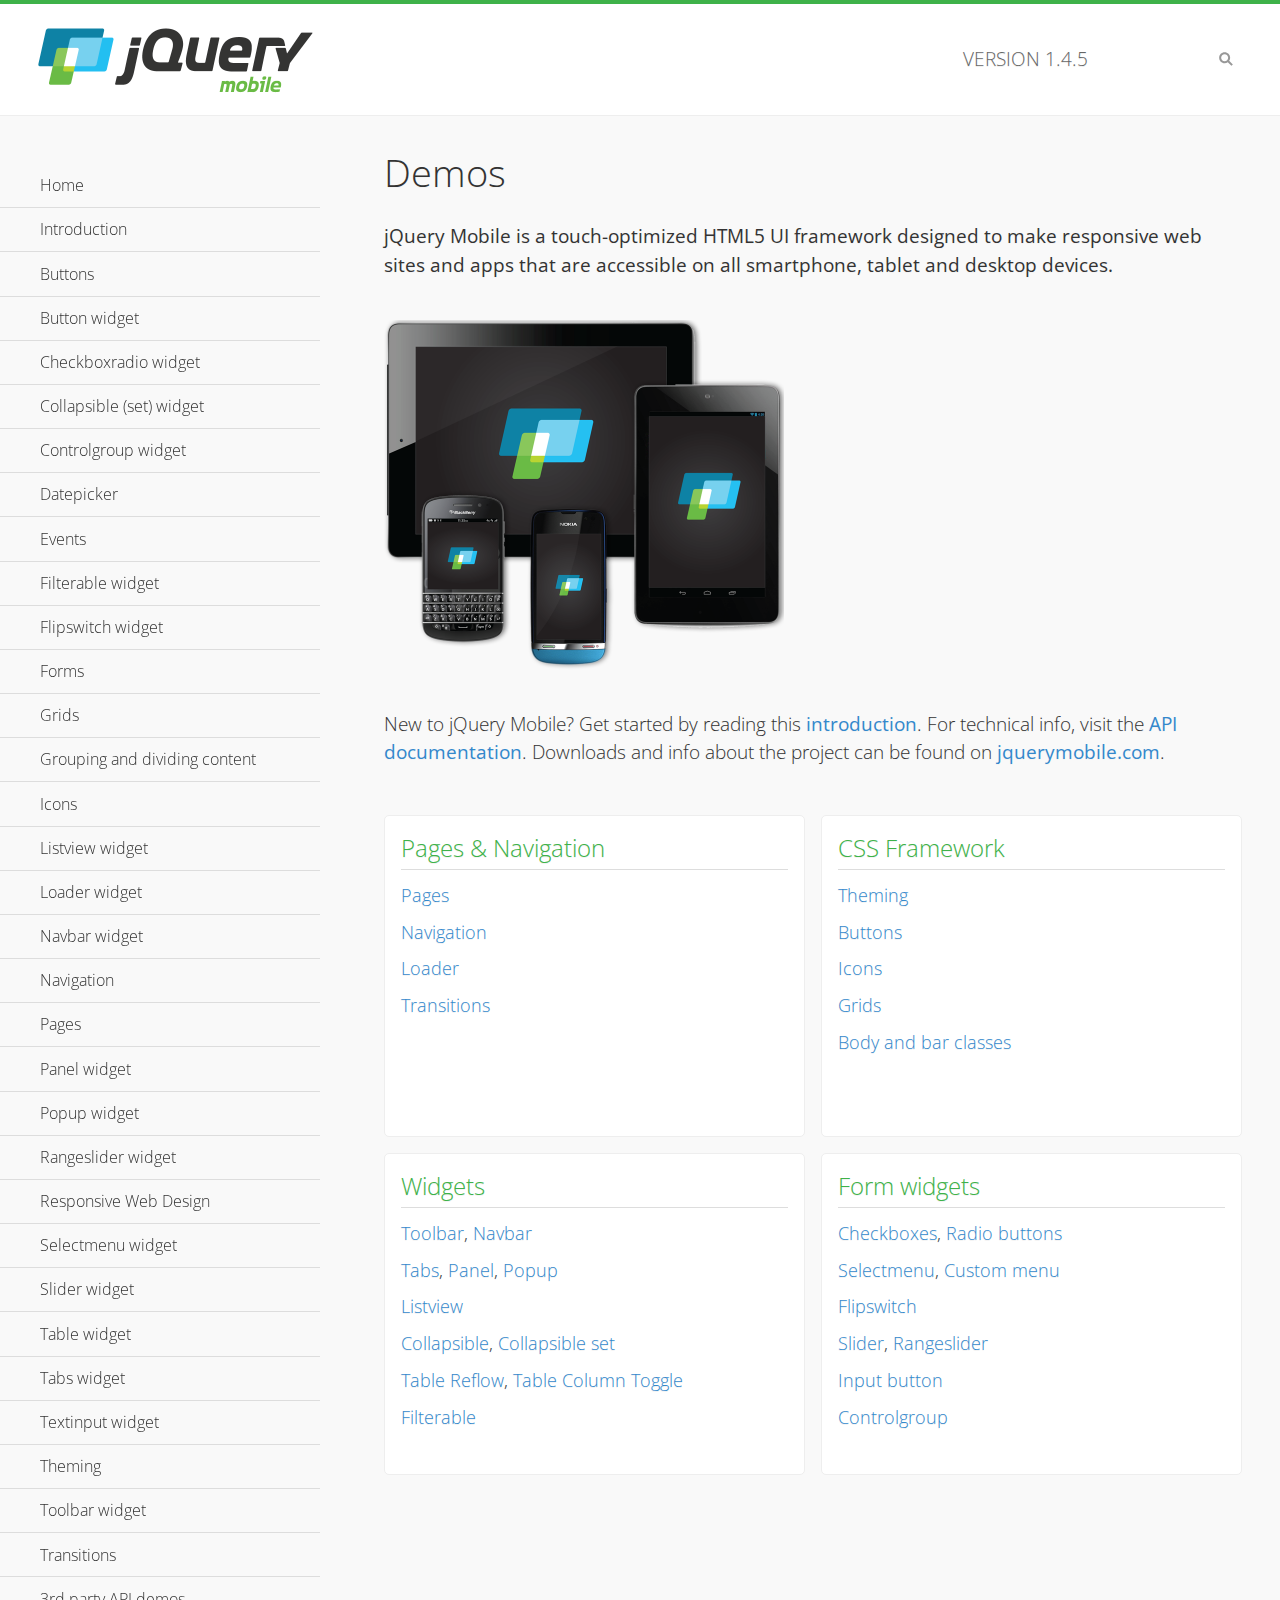
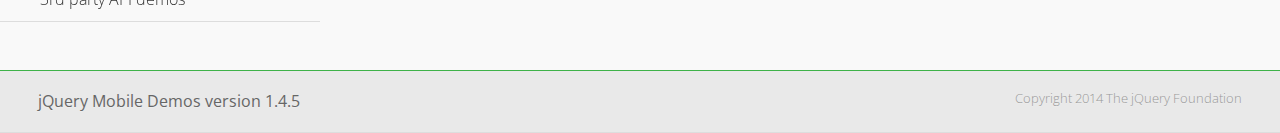
<file: flixme-app/demos/index.html>
<!DOCTYPE html>
<html>
<head>
	<meta charset="utf-8">
	<meta name="viewport" content="width=device-width, initial-scale=1">
	<title>jQuery Mobile Demos</title>
	<link rel="shortcut icon" href="favicon.ico">
	<link rel="stylesheet" href="css/themes/default/jquery.mobile-1.4.5.min.css">
	<link rel="stylesheet" href="_assets/css/jqm-demos.css">
    <link rel="stylesheet" href="http://fonts.googleapis.com/css?family=Open+Sans:300,400,700">
	<script src="js/jquery.js"></script>
	<script src="_assets/js/index.js"></script>
	<script src="js/jquery.mobile-1.4.5.min.js"></script>
</head>
<body>
<div data-role="page" class="jqm-demos jqm-home">

	<div data-role="header" class="jqm-header">
		<h2><img src="_assets/img/jquery-logo.png" alt="jQuery Mobile"></h2>
		<p>Version <span class="jqm-version"></span></p>
		<a href="#" class="jqm-navmenu-link ui-btn ui-btn-icon-notext ui-corner-all ui-icon-bars ui-nodisc-icon ui-alt-icon ui-btn-left">Menu</a>
		<a href="#" class="jqm-search-link ui-btn ui-btn-icon-notext ui-corner-all ui-icon-search ui-nodisc-icon ui-alt-icon ui-btn-right">Search</a>
	</div><!-- /header -->

	<div role="main" class="ui-content jqm-content">

		<h1>Demos</h1>

		<p><strong>jQuery Mobile is a touch-optimized HTML5 UI framework designed to make responsive web sites and apps that are accessible on all smartphone, tablet and desktop devices.</strong></p>

		<img src="_assets/img/devices.png">

		<p>New to jQuery Mobile? Get started by reading this <a href="intro/" data-ajax="false">introduction</a>. For technical info, visit the <a href="http://api.jquerymobile.com" title="jQuery Mobile API documentation" target="_blank">API documentation</a>. Downloads and info about the project can be found on <a href="http://jquerymobile.com" title="jQuery Mobile web site" target="_blank">jquerymobile.com</a>.</p>

        <div class="ui-grid-a ui-responsive">
        	<div class="ui-block-a">
        		<div class="jqm-block-content">
        			<h3>Pages &amp; Navigation</h3>

        			<p><a href="pages/" data-ajax="false">Pages</a></p>
        			<p><a href="navigation/" data-ajax="false">Navigation</a></p>
        			<p><a href="loader/" data-ajax="false">Loader</a></p>
        			<p><a href="transitions/" data-ajax="false">Transitions</a></p>
        		</div>
        	</div>
        	<div class="ui-block-b">
        		<div class="jqm-block-content">
        			<h3>CSS Framework</h3>

        			<p><a href="theme-default/" data-ajax="false">Theming</a></p>
        			<p><a href="button-markup/" data-ajax="false">Buttons</a></p>
        			<p><a href="icons/" data-ajax="false">Icons</a></p>
        			<p><a href="grids/" data-ajax="false">Grids</a></p>
        			<p><a href="../body-bar-classes/" data-ajax="false">Body and bar classes</a></p>
        		</div>
        	</div>        	
        	<div class="ui-block-a">
        		<div class="jqm-block-content">
        			<h3>Widgets</h3>

        			<p><a href="toolbar/" data-ajax="false">Toolbar</a>, <a href="navbar/" data-ajax="false">Navbar</a></p>
        			<p><a href="tabs/" data-ajax="false">Tabs</a>, <a href="panel/" data-ajax="false">Panel</a>, <a href="popup/" data-ajax="false">Popup</a></p>
        			<p><a href="listview/" data-ajax="false">Listview</a></p>
        			<p><a href="collapsible/" data-ajax="false">Collapsible</a>, <a href="collapsibleset/" data-ajax="false">Collapsible set</a></p>
        			<p><a href="table-reflow/" data-ajax="false">Table Reflow</a>, <a href="table-column-toggle/" data-ajax="false">Table Column Toggle</a></p>
        			<p><a href="filterable/" data-ajax="false">Filterable</a></p>
        		</div>
        	</div>
        	<div class="ui-block-b">
        		<div class="jqm-block-content">
        			<h3>Form widgets</h3>

        			<p><a href="checkboxradio-checkbox/" data-ajax="false">Checkboxes</a>, <a href="checkboxradio-radio/" data-ajax="false">Radio buttons</a></p>
        			<p><a href="selectmenu/" data-ajax="false">Selectmenu</a>, <a href="selectmenu-custom/" data-ajax="false">Custom menu</a></p>
        			<p><a href="flipswitch/" data-ajax="false">Flipswitch</a></p>
        			<p><a href="slider/" data-ajax="false">Slider</a>, <a href="rangeslider/" data-ajax="false">Rangeslider</a></p>
        			<p><a href="button/" data-ajax="false">Input button</a></p>
        			<p><a href="controlgroup/" data-ajax="false">Controlgroup</a></p>
        		</div>
        	</div>
        </div>

	</div><!-- /content -->
	    <div data-role="panel" class="jqm-navmenu-panel" data-position="left" data-display="overlay" data-theme="a">
	    	<ul class="jqm-list ui-alt-icon ui-nodisc-icon">
<li data-filtertext="demos homepage" data-icon="home"><a href=".././">Home</a></li>
<li data-filtertext="introduction overview getting started"><a href="../intro/" data-ajax="false">Introduction</a></li>
<li data-filtertext="buttons button markup buttonmarkup method anchor link button element"><a href="../button-markup/" data-ajax="false">Buttons</a></li>
<li data-filtertext="form button widget input button submit reset"><a href="../button/" data-ajax="false">Button widget</a></li>
<li data-role="collapsible" data-enhanced="true" data-collapsed-icon="carat-d" data-expanded-icon="carat-u" data-iconpos="right" data-inset="false" class="ui-collapsible ui-collapsible-themed-content ui-collapsible-collapsed">
	<h3 class="ui-collapsible-heading ui-collapsible-heading-collapsed">
		<a href="#" class="ui-collapsible-heading-toggle ui-btn ui-btn-icon-right ui-btn-inherit ui-icon-carat-d">
		    Checkboxradio widget<span class="ui-collapsible-heading-status"> click to expand contents</span>
		</a>
	</h3>
	<div class="ui-collapsible-content ui-body-inherit ui-collapsible-content-collapsed" aria-hidden="true">
		<ul>
			<li data-filtertext="form checkboxradio widget checkbox input checkboxes controlgroups"><a href="../checkboxradio-checkbox/" data-ajax="false">Checkboxes</a></li>
			<li data-filtertext="form checkboxradio widget radio input radio buttons controlgroups"><a href="../checkboxradio-radio/" data-ajax="false">Radio buttons</a></li>
		</ul>
	</div>
</li>
<li data-role="collapsible" data-enhanced="true" data-collapsed-icon="carat-d" data-expanded-icon="carat-u" data-iconpos="right" data-inset="false" class="ui-collapsible ui-collapsible-themed-content ui-collapsible-collapsed">
	<h3 class="ui-collapsible-heading ui-collapsible-heading-collapsed">
		<a href="#" class="ui-collapsible-heading-toggle ui-btn ui-btn-icon-right ui-btn-inherit ui-icon-carat-d">
			Collapsible (set) widget<span class="ui-collapsible-heading-status"> click to expand contents</span>
		</a>
	</h3>
	<div class="ui-collapsible-content ui-body-inherit ui-collapsible-content-collapsed" aria-hidden="true">
		<ul>
			<li data-filtertext="collapsibles content formatting"><a href="../collapsible/" data-ajax="false">Collapsible</a></li>
			<li data-filtertext="dynamic collapsible set accordion append expand"><a href="../collapsible-dynamic/" data-ajax="false">Dynamic collapsibles</a></li>
			<li data-filtertext="accordions collapsible set widget content formatting grouped collapsibles"><a href="../collapsibleset/" data-ajax="false">Collapsible set</a></li>
		</ul>
	</div>
</li>
<li data-role="collapsible" data-enhanced="true" data-collapsed-icon="carat-d" data-expanded-icon="carat-u" data-iconpos="right" data-inset="false" class="ui-collapsible ui-collapsible-themed-content ui-collapsible-collapsed">
	<h3 class="ui-collapsible-heading ui-collapsible-heading-collapsed">
		<a href="#" class="ui-collapsible-heading-toggle ui-btn ui-btn-icon-right ui-btn-inherit ui-icon-carat-d">
			Controlgroup widget<span class="ui-collapsible-heading-status"> click to expand contents</span>
		</a>
	</h3>
	<div class="ui-collapsible-content ui-body-inherit ui-collapsible-content-collapsed" aria-hidden="true">
		<ul>
			<li data-filtertext="controlgroups selectmenu checkboxradio input grouped buttons horizontal vertical"><a href="../controlgroup/" data-ajax="false">Controlgroup</a></li>
			<li data-filtertext="dynamic controlgroup dynamically add buttons"><a href="../controlgroup-dynamic/" data-ajax="false">Dynamic controlgroups</a></li>
		</ul>
	</div>
</li>
<li data-filtertext="form datepicker widget date input"><a href="../datepicker/" data-ajax="false">Datepicker</a></li>
<li data-role="collapsible" data-enhanced="true" data-collapsed-icon="carat-d" data-expanded-icon="carat-u" data-iconpos="right" data-inset="false" class="ui-collapsible ui-collapsible-themed-content ui-collapsible-collapsed">
	<h3 class="ui-collapsible-heading ui-collapsible-heading-collapsed">
		<a href="#" class="ui-collapsible-heading-toggle ui-btn ui-btn-icon-right ui-btn-inherit ui-icon-carat-d">
			Events<span class="ui-collapsible-heading-status"> click to expand contents</span>
		</a>
	</h3>
	<div class="ui-collapsible-content ui-body-inherit ui-collapsible-content-collapsed" aria-hidden="true">
		<ul>
			<li data-filtertext="swipe to delete list items listviews swipe events"><a href="../swipe-list/" data-ajax="false">Swipe list items</a></li>
			<li data-filtertext="swipe to navigate swipe page navigation swipe events"><a href="../swipe-page/" data-ajax="false">Swipe page navigation</a></li>
		</ul>
	</div>
</li>
<li data-filtertext="filterable filter elements sorting searching listview table"><a href="../filterable/" data-ajax="false">Filterable widget</a></li>
<li data-filtertext="form flipswitch widget flip toggle switch binary select checkbox input"><a href="../flipswitch/" data-ajax="false">Flipswitch widget</a></li>
<li data-role="collapsible" data-enhanced="true" data-collapsed-icon="carat-d" data-expanded-icon="carat-u" data-iconpos="right" data-inset="false" class="ui-collapsible ui-collapsible-themed-content ui-collapsible-collapsed">
	<h3 class="ui-collapsible-heading ui-collapsible-heading-collapsed">
		<a href="#" class="ui-collapsible-heading-toggle ui-btn ui-btn-icon-right ui-btn-inherit ui-icon-carat-d">
			Forms<span class="ui-collapsible-heading-status"> click to expand contents</span>
		</a>
	</h3>
	<div class="ui-collapsible-content ui-body-inherit ui-collapsible-content-collapsed" aria-hidden="true">
		<ul>
			<li data-filtertext="forms text checkbox radio range button submit reset inputs selects textarea slider flipswitch label form elements"><a href="../forms/" data-ajax="false">Forms</a></li>
			<li data-filtertext="form hide labels hidden accessible ui-hidden-accessible forms"><a href="../forms-label-hidden-accessible/" data-ajax="false">Hide labels</a></li>
			<li data-filtertext="form field containers fieldcontain ui-field-contain forms"><a href="../forms-field-contain/" data-ajax="false">Field containers</a></li>
			<li data-filtertext="forms disabled form elements"><a href="../forms-disabled/" data-ajax="false">Forms disabled</a></li>
			<li data-filtertext="forms gallery examples overview forms text checkbox radio range button submit reset inputs selects textarea slider flipswitch label form elements"><a href="../forms-gallery/" data-ajax="false">Forms gallery</a></li>
		</ul>
	</div>
</li>
<li data-role="collapsible" data-enhanced="true" data-collapsed-icon="carat-d" data-expanded-icon="carat-u" data-iconpos="right" data-inset="false" class="ui-collapsible ui-collapsible-themed-content ui-collapsible-collapsed">
	<h3 class="ui-collapsible-heading ui-collapsible-heading-collapsed">
		<a href="#" class="ui-collapsible-heading-toggle ui-btn ui-btn-icon-right ui-btn-inherit ui-icon-carat-d">
			Grids<span class="ui-collapsible-heading-status"> click to expand contents</span>
		</a>
	</h3>
	<div class="ui-collapsible-content ui-body-inherit ui-collapsible-content-collapsed" aria-hidden="true">
		<ul>
			<li data-filtertext="grids columns blocks content formatting rwd responsive css framework"><a href="../grids/" data-ajax="false">Grids</a></li>
			<li data-filtertext="buttons in grids css framework"><a href="../grids-buttons/" data-ajax="false">Buttons in grids</a></li>
			<li data-filtertext="custom responsive grids rwd css framework"><a href="../grids-custom-responsive/" data-ajax="false">Custom responsive grids</a></li>
		</ul>
	</div>
</li>
<li data-filtertext="blocks content formatting sections heading"><a href="../body-bar-classes/" data-ajax="false">Grouping and dividing content</a></li>
<li data-role="collapsible" data-enhanced="true" data-collapsed-icon="carat-d" data-expanded-icon="carat-u" data-iconpos="right" data-inset="false" class="ui-collapsible ui-collapsible-themed-content ui-collapsible-collapsed">
	<h3 class="ui-collapsible-heading ui-collapsible-heading-collapsed">
		<a href="#" class="ui-collapsible-heading-toggle ui-btn ui-btn-icon-right ui-btn-inherit ui-icon-carat-d">
			Icons<span class="ui-collapsible-heading-status"> click to expand contents</span>
		</a>
	</h3>
	<div class="ui-collapsible-content ui-body-inherit ui-collapsible-content-collapsed" aria-hidden="true">
		<ul>
			<li data-filtertext="button icons svg disc alt custom icon position"><a href="../icons/" data-ajax="false">Icons</a></li>
			<li data-filtertext=""><a href="../icons-grunticon/" data-ajax="false">Grunticon loader</a></li>
		</ul>
	</div>
</li>
<li data-role="collapsible" data-enhanced="true" data-collapsed-icon="carat-d" data-expanded-icon="carat-u" data-iconpos="right" data-inset="false" class="ui-collapsible ui-collapsible-themed-content ui-collapsible-collapsed">
	<h3 class="ui-collapsible-heading ui-collapsible-heading-collapsed">
		<a href="#" class="ui-collapsible-heading-toggle ui-btn ui-btn-icon-right ui-btn-inherit ui-icon-carat-d">
			Listview widget<span class="ui-collapsible-heading-status"> click to expand contents</span>
		</a>
	</h3>
	<div class="ui-collapsible-content ui-body-inherit ui-collapsible-content-collapsed" aria-hidden="true">
		<ul>
			<li data-filtertext="listview widget thumbnails icons nested split button collapsible ul ol"><a href="../listview/" data-ajax="false">Listview</a></li>
			<li data-filtertext="autocomplete filterable reveal listview filtertextbeforefilter placeholder"><a href="../listview-autocomplete/" data-ajax="false">Listview autocomplete</a></li>
			<li data-filtertext="autocomplete filterable reveal listview remote data filtertextbeforefilter placeholder"><a href="../listview-autocomplete-remote/" data-ajax="false">Listview autocomplete remote data</a></li>
			<li data-filtertext="autodividers anchor jump scroll linkbars listview lists ul ol"><a href="../listview-autodividers-linkbar/" data-ajax="false">Listview autodividers linkbar</a></li>
			<li data-filtertext="listview autodividers selector autodividersselector lists ul ol"><a href="../listview-autodividers-selector/" data-ajax="false">Listview autodividers selector</a></li>
			<li data-filtertext="listview nested list items"><a href="../listview-nested-lists/" data-ajax="false">Nested Listviews</a></li>
			<li data-filtertext="listview collapsible list items flat"><a href="../listview-collapsible-item-flat/" data-ajax="false">Listview collapsible list items (flat)</a></li>
			<li data-filtertext="listview collapsible list indented"><a href="../listview-collapsible-item-indented/" data-ajax="false">Listview collapsible list items (indented)</a></li>
			<li data-filtertext="grid listview responsive grids responsive listviews lists ul"><a href="../listview-grid/" data-ajax="false">Listview responsive grid</a></li>
		</ul>
	</div>
</li>
<li data-filtertext="loader widget page loading navigation overlay spinner"><a href="../loader/" data-ajax="false">Loader widget</a></li>
<li data-filtertext="navbar widget navmenu toolbars header footer"><a href="../navbar/" data-ajax="false">Navbar widget</a></li>
<li data-role="collapsible" data-enhanced="true" data-collapsed-icon="carat-d" data-expanded-icon="carat-u" data-iconpos="right" data-inset="false" class="ui-collapsible ui-collapsible-themed-content ui-collapsible-collapsed">
	<h3 class="ui-collapsible-heading ui-collapsible-heading-collapsed">
		<a href="#" class="ui-collapsible-heading-toggle ui-btn ui-btn-icon-right ui-btn-inherit ui-icon-carat-d">
			Navigation<span class="ui-collapsible-heading-status"> click to expand contents</span>
		</a>
	</h3>
	<div class="ui-collapsible-content ui-body-inherit ui-collapsible-content-collapsed" aria-hidden="true">
		<ul>
			<li data-filtertext="ajax navigation navigate widget history event method"><a href="../navigation/" data-ajax="false">Navigation</a></li>
			<li data-filtertext="linking pages page links navigation ajax prefetch cache"><a href="../navigation-linking-pages/" data-ajax="false">Linking pages</a></li>
			<!-- <li data-filtertext="php redirect server redirection server-side navigation"><a href="../navigation-php-redirect/" data-ajax="false">PHP redirect demo</a></li>-->
			<li data-filtertext="navigation redirection hash query"><a href="../navigation-hash-processing/" data-ajax="false">Hash processing demo</a></li>
			<li data-filtertext="navigation redirection hash query"><a href="../page-events/" data-ajax="false">Page Navigation Events</a></li>
		</ul>
	</div>
</li>
<li data-role="collapsible" data-enhanced="true" data-collapsed-icon="carat-d" data-expanded-icon="carat-u" data-iconpos="right" data-inset="false" class="ui-collapsible ui-collapsible-themed-content ui-collapsible-collapsed">
	<h3 class="ui-collapsible-heading ui-collapsible-heading-collapsed">
		<a href="#" class="ui-collapsible-heading-toggle ui-btn ui-btn-icon-right ui-btn-inherit ui-icon-carat-d">
			Pages<span class="ui-collapsible-heading-status"> click to expand contents</span>
		</a>
	</h3>
	<div class="ui-collapsible-content ui-body-inherit ui-collapsible-content-collapsed" aria-hidden="true">
		<ul>
			<li data-filtertext="pages page widget ajax navigation"><a href="../pages/" data-ajax="false">Pages</a></li>
			<li data-filtertext="single page"><a href="../pages-single-page/" data-ajax="false">Single page</a></li>
			<li data-filtertext="multipage multi-page page"><a href="../pages-multi-page/" data-ajax="false">Multi-page template</a></li>
			<li data-filtertext="dialog page widget modal popup"><a href="../pages-dialog/" data-ajax="false">Dialog page</a></li>
		</ul>
	</div>
</li>
<li data-role="collapsible" data-enhanced="true" data-collapsed-icon="carat-d" data-expanded-icon="carat-u" data-iconpos="right" data-inset="false" class="ui-collapsible ui-collapsible-themed-content ui-collapsible-collapsed">
	<h3 class="ui-collapsible-heading ui-collapsible-heading-collapsed">
		<a href="#" class="ui-collapsible-heading-toggle ui-btn ui-btn-icon-right ui-btn-inherit ui-icon-carat-d">
			Panel widget<span class="ui-collapsible-heading-status"> click to expand contents</span>
		</a>
	</h3>
	<div class="ui-collapsible-content ui-body-inherit ui-collapsible-content-collapsed" aria-hidden="true">
		<ul>
			<li data-filtertext="panel widget sliding panels reveal push overlay responsive"><a href="../panel/" data-ajax="false">Panel</a></li>
			<li data-filtertext=""><a href="../panel-external/" data-ajax="false">External panels</a></li>
			<li data-filtertext="panel "><a href="../panel-fixed/" data-ajax="false">Fixed panels</a></li>
			<li data-filtertext="panel slide panels sliding panels shadow rwd responsive breakpoint"><a href="../panel-responsive/" data-ajax="false">Panels responsive</a></li>
			<li data-filtertext="panel custom style custom panel width reveal shadow listview panel styling page background wrapper"><a href="../panel-styling/" data-ajax="false">Custom panel style</a></li>
			<li data-filtertext="panel open on swipe"><a href="../panel-swipe-open/" data-ajax="false">Panel open on swipe</a></li>
			<li data-filtertext="panels outside page internal external toolbars"><a href="../panel-external-internal/" data-ajax="false">Panel external and internal</a></li>
		</ul>
	</div>
</li>
<li data-role="collapsible" data-enhanced="true" data-collapsed-icon="carat-d" data-expanded-icon="carat-u" data-iconpos="right" data-inset="false" class="ui-collapsible ui-collapsible-themed-content ui-collapsible-collapsed">
	<h3 class="ui-collapsible-heading ui-collapsible-heading-collapsed">
		<a href="#" class="ui-collapsible-heading-toggle ui-btn ui-btn-icon-right ui-btn-inherit ui-icon-carat-d">
			Popup widget<span class="ui-collapsible-heading-status"> click to expand contents</span>
		</a>
	</h3>
	<div class="ui-collapsible-content ui-body-inherit ui-collapsible-content-collapsed" aria-hidden="true">
		<ul>
			<li data-filtertext="popup widget popups dialog modal transition tooltip lightbox form overlay screen flip pop fade transition"><a href="../popup/" data-ajax="false">Popup</a></li>
			<li data-filtertext="popup alignment position"><a href="../popup-alignment/" data-ajax="false">Popup alignment</a></li>
			<li data-filtertext="popup arrow size popups popover"><a href="../popup-arrow-size/" data-ajax="false">Popup arrow size</a></li>
			<li data-filtertext="dynamic popups popup images lightbox"><a href="../popup-dynamic/" data-ajax="false">Dynamic popups</a></li>
			<li data-filtertext="popups with iframes scaling"><a href="../popup-iframe/" data-ajax="false">Popups with iframes</a></li>
			<li data-filtertext="popup image scaling"><a href="../popup-image-scaling/" data-ajax="false">Popup image scaling</a></li>
			<li data-filtertext="external popup outside multi-page"><a href="../popup-outside-multipage/" data-ajax="false">Popup outside multi-page</a></li>
		</ul>
	</div>
</li>
<li data-filtertext="form rangeslider widget dual sliders dual handle sliders range input"><a href="../rangeslider/" data-ajax="false">Rangeslider widget</a></li>
<li data-filtertext="responsive web design rwd adaptive progressive enhancement PE accessible mobile breakpoints media query media queries"><a href="../rwd/" data-ajax="false">Responsive Web Design</a></li>
<li data-role="collapsible" data-enhanced="true" data-collapsed-icon="carat-d" data-expanded-icon="carat-u" data-iconpos="right" data-inset="false" class="ui-collapsible ui-collapsible-themed-content ui-collapsible-collapsed">
	<h3 class="ui-collapsible-heading ui-collapsible-heading-collapsed">
		<a href="#" class="ui-collapsible-heading-toggle ui-btn ui-btn-icon-right ui-btn-inherit ui-icon-carat-d">
			Selectmenu widget<span class="ui-collapsible-heading-status"> click to expand contents</span>
		</a>
	</h3>
	<div class="ui-collapsible-content ui-body-inherit ui-collapsible-content-collapsed" aria-hidden="true">
		<ul>
			<li data-filtertext="form selectmenu widget select input custom select menu selects"><a href="../selectmenu/" data-ajax="false">Selectmenu</a></li>
			<li data-filtertext="form custom select menu selectmenu widget custom menu option optgroup multiple selects"><a href="../selectmenu-custom/" data-ajax="false">Custom select menu</a></li>
			<li data-filtertext="filterable select filter popup dialog"><a href="../selectmenu-custom-filter/" data-ajax="false">Custom select menu with filter</a></li>
		</ul>
	</div>
</li>
<li data-role="collapsible" data-enhanced="true" data-collapsed-icon="carat-d" data-expanded-icon="carat-u" data-iconpos="right" data-inset="false" class="ui-collapsible ui-collapsible-themed-content ui-collapsible-collapsed">
	<h3 class="ui-collapsible-heading ui-collapsible-heading-collapsed">
		<a href="#" class="ui-collapsible-heading-toggle ui-btn ui-btn-icon-right ui-btn-inherit ui-icon-carat-d">
			Slider widget<span class="ui-collapsible-heading-status"> click to expand contents</span>
		</a>
	</h3>
	<div class="ui-collapsible-content ui-body-inherit ui-collapsible-content-collapsed" aria-hidden="true">
		<ul>
			<li data-filtertext="form slider widget range input single sliders"><a href="../slider/" data-ajax="false">Slider</a></li>
			<li data-filtertext="form slider widget flipswitch slider binary select flip toggle switch"><a href="../slider-flipswitch/" data-ajax="false">Slider flip toggle switch</a></li>
			<li data-filtertext="form slider tooltip handle value input range sliders"><a href="../slider-tooltip/" data-ajax="false">Slider tooltip</a></li>
		</ul>
	</div>
</li>
<li data-role="collapsible" data-enhanced="true" data-collapsed-icon="carat-d" data-expanded-icon="carat-u" data-iconpos="right" data-inset="false" class="ui-collapsible ui-collapsible-themed-content ui-collapsible-collapsed">
	<h3 class="ui-collapsible-heading ui-collapsible-heading-collapsed">
		<a href="#" class="ui-collapsible-heading-toggle ui-btn ui-btn-icon-right ui-btn-inherit ui-icon-carat-d">
			Table widget<span class="ui-collapsible-heading-status"> click to expand contents</span>
		</a>
	</h3>
	<div class="ui-collapsible-content ui-body-inherit ui-collapsible-content-collapsed" aria-hidden="true">
		<ul>
			<li data-filtertext="table widget reflow column toggle th td responsive tables rwd hide show tabular"><a href="../table-column-toggle/" data-ajax="false">Table Column Toggle</a></li>
			<li data-filtertext="table column toggle phone comparison demo"><a href="../table-column-toggle-example/" data-ajax="false">Table Column Toggle demo</a></li>
			<li data-filtertext="responsive tables table column toggle heading groups rwd breakpoint"><a href="../table-column-toggle-heading-groups/" data-ajax="false">Table Column Toggle heading groups</a></li>
			<li data-filtertext="responsive tables table column toggle hide rwd breakpoint customization options"><a href="../table-column-toggle-options/" data-ajax="false">Table Column Toggle options</a></li>
			<li data-filtertext="table reflow th td responsive rwd columns tabular"><a href="../table-reflow/" data-ajax="false">Table Reflow</a></li>
			<li data-filtertext="responsive tables table reflow heading groups rwd breakpoint"><a href="../table-reflow-heading-groups/" data-ajax="false">Table Reflow heading groups</a></li>
			<li data-filtertext="responsive tables table reflow stripes strokes table style"><a href="../table-reflow-stripes-strokes/" data-ajax="false">Table Reflow stripes and strokes</a></li>
			<li data-filtertext="responsive tables table reflow stack custom styles"><a href="../table-reflow-styling/" data-ajax="false">Table Reflow custom styles</a></li>
		</ul>
	</div>
</li>
<li data-filtertext="ui tabs widget"><a href="../tabs/" data-ajax="false">Tabs widget</a></li>
<li data-filtertext="form textinput widget text input textarea number date time tel email file color password"><a href="../textinput/" data-ajax="false">Textinput widget</a></li>
<li data-role="collapsible" data-enhanced="true" data-collapsed-icon="carat-d" data-expanded-icon="carat-u" data-iconpos="right" data-inset="false" class="ui-collapsible ui-collapsible-themed-content ui-collapsible-collapsed">
	<h3 class="ui-collapsible-heading ui-collapsible-heading-collapsed">
		<a href="#" class="ui-collapsible-heading-toggle ui-btn ui-btn-icon-right ui-btn-inherit ui-icon-carat-d">
			Theming<span class="ui-collapsible-heading-status"> click to expand contents</span>
		</a>
	</h3>
	<div class="ui-collapsible-content ui-body-inherit ui-collapsible-content-collapsed" aria-hidden="true">
		<ul>
			<li data-filtertext="default theme swatches theming style css"><a href="../theme-default/" data-ajax="false">Default theme</a></li>
			<li data-filtertext="classic theme old theme swatches theming style css"><a href="../theme-classic/" data-ajax="false">Classic theme</a></li>
		</ul>
	</div>
</li>
<li data-role="collapsible" data-enhanced="true" data-collapsed-icon="carat-d" data-expanded-icon="carat-u" data-iconpos="right" data-inset="false" class="ui-collapsible ui-collapsible-themed-content ui-collapsible-collapsed">
	<h3 class="ui-collapsible-heading ui-collapsible-heading-collapsed">
		<a href="#" class="ui-collapsible-heading-toggle ui-btn ui-btn-icon-right ui-btn-inherit ui-icon-carat-d">
			Toolbar widget<span class="ui-collapsible-heading-status"> click to expand contents</span>
		</a>
	</h3>
	<div class="ui-collapsible-content ui-body-inherit ui-collapsible-content-collapsed" aria-hidden="true">
		<ul>
			<li data-filtertext="toolbar widget header footer toolbars fixed fullscreen external sections"><a href="../toolbar/" data-ajax="false">Toolbar</a></li>
			<li data-filtertext="dynamic toolbars dynamically add toolbar header footer"><a href="../toolbar-dynamic/" data-ajax="false">Dynamic toolbars</a></li>
			<li data-filtertext="external toolbars header footer"><a href="../toolbar-external/" data-ajax="false">External toolbars</a></li>
			<li data-filtertext="fixed toolbars header footer"><a href="../toolbar-fixed/" data-ajax="false">Fixed toolbars</a></li>
			<li data-filtertext="fixed fullscreen toolbars header footer"><a href="../toolbar-fixed-fullscreen/" data-ajax="false">Fullscreen toolbars</a></li>
			<li data-filtertext="external fixed toolbars header footer"><a href="../toolbar-fixed-external/" data-ajax="false">Fixed external toolbars</a></li>
			<li data-filtertext="external persistent toolbars header footer navbar navmenu"><a href="../toolbar-fixed-persistent/" data-ajax="false">Persistent toolbars</a></li>
			<li data-filtertext="external ajax optimized toolbars persistent toolbars header footer navbar"><a href="../toolbar-fixed-persistent-optimized/" data-ajax="false">Ajax optimized toolbars</a></li>
			<li data-filtertext="form in toolbars header footer"><a href="../toolbar-fixed-forms/" data-ajax="false">Form in toolbar</a></li>
		</ul>
	</div>
</li>
<li data-filtertext="page transitions animated pages popup navigation flip slide fade pop"><a href="../transitions/" data-ajax="false">Transitions</a></li>
<li data-role="collapsible" data-enhanced="true" data-collapsed-icon="carat-d" data-expanded-icon="carat-u" data-iconpos="right" data-inset="false" class="ui-collapsible ui-collapsible-themed-content ui-collapsible-collapsed">
	<h3 class="ui-collapsible-heading ui-collapsible-heading-collapsed">
		<a href="#" class="ui-collapsible-heading-toggle ui-btn ui-btn-icon-right ui-btn-inherit ui-icon-carat-d">
			3rd party API demos<span class="ui-collapsible-heading-status"> click to expand contents</span>
		</a>
	</h3>
	<div class="ui-collapsible-content ui-body-inherit ui-collapsible-content-collapsed" aria-hidden="true">
		<ul>
			<li data-filtertext="backbone requirejs navigation router"><a href="../backbone-requirejs/" data-ajax="false">Backbone RequireJS</a></li>
			<li data-filtertext="google maps geolocation demo"><a href="../map-geolocation/" data-ajax="false">Google Maps geolocation</a></li>
			<li data-filtertext="google maps hybrid"><a href="../map-list-toggle/" data-ajax="false">Google Maps list toggle</a></li>
		</ul>
	</div>
</li>



		     </ul>
		</div><!-- /panel -->


	<div data-role="footer" data-position="fixed" data-tap-toggle="false" class="jqm-footer">
		<p>jQuery Mobile Demos version <span class="jqm-version"></span></p>
		<p>Copyright 2014 The jQuery Foundation</p>
	</div><!-- /footer -->
	<!-- TODO: This should become an external panel so we can add input to markup (unique ID) -->
    <div data-role="panel" class="jqm-search-panel" data-position="right" data-display="overlay" data-theme="a">
		<div class="jqm-search">
			<ul class="jqm-list" data-filter-placeholder="Search demos..." data-filter-reveal="true">
<li data-filtertext="demos homepage" data-icon="home"><a href=".././">Home</a></li>
<li data-filtertext="introduction overview getting started"><a href="../intro/" data-ajax="false">Introduction</a></li>
<li data-filtertext="buttons button markup buttonmarkup method anchor link button element"><a href="../button-markup/" data-ajax="false">Buttons</a></li>
<li data-filtertext="form button widget input button submit reset"><a href="../button/" data-ajax="false">Button widget</a></li>
<li data-role="collapsible" data-enhanced="true" data-collapsed-icon="carat-d" data-expanded-icon="carat-u" data-iconpos="right" data-inset="false" class="ui-collapsible ui-collapsible-themed-content ui-collapsible-collapsed">
	<h3 class="ui-collapsible-heading ui-collapsible-heading-collapsed">
		<a href="#" class="ui-collapsible-heading-toggle ui-btn ui-btn-icon-right ui-btn-inherit ui-icon-carat-d">
		    Checkboxradio widget<span class="ui-collapsible-heading-status"> click to expand contents</span>
		</a>
	</h3>
	<div class="ui-collapsible-content ui-body-inherit ui-collapsible-content-collapsed" aria-hidden="true">
		<ul>
			<li data-filtertext="form checkboxradio widget checkbox input checkboxes controlgroups"><a href="../checkboxradio-checkbox/" data-ajax="false">Checkboxes</a></li>
			<li data-filtertext="form checkboxradio widget radio input radio buttons controlgroups"><a href="../checkboxradio-radio/" data-ajax="false">Radio buttons</a></li>
		</ul>
	</div>
</li>
<li data-role="collapsible" data-enhanced="true" data-collapsed-icon="carat-d" data-expanded-icon="carat-u" data-iconpos="right" data-inset="false" class="ui-collapsible ui-collapsible-themed-content ui-collapsible-collapsed">
	<h3 class="ui-collapsible-heading ui-collapsible-heading-collapsed">
		<a href="#" class="ui-collapsible-heading-toggle ui-btn ui-btn-icon-right ui-btn-inherit ui-icon-carat-d">
			Collapsible (set) widget<span class="ui-collapsible-heading-status"> click to expand contents</span>
		</a>
	</h3>
	<div class="ui-collapsible-content ui-body-inherit ui-collapsible-content-collapsed" aria-hidden="true">
		<ul>
			<li data-filtertext="collapsibles content formatting"><a href="../collapsible/" data-ajax="false">Collapsible</a></li>
			<li data-filtertext="dynamic collapsible set accordion append expand"><a href="../collapsible-dynamic/" data-ajax="false">Dynamic collapsibles</a></li>
			<li data-filtertext="accordions collapsible set widget content formatting grouped collapsibles"><a href="../collapsibleset/" data-ajax="false">Collapsible set</a></li>
		</ul>
	</div>
</li>
<li data-role="collapsible" data-enhanced="true" data-collapsed-icon="carat-d" data-expanded-icon="carat-u" data-iconpos="right" data-inset="false" class="ui-collapsible ui-collapsible-themed-content ui-collapsible-collapsed">
	<h3 class="ui-collapsible-heading ui-collapsible-heading-collapsed">
		<a href="#" class="ui-collapsible-heading-toggle ui-btn ui-btn-icon-right ui-btn-inherit ui-icon-carat-d">
			Controlgroup widget<span class="ui-collapsible-heading-status"> click to expand contents</span>
		</a>
	</h3>
	<div class="ui-collapsible-content ui-body-inherit ui-collapsible-content-collapsed" aria-hidden="true">
		<ul>
			<li data-filtertext="controlgroups selectmenu checkboxradio input grouped buttons horizontal vertical"><a href="../controlgroup/" data-ajax="false">Controlgroup</a></li>
			<li data-filtertext="dynamic controlgroup dynamically add buttons"><a href="../controlgroup-dynamic/" data-ajax="false">Dynamic controlgroups</a></li>
		</ul>
	</div>
</li>
<li data-filtertext="form datepicker widget date input"><a href="../datepicker/" data-ajax="false">Datepicker</a></li>
<li data-role="collapsible" data-enhanced="true" data-collapsed-icon="carat-d" data-expanded-icon="carat-u" data-iconpos="right" data-inset="false" class="ui-collapsible ui-collapsible-themed-content ui-collapsible-collapsed">
	<h3 class="ui-collapsible-heading ui-collapsible-heading-collapsed">
		<a href="#" class="ui-collapsible-heading-toggle ui-btn ui-btn-icon-right ui-btn-inherit ui-icon-carat-d">
			Events<span class="ui-collapsible-heading-status"> click to expand contents</span>
		</a>
	</h3>
	<div class="ui-collapsible-content ui-body-inherit ui-collapsible-content-collapsed" aria-hidden="true">
		<ul>
			<li data-filtertext="swipe to delete list items listviews swipe events"><a href="../swipe-list/" data-ajax="false">Swipe list items</a></li>
			<li data-filtertext="swipe to navigate swipe page navigation swipe events"><a href="../swipe-page/" data-ajax="false">Swipe page navigation</a></li>
		</ul>
	</div>
</li>
<li data-filtertext="filterable filter elements sorting searching listview table"><a href="../filterable/" data-ajax="false">Filterable widget</a></li>
<li data-filtertext="form flipswitch widget flip toggle switch binary select checkbox input"><a href="../flipswitch/" data-ajax="false">Flipswitch widget</a></li>
<li data-role="collapsible" data-enhanced="true" data-collapsed-icon="carat-d" data-expanded-icon="carat-u" data-iconpos="right" data-inset="false" class="ui-collapsible ui-collapsible-themed-content ui-collapsible-collapsed">
	<h3 class="ui-collapsible-heading ui-collapsible-heading-collapsed">
		<a href="#" class="ui-collapsible-heading-toggle ui-btn ui-btn-icon-right ui-btn-inherit ui-icon-carat-d">
			Forms<span class="ui-collapsible-heading-status"> click to expand contents</span>
		</a>
	</h3>
	<div class="ui-collapsible-content ui-body-inherit ui-collapsible-content-collapsed" aria-hidden="true">
		<ul>
			<li data-filtertext="forms text checkbox radio range button submit reset inputs selects textarea slider flipswitch label form elements"><a href="../forms/" data-ajax="false">Forms</a></li>
			<li data-filtertext="form hide labels hidden accessible ui-hidden-accessible forms"><a href="../forms-label-hidden-accessible/" data-ajax="false">Hide labels</a></li>
			<li data-filtertext="form field containers fieldcontain ui-field-contain forms"><a href="../forms-field-contain/" data-ajax="false">Field containers</a></li>
			<li data-filtertext="forms disabled form elements"><a href="../forms-disabled/" data-ajax="false">Forms disabled</a></li>
			<li data-filtertext="forms gallery examples overview forms text checkbox radio range button submit reset inputs selects textarea slider flipswitch label form elements"><a href="../forms-gallery/" data-ajax="false">Forms gallery</a></li>
		</ul>
	</div>
</li>
<li data-role="collapsible" data-enhanced="true" data-collapsed-icon="carat-d" data-expanded-icon="carat-u" data-iconpos="right" data-inset="false" class="ui-collapsible ui-collapsible-themed-content ui-collapsible-collapsed">
	<h3 class="ui-collapsible-heading ui-collapsible-heading-collapsed">
		<a href="#" class="ui-collapsible-heading-toggle ui-btn ui-btn-icon-right ui-btn-inherit ui-icon-carat-d">
			Grids<span class="ui-collapsible-heading-status"> click to expand contents</span>
		</a>
	</h3>
	<div class="ui-collapsible-content ui-body-inherit ui-collapsible-content-collapsed" aria-hidden="true">
		<ul>
			<li data-filtertext="grids columns blocks content formatting rwd responsive css framework"><a href="../grids/" data-ajax="false">Grids</a></li>
			<li data-filtertext="buttons in grids css framework"><a href="../grids-buttons/" data-ajax="false">Buttons in grids</a></li>
			<li data-filtertext="custom responsive grids rwd css framework"><a href="../grids-custom-responsive/" data-ajax="false">Custom responsive grids</a></li>
		</ul>
	</div>
</li>
<li data-filtertext="blocks content formatting sections heading"><a href="../body-bar-classes/" data-ajax="false">Grouping and dividing content</a></li>
<li data-role="collapsible" data-enhanced="true" data-collapsed-icon="carat-d" data-expanded-icon="carat-u" data-iconpos="right" data-inset="false" class="ui-collapsible ui-collapsible-themed-content ui-collapsible-collapsed">
	<h3 class="ui-collapsible-heading ui-collapsible-heading-collapsed">
		<a href="#" class="ui-collapsible-heading-toggle ui-btn ui-btn-icon-right ui-btn-inherit ui-icon-carat-d">
			Icons<span class="ui-collapsible-heading-status"> click to expand contents</span>
		</a>
	</h3>
	<div class="ui-collapsible-content ui-body-inherit ui-collapsible-content-collapsed" aria-hidden="true">
		<ul>
			<li data-filtertext="button icons svg disc alt custom icon position"><a href="../icons/" data-ajax="false">Icons</a></li>
			<li data-filtertext=""><a href="../icons-grunticon/" data-ajax="false">Grunticon loader</a></li>
		</ul>
	</div>
</li>
<li data-role="collapsible" data-enhanced="true" data-collapsed-icon="carat-d" data-expanded-icon="carat-u" data-iconpos="right" data-inset="false" class="ui-collapsible ui-collapsible-themed-content ui-collapsible-collapsed">
	<h3 class="ui-collapsible-heading ui-collapsible-heading-collapsed">
		<a href="#" class="ui-collapsible-heading-toggle ui-btn ui-btn-icon-right ui-btn-inherit ui-icon-carat-d">
			Listview widget<span class="ui-collapsible-heading-status"> click to expand contents</span>
		</a>
	</h3>
	<div class="ui-collapsible-content ui-body-inherit ui-collapsible-content-collapsed" aria-hidden="true">
		<ul>
			<li data-filtertext="listview widget thumbnails icons nested split button collapsible ul ol"><a href="../listview/" data-ajax="false">Listview</a></li>
			<li data-filtertext="autocomplete filterable reveal listview filtertextbeforefilter placeholder"><a href="../listview-autocomplete/" data-ajax="false">Listview autocomplete</a></li>
			<li data-filtertext="autocomplete filterable reveal listview remote data filtertextbeforefilter placeholder"><a href="../listview-autocomplete-remote/" data-ajax="false">Listview autocomplete remote data</a></li>
			<li data-filtertext="autodividers anchor jump scroll linkbars listview lists ul ol"><a href="../listview-autodividers-linkbar/" data-ajax="false">Listview autodividers linkbar</a></li>
			<li data-filtertext="listview autodividers selector autodividersselector lists ul ol"><a href="../listview-autodividers-selector/" data-ajax="false">Listview autodividers selector</a></li>
			<li data-filtertext="listview nested list items"><a href="../listview-nested-lists/" data-ajax="false">Nested Listviews</a></li>
			<li data-filtertext="listview collapsible list items flat"><a href="../listview-collapsible-item-flat/" data-ajax="false">Listview collapsible list items (flat)</a></li>
			<li data-filtertext="listview collapsible list indented"><a href="../listview-collapsible-item-indented/" data-ajax="false">Listview collapsible list items (indented)</a></li>
			<li data-filtertext="grid listview responsive grids responsive listviews lists ul"><a href="../listview-grid/" data-ajax="false">Listview responsive grid</a></li>
		</ul>
	</div>
</li>
<li data-filtertext="loader widget page loading navigation overlay spinner"><a href="../loader/" data-ajax="false">Loader widget</a></li>
<li data-filtertext="navbar widget navmenu toolbars header footer"><a href="../navbar/" data-ajax="false">Navbar widget</a></li>
<li data-role="collapsible" data-enhanced="true" data-collapsed-icon="carat-d" data-expanded-icon="carat-u" data-iconpos="right" data-inset="false" class="ui-collapsible ui-collapsible-themed-content ui-collapsible-collapsed">
	<h3 class="ui-collapsible-heading ui-collapsible-heading-collapsed">
		<a href="#" class="ui-collapsible-heading-toggle ui-btn ui-btn-icon-right ui-btn-inherit ui-icon-carat-d">
			Navigation<span class="ui-collapsible-heading-status"> click to expand contents</span>
		</a>
	</h3>
	<div class="ui-collapsible-content ui-body-inherit ui-collapsible-content-collapsed" aria-hidden="true">
		<ul>
			<li data-filtertext="ajax navigation navigate widget history event method"><a href="../navigation/" data-ajax="false">Navigation</a></li>
			<li data-filtertext="linking pages page links navigation ajax prefetch cache"><a href="../navigation-linking-pages/" data-ajax="false">Linking pages</a></li>
			<!-- <li data-filtertext="php redirect server redirection server-side navigation"><a href="../navigation-php-redirect/" data-ajax="false">PHP redirect demo</a></li>-->
			<li data-filtertext="navigation redirection hash query"><a href="../navigation-hash-processing/" data-ajax="false">Hash processing demo</a></li>
			<li data-filtertext="navigation redirection hash query"><a href="../page-events/" data-ajax="false">Page Navigation Events</a></li>
		</ul>
	</div>
</li>
<li data-role="collapsible" data-enhanced="true" data-collapsed-icon="carat-d" data-expanded-icon="carat-u" data-iconpos="right" data-inset="false" class="ui-collapsible ui-collapsible-themed-content ui-collapsible-collapsed">
	<h3 class="ui-collapsible-heading ui-collapsible-heading-collapsed">
		<a href="#" class="ui-collapsible-heading-toggle ui-btn ui-btn-icon-right ui-btn-inherit ui-icon-carat-d">
			Pages<span class="ui-collapsible-heading-status"> click to expand contents</span>
		</a>
	</h3>
	<div class="ui-collapsible-content ui-body-inherit ui-collapsible-content-collapsed" aria-hidden="true">
		<ul>
			<li data-filtertext="pages page widget ajax navigation"><a href="../pages/" data-ajax="false">Pages</a></li>
			<li data-filtertext="single page"><a href="../pages-single-page/" data-ajax="false">Single page</a></li>
			<li data-filtertext="multipage multi-page page"><a href="../pages-multi-page/" data-ajax="false">Multi-page template</a></li>
			<li data-filtertext="dialog page widget modal popup"><a href="../pages-dialog/" data-ajax="false">Dialog page</a></li>
		</ul>
	</div>
</li>
<li data-role="collapsible" data-enhanced="true" data-collapsed-icon="carat-d" data-expanded-icon="carat-u" data-iconpos="right" data-inset="false" class="ui-collapsible ui-collapsible-themed-content ui-collapsible-collapsed">
	<h3 class="ui-collapsible-heading ui-collapsible-heading-collapsed">
		<a href="#" class="ui-collapsible-heading-toggle ui-btn ui-btn-icon-right ui-btn-inherit ui-icon-carat-d">
			Panel widget<span class="ui-collapsible-heading-status"> click to expand contents</span>
		</a>
	</h3>
	<div class="ui-collapsible-content ui-body-inherit ui-collapsible-content-collapsed" aria-hidden="true">
		<ul>
			<li data-filtertext="panel widget sliding panels reveal push overlay responsive"><a href="../panel/" data-ajax="false">Panel</a></li>
			<li data-filtertext=""><a href="../panel-external/" data-ajax="false">External panels</a></li>
			<li data-filtertext="panel "><a href="../panel-fixed/" data-ajax="false">Fixed panels</a></li>
			<li data-filtertext="panel slide panels sliding panels shadow rwd responsive breakpoint"><a href="../panel-responsive/" data-ajax="false">Panels responsive</a></li>
			<li data-filtertext="panel custom style custom panel width reveal shadow listview panel styling page background wrapper"><a href="../panel-styling/" data-ajax="false">Custom panel style</a></li>
			<li data-filtertext="panel open on swipe"><a href="../panel-swipe-open/" data-ajax="false">Panel open on swipe</a></li>
			<li data-filtertext="panels outside page internal external toolbars"><a href="../panel-external-internal/" data-ajax="false">Panel external and internal</a></li>
		</ul>
	</div>
</li>
<li data-role="collapsible" data-enhanced="true" data-collapsed-icon="carat-d" data-expanded-icon="carat-u" data-iconpos="right" data-inset="false" class="ui-collapsible ui-collapsible-themed-content ui-collapsible-collapsed">
	<h3 class="ui-collapsible-heading ui-collapsible-heading-collapsed">
		<a href="#" class="ui-collapsible-heading-toggle ui-btn ui-btn-icon-right ui-btn-inherit ui-icon-carat-d">
			Popup widget<span class="ui-collapsible-heading-status"> click to expand contents</span>
		</a>
	</h3>
	<div class="ui-collapsible-content ui-body-inherit ui-collapsible-content-collapsed" aria-hidden="true">
		<ul>
			<li data-filtertext="popup widget popups dialog modal transition tooltip lightbox form overlay screen flip pop fade transition"><a href="../popup/" data-ajax="false">Popup</a></li>
			<li data-filtertext="popup alignment position"><a href="../popup-alignment/" data-ajax="false">Popup alignment</a></li>
			<li data-filtertext="popup arrow size popups popover"><a href="../popup-arrow-size/" data-ajax="false">Popup arrow size</a></li>
			<li data-filtertext="dynamic popups popup images lightbox"><a href="../popup-dynamic/" data-ajax="false">Dynamic popups</a></li>
			<li data-filtertext="popups with iframes scaling"><a href="../popup-iframe/" data-ajax="false">Popups with iframes</a></li>
			<li data-filtertext="popup image scaling"><a href="../popup-image-scaling/" data-ajax="false">Popup image scaling</a></li>
			<li data-filtertext="external popup outside multi-page"><a href="../popup-outside-multipage/" data-ajax="false">Popup outside multi-page</a></li>
		</ul>
	</div>
</li>
<li data-filtertext="form rangeslider widget dual sliders dual handle sliders range input"><a href="../rangeslider/" data-ajax="false">Rangeslider widget</a></li>
<li data-filtertext="responsive web design rwd adaptive progressive enhancement PE accessible mobile breakpoints media query media queries"><a href="../rwd/" data-ajax="false">Responsive Web Design</a></li>
<li data-role="collapsible" data-enhanced="true" data-collapsed-icon="carat-d" data-expanded-icon="carat-u" data-iconpos="right" data-inset="false" class="ui-collapsible ui-collapsible-themed-content ui-collapsible-collapsed">
	<h3 class="ui-collapsible-heading ui-collapsible-heading-collapsed">
		<a href="#" class="ui-collapsible-heading-toggle ui-btn ui-btn-icon-right ui-btn-inherit ui-icon-carat-d">
			Selectmenu widget<span class="ui-collapsible-heading-status"> click to expand contents</span>
		</a>
	</h3>
	<div class="ui-collapsible-content ui-body-inherit ui-collapsible-content-collapsed" aria-hidden="true">
		<ul>
			<li data-filtertext="form selectmenu widget select input custom select menu selects"><a href="../selectmenu/" data-ajax="false">Selectmenu</a></li>
			<li data-filtertext="form custom select menu selectmenu widget custom menu option optgroup multiple selects"><a href="../selectmenu-custom/" data-ajax="false">Custom select menu</a></li>
			<li data-filtertext="filterable select filter popup dialog"><a href="../selectmenu-custom-filter/" data-ajax="false">Custom select menu with filter</a></li>
		</ul>
	</div>
</li>
<li data-role="collapsible" data-enhanced="true" data-collapsed-icon="carat-d" data-expanded-icon="carat-u" data-iconpos="right" data-inset="false" class="ui-collapsible ui-collapsible-themed-content ui-collapsible-collapsed">
	<h3 class="ui-collapsible-heading ui-collapsible-heading-collapsed">
		<a href="#" class="ui-collapsible-heading-toggle ui-btn ui-btn-icon-right ui-btn-inherit ui-icon-carat-d">
			Slider widget<span class="ui-collapsible-heading-status"> click to expand contents</span>
		</a>
	</h3>
	<div class="ui-collapsible-content ui-body-inherit ui-collapsible-content-collapsed" aria-hidden="true">
		<ul>
			<li data-filtertext="form slider widget range input single sliders"><a href="../slider/" data-ajax="false">Slider</a></li>
			<li data-filtertext="form slider widget flipswitch slider binary select flip toggle switch"><a href="../slider-flipswitch/" data-ajax="false">Slider flip toggle switch</a></li>
			<li data-filtertext="form slider tooltip handle value input range sliders"><a href="../slider-tooltip/" data-ajax="false">Slider tooltip</a></li>
		</ul>
	</div>
</li>
<li data-role="collapsible" data-enhanced="true" data-collapsed-icon="carat-d" data-expanded-icon="carat-u" data-iconpos="right" data-inset="false" class="ui-collapsible ui-collapsible-themed-content ui-collapsible-collapsed">
	<h3 class="ui-collapsible-heading ui-collapsible-heading-collapsed">
		<a href="#" class="ui-collapsible-heading-toggle ui-btn ui-btn-icon-right ui-btn-inherit ui-icon-carat-d">
			Table widget<span class="ui-collapsible-heading-status"> click to expand contents</span>
		</a>
	</h3>
	<div class="ui-collapsible-content ui-body-inherit ui-collapsible-content-collapsed" aria-hidden="true">
		<ul>
			<li data-filtertext="table widget reflow column toggle th td responsive tables rwd hide show tabular"><a href="../table-column-toggle/" data-ajax="false">Table Column Toggle</a></li>
			<li data-filtertext="table column toggle phone comparison demo"><a href="../table-column-toggle-example/" data-ajax="false">Table Column Toggle demo</a></li>
			<li data-filtertext="responsive tables table column toggle heading groups rwd breakpoint"><a href="../table-column-toggle-heading-groups/" data-ajax="false">Table Column Toggle heading groups</a></li>
			<li data-filtertext="responsive tables table column toggle hide rwd breakpoint customization options"><a href="../table-column-toggle-options/" data-ajax="false">Table Column Toggle options</a></li>
			<li data-filtertext="table reflow th td responsive rwd columns tabular"><a href="../table-reflow/" data-ajax="false">Table Reflow</a></li>
			<li data-filtertext="responsive tables table reflow heading groups rwd breakpoint"><a href="../table-reflow-heading-groups/" data-ajax="false">Table Reflow heading groups</a></li>
			<li data-filtertext="responsive tables table reflow stripes strokes table style"><a href="../table-reflow-stripes-strokes/" data-ajax="false">Table Reflow stripes and strokes</a></li>
			<li data-filtertext="responsive tables table reflow stack custom styles"><a href="../table-reflow-styling/" data-ajax="false">Table Reflow custom styles</a></li>
		</ul>
	</div>
</li>
<li data-filtertext="ui tabs widget"><a href="../tabs/" data-ajax="false">Tabs widget</a></li>
<li data-filtertext="form textinput widget text input textarea number date time tel email file color password"><a href="../textinput/" data-ajax="false">Textinput widget</a></li>
<li data-role="collapsible" data-enhanced="true" data-collapsed-icon="carat-d" data-expanded-icon="carat-u" data-iconpos="right" data-inset="false" class="ui-collapsible ui-collapsible-themed-content ui-collapsible-collapsed">
	<h3 class="ui-collapsible-heading ui-collapsible-heading-collapsed">
		<a href="#" class="ui-collapsible-heading-toggle ui-btn ui-btn-icon-right ui-btn-inherit ui-icon-carat-d">
			Theming<span class="ui-collapsible-heading-status"> click to expand contents</span>
		</a>
	</h3>
	<div class="ui-collapsible-content ui-body-inherit ui-collapsible-content-collapsed" aria-hidden="true">
		<ul>
			<li data-filtertext="default theme swatches theming style css"><a href="../theme-default/" data-ajax="false">Default theme</a></li>
			<li data-filtertext="classic theme old theme swatches theming style css"><a href="../theme-classic/" data-ajax="false">Classic theme</a></li>
		</ul>
	</div>
</li>
<li data-role="collapsible" data-enhanced="true" data-collapsed-icon="carat-d" data-expanded-icon="carat-u" data-iconpos="right" data-inset="false" class="ui-collapsible ui-collapsible-themed-content ui-collapsible-collapsed">
	<h3 class="ui-collapsible-heading ui-collapsible-heading-collapsed">
		<a href="#" class="ui-collapsible-heading-toggle ui-btn ui-btn-icon-right ui-btn-inherit ui-icon-carat-d">
			Toolbar widget<span class="ui-collapsible-heading-status"> click to expand contents</span>
		</a>
	</h3>
	<div class="ui-collapsible-content ui-body-inherit ui-collapsible-content-collapsed" aria-hidden="true">
		<ul>
			<li data-filtertext="toolbar widget header footer toolbars fixed fullscreen external sections"><a href="../toolbar/" data-ajax="false">Toolbar</a></li>
			<li data-filtertext="dynamic toolbars dynamically add toolbar header footer"><a href="../toolbar-dynamic/" data-ajax="false">Dynamic toolbars</a></li>
			<li data-filtertext="external toolbars header footer"><a href="../toolbar-external/" data-ajax="false">External toolbars</a></li>
			<li data-filtertext="fixed toolbars header footer"><a href="../toolbar-fixed/" data-ajax="false">Fixed toolbars</a></li>
			<li data-filtertext="fixed fullscreen toolbars header footer"><a href="../toolbar-fixed-fullscreen/" data-ajax="false">Fullscreen toolbars</a></li>
			<li data-filtertext="external fixed toolbars header footer"><a href="../toolbar-fixed-external/" data-ajax="false">Fixed external toolbars</a></li>
			<li data-filtertext="external persistent toolbars header footer navbar navmenu"><a href="../toolbar-fixed-persistent/" data-ajax="false">Persistent toolbars</a></li>
			<li data-filtertext="external ajax optimized toolbars persistent toolbars header footer navbar"><a href="../toolbar-fixed-persistent-optimized/" data-ajax="false">Ajax optimized toolbars</a></li>
			<li data-filtertext="form in toolbars header footer"><a href="../toolbar-fixed-forms/" data-ajax="false">Form in toolbar</a></li>
		</ul>
	</div>
</li>
<li data-filtertext="page transitions animated pages popup navigation flip slide fade pop"><a href="../transitions/" data-ajax="false">Transitions</a></li>
<li data-role="collapsible" data-enhanced="true" data-collapsed-icon="carat-d" data-expanded-icon="carat-u" data-iconpos="right" data-inset="false" class="ui-collapsible ui-collapsible-themed-content ui-collapsible-collapsed">
	<h3 class="ui-collapsible-heading ui-collapsible-heading-collapsed">
		<a href="#" class="ui-collapsible-heading-toggle ui-btn ui-btn-icon-right ui-btn-inherit ui-icon-carat-d">
			3rd party API demos<span class="ui-collapsible-heading-status"> click to expand contents</span>
		</a>
	</h3>
	<div class="ui-collapsible-content ui-body-inherit ui-collapsible-content-collapsed" aria-hidden="true">
		<ul>
			<li data-filtertext="backbone requirejs navigation router"><a href="../backbone-requirejs/" data-ajax="false">Backbone RequireJS</a></li>
			<li data-filtertext="google maps geolocation demo"><a href="../map-geolocation/" data-ajax="false">Google Maps geolocation</a></li>
			<li data-filtertext="google maps hybrid"><a href="../map-list-toggle/" data-ajax="false">Google Maps list toggle</a></li>
		</ul>
	</div>
</li>



			</ul>
		</div>
	</div><!-- /panel -->


</div><!-- /page -->

</body>
</html>
</file>
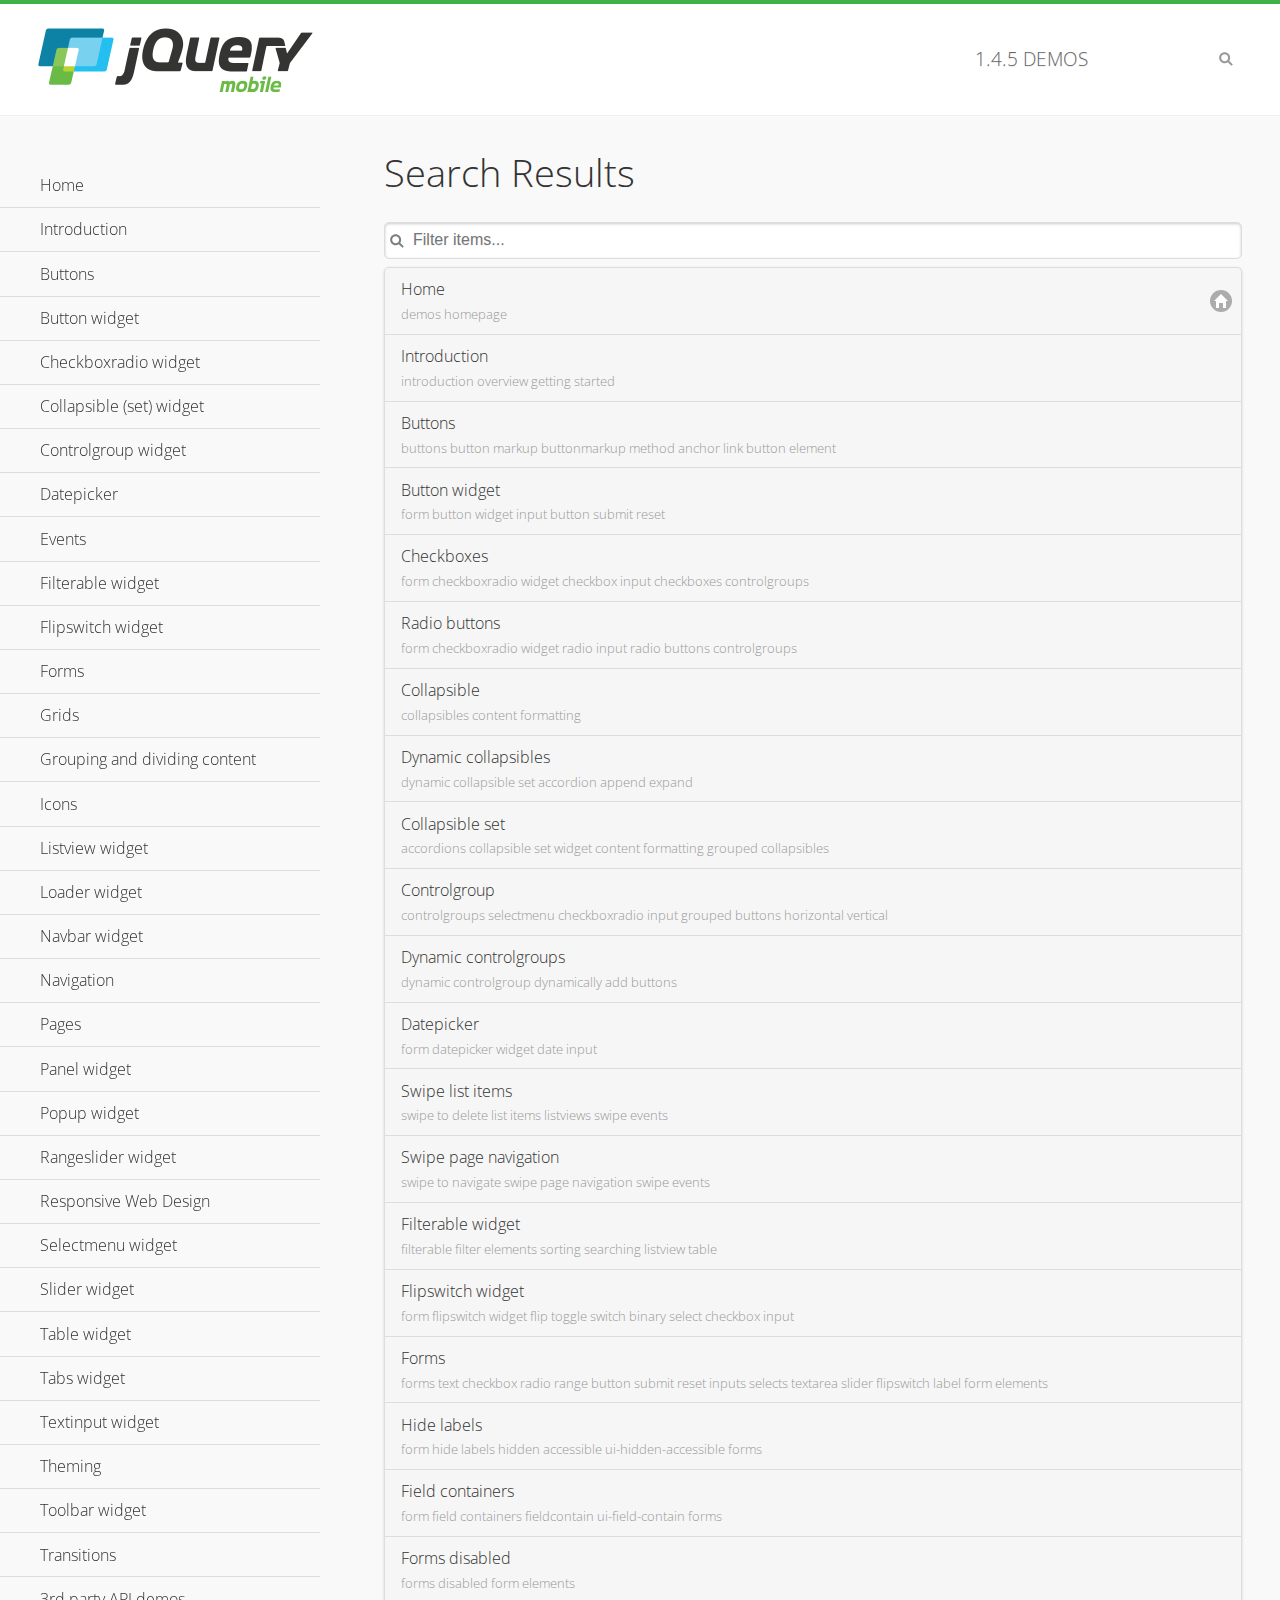
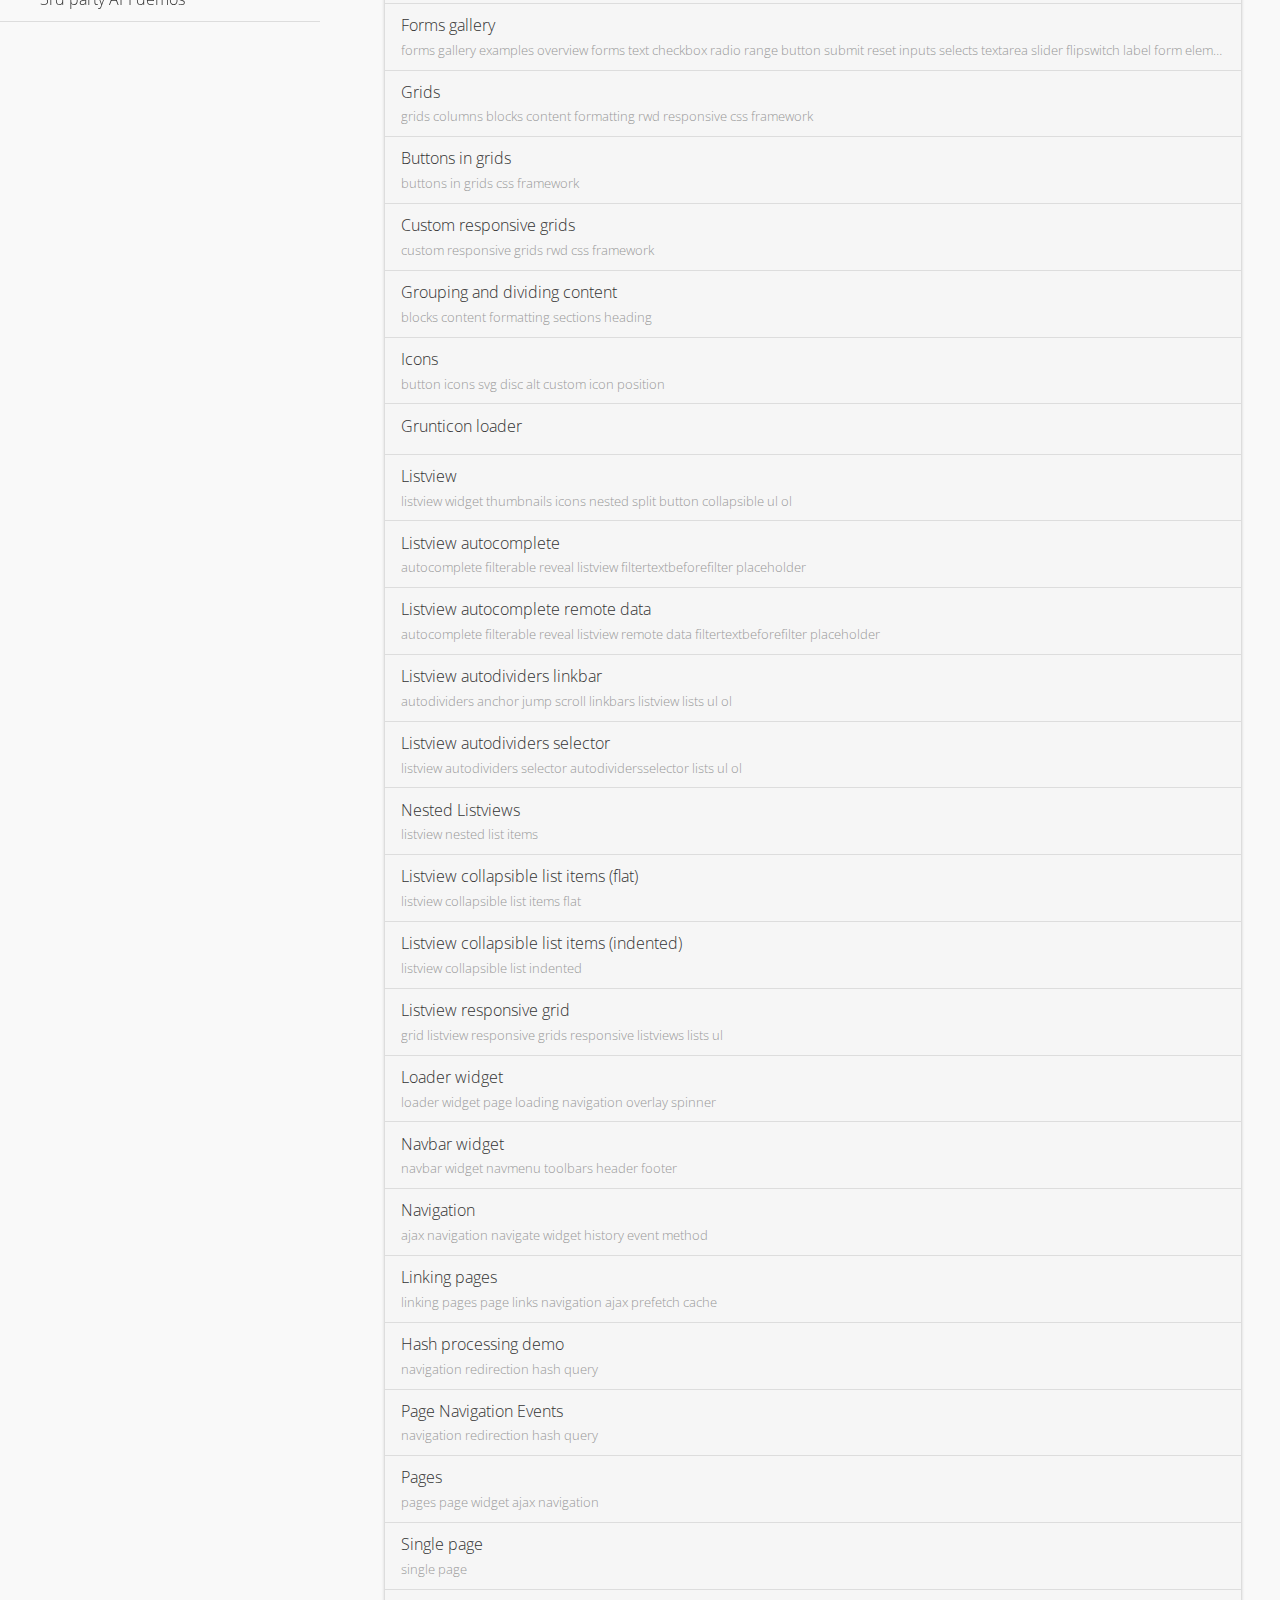
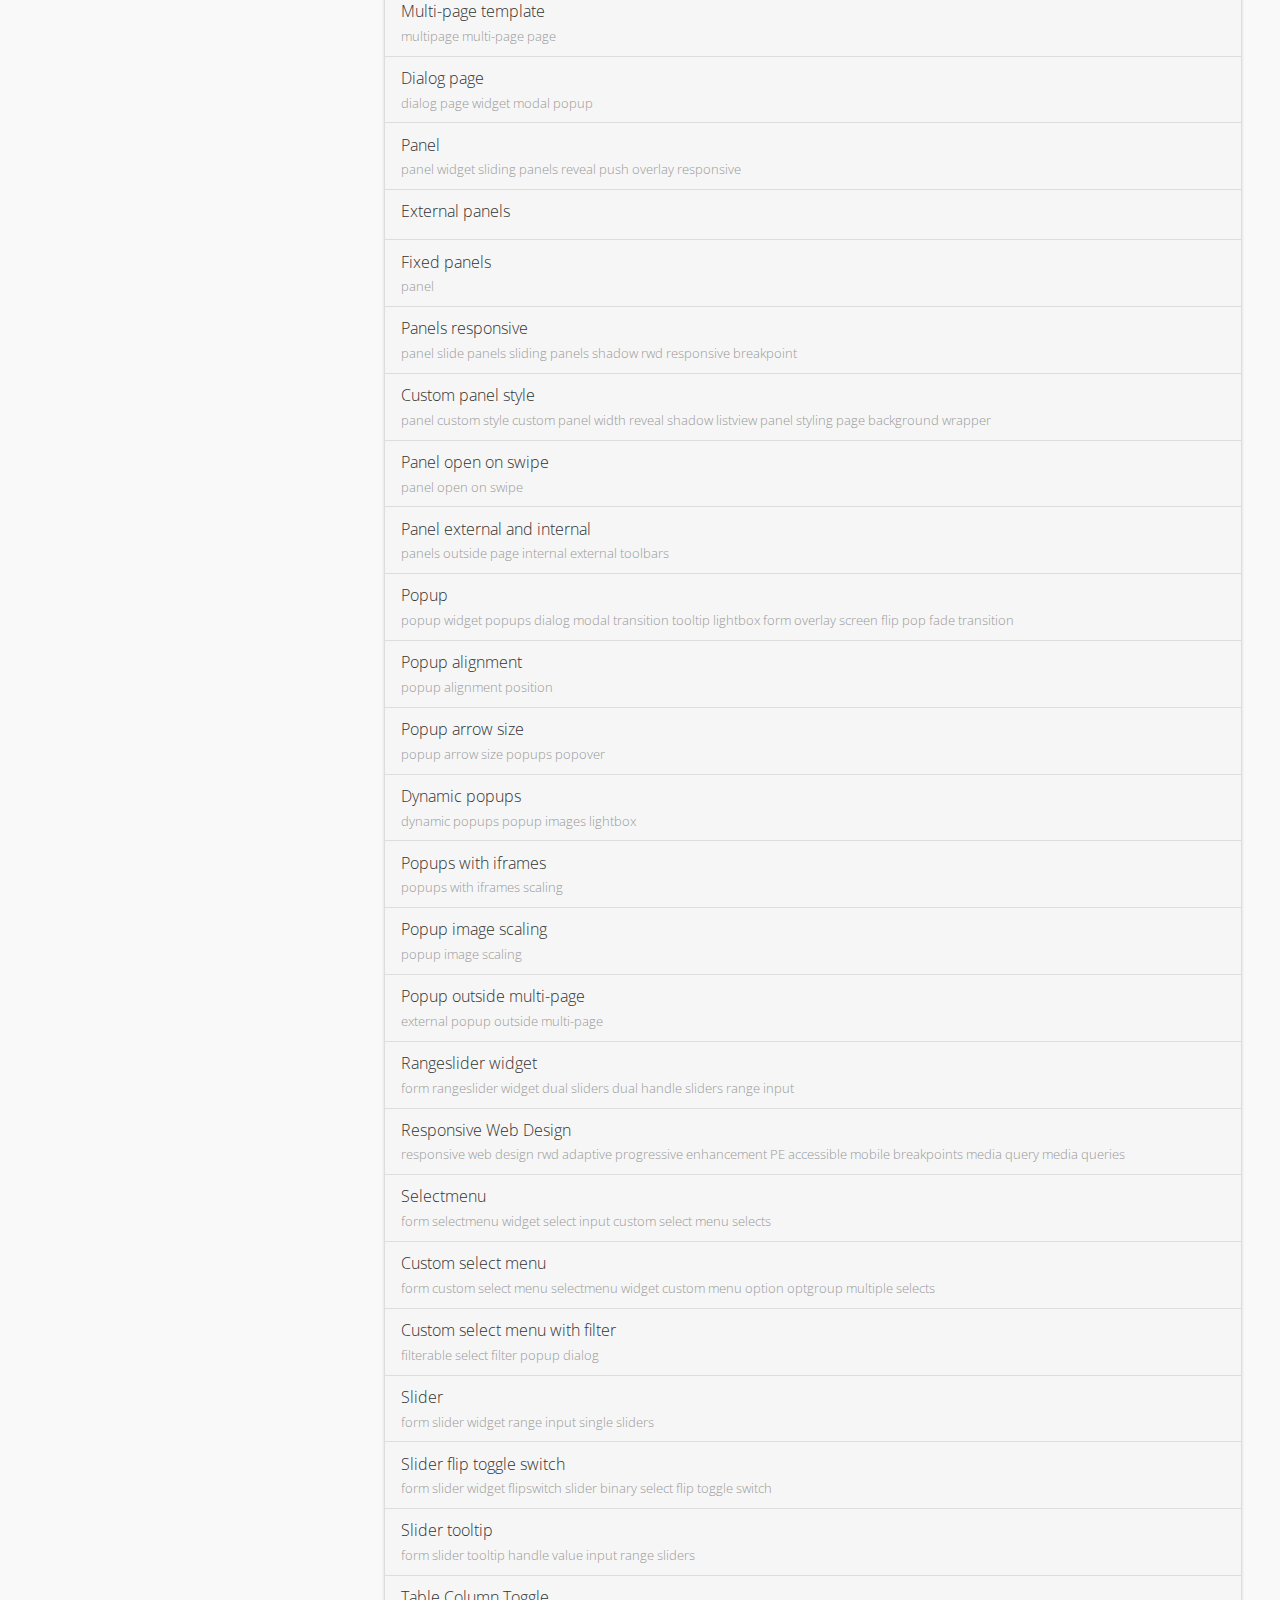
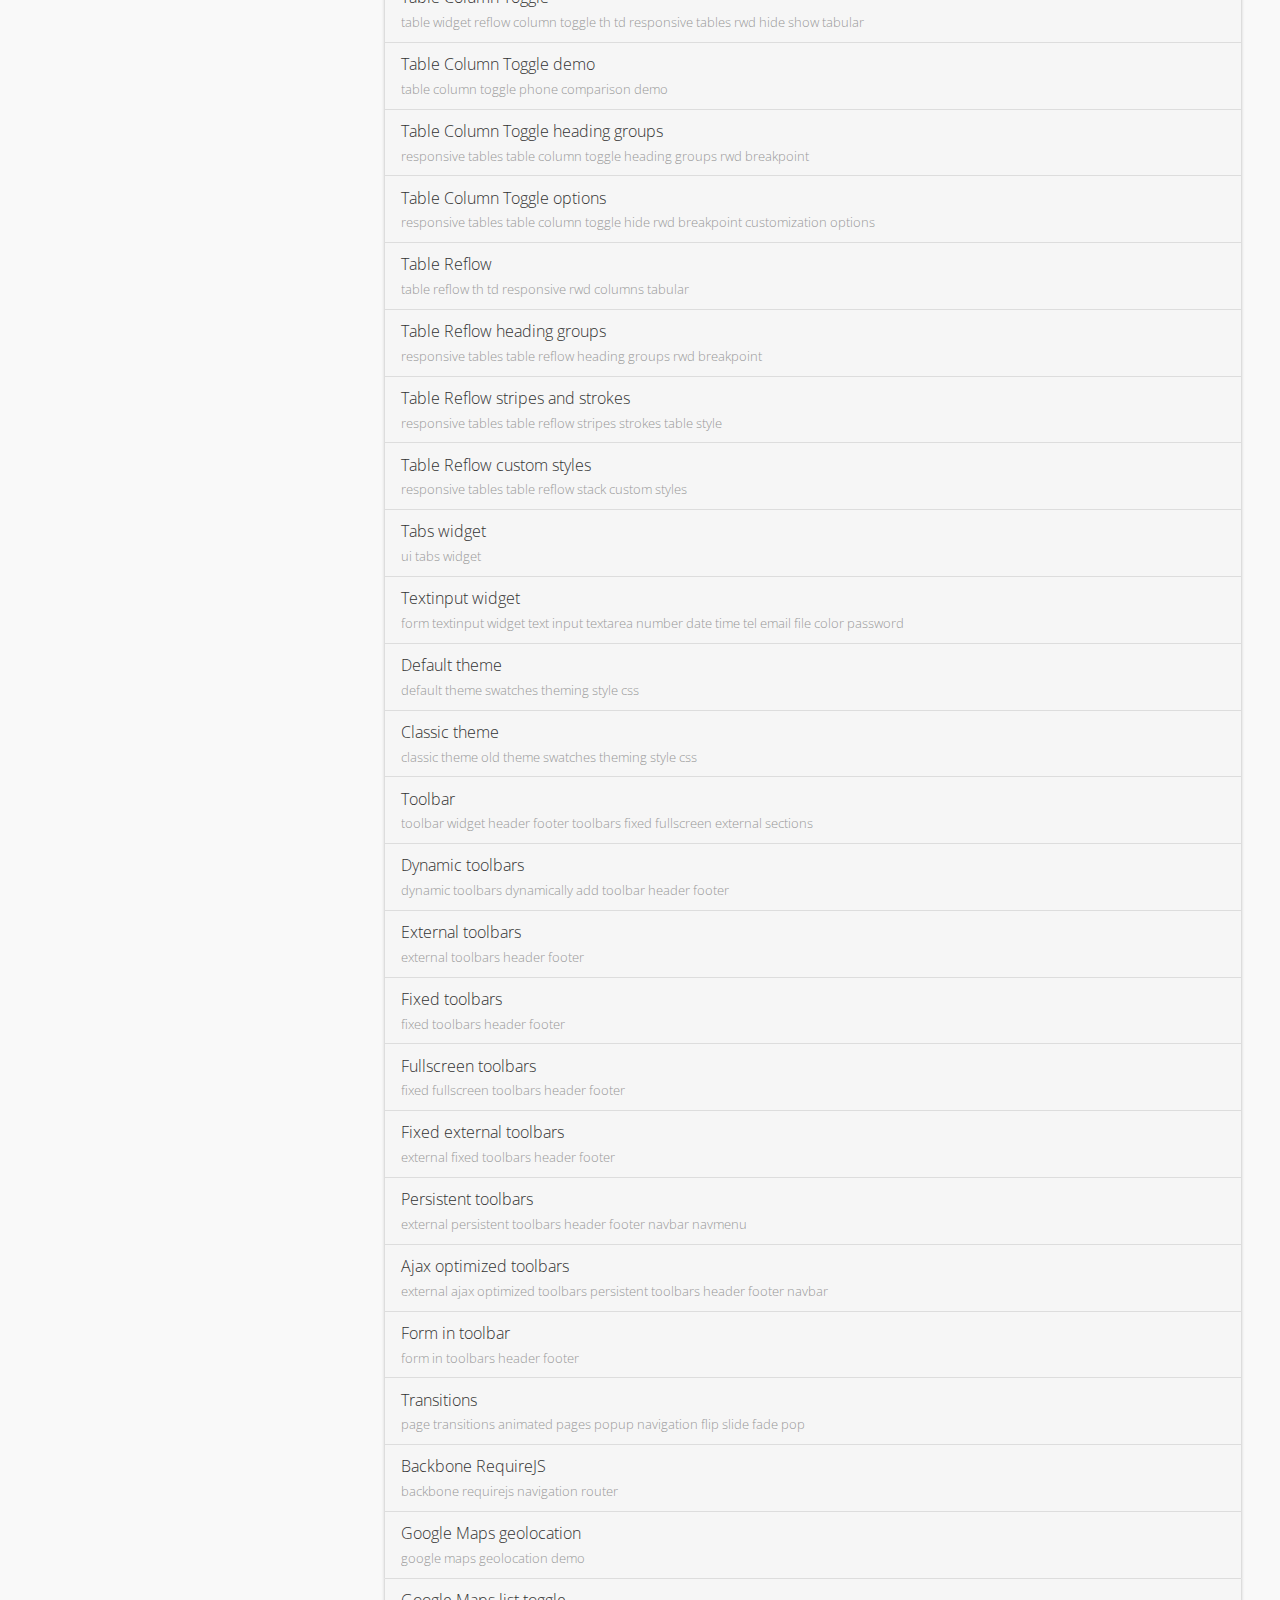
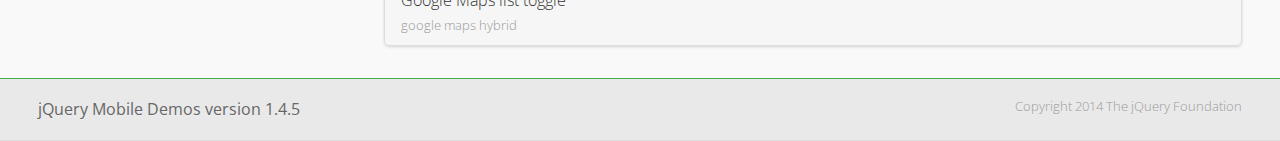
<file: flixme-app/demos/_search/index.html>
<!DOCTYPE html>
<html>
<head>
	<meta charset="utf-8">
	<meta name="viewport" content="width=device-width, initial-scale=1">
	<title>jQuery Mobile Demos</title>
	<link rel="stylesheet" href="../css/themes/default/jquery.mobile-1.4.5.min.css">
	<link rel="stylesheet" href="../_assets/css/jqm-demos.css">
	<link rel="shortcut icon" href="../_assets/favicon.ico">
    <link rel="stylesheet" href="http://fonts.googleapis.com/css?family=Open+Sans:300,400,700">
	<script src="../js/jquery.js"></script>
	<script src="../_assets/js/index.js"></script>
	<script src="../js/jquery.mobile-1.4.5.min.js"></script>

</head>
<body>
<div data-role="page" class="jqm-demos jqm-demos-index jqm-demos-search-results">

	<div data-role="header" class="jqm-header">
		<h2><a href="../" title="jQuery Mobile Demos home"><img src="../_assets/img/jquery-logo.png" alt="jQuery Mobile"></a></h2>
		<p><span class="jqm-version"></span> Demos</p>
		<a href="#" class="jqm-navmenu-link ui-btn ui-btn-icon-notext ui-corner-all ui-icon-bars ui-nodisc-icon ui-alt-icon ui-btn-left">Menu</a>
		<a href="#" class="jqm-search-link ui-btn ui-btn-icon-notext ui-corner-all ui-icon-search ui-nodisc-icon ui-alt-icon ui-btn-right">Search</a>
	</div><!-- /header -->

	<div role="main" class="ui-content jqm-content">

		<h1>Search Results</h1>

        <div class="jqm-search-results-wrap">
	        <ul class="jqm-list jqm-search-results-list">
<li data-filtertext="demos homepage" data-icon="home"><a href=".././">Home</a></li>
<li data-filtertext="introduction overview getting started"><a href="../intro/" data-ajax="false">Introduction</a></li>
<li data-filtertext="buttons button markup buttonmarkup method anchor link button element"><a href="../button-markup/" data-ajax="false">Buttons</a></li>
<li data-filtertext="form button widget input button submit reset"><a href="../button/" data-ajax="false">Button widget</a></li>
<li data-role="collapsible" data-enhanced="true" data-collapsed-icon="carat-d" data-expanded-icon="carat-u" data-iconpos="right" data-inset="false" class="ui-collapsible ui-collapsible-themed-content ui-collapsible-collapsed">
	<h3 class="ui-collapsible-heading ui-collapsible-heading-collapsed">
		<a href="#" class="ui-collapsible-heading-toggle ui-btn ui-btn-icon-right ui-btn-inherit ui-icon-carat-d">
		    Checkboxradio widget<span class="ui-collapsible-heading-status"> click to expand contents</span>
		</a>
	</h3>
	<div class="ui-collapsible-content ui-body-inherit ui-collapsible-content-collapsed" aria-hidden="true">
		<ul>
			<li data-filtertext="form checkboxradio widget checkbox input checkboxes controlgroups"><a href="../checkboxradio-checkbox/" data-ajax="false">Checkboxes</a></li>
			<li data-filtertext="form checkboxradio widget radio input radio buttons controlgroups"><a href="../checkboxradio-radio/" data-ajax="false">Radio buttons</a></li>
		</ul>
	</div>
</li>
<li data-role="collapsible" data-enhanced="true" data-collapsed-icon="carat-d" data-expanded-icon="carat-u" data-iconpos="right" data-inset="false" class="ui-collapsible ui-collapsible-themed-content ui-collapsible-collapsed">
	<h3 class="ui-collapsible-heading ui-collapsible-heading-collapsed">
		<a href="#" class="ui-collapsible-heading-toggle ui-btn ui-btn-icon-right ui-btn-inherit ui-icon-carat-d">
			Collapsible (set) widget<span class="ui-collapsible-heading-status"> click to expand contents</span>
		</a>
	</h3>
	<div class="ui-collapsible-content ui-body-inherit ui-collapsible-content-collapsed" aria-hidden="true">
		<ul>
			<li data-filtertext="collapsibles content formatting"><a href="../collapsible/" data-ajax="false">Collapsible</a></li>
			<li data-filtertext="dynamic collapsible set accordion append expand"><a href="../collapsible-dynamic/" data-ajax="false">Dynamic collapsibles</a></li>
			<li data-filtertext="accordions collapsible set widget content formatting grouped collapsibles"><a href="../collapsibleset/" data-ajax="false">Collapsible set</a></li>
		</ul>
	</div>
</li>
<li data-role="collapsible" data-enhanced="true" data-collapsed-icon="carat-d" data-expanded-icon="carat-u" data-iconpos="right" data-inset="false" class="ui-collapsible ui-collapsible-themed-content ui-collapsible-collapsed">
	<h3 class="ui-collapsible-heading ui-collapsible-heading-collapsed">
		<a href="#" class="ui-collapsible-heading-toggle ui-btn ui-btn-icon-right ui-btn-inherit ui-icon-carat-d">
			Controlgroup widget<span class="ui-collapsible-heading-status"> click to expand contents</span>
		</a>
	</h3>
	<div class="ui-collapsible-content ui-body-inherit ui-collapsible-content-collapsed" aria-hidden="true">
		<ul>
			<li data-filtertext="controlgroups selectmenu checkboxradio input grouped buttons horizontal vertical"><a href="../controlgroup/" data-ajax="false">Controlgroup</a></li>
			<li data-filtertext="dynamic controlgroup dynamically add buttons"><a href="../controlgroup-dynamic/" data-ajax="false">Dynamic controlgroups</a></li>
		</ul>
	</div>
</li>
<li data-filtertext="form datepicker widget date input"><a href="../datepicker/" data-ajax="false">Datepicker</a></li>
<li data-role="collapsible" data-enhanced="true" data-collapsed-icon="carat-d" data-expanded-icon="carat-u" data-iconpos="right" data-inset="false" class="ui-collapsible ui-collapsible-themed-content ui-collapsible-collapsed">
	<h3 class="ui-collapsible-heading ui-collapsible-heading-collapsed">
		<a href="#" class="ui-collapsible-heading-toggle ui-btn ui-btn-icon-right ui-btn-inherit ui-icon-carat-d">
			Events<span class="ui-collapsible-heading-status"> click to expand contents</span>
		</a>
	</h3>
	<div class="ui-collapsible-content ui-body-inherit ui-collapsible-content-collapsed" aria-hidden="true">
		<ul>
			<li data-filtertext="swipe to delete list items listviews swipe events"><a href="../swipe-list/" data-ajax="false">Swipe list items</a></li>
			<li data-filtertext="swipe to navigate swipe page navigation swipe events"><a href="../swipe-page/" data-ajax="false">Swipe page navigation</a></li>
		</ul>
	</div>
</li>
<li data-filtertext="filterable filter elements sorting searching listview table"><a href="../filterable/" data-ajax="false">Filterable widget</a></li>
<li data-filtertext="form flipswitch widget flip toggle switch binary select checkbox input"><a href="../flipswitch/" data-ajax="false">Flipswitch widget</a></li>
<li data-role="collapsible" data-enhanced="true" data-collapsed-icon="carat-d" data-expanded-icon="carat-u" data-iconpos="right" data-inset="false" class="ui-collapsible ui-collapsible-themed-content ui-collapsible-collapsed">
	<h3 class="ui-collapsible-heading ui-collapsible-heading-collapsed">
		<a href="#" class="ui-collapsible-heading-toggle ui-btn ui-btn-icon-right ui-btn-inherit ui-icon-carat-d">
			Forms<span class="ui-collapsible-heading-status"> click to expand contents</span>
		</a>
	</h3>
	<div class="ui-collapsible-content ui-body-inherit ui-collapsible-content-collapsed" aria-hidden="true">
		<ul>
			<li data-filtertext="forms text checkbox radio range button submit reset inputs selects textarea slider flipswitch label form elements"><a href="../forms/" data-ajax="false">Forms</a></li>
			<li data-filtertext="form hide labels hidden accessible ui-hidden-accessible forms"><a href="../forms-label-hidden-accessible/" data-ajax="false">Hide labels</a></li>
			<li data-filtertext="form field containers fieldcontain ui-field-contain forms"><a href="../forms-field-contain/" data-ajax="false">Field containers</a></li>
			<li data-filtertext="forms disabled form elements"><a href="../forms-disabled/" data-ajax="false">Forms disabled</a></li>
			<li data-filtertext="forms gallery examples overview forms text checkbox radio range button submit reset inputs selects textarea slider flipswitch label form elements"><a href="../forms-gallery/" data-ajax="false">Forms gallery</a></li>
		</ul>
	</div>
</li>
<li data-role="collapsible" data-enhanced="true" data-collapsed-icon="carat-d" data-expanded-icon="carat-u" data-iconpos="right" data-inset="false" class="ui-collapsible ui-collapsible-themed-content ui-collapsible-collapsed">
	<h3 class="ui-collapsible-heading ui-collapsible-heading-collapsed">
		<a href="#" class="ui-collapsible-heading-toggle ui-btn ui-btn-icon-right ui-btn-inherit ui-icon-carat-d">
			Grids<span class="ui-collapsible-heading-status"> click to expand contents</span>
		</a>
	</h3>
	<div class="ui-collapsible-content ui-body-inherit ui-collapsible-content-collapsed" aria-hidden="true">
		<ul>
			<li data-filtertext="grids columns blocks content formatting rwd responsive css framework"><a href="../grids/" data-ajax="false">Grids</a></li>
			<li data-filtertext="buttons in grids css framework"><a href="../grids-buttons/" data-ajax="false">Buttons in grids</a></li>
			<li data-filtertext="custom responsive grids rwd css framework"><a href="../grids-custom-responsive/" data-ajax="false">Custom responsive grids</a></li>
		</ul>
	</div>
</li>
<li data-filtertext="blocks content formatting sections heading"><a href="../body-bar-classes/" data-ajax="false">Grouping and dividing content</a></li>
<li data-role="collapsible" data-enhanced="true" data-collapsed-icon="carat-d" data-expanded-icon="carat-u" data-iconpos="right" data-inset="false" class="ui-collapsible ui-collapsible-themed-content ui-collapsible-collapsed">
	<h3 class="ui-collapsible-heading ui-collapsible-heading-collapsed">
		<a href="#" class="ui-collapsible-heading-toggle ui-btn ui-btn-icon-right ui-btn-inherit ui-icon-carat-d">
			Icons<span class="ui-collapsible-heading-status"> click to expand contents</span>
		</a>
	</h3>
	<div class="ui-collapsible-content ui-body-inherit ui-collapsible-content-collapsed" aria-hidden="true">
		<ul>
			<li data-filtertext="button icons svg disc alt custom icon position"><a href="../icons/" data-ajax="false">Icons</a></li>
			<li data-filtertext=""><a href="../icons-grunticon/" data-ajax="false">Grunticon loader</a></li>
		</ul>
	</div>
</li>
<li data-role="collapsible" data-enhanced="true" data-collapsed-icon="carat-d" data-expanded-icon="carat-u" data-iconpos="right" data-inset="false" class="ui-collapsible ui-collapsible-themed-content ui-collapsible-collapsed">
	<h3 class="ui-collapsible-heading ui-collapsible-heading-collapsed">
		<a href="#" class="ui-collapsible-heading-toggle ui-btn ui-btn-icon-right ui-btn-inherit ui-icon-carat-d">
			Listview widget<span class="ui-collapsible-heading-status"> click to expand contents</span>
		</a>
	</h3>
	<div class="ui-collapsible-content ui-body-inherit ui-collapsible-content-collapsed" aria-hidden="true">
		<ul>
			<li data-filtertext="listview widget thumbnails icons nested split button collapsible ul ol"><a href="../listview/" data-ajax="false">Listview</a></li>
			<li data-filtertext="autocomplete filterable reveal listview filtertextbeforefilter placeholder"><a href="../listview-autocomplete/" data-ajax="false">Listview autocomplete</a></li>
			<li data-filtertext="autocomplete filterable reveal listview remote data filtertextbeforefilter placeholder"><a href="../listview-autocomplete-remote/" data-ajax="false">Listview autocomplete remote data</a></li>
			<li data-filtertext="autodividers anchor jump scroll linkbars listview lists ul ol"><a href="../listview-autodividers-linkbar/" data-ajax="false">Listview autodividers linkbar</a></li>
			<li data-filtertext="listview autodividers selector autodividersselector lists ul ol"><a href="../listview-autodividers-selector/" data-ajax="false">Listview autodividers selector</a></li>
			<li data-filtertext="listview nested list items"><a href="../listview-nested-lists/" data-ajax="false">Nested Listviews</a></li>
			<li data-filtertext="listview collapsible list items flat"><a href="../listview-collapsible-item-flat/" data-ajax="false">Listview collapsible list items (flat)</a></li>
			<li data-filtertext="listview collapsible list indented"><a href="../listview-collapsible-item-indented/" data-ajax="false">Listview collapsible list items (indented)</a></li>
			<li data-filtertext="grid listview responsive grids responsive listviews lists ul"><a href="../listview-grid/" data-ajax="false">Listview responsive grid</a></li>
		</ul>
	</div>
</li>
<li data-filtertext="loader widget page loading navigation overlay spinner"><a href="../loader/" data-ajax="false">Loader widget</a></li>
<li data-filtertext="navbar widget navmenu toolbars header footer"><a href="../navbar/" data-ajax="false">Navbar widget</a></li>
<li data-role="collapsible" data-enhanced="true" data-collapsed-icon="carat-d" data-expanded-icon="carat-u" data-iconpos="right" data-inset="false" class="ui-collapsible ui-collapsible-themed-content ui-collapsible-collapsed">
	<h3 class="ui-collapsible-heading ui-collapsible-heading-collapsed">
		<a href="#" class="ui-collapsible-heading-toggle ui-btn ui-btn-icon-right ui-btn-inherit ui-icon-carat-d">
			Navigation<span class="ui-collapsible-heading-status"> click to expand contents</span>
		</a>
	</h3>
	<div class="ui-collapsible-content ui-body-inherit ui-collapsible-content-collapsed" aria-hidden="true">
		<ul>
			<li data-filtertext="ajax navigation navigate widget history event method"><a href="../navigation/" data-ajax="false">Navigation</a></li>
			<li data-filtertext="linking pages page links navigation ajax prefetch cache"><a href="../navigation-linking-pages/" data-ajax="false">Linking pages</a></li>
			<!-- <li data-filtertext="php redirect server redirection server-side navigation"><a href="../navigation-php-redirect/" data-ajax="false">PHP redirect demo</a></li>-->
			<li data-filtertext="navigation redirection hash query"><a href="../navigation-hash-processing/" data-ajax="false">Hash processing demo</a></li>
			<li data-filtertext="navigation redirection hash query"><a href="../page-events/" data-ajax="false">Page Navigation Events</a></li>
		</ul>
	</div>
</li>
<li data-role="collapsible" data-enhanced="true" data-collapsed-icon="carat-d" data-expanded-icon="carat-u" data-iconpos="right" data-inset="false" class="ui-collapsible ui-collapsible-themed-content ui-collapsible-collapsed">
	<h3 class="ui-collapsible-heading ui-collapsible-heading-collapsed">
		<a href="#" class="ui-collapsible-heading-toggle ui-btn ui-btn-icon-right ui-btn-inherit ui-icon-carat-d">
			Pages<span class="ui-collapsible-heading-status"> click to expand contents</span>
		</a>
	</h3>
	<div class="ui-collapsible-content ui-body-inherit ui-collapsible-content-collapsed" aria-hidden="true">
		<ul>
			<li data-filtertext="pages page widget ajax navigation"><a href="../pages/" data-ajax="false">Pages</a></li>
			<li data-filtertext="single page"><a href="../pages-single-page/" data-ajax="false">Single page</a></li>
			<li data-filtertext="multipage multi-page page"><a href="../pages-multi-page/" data-ajax="false">Multi-page template</a></li>
			<li data-filtertext="dialog page widget modal popup"><a href="../pages-dialog/" data-ajax="false">Dialog page</a></li>
		</ul>
	</div>
</li>
<li data-role="collapsible" data-enhanced="true" data-collapsed-icon="carat-d" data-expanded-icon="carat-u" data-iconpos="right" data-inset="false" class="ui-collapsible ui-collapsible-themed-content ui-collapsible-collapsed">
	<h3 class="ui-collapsible-heading ui-collapsible-heading-collapsed">
		<a href="#" class="ui-collapsible-heading-toggle ui-btn ui-btn-icon-right ui-btn-inherit ui-icon-carat-d">
			Panel widget<span class="ui-collapsible-heading-status"> click to expand contents</span>
		</a>
	</h3>
	<div class="ui-collapsible-content ui-body-inherit ui-collapsible-content-collapsed" aria-hidden="true">
		<ul>
			<li data-filtertext="panel widget sliding panels reveal push overlay responsive"><a href="../panel/" data-ajax="false">Panel</a></li>
			<li data-filtertext=""><a href="../panel-external/" data-ajax="false">External panels</a></li>
			<li data-filtertext="panel "><a href="../panel-fixed/" data-ajax="false">Fixed panels</a></li>
			<li data-filtertext="panel slide panels sliding panels shadow rwd responsive breakpoint"><a href="../panel-responsive/" data-ajax="false">Panels responsive</a></li>
			<li data-filtertext="panel custom style custom panel width reveal shadow listview panel styling page background wrapper"><a href="../panel-styling/" data-ajax="false">Custom panel style</a></li>
			<li data-filtertext="panel open on swipe"><a href="../panel-swipe-open/" data-ajax="false">Panel open on swipe</a></li>
			<li data-filtertext="panels outside page internal external toolbars"><a href="../panel-external-internal/" data-ajax="false">Panel external and internal</a></li>
		</ul>
	</div>
</li>
<li data-role="collapsible" data-enhanced="true" data-collapsed-icon="carat-d" data-expanded-icon="carat-u" data-iconpos="right" data-inset="false" class="ui-collapsible ui-collapsible-themed-content ui-collapsible-collapsed">
	<h3 class="ui-collapsible-heading ui-collapsible-heading-collapsed">
		<a href="#" class="ui-collapsible-heading-toggle ui-btn ui-btn-icon-right ui-btn-inherit ui-icon-carat-d">
			Popup widget<span class="ui-collapsible-heading-status"> click to expand contents</span>
		</a>
	</h3>
	<div class="ui-collapsible-content ui-body-inherit ui-collapsible-content-collapsed" aria-hidden="true">
		<ul>
			<li data-filtertext="popup widget popups dialog modal transition tooltip lightbox form overlay screen flip pop fade transition"><a href="../popup/" data-ajax="false">Popup</a></li>
			<li data-filtertext="popup alignment position"><a href="../popup-alignment/" data-ajax="false">Popup alignment</a></li>
			<li data-filtertext="popup arrow size popups popover"><a href="../popup-arrow-size/" data-ajax="false">Popup arrow size</a></li>
			<li data-filtertext="dynamic popups popup images lightbox"><a href="../popup-dynamic/" data-ajax="false">Dynamic popups</a></li>
			<li data-filtertext="popups with iframes scaling"><a href="../popup-iframe/" data-ajax="false">Popups with iframes</a></li>
			<li data-filtertext="popup image scaling"><a href="../popup-image-scaling/" data-ajax="false">Popup image scaling</a></li>
			<li data-filtertext="external popup outside multi-page"><a href="../popup-outside-multipage/" data-ajax="false">Popup outside multi-page</a></li>
		</ul>
	</div>
</li>
<li data-filtertext="form rangeslider widget dual sliders dual handle sliders range input"><a href="../rangeslider/" data-ajax="false">Rangeslider widget</a></li>
<li data-filtertext="responsive web design rwd adaptive progressive enhancement PE accessible mobile breakpoints media query media queries"><a href="../rwd/" data-ajax="false">Responsive Web Design</a></li>
<li data-role="collapsible" data-enhanced="true" data-collapsed-icon="carat-d" data-expanded-icon="carat-u" data-iconpos="right" data-inset="false" class="ui-collapsible ui-collapsible-themed-content ui-collapsible-collapsed">
	<h3 class="ui-collapsible-heading ui-collapsible-heading-collapsed">
		<a href="#" class="ui-collapsible-heading-toggle ui-btn ui-btn-icon-right ui-btn-inherit ui-icon-carat-d">
			Selectmenu widget<span class="ui-collapsible-heading-status"> click to expand contents</span>
		</a>
	</h3>
	<div class="ui-collapsible-content ui-body-inherit ui-collapsible-content-collapsed" aria-hidden="true">
		<ul>
			<li data-filtertext="form selectmenu widget select input custom select menu selects"><a href="../selectmenu/" data-ajax="false">Selectmenu</a></li>
			<li data-filtertext="form custom select menu selectmenu widget custom menu option optgroup multiple selects"><a href="../selectmenu-custom/" data-ajax="false">Custom select menu</a></li>
			<li data-filtertext="filterable select filter popup dialog"><a href="../selectmenu-custom-filter/" data-ajax="false">Custom select menu with filter</a></li>
		</ul>
	</div>
</li>
<li data-role="collapsible" data-enhanced="true" data-collapsed-icon="carat-d" data-expanded-icon="carat-u" data-iconpos="right" data-inset="false" class="ui-collapsible ui-collapsible-themed-content ui-collapsible-collapsed">
	<h3 class="ui-collapsible-heading ui-collapsible-heading-collapsed">
		<a href="#" class="ui-collapsible-heading-toggle ui-btn ui-btn-icon-right ui-btn-inherit ui-icon-carat-d">
			Slider widget<span class="ui-collapsible-heading-status"> click to expand contents</span>
		</a>
	</h3>
	<div class="ui-collapsible-content ui-body-inherit ui-collapsible-content-collapsed" aria-hidden="true">
		<ul>
			<li data-filtertext="form slider widget range input single sliders"><a href="../slider/" data-ajax="false">Slider</a></li>
			<li data-filtertext="form slider widget flipswitch slider binary select flip toggle switch"><a href="../slider-flipswitch/" data-ajax="false">Slider flip toggle switch</a></li>
			<li data-filtertext="form slider tooltip handle value input range sliders"><a href="../slider-tooltip/" data-ajax="false">Slider tooltip</a></li>
		</ul>
	</div>
</li>
<li data-role="collapsible" data-enhanced="true" data-collapsed-icon="carat-d" data-expanded-icon="carat-u" data-iconpos="right" data-inset="false" class="ui-collapsible ui-collapsible-themed-content ui-collapsible-collapsed">
	<h3 class="ui-collapsible-heading ui-collapsible-heading-collapsed">
		<a href="#" class="ui-collapsible-heading-toggle ui-btn ui-btn-icon-right ui-btn-inherit ui-icon-carat-d">
			Table widget<span class="ui-collapsible-heading-status"> click to expand contents</span>
		</a>
	</h3>
	<div class="ui-collapsible-content ui-body-inherit ui-collapsible-content-collapsed" aria-hidden="true">
		<ul>
			<li data-filtertext="table widget reflow column toggle th td responsive tables rwd hide show tabular"><a href="../table-column-toggle/" data-ajax="false">Table Column Toggle</a></li>
			<li data-filtertext="table column toggle phone comparison demo"><a href="../table-column-toggle-example/" data-ajax="false">Table Column Toggle demo</a></li>
			<li data-filtertext="responsive tables table column toggle heading groups rwd breakpoint"><a href="../table-column-toggle-heading-groups/" data-ajax="false">Table Column Toggle heading groups</a></li>
			<li data-filtertext="responsive tables table column toggle hide rwd breakpoint customization options"><a href="../table-column-toggle-options/" data-ajax="false">Table Column Toggle options</a></li>
			<li data-filtertext="table reflow th td responsive rwd columns tabular"><a href="../table-reflow/" data-ajax="false">Table Reflow</a></li>
			<li data-filtertext="responsive tables table reflow heading groups rwd breakpoint"><a href="../table-reflow-heading-groups/" data-ajax="false">Table Reflow heading groups</a></li>
			<li data-filtertext="responsive tables table reflow stripes strokes table style"><a href="../table-reflow-stripes-strokes/" data-ajax="false">Table Reflow stripes and strokes</a></li>
			<li data-filtertext="responsive tables table reflow stack custom styles"><a href="../table-reflow-styling/" data-ajax="false">Table Reflow custom styles</a></li>
		</ul>
	</div>
</li>
<li data-filtertext="ui tabs widget"><a href="../tabs/" data-ajax="false">Tabs widget</a></li>
<li data-filtertext="form textinput widget text input textarea number date time tel email file color password"><a href="../textinput/" data-ajax="false">Textinput widget</a></li>
<li data-role="collapsible" data-enhanced="true" data-collapsed-icon="carat-d" data-expanded-icon="carat-u" data-iconpos="right" data-inset="false" class="ui-collapsible ui-collapsible-themed-content ui-collapsible-collapsed">
	<h3 class="ui-collapsible-heading ui-collapsible-heading-collapsed">
		<a href="#" class="ui-collapsible-heading-toggle ui-btn ui-btn-icon-right ui-btn-inherit ui-icon-carat-d">
			Theming<span class="ui-collapsible-heading-status"> click to expand contents</span>
		</a>
	</h3>
	<div class="ui-collapsible-content ui-body-inherit ui-collapsible-content-collapsed" aria-hidden="true">
		<ul>
			<li data-filtertext="default theme swatches theming style css"><a href="../theme-default/" data-ajax="false">Default theme</a></li>
			<li data-filtertext="classic theme old theme swatches theming style css"><a href="../theme-classic/" data-ajax="false">Classic theme</a></li>
		</ul>
	</div>
</li>
<li data-role="collapsible" data-enhanced="true" data-collapsed-icon="carat-d" data-expanded-icon="carat-u" data-iconpos="right" data-inset="false" class="ui-collapsible ui-collapsible-themed-content ui-collapsible-collapsed">
	<h3 class="ui-collapsible-heading ui-collapsible-heading-collapsed">
		<a href="#" class="ui-collapsible-heading-toggle ui-btn ui-btn-icon-right ui-btn-inherit ui-icon-carat-d">
			Toolbar widget<span class="ui-collapsible-heading-status"> click to expand contents</span>
		</a>
	</h3>
	<div class="ui-collapsible-content ui-body-inherit ui-collapsible-content-collapsed" aria-hidden="true">
		<ul>
			<li data-filtertext="toolbar widget header footer toolbars fixed fullscreen external sections"><a href="../toolbar/" data-ajax="false">Toolbar</a></li>
			<li data-filtertext="dynamic toolbars dynamically add toolbar header footer"><a href="../toolbar-dynamic/" data-ajax="false">Dynamic toolbars</a></li>
			<li data-filtertext="external toolbars header footer"><a href="../toolbar-external/" data-ajax="false">External toolbars</a></li>
			<li data-filtertext="fixed toolbars header footer"><a href="../toolbar-fixed/" data-ajax="false">Fixed toolbars</a></li>
			<li data-filtertext="fixed fullscreen toolbars header footer"><a href="../toolbar-fixed-fullscreen/" data-ajax="false">Fullscreen toolbars</a></li>
			<li data-filtertext="external fixed toolbars header footer"><a href="../toolbar-fixed-external/" data-ajax="false">Fixed external toolbars</a></li>
			<li data-filtertext="external persistent toolbars header footer navbar navmenu"><a href="../toolbar-fixed-persistent/" data-ajax="false">Persistent toolbars</a></li>
			<li data-filtertext="external ajax optimized toolbars persistent toolbars header footer navbar"><a href="../toolbar-fixed-persistent-optimized/" data-ajax="false">Ajax optimized toolbars</a></li>
			<li data-filtertext="form in toolbars header footer"><a href="../toolbar-fixed-forms/" data-ajax="false">Form in toolbar</a></li>
		</ul>
	</div>
</li>
<li data-filtertext="page transitions animated pages popup navigation flip slide fade pop"><a href="../transitions/" data-ajax="false">Transitions</a></li>
<li data-role="collapsible" data-enhanced="true" data-collapsed-icon="carat-d" data-expanded-icon="carat-u" data-iconpos="right" data-inset="false" class="ui-collapsible ui-collapsible-themed-content ui-collapsible-collapsed">
	<h3 class="ui-collapsible-heading ui-collapsible-heading-collapsed">
		<a href="#" class="ui-collapsible-heading-toggle ui-btn ui-btn-icon-right ui-btn-inherit ui-icon-carat-d">
			3rd party API demos<span class="ui-collapsible-heading-status"> click to expand contents</span>
		</a>
	</h3>
	<div class="ui-collapsible-content ui-body-inherit ui-collapsible-content-collapsed" aria-hidden="true">
		<ul>
			<li data-filtertext="backbone requirejs navigation router"><a href="../backbone-requirejs/" data-ajax="false">Backbone RequireJS</a></li>
			<li data-filtertext="google maps geolocation demo"><a href="../map-geolocation/" data-ajax="false">Google Maps geolocation</a></li>
			<li data-filtertext="google maps hybrid"><a href="../map-list-toggle/" data-ajax="false">Google Maps list toggle</a></li>
		</ul>
	</div>
</li>



	        </ul>
	    </div>

	</div><!-- /content -->
	    <div data-role="panel" class="jqm-navmenu-panel" data-position="left" data-display="overlay" data-theme="a">
	    	<ul class="jqm-list ui-alt-icon ui-nodisc-icon">
<li data-filtertext="demos homepage" data-icon="home"><a href=".././">Home</a></li>
<li data-filtertext="introduction overview getting started"><a href="../intro/" data-ajax="false">Introduction</a></li>
<li data-filtertext="buttons button markup buttonmarkup method anchor link button element"><a href="../button-markup/" data-ajax="false">Buttons</a></li>
<li data-filtertext="form button widget input button submit reset"><a href="../button/" data-ajax="false">Button widget</a></li>
<li data-role="collapsible" data-enhanced="true" data-collapsed-icon="carat-d" data-expanded-icon="carat-u" data-iconpos="right" data-inset="false" class="ui-collapsible ui-collapsible-themed-content ui-collapsible-collapsed">
	<h3 class="ui-collapsible-heading ui-collapsible-heading-collapsed">
		<a href="#" class="ui-collapsible-heading-toggle ui-btn ui-btn-icon-right ui-btn-inherit ui-icon-carat-d">
		    Checkboxradio widget<span class="ui-collapsible-heading-status"> click to expand contents</span>
		</a>
	</h3>
	<div class="ui-collapsible-content ui-body-inherit ui-collapsible-content-collapsed" aria-hidden="true">
		<ul>
			<li data-filtertext="form checkboxradio widget checkbox input checkboxes controlgroups"><a href="../checkboxradio-checkbox/" data-ajax="false">Checkboxes</a></li>
			<li data-filtertext="form checkboxradio widget radio input radio buttons controlgroups"><a href="../checkboxradio-radio/" data-ajax="false">Radio buttons</a></li>
		</ul>
	</div>
</li>
<li data-role="collapsible" data-enhanced="true" data-collapsed-icon="carat-d" data-expanded-icon="carat-u" data-iconpos="right" data-inset="false" class="ui-collapsible ui-collapsible-themed-content ui-collapsible-collapsed">
	<h3 class="ui-collapsible-heading ui-collapsible-heading-collapsed">
		<a href="#" class="ui-collapsible-heading-toggle ui-btn ui-btn-icon-right ui-btn-inherit ui-icon-carat-d">
			Collapsible (set) widget<span class="ui-collapsible-heading-status"> click to expand contents</span>
		</a>
	</h3>
	<div class="ui-collapsible-content ui-body-inherit ui-collapsible-content-collapsed" aria-hidden="true">
		<ul>
			<li data-filtertext="collapsibles content formatting"><a href="../collapsible/" data-ajax="false">Collapsible</a></li>
			<li data-filtertext="dynamic collapsible set accordion append expand"><a href="../collapsible-dynamic/" data-ajax="false">Dynamic collapsibles</a></li>
			<li data-filtertext="accordions collapsible set widget content formatting grouped collapsibles"><a href="../collapsibleset/" data-ajax="false">Collapsible set</a></li>
		</ul>
	</div>
</li>
<li data-role="collapsible" data-enhanced="true" data-collapsed-icon="carat-d" data-expanded-icon="carat-u" data-iconpos="right" data-inset="false" class="ui-collapsible ui-collapsible-themed-content ui-collapsible-collapsed">
	<h3 class="ui-collapsible-heading ui-collapsible-heading-collapsed">
		<a href="#" class="ui-collapsible-heading-toggle ui-btn ui-btn-icon-right ui-btn-inherit ui-icon-carat-d">
			Controlgroup widget<span class="ui-collapsible-heading-status"> click to expand contents</span>
		</a>
	</h3>
	<div class="ui-collapsible-content ui-body-inherit ui-collapsible-content-collapsed" aria-hidden="true">
		<ul>
			<li data-filtertext="controlgroups selectmenu checkboxradio input grouped buttons horizontal vertical"><a href="../controlgroup/" data-ajax="false">Controlgroup</a></li>
			<li data-filtertext="dynamic controlgroup dynamically add buttons"><a href="../controlgroup-dynamic/" data-ajax="false">Dynamic controlgroups</a></li>
		</ul>
	</div>
</li>
<li data-filtertext="form datepicker widget date input"><a href="../datepicker/" data-ajax="false">Datepicker</a></li>
<li data-role="collapsible" data-enhanced="true" data-collapsed-icon="carat-d" data-expanded-icon="carat-u" data-iconpos="right" data-inset="false" class="ui-collapsible ui-collapsible-themed-content ui-collapsible-collapsed">
	<h3 class="ui-collapsible-heading ui-collapsible-heading-collapsed">
		<a href="#" class="ui-collapsible-heading-toggle ui-btn ui-btn-icon-right ui-btn-inherit ui-icon-carat-d">
			Events<span class="ui-collapsible-heading-status"> click to expand contents</span>
		</a>
	</h3>
	<div class="ui-collapsible-content ui-body-inherit ui-collapsible-content-collapsed" aria-hidden="true">
		<ul>
			<li data-filtertext="swipe to delete list items listviews swipe events"><a href="../swipe-list/" data-ajax="false">Swipe list items</a></li>
			<li data-filtertext="swipe to navigate swipe page navigation swipe events"><a href="../swipe-page/" data-ajax="false">Swipe page navigation</a></li>
		</ul>
	</div>
</li>
<li data-filtertext="filterable filter elements sorting searching listview table"><a href="../filterable/" data-ajax="false">Filterable widget</a></li>
<li data-filtertext="form flipswitch widget flip toggle switch binary select checkbox input"><a href="../flipswitch/" data-ajax="false">Flipswitch widget</a></li>
<li data-role="collapsible" data-enhanced="true" data-collapsed-icon="carat-d" data-expanded-icon="carat-u" data-iconpos="right" data-inset="false" class="ui-collapsible ui-collapsible-themed-content ui-collapsible-collapsed">
	<h3 class="ui-collapsible-heading ui-collapsible-heading-collapsed">
		<a href="#" class="ui-collapsible-heading-toggle ui-btn ui-btn-icon-right ui-btn-inherit ui-icon-carat-d">
			Forms<span class="ui-collapsible-heading-status"> click to expand contents</span>
		</a>
	</h3>
	<div class="ui-collapsible-content ui-body-inherit ui-collapsible-content-collapsed" aria-hidden="true">
		<ul>
			<li data-filtertext="forms text checkbox radio range button submit reset inputs selects textarea slider flipswitch label form elements"><a href="../forms/" data-ajax="false">Forms</a></li>
			<li data-filtertext="form hide labels hidden accessible ui-hidden-accessible forms"><a href="../forms-label-hidden-accessible/" data-ajax="false">Hide labels</a></li>
			<li data-filtertext="form field containers fieldcontain ui-field-contain forms"><a href="../forms-field-contain/" data-ajax="false">Field containers</a></li>
			<li data-filtertext="forms disabled form elements"><a href="../forms-disabled/" data-ajax="false">Forms disabled</a></li>
			<li data-filtertext="forms gallery examples overview forms text checkbox radio range button submit reset inputs selects textarea slider flipswitch label form elements"><a href="../forms-gallery/" data-ajax="false">Forms gallery</a></li>
		</ul>
	</div>
</li>
<li data-role="collapsible" data-enhanced="true" data-collapsed-icon="carat-d" data-expanded-icon="carat-u" data-iconpos="right" data-inset="false" class="ui-collapsible ui-collapsible-themed-content ui-collapsible-collapsed">
	<h3 class="ui-collapsible-heading ui-collapsible-heading-collapsed">
		<a href="#" class="ui-collapsible-heading-toggle ui-btn ui-btn-icon-right ui-btn-inherit ui-icon-carat-d">
			Grids<span class="ui-collapsible-heading-status"> click to expand contents</span>
		</a>
	</h3>
	<div class="ui-collapsible-content ui-body-inherit ui-collapsible-content-collapsed" aria-hidden="true">
		<ul>
			<li data-filtertext="grids columns blocks content formatting rwd responsive css framework"><a href="../grids/" data-ajax="false">Grids</a></li>
			<li data-filtertext="buttons in grids css framework"><a href="../grids-buttons/" data-ajax="false">Buttons in grids</a></li>
			<li data-filtertext="custom responsive grids rwd css framework"><a href="../grids-custom-responsive/" data-ajax="false">Custom responsive grids</a></li>
		</ul>
	</div>
</li>
<li data-filtertext="blocks content formatting sections heading"><a href="../body-bar-classes/" data-ajax="false">Grouping and dividing content</a></li>
<li data-role="collapsible" data-enhanced="true" data-collapsed-icon="carat-d" data-expanded-icon="carat-u" data-iconpos="right" data-inset="false" class="ui-collapsible ui-collapsible-themed-content ui-collapsible-collapsed">
	<h3 class="ui-collapsible-heading ui-collapsible-heading-collapsed">
		<a href="#" class="ui-collapsible-heading-toggle ui-btn ui-btn-icon-right ui-btn-inherit ui-icon-carat-d">
			Icons<span class="ui-collapsible-heading-status"> click to expand contents</span>
		</a>
	</h3>
	<div class="ui-collapsible-content ui-body-inherit ui-collapsible-content-collapsed" aria-hidden="true">
		<ul>
			<li data-filtertext="button icons svg disc alt custom icon position"><a href="../icons/" data-ajax="false">Icons</a></li>
			<li data-filtertext=""><a href="../icons-grunticon/" data-ajax="false">Grunticon loader</a></li>
		</ul>
	</div>
</li>
<li data-role="collapsible" data-enhanced="true" data-collapsed-icon="carat-d" data-expanded-icon="carat-u" data-iconpos="right" data-inset="false" class="ui-collapsible ui-collapsible-themed-content ui-collapsible-collapsed">
	<h3 class="ui-collapsible-heading ui-collapsible-heading-collapsed">
		<a href="#" class="ui-collapsible-heading-toggle ui-btn ui-btn-icon-right ui-btn-inherit ui-icon-carat-d">
			Listview widget<span class="ui-collapsible-heading-status"> click to expand contents</span>
		</a>
	</h3>
	<div class="ui-collapsible-content ui-body-inherit ui-collapsible-content-collapsed" aria-hidden="true">
		<ul>
			<li data-filtertext="listview widget thumbnails icons nested split button collapsible ul ol"><a href="../listview/" data-ajax="false">Listview</a></li>
			<li data-filtertext="autocomplete filterable reveal listview filtertextbeforefilter placeholder"><a href="../listview-autocomplete/" data-ajax="false">Listview autocomplete</a></li>
			<li data-filtertext="autocomplete filterable reveal listview remote data filtertextbeforefilter placeholder"><a href="../listview-autocomplete-remote/" data-ajax="false">Listview autocomplete remote data</a></li>
			<li data-filtertext="autodividers anchor jump scroll linkbars listview lists ul ol"><a href="../listview-autodividers-linkbar/" data-ajax="false">Listview autodividers linkbar</a></li>
			<li data-filtertext="listview autodividers selector autodividersselector lists ul ol"><a href="../listview-autodividers-selector/" data-ajax="false">Listview autodividers selector</a></li>
			<li data-filtertext="listview nested list items"><a href="../listview-nested-lists/" data-ajax="false">Nested Listviews</a></li>
			<li data-filtertext="listview collapsible list items flat"><a href="../listview-collapsible-item-flat/" data-ajax="false">Listview collapsible list items (flat)</a></li>
			<li data-filtertext="listview collapsible list indented"><a href="../listview-collapsible-item-indented/" data-ajax="false">Listview collapsible list items (indented)</a></li>
			<li data-filtertext="grid listview responsive grids responsive listviews lists ul"><a href="../listview-grid/" data-ajax="false">Listview responsive grid</a></li>
		</ul>
	</div>
</li>
<li data-filtertext="loader widget page loading navigation overlay spinner"><a href="../loader/" data-ajax="false">Loader widget</a></li>
<li data-filtertext="navbar widget navmenu toolbars header footer"><a href="../navbar/" data-ajax="false">Navbar widget</a></li>
<li data-role="collapsible" data-enhanced="true" data-collapsed-icon="carat-d" data-expanded-icon="carat-u" data-iconpos="right" data-inset="false" class="ui-collapsible ui-collapsible-themed-content ui-collapsible-collapsed">
	<h3 class="ui-collapsible-heading ui-collapsible-heading-collapsed">
		<a href="#" class="ui-collapsible-heading-toggle ui-btn ui-btn-icon-right ui-btn-inherit ui-icon-carat-d">
			Navigation<span class="ui-collapsible-heading-status"> click to expand contents</span>
		</a>
	</h3>
	<div class="ui-collapsible-content ui-body-inherit ui-collapsible-content-collapsed" aria-hidden="true">
		<ul>
			<li data-filtertext="ajax navigation navigate widget history event method"><a href="../navigation/" data-ajax="false">Navigation</a></li>
			<li data-filtertext="linking pages page links navigation ajax prefetch cache"><a href="../navigation-linking-pages/" data-ajax="false">Linking pages</a></li>
			<!-- <li data-filtertext="php redirect server redirection server-side navigation"><a href="../navigation-php-redirect/" data-ajax="false">PHP redirect demo</a></li>-->
			<li data-filtertext="navigation redirection hash query"><a href="../navigation-hash-processing/" data-ajax="false">Hash processing demo</a></li>
			<li data-filtertext="navigation redirection hash query"><a href="../page-events/" data-ajax="false">Page Navigation Events</a></li>
		</ul>
	</div>
</li>
<li data-role="collapsible" data-enhanced="true" data-collapsed-icon="carat-d" data-expanded-icon="carat-u" data-iconpos="right" data-inset="false" class="ui-collapsible ui-collapsible-themed-content ui-collapsible-collapsed">
	<h3 class="ui-collapsible-heading ui-collapsible-heading-collapsed">
		<a href="#" class="ui-collapsible-heading-toggle ui-btn ui-btn-icon-right ui-btn-inherit ui-icon-carat-d">
			Pages<span class="ui-collapsible-heading-status"> click to expand contents</span>
		</a>
	</h3>
	<div class="ui-collapsible-content ui-body-inherit ui-collapsible-content-collapsed" aria-hidden="true">
		<ul>
			<li data-filtertext="pages page widget ajax navigation"><a href="../pages/" data-ajax="false">Pages</a></li>
			<li data-filtertext="single page"><a href="../pages-single-page/" data-ajax="false">Single page</a></li>
			<li data-filtertext="multipage multi-page page"><a href="../pages-multi-page/" data-ajax="false">Multi-page template</a></li>
			<li data-filtertext="dialog page widget modal popup"><a href="../pages-dialog/" data-ajax="false">Dialog page</a></li>
		</ul>
	</div>
</li>
<li data-role="collapsible" data-enhanced="true" data-collapsed-icon="carat-d" data-expanded-icon="carat-u" data-iconpos="right" data-inset="false" class="ui-collapsible ui-collapsible-themed-content ui-collapsible-collapsed">
	<h3 class="ui-collapsible-heading ui-collapsible-heading-collapsed">
		<a href="#" class="ui-collapsible-heading-toggle ui-btn ui-btn-icon-right ui-btn-inherit ui-icon-carat-d">
			Panel widget<span class="ui-collapsible-heading-status"> click to expand contents</span>
		</a>
	</h3>
	<div class="ui-collapsible-content ui-body-inherit ui-collapsible-content-collapsed" aria-hidden="true">
		<ul>
			<li data-filtertext="panel widget sliding panels reveal push overlay responsive"><a href="../panel/" data-ajax="false">Panel</a></li>
			<li data-filtertext=""><a href="../panel-external/" data-ajax="false">External panels</a></li>
			<li data-filtertext="panel "><a href="../panel-fixed/" data-ajax="false">Fixed panels</a></li>
			<li data-filtertext="panel slide panels sliding panels shadow rwd responsive breakpoint"><a href="../panel-responsive/" data-ajax="false">Panels responsive</a></li>
			<li data-filtertext="panel custom style custom panel width reveal shadow listview panel styling page background wrapper"><a href="../panel-styling/" data-ajax="false">Custom panel style</a></li>
			<li data-filtertext="panel open on swipe"><a href="../panel-swipe-open/" data-ajax="false">Panel open on swipe</a></li>
			<li data-filtertext="panels outside page internal external toolbars"><a href="../panel-external-internal/" data-ajax="false">Panel external and internal</a></li>
		</ul>
	</div>
</li>
<li data-role="collapsible" data-enhanced="true" data-collapsed-icon="carat-d" data-expanded-icon="carat-u" data-iconpos="right" data-inset="false" class="ui-collapsible ui-collapsible-themed-content ui-collapsible-collapsed">
	<h3 class="ui-collapsible-heading ui-collapsible-heading-collapsed">
		<a href="#" class="ui-collapsible-heading-toggle ui-btn ui-btn-icon-right ui-btn-inherit ui-icon-carat-d">
			Popup widget<span class="ui-collapsible-heading-status"> click to expand contents</span>
		</a>
	</h3>
	<div class="ui-collapsible-content ui-body-inherit ui-collapsible-content-collapsed" aria-hidden="true">
		<ul>
			<li data-filtertext="popup widget popups dialog modal transition tooltip lightbox form overlay screen flip pop fade transition"><a href="../popup/" data-ajax="false">Popup</a></li>
			<li data-filtertext="popup alignment position"><a href="../popup-alignment/" data-ajax="false">Popup alignment</a></li>
			<li data-filtertext="popup arrow size popups popover"><a href="../popup-arrow-size/" data-ajax="false">Popup arrow size</a></li>
			<li data-filtertext="dynamic popups popup images lightbox"><a href="../popup-dynamic/" data-ajax="false">Dynamic popups</a></li>
			<li data-filtertext="popups with iframes scaling"><a href="../popup-iframe/" data-ajax="false">Popups with iframes</a></li>
			<li data-filtertext="popup image scaling"><a href="../popup-image-scaling/" data-ajax="false">Popup image scaling</a></li>
			<li data-filtertext="external popup outside multi-page"><a href="../popup-outside-multipage/" data-ajax="false">Popup outside multi-page</a></li>
		</ul>
	</div>
</li>
<li data-filtertext="form rangeslider widget dual sliders dual handle sliders range input"><a href="../rangeslider/" data-ajax="false">Rangeslider widget</a></li>
<li data-filtertext="responsive web design rwd adaptive progressive enhancement PE accessible mobile breakpoints media query media queries"><a href="../rwd/" data-ajax="false">Responsive Web Design</a></li>
<li data-role="collapsible" data-enhanced="true" data-collapsed-icon="carat-d" data-expanded-icon="carat-u" data-iconpos="right" data-inset="false" class="ui-collapsible ui-collapsible-themed-content ui-collapsible-collapsed">
	<h3 class="ui-collapsible-heading ui-collapsible-heading-collapsed">
		<a href="#" class="ui-collapsible-heading-toggle ui-btn ui-btn-icon-right ui-btn-inherit ui-icon-carat-d">
			Selectmenu widget<span class="ui-collapsible-heading-status"> click to expand contents</span>
		</a>
	</h3>
	<div class="ui-collapsible-content ui-body-inherit ui-collapsible-content-collapsed" aria-hidden="true">
		<ul>
			<li data-filtertext="form selectmenu widget select input custom select menu selects"><a href="../selectmenu/" data-ajax="false">Selectmenu</a></li>
			<li data-filtertext="form custom select menu selectmenu widget custom menu option optgroup multiple selects"><a href="../selectmenu-custom/" data-ajax="false">Custom select menu</a></li>
			<li data-filtertext="filterable select filter popup dialog"><a href="../selectmenu-custom-filter/" data-ajax="false">Custom select menu with filter</a></li>
		</ul>
	</div>
</li>
<li data-role="collapsible" data-enhanced="true" data-collapsed-icon="carat-d" data-expanded-icon="carat-u" data-iconpos="right" data-inset="false" class="ui-collapsible ui-collapsible-themed-content ui-collapsible-collapsed">
	<h3 class="ui-collapsible-heading ui-collapsible-heading-collapsed">
		<a href="#" class="ui-collapsible-heading-toggle ui-btn ui-btn-icon-right ui-btn-inherit ui-icon-carat-d">
			Slider widget<span class="ui-collapsible-heading-status"> click to expand contents</span>
		</a>
	</h3>
	<div class="ui-collapsible-content ui-body-inherit ui-collapsible-content-collapsed" aria-hidden="true">
		<ul>
			<li data-filtertext="form slider widget range input single sliders"><a href="../slider/" data-ajax="false">Slider</a></li>
			<li data-filtertext="form slider widget flipswitch slider binary select flip toggle switch"><a href="../slider-flipswitch/" data-ajax="false">Slider flip toggle switch</a></li>
			<li data-filtertext="form slider tooltip handle value input range sliders"><a href="../slider-tooltip/" data-ajax="false">Slider tooltip</a></li>
		</ul>
	</div>
</li>
<li data-role="collapsible" data-enhanced="true" data-collapsed-icon="carat-d" data-expanded-icon="carat-u" data-iconpos="right" data-inset="false" class="ui-collapsible ui-collapsible-themed-content ui-collapsible-collapsed">
	<h3 class="ui-collapsible-heading ui-collapsible-heading-collapsed">
		<a href="#" class="ui-collapsible-heading-toggle ui-btn ui-btn-icon-right ui-btn-inherit ui-icon-carat-d">
			Table widget<span class="ui-collapsible-heading-status"> click to expand contents</span>
		</a>
	</h3>
	<div class="ui-collapsible-content ui-body-inherit ui-collapsible-content-collapsed" aria-hidden="true">
		<ul>
			<li data-filtertext="table widget reflow column toggle th td responsive tables rwd hide show tabular"><a href="../table-column-toggle/" data-ajax="false">Table Column Toggle</a></li>
			<li data-filtertext="table column toggle phone comparison demo"><a href="../table-column-toggle-example/" data-ajax="false">Table Column Toggle demo</a></li>
			<li data-filtertext="responsive tables table column toggle heading groups rwd breakpoint"><a href="../table-column-toggle-heading-groups/" data-ajax="false">Table Column Toggle heading groups</a></li>
			<li data-filtertext="responsive tables table column toggle hide rwd breakpoint customization options"><a href="../table-column-toggle-options/" data-ajax="false">Table Column Toggle options</a></li>
			<li data-filtertext="table reflow th td responsive rwd columns tabular"><a href="../table-reflow/" data-ajax="false">Table Reflow</a></li>
			<li data-filtertext="responsive tables table reflow heading groups rwd breakpoint"><a href="../table-reflow-heading-groups/" data-ajax="false">Table Reflow heading groups</a></li>
			<li data-filtertext="responsive tables table reflow stripes strokes table style"><a href="../table-reflow-stripes-strokes/" data-ajax="false">Table Reflow stripes and strokes</a></li>
			<li data-filtertext="responsive tables table reflow stack custom styles"><a href="../table-reflow-styling/" data-ajax="false">Table Reflow custom styles</a></li>
		</ul>
	</div>
</li>
<li data-filtertext="ui tabs widget"><a href="../tabs/" data-ajax="false">Tabs widget</a></li>
<li data-filtertext="form textinput widget text input textarea number date time tel email file color password"><a href="../textinput/" data-ajax="false">Textinput widget</a></li>
<li data-role="collapsible" data-enhanced="true" data-collapsed-icon="carat-d" data-expanded-icon="carat-u" data-iconpos="right" data-inset="false" class="ui-collapsible ui-collapsible-themed-content ui-collapsible-collapsed">
	<h3 class="ui-collapsible-heading ui-collapsible-heading-collapsed">
		<a href="#" class="ui-collapsible-heading-toggle ui-btn ui-btn-icon-right ui-btn-inherit ui-icon-carat-d">
			Theming<span class="ui-collapsible-heading-status"> click to expand contents</span>
		</a>
	</h3>
	<div class="ui-collapsible-content ui-body-inherit ui-collapsible-content-collapsed" aria-hidden="true">
		<ul>
			<li data-filtertext="default theme swatches theming style css"><a href="../theme-default/" data-ajax="false">Default theme</a></li>
			<li data-filtertext="classic theme old theme swatches theming style css"><a href="../theme-classic/" data-ajax="false">Classic theme</a></li>
		</ul>
	</div>
</li>
<li data-role="collapsible" data-enhanced="true" data-collapsed-icon="carat-d" data-expanded-icon="carat-u" data-iconpos="right" data-inset="false" class="ui-collapsible ui-collapsible-themed-content ui-collapsible-collapsed">
	<h3 class="ui-collapsible-heading ui-collapsible-heading-collapsed">
		<a href="#" class="ui-collapsible-heading-toggle ui-btn ui-btn-icon-right ui-btn-inherit ui-icon-carat-d">
			Toolbar widget<span class="ui-collapsible-heading-status"> click to expand contents</span>
		</a>
	</h3>
	<div class="ui-collapsible-content ui-body-inherit ui-collapsible-content-collapsed" aria-hidden="true">
		<ul>
			<li data-filtertext="toolbar widget header footer toolbars fixed fullscreen external sections"><a href="../toolbar/" data-ajax="false">Toolbar</a></li>
			<li data-filtertext="dynamic toolbars dynamically add toolbar header footer"><a href="../toolbar-dynamic/" data-ajax="false">Dynamic toolbars</a></li>
			<li data-filtertext="external toolbars header footer"><a href="../toolbar-external/" data-ajax="false">External toolbars</a></li>
			<li data-filtertext="fixed toolbars header footer"><a href="../toolbar-fixed/" data-ajax="false">Fixed toolbars</a></li>
			<li data-filtertext="fixed fullscreen toolbars header footer"><a href="../toolbar-fixed-fullscreen/" data-ajax="false">Fullscreen toolbars</a></li>
			<li data-filtertext="external fixed toolbars header footer"><a href="../toolbar-fixed-external/" data-ajax="false">Fixed external toolbars</a></li>
			<li data-filtertext="external persistent toolbars header footer navbar navmenu"><a href="../toolbar-fixed-persistent/" data-ajax="false">Persistent toolbars</a></li>
			<li data-filtertext="external ajax optimized toolbars persistent toolbars header footer navbar"><a href="../toolbar-fixed-persistent-optimized/" data-ajax="false">Ajax optimized toolbars</a></li>
			<li data-filtertext="form in toolbars header footer"><a href="../toolbar-fixed-forms/" data-ajax="false">Form in toolbar</a></li>
		</ul>
	</div>
</li>
<li data-filtertext="page transitions animated pages popup navigation flip slide fade pop"><a href="../transitions/" data-ajax="false">Transitions</a></li>
<li data-role="collapsible" data-enhanced="true" data-collapsed-icon="carat-d" data-expanded-icon="carat-u" data-iconpos="right" data-inset="false" class="ui-collapsible ui-collapsible-themed-content ui-collapsible-collapsed">
	<h3 class="ui-collapsible-heading ui-collapsible-heading-collapsed">
		<a href="#" class="ui-collapsible-heading-toggle ui-btn ui-btn-icon-right ui-btn-inherit ui-icon-carat-d">
			3rd party API demos<span class="ui-collapsible-heading-status"> click to expand contents</span>
		</a>
	</h3>
	<div class="ui-collapsible-content ui-body-inherit ui-collapsible-content-collapsed" aria-hidden="true">
		<ul>
			<li data-filtertext="backbone requirejs navigation router"><a href="../backbone-requirejs/" data-ajax="false">Backbone RequireJS</a></li>
			<li data-filtertext="google maps geolocation demo"><a href="../map-geolocation/" data-ajax="false">Google Maps geolocation</a></li>
			<li data-filtertext="google maps hybrid"><a href="../map-list-toggle/" data-ajax="false">Google Maps list toggle</a></li>
		</ul>
	</div>
</li>



		     </ul>
		</div><!-- /panel -->


	<div data-role="footer" data-position="fixed" data-tap-toggle="false" class="jqm-footer">
		<p>jQuery Mobile Demos version <span class="jqm-version"></span></p>
		<p>Copyright 2014 The jQuery Foundation</p>
	</div><!-- /footer -->
	<!-- TODO: This should become an external panel so we can add input to markup (unique ID) -->
    <div data-role="panel" class="jqm-search-panel" data-position="right" data-display="overlay" data-theme="a">
		<div class="jqm-search">
			<ul class="jqm-list" data-filter-placeholder="Search demos..." data-filter-reveal="true">
<li data-filtertext="demos homepage" data-icon="home"><a href=".././">Home</a></li>
<li data-filtertext="introduction overview getting started"><a href="../intro/" data-ajax="false">Introduction</a></li>
<li data-filtertext="buttons button markup buttonmarkup method anchor link button element"><a href="../button-markup/" data-ajax="false">Buttons</a></li>
<li data-filtertext="form button widget input button submit reset"><a href="../button/" data-ajax="false">Button widget</a></li>
<li data-role="collapsible" data-enhanced="true" data-collapsed-icon="carat-d" data-expanded-icon="carat-u" data-iconpos="right" data-inset="false" class="ui-collapsible ui-collapsible-themed-content ui-collapsible-collapsed">
	<h3 class="ui-collapsible-heading ui-collapsible-heading-collapsed">
		<a href="#" class="ui-collapsible-heading-toggle ui-btn ui-btn-icon-right ui-btn-inherit ui-icon-carat-d">
		    Checkboxradio widget<span class="ui-collapsible-heading-status"> click to expand contents</span>
		</a>
	</h3>
	<div class="ui-collapsible-content ui-body-inherit ui-collapsible-content-collapsed" aria-hidden="true">
		<ul>
			<li data-filtertext="form checkboxradio widget checkbox input checkboxes controlgroups"><a href="../checkboxradio-checkbox/" data-ajax="false">Checkboxes</a></li>
			<li data-filtertext="form checkboxradio widget radio input radio buttons controlgroups"><a href="../checkboxradio-radio/" data-ajax="false">Radio buttons</a></li>
		</ul>
	</div>
</li>
<li data-role="collapsible" data-enhanced="true" data-collapsed-icon="carat-d" data-expanded-icon="carat-u" data-iconpos="right" data-inset="false" class="ui-collapsible ui-collapsible-themed-content ui-collapsible-collapsed">
	<h3 class="ui-collapsible-heading ui-collapsible-heading-collapsed">
		<a href="#" class="ui-collapsible-heading-toggle ui-btn ui-btn-icon-right ui-btn-inherit ui-icon-carat-d">
			Collapsible (set) widget<span class="ui-collapsible-heading-status"> click to expand contents</span>
		</a>
	</h3>
	<div class="ui-collapsible-content ui-body-inherit ui-collapsible-content-collapsed" aria-hidden="true">
		<ul>
			<li data-filtertext="collapsibles content formatting"><a href="../collapsible/" data-ajax="false">Collapsible</a></li>
			<li data-filtertext="dynamic collapsible set accordion append expand"><a href="../collapsible-dynamic/" data-ajax="false">Dynamic collapsibles</a></li>
			<li data-filtertext="accordions collapsible set widget content formatting grouped collapsibles"><a href="../collapsibleset/" data-ajax="false">Collapsible set</a></li>
		</ul>
	</div>
</li>
<li data-role="collapsible" data-enhanced="true" data-collapsed-icon="carat-d" data-expanded-icon="carat-u" data-iconpos="right" data-inset="false" class="ui-collapsible ui-collapsible-themed-content ui-collapsible-collapsed">
	<h3 class="ui-collapsible-heading ui-collapsible-heading-collapsed">
		<a href="#" class="ui-collapsible-heading-toggle ui-btn ui-btn-icon-right ui-btn-inherit ui-icon-carat-d">
			Controlgroup widget<span class="ui-collapsible-heading-status"> click to expand contents</span>
		</a>
	</h3>
	<div class="ui-collapsible-content ui-body-inherit ui-collapsible-content-collapsed" aria-hidden="true">
		<ul>
			<li data-filtertext="controlgroups selectmenu checkboxradio input grouped buttons horizontal vertical"><a href="../controlgroup/" data-ajax="false">Controlgroup</a></li>
			<li data-filtertext="dynamic controlgroup dynamically add buttons"><a href="../controlgroup-dynamic/" data-ajax="false">Dynamic controlgroups</a></li>
		</ul>
	</div>
</li>
<li data-filtertext="form datepicker widget date input"><a href="../datepicker/" data-ajax="false">Datepicker</a></li>
<li data-role="collapsible" data-enhanced="true" data-collapsed-icon="carat-d" data-expanded-icon="carat-u" data-iconpos="right" data-inset="false" class="ui-collapsible ui-collapsible-themed-content ui-collapsible-collapsed">
	<h3 class="ui-collapsible-heading ui-collapsible-heading-collapsed">
		<a href="#" class="ui-collapsible-heading-toggle ui-btn ui-btn-icon-right ui-btn-inherit ui-icon-carat-d">
			Events<span class="ui-collapsible-heading-status"> click to expand contents</span>
		</a>
	</h3>
	<div class="ui-collapsible-content ui-body-inherit ui-collapsible-content-collapsed" aria-hidden="true">
		<ul>
			<li data-filtertext="swipe to delete list items listviews swipe events"><a href="../swipe-list/" data-ajax="false">Swipe list items</a></li>
			<li data-filtertext="swipe to navigate swipe page navigation swipe events"><a href="../swipe-page/" data-ajax="false">Swipe page navigation</a></li>
		</ul>
	</div>
</li>
<li data-filtertext="filterable filter elements sorting searching listview table"><a href="../filterable/" data-ajax="false">Filterable widget</a></li>
<li data-filtertext="form flipswitch widget flip toggle switch binary select checkbox input"><a href="../flipswitch/" data-ajax="false">Flipswitch widget</a></li>
<li data-role="collapsible" data-enhanced="true" data-collapsed-icon="carat-d" data-expanded-icon="carat-u" data-iconpos="right" data-inset="false" class="ui-collapsible ui-collapsible-themed-content ui-collapsible-collapsed">
	<h3 class="ui-collapsible-heading ui-collapsible-heading-collapsed">
		<a href="#" class="ui-collapsible-heading-toggle ui-btn ui-btn-icon-right ui-btn-inherit ui-icon-carat-d">
			Forms<span class="ui-collapsible-heading-status"> click to expand contents</span>
		</a>
	</h3>
	<div class="ui-collapsible-content ui-body-inherit ui-collapsible-content-collapsed" aria-hidden="true">
		<ul>
			<li data-filtertext="forms text checkbox radio range button submit reset inputs selects textarea slider flipswitch label form elements"><a href="../forms/" data-ajax="false">Forms</a></li>
			<li data-filtertext="form hide labels hidden accessible ui-hidden-accessible forms"><a href="../forms-label-hidden-accessible/" data-ajax="false">Hide labels</a></li>
			<li data-filtertext="form field containers fieldcontain ui-field-contain forms"><a href="../forms-field-contain/" data-ajax="false">Field containers</a></li>
			<li data-filtertext="forms disabled form elements"><a href="../forms-disabled/" data-ajax="false">Forms disabled</a></li>
			<li data-filtertext="forms gallery examples overview forms text checkbox radio range button submit reset inputs selects textarea slider flipswitch label form elements"><a href="../forms-gallery/" data-ajax="false">Forms gallery</a></li>
		</ul>
	</div>
</li>
<li data-role="collapsible" data-enhanced="true" data-collapsed-icon="carat-d" data-expanded-icon="carat-u" data-iconpos="right" data-inset="false" class="ui-collapsible ui-collapsible-themed-content ui-collapsible-collapsed">
	<h3 class="ui-collapsible-heading ui-collapsible-heading-collapsed">
		<a href="#" class="ui-collapsible-heading-toggle ui-btn ui-btn-icon-right ui-btn-inherit ui-icon-carat-d">
			Grids<span class="ui-collapsible-heading-status"> click to expand contents</span>
		</a>
	</h3>
	<div class="ui-collapsible-content ui-body-inherit ui-collapsible-content-collapsed" aria-hidden="true">
		<ul>
			<li data-filtertext="grids columns blocks content formatting rwd responsive css framework"><a href="../grids/" data-ajax="false">Grids</a></li>
			<li data-filtertext="buttons in grids css framework"><a href="../grids-buttons/" data-ajax="false">Buttons in grids</a></li>
			<li data-filtertext="custom responsive grids rwd css framework"><a href="../grids-custom-responsive/" data-ajax="false">Custom responsive grids</a></li>
		</ul>
	</div>
</li>
<li data-filtertext="blocks content formatting sections heading"><a href="../body-bar-classes/" data-ajax="false">Grouping and dividing content</a></li>
<li data-role="collapsible" data-enhanced="true" data-collapsed-icon="carat-d" data-expanded-icon="carat-u" data-iconpos="right" data-inset="false" class="ui-collapsible ui-collapsible-themed-content ui-collapsible-collapsed">
	<h3 class="ui-collapsible-heading ui-collapsible-heading-collapsed">
		<a href="#" class="ui-collapsible-heading-toggle ui-btn ui-btn-icon-right ui-btn-inherit ui-icon-carat-d">
			Icons<span class="ui-collapsible-heading-status"> click to expand contents</span>
		</a>
	</h3>
	<div class="ui-collapsible-content ui-body-inherit ui-collapsible-content-collapsed" aria-hidden="true">
		<ul>
			<li data-filtertext="button icons svg disc alt custom icon position"><a href="../icons/" data-ajax="false">Icons</a></li>
			<li data-filtertext=""><a href="../icons-grunticon/" data-ajax="false">Grunticon loader</a></li>
		</ul>
	</div>
</li>
<li data-role="collapsible" data-enhanced="true" data-collapsed-icon="carat-d" data-expanded-icon="carat-u" data-iconpos="right" data-inset="false" class="ui-collapsible ui-collapsible-themed-content ui-collapsible-collapsed">
	<h3 class="ui-collapsible-heading ui-collapsible-heading-collapsed">
		<a href="#" class="ui-collapsible-heading-toggle ui-btn ui-btn-icon-right ui-btn-inherit ui-icon-carat-d">
			Listview widget<span class="ui-collapsible-heading-status"> click to expand contents</span>
		</a>
	</h3>
	<div class="ui-collapsible-content ui-body-inherit ui-collapsible-content-collapsed" aria-hidden="true">
		<ul>
			<li data-filtertext="listview widget thumbnails icons nested split button collapsible ul ol"><a href="../listview/" data-ajax="false">Listview</a></li>
			<li data-filtertext="autocomplete filterable reveal listview filtertextbeforefilter placeholder"><a href="../listview-autocomplete/" data-ajax="false">Listview autocomplete</a></li>
			<li data-filtertext="autocomplete filterable reveal listview remote data filtertextbeforefilter placeholder"><a href="../listview-autocomplete-remote/" data-ajax="false">Listview autocomplete remote data</a></li>
			<li data-filtertext="autodividers anchor jump scroll linkbars listview lists ul ol"><a href="../listview-autodividers-linkbar/" data-ajax="false">Listview autodividers linkbar</a></li>
			<li data-filtertext="listview autodividers selector autodividersselector lists ul ol"><a href="../listview-autodividers-selector/" data-ajax="false">Listview autodividers selector</a></li>
			<li data-filtertext="listview nested list items"><a href="../listview-nested-lists/" data-ajax="false">Nested Listviews</a></li>
			<li data-filtertext="listview collapsible list items flat"><a href="../listview-collapsible-item-flat/" data-ajax="false">Listview collapsible list items (flat)</a></li>
			<li data-filtertext="listview collapsible list indented"><a href="../listview-collapsible-item-indented/" data-ajax="false">Listview collapsible list items (indented)</a></li>
			<li data-filtertext="grid listview responsive grids responsive listviews lists ul"><a href="../listview-grid/" data-ajax="false">Listview responsive grid</a></li>
		</ul>
	</div>
</li>
<li data-filtertext="loader widget page loading navigation overlay spinner"><a href="../loader/" data-ajax="false">Loader widget</a></li>
<li data-filtertext="navbar widget navmenu toolbars header footer"><a href="../navbar/" data-ajax="false">Navbar widget</a></li>
<li data-role="collapsible" data-enhanced="true" data-collapsed-icon="carat-d" data-expanded-icon="carat-u" data-iconpos="right" data-inset="false" class="ui-collapsible ui-collapsible-themed-content ui-collapsible-collapsed">
	<h3 class="ui-collapsible-heading ui-collapsible-heading-collapsed">
		<a href="#" class="ui-collapsible-heading-toggle ui-btn ui-btn-icon-right ui-btn-inherit ui-icon-carat-d">
			Navigation<span class="ui-collapsible-heading-status"> click to expand contents</span>
		</a>
	</h3>
	<div class="ui-collapsible-content ui-body-inherit ui-collapsible-content-collapsed" aria-hidden="true">
		<ul>
			<li data-filtertext="ajax navigation navigate widget history event method"><a href="../navigation/" data-ajax="false">Navigation</a></li>
			<li data-filtertext="linking pages page links navigation ajax prefetch cache"><a href="../navigation-linking-pages/" data-ajax="false">Linking pages</a></li>
			<!-- <li data-filtertext="php redirect server redirection server-side navigation"><a href="../navigation-php-redirect/" data-ajax="false">PHP redirect demo</a></li>-->
			<li data-filtertext="navigation redirection hash query"><a href="../navigation-hash-processing/" data-ajax="false">Hash processing demo</a></li>
			<li data-filtertext="navigation redirection hash query"><a href="../page-events/" data-ajax="false">Page Navigation Events</a></li>
		</ul>
	</div>
</li>
<li data-role="collapsible" data-enhanced="true" data-collapsed-icon="carat-d" data-expanded-icon="carat-u" data-iconpos="right" data-inset="false" class="ui-collapsible ui-collapsible-themed-content ui-collapsible-collapsed">
	<h3 class="ui-collapsible-heading ui-collapsible-heading-collapsed">
		<a href="#" class="ui-collapsible-heading-toggle ui-btn ui-btn-icon-right ui-btn-inherit ui-icon-carat-d">
			Pages<span class="ui-collapsible-heading-status"> click to expand contents</span>
		</a>
	</h3>
	<div class="ui-collapsible-content ui-body-inherit ui-collapsible-content-collapsed" aria-hidden="true">
		<ul>
			<li data-filtertext="pages page widget ajax navigation"><a href="../pages/" data-ajax="false">Pages</a></li>
			<li data-filtertext="single page"><a href="../pages-single-page/" data-ajax="false">Single page</a></li>
			<li data-filtertext="multipage multi-page page"><a href="../pages-multi-page/" data-ajax="false">Multi-page template</a></li>
			<li data-filtertext="dialog page widget modal popup"><a href="../pages-dialog/" data-ajax="false">Dialog page</a></li>
		</ul>
	</div>
</li>
<li data-role="collapsible" data-enhanced="true" data-collapsed-icon="carat-d" data-expanded-icon="carat-u" data-iconpos="right" data-inset="false" class="ui-collapsible ui-collapsible-themed-content ui-collapsible-collapsed">
	<h3 class="ui-collapsible-heading ui-collapsible-heading-collapsed">
		<a href="#" class="ui-collapsible-heading-toggle ui-btn ui-btn-icon-right ui-btn-inherit ui-icon-carat-d">
			Panel widget<span class="ui-collapsible-heading-status"> click to expand contents</span>
		</a>
	</h3>
	<div class="ui-collapsible-content ui-body-inherit ui-collapsible-content-collapsed" aria-hidden="true">
		<ul>
			<li data-filtertext="panel widget sliding panels reveal push overlay responsive"><a href="../panel/" data-ajax="false">Panel</a></li>
			<li data-filtertext=""><a href="../panel-external/" data-ajax="false">External panels</a></li>
			<li data-filtertext="panel "><a href="../panel-fixed/" data-ajax="false">Fixed panels</a></li>
			<li data-filtertext="panel slide panels sliding panels shadow rwd responsive breakpoint"><a href="../panel-responsive/" data-ajax="false">Panels responsive</a></li>
			<li data-filtertext="panel custom style custom panel width reveal shadow listview panel styling page background wrapper"><a href="../panel-styling/" data-ajax="false">Custom panel style</a></li>
			<li data-filtertext="panel open on swipe"><a href="../panel-swipe-open/" data-ajax="false">Panel open on swipe</a></li>
			<li data-filtertext="panels outside page internal external toolbars"><a href="../panel-external-internal/" data-ajax="false">Panel external and internal</a></li>
		</ul>
	</div>
</li>
<li data-role="collapsible" data-enhanced="true" data-collapsed-icon="carat-d" data-expanded-icon="carat-u" data-iconpos="right" data-inset="false" class="ui-collapsible ui-collapsible-themed-content ui-collapsible-collapsed">
	<h3 class="ui-collapsible-heading ui-collapsible-heading-collapsed">
		<a href="#" class="ui-collapsible-heading-toggle ui-btn ui-btn-icon-right ui-btn-inherit ui-icon-carat-d">
			Popup widget<span class="ui-collapsible-heading-status"> click to expand contents</span>
		</a>
	</h3>
	<div class="ui-collapsible-content ui-body-inherit ui-collapsible-content-collapsed" aria-hidden="true">
		<ul>
			<li data-filtertext="popup widget popups dialog modal transition tooltip lightbox form overlay screen flip pop fade transition"><a href="../popup/" data-ajax="false">Popup</a></li>
			<li data-filtertext="popup alignment position"><a href="../popup-alignment/" data-ajax="false">Popup alignment</a></li>
			<li data-filtertext="popup arrow size popups popover"><a href="../popup-arrow-size/" data-ajax="false">Popup arrow size</a></li>
			<li data-filtertext="dynamic popups popup images lightbox"><a href="../popup-dynamic/" data-ajax="false">Dynamic popups</a></li>
			<li data-filtertext="popups with iframes scaling"><a href="../popup-iframe/" data-ajax="false">Popups with iframes</a></li>
			<li data-filtertext="popup image scaling"><a href="../popup-image-scaling/" data-ajax="false">Popup image scaling</a></li>
			<li data-filtertext="external popup outside multi-page"><a href="../popup-outside-multipage/" data-ajax="false">Popup outside multi-page</a></li>
		</ul>
	</div>
</li>
<li data-filtertext="form rangeslider widget dual sliders dual handle sliders range input"><a href="../rangeslider/" data-ajax="false">Rangeslider widget</a></li>
<li data-filtertext="responsive web design rwd adaptive progressive enhancement PE accessible mobile breakpoints media query media queries"><a href="../rwd/" data-ajax="false">Responsive Web Design</a></li>
<li data-role="collapsible" data-enhanced="true" data-collapsed-icon="carat-d" data-expanded-icon="carat-u" data-iconpos="right" data-inset="false" class="ui-collapsible ui-collapsible-themed-content ui-collapsible-collapsed">
	<h3 class="ui-collapsible-heading ui-collapsible-heading-collapsed">
		<a href="#" class="ui-collapsible-heading-toggle ui-btn ui-btn-icon-right ui-btn-inherit ui-icon-carat-d">
			Selectmenu widget<span class="ui-collapsible-heading-status"> click to expand contents</span>
		</a>
	</h3>
	<div class="ui-collapsible-content ui-body-inherit ui-collapsible-content-collapsed" aria-hidden="true">
		<ul>
			<li data-filtertext="form selectmenu widget select input custom select menu selects"><a href="../selectmenu/" data-ajax="false">Selectmenu</a></li>
			<li data-filtertext="form custom select menu selectmenu widget custom menu option optgroup multiple selects"><a href="../selectmenu-custom/" data-ajax="false">Custom select menu</a></li>
			<li data-filtertext="filterable select filter popup dialog"><a href="../selectmenu-custom-filter/" data-ajax="false">Custom select menu with filter</a></li>
		</ul>
	</div>
</li>
<li data-role="collapsible" data-enhanced="true" data-collapsed-icon="carat-d" data-expanded-icon="carat-u" data-iconpos="right" data-inset="false" class="ui-collapsible ui-collapsible-themed-content ui-collapsible-collapsed">
	<h3 class="ui-collapsible-heading ui-collapsible-heading-collapsed">
		<a href="#" class="ui-collapsible-heading-toggle ui-btn ui-btn-icon-right ui-btn-inherit ui-icon-carat-d">
			Slider widget<span class="ui-collapsible-heading-status"> click to expand contents</span>
		</a>
	</h3>
	<div class="ui-collapsible-content ui-body-inherit ui-collapsible-content-collapsed" aria-hidden="true">
		<ul>
			<li data-filtertext="form slider widget range input single sliders"><a href="../slider/" data-ajax="false">Slider</a></li>
			<li data-filtertext="form slider widget flipswitch slider binary select flip toggle switch"><a href="../slider-flipswitch/" data-ajax="false">Slider flip toggle switch</a></li>
			<li data-filtertext="form slider tooltip handle value input range sliders"><a href="../slider-tooltip/" data-ajax="false">Slider tooltip</a></li>
		</ul>
	</div>
</li>
<li data-role="collapsible" data-enhanced="true" data-collapsed-icon="carat-d" data-expanded-icon="carat-u" data-iconpos="right" data-inset="false" class="ui-collapsible ui-collapsible-themed-content ui-collapsible-collapsed">
	<h3 class="ui-collapsible-heading ui-collapsible-heading-collapsed">
		<a href="#" class="ui-collapsible-heading-toggle ui-btn ui-btn-icon-right ui-btn-inherit ui-icon-carat-d">
			Table widget<span class="ui-collapsible-heading-status"> click to expand contents</span>
		</a>
	</h3>
	<div class="ui-collapsible-content ui-body-inherit ui-collapsible-content-collapsed" aria-hidden="true">
		<ul>
			<li data-filtertext="table widget reflow column toggle th td responsive tables rwd hide show tabular"><a href="../table-column-toggle/" data-ajax="false">Table Column Toggle</a></li>
			<li data-filtertext="table column toggle phone comparison demo"><a href="../table-column-toggle-example/" data-ajax="false">Table Column Toggle demo</a></li>
			<li data-filtertext="responsive tables table column toggle heading groups rwd breakpoint"><a href="../table-column-toggle-heading-groups/" data-ajax="false">Table Column Toggle heading groups</a></li>
			<li data-filtertext="responsive tables table column toggle hide rwd breakpoint customization options"><a href="../table-column-toggle-options/" data-ajax="false">Table Column Toggle options</a></li>
			<li data-filtertext="table reflow th td responsive rwd columns tabular"><a href="../table-reflow/" data-ajax="false">Table Reflow</a></li>
			<li data-filtertext="responsive tables table reflow heading groups rwd breakpoint"><a href="../table-reflow-heading-groups/" data-ajax="false">Table Reflow heading groups</a></li>
			<li data-filtertext="responsive tables table reflow stripes strokes table style"><a href="../table-reflow-stripes-strokes/" data-ajax="false">Table Reflow stripes and strokes</a></li>
			<li data-filtertext="responsive tables table reflow stack custom styles"><a href="../table-reflow-styling/" data-ajax="false">Table Reflow custom styles</a></li>
		</ul>
	</div>
</li>
<li data-filtertext="ui tabs widget"><a href="../tabs/" data-ajax="false">Tabs widget</a></li>
<li data-filtertext="form textinput widget text input textarea number date time tel email file color password"><a href="../textinput/" data-ajax="false">Textinput widget</a></li>
<li data-role="collapsible" data-enhanced="true" data-collapsed-icon="carat-d" data-expanded-icon="carat-u" data-iconpos="right" data-inset="false" class="ui-collapsible ui-collapsible-themed-content ui-collapsible-collapsed">
	<h3 class="ui-collapsible-heading ui-collapsible-heading-collapsed">
		<a href="#" class="ui-collapsible-heading-toggle ui-btn ui-btn-icon-right ui-btn-inherit ui-icon-carat-d">
			Theming<span class="ui-collapsible-heading-status"> click to expand contents</span>
		</a>
	</h3>
	<div class="ui-collapsible-content ui-body-inherit ui-collapsible-content-collapsed" aria-hidden="true">
		<ul>
			<li data-filtertext="default theme swatches theming style css"><a href="../theme-default/" data-ajax="false">Default theme</a></li>
			<li data-filtertext="classic theme old theme swatches theming style css"><a href="../theme-classic/" data-ajax="false">Classic theme</a></li>
		</ul>
	</div>
</li>
<li data-role="collapsible" data-enhanced="true" data-collapsed-icon="carat-d" data-expanded-icon="carat-u" data-iconpos="right" data-inset="false" class="ui-collapsible ui-collapsible-themed-content ui-collapsible-collapsed">
	<h3 class="ui-collapsible-heading ui-collapsible-heading-collapsed">
		<a href="#" class="ui-collapsible-heading-toggle ui-btn ui-btn-icon-right ui-btn-inherit ui-icon-carat-d">
			Toolbar widget<span class="ui-collapsible-heading-status"> click to expand contents</span>
		</a>
	</h3>
	<div class="ui-collapsible-content ui-body-inherit ui-collapsible-content-collapsed" aria-hidden="true">
		<ul>
			<li data-filtertext="toolbar widget header footer toolbars fixed fullscreen external sections"><a href="../toolbar/" data-ajax="false">Toolbar</a></li>
			<li data-filtertext="dynamic toolbars dynamically add toolbar header footer"><a href="../toolbar-dynamic/" data-ajax="false">Dynamic toolbars</a></li>
			<li data-filtertext="external toolbars header footer"><a href="../toolbar-external/" data-ajax="false">External toolbars</a></li>
			<li data-filtertext="fixed toolbars header footer"><a href="../toolbar-fixed/" data-ajax="false">Fixed toolbars</a></li>
			<li data-filtertext="fixed fullscreen toolbars header footer"><a href="../toolbar-fixed-fullscreen/" data-ajax="false">Fullscreen toolbars</a></li>
			<li data-filtertext="external fixed toolbars header footer"><a href="../toolbar-fixed-external/" data-ajax="false">Fixed external toolbars</a></li>
			<li data-filtertext="external persistent toolbars header footer navbar navmenu"><a href="../toolbar-fixed-persistent/" data-ajax="false">Persistent toolbars</a></li>
			<li data-filtertext="external ajax optimized toolbars persistent toolbars header footer navbar"><a href="../toolbar-fixed-persistent-optimized/" data-ajax="false">Ajax optimized toolbars</a></li>
			<li data-filtertext="form in toolbars header footer"><a href="../toolbar-fixed-forms/" data-ajax="false">Form in toolbar</a></li>
		</ul>
	</div>
</li>
<li data-filtertext="page transitions animated pages popup navigation flip slide fade pop"><a href="../transitions/" data-ajax="false">Transitions</a></li>
<li data-role="collapsible" data-enhanced="true" data-collapsed-icon="carat-d" data-expanded-icon="carat-u" data-iconpos="right" data-inset="false" class="ui-collapsible ui-collapsible-themed-content ui-collapsible-collapsed">
	<h3 class="ui-collapsible-heading ui-collapsible-heading-collapsed">
		<a href="#" class="ui-collapsible-heading-toggle ui-btn ui-btn-icon-right ui-btn-inherit ui-icon-carat-d">
			3rd party API demos<span class="ui-collapsible-heading-status"> click to expand contents</span>
		</a>
	</h3>
	<div class="ui-collapsible-content ui-body-inherit ui-collapsible-content-collapsed" aria-hidden="true">
		<ul>
			<li data-filtertext="backbone requirejs navigation router"><a href="../backbone-requirejs/" data-ajax="false">Backbone RequireJS</a></li>
			<li data-filtertext="google maps geolocation demo"><a href="../map-geolocation/" data-ajax="false">Google Maps geolocation</a></li>
			<li data-filtertext="google maps hybrid"><a href="../map-list-toggle/" data-ajax="false">Google Maps list toggle</a></li>
		</ul>
	</div>
</li>



			</ul>
		</div>
	</div><!-- /panel -->


</div><!-- /page -->

</body>
</html>
</file>
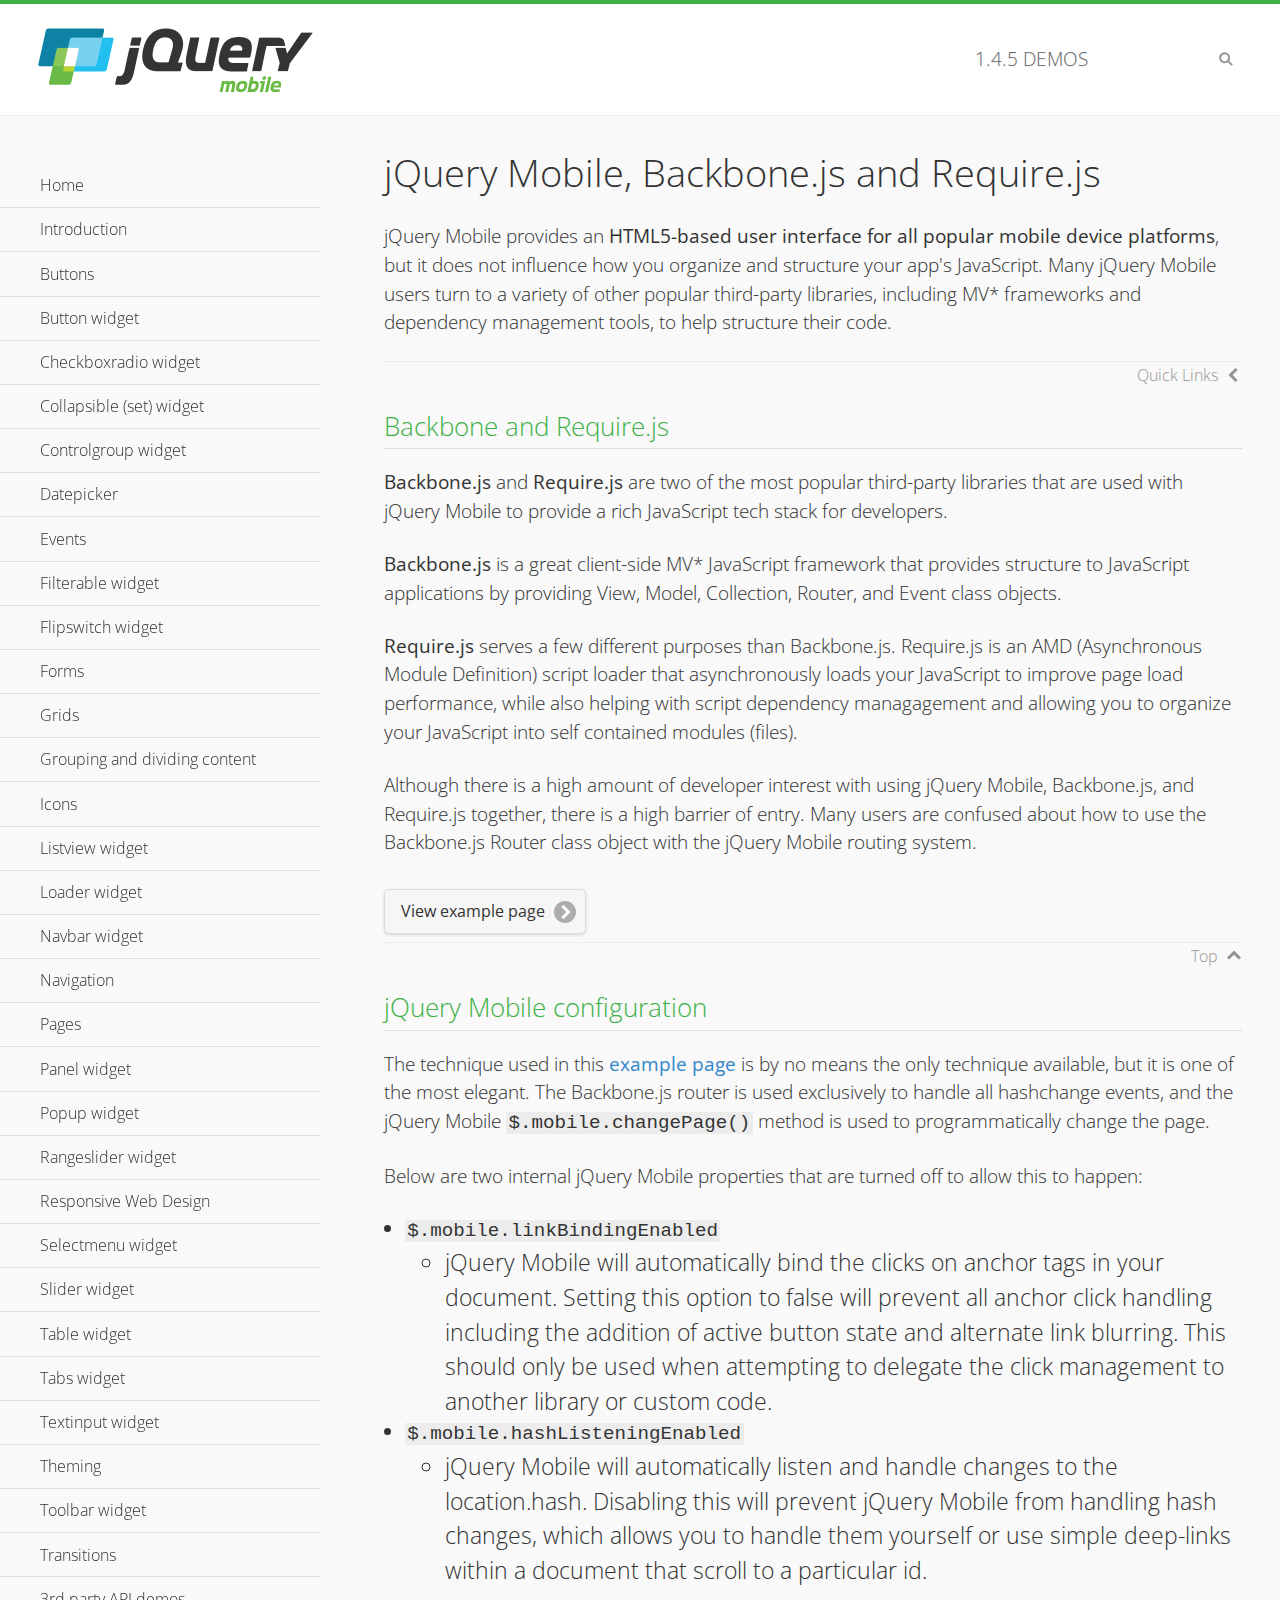
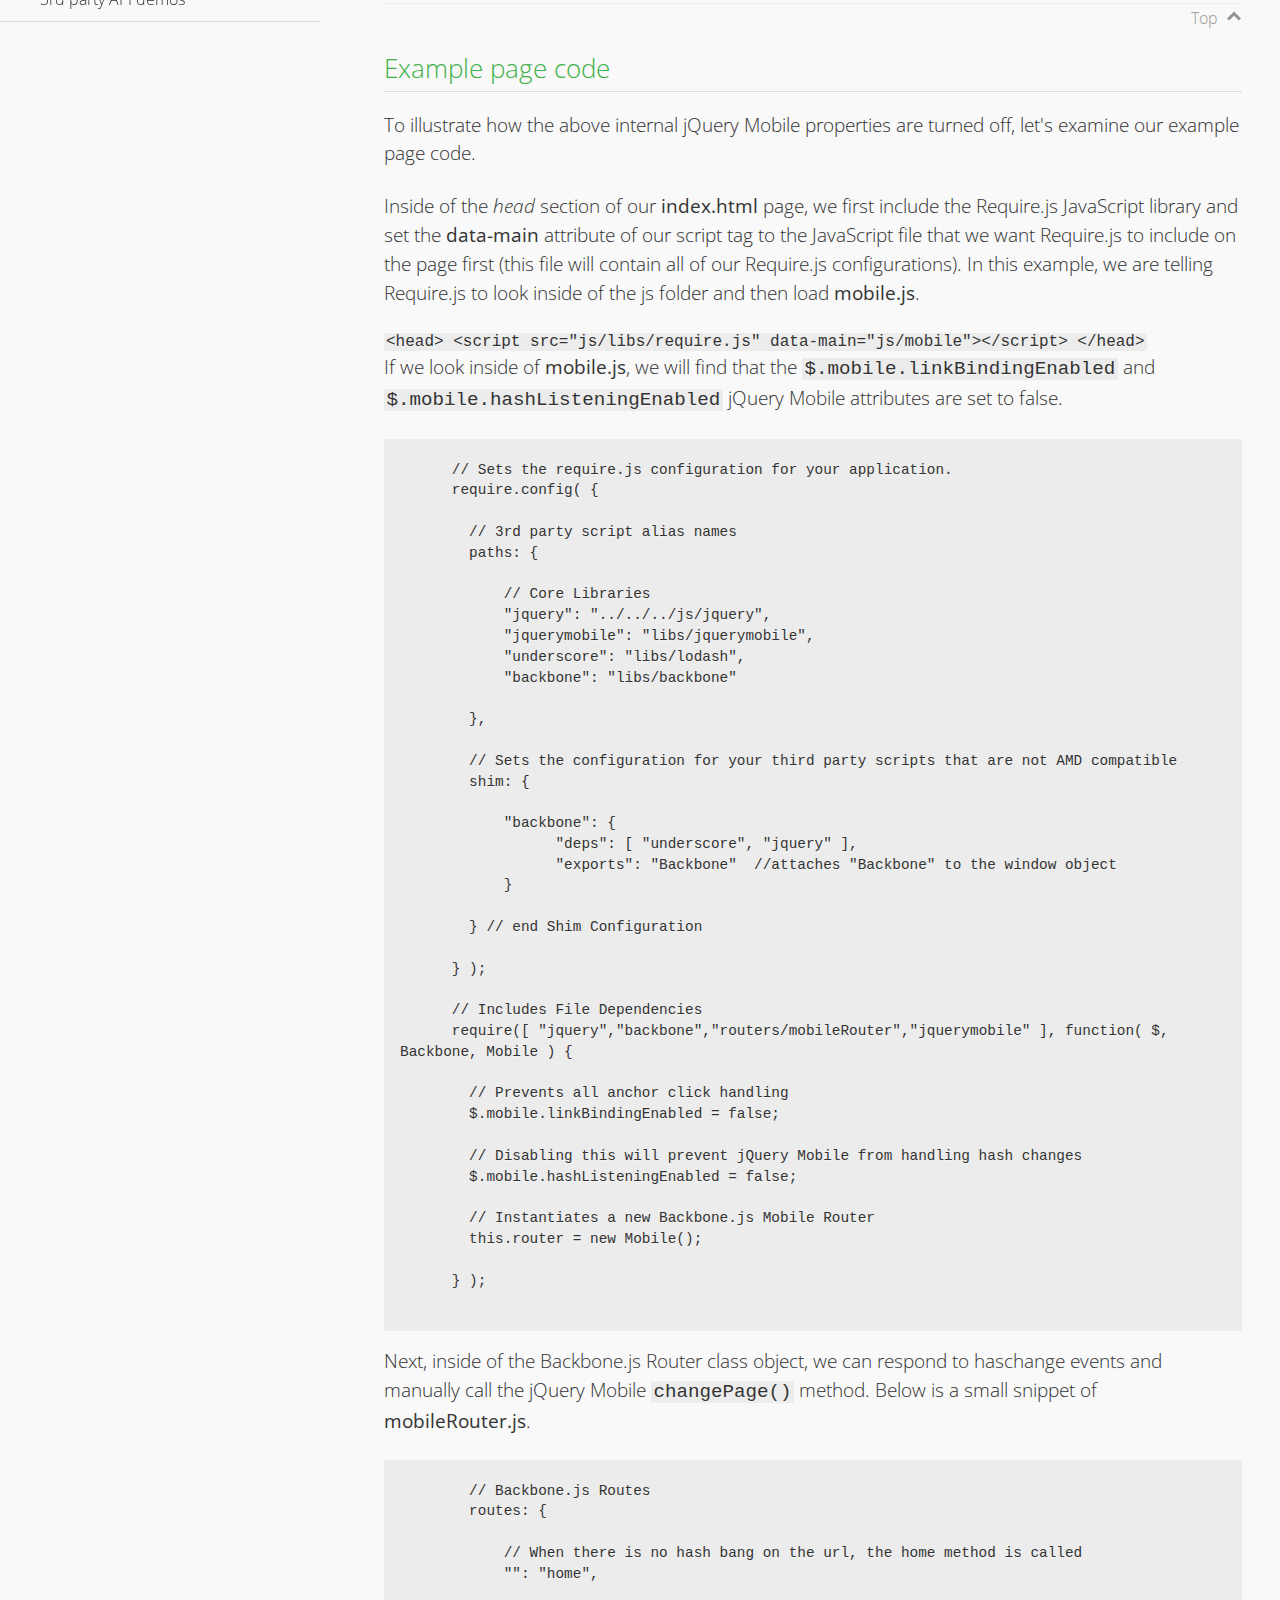
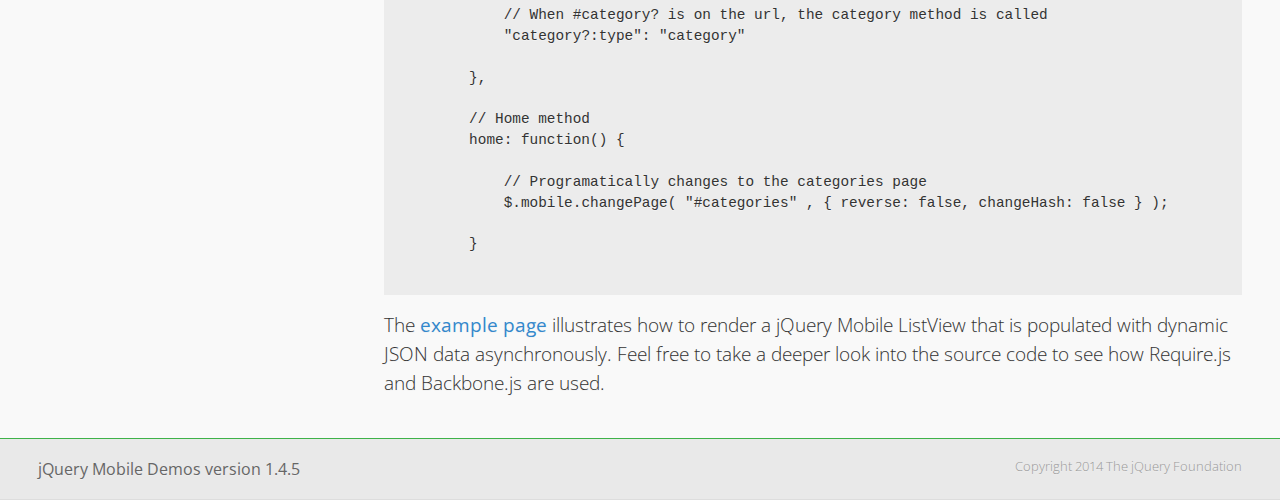
<file: flixme-app/demos/backbone-requirejs/index.html>
<!DOCTYPE html>
<html>
  <head>
  <meta charset="utf-8">
  <meta name="viewport" content="width=device-width, initial-scale=1">
  <title>jQuery Mobile - Backbone.js and Require.js Apps</title>
	<link rel="shortcut icon" href="../favicon.ico">
    <link rel="stylesheet" href="http://fonts.googleapis.com/css?family=Open+Sans:300,400,700">
	<link rel="stylesheet" href="../css/themes/default/jquery.mobile-1.4.5.min.css">
	<link rel="stylesheet" href="../_assets/css/jqm-demos.css">
	<script src="../js/jquery.js"></script>
	<script src="../_assets/js/index.js"></script>
	<script src="../js/jquery.mobile-1.4.5.min.js"></script>

</head>
<body>
<div data-role="page" class="jqm-demos" data-quicklinks="true">

    <div data-role="header" class="jqm-header">
		<h2><a href="../" title="jQuery Mobile Demos home"><img src="../_assets/img/jquery-logo.png" alt="jQuery Mobile"></a></h2>
		<p><span class="jqm-version"></span> Demos</p>
        <a href="#" class="jqm-navmenu-link ui-btn ui-btn-icon-notext ui-corner-all ui-icon-bars ui-nodisc-icon ui-alt-icon ui-btn-left">Menu</a>
        <a href="#" class="jqm-search-link ui-btn ui-btn-icon-notext ui-corner-all ui-icon-search ui-nodisc-icon ui-alt-icon ui-btn-right">Search</a>
    </div><!-- /header -->

	<div role="main" class="ui-content jqm-content">

      <h1>jQuery Mobile, Backbone.js and Require.js</h1>
      <p>jQuery Mobile provides an <strong>HTML5-based user interface for all popular mobile device platforms</strong>, but it does not influence how you organize and structure your app's JavaScript.  Many jQuery Mobile users turn to a variety of other popular third-party libraries, including MV* frameworks and dependency management tools, to help structure their code.
      </p>

	  <h2>Backbone and Require.js</h2>
      <p><strong>Backbone.js</strong> and <strong>Require.js</strong> are two of the most popular third-party libraries that are used with jQuery Mobile to provide a rich JavaScript tech stack for developers.
      </p>
      <p><strong>Backbone.js</strong> is a great client-side MV* JavaScript framework that provides structure to JavaScript applications by providing View, Model, Collection, Router, and Event class objects.
      </p>
      <p><strong>Require.js</strong> serves a few different purposes than Backbone.js. Require.js is an AMD (Asynchronous Module Definition) script loader that asynchronously loads your JavaScript to improve page load performance, while also helping with script dependency managagement and allowing you to organize your JavaScript into self contained modules (files).
      </p>
      <p>Although there is a high amount of developer interest with using jQuery Mobile, Backbone.js, and Require.js together, there is a high barrier of entry.  Many users are confused about how to use the Backbone.js Router class object with the jQuery Mobile routing system.</p>

	   <a href="backbone-require.html" rel="external" class="ui-btn ui-btn-inline ui-corner-all ui-shadow ui-btn-icon-right ui-icon-carat-r">View example page</a>

      <h2>jQuery Mobile configuration</h2>

      <p>The technique used in this <a href="backbone-require.html" rel="external">example page</a> is by no means the only technique available, but it is one of the most elegant.  The Backbone.js router is used exclusively to handle all hashchange events, and the jQuery Mobile <code>$.mobile.changePage()</code> method is used to programmatically change the page.</p>

      <p>Below are two internal jQuery Mobile properties that are turned off to allow this to happen:</p>

      <ul>
        <li><code>$.mobile.linkBindingEnabled</code>
          <ul>
            <li>jQuery Mobile will automatically bind the clicks on anchor tags in your document. Setting this option to false will prevent all anchor click handling including the addition of active button state and alternate link blurring. This should only be used when attempting to delegate the click management to another library or custom code.</li>
            </ul>
        </li>
        <li><code>$.mobile.hashListeningEnabled</code>
          <ul>
            <li>jQuery Mobile will automatically listen and handle changes to the location.hash. Disabling this will prevent jQuery Mobile from handling hash changes, which allows you to handle them yourself or use simple deep-links within a document that scroll to a particular id.</li>
            </ul>
        </li>
      </ul>

	  <h2>Example page code</h2>
      <p>To illustrate how the above internal jQuery Mobile properties are turned off, let's examine our example page code.</p>

      <p>Inside of the <em>head</em> section of our <strong>index.html</strong> page, we first include the Require.js JavaScript library and set the <strong>data-main</strong> attribute of our script tag to the JavaScript file that we want Require.js to include on the page first (this file will contain all of our Require.js configurations).  In this example, we are telling Require.js to look inside of the js folder and then load <strong>mobile.js</strong>.
      </p>

      <code>
        &lt;head&gt;
          &lt;script src=&quot;js/libs/require.js&quot; data-main=&quot;js/mobile&quot;&gt;&lt;/script&gt;
        &lt;/head&gt;
      </code>
      <p>If we look inside of <strong>mobile.js</strong>, we will find that the <code>$.mobile.linkBindingEnabled</code> and <code>$.mobile.hashListeningEnabled</code> jQuery Mobile attributes are set to false.
      </p>
      <pre>
      <code>
      // Sets the require.js configuration for your application.
      require.config( {

        // 3rd party script alias names
        paths: {

            // Core Libraries
            "jquery": "../../../js/jquery",
            "jquerymobile": "libs/jquerymobile",
            "underscore": "libs/lodash",
            "backbone": "libs/backbone"

        },

        // Sets the configuration for your third party scripts that are not AMD compatible
        shim: {

            "backbone": {
                  "deps": [ "underscore", "jquery" ],
                  "exports": "Backbone"  //attaches "Backbone" to the window object
            }

        } // end Shim Configuration

      } );

      // Includes File Dependencies
      require([ "jquery","backbone","routers/mobileRouter","jquerymobile" ], function( $, Backbone, Mobile ) {

        // Prevents all anchor click handling
        $.mobile.linkBindingEnabled = false;

        // Disabling this will prevent jQuery Mobile from handling hash changes
        $.mobile.hashListeningEnabled = false;

        // Instantiates a new Backbone.js Mobile Router
        this.router = new Mobile();

      } );
</code>
</pre>
<p>Next, inside of the Backbone.js Router class object, we can respond to haschange events and manually call the jQuery Mobile <code>changePage()</code> method.  Below is a small snippet of <strong>mobileRouter.js</strong>.</p>
<pre>
<code>
        // Backbone.js Routes
        routes: {

            // When there is no hash bang on the url, the home method is called
            "": "home",

            // When #category? is on the url, the category method is called
            "category?:type": "category"

        },

        // Home method
        home: function() {

            // Programatically changes to the categories page
            $.mobile.changePage( "#categories" , { reverse: false, changeHash: false } );

        }
</code>
</pre>

		<p>The <a href="backbone-require.html" rel="external">example page</a> illustrates how to render a jQuery Mobile ListView that is populated with dynamic JSON data asynchronously. Feel free to take a deeper look into the source code to see how Require.js and Backbone.js are used.</p>

    </div><!-- /content -->
	    <div data-role="panel" class="jqm-navmenu-panel" data-position="left" data-display="overlay" data-theme="a">
	    	<ul class="jqm-list ui-alt-icon ui-nodisc-icon">
<li data-filtertext="demos homepage" data-icon="home"><a href=".././">Home</a></li>
<li data-filtertext="introduction overview getting started"><a href="../intro/" data-ajax="false">Introduction</a></li>
<li data-filtertext="buttons button markup buttonmarkup method anchor link button element"><a href="../button-markup/" data-ajax="false">Buttons</a></li>
<li data-filtertext="form button widget input button submit reset"><a href="../button/" data-ajax="false">Button widget</a></li>
<li data-role="collapsible" data-enhanced="true" data-collapsed-icon="carat-d" data-expanded-icon="carat-u" data-iconpos="right" data-inset="false" class="ui-collapsible ui-collapsible-themed-content ui-collapsible-collapsed">
	<h3 class="ui-collapsible-heading ui-collapsible-heading-collapsed">
		<a href="#" class="ui-collapsible-heading-toggle ui-btn ui-btn-icon-right ui-btn-inherit ui-icon-carat-d">
		    Checkboxradio widget<span class="ui-collapsible-heading-status"> click to expand contents</span>
		</a>
	</h3>
	<div class="ui-collapsible-content ui-body-inherit ui-collapsible-content-collapsed" aria-hidden="true">
		<ul>
			<li data-filtertext="form checkboxradio widget checkbox input checkboxes controlgroups"><a href="../checkboxradio-checkbox/" data-ajax="false">Checkboxes</a></li>
			<li data-filtertext="form checkboxradio widget radio input radio buttons controlgroups"><a href="../checkboxradio-radio/" data-ajax="false">Radio buttons</a></li>
		</ul>
	</div>
</li>
<li data-role="collapsible" data-enhanced="true" data-collapsed-icon="carat-d" data-expanded-icon="carat-u" data-iconpos="right" data-inset="false" class="ui-collapsible ui-collapsible-themed-content ui-collapsible-collapsed">
	<h3 class="ui-collapsible-heading ui-collapsible-heading-collapsed">
		<a href="#" class="ui-collapsible-heading-toggle ui-btn ui-btn-icon-right ui-btn-inherit ui-icon-carat-d">
			Collapsible (set) widget<span class="ui-collapsible-heading-status"> click to expand contents</span>
		</a>
	</h3>
	<div class="ui-collapsible-content ui-body-inherit ui-collapsible-content-collapsed" aria-hidden="true">
		<ul>
			<li data-filtertext="collapsibles content formatting"><a href="../collapsible/" data-ajax="false">Collapsible</a></li>
			<li data-filtertext="dynamic collapsible set accordion append expand"><a href="../collapsible-dynamic/" data-ajax="false">Dynamic collapsibles</a></li>
			<li data-filtertext="accordions collapsible set widget content formatting grouped collapsibles"><a href="../collapsibleset/" data-ajax="false">Collapsible set</a></li>
		</ul>
	</div>
</li>
<li data-role="collapsible" data-enhanced="true" data-collapsed-icon="carat-d" data-expanded-icon="carat-u" data-iconpos="right" data-inset="false" class="ui-collapsible ui-collapsible-themed-content ui-collapsible-collapsed">
	<h3 class="ui-collapsible-heading ui-collapsible-heading-collapsed">
		<a href="#" class="ui-collapsible-heading-toggle ui-btn ui-btn-icon-right ui-btn-inherit ui-icon-carat-d">
			Controlgroup widget<span class="ui-collapsible-heading-status"> click to expand contents</span>
		</a>
	</h3>
	<div class="ui-collapsible-content ui-body-inherit ui-collapsible-content-collapsed" aria-hidden="true">
		<ul>
			<li data-filtertext="controlgroups selectmenu checkboxradio input grouped buttons horizontal vertical"><a href="../controlgroup/" data-ajax="false">Controlgroup</a></li>
			<li data-filtertext="dynamic controlgroup dynamically add buttons"><a href="../controlgroup-dynamic/" data-ajax="false">Dynamic controlgroups</a></li>
		</ul>
	</div>
</li>
<li data-filtertext="form datepicker widget date input"><a href="../datepicker/" data-ajax="false">Datepicker</a></li>
<li data-role="collapsible" data-enhanced="true" data-collapsed-icon="carat-d" data-expanded-icon="carat-u" data-iconpos="right" data-inset="false" class="ui-collapsible ui-collapsible-themed-content ui-collapsible-collapsed">
	<h3 class="ui-collapsible-heading ui-collapsible-heading-collapsed">
		<a href="#" class="ui-collapsible-heading-toggle ui-btn ui-btn-icon-right ui-btn-inherit ui-icon-carat-d">
			Events<span class="ui-collapsible-heading-status"> click to expand contents</span>
		</a>
	</h3>
	<div class="ui-collapsible-content ui-body-inherit ui-collapsible-content-collapsed" aria-hidden="true">
		<ul>
			<li data-filtertext="swipe to delete list items listviews swipe events"><a href="../swipe-list/" data-ajax="false">Swipe list items</a></li>
			<li data-filtertext="swipe to navigate swipe page navigation swipe events"><a href="../swipe-page/" data-ajax="false">Swipe page navigation</a></li>
		</ul>
	</div>
</li>
<li data-filtertext="filterable filter elements sorting searching listview table"><a href="../filterable/" data-ajax="false">Filterable widget</a></li>
<li data-filtertext="form flipswitch widget flip toggle switch binary select checkbox input"><a href="../flipswitch/" data-ajax="false">Flipswitch widget</a></li>
<li data-role="collapsible" data-enhanced="true" data-collapsed-icon="carat-d" data-expanded-icon="carat-u" data-iconpos="right" data-inset="false" class="ui-collapsible ui-collapsible-themed-content ui-collapsible-collapsed">
	<h3 class="ui-collapsible-heading ui-collapsible-heading-collapsed">
		<a href="#" class="ui-collapsible-heading-toggle ui-btn ui-btn-icon-right ui-btn-inherit ui-icon-carat-d">
			Forms<span class="ui-collapsible-heading-status"> click to expand contents</span>
		</a>
	</h3>
	<div class="ui-collapsible-content ui-body-inherit ui-collapsible-content-collapsed" aria-hidden="true">
		<ul>
			<li data-filtertext="forms text checkbox radio range button submit reset inputs selects textarea slider flipswitch label form elements"><a href="../forms/" data-ajax="false">Forms</a></li>
			<li data-filtertext="form hide labels hidden accessible ui-hidden-accessible forms"><a href="../forms-label-hidden-accessible/" data-ajax="false">Hide labels</a></li>
			<li data-filtertext="form field containers fieldcontain ui-field-contain forms"><a href="../forms-field-contain/" data-ajax="false">Field containers</a></li>
			<li data-filtertext="forms disabled form elements"><a href="../forms-disabled/" data-ajax="false">Forms disabled</a></li>
			<li data-filtertext="forms gallery examples overview forms text checkbox radio range button submit reset inputs selects textarea slider flipswitch label form elements"><a href="../forms-gallery/" data-ajax="false">Forms gallery</a></li>
		</ul>
	</div>
</li>
<li data-role="collapsible" data-enhanced="true" data-collapsed-icon="carat-d" data-expanded-icon="carat-u" data-iconpos="right" data-inset="false" class="ui-collapsible ui-collapsible-themed-content ui-collapsible-collapsed">
	<h3 class="ui-collapsible-heading ui-collapsible-heading-collapsed">
		<a href="#" class="ui-collapsible-heading-toggle ui-btn ui-btn-icon-right ui-btn-inherit ui-icon-carat-d">
			Grids<span class="ui-collapsible-heading-status"> click to expand contents</span>
		</a>
	</h3>
	<div class="ui-collapsible-content ui-body-inherit ui-collapsible-content-collapsed" aria-hidden="true">
		<ul>
			<li data-filtertext="grids columns blocks content formatting rwd responsive css framework"><a href="../grids/" data-ajax="false">Grids</a></li>
			<li data-filtertext="buttons in grids css framework"><a href="../grids-buttons/" data-ajax="false">Buttons in grids</a></li>
			<li data-filtertext="custom responsive grids rwd css framework"><a href="../grids-custom-responsive/" data-ajax="false">Custom responsive grids</a></li>
		</ul>
	</div>
</li>
<li data-filtertext="blocks content formatting sections heading"><a href="../body-bar-classes/" data-ajax="false">Grouping and dividing content</a></li>
<li data-role="collapsible" data-enhanced="true" data-collapsed-icon="carat-d" data-expanded-icon="carat-u" data-iconpos="right" data-inset="false" class="ui-collapsible ui-collapsible-themed-content ui-collapsible-collapsed">
	<h3 class="ui-collapsible-heading ui-collapsible-heading-collapsed">
		<a href="#" class="ui-collapsible-heading-toggle ui-btn ui-btn-icon-right ui-btn-inherit ui-icon-carat-d">
			Icons<span class="ui-collapsible-heading-status"> click to expand contents</span>
		</a>
	</h3>
	<div class="ui-collapsible-content ui-body-inherit ui-collapsible-content-collapsed" aria-hidden="true">
		<ul>
			<li data-filtertext="button icons svg disc alt custom icon position"><a href="../icons/" data-ajax="false">Icons</a></li>
			<li data-filtertext=""><a href="../icons-grunticon/" data-ajax="false">Grunticon loader</a></li>
		</ul>
	</div>
</li>
<li data-role="collapsible" data-enhanced="true" data-collapsed-icon="carat-d" data-expanded-icon="carat-u" data-iconpos="right" data-inset="false" class="ui-collapsible ui-collapsible-themed-content ui-collapsible-collapsed">
	<h3 class="ui-collapsible-heading ui-collapsible-heading-collapsed">
		<a href="#" class="ui-collapsible-heading-toggle ui-btn ui-btn-icon-right ui-btn-inherit ui-icon-carat-d">
			Listview widget<span class="ui-collapsible-heading-status"> click to expand contents</span>
		</a>
	</h3>
	<div class="ui-collapsible-content ui-body-inherit ui-collapsible-content-collapsed" aria-hidden="true">
		<ul>
			<li data-filtertext="listview widget thumbnails icons nested split button collapsible ul ol"><a href="../listview/" data-ajax="false">Listview</a></li>
			<li data-filtertext="autocomplete filterable reveal listview filtertextbeforefilter placeholder"><a href="../listview-autocomplete/" data-ajax="false">Listview autocomplete</a></li>
			<li data-filtertext="autocomplete filterable reveal listview remote data filtertextbeforefilter placeholder"><a href="../listview-autocomplete-remote/" data-ajax="false">Listview autocomplete remote data</a></li>
			<li data-filtertext="autodividers anchor jump scroll linkbars listview lists ul ol"><a href="../listview-autodividers-linkbar/" data-ajax="false">Listview autodividers linkbar</a></li>
			<li data-filtertext="listview autodividers selector autodividersselector lists ul ol"><a href="../listview-autodividers-selector/" data-ajax="false">Listview autodividers selector</a></li>
			<li data-filtertext="listview nested list items"><a href="../listview-nested-lists/" data-ajax="false">Nested Listviews</a></li>
			<li data-filtertext="listview collapsible list items flat"><a href="../listview-collapsible-item-flat/" data-ajax="false">Listview collapsible list items (flat)</a></li>
			<li data-filtertext="listview collapsible list indented"><a href="../listview-collapsible-item-indented/" data-ajax="false">Listview collapsible list items (indented)</a></li>
			<li data-filtertext="grid listview responsive grids responsive listviews lists ul"><a href="../listview-grid/" data-ajax="false">Listview responsive grid</a></li>
		</ul>
	</div>
</li>
<li data-filtertext="loader widget page loading navigation overlay spinner"><a href="../loader/" data-ajax="false">Loader widget</a></li>
<li data-filtertext="navbar widget navmenu toolbars header footer"><a href="../navbar/" data-ajax="false">Navbar widget</a></li>
<li data-role="collapsible" data-enhanced="true" data-collapsed-icon="carat-d" data-expanded-icon="carat-u" data-iconpos="right" data-inset="false" class="ui-collapsible ui-collapsible-themed-content ui-collapsible-collapsed">
	<h3 class="ui-collapsible-heading ui-collapsible-heading-collapsed">
		<a href="#" class="ui-collapsible-heading-toggle ui-btn ui-btn-icon-right ui-btn-inherit ui-icon-carat-d">
			Navigation<span class="ui-collapsible-heading-status"> click to expand contents</span>
		</a>
	</h3>
	<div class="ui-collapsible-content ui-body-inherit ui-collapsible-content-collapsed" aria-hidden="true">
		<ul>
			<li data-filtertext="ajax navigation navigate widget history event method"><a href="../navigation/" data-ajax="false">Navigation</a></li>
			<li data-filtertext="linking pages page links navigation ajax prefetch cache"><a href="../navigation-linking-pages/" data-ajax="false">Linking pages</a></li>
			<!-- <li data-filtertext="php redirect server redirection server-side navigation"><a href="../navigation-php-redirect/" data-ajax="false">PHP redirect demo</a></li>-->
			<li data-filtertext="navigation redirection hash query"><a href="../navigation-hash-processing/" data-ajax="false">Hash processing demo</a></li>
			<li data-filtertext="navigation redirection hash query"><a href="../page-events/" data-ajax="false">Page Navigation Events</a></li>
		</ul>
	</div>
</li>
<li data-role="collapsible" data-enhanced="true" data-collapsed-icon="carat-d" data-expanded-icon="carat-u" data-iconpos="right" data-inset="false" class="ui-collapsible ui-collapsible-themed-content ui-collapsible-collapsed">
	<h3 class="ui-collapsible-heading ui-collapsible-heading-collapsed">
		<a href="#" class="ui-collapsible-heading-toggle ui-btn ui-btn-icon-right ui-btn-inherit ui-icon-carat-d">
			Pages<span class="ui-collapsible-heading-status"> click to expand contents</span>
		</a>
	</h3>
	<div class="ui-collapsible-content ui-body-inherit ui-collapsible-content-collapsed" aria-hidden="true">
		<ul>
			<li data-filtertext="pages page widget ajax navigation"><a href="../pages/" data-ajax="false">Pages</a></li>
			<li data-filtertext="single page"><a href="../pages-single-page/" data-ajax="false">Single page</a></li>
			<li data-filtertext="multipage multi-page page"><a href="../pages-multi-page/" data-ajax="false">Multi-page template</a></li>
			<li data-filtertext="dialog page widget modal popup"><a href="../pages-dialog/" data-ajax="false">Dialog page</a></li>
		</ul>
	</div>
</li>
<li data-role="collapsible" data-enhanced="true" data-collapsed-icon="carat-d" data-expanded-icon="carat-u" data-iconpos="right" data-inset="false" class="ui-collapsible ui-collapsible-themed-content ui-collapsible-collapsed">
	<h3 class="ui-collapsible-heading ui-collapsible-heading-collapsed">
		<a href="#" class="ui-collapsible-heading-toggle ui-btn ui-btn-icon-right ui-btn-inherit ui-icon-carat-d">
			Panel widget<span class="ui-collapsible-heading-status"> click to expand contents</span>
		</a>
	</h3>
	<div class="ui-collapsible-content ui-body-inherit ui-collapsible-content-collapsed" aria-hidden="true">
		<ul>
			<li data-filtertext="panel widget sliding panels reveal push overlay responsive"><a href="../panel/" data-ajax="false">Panel</a></li>
			<li data-filtertext=""><a href="../panel-external/" data-ajax="false">External panels</a></li>
			<li data-filtertext="panel "><a href="../panel-fixed/" data-ajax="false">Fixed panels</a></li>
			<li data-filtertext="panel slide panels sliding panels shadow rwd responsive breakpoint"><a href="../panel-responsive/" data-ajax="false">Panels responsive</a></li>
			<li data-filtertext="panel custom style custom panel width reveal shadow listview panel styling page background wrapper"><a href="../panel-styling/" data-ajax="false">Custom panel style</a></li>
			<li data-filtertext="panel open on swipe"><a href="../panel-swipe-open/" data-ajax="false">Panel open on swipe</a></li>
			<li data-filtertext="panels outside page internal external toolbars"><a href="../panel-external-internal/" data-ajax="false">Panel external and internal</a></li>
		</ul>
	</div>
</li>
<li data-role="collapsible" data-enhanced="true" data-collapsed-icon="carat-d" data-expanded-icon="carat-u" data-iconpos="right" data-inset="false" class="ui-collapsible ui-collapsible-themed-content ui-collapsible-collapsed">
	<h3 class="ui-collapsible-heading ui-collapsible-heading-collapsed">
		<a href="#" class="ui-collapsible-heading-toggle ui-btn ui-btn-icon-right ui-btn-inherit ui-icon-carat-d">
			Popup widget<span class="ui-collapsible-heading-status"> click to expand contents</span>
		</a>
	</h3>
	<div class="ui-collapsible-content ui-body-inherit ui-collapsible-content-collapsed" aria-hidden="true">
		<ul>
			<li data-filtertext="popup widget popups dialog modal transition tooltip lightbox form overlay screen flip pop fade transition"><a href="../popup/" data-ajax="false">Popup</a></li>
			<li data-filtertext="popup alignment position"><a href="../popup-alignment/" data-ajax="false">Popup alignment</a></li>
			<li data-filtertext="popup arrow size popups popover"><a href="../popup-arrow-size/" data-ajax="false">Popup arrow size</a></li>
			<li data-filtertext="dynamic popups popup images lightbox"><a href="../popup-dynamic/" data-ajax="false">Dynamic popups</a></li>
			<li data-filtertext="popups with iframes scaling"><a href="../popup-iframe/" data-ajax="false">Popups with iframes</a></li>
			<li data-filtertext="popup image scaling"><a href="../popup-image-scaling/" data-ajax="false">Popup image scaling</a></li>
			<li data-filtertext="external popup outside multi-page"><a href="../popup-outside-multipage/" data-ajax="false">Popup outside multi-page</a></li>
		</ul>
	</div>
</li>
<li data-filtertext="form rangeslider widget dual sliders dual handle sliders range input"><a href="../rangeslider/" data-ajax="false">Rangeslider widget</a></li>
<li data-filtertext="responsive web design rwd adaptive progressive enhancement PE accessible mobile breakpoints media query media queries"><a href="../rwd/" data-ajax="false">Responsive Web Design</a></li>
<li data-role="collapsible" data-enhanced="true" data-collapsed-icon="carat-d" data-expanded-icon="carat-u" data-iconpos="right" data-inset="false" class="ui-collapsible ui-collapsible-themed-content ui-collapsible-collapsed">
	<h3 class="ui-collapsible-heading ui-collapsible-heading-collapsed">
		<a href="#" class="ui-collapsible-heading-toggle ui-btn ui-btn-icon-right ui-btn-inherit ui-icon-carat-d">
			Selectmenu widget<span class="ui-collapsible-heading-status"> click to expand contents</span>
		</a>
	</h3>
	<div class="ui-collapsible-content ui-body-inherit ui-collapsible-content-collapsed" aria-hidden="true">
		<ul>
			<li data-filtertext="form selectmenu widget select input custom select menu selects"><a href="../selectmenu/" data-ajax="false">Selectmenu</a></li>
			<li data-filtertext="form custom select menu selectmenu widget custom menu option optgroup multiple selects"><a href="../selectmenu-custom/" data-ajax="false">Custom select menu</a></li>
			<li data-filtertext="filterable select filter popup dialog"><a href="../selectmenu-custom-filter/" data-ajax="false">Custom select menu with filter</a></li>
		</ul>
	</div>
</li>
<li data-role="collapsible" data-enhanced="true" data-collapsed-icon="carat-d" data-expanded-icon="carat-u" data-iconpos="right" data-inset="false" class="ui-collapsible ui-collapsible-themed-content ui-collapsible-collapsed">
	<h3 class="ui-collapsible-heading ui-collapsible-heading-collapsed">
		<a href="#" class="ui-collapsible-heading-toggle ui-btn ui-btn-icon-right ui-btn-inherit ui-icon-carat-d">
			Slider widget<span class="ui-collapsible-heading-status"> click to expand contents</span>
		</a>
	</h3>
	<div class="ui-collapsible-content ui-body-inherit ui-collapsible-content-collapsed" aria-hidden="true">
		<ul>
			<li data-filtertext="form slider widget range input single sliders"><a href="../slider/" data-ajax="false">Slider</a></li>
			<li data-filtertext="form slider widget flipswitch slider binary select flip toggle switch"><a href="../slider-flipswitch/" data-ajax="false">Slider flip toggle switch</a></li>
			<li data-filtertext="form slider tooltip handle value input range sliders"><a href="../slider-tooltip/" data-ajax="false">Slider tooltip</a></li>
		</ul>
	</div>
</li>
<li data-role="collapsible" data-enhanced="true" data-collapsed-icon="carat-d" data-expanded-icon="carat-u" data-iconpos="right" data-inset="false" class="ui-collapsible ui-collapsible-themed-content ui-collapsible-collapsed">
	<h3 class="ui-collapsible-heading ui-collapsible-heading-collapsed">
		<a href="#" class="ui-collapsible-heading-toggle ui-btn ui-btn-icon-right ui-btn-inherit ui-icon-carat-d">
			Table widget<span class="ui-collapsible-heading-status"> click to expand contents</span>
		</a>
	</h3>
	<div class="ui-collapsible-content ui-body-inherit ui-collapsible-content-collapsed" aria-hidden="true">
		<ul>
			<li data-filtertext="table widget reflow column toggle th td responsive tables rwd hide show tabular"><a href="../table-column-toggle/" data-ajax="false">Table Column Toggle</a></li>
			<li data-filtertext="table column toggle phone comparison demo"><a href="../table-column-toggle-example/" data-ajax="false">Table Column Toggle demo</a></li>
			<li data-filtertext="responsive tables table column toggle heading groups rwd breakpoint"><a href="../table-column-toggle-heading-groups/" data-ajax="false">Table Column Toggle heading groups</a></li>
			<li data-filtertext="responsive tables table column toggle hide rwd breakpoint customization options"><a href="../table-column-toggle-options/" data-ajax="false">Table Column Toggle options</a></li>
			<li data-filtertext="table reflow th td responsive rwd columns tabular"><a href="../table-reflow/" data-ajax="false">Table Reflow</a></li>
			<li data-filtertext="responsive tables table reflow heading groups rwd breakpoint"><a href="../table-reflow-heading-groups/" data-ajax="false">Table Reflow heading groups</a></li>
			<li data-filtertext="responsive tables table reflow stripes strokes table style"><a href="../table-reflow-stripes-strokes/" data-ajax="false">Table Reflow stripes and strokes</a></li>
			<li data-filtertext="responsive tables table reflow stack custom styles"><a href="../table-reflow-styling/" data-ajax="false">Table Reflow custom styles</a></li>
		</ul>
	</div>
</li>
<li data-filtertext="ui tabs widget"><a href="../tabs/" data-ajax="false">Tabs widget</a></li>
<li data-filtertext="form textinput widget text input textarea number date time tel email file color password"><a href="../textinput/" data-ajax="false">Textinput widget</a></li>
<li data-role="collapsible" data-enhanced="true" data-collapsed-icon="carat-d" data-expanded-icon="carat-u" data-iconpos="right" data-inset="false" class="ui-collapsible ui-collapsible-themed-content ui-collapsible-collapsed">
	<h3 class="ui-collapsible-heading ui-collapsible-heading-collapsed">
		<a href="#" class="ui-collapsible-heading-toggle ui-btn ui-btn-icon-right ui-btn-inherit ui-icon-carat-d">
			Theming<span class="ui-collapsible-heading-status"> click to expand contents</span>
		</a>
	</h3>
	<div class="ui-collapsible-content ui-body-inherit ui-collapsible-content-collapsed" aria-hidden="true">
		<ul>
			<li data-filtertext="default theme swatches theming style css"><a href="../theme-default/" data-ajax="false">Default theme</a></li>
			<li data-filtertext="classic theme old theme swatches theming style css"><a href="../theme-classic/" data-ajax="false">Classic theme</a></li>
		</ul>
	</div>
</li>
<li data-role="collapsible" data-enhanced="true" data-collapsed-icon="carat-d" data-expanded-icon="carat-u" data-iconpos="right" data-inset="false" class="ui-collapsible ui-collapsible-themed-content ui-collapsible-collapsed">
	<h3 class="ui-collapsible-heading ui-collapsible-heading-collapsed">
		<a href="#" class="ui-collapsible-heading-toggle ui-btn ui-btn-icon-right ui-btn-inherit ui-icon-carat-d">
			Toolbar widget<span class="ui-collapsible-heading-status"> click to expand contents</span>
		</a>
	</h3>
	<div class="ui-collapsible-content ui-body-inherit ui-collapsible-content-collapsed" aria-hidden="true">
		<ul>
			<li data-filtertext="toolbar widget header footer toolbars fixed fullscreen external sections"><a href="../toolbar/" data-ajax="false">Toolbar</a></li>
			<li data-filtertext="dynamic toolbars dynamically add toolbar header footer"><a href="../toolbar-dynamic/" data-ajax="false">Dynamic toolbars</a></li>
			<li data-filtertext="external toolbars header footer"><a href="../toolbar-external/" data-ajax="false">External toolbars</a></li>
			<li data-filtertext="fixed toolbars header footer"><a href="../toolbar-fixed/" data-ajax="false">Fixed toolbars</a></li>
			<li data-filtertext="fixed fullscreen toolbars header footer"><a href="../toolbar-fixed-fullscreen/" data-ajax="false">Fullscreen toolbars</a></li>
			<li data-filtertext="external fixed toolbars header footer"><a href="../toolbar-fixed-external/" data-ajax="false">Fixed external toolbars</a></li>
			<li data-filtertext="external persistent toolbars header footer navbar navmenu"><a href="../toolbar-fixed-persistent/" data-ajax="false">Persistent toolbars</a></li>
			<li data-filtertext="external ajax optimized toolbars persistent toolbars header footer navbar"><a href="../toolbar-fixed-persistent-optimized/" data-ajax="false">Ajax optimized toolbars</a></li>
			<li data-filtertext="form in toolbars header footer"><a href="../toolbar-fixed-forms/" data-ajax="false">Form in toolbar</a></li>
		</ul>
	</div>
</li>
<li data-filtertext="page transitions animated pages popup navigation flip slide fade pop"><a href="../transitions/" data-ajax="false">Transitions</a></li>
<li data-role="collapsible" data-enhanced="true" data-collapsed-icon="carat-d" data-expanded-icon="carat-u" data-iconpos="right" data-inset="false" class="ui-collapsible ui-collapsible-themed-content ui-collapsible-collapsed">
	<h3 class="ui-collapsible-heading ui-collapsible-heading-collapsed">
		<a href="#" class="ui-collapsible-heading-toggle ui-btn ui-btn-icon-right ui-btn-inherit ui-icon-carat-d">
			3rd party API demos<span class="ui-collapsible-heading-status"> click to expand contents</span>
		</a>
	</h3>
	<div class="ui-collapsible-content ui-body-inherit ui-collapsible-content-collapsed" aria-hidden="true">
		<ul>
			<li data-filtertext="backbone requirejs navigation router"><a href="../backbone-requirejs/" data-ajax="false">Backbone RequireJS</a></li>
			<li data-filtertext="google maps geolocation demo"><a href="../map-geolocation/" data-ajax="false">Google Maps geolocation</a></li>
			<li data-filtertext="google maps hybrid"><a href="../map-list-toggle/" data-ajax="false">Google Maps list toggle</a></li>
		</ul>
	</div>
</li>



		     </ul>
		</div><!-- /panel -->


    <div data-role="footer" data-position="fixed" data-tap-toggle="false" class="jqm-footer">
        <p>jQuery Mobile Demos version <span class="jqm-version"></span></p>
        <p>Copyright 2014 The jQuery Foundation</p>
    </div><!-- /footer -->
	<!-- TODO: This should become an external panel so we can add input to markup (unique ID) -->
    <div data-role="panel" class="jqm-search-panel" data-position="right" data-display="overlay" data-theme="a">
		<div class="jqm-search">
			<ul class="jqm-list" data-filter-placeholder="Search demos..." data-filter-reveal="true">
<li data-filtertext="demos homepage" data-icon="home"><a href=".././">Home</a></li>
<li data-filtertext="introduction overview getting started"><a href="../intro/" data-ajax="false">Introduction</a></li>
<li data-filtertext="buttons button markup buttonmarkup method anchor link button element"><a href="../button-markup/" data-ajax="false">Buttons</a></li>
<li data-filtertext="form button widget input button submit reset"><a href="../button/" data-ajax="false">Button widget</a></li>
<li data-role="collapsible" data-enhanced="true" data-collapsed-icon="carat-d" data-expanded-icon="carat-u" data-iconpos="right" data-inset="false" class="ui-collapsible ui-collapsible-themed-content ui-collapsible-collapsed">
	<h3 class="ui-collapsible-heading ui-collapsible-heading-collapsed">
		<a href="#" class="ui-collapsible-heading-toggle ui-btn ui-btn-icon-right ui-btn-inherit ui-icon-carat-d">
		    Checkboxradio widget<span class="ui-collapsible-heading-status"> click to expand contents</span>
		</a>
	</h3>
	<div class="ui-collapsible-content ui-body-inherit ui-collapsible-content-collapsed" aria-hidden="true">
		<ul>
			<li data-filtertext="form checkboxradio widget checkbox input checkboxes controlgroups"><a href="../checkboxradio-checkbox/" data-ajax="false">Checkboxes</a></li>
			<li data-filtertext="form checkboxradio widget radio input radio buttons controlgroups"><a href="../checkboxradio-radio/" data-ajax="false">Radio buttons</a></li>
		</ul>
	</div>
</li>
<li data-role="collapsible" data-enhanced="true" data-collapsed-icon="carat-d" data-expanded-icon="carat-u" data-iconpos="right" data-inset="false" class="ui-collapsible ui-collapsible-themed-content ui-collapsible-collapsed">
	<h3 class="ui-collapsible-heading ui-collapsible-heading-collapsed">
		<a href="#" class="ui-collapsible-heading-toggle ui-btn ui-btn-icon-right ui-btn-inherit ui-icon-carat-d">
			Collapsible (set) widget<span class="ui-collapsible-heading-status"> click to expand contents</span>
		</a>
	</h3>
	<div class="ui-collapsible-content ui-body-inherit ui-collapsible-content-collapsed" aria-hidden="true">
		<ul>
			<li data-filtertext="collapsibles content formatting"><a href="../collapsible/" data-ajax="false">Collapsible</a></li>
			<li data-filtertext="dynamic collapsible set accordion append expand"><a href="../collapsible-dynamic/" data-ajax="false">Dynamic collapsibles</a></li>
			<li data-filtertext="accordions collapsible set widget content formatting grouped collapsibles"><a href="../collapsibleset/" data-ajax="false">Collapsible set</a></li>
		</ul>
	</div>
</li>
<li data-role="collapsible" data-enhanced="true" data-collapsed-icon="carat-d" data-expanded-icon="carat-u" data-iconpos="right" data-inset="false" class="ui-collapsible ui-collapsible-themed-content ui-collapsible-collapsed">
	<h3 class="ui-collapsible-heading ui-collapsible-heading-collapsed">
		<a href="#" class="ui-collapsible-heading-toggle ui-btn ui-btn-icon-right ui-btn-inherit ui-icon-carat-d">
			Controlgroup widget<span class="ui-collapsible-heading-status"> click to expand contents</span>
		</a>
	</h3>
	<div class="ui-collapsible-content ui-body-inherit ui-collapsible-content-collapsed" aria-hidden="true">
		<ul>
			<li data-filtertext="controlgroups selectmenu checkboxradio input grouped buttons horizontal vertical"><a href="../controlgroup/" data-ajax="false">Controlgroup</a></li>
			<li data-filtertext="dynamic controlgroup dynamically add buttons"><a href="../controlgroup-dynamic/" data-ajax="false">Dynamic controlgroups</a></li>
		</ul>
	</div>
</li>
<li data-filtertext="form datepicker widget date input"><a href="../datepicker/" data-ajax="false">Datepicker</a></li>
<li data-role="collapsible" data-enhanced="true" data-collapsed-icon="carat-d" data-expanded-icon="carat-u" data-iconpos="right" data-inset="false" class="ui-collapsible ui-collapsible-themed-content ui-collapsible-collapsed">
	<h3 class="ui-collapsible-heading ui-collapsible-heading-collapsed">
		<a href="#" class="ui-collapsible-heading-toggle ui-btn ui-btn-icon-right ui-btn-inherit ui-icon-carat-d">
			Events<span class="ui-collapsible-heading-status"> click to expand contents</span>
		</a>
	</h3>
	<div class="ui-collapsible-content ui-body-inherit ui-collapsible-content-collapsed" aria-hidden="true">
		<ul>
			<li data-filtertext="swipe to delete list items listviews swipe events"><a href="../swipe-list/" data-ajax="false">Swipe list items</a></li>
			<li data-filtertext="swipe to navigate swipe page navigation swipe events"><a href="../swipe-page/" data-ajax="false">Swipe page navigation</a></li>
		</ul>
	</div>
</li>
<li data-filtertext="filterable filter elements sorting searching listview table"><a href="../filterable/" data-ajax="false">Filterable widget</a></li>
<li data-filtertext="form flipswitch widget flip toggle switch binary select checkbox input"><a href="../flipswitch/" data-ajax="false">Flipswitch widget</a></li>
<li data-role="collapsible" data-enhanced="true" data-collapsed-icon="carat-d" data-expanded-icon="carat-u" data-iconpos="right" data-inset="false" class="ui-collapsible ui-collapsible-themed-content ui-collapsible-collapsed">
	<h3 class="ui-collapsible-heading ui-collapsible-heading-collapsed">
		<a href="#" class="ui-collapsible-heading-toggle ui-btn ui-btn-icon-right ui-btn-inherit ui-icon-carat-d">
			Forms<span class="ui-collapsible-heading-status"> click to expand contents</span>
		</a>
	</h3>
	<div class="ui-collapsible-content ui-body-inherit ui-collapsible-content-collapsed" aria-hidden="true">
		<ul>
			<li data-filtertext="forms text checkbox radio range button submit reset inputs selects textarea slider flipswitch label form elements"><a href="../forms/" data-ajax="false">Forms</a></li>
			<li data-filtertext="form hide labels hidden accessible ui-hidden-accessible forms"><a href="../forms-label-hidden-accessible/" data-ajax="false">Hide labels</a></li>
			<li data-filtertext="form field containers fieldcontain ui-field-contain forms"><a href="../forms-field-contain/" data-ajax="false">Field containers</a></li>
			<li data-filtertext="forms disabled form elements"><a href="../forms-disabled/" data-ajax="false">Forms disabled</a></li>
			<li data-filtertext="forms gallery examples overview forms text checkbox radio range button submit reset inputs selects textarea slider flipswitch label form elements"><a href="../forms-gallery/" data-ajax="false">Forms gallery</a></li>
		</ul>
	</div>
</li>
<li data-role="collapsible" data-enhanced="true" data-collapsed-icon="carat-d" data-expanded-icon="carat-u" data-iconpos="right" data-inset="false" class="ui-collapsible ui-collapsible-themed-content ui-collapsible-collapsed">
	<h3 class="ui-collapsible-heading ui-collapsible-heading-collapsed">
		<a href="#" class="ui-collapsible-heading-toggle ui-btn ui-btn-icon-right ui-btn-inherit ui-icon-carat-d">
			Grids<span class="ui-collapsible-heading-status"> click to expand contents</span>
		</a>
	</h3>
	<div class="ui-collapsible-content ui-body-inherit ui-collapsible-content-collapsed" aria-hidden="true">
		<ul>
			<li data-filtertext="grids columns blocks content formatting rwd responsive css framework"><a href="../grids/" data-ajax="false">Grids</a></li>
			<li data-filtertext="buttons in grids css framework"><a href="../grids-buttons/" data-ajax="false">Buttons in grids</a></li>
			<li data-filtertext="custom responsive grids rwd css framework"><a href="../grids-custom-responsive/" data-ajax="false">Custom responsive grids</a></li>
		</ul>
	</div>
</li>
<li data-filtertext="blocks content formatting sections heading"><a href="../body-bar-classes/" data-ajax="false">Grouping and dividing content</a></li>
<li data-role="collapsible" data-enhanced="true" data-collapsed-icon="carat-d" data-expanded-icon="carat-u" data-iconpos="right" data-inset="false" class="ui-collapsible ui-collapsible-themed-content ui-collapsible-collapsed">
	<h3 class="ui-collapsible-heading ui-collapsible-heading-collapsed">
		<a href="#" class="ui-collapsible-heading-toggle ui-btn ui-btn-icon-right ui-btn-inherit ui-icon-carat-d">
			Icons<span class="ui-collapsible-heading-status"> click to expand contents</span>
		</a>
	</h3>
	<div class="ui-collapsible-content ui-body-inherit ui-collapsible-content-collapsed" aria-hidden="true">
		<ul>
			<li data-filtertext="button icons svg disc alt custom icon position"><a href="../icons/" data-ajax="false">Icons</a></li>
			<li data-filtertext=""><a href="../icons-grunticon/" data-ajax="false">Grunticon loader</a></li>
		</ul>
	</div>
</li>
<li data-role="collapsible" data-enhanced="true" data-collapsed-icon="carat-d" data-expanded-icon="carat-u" data-iconpos="right" data-inset="false" class="ui-collapsible ui-collapsible-themed-content ui-collapsible-collapsed">
	<h3 class="ui-collapsible-heading ui-collapsible-heading-collapsed">
		<a href="#" class="ui-collapsible-heading-toggle ui-btn ui-btn-icon-right ui-btn-inherit ui-icon-carat-d">
			Listview widget<span class="ui-collapsible-heading-status"> click to expand contents</span>
		</a>
	</h3>
	<div class="ui-collapsible-content ui-body-inherit ui-collapsible-content-collapsed" aria-hidden="true">
		<ul>
			<li data-filtertext="listview widget thumbnails icons nested split button collapsible ul ol"><a href="../listview/" data-ajax="false">Listview</a></li>
			<li data-filtertext="autocomplete filterable reveal listview filtertextbeforefilter placeholder"><a href="../listview-autocomplete/" data-ajax="false">Listview autocomplete</a></li>
			<li data-filtertext="autocomplete filterable reveal listview remote data filtertextbeforefilter placeholder"><a href="../listview-autocomplete-remote/" data-ajax="false">Listview autocomplete remote data</a></li>
			<li data-filtertext="autodividers anchor jump scroll linkbars listview lists ul ol"><a href="../listview-autodividers-linkbar/" data-ajax="false">Listview autodividers linkbar</a></li>
			<li data-filtertext="listview autodividers selector autodividersselector lists ul ol"><a href="../listview-autodividers-selector/" data-ajax="false">Listview autodividers selector</a></li>
			<li data-filtertext="listview nested list items"><a href="../listview-nested-lists/" data-ajax="false">Nested Listviews</a></li>
			<li data-filtertext="listview collapsible list items flat"><a href="../listview-collapsible-item-flat/" data-ajax="false">Listview collapsible list items (flat)</a></li>
			<li data-filtertext="listview collapsible list indented"><a href="../listview-collapsible-item-indented/" data-ajax="false">Listview collapsible list items (indented)</a></li>
			<li data-filtertext="grid listview responsive grids responsive listviews lists ul"><a href="../listview-grid/" data-ajax="false">Listview responsive grid</a></li>
		</ul>
	</div>
</li>
<li data-filtertext="loader widget page loading navigation overlay spinner"><a href="../loader/" data-ajax="false">Loader widget</a></li>
<li data-filtertext="navbar widget navmenu toolbars header footer"><a href="../navbar/" data-ajax="false">Navbar widget</a></li>
<li data-role="collapsible" data-enhanced="true" data-collapsed-icon="carat-d" data-expanded-icon="carat-u" data-iconpos="right" data-inset="false" class="ui-collapsible ui-collapsible-themed-content ui-collapsible-collapsed">
	<h3 class="ui-collapsible-heading ui-collapsible-heading-collapsed">
		<a href="#" class="ui-collapsible-heading-toggle ui-btn ui-btn-icon-right ui-btn-inherit ui-icon-carat-d">
			Navigation<span class="ui-collapsible-heading-status"> click to expand contents</span>
		</a>
	</h3>
	<div class="ui-collapsible-content ui-body-inherit ui-collapsible-content-collapsed" aria-hidden="true">
		<ul>
			<li data-filtertext="ajax navigation navigate widget history event method"><a href="../navigation/" data-ajax="false">Navigation</a></li>
			<li data-filtertext="linking pages page links navigation ajax prefetch cache"><a href="../navigation-linking-pages/" data-ajax="false">Linking pages</a></li>
			<!-- <li data-filtertext="php redirect server redirection server-side navigation"><a href="../navigation-php-redirect/" data-ajax="false">PHP redirect demo</a></li>-->
			<li data-filtertext="navigation redirection hash query"><a href="../navigation-hash-processing/" data-ajax="false">Hash processing demo</a></li>
			<li data-filtertext="navigation redirection hash query"><a href="../page-events/" data-ajax="false">Page Navigation Events</a></li>
		</ul>
	</div>
</li>
<li data-role="collapsible" data-enhanced="true" data-collapsed-icon="carat-d" data-expanded-icon="carat-u" data-iconpos="right" data-inset="false" class="ui-collapsible ui-collapsible-themed-content ui-collapsible-collapsed">
	<h3 class="ui-collapsible-heading ui-collapsible-heading-collapsed">
		<a href="#" class="ui-collapsible-heading-toggle ui-btn ui-btn-icon-right ui-btn-inherit ui-icon-carat-d">
			Pages<span class="ui-collapsible-heading-status"> click to expand contents</span>
		</a>
	</h3>
	<div class="ui-collapsible-content ui-body-inherit ui-collapsible-content-collapsed" aria-hidden="true">
		<ul>
			<li data-filtertext="pages page widget ajax navigation"><a href="../pages/" data-ajax="false">Pages</a></li>
			<li data-filtertext="single page"><a href="../pages-single-page/" data-ajax="false">Single page</a></li>
			<li data-filtertext="multipage multi-page page"><a href="../pages-multi-page/" data-ajax="false">Multi-page template</a></li>
			<li data-filtertext="dialog page widget modal popup"><a href="../pages-dialog/" data-ajax="false">Dialog page</a></li>
		</ul>
	</div>
</li>
<li data-role="collapsible" data-enhanced="true" data-collapsed-icon="carat-d" data-expanded-icon="carat-u" data-iconpos="right" data-inset="false" class="ui-collapsible ui-collapsible-themed-content ui-collapsible-collapsed">
	<h3 class="ui-collapsible-heading ui-collapsible-heading-collapsed">
		<a href="#" class="ui-collapsible-heading-toggle ui-btn ui-btn-icon-right ui-btn-inherit ui-icon-carat-d">
			Panel widget<span class="ui-collapsible-heading-status"> click to expand contents</span>
		</a>
	</h3>
	<div class="ui-collapsible-content ui-body-inherit ui-collapsible-content-collapsed" aria-hidden="true">
		<ul>
			<li data-filtertext="panel widget sliding panels reveal push overlay responsive"><a href="../panel/" data-ajax="false">Panel</a></li>
			<li data-filtertext=""><a href="../panel-external/" data-ajax="false">External panels</a></li>
			<li data-filtertext="panel "><a href="../panel-fixed/" data-ajax="false">Fixed panels</a></li>
			<li data-filtertext="panel slide panels sliding panels shadow rwd responsive breakpoint"><a href="../panel-responsive/" data-ajax="false">Panels responsive</a></li>
			<li data-filtertext="panel custom style custom panel width reveal shadow listview panel styling page background wrapper"><a href="../panel-styling/" data-ajax="false">Custom panel style</a></li>
			<li data-filtertext="panel open on swipe"><a href="../panel-swipe-open/" data-ajax="false">Panel open on swipe</a></li>
			<li data-filtertext="panels outside page internal external toolbars"><a href="../panel-external-internal/" data-ajax="false">Panel external and internal</a></li>
		</ul>
	</div>
</li>
<li data-role="collapsible" data-enhanced="true" data-collapsed-icon="carat-d" data-expanded-icon="carat-u" data-iconpos="right" data-inset="false" class="ui-collapsible ui-collapsible-themed-content ui-collapsible-collapsed">
	<h3 class="ui-collapsible-heading ui-collapsible-heading-collapsed">
		<a href="#" class="ui-collapsible-heading-toggle ui-btn ui-btn-icon-right ui-btn-inherit ui-icon-carat-d">
			Popup widget<span class="ui-collapsible-heading-status"> click to expand contents</span>
		</a>
	</h3>
	<div class="ui-collapsible-content ui-body-inherit ui-collapsible-content-collapsed" aria-hidden="true">
		<ul>
			<li data-filtertext="popup widget popups dialog modal transition tooltip lightbox form overlay screen flip pop fade transition"><a href="../popup/" data-ajax="false">Popup</a></li>
			<li data-filtertext="popup alignment position"><a href="../popup-alignment/" data-ajax="false">Popup alignment</a></li>
			<li data-filtertext="popup arrow size popups popover"><a href="../popup-arrow-size/" data-ajax="false">Popup arrow size</a></li>
			<li data-filtertext="dynamic popups popup images lightbox"><a href="../popup-dynamic/" data-ajax="false">Dynamic popups</a></li>
			<li data-filtertext="popups with iframes scaling"><a href="../popup-iframe/" data-ajax="false">Popups with iframes</a></li>
			<li data-filtertext="popup image scaling"><a href="../popup-image-scaling/" data-ajax="false">Popup image scaling</a></li>
			<li data-filtertext="external popup outside multi-page"><a href="../popup-outside-multipage/" data-ajax="false">Popup outside multi-page</a></li>
		</ul>
	</div>
</li>
<li data-filtertext="form rangeslider widget dual sliders dual handle sliders range input"><a href="../rangeslider/" data-ajax="false">Rangeslider widget</a></li>
<li data-filtertext="responsive web design rwd adaptive progressive enhancement PE accessible mobile breakpoints media query media queries"><a href="../rwd/" data-ajax="false">Responsive Web Design</a></li>
<li data-role="collapsible" data-enhanced="true" data-collapsed-icon="carat-d" data-expanded-icon="carat-u" data-iconpos="right" data-inset="false" class="ui-collapsible ui-collapsible-themed-content ui-collapsible-collapsed">
	<h3 class="ui-collapsible-heading ui-collapsible-heading-collapsed">
		<a href="#" class="ui-collapsible-heading-toggle ui-btn ui-btn-icon-right ui-btn-inherit ui-icon-carat-d">
			Selectmenu widget<span class="ui-collapsible-heading-status"> click to expand contents</span>
		</a>
	</h3>
	<div class="ui-collapsible-content ui-body-inherit ui-collapsible-content-collapsed" aria-hidden="true">
		<ul>
			<li data-filtertext="form selectmenu widget select input custom select menu selects"><a href="../selectmenu/" data-ajax="false">Selectmenu</a></li>
			<li data-filtertext="form custom select menu selectmenu widget custom menu option optgroup multiple selects"><a href="../selectmenu-custom/" data-ajax="false">Custom select menu</a></li>
			<li data-filtertext="filterable select filter popup dialog"><a href="../selectmenu-custom-filter/" data-ajax="false">Custom select menu with filter</a></li>
		</ul>
	</div>
</li>
<li data-role="collapsible" data-enhanced="true" data-collapsed-icon="carat-d" data-expanded-icon="carat-u" data-iconpos="right" data-inset="false" class="ui-collapsible ui-collapsible-themed-content ui-collapsible-collapsed">
	<h3 class="ui-collapsible-heading ui-collapsible-heading-collapsed">
		<a href="#" class="ui-collapsible-heading-toggle ui-btn ui-btn-icon-right ui-btn-inherit ui-icon-carat-d">
			Slider widget<span class="ui-collapsible-heading-status"> click to expand contents</span>
		</a>
	</h3>
	<div class="ui-collapsible-content ui-body-inherit ui-collapsible-content-collapsed" aria-hidden="true">
		<ul>
			<li data-filtertext="form slider widget range input single sliders"><a href="../slider/" data-ajax="false">Slider</a></li>
			<li data-filtertext="form slider widget flipswitch slider binary select flip toggle switch"><a href="../slider-flipswitch/" data-ajax="false">Slider flip toggle switch</a></li>
			<li data-filtertext="form slider tooltip handle value input range sliders"><a href="../slider-tooltip/" data-ajax="false">Slider tooltip</a></li>
		</ul>
	</div>
</li>
<li data-role="collapsible" data-enhanced="true" data-collapsed-icon="carat-d" data-expanded-icon="carat-u" data-iconpos="right" data-inset="false" class="ui-collapsible ui-collapsible-themed-content ui-collapsible-collapsed">
	<h3 class="ui-collapsible-heading ui-collapsible-heading-collapsed">
		<a href="#" class="ui-collapsible-heading-toggle ui-btn ui-btn-icon-right ui-btn-inherit ui-icon-carat-d">
			Table widget<span class="ui-collapsible-heading-status"> click to expand contents</span>
		</a>
	</h3>
	<div class="ui-collapsible-content ui-body-inherit ui-collapsible-content-collapsed" aria-hidden="true">
		<ul>
			<li data-filtertext="table widget reflow column toggle th td responsive tables rwd hide show tabular"><a href="../table-column-toggle/" data-ajax="false">Table Column Toggle</a></li>
			<li data-filtertext="table column toggle phone comparison demo"><a href="../table-column-toggle-example/" data-ajax="false">Table Column Toggle demo</a></li>
			<li data-filtertext="responsive tables table column toggle heading groups rwd breakpoint"><a href="../table-column-toggle-heading-groups/" data-ajax="false">Table Column Toggle heading groups</a></li>
			<li data-filtertext="responsive tables table column toggle hide rwd breakpoint customization options"><a href="../table-column-toggle-options/" data-ajax="false">Table Column Toggle options</a></li>
			<li data-filtertext="table reflow th td responsive rwd columns tabular"><a href="../table-reflow/" data-ajax="false">Table Reflow</a></li>
			<li data-filtertext="responsive tables table reflow heading groups rwd breakpoint"><a href="../table-reflow-heading-groups/" data-ajax="false">Table Reflow heading groups</a></li>
			<li data-filtertext="responsive tables table reflow stripes strokes table style"><a href="../table-reflow-stripes-strokes/" data-ajax="false">Table Reflow stripes and strokes</a></li>
			<li data-filtertext="responsive tables table reflow stack custom styles"><a href="../table-reflow-styling/" data-ajax="false">Table Reflow custom styles</a></li>
		</ul>
	</div>
</li>
<li data-filtertext="ui tabs widget"><a href="../tabs/" data-ajax="false">Tabs widget</a></li>
<li data-filtertext="form textinput widget text input textarea number date time tel email file color password"><a href="../textinput/" data-ajax="false">Textinput widget</a></li>
<li data-role="collapsible" data-enhanced="true" data-collapsed-icon="carat-d" data-expanded-icon="carat-u" data-iconpos="right" data-inset="false" class="ui-collapsible ui-collapsible-themed-content ui-collapsible-collapsed">
	<h3 class="ui-collapsible-heading ui-collapsible-heading-collapsed">
		<a href="#" class="ui-collapsible-heading-toggle ui-btn ui-btn-icon-right ui-btn-inherit ui-icon-carat-d">
			Theming<span class="ui-collapsible-heading-status"> click to expand contents</span>
		</a>
	</h3>
	<div class="ui-collapsible-content ui-body-inherit ui-collapsible-content-collapsed" aria-hidden="true">
		<ul>
			<li data-filtertext="default theme swatches theming style css"><a href="../theme-default/" data-ajax="false">Default theme</a></li>
			<li data-filtertext="classic theme old theme swatches theming style css"><a href="../theme-classic/" data-ajax="false">Classic theme</a></li>
		</ul>
	</div>
</li>
<li data-role="collapsible" data-enhanced="true" data-collapsed-icon="carat-d" data-expanded-icon="carat-u" data-iconpos="right" data-inset="false" class="ui-collapsible ui-collapsible-themed-content ui-collapsible-collapsed">
	<h3 class="ui-collapsible-heading ui-collapsible-heading-collapsed">
		<a href="#" class="ui-collapsible-heading-toggle ui-btn ui-btn-icon-right ui-btn-inherit ui-icon-carat-d">
			Toolbar widget<span class="ui-collapsible-heading-status"> click to expand contents</span>
		</a>
	</h3>
	<div class="ui-collapsible-content ui-body-inherit ui-collapsible-content-collapsed" aria-hidden="true">
		<ul>
			<li data-filtertext="toolbar widget header footer toolbars fixed fullscreen external sections"><a href="../toolbar/" data-ajax="false">Toolbar</a></li>
			<li data-filtertext="dynamic toolbars dynamically add toolbar header footer"><a href="../toolbar-dynamic/" data-ajax="false">Dynamic toolbars</a></li>
			<li data-filtertext="external toolbars header footer"><a href="../toolbar-external/" data-ajax="false">External toolbars</a></li>
			<li data-filtertext="fixed toolbars header footer"><a href="../toolbar-fixed/" data-ajax="false">Fixed toolbars</a></li>
			<li data-filtertext="fixed fullscreen toolbars header footer"><a href="../toolbar-fixed-fullscreen/" data-ajax="false">Fullscreen toolbars</a></li>
			<li data-filtertext="external fixed toolbars header footer"><a href="../toolbar-fixed-external/" data-ajax="false">Fixed external toolbars</a></li>
			<li data-filtertext="external persistent toolbars header footer navbar navmenu"><a href="../toolbar-fixed-persistent/" data-ajax="false">Persistent toolbars</a></li>
			<li data-filtertext="external ajax optimized toolbars persistent toolbars header footer navbar"><a href="../toolbar-fixed-persistent-optimized/" data-ajax="false">Ajax optimized toolbars</a></li>
			<li data-filtertext="form in toolbars header footer"><a href="../toolbar-fixed-forms/" data-ajax="false">Form in toolbar</a></li>
		</ul>
	</div>
</li>
<li data-filtertext="page transitions animated pages popup navigation flip slide fade pop"><a href="../transitions/" data-ajax="false">Transitions</a></li>
<li data-role="collapsible" data-enhanced="true" data-collapsed-icon="carat-d" data-expanded-icon="carat-u" data-iconpos="right" data-inset="false" class="ui-collapsible ui-collapsible-themed-content ui-collapsible-collapsed">
	<h3 class="ui-collapsible-heading ui-collapsible-heading-collapsed">
		<a href="#" class="ui-collapsible-heading-toggle ui-btn ui-btn-icon-right ui-btn-inherit ui-icon-carat-d">
			3rd party API demos<span class="ui-collapsible-heading-status"> click to expand contents</span>
		</a>
	</h3>
	<div class="ui-collapsible-content ui-body-inherit ui-collapsible-content-collapsed" aria-hidden="true">
		<ul>
			<li data-filtertext="backbone requirejs navigation router"><a href="../backbone-requirejs/" data-ajax="false">Backbone RequireJS</a></li>
			<li data-filtertext="google maps geolocation demo"><a href="../map-geolocation/" data-ajax="false">Google Maps geolocation</a></li>
			<li data-filtertext="google maps hybrid"><a href="../map-list-toggle/" data-ajax="false">Google Maps list toggle</a></li>
		</ul>
	</div>
</li>



			</ul>
		</div>
	</div><!-- /panel -->


</div><!-- /page -->

</body>
</html>
</file>
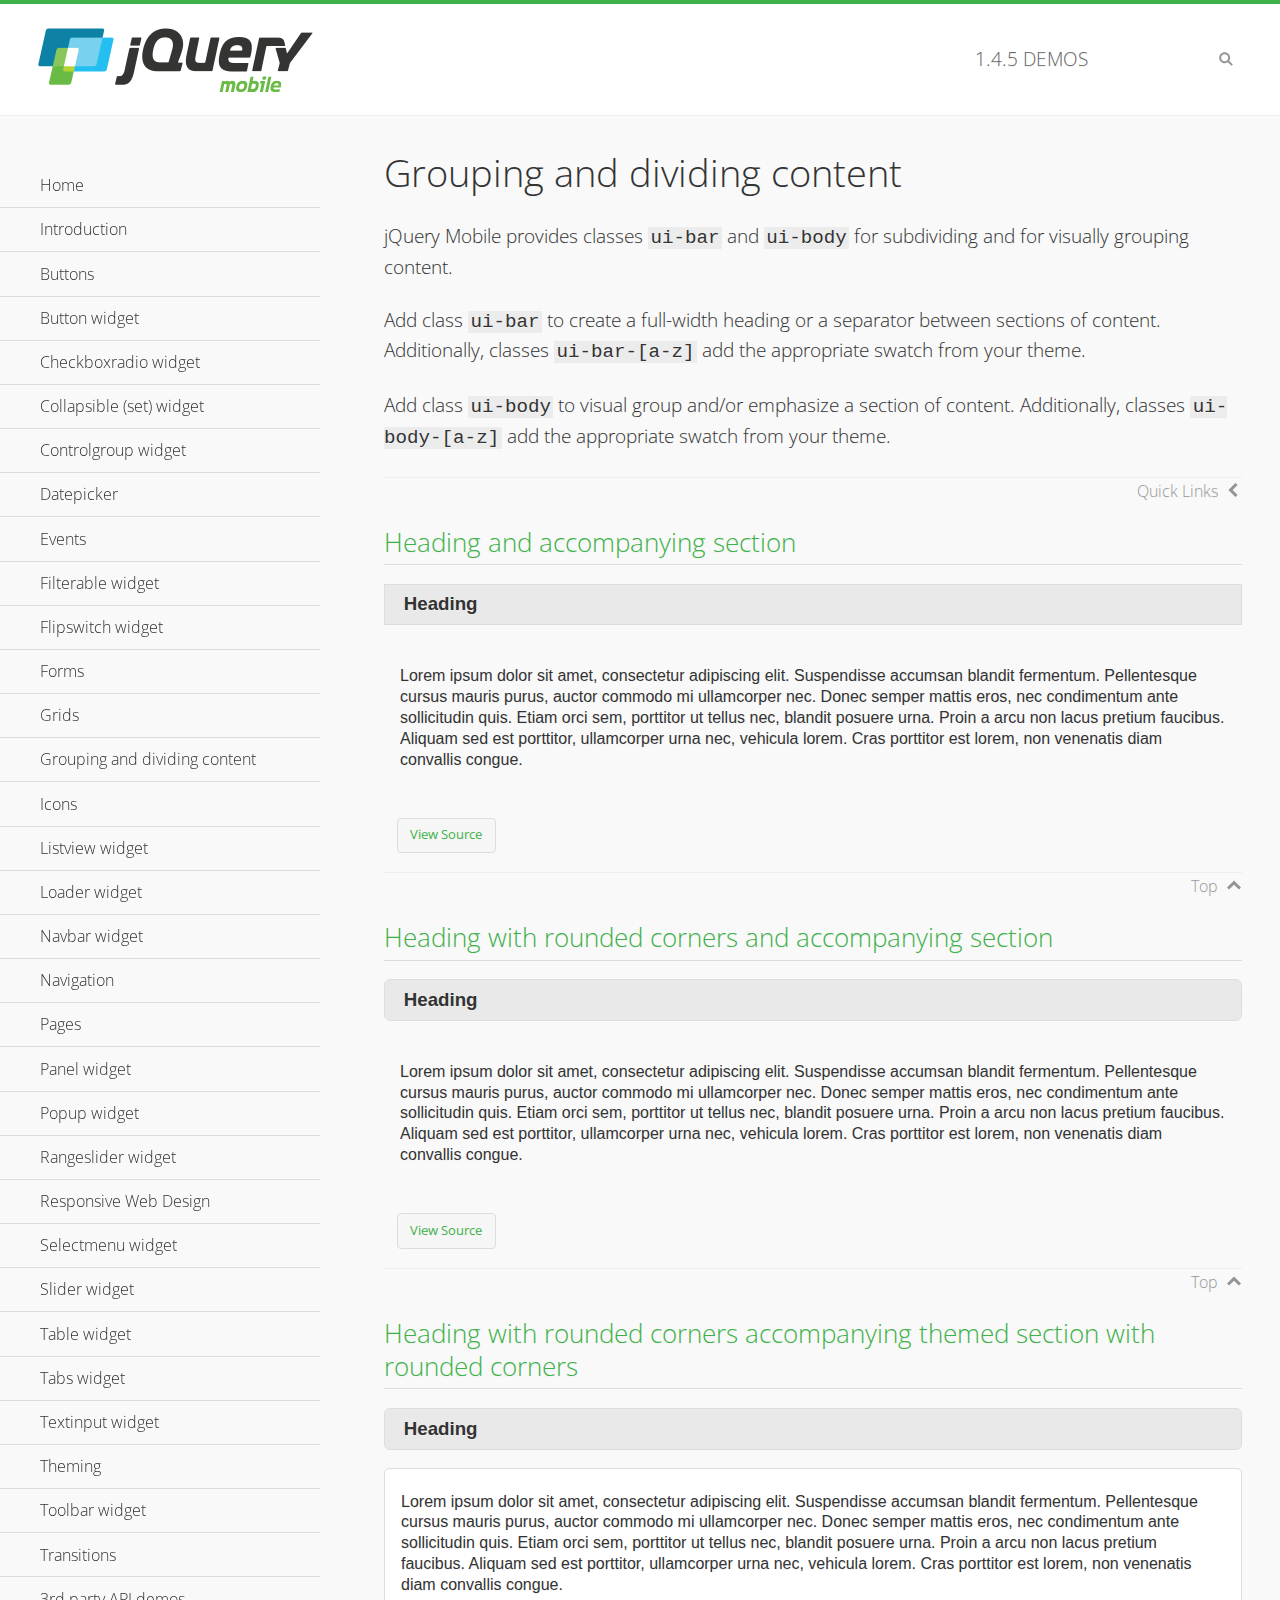
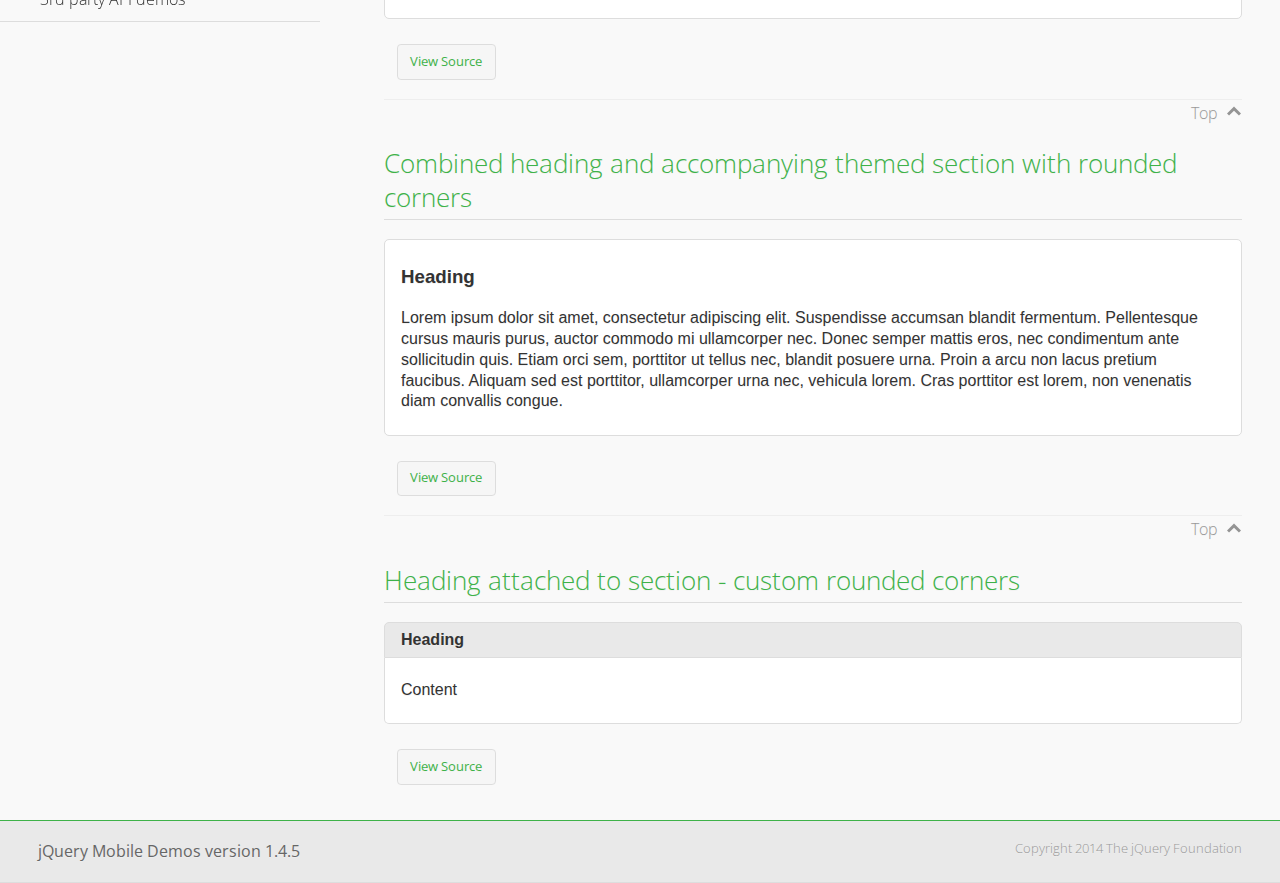
<file: flixme-app/demos/body-bar-classes/index.html>
<!DOCTYPE html>
<html>
	<head>
	<meta charset="utf-8">
	<meta name="viewport" content="width=device-width, initial-scale=1">
	<title>Grouping and dividing content - jQuery Mobile Demos</title>
	<link rel="shortcut icon" href="../favicon.ico">
	<link rel="stylesheet" href="http://fonts.googleapis.com/css?family=Open+Sans:300,400,700">
	<link rel="stylesheet" href="../css/themes/default/jquery.mobile-1.4.5.min.css">
	<link rel="stylesheet" href="../_assets/css/jqm-demos.css">
	<script src="../js/jquery.js"></script>
	<script src="../_assets/js/index.js"></script>
	<script src="../js/jquery.mobile-1.4.5.min.js"></script>
  <style id="combined-heading-and-section">
    .custom-corners .ui-bar {
      -webkit-border-top-left-radius: inherit;
      border-top-left-radius: inherit;
      -webkit-border-top-right-radius: inherit;
      border-top-right-radius: inherit;
    }
    .custom-corners .ui-body {
      border-top-width: 0;
      -webkit-border-bottom-left-radius: inherit;
      border-bottom-left-radius: inherit;
      -webkit-border-bottom-right-radius: inherit;
      border-bottom-right-radius: inherit;
    }
  </style>
</head>
<body>
<div data-role="page" class="jqm-demos" data-quicklinks="true">

	<div data-role="header" class="jqm-header">
		<h2><a href="../" title="jQuery Mobile Demos home"><img src="../_assets/img/jquery-logo.png" alt="jQuery Mobile"></a></h2>
		<p><span class="jqm-version"></span> Demos</p>
		<a href="#" class="jqm-navmenu-link ui-btn ui-btn-icon-notext ui-corner-all ui-icon-bars ui-nodisc-icon ui-alt-icon ui-btn-left">Menu</a>
		<a href="#" class="jqm-search-link ui-btn ui-btn-icon-notext ui-corner-all ui-icon-search ui-nodisc-icon ui-alt-icon ui-btn-right">Search</a>
	</div><!-- /header -->

	<div role="main" class="ui-content jqm-content">

		<h1>Grouping and dividing content</h1>

		<p>jQuery Mobile provides classes <code>ui-bar</code> and <code>ui-body</code> for subdividing and for visually grouping content.</p>
		<p>Add class <code>ui-bar</code> to create a full-width heading or a separator between sections of content. Additionally, classes <code>ui-bar-[a-z]</code> add the appropriate swatch from your theme.</p>
		<p>Add class <code>ui-body</code> to visual group and/or emphasize a section of content. Additionally, classes <code>ui-body-[a-z]</code> add the appropriate swatch from your theme.</p>

		<h2>Heading and accompanying section</h2>

		<div data-demo-html="true">
      <h3 class="ui-bar ui-bar-a">Heading</h3>
			<div class="ui-body">
				<p>Lorem ipsum dolor sit amet, consectetur adipiscing elit. Suspendisse accumsan blandit fermentum. Pellentesque cursus mauris purus, auctor commodo mi ullamcorper nec. Donec semper mattis eros, nec condimentum ante sollicitudin quis. Etiam orci sem, porttitor ut tellus nec, blandit posuere urna. Proin a arcu non lacus pretium faucibus. Aliquam sed est porttitor, ullamcorper urna nec, vehicula lorem. Cras porttitor est lorem, non venenatis diam convallis congue.</p>
			</div>
		</div>

		<h2>Heading with rounded corners and accompanying section</h2>

		<div data-demo-html="true">
      <h3 class="ui-bar ui-bar-a ui-corner-all">Heading</h3>
			<div class="ui-body">
				<p>Lorem ipsum dolor sit amet, consectetur adipiscing elit. Suspendisse accumsan blandit fermentum. Pellentesque cursus mauris purus, auctor commodo mi ullamcorper nec. Donec semper mattis eros, nec condimentum ante sollicitudin quis. Etiam orci sem, porttitor ut tellus nec, blandit posuere urna. Proin a arcu non lacus pretium faucibus. Aliquam sed est porttitor, ullamcorper urna nec, vehicula lorem. Cras porttitor est lorem, non venenatis diam convallis congue.</p>
			</div>
		</div>

		<h2>Heading with rounded corners accompanying themed section with rounded corners</h2>

		<div data-demo-html="true">
      <h3 class="ui-bar ui-bar-a ui-corner-all">Heading</h3>
			<div class="ui-body ui-body-a ui-corner-all">
				<p>Lorem ipsum dolor sit amet, consectetur adipiscing elit. Suspendisse accumsan blandit fermentum. Pellentesque cursus mauris purus, auctor commodo mi ullamcorper nec. Donec semper mattis eros, nec condimentum ante sollicitudin quis. Etiam orci sem, porttitor ut tellus nec, blandit posuere urna. Proin a arcu non lacus pretium faucibus. Aliquam sed est porttitor, ullamcorper urna nec, vehicula lorem. Cras porttitor est lorem, non venenatis diam convallis congue.</p>
			</div>
		</div>

		<h2>Combined heading and accompanying themed section with rounded corners</h2>

		<div data-demo-html="true">
			<div class="ui-body ui-body-a ui-corner-all">
	      <h3>Heading</h3>
				<p>Lorem ipsum dolor sit amet, consectetur adipiscing elit. Suspendisse accumsan blandit fermentum. Pellentesque cursus mauris purus, auctor commodo mi ullamcorper nec. Donec semper mattis eros, nec condimentum ante sollicitudin quis. Etiam orci sem, porttitor ut tellus nec, blandit posuere urna. Proin a arcu non lacus pretium faucibus. Aliquam sed est porttitor, ullamcorper urna nec, vehicula lorem. Cras porttitor est lorem, non venenatis diam convallis congue.</p>
			</div>
		</div>

		<h2>Heading attached to section - custom rounded corners</h2>

		<div data-demo-html="true" data-demo-css="#combined-heading-and-section">
      <div class="ui-corner-all custom-corners">
        <div class="ui-bar ui-bar-a">
          <h3>Heading</h3>
        </div>
        <div class="ui-body ui-body-a">
          <p>Content</p>
        </div>
      </div>
		</div>

	</div><!-- /content -->
	    <div data-role="panel" class="jqm-navmenu-panel" data-position="left" data-display="overlay" data-theme="a">
	    	<ul class="jqm-list ui-alt-icon ui-nodisc-icon">
<li data-filtertext="demos homepage" data-icon="home"><a href=".././">Home</a></li>
<li data-filtertext="introduction overview getting started"><a href="../intro/" data-ajax="false">Introduction</a></li>
<li data-filtertext="buttons button markup buttonmarkup method anchor link button element"><a href="../button-markup/" data-ajax="false">Buttons</a></li>
<li data-filtertext="form button widget input button submit reset"><a href="../button/" data-ajax="false">Button widget</a></li>
<li data-role="collapsible" data-enhanced="true" data-collapsed-icon="carat-d" data-expanded-icon="carat-u" data-iconpos="right" data-inset="false" class="ui-collapsible ui-collapsible-themed-content ui-collapsible-collapsed">
	<h3 class="ui-collapsible-heading ui-collapsible-heading-collapsed">
		<a href="#" class="ui-collapsible-heading-toggle ui-btn ui-btn-icon-right ui-btn-inherit ui-icon-carat-d">
		    Checkboxradio widget<span class="ui-collapsible-heading-status"> click to expand contents</span>
		</a>
	</h3>
	<div class="ui-collapsible-content ui-body-inherit ui-collapsible-content-collapsed" aria-hidden="true">
		<ul>
			<li data-filtertext="form checkboxradio widget checkbox input checkboxes controlgroups"><a href="../checkboxradio-checkbox/" data-ajax="false">Checkboxes</a></li>
			<li data-filtertext="form checkboxradio widget radio input radio buttons controlgroups"><a href="../checkboxradio-radio/" data-ajax="false">Radio buttons</a></li>
		</ul>
	</div>
</li>
<li data-role="collapsible" data-enhanced="true" data-collapsed-icon="carat-d" data-expanded-icon="carat-u" data-iconpos="right" data-inset="false" class="ui-collapsible ui-collapsible-themed-content ui-collapsible-collapsed">
	<h3 class="ui-collapsible-heading ui-collapsible-heading-collapsed">
		<a href="#" class="ui-collapsible-heading-toggle ui-btn ui-btn-icon-right ui-btn-inherit ui-icon-carat-d">
			Collapsible (set) widget<span class="ui-collapsible-heading-status"> click to expand contents</span>
		</a>
	</h3>
	<div class="ui-collapsible-content ui-body-inherit ui-collapsible-content-collapsed" aria-hidden="true">
		<ul>
			<li data-filtertext="collapsibles content formatting"><a href="../collapsible/" data-ajax="false">Collapsible</a></li>
			<li data-filtertext="dynamic collapsible set accordion append expand"><a href="../collapsible-dynamic/" data-ajax="false">Dynamic collapsibles</a></li>
			<li data-filtertext="accordions collapsible set widget content formatting grouped collapsibles"><a href="../collapsibleset/" data-ajax="false">Collapsible set</a></li>
		</ul>
	</div>
</li>
<li data-role="collapsible" data-enhanced="true" data-collapsed-icon="carat-d" data-expanded-icon="carat-u" data-iconpos="right" data-inset="false" class="ui-collapsible ui-collapsible-themed-content ui-collapsible-collapsed">
	<h3 class="ui-collapsible-heading ui-collapsible-heading-collapsed">
		<a href="#" class="ui-collapsible-heading-toggle ui-btn ui-btn-icon-right ui-btn-inherit ui-icon-carat-d">
			Controlgroup widget<span class="ui-collapsible-heading-status"> click to expand contents</span>
		</a>
	</h3>
	<div class="ui-collapsible-content ui-body-inherit ui-collapsible-content-collapsed" aria-hidden="true">
		<ul>
			<li data-filtertext="controlgroups selectmenu checkboxradio input grouped buttons horizontal vertical"><a href="../controlgroup/" data-ajax="false">Controlgroup</a></li>
			<li data-filtertext="dynamic controlgroup dynamically add buttons"><a href="../controlgroup-dynamic/" data-ajax="false">Dynamic controlgroups</a></li>
		</ul>
	</div>
</li>
<li data-filtertext="form datepicker widget date input"><a href="../datepicker/" data-ajax="false">Datepicker</a></li>
<li data-role="collapsible" data-enhanced="true" data-collapsed-icon="carat-d" data-expanded-icon="carat-u" data-iconpos="right" data-inset="false" class="ui-collapsible ui-collapsible-themed-content ui-collapsible-collapsed">
	<h3 class="ui-collapsible-heading ui-collapsible-heading-collapsed">
		<a href="#" class="ui-collapsible-heading-toggle ui-btn ui-btn-icon-right ui-btn-inherit ui-icon-carat-d">
			Events<span class="ui-collapsible-heading-status"> click to expand contents</span>
		</a>
	</h3>
	<div class="ui-collapsible-content ui-body-inherit ui-collapsible-content-collapsed" aria-hidden="true">
		<ul>
			<li data-filtertext="swipe to delete list items listviews swipe events"><a href="../swipe-list/" data-ajax="false">Swipe list items</a></li>
			<li data-filtertext="swipe to navigate swipe page navigation swipe events"><a href="../swipe-page/" data-ajax="false">Swipe page navigation</a></li>
		</ul>
	</div>
</li>
<li data-filtertext="filterable filter elements sorting searching listview table"><a href="../filterable/" data-ajax="false">Filterable widget</a></li>
<li data-filtertext="form flipswitch widget flip toggle switch binary select checkbox input"><a href="../flipswitch/" data-ajax="false">Flipswitch widget</a></li>
<li data-role="collapsible" data-enhanced="true" data-collapsed-icon="carat-d" data-expanded-icon="carat-u" data-iconpos="right" data-inset="false" class="ui-collapsible ui-collapsible-themed-content ui-collapsible-collapsed">
	<h3 class="ui-collapsible-heading ui-collapsible-heading-collapsed">
		<a href="#" class="ui-collapsible-heading-toggle ui-btn ui-btn-icon-right ui-btn-inherit ui-icon-carat-d">
			Forms<span class="ui-collapsible-heading-status"> click to expand contents</span>
		</a>
	</h3>
	<div class="ui-collapsible-content ui-body-inherit ui-collapsible-content-collapsed" aria-hidden="true">
		<ul>
			<li data-filtertext="forms text checkbox radio range button submit reset inputs selects textarea slider flipswitch label form elements"><a href="../forms/" data-ajax="false">Forms</a></li>
			<li data-filtertext="form hide labels hidden accessible ui-hidden-accessible forms"><a href="../forms-label-hidden-accessible/" data-ajax="false">Hide labels</a></li>
			<li data-filtertext="form field containers fieldcontain ui-field-contain forms"><a href="../forms-field-contain/" data-ajax="false">Field containers</a></li>
			<li data-filtertext="forms disabled form elements"><a href="../forms-disabled/" data-ajax="false">Forms disabled</a></li>
			<li data-filtertext="forms gallery examples overview forms text checkbox radio range button submit reset inputs selects textarea slider flipswitch label form elements"><a href="../forms-gallery/" data-ajax="false">Forms gallery</a></li>
		</ul>
	</div>
</li>
<li data-role="collapsible" data-enhanced="true" data-collapsed-icon="carat-d" data-expanded-icon="carat-u" data-iconpos="right" data-inset="false" class="ui-collapsible ui-collapsible-themed-content ui-collapsible-collapsed">
	<h3 class="ui-collapsible-heading ui-collapsible-heading-collapsed">
		<a href="#" class="ui-collapsible-heading-toggle ui-btn ui-btn-icon-right ui-btn-inherit ui-icon-carat-d">
			Grids<span class="ui-collapsible-heading-status"> click to expand contents</span>
		</a>
	</h3>
	<div class="ui-collapsible-content ui-body-inherit ui-collapsible-content-collapsed" aria-hidden="true">
		<ul>
			<li data-filtertext="grids columns blocks content formatting rwd responsive css framework"><a href="../grids/" data-ajax="false">Grids</a></li>
			<li data-filtertext="buttons in grids css framework"><a href="../grids-buttons/" data-ajax="false">Buttons in grids</a></li>
			<li data-filtertext="custom responsive grids rwd css framework"><a href="../grids-custom-responsive/" data-ajax="false">Custom responsive grids</a></li>
		</ul>
	</div>
</li>
<li data-filtertext="blocks content formatting sections heading"><a href="../body-bar-classes/" data-ajax="false">Grouping and dividing content</a></li>
<li data-role="collapsible" data-enhanced="true" data-collapsed-icon="carat-d" data-expanded-icon="carat-u" data-iconpos="right" data-inset="false" class="ui-collapsible ui-collapsible-themed-content ui-collapsible-collapsed">
	<h3 class="ui-collapsible-heading ui-collapsible-heading-collapsed">
		<a href="#" class="ui-collapsible-heading-toggle ui-btn ui-btn-icon-right ui-btn-inherit ui-icon-carat-d">
			Icons<span class="ui-collapsible-heading-status"> click to expand contents</span>
		</a>
	</h3>
	<div class="ui-collapsible-content ui-body-inherit ui-collapsible-content-collapsed" aria-hidden="true">
		<ul>
			<li data-filtertext="button icons svg disc alt custom icon position"><a href="../icons/" data-ajax="false">Icons</a></li>
			<li data-filtertext=""><a href="../icons-grunticon/" data-ajax="false">Grunticon loader</a></li>
		</ul>
	</div>
</li>
<li data-role="collapsible" data-enhanced="true" data-collapsed-icon="carat-d" data-expanded-icon="carat-u" data-iconpos="right" data-inset="false" class="ui-collapsible ui-collapsible-themed-content ui-collapsible-collapsed">
	<h3 class="ui-collapsible-heading ui-collapsible-heading-collapsed">
		<a href="#" class="ui-collapsible-heading-toggle ui-btn ui-btn-icon-right ui-btn-inherit ui-icon-carat-d">
			Listview widget<span class="ui-collapsible-heading-status"> click to expand contents</span>
		</a>
	</h3>
	<div class="ui-collapsible-content ui-body-inherit ui-collapsible-content-collapsed" aria-hidden="true">
		<ul>
			<li data-filtertext="listview widget thumbnails icons nested split button collapsible ul ol"><a href="../listview/" data-ajax="false">Listview</a></li>
			<li data-filtertext="autocomplete filterable reveal listview filtertextbeforefilter placeholder"><a href="../listview-autocomplete/" data-ajax="false">Listview autocomplete</a></li>
			<li data-filtertext="autocomplete filterable reveal listview remote data filtertextbeforefilter placeholder"><a href="../listview-autocomplete-remote/" data-ajax="false">Listview autocomplete remote data</a></li>
			<li data-filtertext="autodividers anchor jump scroll linkbars listview lists ul ol"><a href="../listview-autodividers-linkbar/" data-ajax="false">Listview autodividers linkbar</a></li>
			<li data-filtertext="listview autodividers selector autodividersselector lists ul ol"><a href="../listview-autodividers-selector/" data-ajax="false">Listview autodividers selector</a></li>
			<li data-filtertext="listview nested list items"><a href="../listview-nested-lists/" data-ajax="false">Nested Listviews</a></li>
			<li data-filtertext="listview collapsible list items flat"><a href="../listview-collapsible-item-flat/" data-ajax="false">Listview collapsible list items (flat)</a></li>
			<li data-filtertext="listview collapsible list indented"><a href="../listview-collapsible-item-indented/" data-ajax="false">Listview collapsible list items (indented)</a></li>
			<li data-filtertext="grid listview responsive grids responsive listviews lists ul"><a href="../listview-grid/" data-ajax="false">Listview responsive grid</a></li>
		</ul>
	</div>
</li>
<li data-filtertext="loader widget page loading navigation overlay spinner"><a href="../loader/" data-ajax="false">Loader widget</a></li>
<li data-filtertext="navbar widget navmenu toolbars header footer"><a href="../navbar/" data-ajax="false">Navbar widget</a></li>
<li data-role="collapsible" data-enhanced="true" data-collapsed-icon="carat-d" data-expanded-icon="carat-u" data-iconpos="right" data-inset="false" class="ui-collapsible ui-collapsible-themed-content ui-collapsible-collapsed">
	<h3 class="ui-collapsible-heading ui-collapsible-heading-collapsed">
		<a href="#" class="ui-collapsible-heading-toggle ui-btn ui-btn-icon-right ui-btn-inherit ui-icon-carat-d">
			Navigation<span class="ui-collapsible-heading-status"> click to expand contents</span>
		</a>
	</h3>
	<div class="ui-collapsible-content ui-body-inherit ui-collapsible-content-collapsed" aria-hidden="true">
		<ul>
			<li data-filtertext="ajax navigation navigate widget history event method"><a href="../navigation/" data-ajax="false">Navigation</a></li>
			<li data-filtertext="linking pages page links navigation ajax prefetch cache"><a href="../navigation-linking-pages/" data-ajax="false">Linking pages</a></li>
			<!-- <li data-filtertext="php redirect server redirection server-side navigation"><a href="../navigation-php-redirect/" data-ajax="false">PHP redirect demo</a></li>-->
			<li data-filtertext="navigation redirection hash query"><a href="../navigation-hash-processing/" data-ajax="false">Hash processing demo</a></li>
			<li data-filtertext="navigation redirection hash query"><a href="../page-events/" data-ajax="false">Page Navigation Events</a></li>
		</ul>
	</div>
</li>
<li data-role="collapsible" data-enhanced="true" data-collapsed-icon="carat-d" data-expanded-icon="carat-u" data-iconpos="right" data-inset="false" class="ui-collapsible ui-collapsible-themed-content ui-collapsible-collapsed">
	<h3 class="ui-collapsible-heading ui-collapsible-heading-collapsed">
		<a href="#" class="ui-collapsible-heading-toggle ui-btn ui-btn-icon-right ui-btn-inherit ui-icon-carat-d">
			Pages<span class="ui-collapsible-heading-status"> click to expand contents</span>
		</a>
	</h3>
	<div class="ui-collapsible-content ui-body-inherit ui-collapsible-content-collapsed" aria-hidden="true">
		<ul>
			<li data-filtertext="pages page widget ajax navigation"><a href="../pages/" data-ajax="false">Pages</a></li>
			<li data-filtertext="single page"><a href="../pages-single-page/" data-ajax="false">Single page</a></li>
			<li data-filtertext="multipage multi-page page"><a href="../pages-multi-page/" data-ajax="false">Multi-page template</a></li>
			<li data-filtertext="dialog page widget modal popup"><a href="../pages-dialog/" data-ajax="false">Dialog page</a></li>
		</ul>
	</div>
</li>
<li data-role="collapsible" data-enhanced="true" data-collapsed-icon="carat-d" data-expanded-icon="carat-u" data-iconpos="right" data-inset="false" class="ui-collapsible ui-collapsible-themed-content ui-collapsible-collapsed">
	<h3 class="ui-collapsible-heading ui-collapsible-heading-collapsed">
		<a href="#" class="ui-collapsible-heading-toggle ui-btn ui-btn-icon-right ui-btn-inherit ui-icon-carat-d">
			Panel widget<span class="ui-collapsible-heading-status"> click to expand contents</span>
		</a>
	</h3>
	<div class="ui-collapsible-content ui-body-inherit ui-collapsible-content-collapsed" aria-hidden="true">
		<ul>
			<li data-filtertext="panel widget sliding panels reveal push overlay responsive"><a href="../panel/" data-ajax="false">Panel</a></li>
			<li data-filtertext=""><a href="../panel-external/" data-ajax="false">External panels</a></li>
			<li data-filtertext="panel "><a href="../panel-fixed/" data-ajax="false">Fixed panels</a></li>
			<li data-filtertext="panel slide panels sliding panels shadow rwd responsive breakpoint"><a href="../panel-responsive/" data-ajax="false">Panels responsive</a></li>
			<li data-filtertext="panel custom style custom panel width reveal shadow listview panel styling page background wrapper"><a href="../panel-styling/" data-ajax="false">Custom panel style</a></li>
			<li data-filtertext="panel open on swipe"><a href="../panel-swipe-open/" data-ajax="false">Panel open on swipe</a></li>
			<li data-filtertext="panels outside page internal external toolbars"><a href="../panel-external-internal/" data-ajax="false">Panel external and internal</a></li>
		</ul>
	</div>
</li>
<li data-role="collapsible" data-enhanced="true" data-collapsed-icon="carat-d" data-expanded-icon="carat-u" data-iconpos="right" data-inset="false" class="ui-collapsible ui-collapsible-themed-content ui-collapsible-collapsed">
	<h3 class="ui-collapsible-heading ui-collapsible-heading-collapsed">
		<a href="#" class="ui-collapsible-heading-toggle ui-btn ui-btn-icon-right ui-btn-inherit ui-icon-carat-d">
			Popup widget<span class="ui-collapsible-heading-status"> click to expand contents</span>
		</a>
	</h3>
	<div class="ui-collapsible-content ui-body-inherit ui-collapsible-content-collapsed" aria-hidden="true">
		<ul>
			<li data-filtertext="popup widget popups dialog modal transition tooltip lightbox form overlay screen flip pop fade transition"><a href="../popup/" data-ajax="false">Popup</a></li>
			<li data-filtertext="popup alignment position"><a href="../popup-alignment/" data-ajax="false">Popup alignment</a></li>
			<li data-filtertext="popup arrow size popups popover"><a href="../popup-arrow-size/" data-ajax="false">Popup arrow size</a></li>
			<li data-filtertext="dynamic popups popup images lightbox"><a href="../popup-dynamic/" data-ajax="false">Dynamic popups</a></li>
			<li data-filtertext="popups with iframes scaling"><a href="../popup-iframe/" data-ajax="false">Popups with iframes</a></li>
			<li data-filtertext="popup image scaling"><a href="../popup-image-scaling/" data-ajax="false">Popup image scaling</a></li>
			<li data-filtertext="external popup outside multi-page"><a href="../popup-outside-multipage/" data-ajax="false">Popup outside multi-page</a></li>
		</ul>
	</div>
</li>
<li data-filtertext="form rangeslider widget dual sliders dual handle sliders range input"><a href="../rangeslider/" data-ajax="false">Rangeslider widget</a></li>
<li data-filtertext="responsive web design rwd adaptive progressive enhancement PE accessible mobile breakpoints media query media queries"><a href="../rwd/" data-ajax="false">Responsive Web Design</a></li>
<li data-role="collapsible" data-enhanced="true" data-collapsed-icon="carat-d" data-expanded-icon="carat-u" data-iconpos="right" data-inset="false" class="ui-collapsible ui-collapsible-themed-content ui-collapsible-collapsed">
	<h3 class="ui-collapsible-heading ui-collapsible-heading-collapsed">
		<a href="#" class="ui-collapsible-heading-toggle ui-btn ui-btn-icon-right ui-btn-inherit ui-icon-carat-d">
			Selectmenu widget<span class="ui-collapsible-heading-status"> click to expand contents</span>
		</a>
	</h3>
	<div class="ui-collapsible-content ui-body-inherit ui-collapsible-content-collapsed" aria-hidden="true">
		<ul>
			<li data-filtertext="form selectmenu widget select input custom select menu selects"><a href="../selectmenu/" data-ajax="false">Selectmenu</a></li>
			<li data-filtertext="form custom select menu selectmenu widget custom menu option optgroup multiple selects"><a href="../selectmenu-custom/" data-ajax="false">Custom select menu</a></li>
			<li data-filtertext="filterable select filter popup dialog"><a href="../selectmenu-custom-filter/" data-ajax="false">Custom select menu with filter</a></li>
		</ul>
	</div>
</li>
<li data-role="collapsible" data-enhanced="true" data-collapsed-icon="carat-d" data-expanded-icon="carat-u" data-iconpos="right" data-inset="false" class="ui-collapsible ui-collapsible-themed-content ui-collapsible-collapsed">
	<h3 class="ui-collapsible-heading ui-collapsible-heading-collapsed">
		<a href="#" class="ui-collapsible-heading-toggle ui-btn ui-btn-icon-right ui-btn-inherit ui-icon-carat-d">
			Slider widget<span class="ui-collapsible-heading-status"> click to expand contents</span>
		</a>
	</h3>
	<div class="ui-collapsible-content ui-body-inherit ui-collapsible-content-collapsed" aria-hidden="true">
		<ul>
			<li data-filtertext="form slider widget range input single sliders"><a href="../slider/" data-ajax="false">Slider</a></li>
			<li data-filtertext="form slider widget flipswitch slider binary select flip toggle switch"><a href="../slider-flipswitch/" data-ajax="false">Slider flip toggle switch</a></li>
			<li data-filtertext="form slider tooltip handle value input range sliders"><a href="../slider-tooltip/" data-ajax="false">Slider tooltip</a></li>
		</ul>
	</div>
</li>
<li data-role="collapsible" data-enhanced="true" data-collapsed-icon="carat-d" data-expanded-icon="carat-u" data-iconpos="right" data-inset="false" class="ui-collapsible ui-collapsible-themed-content ui-collapsible-collapsed">
	<h3 class="ui-collapsible-heading ui-collapsible-heading-collapsed">
		<a href="#" class="ui-collapsible-heading-toggle ui-btn ui-btn-icon-right ui-btn-inherit ui-icon-carat-d">
			Table widget<span class="ui-collapsible-heading-status"> click to expand contents</span>
		</a>
	</h3>
	<div class="ui-collapsible-content ui-body-inherit ui-collapsible-content-collapsed" aria-hidden="true">
		<ul>
			<li data-filtertext="table widget reflow column toggle th td responsive tables rwd hide show tabular"><a href="../table-column-toggle/" data-ajax="false">Table Column Toggle</a></li>
			<li data-filtertext="table column toggle phone comparison demo"><a href="../table-column-toggle-example/" data-ajax="false">Table Column Toggle demo</a></li>
			<li data-filtertext="responsive tables table column toggle heading groups rwd breakpoint"><a href="../table-column-toggle-heading-groups/" data-ajax="false">Table Column Toggle heading groups</a></li>
			<li data-filtertext="responsive tables table column toggle hide rwd breakpoint customization options"><a href="../table-column-toggle-options/" data-ajax="false">Table Column Toggle options</a></li>
			<li data-filtertext="table reflow th td responsive rwd columns tabular"><a href="../table-reflow/" data-ajax="false">Table Reflow</a></li>
			<li data-filtertext="responsive tables table reflow heading groups rwd breakpoint"><a href="../table-reflow-heading-groups/" data-ajax="false">Table Reflow heading groups</a></li>
			<li data-filtertext="responsive tables table reflow stripes strokes table style"><a href="../table-reflow-stripes-strokes/" data-ajax="false">Table Reflow stripes and strokes</a></li>
			<li data-filtertext="responsive tables table reflow stack custom styles"><a href="../table-reflow-styling/" data-ajax="false">Table Reflow custom styles</a></li>
		</ul>
	</div>
</li>
<li data-filtertext="ui tabs widget"><a href="../tabs/" data-ajax="false">Tabs widget</a></li>
<li data-filtertext="form textinput widget text input textarea number date time tel email file color password"><a href="../textinput/" data-ajax="false">Textinput widget</a></li>
<li data-role="collapsible" data-enhanced="true" data-collapsed-icon="carat-d" data-expanded-icon="carat-u" data-iconpos="right" data-inset="false" class="ui-collapsible ui-collapsible-themed-content ui-collapsible-collapsed">
	<h3 class="ui-collapsible-heading ui-collapsible-heading-collapsed">
		<a href="#" class="ui-collapsible-heading-toggle ui-btn ui-btn-icon-right ui-btn-inherit ui-icon-carat-d">
			Theming<span class="ui-collapsible-heading-status"> click to expand contents</span>
		</a>
	</h3>
	<div class="ui-collapsible-content ui-body-inherit ui-collapsible-content-collapsed" aria-hidden="true">
		<ul>
			<li data-filtertext="default theme swatches theming style css"><a href="../theme-default/" data-ajax="false">Default theme</a></li>
			<li data-filtertext="classic theme old theme swatches theming style css"><a href="../theme-classic/" data-ajax="false">Classic theme</a></li>
		</ul>
	</div>
</li>
<li data-role="collapsible" data-enhanced="true" data-collapsed-icon="carat-d" data-expanded-icon="carat-u" data-iconpos="right" data-inset="false" class="ui-collapsible ui-collapsible-themed-content ui-collapsible-collapsed">
	<h3 class="ui-collapsible-heading ui-collapsible-heading-collapsed">
		<a href="#" class="ui-collapsible-heading-toggle ui-btn ui-btn-icon-right ui-btn-inherit ui-icon-carat-d">
			Toolbar widget<span class="ui-collapsible-heading-status"> click to expand contents</span>
		</a>
	</h3>
	<div class="ui-collapsible-content ui-body-inherit ui-collapsible-content-collapsed" aria-hidden="true">
		<ul>
			<li data-filtertext="toolbar widget header footer toolbars fixed fullscreen external sections"><a href="../toolbar/" data-ajax="false">Toolbar</a></li>
			<li data-filtertext="dynamic toolbars dynamically add toolbar header footer"><a href="../toolbar-dynamic/" data-ajax="false">Dynamic toolbars</a></li>
			<li data-filtertext="external toolbars header footer"><a href="../toolbar-external/" data-ajax="false">External toolbars</a></li>
			<li data-filtertext="fixed toolbars header footer"><a href="../toolbar-fixed/" data-ajax="false">Fixed toolbars</a></li>
			<li data-filtertext="fixed fullscreen toolbars header footer"><a href="../toolbar-fixed-fullscreen/" data-ajax="false">Fullscreen toolbars</a></li>
			<li data-filtertext="external fixed toolbars header footer"><a href="../toolbar-fixed-external/" data-ajax="false">Fixed external toolbars</a></li>
			<li data-filtertext="external persistent toolbars header footer navbar navmenu"><a href="../toolbar-fixed-persistent/" data-ajax="false">Persistent toolbars</a></li>
			<li data-filtertext="external ajax optimized toolbars persistent toolbars header footer navbar"><a href="../toolbar-fixed-persistent-optimized/" data-ajax="false">Ajax optimized toolbars</a></li>
			<li data-filtertext="form in toolbars header footer"><a href="../toolbar-fixed-forms/" data-ajax="false">Form in toolbar</a></li>
		</ul>
	</div>
</li>
<li data-filtertext="page transitions animated pages popup navigation flip slide fade pop"><a href="../transitions/" data-ajax="false">Transitions</a></li>
<li data-role="collapsible" data-enhanced="true" data-collapsed-icon="carat-d" data-expanded-icon="carat-u" data-iconpos="right" data-inset="false" class="ui-collapsible ui-collapsible-themed-content ui-collapsible-collapsed">
	<h3 class="ui-collapsible-heading ui-collapsible-heading-collapsed">
		<a href="#" class="ui-collapsible-heading-toggle ui-btn ui-btn-icon-right ui-btn-inherit ui-icon-carat-d">
			3rd party API demos<span class="ui-collapsible-heading-status"> click to expand contents</span>
		</a>
	</h3>
	<div class="ui-collapsible-content ui-body-inherit ui-collapsible-content-collapsed" aria-hidden="true">
		<ul>
			<li data-filtertext="backbone requirejs navigation router"><a href="../backbone-requirejs/" data-ajax="false">Backbone RequireJS</a></li>
			<li data-filtertext="google maps geolocation demo"><a href="../map-geolocation/" data-ajax="false">Google Maps geolocation</a></li>
			<li data-filtertext="google maps hybrid"><a href="../map-list-toggle/" data-ajax="false">Google Maps list toggle</a></li>
		</ul>
	</div>
</li>



		     </ul>
		</div><!-- /panel -->


	<div data-role="footer" data-position="fixed" data-tap-toggle="false" class="jqm-footer">
		<p>jQuery Mobile Demos version <span class="jqm-version"></span></p>
		<p>Copyright 2014 The jQuery Foundation</p>
	</div><!-- /footer -->
	<!-- TODO: This should become an external panel so we can add input to markup (unique ID) -->
    <div data-role="panel" class="jqm-search-panel" data-position="right" data-display="overlay" data-theme="a">
		<div class="jqm-search">
			<ul class="jqm-list" data-filter-placeholder="Search demos..." data-filter-reveal="true">
<li data-filtertext="demos homepage" data-icon="home"><a href=".././">Home</a></li>
<li data-filtertext="introduction overview getting started"><a href="../intro/" data-ajax="false">Introduction</a></li>
<li data-filtertext="buttons button markup buttonmarkup method anchor link button element"><a href="../button-markup/" data-ajax="false">Buttons</a></li>
<li data-filtertext="form button widget input button submit reset"><a href="../button/" data-ajax="false">Button widget</a></li>
<li data-role="collapsible" data-enhanced="true" data-collapsed-icon="carat-d" data-expanded-icon="carat-u" data-iconpos="right" data-inset="false" class="ui-collapsible ui-collapsible-themed-content ui-collapsible-collapsed">
	<h3 class="ui-collapsible-heading ui-collapsible-heading-collapsed">
		<a href="#" class="ui-collapsible-heading-toggle ui-btn ui-btn-icon-right ui-btn-inherit ui-icon-carat-d">
		    Checkboxradio widget<span class="ui-collapsible-heading-status"> click to expand contents</span>
		</a>
	</h3>
	<div class="ui-collapsible-content ui-body-inherit ui-collapsible-content-collapsed" aria-hidden="true">
		<ul>
			<li data-filtertext="form checkboxradio widget checkbox input checkboxes controlgroups"><a href="../checkboxradio-checkbox/" data-ajax="false">Checkboxes</a></li>
			<li data-filtertext="form checkboxradio widget radio input radio buttons controlgroups"><a href="../checkboxradio-radio/" data-ajax="false">Radio buttons</a></li>
		</ul>
	</div>
</li>
<li data-role="collapsible" data-enhanced="true" data-collapsed-icon="carat-d" data-expanded-icon="carat-u" data-iconpos="right" data-inset="false" class="ui-collapsible ui-collapsible-themed-content ui-collapsible-collapsed">
	<h3 class="ui-collapsible-heading ui-collapsible-heading-collapsed">
		<a href="#" class="ui-collapsible-heading-toggle ui-btn ui-btn-icon-right ui-btn-inherit ui-icon-carat-d">
			Collapsible (set) widget<span class="ui-collapsible-heading-status"> click to expand contents</span>
		</a>
	</h3>
	<div class="ui-collapsible-content ui-body-inherit ui-collapsible-content-collapsed" aria-hidden="true">
		<ul>
			<li data-filtertext="collapsibles content formatting"><a href="../collapsible/" data-ajax="false">Collapsible</a></li>
			<li data-filtertext="dynamic collapsible set accordion append expand"><a href="../collapsible-dynamic/" data-ajax="false">Dynamic collapsibles</a></li>
			<li data-filtertext="accordions collapsible set widget content formatting grouped collapsibles"><a href="../collapsibleset/" data-ajax="false">Collapsible set</a></li>
		</ul>
	</div>
</li>
<li data-role="collapsible" data-enhanced="true" data-collapsed-icon="carat-d" data-expanded-icon="carat-u" data-iconpos="right" data-inset="false" class="ui-collapsible ui-collapsible-themed-content ui-collapsible-collapsed">
	<h3 class="ui-collapsible-heading ui-collapsible-heading-collapsed">
		<a href="#" class="ui-collapsible-heading-toggle ui-btn ui-btn-icon-right ui-btn-inherit ui-icon-carat-d">
			Controlgroup widget<span class="ui-collapsible-heading-status"> click to expand contents</span>
		</a>
	</h3>
	<div class="ui-collapsible-content ui-body-inherit ui-collapsible-content-collapsed" aria-hidden="true">
		<ul>
			<li data-filtertext="controlgroups selectmenu checkboxradio input grouped buttons horizontal vertical"><a href="../controlgroup/" data-ajax="false">Controlgroup</a></li>
			<li data-filtertext="dynamic controlgroup dynamically add buttons"><a href="../controlgroup-dynamic/" data-ajax="false">Dynamic controlgroups</a></li>
		</ul>
	</div>
</li>
<li data-filtertext="form datepicker widget date input"><a href="../datepicker/" data-ajax="false">Datepicker</a></li>
<li data-role="collapsible" data-enhanced="true" data-collapsed-icon="carat-d" data-expanded-icon="carat-u" data-iconpos="right" data-inset="false" class="ui-collapsible ui-collapsible-themed-content ui-collapsible-collapsed">
	<h3 class="ui-collapsible-heading ui-collapsible-heading-collapsed">
		<a href="#" class="ui-collapsible-heading-toggle ui-btn ui-btn-icon-right ui-btn-inherit ui-icon-carat-d">
			Events<span class="ui-collapsible-heading-status"> click to expand contents</span>
		</a>
	</h3>
	<div class="ui-collapsible-content ui-body-inherit ui-collapsible-content-collapsed" aria-hidden="true">
		<ul>
			<li data-filtertext="swipe to delete list items listviews swipe events"><a href="../swipe-list/" data-ajax="false">Swipe list items</a></li>
			<li data-filtertext="swipe to navigate swipe page navigation swipe events"><a href="../swipe-page/" data-ajax="false">Swipe page navigation</a></li>
		</ul>
	</div>
</li>
<li data-filtertext="filterable filter elements sorting searching listview table"><a href="../filterable/" data-ajax="false">Filterable widget</a></li>
<li data-filtertext="form flipswitch widget flip toggle switch binary select checkbox input"><a href="../flipswitch/" data-ajax="false">Flipswitch widget</a></li>
<li data-role="collapsible" data-enhanced="true" data-collapsed-icon="carat-d" data-expanded-icon="carat-u" data-iconpos="right" data-inset="false" class="ui-collapsible ui-collapsible-themed-content ui-collapsible-collapsed">
	<h3 class="ui-collapsible-heading ui-collapsible-heading-collapsed">
		<a href="#" class="ui-collapsible-heading-toggle ui-btn ui-btn-icon-right ui-btn-inherit ui-icon-carat-d">
			Forms<span class="ui-collapsible-heading-status"> click to expand contents</span>
		</a>
	</h3>
	<div class="ui-collapsible-content ui-body-inherit ui-collapsible-content-collapsed" aria-hidden="true">
		<ul>
			<li data-filtertext="forms text checkbox radio range button submit reset inputs selects textarea slider flipswitch label form elements"><a href="../forms/" data-ajax="false">Forms</a></li>
			<li data-filtertext="form hide labels hidden accessible ui-hidden-accessible forms"><a href="../forms-label-hidden-accessible/" data-ajax="false">Hide labels</a></li>
			<li data-filtertext="form field containers fieldcontain ui-field-contain forms"><a href="../forms-field-contain/" data-ajax="false">Field containers</a></li>
			<li data-filtertext="forms disabled form elements"><a href="../forms-disabled/" data-ajax="false">Forms disabled</a></li>
			<li data-filtertext="forms gallery examples overview forms text checkbox radio range button submit reset inputs selects textarea slider flipswitch label form elements"><a href="../forms-gallery/" data-ajax="false">Forms gallery</a></li>
		</ul>
	</div>
</li>
<li data-role="collapsible" data-enhanced="true" data-collapsed-icon="carat-d" data-expanded-icon="carat-u" data-iconpos="right" data-inset="false" class="ui-collapsible ui-collapsible-themed-content ui-collapsible-collapsed">
	<h3 class="ui-collapsible-heading ui-collapsible-heading-collapsed">
		<a href="#" class="ui-collapsible-heading-toggle ui-btn ui-btn-icon-right ui-btn-inherit ui-icon-carat-d">
			Grids<span class="ui-collapsible-heading-status"> click to expand contents</span>
		</a>
	</h3>
	<div class="ui-collapsible-content ui-body-inherit ui-collapsible-content-collapsed" aria-hidden="true">
		<ul>
			<li data-filtertext="grids columns blocks content formatting rwd responsive css framework"><a href="../grids/" data-ajax="false">Grids</a></li>
			<li data-filtertext="buttons in grids css framework"><a href="../grids-buttons/" data-ajax="false">Buttons in grids</a></li>
			<li data-filtertext="custom responsive grids rwd css framework"><a href="../grids-custom-responsive/" data-ajax="false">Custom responsive grids</a></li>
		</ul>
	</div>
</li>
<li data-filtertext="blocks content formatting sections heading"><a href="../body-bar-classes/" data-ajax="false">Grouping and dividing content</a></li>
<li data-role="collapsible" data-enhanced="true" data-collapsed-icon="carat-d" data-expanded-icon="carat-u" data-iconpos="right" data-inset="false" class="ui-collapsible ui-collapsible-themed-content ui-collapsible-collapsed">
	<h3 class="ui-collapsible-heading ui-collapsible-heading-collapsed">
		<a href="#" class="ui-collapsible-heading-toggle ui-btn ui-btn-icon-right ui-btn-inherit ui-icon-carat-d">
			Icons<span class="ui-collapsible-heading-status"> click to expand contents</span>
		</a>
	</h3>
	<div class="ui-collapsible-content ui-body-inherit ui-collapsible-content-collapsed" aria-hidden="true">
		<ul>
			<li data-filtertext="button icons svg disc alt custom icon position"><a href="../icons/" data-ajax="false">Icons</a></li>
			<li data-filtertext=""><a href="../icons-grunticon/" data-ajax="false">Grunticon loader</a></li>
		</ul>
	</div>
</li>
<li data-role="collapsible" data-enhanced="true" data-collapsed-icon="carat-d" data-expanded-icon="carat-u" data-iconpos="right" data-inset="false" class="ui-collapsible ui-collapsible-themed-content ui-collapsible-collapsed">
	<h3 class="ui-collapsible-heading ui-collapsible-heading-collapsed">
		<a href="#" class="ui-collapsible-heading-toggle ui-btn ui-btn-icon-right ui-btn-inherit ui-icon-carat-d">
			Listview widget<span class="ui-collapsible-heading-status"> click to expand contents</span>
		</a>
	</h3>
	<div class="ui-collapsible-content ui-body-inherit ui-collapsible-content-collapsed" aria-hidden="true">
		<ul>
			<li data-filtertext="listview widget thumbnails icons nested split button collapsible ul ol"><a href="../listview/" data-ajax="false">Listview</a></li>
			<li data-filtertext="autocomplete filterable reveal listview filtertextbeforefilter placeholder"><a href="../listview-autocomplete/" data-ajax="false">Listview autocomplete</a></li>
			<li data-filtertext="autocomplete filterable reveal listview remote data filtertextbeforefilter placeholder"><a href="../listview-autocomplete-remote/" data-ajax="false">Listview autocomplete remote data</a></li>
			<li data-filtertext="autodividers anchor jump scroll linkbars listview lists ul ol"><a href="../listview-autodividers-linkbar/" data-ajax="false">Listview autodividers linkbar</a></li>
			<li data-filtertext="listview autodividers selector autodividersselector lists ul ol"><a href="../listview-autodividers-selector/" data-ajax="false">Listview autodividers selector</a></li>
			<li data-filtertext="listview nested list items"><a href="../listview-nested-lists/" data-ajax="false">Nested Listviews</a></li>
			<li data-filtertext="listview collapsible list items flat"><a href="../listview-collapsible-item-flat/" data-ajax="false">Listview collapsible list items (flat)</a></li>
			<li data-filtertext="listview collapsible list indented"><a href="../listview-collapsible-item-indented/" data-ajax="false">Listview collapsible list items (indented)</a></li>
			<li data-filtertext="grid listview responsive grids responsive listviews lists ul"><a href="../listview-grid/" data-ajax="false">Listview responsive grid</a></li>
		</ul>
	</div>
</li>
<li data-filtertext="loader widget page loading navigation overlay spinner"><a href="../loader/" data-ajax="false">Loader widget</a></li>
<li data-filtertext="navbar widget navmenu toolbars header footer"><a href="../navbar/" data-ajax="false">Navbar widget</a></li>
<li data-role="collapsible" data-enhanced="true" data-collapsed-icon="carat-d" data-expanded-icon="carat-u" data-iconpos="right" data-inset="false" class="ui-collapsible ui-collapsible-themed-content ui-collapsible-collapsed">
	<h3 class="ui-collapsible-heading ui-collapsible-heading-collapsed">
		<a href="#" class="ui-collapsible-heading-toggle ui-btn ui-btn-icon-right ui-btn-inherit ui-icon-carat-d">
			Navigation<span class="ui-collapsible-heading-status"> click to expand contents</span>
		</a>
	</h3>
	<div class="ui-collapsible-content ui-body-inherit ui-collapsible-content-collapsed" aria-hidden="true">
		<ul>
			<li data-filtertext="ajax navigation navigate widget history event method"><a href="../navigation/" data-ajax="false">Navigation</a></li>
			<li data-filtertext="linking pages page links navigation ajax prefetch cache"><a href="../navigation-linking-pages/" data-ajax="false">Linking pages</a></li>
			<!-- <li data-filtertext="php redirect server redirection server-side navigation"><a href="../navigation-php-redirect/" data-ajax="false">PHP redirect demo</a></li>-->
			<li data-filtertext="navigation redirection hash query"><a href="../navigation-hash-processing/" data-ajax="false">Hash processing demo</a></li>
			<li data-filtertext="navigation redirection hash query"><a href="../page-events/" data-ajax="false">Page Navigation Events</a></li>
		</ul>
	</div>
</li>
<li data-role="collapsible" data-enhanced="true" data-collapsed-icon="carat-d" data-expanded-icon="carat-u" data-iconpos="right" data-inset="false" class="ui-collapsible ui-collapsible-themed-content ui-collapsible-collapsed">
	<h3 class="ui-collapsible-heading ui-collapsible-heading-collapsed">
		<a href="#" class="ui-collapsible-heading-toggle ui-btn ui-btn-icon-right ui-btn-inherit ui-icon-carat-d">
			Pages<span class="ui-collapsible-heading-status"> click to expand contents</span>
		</a>
	</h3>
	<div class="ui-collapsible-content ui-body-inherit ui-collapsible-content-collapsed" aria-hidden="true">
		<ul>
			<li data-filtertext="pages page widget ajax navigation"><a href="../pages/" data-ajax="false">Pages</a></li>
			<li data-filtertext="single page"><a href="../pages-single-page/" data-ajax="false">Single page</a></li>
			<li data-filtertext="multipage multi-page page"><a href="../pages-multi-page/" data-ajax="false">Multi-page template</a></li>
			<li data-filtertext="dialog page widget modal popup"><a href="../pages-dialog/" data-ajax="false">Dialog page</a></li>
		</ul>
	</div>
</li>
<li data-role="collapsible" data-enhanced="true" data-collapsed-icon="carat-d" data-expanded-icon="carat-u" data-iconpos="right" data-inset="false" class="ui-collapsible ui-collapsible-themed-content ui-collapsible-collapsed">
	<h3 class="ui-collapsible-heading ui-collapsible-heading-collapsed">
		<a href="#" class="ui-collapsible-heading-toggle ui-btn ui-btn-icon-right ui-btn-inherit ui-icon-carat-d">
			Panel widget<span class="ui-collapsible-heading-status"> click to expand contents</span>
		</a>
	</h3>
	<div class="ui-collapsible-content ui-body-inherit ui-collapsible-content-collapsed" aria-hidden="true">
		<ul>
			<li data-filtertext="panel widget sliding panels reveal push overlay responsive"><a href="../panel/" data-ajax="false">Panel</a></li>
			<li data-filtertext=""><a href="../panel-external/" data-ajax="false">External panels</a></li>
			<li data-filtertext="panel "><a href="../panel-fixed/" data-ajax="false">Fixed panels</a></li>
			<li data-filtertext="panel slide panels sliding panels shadow rwd responsive breakpoint"><a href="../panel-responsive/" data-ajax="false">Panels responsive</a></li>
			<li data-filtertext="panel custom style custom panel width reveal shadow listview panel styling page background wrapper"><a href="../panel-styling/" data-ajax="false">Custom panel style</a></li>
			<li data-filtertext="panel open on swipe"><a href="../panel-swipe-open/" data-ajax="false">Panel open on swipe</a></li>
			<li data-filtertext="panels outside page internal external toolbars"><a href="../panel-external-internal/" data-ajax="false">Panel external and internal</a></li>
		</ul>
	</div>
</li>
<li data-role="collapsible" data-enhanced="true" data-collapsed-icon="carat-d" data-expanded-icon="carat-u" data-iconpos="right" data-inset="false" class="ui-collapsible ui-collapsible-themed-content ui-collapsible-collapsed">
	<h3 class="ui-collapsible-heading ui-collapsible-heading-collapsed">
		<a href="#" class="ui-collapsible-heading-toggle ui-btn ui-btn-icon-right ui-btn-inherit ui-icon-carat-d">
			Popup widget<span class="ui-collapsible-heading-status"> click to expand contents</span>
		</a>
	</h3>
	<div class="ui-collapsible-content ui-body-inherit ui-collapsible-content-collapsed" aria-hidden="true">
		<ul>
			<li data-filtertext="popup widget popups dialog modal transition tooltip lightbox form overlay screen flip pop fade transition"><a href="../popup/" data-ajax="false">Popup</a></li>
			<li data-filtertext="popup alignment position"><a href="../popup-alignment/" data-ajax="false">Popup alignment</a></li>
			<li data-filtertext="popup arrow size popups popover"><a href="../popup-arrow-size/" data-ajax="false">Popup arrow size</a></li>
			<li data-filtertext="dynamic popups popup images lightbox"><a href="../popup-dynamic/" data-ajax="false">Dynamic popups</a></li>
			<li data-filtertext="popups with iframes scaling"><a href="../popup-iframe/" data-ajax="false">Popups with iframes</a></li>
			<li data-filtertext="popup image scaling"><a href="../popup-image-scaling/" data-ajax="false">Popup image scaling</a></li>
			<li data-filtertext="external popup outside multi-page"><a href="../popup-outside-multipage/" data-ajax="false">Popup outside multi-page</a></li>
		</ul>
	</div>
</li>
<li data-filtertext="form rangeslider widget dual sliders dual handle sliders range input"><a href="../rangeslider/" data-ajax="false">Rangeslider widget</a></li>
<li data-filtertext="responsive web design rwd adaptive progressive enhancement PE accessible mobile breakpoints media query media queries"><a href="../rwd/" data-ajax="false">Responsive Web Design</a></li>
<li data-role="collapsible" data-enhanced="true" data-collapsed-icon="carat-d" data-expanded-icon="carat-u" data-iconpos="right" data-inset="false" class="ui-collapsible ui-collapsible-themed-content ui-collapsible-collapsed">
	<h3 class="ui-collapsible-heading ui-collapsible-heading-collapsed">
		<a href="#" class="ui-collapsible-heading-toggle ui-btn ui-btn-icon-right ui-btn-inherit ui-icon-carat-d">
			Selectmenu widget<span class="ui-collapsible-heading-status"> click to expand contents</span>
		</a>
	</h3>
	<div class="ui-collapsible-content ui-body-inherit ui-collapsible-content-collapsed" aria-hidden="true">
		<ul>
			<li data-filtertext="form selectmenu widget select input custom select menu selects"><a href="../selectmenu/" data-ajax="false">Selectmenu</a></li>
			<li data-filtertext="form custom select menu selectmenu widget custom menu option optgroup multiple selects"><a href="../selectmenu-custom/" data-ajax="false">Custom select menu</a></li>
			<li data-filtertext="filterable select filter popup dialog"><a href="../selectmenu-custom-filter/" data-ajax="false">Custom select menu with filter</a></li>
		</ul>
	</div>
</li>
<li data-role="collapsible" data-enhanced="true" data-collapsed-icon="carat-d" data-expanded-icon="carat-u" data-iconpos="right" data-inset="false" class="ui-collapsible ui-collapsible-themed-content ui-collapsible-collapsed">
	<h3 class="ui-collapsible-heading ui-collapsible-heading-collapsed">
		<a href="#" class="ui-collapsible-heading-toggle ui-btn ui-btn-icon-right ui-btn-inherit ui-icon-carat-d">
			Slider widget<span class="ui-collapsible-heading-status"> click to expand contents</span>
		</a>
	</h3>
	<div class="ui-collapsible-content ui-body-inherit ui-collapsible-content-collapsed" aria-hidden="true">
		<ul>
			<li data-filtertext="form slider widget range input single sliders"><a href="../slider/" data-ajax="false">Slider</a></li>
			<li data-filtertext="form slider widget flipswitch slider binary select flip toggle switch"><a href="../slider-flipswitch/" data-ajax="false">Slider flip toggle switch</a></li>
			<li data-filtertext="form slider tooltip handle value input range sliders"><a href="../slider-tooltip/" data-ajax="false">Slider tooltip</a></li>
		</ul>
	</div>
</li>
<li data-role="collapsible" data-enhanced="true" data-collapsed-icon="carat-d" data-expanded-icon="carat-u" data-iconpos="right" data-inset="false" class="ui-collapsible ui-collapsible-themed-content ui-collapsible-collapsed">
	<h3 class="ui-collapsible-heading ui-collapsible-heading-collapsed">
		<a href="#" class="ui-collapsible-heading-toggle ui-btn ui-btn-icon-right ui-btn-inherit ui-icon-carat-d">
			Table widget<span class="ui-collapsible-heading-status"> click to expand contents</span>
		</a>
	</h3>
	<div class="ui-collapsible-content ui-body-inherit ui-collapsible-content-collapsed" aria-hidden="true">
		<ul>
			<li data-filtertext="table widget reflow column toggle th td responsive tables rwd hide show tabular"><a href="../table-column-toggle/" data-ajax="false">Table Column Toggle</a></li>
			<li data-filtertext="table column toggle phone comparison demo"><a href="../table-column-toggle-example/" data-ajax="false">Table Column Toggle demo</a></li>
			<li data-filtertext="responsive tables table column toggle heading groups rwd breakpoint"><a href="../table-column-toggle-heading-groups/" data-ajax="false">Table Column Toggle heading groups</a></li>
			<li data-filtertext="responsive tables table column toggle hide rwd breakpoint customization options"><a href="../table-column-toggle-options/" data-ajax="false">Table Column Toggle options</a></li>
			<li data-filtertext="table reflow th td responsive rwd columns tabular"><a href="../table-reflow/" data-ajax="false">Table Reflow</a></li>
			<li data-filtertext="responsive tables table reflow heading groups rwd breakpoint"><a href="../table-reflow-heading-groups/" data-ajax="false">Table Reflow heading groups</a></li>
			<li data-filtertext="responsive tables table reflow stripes strokes table style"><a href="../table-reflow-stripes-strokes/" data-ajax="false">Table Reflow stripes and strokes</a></li>
			<li data-filtertext="responsive tables table reflow stack custom styles"><a href="../table-reflow-styling/" data-ajax="false">Table Reflow custom styles</a></li>
		</ul>
	</div>
</li>
<li data-filtertext="ui tabs widget"><a href="../tabs/" data-ajax="false">Tabs widget</a></li>
<li data-filtertext="form textinput widget text input textarea number date time tel email file color password"><a href="../textinput/" data-ajax="false">Textinput widget</a></li>
<li data-role="collapsible" data-enhanced="true" data-collapsed-icon="carat-d" data-expanded-icon="carat-u" data-iconpos="right" data-inset="false" class="ui-collapsible ui-collapsible-themed-content ui-collapsible-collapsed">
	<h3 class="ui-collapsible-heading ui-collapsible-heading-collapsed">
		<a href="#" class="ui-collapsible-heading-toggle ui-btn ui-btn-icon-right ui-btn-inherit ui-icon-carat-d">
			Theming<span class="ui-collapsible-heading-status"> click to expand contents</span>
		</a>
	</h3>
	<div class="ui-collapsible-content ui-body-inherit ui-collapsible-content-collapsed" aria-hidden="true">
		<ul>
			<li data-filtertext="default theme swatches theming style css"><a href="../theme-default/" data-ajax="false">Default theme</a></li>
			<li data-filtertext="classic theme old theme swatches theming style css"><a href="../theme-classic/" data-ajax="false">Classic theme</a></li>
		</ul>
	</div>
</li>
<li data-role="collapsible" data-enhanced="true" data-collapsed-icon="carat-d" data-expanded-icon="carat-u" data-iconpos="right" data-inset="false" class="ui-collapsible ui-collapsible-themed-content ui-collapsible-collapsed">
	<h3 class="ui-collapsible-heading ui-collapsible-heading-collapsed">
		<a href="#" class="ui-collapsible-heading-toggle ui-btn ui-btn-icon-right ui-btn-inherit ui-icon-carat-d">
			Toolbar widget<span class="ui-collapsible-heading-status"> click to expand contents</span>
		</a>
	</h3>
	<div class="ui-collapsible-content ui-body-inherit ui-collapsible-content-collapsed" aria-hidden="true">
		<ul>
			<li data-filtertext="toolbar widget header footer toolbars fixed fullscreen external sections"><a href="../toolbar/" data-ajax="false">Toolbar</a></li>
			<li data-filtertext="dynamic toolbars dynamically add toolbar header footer"><a href="../toolbar-dynamic/" data-ajax="false">Dynamic toolbars</a></li>
			<li data-filtertext="external toolbars header footer"><a href="../toolbar-external/" data-ajax="false">External toolbars</a></li>
			<li data-filtertext="fixed toolbars header footer"><a href="../toolbar-fixed/" data-ajax="false">Fixed toolbars</a></li>
			<li data-filtertext="fixed fullscreen toolbars header footer"><a href="../toolbar-fixed-fullscreen/" data-ajax="false">Fullscreen toolbars</a></li>
			<li data-filtertext="external fixed toolbars header footer"><a href="../toolbar-fixed-external/" data-ajax="false">Fixed external toolbars</a></li>
			<li data-filtertext="external persistent toolbars header footer navbar navmenu"><a href="../toolbar-fixed-persistent/" data-ajax="false">Persistent toolbars</a></li>
			<li data-filtertext="external ajax optimized toolbars persistent toolbars header footer navbar"><a href="../toolbar-fixed-persistent-optimized/" data-ajax="false">Ajax optimized toolbars</a></li>
			<li data-filtertext="form in toolbars header footer"><a href="../toolbar-fixed-forms/" data-ajax="false">Form in toolbar</a></li>
		</ul>
	</div>
</li>
<li data-filtertext="page transitions animated pages popup navigation flip slide fade pop"><a href="../transitions/" data-ajax="false">Transitions</a></li>
<li data-role="collapsible" data-enhanced="true" data-collapsed-icon="carat-d" data-expanded-icon="carat-u" data-iconpos="right" data-inset="false" class="ui-collapsible ui-collapsible-themed-content ui-collapsible-collapsed">
	<h3 class="ui-collapsible-heading ui-collapsible-heading-collapsed">
		<a href="#" class="ui-collapsible-heading-toggle ui-btn ui-btn-icon-right ui-btn-inherit ui-icon-carat-d">
			3rd party API demos<span class="ui-collapsible-heading-status"> click to expand contents</span>
		</a>
	</h3>
	<div class="ui-collapsible-content ui-body-inherit ui-collapsible-content-collapsed" aria-hidden="true">
		<ul>
			<li data-filtertext="backbone requirejs navigation router"><a href="../backbone-requirejs/" data-ajax="false">Backbone RequireJS</a></li>
			<li data-filtertext="google maps geolocation demo"><a href="../map-geolocation/" data-ajax="false">Google Maps geolocation</a></li>
			<li data-filtertext="google maps hybrid"><a href="../map-list-toggle/" data-ajax="false">Google Maps list toggle</a></li>
		</ul>
	</div>
</li>



			</ul>
		</div>
	</div><!-- /panel -->


</div><!-- /page -->

</body>
</html>
</file>
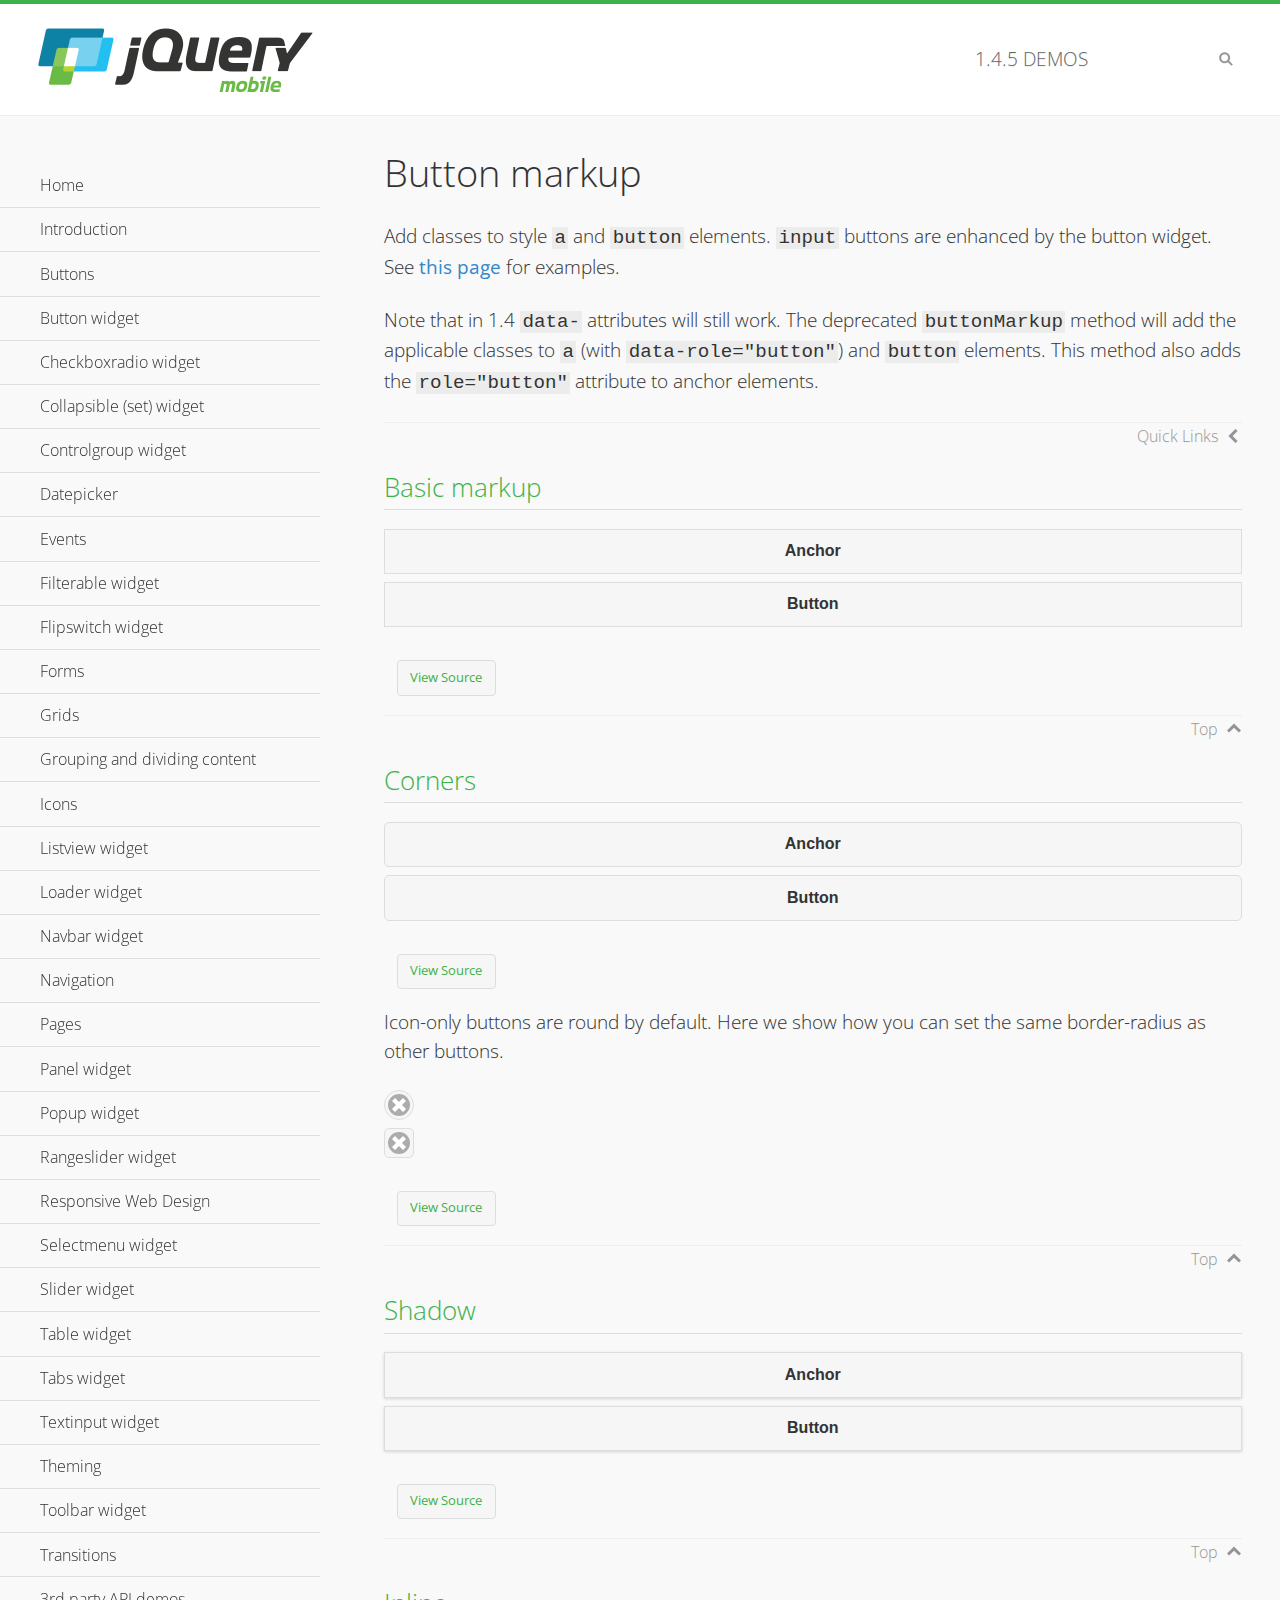
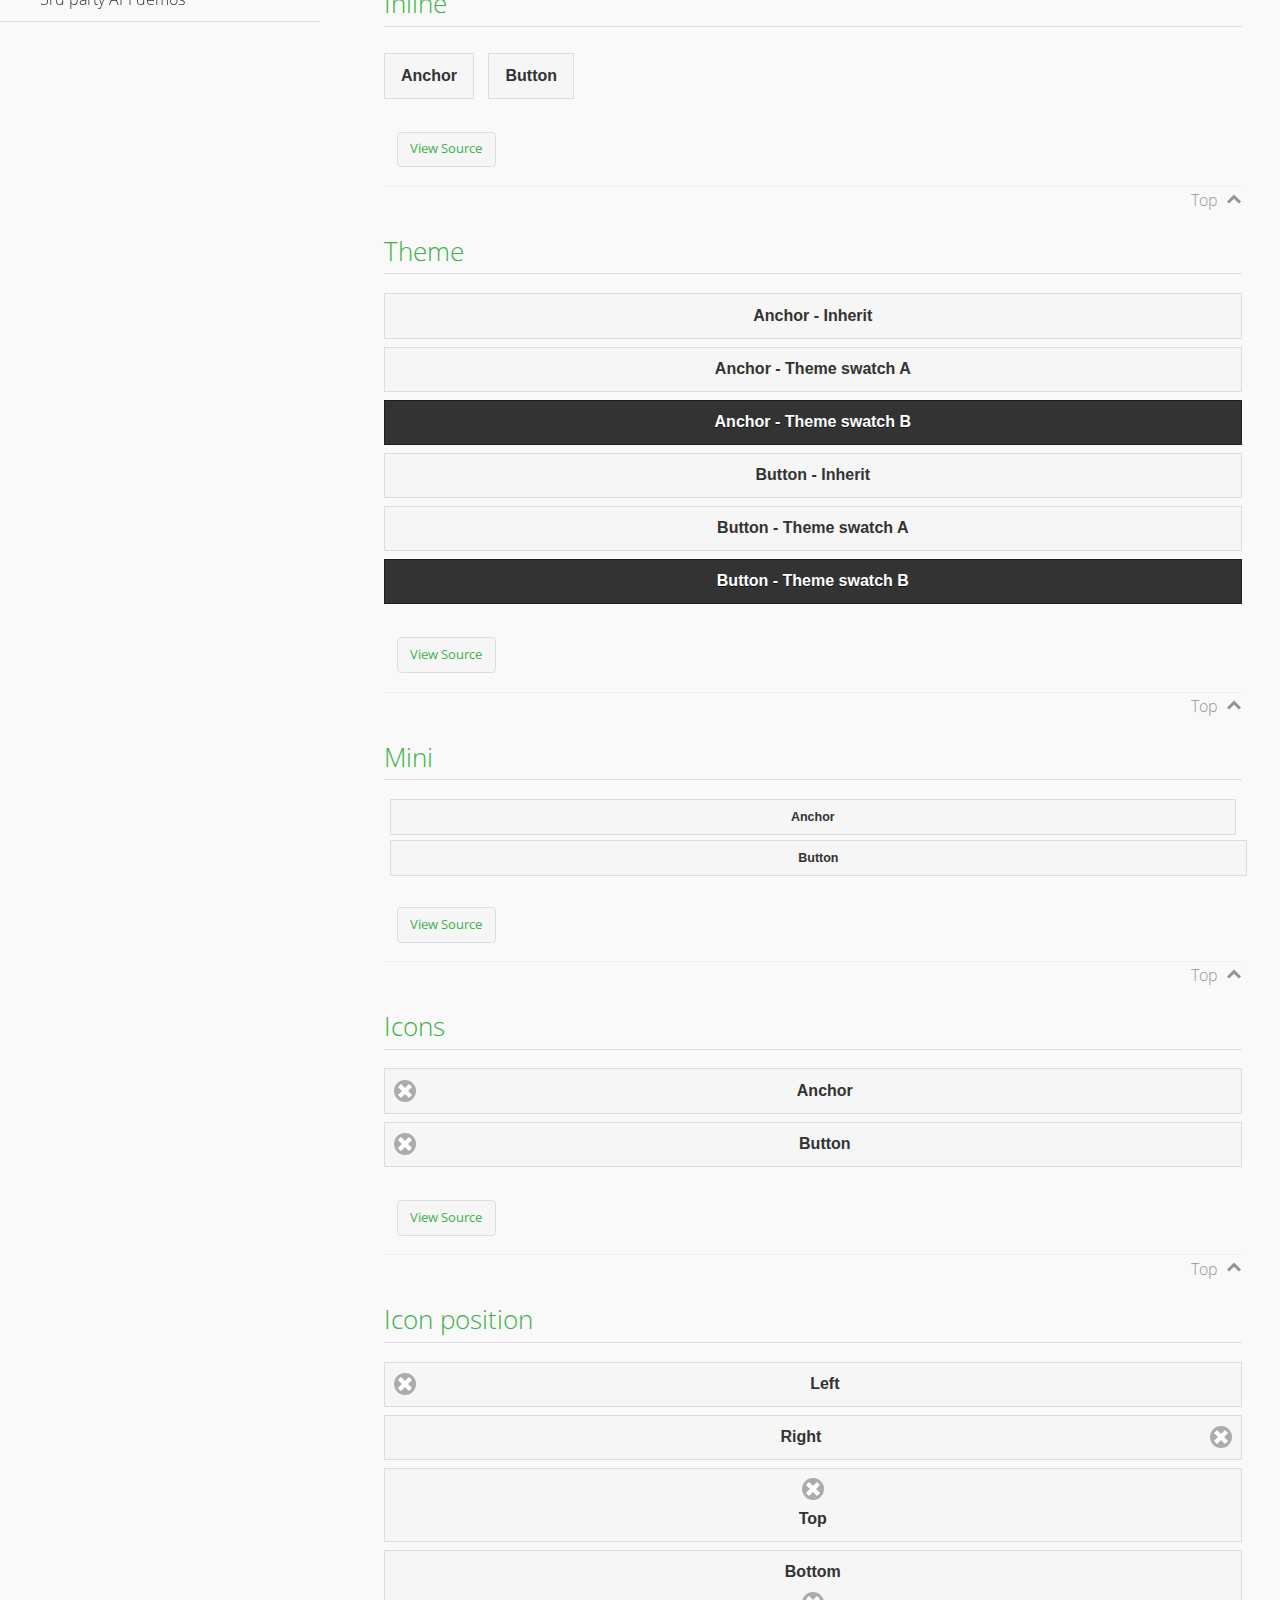
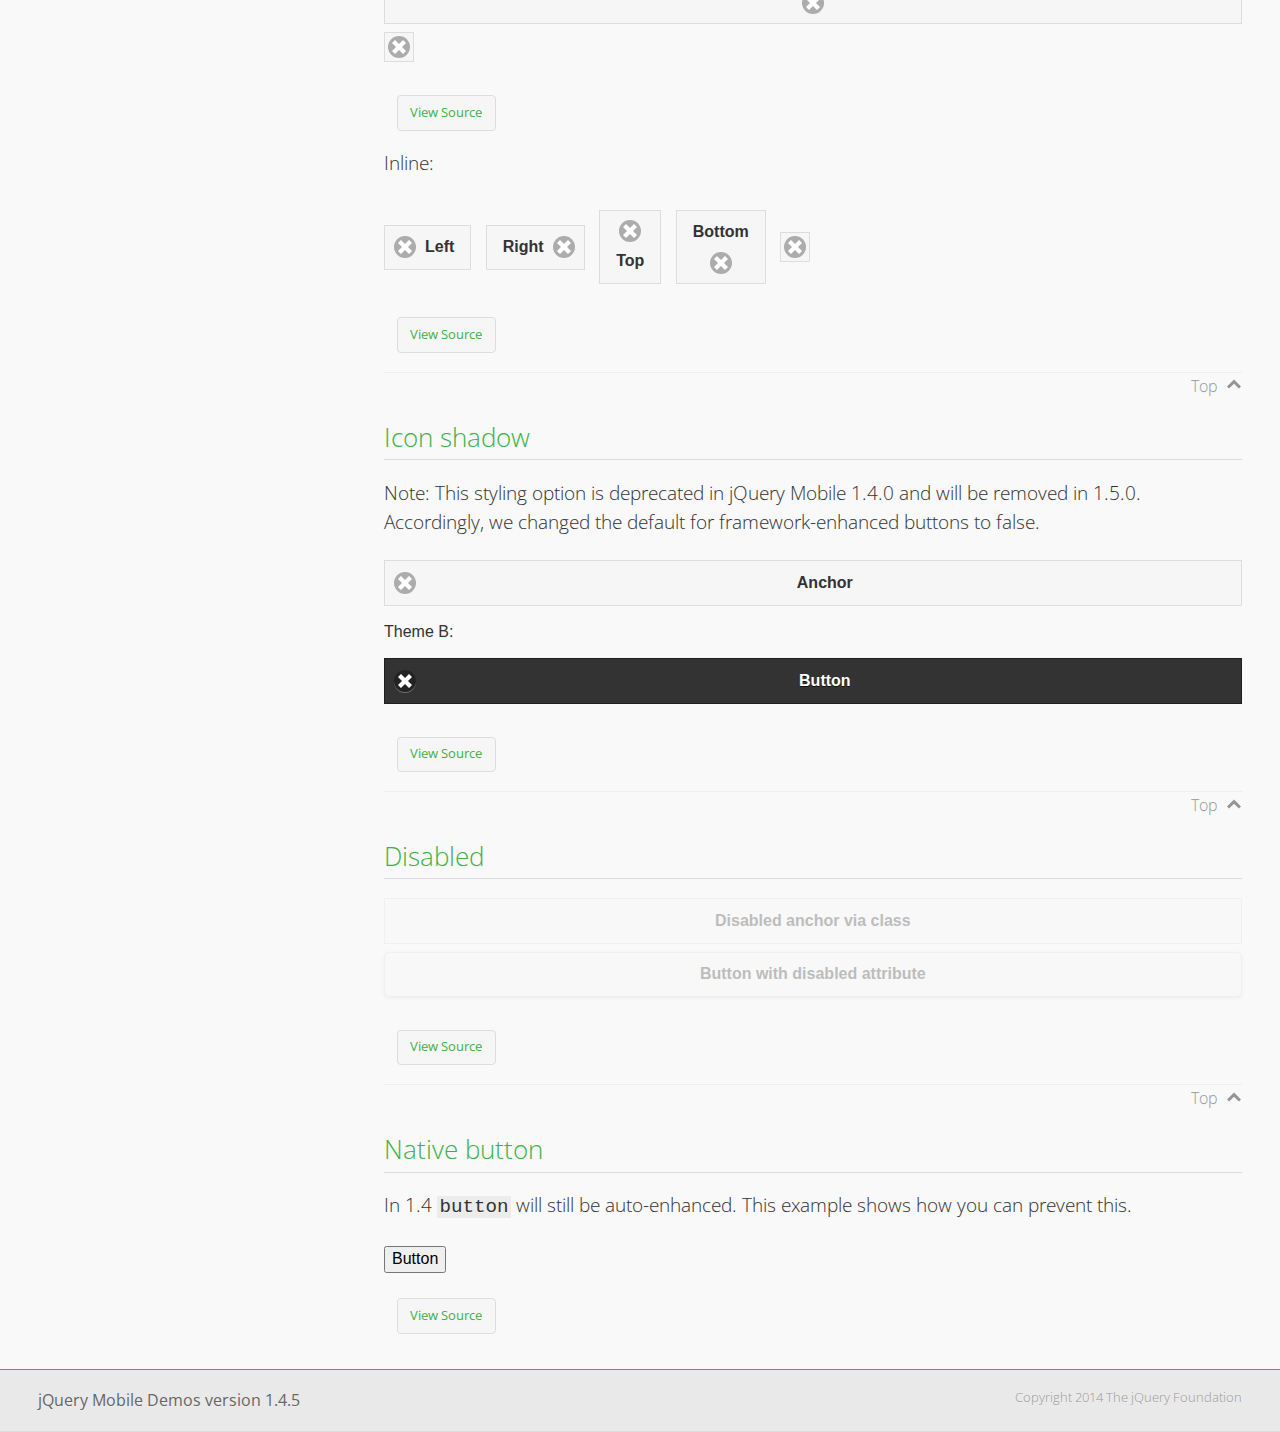
<file: flixme-app/demos/button-markup/index.html>
<!DOCTYPE html>
<html>
<head>
	<meta charset="utf-8">
	<meta name="viewport" content="width=device-width, initial-scale=1">
	<title>Button markup - jQuery Mobile Demos</title>
	<link rel="shortcut icon" href="../favicon.ico">
    <link rel="stylesheet" href="http://fonts.googleapis.com/css?family=Open+Sans:300,400,700">
	<link rel="stylesheet" href="../css/themes/default/jquery.mobile-1.4.5.min.css">
	<link rel="stylesheet" href="../_assets/css/jqm-demos.css">
	<script src="../js/jquery.js"></script>
	<script src="../_assets/js/index.js"></script>
	<script src="../js/jquery.mobile-1.4.5.min.js"></script>
	<style>
		#custom-border-radius .ui-btn-icon-notext.ui-corner-all {
			-webkit-border-radius: .3125em;
			border-radius: .3125em;
		}
	</style>
</head>
<body>
<div data-role="page" class="jqm-demos" data-quicklinks="true">

	<div data-role="header" class="jqm-header">
		<h2><a href="../" title="jQuery Mobile Demos home"><img src="../_assets/img/jquery-logo.png" alt="jQuery Mobile"></a></h2>
		<p><span class="jqm-version"></span> Demos</p>
		<a href="#" class="jqm-navmenu-link ui-btn ui-btn-icon-notext ui-corner-all ui-icon-bars ui-nodisc-icon ui-alt-icon ui-btn-left">Menu</a>
		<a href="#" class="jqm-search-link ui-btn ui-btn-icon-notext ui-corner-all ui-icon-search ui-nodisc-icon ui-alt-icon ui-btn-right">Search</a>
	</div><!-- /header -->

	<div role="main" class="ui-content jqm-content">

		<h1>Button markup</h1>

		<p>Add classes to style <code>a</code> and <code>button</code> elements. <code>input</code> buttons are enhanced by the button widget. See <a href="../button/" data-ajax="false">this page</a> for examples.</p>

		<p>Note that in 1.4 <code>data-</code> attributes will still work. The deprecated <code>buttonMarkup</code> method will add the applicable classes to <code>a</code> (with <code>data-role="button"</code>) and <code>button</code> elements. This method also adds the <code>role="button"</code> attribute to anchor elements.</p>

		<h2>Basic markup</h2>

		<div data-demo-html="true">
			<a href="#" class="ui-btn">Anchor</a>
			<button class="ui-btn">Button</button>
		</div><!--/demo-html -->

		<h2>Corners</h2>

		<div data-demo-html="true">
			<a href="#" class="ui-btn ui-corner-all">Anchor</a>
			<button class="ui-btn ui-corner-all">Button</button>
		</div><!--/demo-html -->

		<p>Icon-only buttons are round by default. Here we show how you can set the same border-radius as other buttons.</p>

		<div data-demo-html="true" data-demo-css="true">
			<a href="#" class="ui-btn ui-icon-delete ui-btn-icon-notext ui-corner-all">No text</a>
			<div id="custom-border-radius">
				<a href="#" class="ui-btn ui-icon-delete ui-btn-icon-notext ui-corner-all">No text</a>
			</div>
		</div><!--/demo-html -->

		<h2>Shadow</h2>

		<div data-demo-html="true">
			<a href="#" class="ui-btn ui-shadow">Anchor</a>
			<button class="ui-btn ui-shadow">Button</button>
		</div><!--/demo-html -->

		<h2>Inline</h2>

		<div data-demo-html="true">
			<a href="#" class="ui-btn ui-btn-inline">Anchor</a>
			<button class="ui-btn ui-btn-inline">Button</button>
		</div><!--/demo-html -->

		<h2>Theme</h2>

		<div data-demo-html="true">
			<a href="#" class="ui-btn">Anchor - Inherit</a>
			<a href="#" class="ui-btn ui-btn-a">Anchor - Theme swatch A</a>
			<a href="#" class="ui-btn ui-btn-b">Anchor - Theme swatch B</a>
			<button class="ui-btn">Button - Inherit</button>
			<button class="ui-btn ui-btn-a">Button - Theme swatch A</button>
			<button class="ui-btn ui-btn-b">Button - Theme swatch B</button>
		</div><!--/demo-html -->

		<h2>Mini</h2>

		<div data-demo-html="true">
			<a href="#" class="ui-btn ui-mini">Anchor</a>
			<button class="ui-btn ui-mini">Button</button>
		</div><!--/demo-html -->

		<h2>Icons</h2>

		<div data-demo-html="true">
			<a href="#" class="ui-btn ui-icon-delete ui-btn-icon-left">Anchor</a>
			<button class="ui-btn ui-icon-delete ui-btn-icon-left">Button</button>
		</div><!--/demo-html -->

		<h2>Icon position</h2>

		<div data-demo-html="true">
			<a href="#" class="ui-btn ui-icon-delete ui-btn-icon-left">Left</a>
			<a href="#" class="ui-btn ui-icon-delete ui-btn-icon-right">Right</a>
			<a href="#" class="ui-btn ui-icon-delete ui-btn-icon-top">Top</a>
			<a href="#" class="ui-btn ui-icon-delete ui-btn-icon-bottom">Bottom</a>
			<a href="#" class="ui-btn ui-icon-delete ui-btn-icon-notext">Icon only</a>
		</div><!--/demo-html -->

		<p>Inline:</p>

		<div data-demo-html="true">
			<a href="#" class="ui-btn ui-btn-inline ui-icon-delete ui-btn-icon-left">Left</a>
			<a href="#" class="ui-btn ui-btn-inline ui-icon-delete ui-btn-icon-right">Right</a>
			<a href="#" class="ui-btn ui-btn-inline ui-icon-delete ui-btn-icon-top">Top</a>
			<a href="#" class="ui-btn ui-btn-inline ui-icon-delete ui-btn-icon-bottom">Bottom</a>
			<a href="#" class="ui-btn ui-btn-inline ui-icon-delete ui-btn-icon-notext">Icon only</a>
		</div><!--/demo-html -->

		<h2>Icon shadow</h2>
		<p>Note: This styling option is deprecated in jQuery Mobile 1.4.0 and will be removed in 1.5.0. Accordingly, we changed the default for framework-enhanced buttons to false.</p>

		<div data-demo-html="true">
			<a href="#" class="ui-btn ui-icon-delete ui-btn-icon-left ui-shadow-icon">Anchor</a>
			<p>Theme B:</p>
			<button class="ui-btn ui-icon-delete ui-btn-icon-left ui-shadow-icon ui-btn-b">Button</button>
		</div><!--/demo-html -->

		<h2>Disabled</h2>

		<div data-demo-html="true">
			<a href="#" class="ui-btn ui-state-disabled">Disabled anchor via class</a>
			<button disabled>Button with disabled attribute</button>
		</div><!--/demo-html -->

		<h2>Native button</h2>
		<!-- TODO: Remove this demo in 1.5 -->
		<p>In 1.4 <code>button</code> will still be auto-enhanced. This example shows how you can prevent this.</p>

		<div data-demo-html="true">
			<button data-role="none">Button</button>
		</div><!--/demo-html -->

	</div><!-- /content -->
	    <div data-role="panel" class="jqm-navmenu-panel" data-position="left" data-display="overlay" data-theme="a">
	    	<ul class="jqm-list ui-alt-icon ui-nodisc-icon">
<li data-filtertext="demos homepage" data-icon="home"><a href=".././">Home</a></li>
<li data-filtertext="introduction overview getting started"><a href="../intro/" data-ajax="false">Introduction</a></li>
<li data-filtertext="buttons button markup buttonmarkup method anchor link button element"><a href="../button-markup/" data-ajax="false">Buttons</a></li>
<li data-filtertext="form button widget input button submit reset"><a href="../button/" data-ajax="false">Button widget</a></li>
<li data-role="collapsible" data-enhanced="true" data-collapsed-icon="carat-d" data-expanded-icon="carat-u" data-iconpos="right" data-inset="false" class="ui-collapsible ui-collapsible-themed-content ui-collapsible-collapsed">
	<h3 class="ui-collapsible-heading ui-collapsible-heading-collapsed">
		<a href="#" class="ui-collapsible-heading-toggle ui-btn ui-btn-icon-right ui-btn-inherit ui-icon-carat-d">
		    Checkboxradio widget<span class="ui-collapsible-heading-status"> click to expand contents</span>
		</a>
	</h3>
	<div class="ui-collapsible-content ui-body-inherit ui-collapsible-content-collapsed" aria-hidden="true">
		<ul>
			<li data-filtertext="form checkboxradio widget checkbox input checkboxes controlgroups"><a href="../checkboxradio-checkbox/" data-ajax="false">Checkboxes</a></li>
			<li data-filtertext="form checkboxradio widget radio input radio buttons controlgroups"><a href="../checkboxradio-radio/" data-ajax="false">Radio buttons</a></li>
		</ul>
	</div>
</li>
<li data-role="collapsible" data-enhanced="true" data-collapsed-icon="carat-d" data-expanded-icon="carat-u" data-iconpos="right" data-inset="false" class="ui-collapsible ui-collapsible-themed-content ui-collapsible-collapsed">
	<h3 class="ui-collapsible-heading ui-collapsible-heading-collapsed">
		<a href="#" class="ui-collapsible-heading-toggle ui-btn ui-btn-icon-right ui-btn-inherit ui-icon-carat-d">
			Collapsible (set) widget<span class="ui-collapsible-heading-status"> click to expand contents</span>
		</a>
	</h3>
	<div class="ui-collapsible-content ui-body-inherit ui-collapsible-content-collapsed" aria-hidden="true">
		<ul>
			<li data-filtertext="collapsibles content formatting"><a href="../collapsible/" data-ajax="false">Collapsible</a></li>
			<li data-filtertext="dynamic collapsible set accordion append expand"><a href="../collapsible-dynamic/" data-ajax="false">Dynamic collapsibles</a></li>
			<li data-filtertext="accordions collapsible set widget content formatting grouped collapsibles"><a href="../collapsibleset/" data-ajax="false">Collapsible set</a></li>
		</ul>
	</div>
</li>
<li data-role="collapsible" data-enhanced="true" data-collapsed-icon="carat-d" data-expanded-icon="carat-u" data-iconpos="right" data-inset="false" class="ui-collapsible ui-collapsible-themed-content ui-collapsible-collapsed">
	<h3 class="ui-collapsible-heading ui-collapsible-heading-collapsed">
		<a href="#" class="ui-collapsible-heading-toggle ui-btn ui-btn-icon-right ui-btn-inherit ui-icon-carat-d">
			Controlgroup widget<span class="ui-collapsible-heading-status"> click to expand contents</span>
		</a>
	</h3>
	<div class="ui-collapsible-content ui-body-inherit ui-collapsible-content-collapsed" aria-hidden="true">
		<ul>
			<li data-filtertext="controlgroups selectmenu checkboxradio input grouped buttons horizontal vertical"><a href="../controlgroup/" data-ajax="false">Controlgroup</a></li>
			<li data-filtertext="dynamic controlgroup dynamically add buttons"><a href="../controlgroup-dynamic/" data-ajax="false">Dynamic controlgroups</a></li>
		</ul>
	</div>
</li>
<li data-filtertext="form datepicker widget date input"><a href="../datepicker/" data-ajax="false">Datepicker</a></li>
<li data-role="collapsible" data-enhanced="true" data-collapsed-icon="carat-d" data-expanded-icon="carat-u" data-iconpos="right" data-inset="false" class="ui-collapsible ui-collapsible-themed-content ui-collapsible-collapsed">
	<h3 class="ui-collapsible-heading ui-collapsible-heading-collapsed">
		<a href="#" class="ui-collapsible-heading-toggle ui-btn ui-btn-icon-right ui-btn-inherit ui-icon-carat-d">
			Events<span class="ui-collapsible-heading-status"> click to expand contents</span>
		</a>
	</h3>
	<div class="ui-collapsible-content ui-body-inherit ui-collapsible-content-collapsed" aria-hidden="true">
		<ul>
			<li data-filtertext="swipe to delete list items listviews swipe events"><a href="../swipe-list/" data-ajax="false">Swipe list items</a></li>
			<li data-filtertext="swipe to navigate swipe page navigation swipe events"><a href="../swipe-page/" data-ajax="false">Swipe page navigation</a></li>
		</ul>
	</div>
</li>
<li data-filtertext="filterable filter elements sorting searching listview table"><a href="../filterable/" data-ajax="false">Filterable widget</a></li>
<li data-filtertext="form flipswitch widget flip toggle switch binary select checkbox input"><a href="../flipswitch/" data-ajax="false">Flipswitch widget</a></li>
<li data-role="collapsible" data-enhanced="true" data-collapsed-icon="carat-d" data-expanded-icon="carat-u" data-iconpos="right" data-inset="false" class="ui-collapsible ui-collapsible-themed-content ui-collapsible-collapsed">
	<h3 class="ui-collapsible-heading ui-collapsible-heading-collapsed">
		<a href="#" class="ui-collapsible-heading-toggle ui-btn ui-btn-icon-right ui-btn-inherit ui-icon-carat-d">
			Forms<span class="ui-collapsible-heading-status"> click to expand contents</span>
		</a>
	</h3>
	<div class="ui-collapsible-content ui-body-inherit ui-collapsible-content-collapsed" aria-hidden="true">
		<ul>
			<li data-filtertext="forms text checkbox radio range button submit reset inputs selects textarea slider flipswitch label form elements"><a href="../forms/" data-ajax="false">Forms</a></li>
			<li data-filtertext="form hide labels hidden accessible ui-hidden-accessible forms"><a href="../forms-label-hidden-accessible/" data-ajax="false">Hide labels</a></li>
			<li data-filtertext="form field containers fieldcontain ui-field-contain forms"><a href="../forms-field-contain/" data-ajax="false">Field containers</a></li>
			<li data-filtertext="forms disabled form elements"><a href="../forms-disabled/" data-ajax="false">Forms disabled</a></li>
			<li data-filtertext="forms gallery examples overview forms text checkbox radio range button submit reset inputs selects textarea slider flipswitch label form elements"><a href="../forms-gallery/" data-ajax="false">Forms gallery</a></li>
		</ul>
	</div>
</li>
<li data-role="collapsible" data-enhanced="true" data-collapsed-icon="carat-d" data-expanded-icon="carat-u" data-iconpos="right" data-inset="false" class="ui-collapsible ui-collapsible-themed-content ui-collapsible-collapsed">
	<h3 class="ui-collapsible-heading ui-collapsible-heading-collapsed">
		<a href="#" class="ui-collapsible-heading-toggle ui-btn ui-btn-icon-right ui-btn-inherit ui-icon-carat-d">
			Grids<span class="ui-collapsible-heading-status"> click to expand contents</span>
		</a>
	</h3>
	<div class="ui-collapsible-content ui-body-inherit ui-collapsible-content-collapsed" aria-hidden="true">
		<ul>
			<li data-filtertext="grids columns blocks content formatting rwd responsive css framework"><a href="../grids/" data-ajax="false">Grids</a></li>
			<li data-filtertext="buttons in grids css framework"><a href="../grids-buttons/" data-ajax="false">Buttons in grids</a></li>
			<li data-filtertext="custom responsive grids rwd css framework"><a href="../grids-custom-responsive/" data-ajax="false">Custom responsive grids</a></li>
		</ul>
	</div>
</li>
<li data-filtertext="blocks content formatting sections heading"><a href="../body-bar-classes/" data-ajax="false">Grouping and dividing content</a></li>
<li data-role="collapsible" data-enhanced="true" data-collapsed-icon="carat-d" data-expanded-icon="carat-u" data-iconpos="right" data-inset="false" class="ui-collapsible ui-collapsible-themed-content ui-collapsible-collapsed">
	<h3 class="ui-collapsible-heading ui-collapsible-heading-collapsed">
		<a href="#" class="ui-collapsible-heading-toggle ui-btn ui-btn-icon-right ui-btn-inherit ui-icon-carat-d">
			Icons<span class="ui-collapsible-heading-status"> click to expand contents</span>
		</a>
	</h3>
	<div class="ui-collapsible-content ui-body-inherit ui-collapsible-content-collapsed" aria-hidden="true">
		<ul>
			<li data-filtertext="button icons svg disc alt custom icon position"><a href="../icons/" data-ajax="false">Icons</a></li>
			<li data-filtertext=""><a href="../icons-grunticon/" data-ajax="false">Grunticon loader</a></li>
		</ul>
	</div>
</li>
<li data-role="collapsible" data-enhanced="true" data-collapsed-icon="carat-d" data-expanded-icon="carat-u" data-iconpos="right" data-inset="false" class="ui-collapsible ui-collapsible-themed-content ui-collapsible-collapsed">
	<h3 class="ui-collapsible-heading ui-collapsible-heading-collapsed">
		<a href="#" class="ui-collapsible-heading-toggle ui-btn ui-btn-icon-right ui-btn-inherit ui-icon-carat-d">
			Listview widget<span class="ui-collapsible-heading-status"> click to expand contents</span>
		</a>
	</h3>
	<div class="ui-collapsible-content ui-body-inherit ui-collapsible-content-collapsed" aria-hidden="true">
		<ul>
			<li data-filtertext="listview widget thumbnails icons nested split button collapsible ul ol"><a href="../listview/" data-ajax="false">Listview</a></li>
			<li data-filtertext="autocomplete filterable reveal listview filtertextbeforefilter placeholder"><a href="../listview-autocomplete/" data-ajax="false">Listview autocomplete</a></li>
			<li data-filtertext="autocomplete filterable reveal listview remote data filtertextbeforefilter placeholder"><a href="../listview-autocomplete-remote/" data-ajax="false">Listview autocomplete remote data</a></li>
			<li data-filtertext="autodividers anchor jump scroll linkbars listview lists ul ol"><a href="../listview-autodividers-linkbar/" data-ajax="false">Listview autodividers linkbar</a></li>
			<li data-filtertext="listview autodividers selector autodividersselector lists ul ol"><a href="../listview-autodividers-selector/" data-ajax="false">Listview autodividers selector</a></li>
			<li data-filtertext="listview nested list items"><a href="../listview-nested-lists/" data-ajax="false">Nested Listviews</a></li>
			<li data-filtertext="listview collapsible list items flat"><a href="../listview-collapsible-item-flat/" data-ajax="false">Listview collapsible list items (flat)</a></li>
			<li data-filtertext="listview collapsible list indented"><a href="../listview-collapsible-item-indented/" data-ajax="false">Listview collapsible list items (indented)</a></li>
			<li data-filtertext="grid listview responsive grids responsive listviews lists ul"><a href="../listview-grid/" data-ajax="false">Listview responsive grid</a></li>
		</ul>
	</div>
</li>
<li data-filtertext="loader widget page loading navigation overlay spinner"><a href="../loader/" data-ajax="false">Loader widget</a></li>
<li data-filtertext="navbar widget navmenu toolbars header footer"><a href="../navbar/" data-ajax="false">Navbar widget</a></li>
<li data-role="collapsible" data-enhanced="true" data-collapsed-icon="carat-d" data-expanded-icon="carat-u" data-iconpos="right" data-inset="false" class="ui-collapsible ui-collapsible-themed-content ui-collapsible-collapsed">
	<h3 class="ui-collapsible-heading ui-collapsible-heading-collapsed">
		<a href="#" class="ui-collapsible-heading-toggle ui-btn ui-btn-icon-right ui-btn-inherit ui-icon-carat-d">
			Navigation<span class="ui-collapsible-heading-status"> click to expand contents</span>
		</a>
	</h3>
	<div class="ui-collapsible-content ui-body-inherit ui-collapsible-content-collapsed" aria-hidden="true">
		<ul>
			<li data-filtertext="ajax navigation navigate widget history event method"><a href="../navigation/" data-ajax="false">Navigation</a></li>
			<li data-filtertext="linking pages page links navigation ajax prefetch cache"><a href="../navigation-linking-pages/" data-ajax="false">Linking pages</a></li>
			<!-- <li data-filtertext="php redirect server redirection server-side navigation"><a href="../navigation-php-redirect/" data-ajax="false">PHP redirect demo</a></li>-->
			<li data-filtertext="navigation redirection hash query"><a href="../navigation-hash-processing/" data-ajax="false">Hash processing demo</a></li>
			<li data-filtertext="navigation redirection hash query"><a href="../page-events/" data-ajax="false">Page Navigation Events</a></li>
		</ul>
	</div>
</li>
<li data-role="collapsible" data-enhanced="true" data-collapsed-icon="carat-d" data-expanded-icon="carat-u" data-iconpos="right" data-inset="false" class="ui-collapsible ui-collapsible-themed-content ui-collapsible-collapsed">
	<h3 class="ui-collapsible-heading ui-collapsible-heading-collapsed">
		<a href="#" class="ui-collapsible-heading-toggle ui-btn ui-btn-icon-right ui-btn-inherit ui-icon-carat-d">
			Pages<span class="ui-collapsible-heading-status"> click to expand contents</span>
		</a>
	</h3>
	<div class="ui-collapsible-content ui-body-inherit ui-collapsible-content-collapsed" aria-hidden="true">
		<ul>
			<li data-filtertext="pages page widget ajax navigation"><a href="../pages/" data-ajax="false">Pages</a></li>
			<li data-filtertext="single page"><a href="../pages-single-page/" data-ajax="false">Single page</a></li>
			<li data-filtertext="multipage multi-page page"><a href="../pages-multi-page/" data-ajax="false">Multi-page template</a></li>
			<li data-filtertext="dialog page widget modal popup"><a href="../pages-dialog/" data-ajax="false">Dialog page</a></li>
		</ul>
	</div>
</li>
<li data-role="collapsible" data-enhanced="true" data-collapsed-icon="carat-d" data-expanded-icon="carat-u" data-iconpos="right" data-inset="false" class="ui-collapsible ui-collapsible-themed-content ui-collapsible-collapsed">
	<h3 class="ui-collapsible-heading ui-collapsible-heading-collapsed">
		<a href="#" class="ui-collapsible-heading-toggle ui-btn ui-btn-icon-right ui-btn-inherit ui-icon-carat-d">
			Panel widget<span class="ui-collapsible-heading-status"> click to expand contents</span>
		</a>
	</h3>
	<div class="ui-collapsible-content ui-body-inherit ui-collapsible-content-collapsed" aria-hidden="true">
		<ul>
			<li data-filtertext="panel widget sliding panels reveal push overlay responsive"><a href="../panel/" data-ajax="false">Panel</a></li>
			<li data-filtertext=""><a href="../panel-external/" data-ajax="false">External panels</a></li>
			<li data-filtertext="panel "><a href="../panel-fixed/" data-ajax="false">Fixed panels</a></li>
			<li data-filtertext="panel slide panels sliding panels shadow rwd responsive breakpoint"><a href="../panel-responsive/" data-ajax="false">Panels responsive</a></li>
			<li data-filtertext="panel custom style custom panel width reveal shadow listview panel styling page background wrapper"><a href="../panel-styling/" data-ajax="false">Custom panel style</a></li>
			<li data-filtertext="panel open on swipe"><a href="../panel-swipe-open/" data-ajax="false">Panel open on swipe</a></li>
			<li data-filtertext="panels outside page internal external toolbars"><a href="../panel-external-internal/" data-ajax="false">Panel external and internal</a></li>
		</ul>
	</div>
</li>
<li data-role="collapsible" data-enhanced="true" data-collapsed-icon="carat-d" data-expanded-icon="carat-u" data-iconpos="right" data-inset="false" class="ui-collapsible ui-collapsible-themed-content ui-collapsible-collapsed">
	<h3 class="ui-collapsible-heading ui-collapsible-heading-collapsed">
		<a href="#" class="ui-collapsible-heading-toggle ui-btn ui-btn-icon-right ui-btn-inherit ui-icon-carat-d">
			Popup widget<span class="ui-collapsible-heading-status"> click to expand contents</span>
		</a>
	</h3>
	<div class="ui-collapsible-content ui-body-inherit ui-collapsible-content-collapsed" aria-hidden="true">
		<ul>
			<li data-filtertext="popup widget popups dialog modal transition tooltip lightbox form overlay screen flip pop fade transition"><a href="../popup/" data-ajax="false">Popup</a></li>
			<li data-filtertext="popup alignment position"><a href="../popup-alignment/" data-ajax="false">Popup alignment</a></li>
			<li data-filtertext="popup arrow size popups popover"><a href="../popup-arrow-size/" data-ajax="false">Popup arrow size</a></li>
			<li data-filtertext="dynamic popups popup images lightbox"><a href="../popup-dynamic/" data-ajax="false">Dynamic popups</a></li>
			<li data-filtertext="popups with iframes scaling"><a href="../popup-iframe/" data-ajax="false">Popups with iframes</a></li>
			<li data-filtertext="popup image scaling"><a href="../popup-image-scaling/" data-ajax="false">Popup image scaling</a></li>
			<li data-filtertext="external popup outside multi-page"><a href="../popup-outside-multipage/" data-ajax="false">Popup outside multi-page</a></li>
		</ul>
	</div>
</li>
<li data-filtertext="form rangeslider widget dual sliders dual handle sliders range input"><a href="../rangeslider/" data-ajax="false">Rangeslider widget</a></li>
<li data-filtertext="responsive web design rwd adaptive progressive enhancement PE accessible mobile breakpoints media query media queries"><a href="../rwd/" data-ajax="false">Responsive Web Design</a></li>
<li data-role="collapsible" data-enhanced="true" data-collapsed-icon="carat-d" data-expanded-icon="carat-u" data-iconpos="right" data-inset="false" class="ui-collapsible ui-collapsible-themed-content ui-collapsible-collapsed">
	<h3 class="ui-collapsible-heading ui-collapsible-heading-collapsed">
		<a href="#" class="ui-collapsible-heading-toggle ui-btn ui-btn-icon-right ui-btn-inherit ui-icon-carat-d">
			Selectmenu widget<span class="ui-collapsible-heading-status"> click to expand contents</span>
		</a>
	</h3>
	<div class="ui-collapsible-content ui-body-inherit ui-collapsible-content-collapsed" aria-hidden="true">
		<ul>
			<li data-filtertext="form selectmenu widget select input custom select menu selects"><a href="../selectmenu/" data-ajax="false">Selectmenu</a></li>
			<li data-filtertext="form custom select menu selectmenu widget custom menu option optgroup multiple selects"><a href="../selectmenu-custom/" data-ajax="false">Custom select menu</a></li>
			<li data-filtertext="filterable select filter popup dialog"><a href="../selectmenu-custom-filter/" data-ajax="false">Custom select menu with filter</a></li>
		</ul>
	</div>
</li>
<li data-role="collapsible" data-enhanced="true" data-collapsed-icon="carat-d" data-expanded-icon="carat-u" data-iconpos="right" data-inset="false" class="ui-collapsible ui-collapsible-themed-content ui-collapsible-collapsed">
	<h3 class="ui-collapsible-heading ui-collapsible-heading-collapsed">
		<a href="#" class="ui-collapsible-heading-toggle ui-btn ui-btn-icon-right ui-btn-inherit ui-icon-carat-d">
			Slider widget<span class="ui-collapsible-heading-status"> click to expand contents</span>
		</a>
	</h3>
	<div class="ui-collapsible-content ui-body-inherit ui-collapsible-content-collapsed" aria-hidden="true">
		<ul>
			<li data-filtertext="form slider widget range input single sliders"><a href="../slider/" data-ajax="false">Slider</a></li>
			<li data-filtertext="form slider widget flipswitch slider binary select flip toggle switch"><a href="../slider-flipswitch/" data-ajax="false">Slider flip toggle switch</a></li>
			<li data-filtertext="form slider tooltip handle value input range sliders"><a href="../slider-tooltip/" data-ajax="false">Slider tooltip</a></li>
		</ul>
	</div>
</li>
<li data-role="collapsible" data-enhanced="true" data-collapsed-icon="carat-d" data-expanded-icon="carat-u" data-iconpos="right" data-inset="false" class="ui-collapsible ui-collapsible-themed-content ui-collapsible-collapsed">
	<h3 class="ui-collapsible-heading ui-collapsible-heading-collapsed">
		<a href="#" class="ui-collapsible-heading-toggle ui-btn ui-btn-icon-right ui-btn-inherit ui-icon-carat-d">
			Table widget<span class="ui-collapsible-heading-status"> click to expand contents</span>
		</a>
	</h3>
	<div class="ui-collapsible-content ui-body-inherit ui-collapsible-content-collapsed" aria-hidden="true">
		<ul>
			<li data-filtertext="table widget reflow column toggle th td responsive tables rwd hide show tabular"><a href="../table-column-toggle/" data-ajax="false">Table Column Toggle</a></li>
			<li data-filtertext="table column toggle phone comparison demo"><a href="../table-column-toggle-example/" data-ajax="false">Table Column Toggle demo</a></li>
			<li data-filtertext="responsive tables table column toggle heading groups rwd breakpoint"><a href="../table-column-toggle-heading-groups/" data-ajax="false">Table Column Toggle heading groups</a></li>
			<li data-filtertext="responsive tables table column toggle hide rwd breakpoint customization options"><a href="../table-column-toggle-options/" data-ajax="false">Table Column Toggle options</a></li>
			<li data-filtertext="table reflow th td responsive rwd columns tabular"><a href="../table-reflow/" data-ajax="false">Table Reflow</a></li>
			<li data-filtertext="responsive tables table reflow heading groups rwd breakpoint"><a href="../table-reflow-heading-groups/" data-ajax="false">Table Reflow heading groups</a></li>
			<li data-filtertext="responsive tables table reflow stripes strokes table style"><a href="../table-reflow-stripes-strokes/" data-ajax="false">Table Reflow stripes and strokes</a></li>
			<li data-filtertext="responsive tables table reflow stack custom styles"><a href="../table-reflow-styling/" data-ajax="false">Table Reflow custom styles</a></li>
		</ul>
	</div>
</li>
<li data-filtertext="ui tabs widget"><a href="../tabs/" data-ajax="false">Tabs widget</a></li>
<li data-filtertext="form textinput widget text input textarea number date time tel email file color password"><a href="../textinput/" data-ajax="false">Textinput widget</a></li>
<li data-role="collapsible" data-enhanced="true" data-collapsed-icon="carat-d" data-expanded-icon="carat-u" data-iconpos="right" data-inset="false" class="ui-collapsible ui-collapsible-themed-content ui-collapsible-collapsed">
	<h3 class="ui-collapsible-heading ui-collapsible-heading-collapsed">
		<a href="#" class="ui-collapsible-heading-toggle ui-btn ui-btn-icon-right ui-btn-inherit ui-icon-carat-d">
			Theming<span class="ui-collapsible-heading-status"> click to expand contents</span>
		</a>
	</h3>
	<div class="ui-collapsible-content ui-body-inherit ui-collapsible-content-collapsed" aria-hidden="true">
		<ul>
			<li data-filtertext="default theme swatches theming style css"><a href="../theme-default/" data-ajax="false">Default theme</a></li>
			<li data-filtertext="classic theme old theme swatches theming style css"><a href="../theme-classic/" data-ajax="false">Classic theme</a></li>
		</ul>
	</div>
</li>
<li data-role="collapsible" data-enhanced="true" data-collapsed-icon="carat-d" data-expanded-icon="carat-u" data-iconpos="right" data-inset="false" class="ui-collapsible ui-collapsible-themed-content ui-collapsible-collapsed">
	<h3 class="ui-collapsible-heading ui-collapsible-heading-collapsed">
		<a href="#" class="ui-collapsible-heading-toggle ui-btn ui-btn-icon-right ui-btn-inherit ui-icon-carat-d">
			Toolbar widget<span class="ui-collapsible-heading-status"> click to expand contents</span>
		</a>
	</h3>
	<div class="ui-collapsible-content ui-body-inherit ui-collapsible-content-collapsed" aria-hidden="true">
		<ul>
			<li data-filtertext="toolbar widget header footer toolbars fixed fullscreen external sections"><a href="../toolbar/" data-ajax="false">Toolbar</a></li>
			<li data-filtertext="dynamic toolbars dynamically add toolbar header footer"><a href="../toolbar-dynamic/" data-ajax="false">Dynamic toolbars</a></li>
			<li data-filtertext="external toolbars header footer"><a href="../toolbar-external/" data-ajax="false">External toolbars</a></li>
			<li data-filtertext="fixed toolbars header footer"><a href="../toolbar-fixed/" data-ajax="false">Fixed toolbars</a></li>
			<li data-filtertext="fixed fullscreen toolbars header footer"><a href="../toolbar-fixed-fullscreen/" data-ajax="false">Fullscreen toolbars</a></li>
			<li data-filtertext="external fixed toolbars header footer"><a href="../toolbar-fixed-external/" data-ajax="false">Fixed external toolbars</a></li>
			<li data-filtertext="external persistent toolbars header footer navbar navmenu"><a href="../toolbar-fixed-persistent/" data-ajax="false">Persistent toolbars</a></li>
			<li data-filtertext="external ajax optimized toolbars persistent toolbars header footer navbar"><a href="../toolbar-fixed-persistent-optimized/" data-ajax="false">Ajax optimized toolbars</a></li>
			<li data-filtertext="form in toolbars header footer"><a href="../toolbar-fixed-forms/" data-ajax="false">Form in toolbar</a></li>
		</ul>
	</div>
</li>
<li data-filtertext="page transitions animated pages popup navigation flip slide fade pop"><a href="../transitions/" data-ajax="false">Transitions</a></li>
<li data-role="collapsible" data-enhanced="true" data-collapsed-icon="carat-d" data-expanded-icon="carat-u" data-iconpos="right" data-inset="false" class="ui-collapsible ui-collapsible-themed-content ui-collapsible-collapsed">
	<h3 class="ui-collapsible-heading ui-collapsible-heading-collapsed">
		<a href="#" class="ui-collapsible-heading-toggle ui-btn ui-btn-icon-right ui-btn-inherit ui-icon-carat-d">
			3rd party API demos<span class="ui-collapsible-heading-status"> click to expand contents</span>
		</a>
	</h3>
	<div class="ui-collapsible-content ui-body-inherit ui-collapsible-content-collapsed" aria-hidden="true">
		<ul>
			<li data-filtertext="backbone requirejs navigation router"><a href="../backbone-requirejs/" data-ajax="false">Backbone RequireJS</a></li>
			<li data-filtertext="google maps geolocation demo"><a href="../map-geolocation/" data-ajax="false">Google Maps geolocation</a></li>
			<li data-filtertext="google maps hybrid"><a href="../map-list-toggle/" data-ajax="false">Google Maps list toggle</a></li>
		</ul>
	</div>
</li>



		     </ul>
		</div><!-- /panel -->


	<div data-role="footer" data-position="fixed" data-tap-toggle="false" class="jqm-footer">
		<p>jQuery Mobile Demos version <span class="jqm-version"></span></p>
		<p>Copyright 2014 The jQuery Foundation</p>
	</div><!-- /footer -->
	<!-- TODO: This should become an external panel so we can add input to markup (unique ID) -->
    <div data-role="panel" class="jqm-search-panel" data-position="right" data-display="overlay" data-theme="a">
		<div class="jqm-search">
			<ul class="jqm-list" data-filter-placeholder="Search demos..." data-filter-reveal="true">
<li data-filtertext="demos homepage" data-icon="home"><a href=".././">Home</a></li>
<li data-filtertext="introduction overview getting started"><a href="../intro/" data-ajax="false">Introduction</a></li>
<li data-filtertext="buttons button markup buttonmarkup method anchor link button element"><a href="../button-markup/" data-ajax="false">Buttons</a></li>
<li data-filtertext="form button widget input button submit reset"><a href="../button/" data-ajax="false">Button widget</a></li>
<li data-role="collapsible" data-enhanced="true" data-collapsed-icon="carat-d" data-expanded-icon="carat-u" data-iconpos="right" data-inset="false" class="ui-collapsible ui-collapsible-themed-content ui-collapsible-collapsed">
	<h3 class="ui-collapsible-heading ui-collapsible-heading-collapsed">
		<a href="#" class="ui-collapsible-heading-toggle ui-btn ui-btn-icon-right ui-btn-inherit ui-icon-carat-d">
		    Checkboxradio widget<span class="ui-collapsible-heading-status"> click to expand contents</span>
		</a>
	</h3>
	<div class="ui-collapsible-content ui-body-inherit ui-collapsible-content-collapsed" aria-hidden="true">
		<ul>
			<li data-filtertext="form checkboxradio widget checkbox input checkboxes controlgroups"><a href="../checkboxradio-checkbox/" data-ajax="false">Checkboxes</a></li>
			<li data-filtertext="form checkboxradio widget radio input radio buttons controlgroups"><a href="../checkboxradio-radio/" data-ajax="false">Radio buttons</a></li>
		</ul>
	</div>
</li>
<li data-role="collapsible" data-enhanced="true" data-collapsed-icon="carat-d" data-expanded-icon="carat-u" data-iconpos="right" data-inset="false" class="ui-collapsible ui-collapsible-themed-content ui-collapsible-collapsed">
	<h3 class="ui-collapsible-heading ui-collapsible-heading-collapsed">
		<a href="#" class="ui-collapsible-heading-toggle ui-btn ui-btn-icon-right ui-btn-inherit ui-icon-carat-d">
			Collapsible (set) widget<span class="ui-collapsible-heading-status"> click to expand contents</span>
		</a>
	</h3>
	<div class="ui-collapsible-content ui-body-inherit ui-collapsible-content-collapsed" aria-hidden="true">
		<ul>
			<li data-filtertext="collapsibles content formatting"><a href="../collapsible/" data-ajax="false">Collapsible</a></li>
			<li data-filtertext="dynamic collapsible set accordion append expand"><a href="../collapsible-dynamic/" data-ajax="false">Dynamic collapsibles</a></li>
			<li data-filtertext="accordions collapsible set widget content formatting grouped collapsibles"><a href="../collapsibleset/" data-ajax="false">Collapsible set</a></li>
		</ul>
	</div>
</li>
<li data-role="collapsible" data-enhanced="true" data-collapsed-icon="carat-d" data-expanded-icon="carat-u" data-iconpos="right" data-inset="false" class="ui-collapsible ui-collapsible-themed-content ui-collapsible-collapsed">
	<h3 class="ui-collapsible-heading ui-collapsible-heading-collapsed">
		<a href="#" class="ui-collapsible-heading-toggle ui-btn ui-btn-icon-right ui-btn-inherit ui-icon-carat-d">
			Controlgroup widget<span class="ui-collapsible-heading-status"> click to expand contents</span>
		</a>
	</h3>
	<div class="ui-collapsible-content ui-body-inherit ui-collapsible-content-collapsed" aria-hidden="true">
		<ul>
			<li data-filtertext="controlgroups selectmenu checkboxradio input grouped buttons horizontal vertical"><a href="../controlgroup/" data-ajax="false">Controlgroup</a></li>
			<li data-filtertext="dynamic controlgroup dynamically add buttons"><a href="../controlgroup-dynamic/" data-ajax="false">Dynamic controlgroups</a></li>
		</ul>
	</div>
</li>
<li data-filtertext="form datepicker widget date input"><a href="../datepicker/" data-ajax="false">Datepicker</a></li>
<li data-role="collapsible" data-enhanced="true" data-collapsed-icon="carat-d" data-expanded-icon="carat-u" data-iconpos="right" data-inset="false" class="ui-collapsible ui-collapsible-themed-content ui-collapsible-collapsed">
	<h3 class="ui-collapsible-heading ui-collapsible-heading-collapsed">
		<a href="#" class="ui-collapsible-heading-toggle ui-btn ui-btn-icon-right ui-btn-inherit ui-icon-carat-d">
			Events<span class="ui-collapsible-heading-status"> click to expand contents</span>
		</a>
	</h3>
	<div class="ui-collapsible-content ui-body-inherit ui-collapsible-content-collapsed" aria-hidden="true">
		<ul>
			<li data-filtertext="swipe to delete list items listviews swipe events"><a href="../swipe-list/" data-ajax="false">Swipe list items</a></li>
			<li data-filtertext="swipe to navigate swipe page navigation swipe events"><a href="../swipe-page/" data-ajax="false">Swipe page navigation</a></li>
		</ul>
	</div>
</li>
<li data-filtertext="filterable filter elements sorting searching listview table"><a href="../filterable/" data-ajax="false">Filterable widget</a></li>
<li data-filtertext="form flipswitch widget flip toggle switch binary select checkbox input"><a href="../flipswitch/" data-ajax="false">Flipswitch widget</a></li>
<li data-role="collapsible" data-enhanced="true" data-collapsed-icon="carat-d" data-expanded-icon="carat-u" data-iconpos="right" data-inset="false" class="ui-collapsible ui-collapsible-themed-content ui-collapsible-collapsed">
	<h3 class="ui-collapsible-heading ui-collapsible-heading-collapsed">
		<a href="#" class="ui-collapsible-heading-toggle ui-btn ui-btn-icon-right ui-btn-inherit ui-icon-carat-d">
			Forms<span class="ui-collapsible-heading-status"> click to expand contents</span>
		</a>
	</h3>
	<div class="ui-collapsible-content ui-body-inherit ui-collapsible-content-collapsed" aria-hidden="true">
		<ul>
			<li data-filtertext="forms text checkbox radio range button submit reset inputs selects textarea slider flipswitch label form elements"><a href="../forms/" data-ajax="false">Forms</a></li>
			<li data-filtertext="form hide labels hidden accessible ui-hidden-accessible forms"><a href="../forms-label-hidden-accessible/" data-ajax="false">Hide labels</a></li>
			<li data-filtertext="form field containers fieldcontain ui-field-contain forms"><a href="../forms-field-contain/" data-ajax="false">Field containers</a></li>
			<li data-filtertext="forms disabled form elements"><a href="../forms-disabled/" data-ajax="false">Forms disabled</a></li>
			<li data-filtertext="forms gallery examples overview forms text checkbox radio range button submit reset inputs selects textarea slider flipswitch label form elements"><a href="../forms-gallery/" data-ajax="false">Forms gallery</a></li>
		</ul>
	</div>
</li>
<li data-role="collapsible" data-enhanced="true" data-collapsed-icon="carat-d" data-expanded-icon="carat-u" data-iconpos="right" data-inset="false" class="ui-collapsible ui-collapsible-themed-content ui-collapsible-collapsed">
	<h3 class="ui-collapsible-heading ui-collapsible-heading-collapsed">
		<a href="#" class="ui-collapsible-heading-toggle ui-btn ui-btn-icon-right ui-btn-inherit ui-icon-carat-d">
			Grids<span class="ui-collapsible-heading-status"> click to expand contents</span>
		</a>
	</h3>
	<div class="ui-collapsible-content ui-body-inherit ui-collapsible-content-collapsed" aria-hidden="true">
		<ul>
			<li data-filtertext="grids columns blocks content formatting rwd responsive css framework"><a href="../grids/" data-ajax="false">Grids</a></li>
			<li data-filtertext="buttons in grids css framework"><a href="../grids-buttons/" data-ajax="false">Buttons in grids</a></li>
			<li data-filtertext="custom responsive grids rwd css framework"><a href="../grids-custom-responsive/" data-ajax="false">Custom responsive grids</a></li>
		</ul>
	</div>
</li>
<li data-filtertext="blocks content formatting sections heading"><a href="../body-bar-classes/" data-ajax="false">Grouping and dividing content</a></li>
<li data-role="collapsible" data-enhanced="true" data-collapsed-icon="carat-d" data-expanded-icon="carat-u" data-iconpos="right" data-inset="false" class="ui-collapsible ui-collapsible-themed-content ui-collapsible-collapsed">
	<h3 class="ui-collapsible-heading ui-collapsible-heading-collapsed">
		<a href="#" class="ui-collapsible-heading-toggle ui-btn ui-btn-icon-right ui-btn-inherit ui-icon-carat-d">
			Icons<span class="ui-collapsible-heading-status"> click to expand contents</span>
		</a>
	</h3>
	<div class="ui-collapsible-content ui-body-inherit ui-collapsible-content-collapsed" aria-hidden="true">
		<ul>
			<li data-filtertext="button icons svg disc alt custom icon position"><a href="../icons/" data-ajax="false">Icons</a></li>
			<li data-filtertext=""><a href="../icons-grunticon/" data-ajax="false">Grunticon loader</a></li>
		</ul>
	</div>
</li>
<li data-role="collapsible" data-enhanced="true" data-collapsed-icon="carat-d" data-expanded-icon="carat-u" data-iconpos="right" data-inset="false" class="ui-collapsible ui-collapsible-themed-content ui-collapsible-collapsed">
	<h3 class="ui-collapsible-heading ui-collapsible-heading-collapsed">
		<a href="#" class="ui-collapsible-heading-toggle ui-btn ui-btn-icon-right ui-btn-inherit ui-icon-carat-d">
			Listview widget<span class="ui-collapsible-heading-status"> click to expand contents</span>
		</a>
	</h3>
	<div class="ui-collapsible-content ui-body-inherit ui-collapsible-content-collapsed" aria-hidden="true">
		<ul>
			<li data-filtertext="listview widget thumbnails icons nested split button collapsible ul ol"><a href="../listview/" data-ajax="false">Listview</a></li>
			<li data-filtertext="autocomplete filterable reveal listview filtertextbeforefilter placeholder"><a href="../listview-autocomplete/" data-ajax="false">Listview autocomplete</a></li>
			<li data-filtertext="autocomplete filterable reveal listview remote data filtertextbeforefilter placeholder"><a href="../listview-autocomplete-remote/" data-ajax="false">Listview autocomplete remote data</a></li>
			<li data-filtertext="autodividers anchor jump scroll linkbars listview lists ul ol"><a href="../listview-autodividers-linkbar/" data-ajax="false">Listview autodividers linkbar</a></li>
			<li data-filtertext="listview autodividers selector autodividersselector lists ul ol"><a href="../listview-autodividers-selector/" data-ajax="false">Listview autodividers selector</a></li>
			<li data-filtertext="listview nested list items"><a href="../listview-nested-lists/" data-ajax="false">Nested Listviews</a></li>
			<li data-filtertext="listview collapsible list items flat"><a href="../listview-collapsible-item-flat/" data-ajax="false">Listview collapsible list items (flat)</a></li>
			<li data-filtertext="listview collapsible list indented"><a href="../listview-collapsible-item-indented/" data-ajax="false">Listview collapsible list items (indented)</a></li>
			<li data-filtertext="grid listview responsive grids responsive listviews lists ul"><a href="../listview-grid/" data-ajax="false">Listview responsive grid</a></li>
		</ul>
	</div>
</li>
<li data-filtertext="loader widget page loading navigation overlay spinner"><a href="../loader/" data-ajax="false">Loader widget</a></li>
<li data-filtertext="navbar widget navmenu toolbars header footer"><a href="../navbar/" data-ajax="false">Navbar widget</a></li>
<li data-role="collapsible" data-enhanced="true" data-collapsed-icon="carat-d" data-expanded-icon="carat-u" data-iconpos="right" data-inset="false" class="ui-collapsible ui-collapsible-themed-content ui-collapsible-collapsed">
	<h3 class="ui-collapsible-heading ui-collapsible-heading-collapsed">
		<a href="#" class="ui-collapsible-heading-toggle ui-btn ui-btn-icon-right ui-btn-inherit ui-icon-carat-d">
			Navigation<span class="ui-collapsible-heading-status"> click to expand contents</span>
		</a>
	</h3>
	<div class="ui-collapsible-content ui-body-inherit ui-collapsible-content-collapsed" aria-hidden="true">
		<ul>
			<li data-filtertext="ajax navigation navigate widget history event method"><a href="../navigation/" data-ajax="false">Navigation</a></li>
			<li data-filtertext="linking pages page links navigation ajax prefetch cache"><a href="../navigation-linking-pages/" data-ajax="false">Linking pages</a></li>
			<!-- <li data-filtertext="php redirect server redirection server-side navigation"><a href="../navigation-php-redirect/" data-ajax="false">PHP redirect demo</a></li>-->
			<li data-filtertext="navigation redirection hash query"><a href="../navigation-hash-processing/" data-ajax="false">Hash processing demo</a></li>
			<li data-filtertext="navigation redirection hash query"><a href="../page-events/" data-ajax="false">Page Navigation Events</a></li>
		</ul>
	</div>
</li>
<li data-role="collapsible" data-enhanced="true" data-collapsed-icon="carat-d" data-expanded-icon="carat-u" data-iconpos="right" data-inset="false" class="ui-collapsible ui-collapsible-themed-content ui-collapsible-collapsed">
	<h3 class="ui-collapsible-heading ui-collapsible-heading-collapsed">
		<a href="#" class="ui-collapsible-heading-toggle ui-btn ui-btn-icon-right ui-btn-inherit ui-icon-carat-d">
			Pages<span class="ui-collapsible-heading-status"> click to expand contents</span>
		</a>
	</h3>
	<div class="ui-collapsible-content ui-body-inherit ui-collapsible-content-collapsed" aria-hidden="true">
		<ul>
			<li data-filtertext="pages page widget ajax navigation"><a href="../pages/" data-ajax="false">Pages</a></li>
			<li data-filtertext="single page"><a href="../pages-single-page/" data-ajax="false">Single page</a></li>
			<li data-filtertext="multipage multi-page page"><a href="../pages-multi-page/" data-ajax="false">Multi-page template</a></li>
			<li data-filtertext="dialog page widget modal popup"><a href="../pages-dialog/" data-ajax="false">Dialog page</a></li>
		</ul>
	</div>
</li>
<li data-role="collapsible" data-enhanced="true" data-collapsed-icon="carat-d" data-expanded-icon="carat-u" data-iconpos="right" data-inset="false" class="ui-collapsible ui-collapsible-themed-content ui-collapsible-collapsed">
	<h3 class="ui-collapsible-heading ui-collapsible-heading-collapsed">
		<a href="#" class="ui-collapsible-heading-toggle ui-btn ui-btn-icon-right ui-btn-inherit ui-icon-carat-d">
			Panel widget<span class="ui-collapsible-heading-status"> click to expand contents</span>
		</a>
	</h3>
	<div class="ui-collapsible-content ui-body-inherit ui-collapsible-content-collapsed" aria-hidden="true">
		<ul>
			<li data-filtertext="panel widget sliding panels reveal push overlay responsive"><a href="../panel/" data-ajax="false">Panel</a></li>
			<li data-filtertext=""><a href="../panel-external/" data-ajax="false">External panels</a></li>
			<li data-filtertext="panel "><a href="../panel-fixed/" data-ajax="false">Fixed panels</a></li>
			<li data-filtertext="panel slide panels sliding panels shadow rwd responsive breakpoint"><a href="../panel-responsive/" data-ajax="false">Panels responsive</a></li>
			<li data-filtertext="panel custom style custom panel width reveal shadow listview panel styling page background wrapper"><a href="../panel-styling/" data-ajax="false">Custom panel style</a></li>
			<li data-filtertext="panel open on swipe"><a href="../panel-swipe-open/" data-ajax="false">Panel open on swipe</a></li>
			<li data-filtertext="panels outside page internal external toolbars"><a href="../panel-external-internal/" data-ajax="false">Panel external and internal</a></li>
		</ul>
	</div>
</li>
<li data-role="collapsible" data-enhanced="true" data-collapsed-icon="carat-d" data-expanded-icon="carat-u" data-iconpos="right" data-inset="false" class="ui-collapsible ui-collapsible-themed-content ui-collapsible-collapsed">
	<h3 class="ui-collapsible-heading ui-collapsible-heading-collapsed">
		<a href="#" class="ui-collapsible-heading-toggle ui-btn ui-btn-icon-right ui-btn-inherit ui-icon-carat-d">
			Popup widget<span class="ui-collapsible-heading-status"> click to expand contents</span>
		</a>
	</h3>
	<div class="ui-collapsible-content ui-body-inherit ui-collapsible-content-collapsed" aria-hidden="true">
		<ul>
			<li data-filtertext="popup widget popups dialog modal transition tooltip lightbox form overlay screen flip pop fade transition"><a href="../popup/" data-ajax="false">Popup</a></li>
			<li data-filtertext="popup alignment position"><a href="../popup-alignment/" data-ajax="false">Popup alignment</a></li>
			<li data-filtertext="popup arrow size popups popover"><a href="../popup-arrow-size/" data-ajax="false">Popup arrow size</a></li>
			<li data-filtertext="dynamic popups popup images lightbox"><a href="../popup-dynamic/" data-ajax="false">Dynamic popups</a></li>
			<li data-filtertext="popups with iframes scaling"><a href="../popup-iframe/" data-ajax="false">Popups with iframes</a></li>
			<li data-filtertext="popup image scaling"><a href="../popup-image-scaling/" data-ajax="false">Popup image scaling</a></li>
			<li data-filtertext="external popup outside multi-page"><a href="../popup-outside-multipage/" data-ajax="false">Popup outside multi-page</a></li>
		</ul>
	</div>
</li>
<li data-filtertext="form rangeslider widget dual sliders dual handle sliders range input"><a href="../rangeslider/" data-ajax="false">Rangeslider widget</a></li>
<li data-filtertext="responsive web design rwd adaptive progressive enhancement PE accessible mobile breakpoints media query media queries"><a href="../rwd/" data-ajax="false">Responsive Web Design</a></li>
<li data-role="collapsible" data-enhanced="true" data-collapsed-icon="carat-d" data-expanded-icon="carat-u" data-iconpos="right" data-inset="false" class="ui-collapsible ui-collapsible-themed-content ui-collapsible-collapsed">
	<h3 class="ui-collapsible-heading ui-collapsible-heading-collapsed">
		<a href="#" class="ui-collapsible-heading-toggle ui-btn ui-btn-icon-right ui-btn-inherit ui-icon-carat-d">
			Selectmenu widget<span class="ui-collapsible-heading-status"> click to expand contents</span>
		</a>
	</h3>
	<div class="ui-collapsible-content ui-body-inherit ui-collapsible-content-collapsed" aria-hidden="true">
		<ul>
			<li data-filtertext="form selectmenu widget select input custom select menu selects"><a href="../selectmenu/" data-ajax="false">Selectmenu</a></li>
			<li data-filtertext="form custom select menu selectmenu widget custom menu option optgroup multiple selects"><a href="../selectmenu-custom/" data-ajax="false">Custom select menu</a></li>
			<li data-filtertext="filterable select filter popup dialog"><a href="../selectmenu-custom-filter/" data-ajax="false">Custom select menu with filter</a></li>
		</ul>
	</div>
</li>
<li data-role="collapsible" data-enhanced="true" data-collapsed-icon="carat-d" data-expanded-icon="carat-u" data-iconpos="right" data-inset="false" class="ui-collapsible ui-collapsible-themed-content ui-collapsible-collapsed">
	<h3 class="ui-collapsible-heading ui-collapsible-heading-collapsed">
		<a href="#" class="ui-collapsible-heading-toggle ui-btn ui-btn-icon-right ui-btn-inherit ui-icon-carat-d">
			Slider widget<span class="ui-collapsible-heading-status"> click to expand contents</span>
		</a>
	</h3>
	<div class="ui-collapsible-content ui-body-inherit ui-collapsible-content-collapsed" aria-hidden="true">
		<ul>
			<li data-filtertext="form slider widget range input single sliders"><a href="../slider/" data-ajax="false">Slider</a></li>
			<li data-filtertext="form slider widget flipswitch slider binary select flip toggle switch"><a href="../slider-flipswitch/" data-ajax="false">Slider flip toggle switch</a></li>
			<li data-filtertext="form slider tooltip handle value input range sliders"><a href="../slider-tooltip/" data-ajax="false">Slider tooltip</a></li>
		</ul>
	</div>
</li>
<li data-role="collapsible" data-enhanced="true" data-collapsed-icon="carat-d" data-expanded-icon="carat-u" data-iconpos="right" data-inset="false" class="ui-collapsible ui-collapsible-themed-content ui-collapsible-collapsed">
	<h3 class="ui-collapsible-heading ui-collapsible-heading-collapsed">
		<a href="#" class="ui-collapsible-heading-toggle ui-btn ui-btn-icon-right ui-btn-inherit ui-icon-carat-d">
			Table widget<span class="ui-collapsible-heading-status"> click to expand contents</span>
		</a>
	</h3>
	<div class="ui-collapsible-content ui-body-inherit ui-collapsible-content-collapsed" aria-hidden="true">
		<ul>
			<li data-filtertext="table widget reflow column toggle th td responsive tables rwd hide show tabular"><a href="../table-column-toggle/" data-ajax="false">Table Column Toggle</a></li>
			<li data-filtertext="table column toggle phone comparison demo"><a href="../table-column-toggle-example/" data-ajax="false">Table Column Toggle demo</a></li>
			<li data-filtertext="responsive tables table column toggle heading groups rwd breakpoint"><a href="../table-column-toggle-heading-groups/" data-ajax="false">Table Column Toggle heading groups</a></li>
			<li data-filtertext="responsive tables table column toggle hide rwd breakpoint customization options"><a href="../table-column-toggle-options/" data-ajax="false">Table Column Toggle options</a></li>
			<li data-filtertext="table reflow th td responsive rwd columns tabular"><a href="../table-reflow/" data-ajax="false">Table Reflow</a></li>
			<li data-filtertext="responsive tables table reflow heading groups rwd breakpoint"><a href="../table-reflow-heading-groups/" data-ajax="false">Table Reflow heading groups</a></li>
			<li data-filtertext="responsive tables table reflow stripes strokes table style"><a href="../table-reflow-stripes-strokes/" data-ajax="false">Table Reflow stripes and strokes</a></li>
			<li data-filtertext="responsive tables table reflow stack custom styles"><a href="../table-reflow-styling/" data-ajax="false">Table Reflow custom styles</a></li>
		</ul>
	</div>
</li>
<li data-filtertext="ui tabs widget"><a href="../tabs/" data-ajax="false">Tabs widget</a></li>
<li data-filtertext="form textinput widget text input textarea number date time tel email file color password"><a href="../textinput/" data-ajax="false">Textinput widget</a></li>
<li data-role="collapsible" data-enhanced="true" data-collapsed-icon="carat-d" data-expanded-icon="carat-u" data-iconpos="right" data-inset="false" class="ui-collapsible ui-collapsible-themed-content ui-collapsible-collapsed">
	<h3 class="ui-collapsible-heading ui-collapsible-heading-collapsed">
		<a href="#" class="ui-collapsible-heading-toggle ui-btn ui-btn-icon-right ui-btn-inherit ui-icon-carat-d">
			Theming<span class="ui-collapsible-heading-status"> click to expand contents</span>
		</a>
	</h3>
	<div class="ui-collapsible-content ui-body-inherit ui-collapsible-content-collapsed" aria-hidden="true">
		<ul>
			<li data-filtertext="default theme swatches theming style css"><a href="../theme-default/" data-ajax="false">Default theme</a></li>
			<li data-filtertext="classic theme old theme swatches theming style css"><a href="../theme-classic/" data-ajax="false">Classic theme</a></li>
		</ul>
	</div>
</li>
<li data-role="collapsible" data-enhanced="true" data-collapsed-icon="carat-d" data-expanded-icon="carat-u" data-iconpos="right" data-inset="false" class="ui-collapsible ui-collapsible-themed-content ui-collapsible-collapsed">
	<h3 class="ui-collapsible-heading ui-collapsible-heading-collapsed">
		<a href="#" class="ui-collapsible-heading-toggle ui-btn ui-btn-icon-right ui-btn-inherit ui-icon-carat-d">
			Toolbar widget<span class="ui-collapsible-heading-status"> click to expand contents</span>
		</a>
	</h3>
	<div class="ui-collapsible-content ui-body-inherit ui-collapsible-content-collapsed" aria-hidden="true">
		<ul>
			<li data-filtertext="toolbar widget header footer toolbars fixed fullscreen external sections"><a href="../toolbar/" data-ajax="false">Toolbar</a></li>
			<li data-filtertext="dynamic toolbars dynamically add toolbar header footer"><a href="../toolbar-dynamic/" data-ajax="false">Dynamic toolbars</a></li>
			<li data-filtertext="external toolbars header footer"><a href="../toolbar-external/" data-ajax="false">External toolbars</a></li>
			<li data-filtertext="fixed toolbars header footer"><a href="../toolbar-fixed/" data-ajax="false">Fixed toolbars</a></li>
			<li data-filtertext="fixed fullscreen toolbars header footer"><a href="../toolbar-fixed-fullscreen/" data-ajax="false">Fullscreen toolbars</a></li>
			<li data-filtertext="external fixed toolbars header footer"><a href="../toolbar-fixed-external/" data-ajax="false">Fixed external toolbars</a></li>
			<li data-filtertext="external persistent toolbars header footer navbar navmenu"><a href="../toolbar-fixed-persistent/" data-ajax="false">Persistent toolbars</a></li>
			<li data-filtertext="external ajax optimized toolbars persistent toolbars header footer navbar"><a href="../toolbar-fixed-persistent-optimized/" data-ajax="false">Ajax optimized toolbars</a></li>
			<li data-filtertext="form in toolbars header footer"><a href="../toolbar-fixed-forms/" data-ajax="false">Form in toolbar</a></li>
		</ul>
	</div>
</li>
<li data-filtertext="page transitions animated pages popup navigation flip slide fade pop"><a href="../transitions/" data-ajax="false">Transitions</a></li>
<li data-role="collapsible" data-enhanced="true" data-collapsed-icon="carat-d" data-expanded-icon="carat-u" data-iconpos="right" data-inset="false" class="ui-collapsible ui-collapsible-themed-content ui-collapsible-collapsed">
	<h3 class="ui-collapsible-heading ui-collapsible-heading-collapsed">
		<a href="#" class="ui-collapsible-heading-toggle ui-btn ui-btn-icon-right ui-btn-inherit ui-icon-carat-d">
			3rd party API demos<span class="ui-collapsible-heading-status"> click to expand contents</span>
		</a>
	</h3>
	<div class="ui-collapsible-content ui-body-inherit ui-collapsible-content-collapsed" aria-hidden="true">
		<ul>
			<li data-filtertext="backbone requirejs navigation router"><a href="../backbone-requirejs/" data-ajax="false">Backbone RequireJS</a></li>
			<li data-filtertext="google maps geolocation demo"><a href="../map-geolocation/" data-ajax="false">Google Maps geolocation</a></li>
			<li data-filtertext="google maps hybrid"><a href="../map-list-toggle/" data-ajax="false">Google Maps list toggle</a></li>
		</ul>
	</div>
</li>



			</ul>
		</div>
	</div><!-- /panel -->


</div><!-- /page -->

</body>
</html>
</file>
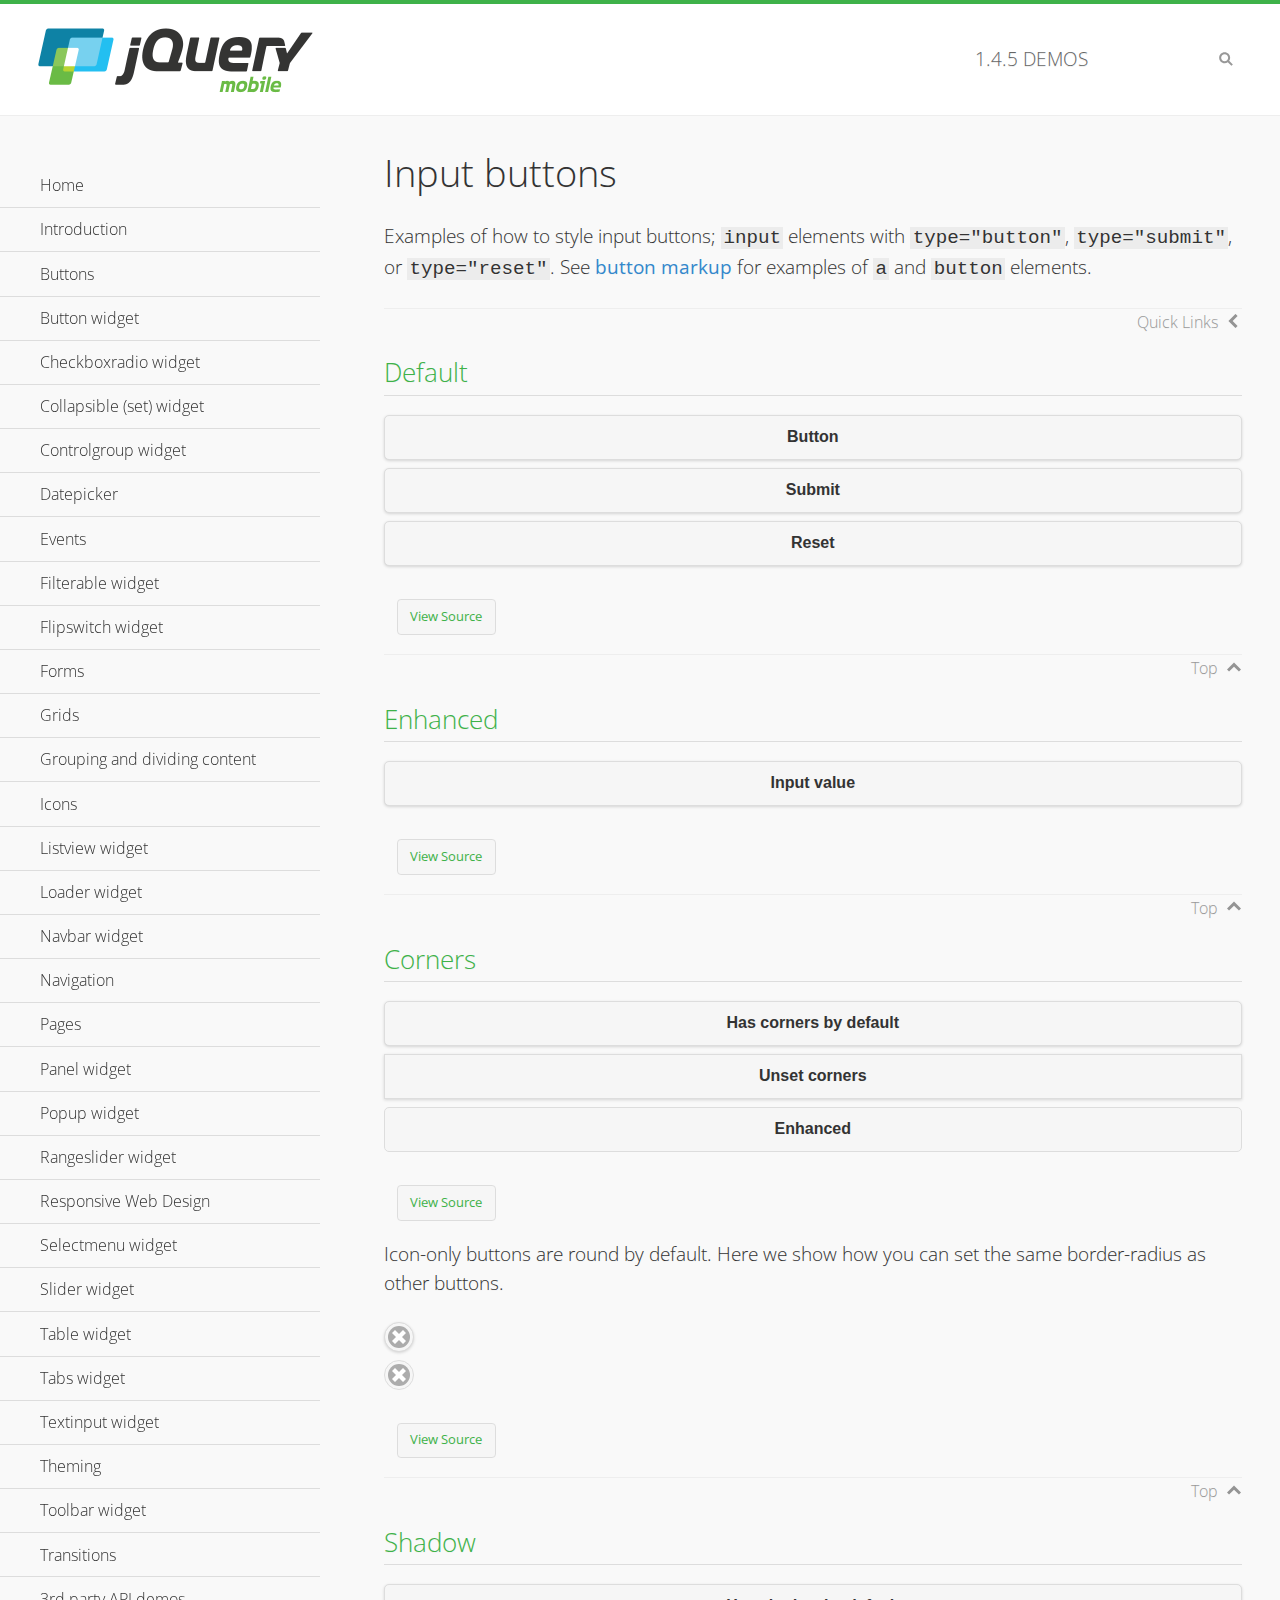
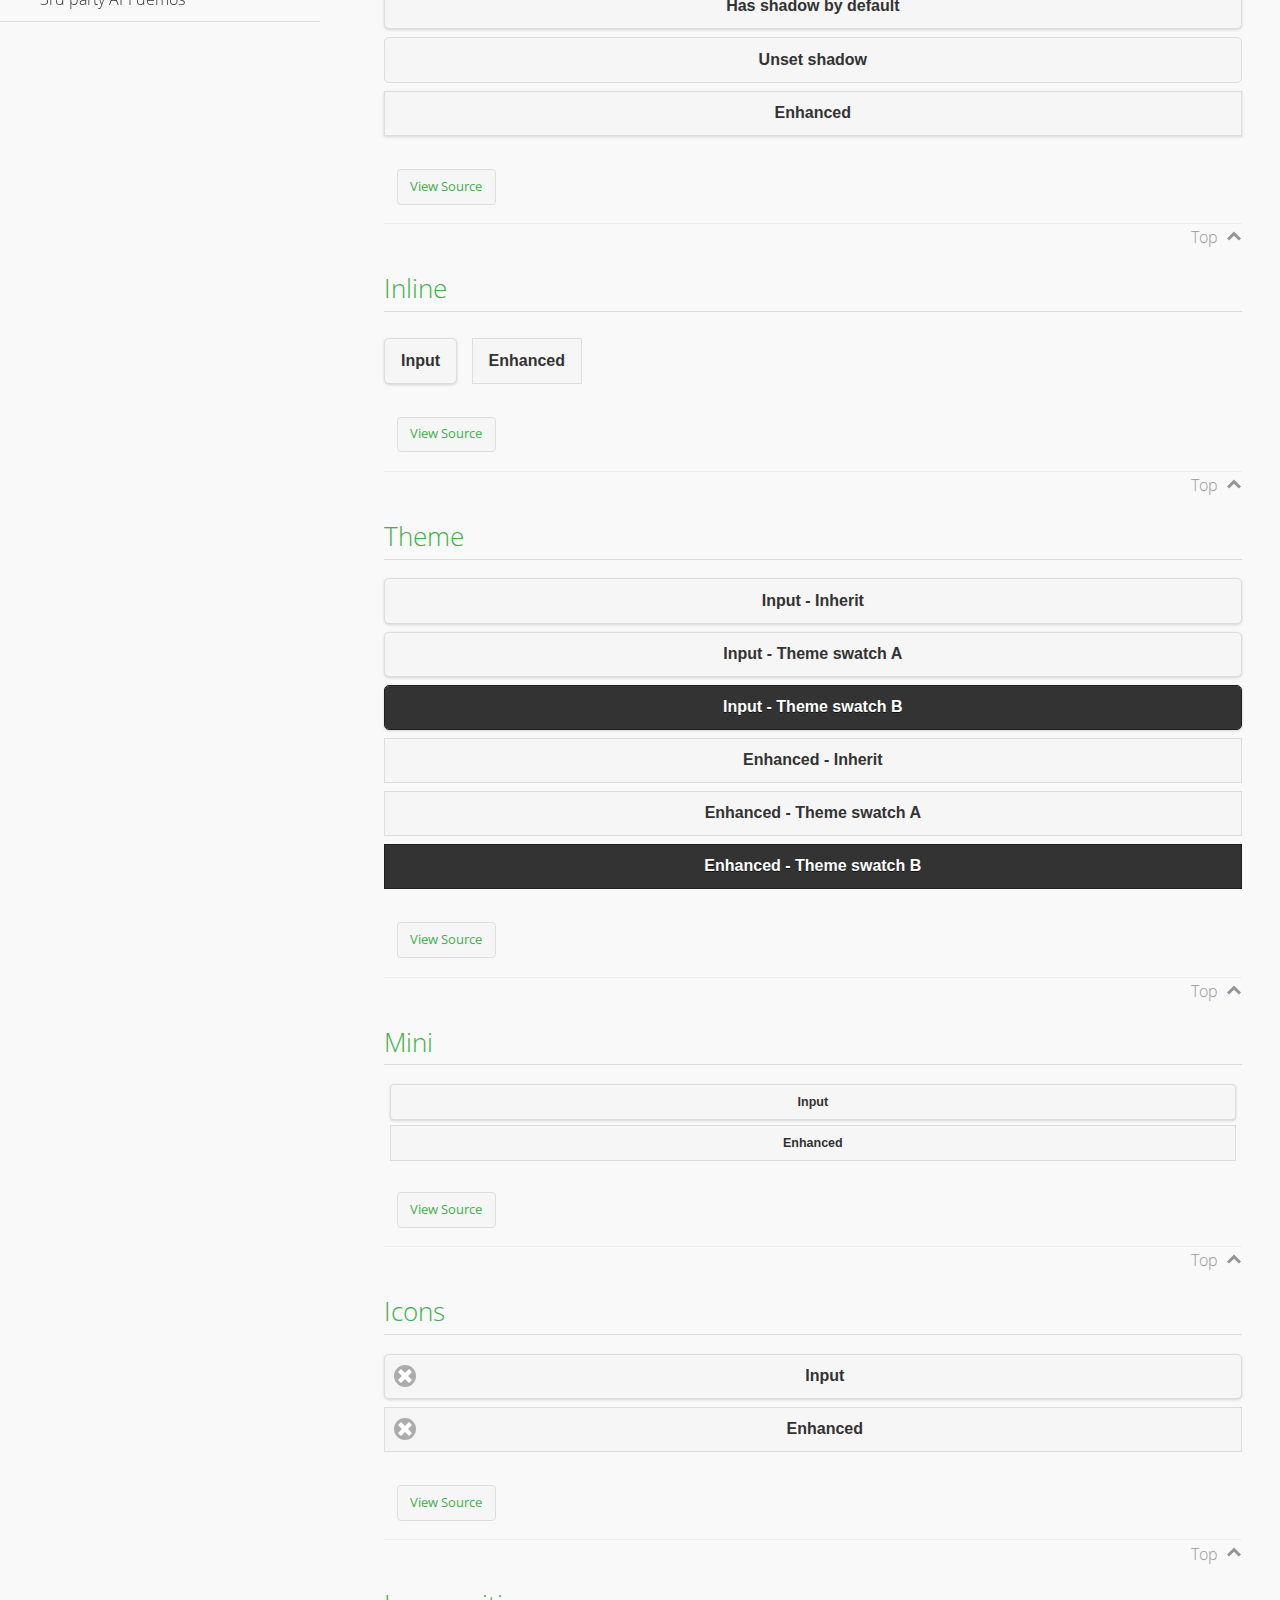
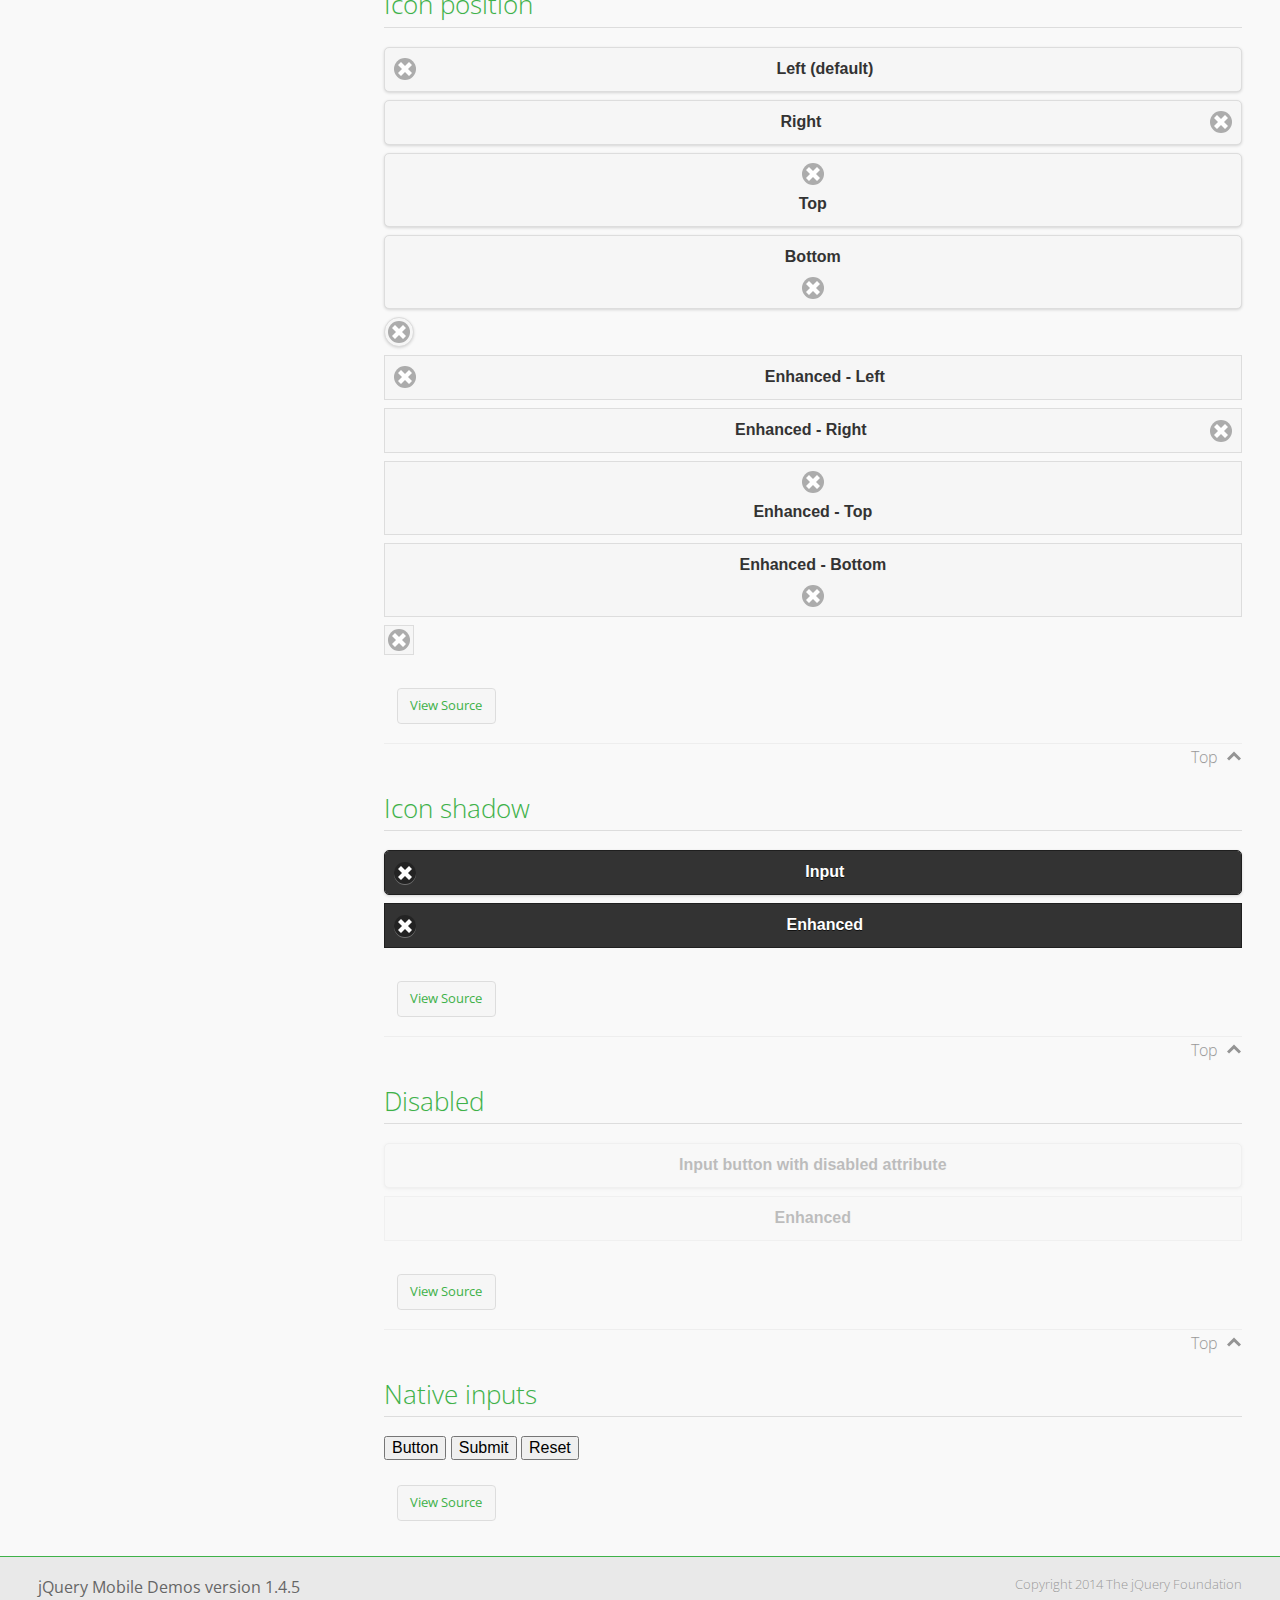
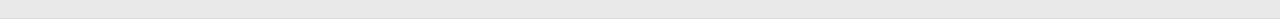
<file: flixme-app/demos/button/index.html>
<!DOCTYPE html>
<html>
<head>
	<meta charset="utf-8">
	<meta name="viewport" content="width=device-width, initial-scale=1">
	<title>Input buttons - jQuery Mobile Demos</title>
	<link rel="shortcut icon" href="../favicon.ico">
    <link rel="stylesheet" href="http://fonts.googleapis.com/css?family=Open+Sans:300,400,700">
	<link rel="stylesheet" href="../css/themes/default/jquery.mobile-1.4.5.min.css">
	<link rel="stylesheet" href="../_assets/css/jqm-demos.css">
	<script src="../js/jquery.js"></script>
	<script src="../_assets/js/index.js"></script>
	<script src="../js/jquery.mobile-1.4.5.min.js"></script>
</head>
<body>
<div data-role="page" class="jqm-demos" data-quicklinks="true">

	<div data-role="header" class="jqm-header">
		<h2><a href="../" title="jQuery Mobile Demos home"><img src="../_assets/img/jquery-logo.png" alt="jQuery Mobile"></a></h2>
		<p><span class="jqm-version"></span> Demos</p>
		<a href="#" class="jqm-navmenu-link ui-btn ui-btn-icon-notext ui-corner-all ui-icon-bars ui-nodisc-icon ui-alt-icon ui-btn-left">Menu</a>
		<a href="#" class="jqm-search-link ui-btn ui-btn-icon-notext ui-corner-all ui-icon-search ui-nodisc-icon ui-alt-icon ui-btn-right">Search</a>
	</div><!-- /header -->

	<div role="main" class="ui-content jqm-content">

		<h1>Input buttons</h1>

		<p>Examples of how to style input buttons; <code>input</code> elements with <code>type="button"</code>, <code>type="submit"</code>, or <code>type="reset"</code>. See <a href="../button-markup/">button markup</a> for examples of <code>a</code> and <code>button</code> elements.</p>

		<h2>Default</h2>

		<div data-demo-html="true">
			<form>
				<input type="button" value="Button">
				<input type="submit" value="Submit">
				<input type="reset" value="Reset">
			</form>
		</div><!--/demo-html -->

		<h2>Enhanced</h2>

		<div data-demo-html="true">
			<form>
				<div class="ui-input-btn ui-btn ui-corner-all ui-shadow">
					Input value
					<input type="button" data-enhanced="true" value="Input value">
				</div>
			</form>
		</div><!--/demo-html -->

		<h2>Corners</h2>

		<div data-demo-html="true">
			<form>
				<input type="button" value="Has corners by default">
				<input type="button" data-corners="false" value="Unset corners">
				<div class="ui-input-btn ui-btn ui-corner-all">
					Enhanced
					<input type="button" data-enhanced="true" value="Enhanced">
				</div>
			</form>
		</div><!--/demo-html -->

		<p>Icon-only buttons are round by default. Here we show how you can set the same border-radius as other buttons.</p>

		<div data-demo-html="true" data-demo-css="true">
			<form>
				<input type="button" data-icon="delete" data-iconpos="notext" value="Icon only">
				<div id="custom-border-radius">
					<div class="ui-input-btn ui-btn ui-icon-delete ui-btn-icon-notext ui-corner-all">
						Enhanced - Icon only
						<input type="button" data-enhanced="true" value="Enhanced - Icon only">
					</div>
				</div>
			</form>
		</div><!--/demo-html -->

		<h2>Shadow</h2>

		<div data-demo-html="true">
			<form>
				<input type="button" value="Has shadow by default">
				<input type="button" data-shadow="false" value="Unset shadow">
				<div class="ui-input-btn ui-btn ui-shadow">
					Enhanced
					<input type="button" data-enhanced="true" value="Enhanced">
				</div>
			</form>
		</div><!--/demo-html -->

		<h2>Inline</h2>

		<div data-demo-html="true">
			<form>
				<input type="button" data-inline="true" value="Input">
				<div class="ui-input-btn ui-btn ui-btn-inline">
					Enhanced
					<input type="button" data-enhanced="true" value="Enhanced">
				</div>
			</form>
		</div><!--/demo-html -->

		<h2>Theme</h2>

		<div data-demo-html="true">
			<form>
				<input type="button" value="Input - Inherit">
				<input type="button" data-theme="a" value="Input - Theme swatch A">
				<input type="button" data-theme="b" value="Input - Theme swatch B">
				<div class="ui-input-btn ui-btn">
					Enhanced - Inherit
					<input type="button" data-enhanced="true" value="Enhanced - Inherit">
				</div>
				<div class="ui-input-btn ui-btn ui-btn-a">
					Enhanced - Theme swatch A
					<input type="button" data-enhanced="true" value="Enhanced - Theme swatch A">
				</div>
				<div class="ui-input-btn ui-btn ui-btn-b">
					Enhanced - Theme swatch B
					<input type="button" data-enhanced="true" value="Enhanced - Theme swatch B">
				</div>
			</form>
		</div><!--/demo-html -->

		<h2>Mini</h2>

		<div data-demo-html="true">
			<form>
				<input type="button" data-mini="true" value="Input">
				<div class="ui-input-btn ui-btn ui-mini">
					Enhanced
					<input type="button" data-enhanced="true" value="Enhanced">
				</div>
			</form>
		</div><!--/demo-html -->

		<h2>Icons</h2>

		<div data-demo-html="true">
			<form>
				<input type="button" data-icon="delete" value="Input">
				<div class="ui-input-btn ui-btn ui-icon-delete ui-btn-icon-left">
					Enhanced
					<input type="button" data-enhanced="true" value="Enhanced">
				</div>
			</form>
		</div><!--/demo-html -->

		<h2>Icon position</h2>

		<div data-demo-html="true">
			<form>
				<input type="button" data-icon="delete" value="Left (default)">
				<input type="button" data-icon="delete" data-iconpos="right" value="Right">
				<input type="button" data-icon="delete" data-iconpos="top" value="Top">
				<input type="button" data-icon="delete" data-iconpos="bottom" value="Bottom">
				<input type="button" data-icon="delete" data-iconpos="notext" value="Icon only">
				<div class="ui-input-btn ui-btn ui-icon-delete ui-btn-icon-left">
					Enhanced - Left
					<input type="button" data-enhanced="true" value="Enhanced - Left">
				</div>
				<div class="ui-input-btn ui-btn ui-icon-delete ui-btn-icon-right">
					Enhanced - Right
					<input type="button" data-enhanced="true" value="Enhanced - Right">
				</div>
				<div class="ui-input-btn ui-btn ui-icon-delete ui-btn-icon-top">
					Enhanced - Top
					<input type="button" data-enhanced="true" value="Enhanced - Top">
				</div>
				<div class="ui-input-btn ui-btn ui-icon-delete ui-btn-icon-bottom">
					Enhanced - Bottom
					<input type="button" data-enhanced="true" value="Enhanced - Bottom">
				</div>
				<div class="ui-input-btn ui-btn ui-icon-delete ui-btn-icon-notext">
					Enhanced - Icon only
					<input type="button" data-enhanced="true" value="Enhanced - Icon only">
				</div>
			</form>
		</div><!--/demo-html -->

		<h2>Icon shadow</h2>

		<div data-demo-html="true">
			<form>
				<input type="button" data-theme="b" data-icon="delete" data-iconshadow="true" value="Input">
				<div class="ui-input-btn ui-btn ui-btn-b ui-icon-delete ui-btn-icon-left ui-shadow-icon">
					Enhanced
					<input type="button" data-enhanced="true" value="Enhanced">
				</div>
			</form>
		</div><!--/demo-html -->

		<h2>Disabled</h2>

		<div data-demo-html="true">
			<form>
				<input type="button" disabled value="Input button with disabled attribute">
				<div class="ui-input-btn ui-btn ui-state-disabled">
					Enhanced
					<input type="button" disabled data-enhanced="true" value="Enhanced">
				</div>
			</form>
		</div><!--/demo-html -->

		<h2>Native inputs</h2>

		<div data-demo-html="true">
			<form>
				<input type="button" data-role="none" value="Button">
				<input type="submit" data-role="none" value="Submit">
				<input type="reset" data-role="none" value="Reset">
			</form>
		</div><!--/demo-html -->

	</div><!-- /content -->
	    <div data-role="panel" class="jqm-navmenu-panel" data-position="left" data-display="overlay" data-theme="a">
	    	<ul class="jqm-list ui-alt-icon ui-nodisc-icon">
<li data-filtertext="demos homepage" data-icon="home"><a href=".././">Home</a></li>
<li data-filtertext="introduction overview getting started"><a href="../intro/" data-ajax="false">Introduction</a></li>
<li data-filtertext="buttons button markup buttonmarkup method anchor link button element"><a href="../button-markup/" data-ajax="false">Buttons</a></li>
<li data-filtertext="form button widget input button submit reset"><a href="../button/" data-ajax="false">Button widget</a></li>
<li data-role="collapsible" data-enhanced="true" data-collapsed-icon="carat-d" data-expanded-icon="carat-u" data-iconpos="right" data-inset="false" class="ui-collapsible ui-collapsible-themed-content ui-collapsible-collapsed">
	<h3 class="ui-collapsible-heading ui-collapsible-heading-collapsed">
		<a href="#" class="ui-collapsible-heading-toggle ui-btn ui-btn-icon-right ui-btn-inherit ui-icon-carat-d">
		    Checkboxradio widget<span class="ui-collapsible-heading-status"> click to expand contents</span>
		</a>
	</h3>
	<div class="ui-collapsible-content ui-body-inherit ui-collapsible-content-collapsed" aria-hidden="true">
		<ul>
			<li data-filtertext="form checkboxradio widget checkbox input checkboxes controlgroups"><a href="../checkboxradio-checkbox/" data-ajax="false">Checkboxes</a></li>
			<li data-filtertext="form checkboxradio widget radio input radio buttons controlgroups"><a href="../checkboxradio-radio/" data-ajax="false">Radio buttons</a></li>
		</ul>
	</div>
</li>
<li data-role="collapsible" data-enhanced="true" data-collapsed-icon="carat-d" data-expanded-icon="carat-u" data-iconpos="right" data-inset="false" class="ui-collapsible ui-collapsible-themed-content ui-collapsible-collapsed">
	<h3 class="ui-collapsible-heading ui-collapsible-heading-collapsed">
		<a href="#" class="ui-collapsible-heading-toggle ui-btn ui-btn-icon-right ui-btn-inherit ui-icon-carat-d">
			Collapsible (set) widget<span class="ui-collapsible-heading-status"> click to expand contents</span>
		</a>
	</h3>
	<div class="ui-collapsible-content ui-body-inherit ui-collapsible-content-collapsed" aria-hidden="true">
		<ul>
			<li data-filtertext="collapsibles content formatting"><a href="../collapsible/" data-ajax="false">Collapsible</a></li>
			<li data-filtertext="dynamic collapsible set accordion append expand"><a href="../collapsible-dynamic/" data-ajax="false">Dynamic collapsibles</a></li>
			<li data-filtertext="accordions collapsible set widget content formatting grouped collapsibles"><a href="../collapsibleset/" data-ajax="false">Collapsible set</a></li>
		</ul>
	</div>
</li>
<li data-role="collapsible" data-enhanced="true" data-collapsed-icon="carat-d" data-expanded-icon="carat-u" data-iconpos="right" data-inset="false" class="ui-collapsible ui-collapsible-themed-content ui-collapsible-collapsed">
	<h3 class="ui-collapsible-heading ui-collapsible-heading-collapsed">
		<a href="#" class="ui-collapsible-heading-toggle ui-btn ui-btn-icon-right ui-btn-inherit ui-icon-carat-d">
			Controlgroup widget<span class="ui-collapsible-heading-status"> click to expand contents</span>
		</a>
	</h3>
	<div class="ui-collapsible-content ui-body-inherit ui-collapsible-content-collapsed" aria-hidden="true">
		<ul>
			<li data-filtertext="controlgroups selectmenu checkboxradio input grouped buttons horizontal vertical"><a href="../controlgroup/" data-ajax="false">Controlgroup</a></li>
			<li data-filtertext="dynamic controlgroup dynamically add buttons"><a href="../controlgroup-dynamic/" data-ajax="false">Dynamic controlgroups</a></li>
		</ul>
	</div>
</li>
<li data-filtertext="form datepicker widget date input"><a href="../datepicker/" data-ajax="false">Datepicker</a></li>
<li data-role="collapsible" data-enhanced="true" data-collapsed-icon="carat-d" data-expanded-icon="carat-u" data-iconpos="right" data-inset="false" class="ui-collapsible ui-collapsible-themed-content ui-collapsible-collapsed">
	<h3 class="ui-collapsible-heading ui-collapsible-heading-collapsed">
		<a href="#" class="ui-collapsible-heading-toggle ui-btn ui-btn-icon-right ui-btn-inherit ui-icon-carat-d">
			Events<span class="ui-collapsible-heading-status"> click to expand contents</span>
		</a>
	</h3>
	<div class="ui-collapsible-content ui-body-inherit ui-collapsible-content-collapsed" aria-hidden="true">
		<ul>
			<li data-filtertext="swipe to delete list items listviews swipe events"><a href="../swipe-list/" data-ajax="false">Swipe list items</a></li>
			<li data-filtertext="swipe to navigate swipe page navigation swipe events"><a href="../swipe-page/" data-ajax="false">Swipe page navigation</a></li>
		</ul>
	</div>
</li>
<li data-filtertext="filterable filter elements sorting searching listview table"><a href="../filterable/" data-ajax="false">Filterable widget</a></li>
<li data-filtertext="form flipswitch widget flip toggle switch binary select checkbox input"><a href="../flipswitch/" data-ajax="false">Flipswitch widget</a></li>
<li data-role="collapsible" data-enhanced="true" data-collapsed-icon="carat-d" data-expanded-icon="carat-u" data-iconpos="right" data-inset="false" class="ui-collapsible ui-collapsible-themed-content ui-collapsible-collapsed">
	<h3 class="ui-collapsible-heading ui-collapsible-heading-collapsed">
		<a href="#" class="ui-collapsible-heading-toggle ui-btn ui-btn-icon-right ui-btn-inherit ui-icon-carat-d">
			Forms<span class="ui-collapsible-heading-status"> click to expand contents</span>
		</a>
	</h3>
	<div class="ui-collapsible-content ui-body-inherit ui-collapsible-content-collapsed" aria-hidden="true">
		<ul>
			<li data-filtertext="forms text checkbox radio range button submit reset inputs selects textarea slider flipswitch label form elements"><a href="../forms/" data-ajax="false">Forms</a></li>
			<li data-filtertext="form hide labels hidden accessible ui-hidden-accessible forms"><a href="../forms-label-hidden-accessible/" data-ajax="false">Hide labels</a></li>
			<li data-filtertext="form field containers fieldcontain ui-field-contain forms"><a href="../forms-field-contain/" data-ajax="false">Field containers</a></li>
			<li data-filtertext="forms disabled form elements"><a href="../forms-disabled/" data-ajax="false">Forms disabled</a></li>
			<li data-filtertext="forms gallery examples overview forms text checkbox radio range button submit reset inputs selects textarea slider flipswitch label form elements"><a href="../forms-gallery/" data-ajax="false">Forms gallery</a></li>
		</ul>
	</div>
</li>
<li data-role="collapsible" data-enhanced="true" data-collapsed-icon="carat-d" data-expanded-icon="carat-u" data-iconpos="right" data-inset="false" class="ui-collapsible ui-collapsible-themed-content ui-collapsible-collapsed">
	<h3 class="ui-collapsible-heading ui-collapsible-heading-collapsed">
		<a href="#" class="ui-collapsible-heading-toggle ui-btn ui-btn-icon-right ui-btn-inherit ui-icon-carat-d">
			Grids<span class="ui-collapsible-heading-status"> click to expand contents</span>
		</a>
	</h3>
	<div class="ui-collapsible-content ui-body-inherit ui-collapsible-content-collapsed" aria-hidden="true">
		<ul>
			<li data-filtertext="grids columns blocks content formatting rwd responsive css framework"><a href="../grids/" data-ajax="false">Grids</a></li>
			<li data-filtertext="buttons in grids css framework"><a href="../grids-buttons/" data-ajax="false">Buttons in grids</a></li>
			<li data-filtertext="custom responsive grids rwd css framework"><a href="../grids-custom-responsive/" data-ajax="false">Custom responsive grids</a></li>
		</ul>
	</div>
</li>
<li data-filtertext="blocks content formatting sections heading"><a href="../body-bar-classes/" data-ajax="false">Grouping and dividing content</a></li>
<li data-role="collapsible" data-enhanced="true" data-collapsed-icon="carat-d" data-expanded-icon="carat-u" data-iconpos="right" data-inset="false" class="ui-collapsible ui-collapsible-themed-content ui-collapsible-collapsed">
	<h3 class="ui-collapsible-heading ui-collapsible-heading-collapsed">
		<a href="#" class="ui-collapsible-heading-toggle ui-btn ui-btn-icon-right ui-btn-inherit ui-icon-carat-d">
			Icons<span class="ui-collapsible-heading-status"> click to expand contents</span>
		</a>
	</h3>
	<div class="ui-collapsible-content ui-body-inherit ui-collapsible-content-collapsed" aria-hidden="true">
		<ul>
			<li data-filtertext="button icons svg disc alt custom icon position"><a href="../icons/" data-ajax="false">Icons</a></li>
			<li data-filtertext=""><a href="../icons-grunticon/" data-ajax="false">Grunticon loader</a></li>
		</ul>
	</div>
</li>
<li data-role="collapsible" data-enhanced="true" data-collapsed-icon="carat-d" data-expanded-icon="carat-u" data-iconpos="right" data-inset="false" class="ui-collapsible ui-collapsible-themed-content ui-collapsible-collapsed">
	<h3 class="ui-collapsible-heading ui-collapsible-heading-collapsed">
		<a href="#" class="ui-collapsible-heading-toggle ui-btn ui-btn-icon-right ui-btn-inherit ui-icon-carat-d">
			Listview widget<span class="ui-collapsible-heading-status"> click to expand contents</span>
		</a>
	</h3>
	<div class="ui-collapsible-content ui-body-inherit ui-collapsible-content-collapsed" aria-hidden="true">
		<ul>
			<li data-filtertext="listview widget thumbnails icons nested split button collapsible ul ol"><a href="../listview/" data-ajax="false">Listview</a></li>
			<li data-filtertext="autocomplete filterable reveal listview filtertextbeforefilter placeholder"><a href="../listview-autocomplete/" data-ajax="false">Listview autocomplete</a></li>
			<li data-filtertext="autocomplete filterable reveal listview remote data filtertextbeforefilter placeholder"><a href="../listview-autocomplete-remote/" data-ajax="false">Listview autocomplete remote data</a></li>
			<li data-filtertext="autodividers anchor jump scroll linkbars listview lists ul ol"><a href="../listview-autodividers-linkbar/" data-ajax="false">Listview autodividers linkbar</a></li>
			<li data-filtertext="listview autodividers selector autodividersselector lists ul ol"><a href="../listview-autodividers-selector/" data-ajax="false">Listview autodividers selector</a></li>
			<li data-filtertext="listview nested list items"><a href="../listview-nested-lists/" data-ajax="false">Nested Listviews</a></li>
			<li data-filtertext="listview collapsible list items flat"><a href="../listview-collapsible-item-flat/" data-ajax="false">Listview collapsible list items (flat)</a></li>
			<li data-filtertext="listview collapsible list indented"><a href="../listview-collapsible-item-indented/" data-ajax="false">Listview collapsible list items (indented)</a></li>
			<li data-filtertext="grid listview responsive grids responsive listviews lists ul"><a href="../listview-grid/" data-ajax="false">Listview responsive grid</a></li>
		</ul>
	</div>
</li>
<li data-filtertext="loader widget page loading navigation overlay spinner"><a href="../loader/" data-ajax="false">Loader widget</a></li>
<li data-filtertext="navbar widget navmenu toolbars header footer"><a href="../navbar/" data-ajax="false">Navbar widget</a></li>
<li data-role="collapsible" data-enhanced="true" data-collapsed-icon="carat-d" data-expanded-icon="carat-u" data-iconpos="right" data-inset="false" class="ui-collapsible ui-collapsible-themed-content ui-collapsible-collapsed">
	<h3 class="ui-collapsible-heading ui-collapsible-heading-collapsed">
		<a href="#" class="ui-collapsible-heading-toggle ui-btn ui-btn-icon-right ui-btn-inherit ui-icon-carat-d">
			Navigation<span class="ui-collapsible-heading-status"> click to expand contents</span>
		</a>
	</h3>
	<div class="ui-collapsible-content ui-body-inherit ui-collapsible-content-collapsed" aria-hidden="true">
		<ul>
			<li data-filtertext="ajax navigation navigate widget history event method"><a href="../navigation/" data-ajax="false">Navigation</a></li>
			<li data-filtertext="linking pages page links navigation ajax prefetch cache"><a href="../navigation-linking-pages/" data-ajax="false">Linking pages</a></li>
			<!-- <li data-filtertext="php redirect server redirection server-side navigation"><a href="../navigation-php-redirect/" data-ajax="false">PHP redirect demo</a></li>-->
			<li data-filtertext="navigation redirection hash query"><a href="../navigation-hash-processing/" data-ajax="false">Hash processing demo</a></li>
			<li data-filtertext="navigation redirection hash query"><a href="../page-events/" data-ajax="false">Page Navigation Events</a></li>
		</ul>
	</div>
</li>
<li data-role="collapsible" data-enhanced="true" data-collapsed-icon="carat-d" data-expanded-icon="carat-u" data-iconpos="right" data-inset="false" class="ui-collapsible ui-collapsible-themed-content ui-collapsible-collapsed">
	<h3 class="ui-collapsible-heading ui-collapsible-heading-collapsed">
		<a href="#" class="ui-collapsible-heading-toggle ui-btn ui-btn-icon-right ui-btn-inherit ui-icon-carat-d">
			Pages<span class="ui-collapsible-heading-status"> click to expand contents</span>
		</a>
	</h3>
	<div class="ui-collapsible-content ui-body-inherit ui-collapsible-content-collapsed" aria-hidden="true">
		<ul>
			<li data-filtertext="pages page widget ajax navigation"><a href="../pages/" data-ajax="false">Pages</a></li>
			<li data-filtertext="single page"><a href="../pages-single-page/" data-ajax="false">Single page</a></li>
			<li data-filtertext="multipage multi-page page"><a href="../pages-multi-page/" data-ajax="false">Multi-page template</a></li>
			<li data-filtertext="dialog page widget modal popup"><a href="../pages-dialog/" data-ajax="false">Dialog page</a></li>
		</ul>
	</div>
</li>
<li data-role="collapsible" data-enhanced="true" data-collapsed-icon="carat-d" data-expanded-icon="carat-u" data-iconpos="right" data-inset="false" class="ui-collapsible ui-collapsible-themed-content ui-collapsible-collapsed">
	<h3 class="ui-collapsible-heading ui-collapsible-heading-collapsed">
		<a href="#" class="ui-collapsible-heading-toggle ui-btn ui-btn-icon-right ui-btn-inherit ui-icon-carat-d">
			Panel widget<span class="ui-collapsible-heading-status"> click to expand contents</span>
		</a>
	</h3>
	<div class="ui-collapsible-content ui-body-inherit ui-collapsible-content-collapsed" aria-hidden="true">
		<ul>
			<li data-filtertext="panel widget sliding panels reveal push overlay responsive"><a href="../panel/" data-ajax="false">Panel</a></li>
			<li data-filtertext=""><a href="../panel-external/" data-ajax="false">External panels</a></li>
			<li data-filtertext="panel "><a href="../panel-fixed/" data-ajax="false">Fixed panels</a></li>
			<li data-filtertext="panel slide panels sliding panels shadow rwd responsive breakpoint"><a href="../panel-responsive/" data-ajax="false">Panels responsive</a></li>
			<li data-filtertext="panel custom style custom panel width reveal shadow listview panel styling page background wrapper"><a href="../panel-styling/" data-ajax="false">Custom panel style</a></li>
			<li data-filtertext="panel open on swipe"><a href="../panel-swipe-open/" data-ajax="false">Panel open on swipe</a></li>
			<li data-filtertext="panels outside page internal external toolbars"><a href="../panel-external-internal/" data-ajax="false">Panel external and internal</a></li>
		</ul>
	</div>
</li>
<li data-role="collapsible" data-enhanced="true" data-collapsed-icon="carat-d" data-expanded-icon="carat-u" data-iconpos="right" data-inset="false" class="ui-collapsible ui-collapsible-themed-content ui-collapsible-collapsed">
	<h3 class="ui-collapsible-heading ui-collapsible-heading-collapsed">
		<a href="#" class="ui-collapsible-heading-toggle ui-btn ui-btn-icon-right ui-btn-inherit ui-icon-carat-d">
			Popup widget<span class="ui-collapsible-heading-status"> click to expand contents</span>
		</a>
	</h3>
	<div class="ui-collapsible-content ui-body-inherit ui-collapsible-content-collapsed" aria-hidden="true">
		<ul>
			<li data-filtertext="popup widget popups dialog modal transition tooltip lightbox form overlay screen flip pop fade transition"><a href="../popup/" data-ajax="false">Popup</a></li>
			<li data-filtertext="popup alignment position"><a href="../popup-alignment/" data-ajax="false">Popup alignment</a></li>
			<li data-filtertext="popup arrow size popups popover"><a href="../popup-arrow-size/" data-ajax="false">Popup arrow size</a></li>
			<li data-filtertext="dynamic popups popup images lightbox"><a href="../popup-dynamic/" data-ajax="false">Dynamic popups</a></li>
			<li data-filtertext="popups with iframes scaling"><a href="../popup-iframe/" data-ajax="false">Popups with iframes</a></li>
			<li data-filtertext="popup image scaling"><a href="../popup-image-scaling/" data-ajax="false">Popup image scaling</a></li>
			<li data-filtertext="external popup outside multi-page"><a href="../popup-outside-multipage/" data-ajax="false">Popup outside multi-page</a></li>
		</ul>
	</div>
</li>
<li data-filtertext="form rangeslider widget dual sliders dual handle sliders range input"><a href="../rangeslider/" data-ajax="false">Rangeslider widget</a></li>
<li data-filtertext="responsive web design rwd adaptive progressive enhancement PE accessible mobile breakpoints media query media queries"><a href="../rwd/" data-ajax="false">Responsive Web Design</a></li>
<li data-role="collapsible" data-enhanced="true" data-collapsed-icon="carat-d" data-expanded-icon="carat-u" data-iconpos="right" data-inset="false" class="ui-collapsible ui-collapsible-themed-content ui-collapsible-collapsed">
	<h3 class="ui-collapsible-heading ui-collapsible-heading-collapsed">
		<a href="#" class="ui-collapsible-heading-toggle ui-btn ui-btn-icon-right ui-btn-inherit ui-icon-carat-d">
			Selectmenu widget<span class="ui-collapsible-heading-status"> click to expand contents</span>
		</a>
	</h3>
	<div class="ui-collapsible-content ui-body-inherit ui-collapsible-content-collapsed" aria-hidden="true">
		<ul>
			<li data-filtertext="form selectmenu widget select input custom select menu selects"><a href="../selectmenu/" data-ajax="false">Selectmenu</a></li>
			<li data-filtertext="form custom select menu selectmenu widget custom menu option optgroup multiple selects"><a href="../selectmenu-custom/" data-ajax="false">Custom select menu</a></li>
			<li data-filtertext="filterable select filter popup dialog"><a href="../selectmenu-custom-filter/" data-ajax="false">Custom select menu with filter</a></li>
		</ul>
	</div>
</li>
<li data-role="collapsible" data-enhanced="true" data-collapsed-icon="carat-d" data-expanded-icon="carat-u" data-iconpos="right" data-inset="false" class="ui-collapsible ui-collapsible-themed-content ui-collapsible-collapsed">
	<h3 class="ui-collapsible-heading ui-collapsible-heading-collapsed">
		<a href="#" class="ui-collapsible-heading-toggle ui-btn ui-btn-icon-right ui-btn-inherit ui-icon-carat-d">
			Slider widget<span class="ui-collapsible-heading-status"> click to expand contents</span>
		</a>
	</h3>
	<div class="ui-collapsible-content ui-body-inherit ui-collapsible-content-collapsed" aria-hidden="true">
		<ul>
			<li data-filtertext="form slider widget range input single sliders"><a href="../slider/" data-ajax="false">Slider</a></li>
			<li data-filtertext="form slider widget flipswitch slider binary select flip toggle switch"><a href="../slider-flipswitch/" data-ajax="false">Slider flip toggle switch</a></li>
			<li data-filtertext="form slider tooltip handle value input range sliders"><a href="../slider-tooltip/" data-ajax="false">Slider tooltip</a></li>
		</ul>
	</div>
</li>
<li data-role="collapsible" data-enhanced="true" data-collapsed-icon="carat-d" data-expanded-icon="carat-u" data-iconpos="right" data-inset="false" class="ui-collapsible ui-collapsible-themed-content ui-collapsible-collapsed">
	<h3 class="ui-collapsible-heading ui-collapsible-heading-collapsed">
		<a href="#" class="ui-collapsible-heading-toggle ui-btn ui-btn-icon-right ui-btn-inherit ui-icon-carat-d">
			Table widget<span class="ui-collapsible-heading-status"> click to expand contents</span>
		</a>
	</h3>
	<div class="ui-collapsible-content ui-body-inherit ui-collapsible-content-collapsed" aria-hidden="true">
		<ul>
			<li data-filtertext="table widget reflow column toggle th td responsive tables rwd hide show tabular"><a href="../table-column-toggle/" data-ajax="false">Table Column Toggle</a></li>
			<li data-filtertext="table column toggle phone comparison demo"><a href="../table-column-toggle-example/" data-ajax="false">Table Column Toggle demo</a></li>
			<li data-filtertext="responsive tables table column toggle heading groups rwd breakpoint"><a href="../table-column-toggle-heading-groups/" data-ajax="false">Table Column Toggle heading groups</a></li>
			<li data-filtertext="responsive tables table column toggle hide rwd breakpoint customization options"><a href="../table-column-toggle-options/" data-ajax="false">Table Column Toggle options</a></li>
			<li data-filtertext="table reflow th td responsive rwd columns tabular"><a href="../table-reflow/" data-ajax="false">Table Reflow</a></li>
			<li data-filtertext="responsive tables table reflow heading groups rwd breakpoint"><a href="../table-reflow-heading-groups/" data-ajax="false">Table Reflow heading groups</a></li>
			<li data-filtertext="responsive tables table reflow stripes strokes table style"><a href="../table-reflow-stripes-strokes/" data-ajax="false">Table Reflow stripes and strokes</a></li>
			<li data-filtertext="responsive tables table reflow stack custom styles"><a href="../table-reflow-styling/" data-ajax="false">Table Reflow custom styles</a></li>
		</ul>
	</div>
</li>
<li data-filtertext="ui tabs widget"><a href="../tabs/" data-ajax="false">Tabs widget</a></li>
<li data-filtertext="form textinput widget text input textarea number date time tel email file color password"><a href="../textinput/" data-ajax="false">Textinput widget</a></li>
<li data-role="collapsible" data-enhanced="true" data-collapsed-icon="carat-d" data-expanded-icon="carat-u" data-iconpos="right" data-inset="false" class="ui-collapsible ui-collapsible-themed-content ui-collapsible-collapsed">
	<h3 class="ui-collapsible-heading ui-collapsible-heading-collapsed">
		<a href="#" class="ui-collapsible-heading-toggle ui-btn ui-btn-icon-right ui-btn-inherit ui-icon-carat-d">
			Theming<span class="ui-collapsible-heading-status"> click to expand contents</span>
		</a>
	</h3>
	<div class="ui-collapsible-content ui-body-inherit ui-collapsible-content-collapsed" aria-hidden="true">
		<ul>
			<li data-filtertext="default theme swatches theming style css"><a href="../theme-default/" data-ajax="false">Default theme</a></li>
			<li data-filtertext="classic theme old theme swatches theming style css"><a href="../theme-classic/" data-ajax="false">Classic theme</a></li>
		</ul>
	</div>
</li>
<li data-role="collapsible" data-enhanced="true" data-collapsed-icon="carat-d" data-expanded-icon="carat-u" data-iconpos="right" data-inset="false" class="ui-collapsible ui-collapsible-themed-content ui-collapsible-collapsed">
	<h3 class="ui-collapsible-heading ui-collapsible-heading-collapsed">
		<a href="#" class="ui-collapsible-heading-toggle ui-btn ui-btn-icon-right ui-btn-inherit ui-icon-carat-d">
			Toolbar widget<span class="ui-collapsible-heading-status"> click to expand contents</span>
		</a>
	</h3>
	<div class="ui-collapsible-content ui-body-inherit ui-collapsible-content-collapsed" aria-hidden="true">
		<ul>
			<li data-filtertext="toolbar widget header footer toolbars fixed fullscreen external sections"><a href="../toolbar/" data-ajax="false">Toolbar</a></li>
			<li data-filtertext="dynamic toolbars dynamically add toolbar header footer"><a href="../toolbar-dynamic/" data-ajax="false">Dynamic toolbars</a></li>
			<li data-filtertext="external toolbars header footer"><a href="../toolbar-external/" data-ajax="false">External toolbars</a></li>
			<li data-filtertext="fixed toolbars header footer"><a href="../toolbar-fixed/" data-ajax="false">Fixed toolbars</a></li>
			<li data-filtertext="fixed fullscreen toolbars header footer"><a href="../toolbar-fixed-fullscreen/" data-ajax="false">Fullscreen toolbars</a></li>
			<li data-filtertext="external fixed toolbars header footer"><a href="../toolbar-fixed-external/" data-ajax="false">Fixed external toolbars</a></li>
			<li data-filtertext="external persistent toolbars header footer navbar navmenu"><a href="../toolbar-fixed-persistent/" data-ajax="false">Persistent toolbars</a></li>
			<li data-filtertext="external ajax optimized toolbars persistent toolbars header footer navbar"><a href="../toolbar-fixed-persistent-optimized/" data-ajax="false">Ajax optimized toolbars</a></li>
			<li data-filtertext="form in toolbars header footer"><a href="../toolbar-fixed-forms/" data-ajax="false">Form in toolbar</a></li>
		</ul>
	</div>
</li>
<li data-filtertext="page transitions animated pages popup navigation flip slide fade pop"><a href="../transitions/" data-ajax="false">Transitions</a></li>
<li data-role="collapsible" data-enhanced="true" data-collapsed-icon="carat-d" data-expanded-icon="carat-u" data-iconpos="right" data-inset="false" class="ui-collapsible ui-collapsible-themed-content ui-collapsible-collapsed">
	<h3 class="ui-collapsible-heading ui-collapsible-heading-collapsed">
		<a href="#" class="ui-collapsible-heading-toggle ui-btn ui-btn-icon-right ui-btn-inherit ui-icon-carat-d">
			3rd party API demos<span class="ui-collapsible-heading-status"> click to expand contents</span>
		</a>
	</h3>
	<div class="ui-collapsible-content ui-body-inherit ui-collapsible-content-collapsed" aria-hidden="true">
		<ul>
			<li data-filtertext="backbone requirejs navigation router"><a href="../backbone-requirejs/" data-ajax="false">Backbone RequireJS</a></li>
			<li data-filtertext="google maps geolocation demo"><a href="../map-geolocation/" data-ajax="false">Google Maps geolocation</a></li>
			<li data-filtertext="google maps hybrid"><a href="../map-list-toggle/" data-ajax="false">Google Maps list toggle</a></li>
		</ul>
	</div>
</li>



		     </ul>
		</div><!-- /panel -->


	<div data-role="footer" data-position="fixed" data-tap-toggle="false" class="jqm-footer">
		<p>jQuery Mobile Demos version <span class="jqm-version"></span></p>
		<p>Copyright 2014 The jQuery Foundation</p>
	</div><!-- /footer -->
	<!-- TODO: This should become an external panel so we can add input to markup (unique ID) -->
    <div data-role="panel" class="jqm-search-panel" data-position="right" data-display="overlay" data-theme="a">
		<div class="jqm-search">
			<ul class="jqm-list" data-filter-placeholder="Search demos..." data-filter-reveal="true">
<li data-filtertext="demos homepage" data-icon="home"><a href=".././">Home</a></li>
<li data-filtertext="introduction overview getting started"><a href="../intro/" data-ajax="false">Introduction</a></li>
<li data-filtertext="buttons button markup buttonmarkup method anchor link button element"><a href="../button-markup/" data-ajax="false">Buttons</a></li>
<li data-filtertext="form button widget input button submit reset"><a href="../button/" data-ajax="false">Button widget</a></li>
<li data-role="collapsible" data-enhanced="true" data-collapsed-icon="carat-d" data-expanded-icon="carat-u" data-iconpos="right" data-inset="false" class="ui-collapsible ui-collapsible-themed-content ui-collapsible-collapsed">
	<h3 class="ui-collapsible-heading ui-collapsible-heading-collapsed">
		<a href="#" class="ui-collapsible-heading-toggle ui-btn ui-btn-icon-right ui-btn-inherit ui-icon-carat-d">
		    Checkboxradio widget<span class="ui-collapsible-heading-status"> click to expand contents</span>
		</a>
	</h3>
	<div class="ui-collapsible-content ui-body-inherit ui-collapsible-content-collapsed" aria-hidden="true">
		<ul>
			<li data-filtertext="form checkboxradio widget checkbox input checkboxes controlgroups"><a href="../checkboxradio-checkbox/" data-ajax="false">Checkboxes</a></li>
			<li data-filtertext="form checkboxradio widget radio input radio buttons controlgroups"><a href="../checkboxradio-radio/" data-ajax="false">Radio buttons</a></li>
		</ul>
	</div>
</li>
<li data-role="collapsible" data-enhanced="true" data-collapsed-icon="carat-d" data-expanded-icon="carat-u" data-iconpos="right" data-inset="false" class="ui-collapsible ui-collapsible-themed-content ui-collapsible-collapsed">
	<h3 class="ui-collapsible-heading ui-collapsible-heading-collapsed">
		<a href="#" class="ui-collapsible-heading-toggle ui-btn ui-btn-icon-right ui-btn-inherit ui-icon-carat-d">
			Collapsible (set) widget<span class="ui-collapsible-heading-status"> click to expand contents</span>
		</a>
	</h3>
	<div class="ui-collapsible-content ui-body-inherit ui-collapsible-content-collapsed" aria-hidden="true">
		<ul>
			<li data-filtertext="collapsibles content formatting"><a href="../collapsible/" data-ajax="false">Collapsible</a></li>
			<li data-filtertext="dynamic collapsible set accordion append expand"><a href="../collapsible-dynamic/" data-ajax="false">Dynamic collapsibles</a></li>
			<li data-filtertext="accordions collapsible set widget content formatting grouped collapsibles"><a href="../collapsibleset/" data-ajax="false">Collapsible set</a></li>
		</ul>
	</div>
</li>
<li data-role="collapsible" data-enhanced="true" data-collapsed-icon="carat-d" data-expanded-icon="carat-u" data-iconpos="right" data-inset="false" class="ui-collapsible ui-collapsible-themed-content ui-collapsible-collapsed">
	<h3 class="ui-collapsible-heading ui-collapsible-heading-collapsed">
		<a href="#" class="ui-collapsible-heading-toggle ui-btn ui-btn-icon-right ui-btn-inherit ui-icon-carat-d">
			Controlgroup widget<span class="ui-collapsible-heading-status"> click to expand contents</span>
		</a>
	</h3>
	<div class="ui-collapsible-content ui-body-inherit ui-collapsible-content-collapsed" aria-hidden="true">
		<ul>
			<li data-filtertext="controlgroups selectmenu checkboxradio input grouped buttons horizontal vertical"><a href="../controlgroup/" data-ajax="false">Controlgroup</a></li>
			<li data-filtertext="dynamic controlgroup dynamically add buttons"><a href="../controlgroup-dynamic/" data-ajax="false">Dynamic controlgroups</a></li>
		</ul>
	</div>
</li>
<li data-filtertext="form datepicker widget date input"><a href="../datepicker/" data-ajax="false">Datepicker</a></li>
<li data-role="collapsible" data-enhanced="true" data-collapsed-icon="carat-d" data-expanded-icon="carat-u" data-iconpos="right" data-inset="false" class="ui-collapsible ui-collapsible-themed-content ui-collapsible-collapsed">
	<h3 class="ui-collapsible-heading ui-collapsible-heading-collapsed">
		<a href="#" class="ui-collapsible-heading-toggle ui-btn ui-btn-icon-right ui-btn-inherit ui-icon-carat-d">
			Events<span class="ui-collapsible-heading-status"> click to expand contents</span>
		</a>
	</h3>
	<div class="ui-collapsible-content ui-body-inherit ui-collapsible-content-collapsed" aria-hidden="true">
		<ul>
			<li data-filtertext="swipe to delete list items listviews swipe events"><a href="../swipe-list/" data-ajax="false">Swipe list items</a></li>
			<li data-filtertext="swipe to navigate swipe page navigation swipe events"><a href="../swipe-page/" data-ajax="false">Swipe page navigation</a></li>
		</ul>
	</div>
</li>
<li data-filtertext="filterable filter elements sorting searching listview table"><a href="../filterable/" data-ajax="false">Filterable widget</a></li>
<li data-filtertext="form flipswitch widget flip toggle switch binary select checkbox input"><a href="../flipswitch/" data-ajax="false">Flipswitch widget</a></li>
<li data-role="collapsible" data-enhanced="true" data-collapsed-icon="carat-d" data-expanded-icon="carat-u" data-iconpos="right" data-inset="false" class="ui-collapsible ui-collapsible-themed-content ui-collapsible-collapsed">
	<h3 class="ui-collapsible-heading ui-collapsible-heading-collapsed">
		<a href="#" class="ui-collapsible-heading-toggle ui-btn ui-btn-icon-right ui-btn-inherit ui-icon-carat-d">
			Forms<span class="ui-collapsible-heading-status"> click to expand contents</span>
		</a>
	</h3>
	<div class="ui-collapsible-content ui-body-inherit ui-collapsible-content-collapsed" aria-hidden="true">
		<ul>
			<li data-filtertext="forms text checkbox radio range button submit reset inputs selects textarea slider flipswitch label form elements"><a href="../forms/" data-ajax="false">Forms</a></li>
			<li data-filtertext="form hide labels hidden accessible ui-hidden-accessible forms"><a href="../forms-label-hidden-accessible/" data-ajax="false">Hide labels</a></li>
			<li data-filtertext="form field containers fieldcontain ui-field-contain forms"><a href="../forms-field-contain/" data-ajax="false">Field containers</a></li>
			<li data-filtertext="forms disabled form elements"><a href="../forms-disabled/" data-ajax="false">Forms disabled</a></li>
			<li data-filtertext="forms gallery examples overview forms text checkbox radio range button submit reset inputs selects textarea slider flipswitch label form elements"><a href="../forms-gallery/" data-ajax="false">Forms gallery</a></li>
		</ul>
	</div>
</li>
<li data-role="collapsible" data-enhanced="true" data-collapsed-icon="carat-d" data-expanded-icon="carat-u" data-iconpos="right" data-inset="false" class="ui-collapsible ui-collapsible-themed-content ui-collapsible-collapsed">
	<h3 class="ui-collapsible-heading ui-collapsible-heading-collapsed">
		<a href="#" class="ui-collapsible-heading-toggle ui-btn ui-btn-icon-right ui-btn-inherit ui-icon-carat-d">
			Grids<span class="ui-collapsible-heading-status"> click to expand contents</span>
		</a>
	</h3>
	<div class="ui-collapsible-content ui-body-inherit ui-collapsible-content-collapsed" aria-hidden="true">
		<ul>
			<li data-filtertext="grids columns blocks content formatting rwd responsive css framework"><a href="../grids/" data-ajax="false">Grids</a></li>
			<li data-filtertext="buttons in grids css framework"><a href="../grids-buttons/" data-ajax="false">Buttons in grids</a></li>
			<li data-filtertext="custom responsive grids rwd css framework"><a href="../grids-custom-responsive/" data-ajax="false">Custom responsive grids</a></li>
		</ul>
	</div>
</li>
<li data-filtertext="blocks content formatting sections heading"><a href="../body-bar-classes/" data-ajax="false">Grouping and dividing content</a></li>
<li data-role="collapsible" data-enhanced="true" data-collapsed-icon="carat-d" data-expanded-icon="carat-u" data-iconpos="right" data-inset="false" class="ui-collapsible ui-collapsible-themed-content ui-collapsible-collapsed">
	<h3 class="ui-collapsible-heading ui-collapsible-heading-collapsed">
		<a href="#" class="ui-collapsible-heading-toggle ui-btn ui-btn-icon-right ui-btn-inherit ui-icon-carat-d">
			Icons<span class="ui-collapsible-heading-status"> click to expand contents</span>
		</a>
	</h3>
	<div class="ui-collapsible-content ui-body-inherit ui-collapsible-content-collapsed" aria-hidden="true">
		<ul>
			<li data-filtertext="button icons svg disc alt custom icon position"><a href="../icons/" data-ajax="false">Icons</a></li>
			<li data-filtertext=""><a href="../icons-grunticon/" data-ajax="false">Grunticon loader</a></li>
		</ul>
	</div>
</li>
<li data-role="collapsible" data-enhanced="true" data-collapsed-icon="carat-d" data-expanded-icon="carat-u" data-iconpos="right" data-inset="false" class="ui-collapsible ui-collapsible-themed-content ui-collapsible-collapsed">
	<h3 class="ui-collapsible-heading ui-collapsible-heading-collapsed">
		<a href="#" class="ui-collapsible-heading-toggle ui-btn ui-btn-icon-right ui-btn-inherit ui-icon-carat-d">
			Listview widget<span class="ui-collapsible-heading-status"> click to expand contents</span>
		</a>
	</h3>
	<div class="ui-collapsible-content ui-body-inherit ui-collapsible-content-collapsed" aria-hidden="true">
		<ul>
			<li data-filtertext="listview widget thumbnails icons nested split button collapsible ul ol"><a href="../listview/" data-ajax="false">Listview</a></li>
			<li data-filtertext="autocomplete filterable reveal listview filtertextbeforefilter placeholder"><a href="../listview-autocomplete/" data-ajax="false">Listview autocomplete</a></li>
			<li data-filtertext="autocomplete filterable reveal listview remote data filtertextbeforefilter placeholder"><a href="../listview-autocomplete-remote/" data-ajax="false">Listview autocomplete remote data</a></li>
			<li data-filtertext="autodividers anchor jump scroll linkbars listview lists ul ol"><a href="../listview-autodividers-linkbar/" data-ajax="false">Listview autodividers linkbar</a></li>
			<li data-filtertext="listview autodividers selector autodividersselector lists ul ol"><a href="../listview-autodividers-selector/" data-ajax="false">Listview autodividers selector</a></li>
			<li data-filtertext="listview nested list items"><a href="../listview-nested-lists/" data-ajax="false">Nested Listviews</a></li>
			<li data-filtertext="listview collapsible list items flat"><a href="../listview-collapsible-item-flat/" data-ajax="false">Listview collapsible list items (flat)</a></li>
			<li data-filtertext="listview collapsible list indented"><a href="../listview-collapsible-item-indented/" data-ajax="false">Listview collapsible list items (indented)</a></li>
			<li data-filtertext="grid listview responsive grids responsive listviews lists ul"><a href="../listview-grid/" data-ajax="false">Listview responsive grid</a></li>
		</ul>
	</div>
</li>
<li data-filtertext="loader widget page loading navigation overlay spinner"><a href="../loader/" data-ajax="false">Loader widget</a></li>
<li data-filtertext="navbar widget navmenu toolbars header footer"><a href="../navbar/" data-ajax="false">Navbar widget</a></li>
<li data-role="collapsible" data-enhanced="true" data-collapsed-icon="carat-d" data-expanded-icon="carat-u" data-iconpos="right" data-inset="false" class="ui-collapsible ui-collapsible-themed-content ui-collapsible-collapsed">
	<h3 class="ui-collapsible-heading ui-collapsible-heading-collapsed">
		<a href="#" class="ui-collapsible-heading-toggle ui-btn ui-btn-icon-right ui-btn-inherit ui-icon-carat-d">
			Navigation<span class="ui-collapsible-heading-status"> click to expand contents</span>
		</a>
	</h3>
	<div class="ui-collapsible-content ui-body-inherit ui-collapsible-content-collapsed" aria-hidden="true">
		<ul>
			<li data-filtertext="ajax navigation navigate widget history event method"><a href="../navigation/" data-ajax="false">Navigation</a></li>
			<li data-filtertext="linking pages page links navigation ajax prefetch cache"><a href="../navigation-linking-pages/" data-ajax="false">Linking pages</a></li>
			<!-- <li data-filtertext="php redirect server redirection server-side navigation"><a href="../navigation-php-redirect/" data-ajax="false">PHP redirect demo</a></li>-->
			<li data-filtertext="navigation redirection hash query"><a href="../navigation-hash-processing/" data-ajax="false">Hash processing demo</a></li>
			<li data-filtertext="navigation redirection hash query"><a href="../page-events/" data-ajax="false">Page Navigation Events</a></li>
		</ul>
	</div>
</li>
<li data-role="collapsible" data-enhanced="true" data-collapsed-icon="carat-d" data-expanded-icon="carat-u" data-iconpos="right" data-inset="false" class="ui-collapsible ui-collapsible-themed-content ui-collapsible-collapsed">
	<h3 class="ui-collapsible-heading ui-collapsible-heading-collapsed">
		<a href="#" class="ui-collapsible-heading-toggle ui-btn ui-btn-icon-right ui-btn-inherit ui-icon-carat-d">
			Pages<span class="ui-collapsible-heading-status"> click to expand contents</span>
		</a>
	</h3>
	<div class="ui-collapsible-content ui-body-inherit ui-collapsible-content-collapsed" aria-hidden="true">
		<ul>
			<li data-filtertext="pages page widget ajax navigation"><a href="../pages/" data-ajax="false">Pages</a></li>
			<li data-filtertext="single page"><a href="../pages-single-page/" data-ajax="false">Single page</a></li>
			<li data-filtertext="multipage multi-page page"><a href="../pages-multi-page/" data-ajax="false">Multi-page template</a></li>
			<li data-filtertext="dialog page widget modal popup"><a href="../pages-dialog/" data-ajax="false">Dialog page</a></li>
		</ul>
	</div>
</li>
<li data-role="collapsible" data-enhanced="true" data-collapsed-icon="carat-d" data-expanded-icon="carat-u" data-iconpos="right" data-inset="false" class="ui-collapsible ui-collapsible-themed-content ui-collapsible-collapsed">
	<h3 class="ui-collapsible-heading ui-collapsible-heading-collapsed">
		<a href="#" class="ui-collapsible-heading-toggle ui-btn ui-btn-icon-right ui-btn-inherit ui-icon-carat-d">
			Panel widget<span class="ui-collapsible-heading-status"> click to expand contents</span>
		</a>
	</h3>
	<div class="ui-collapsible-content ui-body-inherit ui-collapsible-content-collapsed" aria-hidden="true">
		<ul>
			<li data-filtertext="panel widget sliding panels reveal push overlay responsive"><a href="../panel/" data-ajax="false">Panel</a></li>
			<li data-filtertext=""><a href="../panel-external/" data-ajax="false">External panels</a></li>
			<li data-filtertext="panel "><a href="../panel-fixed/" data-ajax="false">Fixed panels</a></li>
			<li data-filtertext="panel slide panels sliding panels shadow rwd responsive breakpoint"><a href="../panel-responsive/" data-ajax="false">Panels responsive</a></li>
			<li data-filtertext="panel custom style custom panel width reveal shadow listview panel styling page background wrapper"><a href="../panel-styling/" data-ajax="false">Custom panel style</a></li>
			<li data-filtertext="panel open on swipe"><a href="../panel-swipe-open/" data-ajax="false">Panel open on swipe</a></li>
			<li data-filtertext="panels outside page internal external toolbars"><a href="../panel-external-internal/" data-ajax="false">Panel external and internal</a></li>
		</ul>
	</div>
</li>
<li data-role="collapsible" data-enhanced="true" data-collapsed-icon="carat-d" data-expanded-icon="carat-u" data-iconpos="right" data-inset="false" class="ui-collapsible ui-collapsible-themed-content ui-collapsible-collapsed">
	<h3 class="ui-collapsible-heading ui-collapsible-heading-collapsed">
		<a href="#" class="ui-collapsible-heading-toggle ui-btn ui-btn-icon-right ui-btn-inherit ui-icon-carat-d">
			Popup widget<span class="ui-collapsible-heading-status"> click to expand contents</span>
		</a>
	</h3>
	<div class="ui-collapsible-content ui-body-inherit ui-collapsible-content-collapsed" aria-hidden="true">
		<ul>
			<li data-filtertext="popup widget popups dialog modal transition tooltip lightbox form overlay screen flip pop fade transition"><a href="../popup/" data-ajax="false">Popup</a></li>
			<li data-filtertext="popup alignment position"><a href="../popup-alignment/" data-ajax="false">Popup alignment</a></li>
			<li data-filtertext="popup arrow size popups popover"><a href="../popup-arrow-size/" data-ajax="false">Popup arrow size</a></li>
			<li data-filtertext="dynamic popups popup images lightbox"><a href="../popup-dynamic/" data-ajax="false">Dynamic popups</a></li>
			<li data-filtertext="popups with iframes scaling"><a href="../popup-iframe/" data-ajax="false">Popups with iframes</a></li>
			<li data-filtertext="popup image scaling"><a href="../popup-image-scaling/" data-ajax="false">Popup image scaling</a></li>
			<li data-filtertext="external popup outside multi-page"><a href="../popup-outside-multipage/" data-ajax="false">Popup outside multi-page</a></li>
		</ul>
	</div>
</li>
<li data-filtertext="form rangeslider widget dual sliders dual handle sliders range input"><a href="../rangeslider/" data-ajax="false">Rangeslider widget</a></li>
<li data-filtertext="responsive web design rwd adaptive progressive enhancement PE accessible mobile breakpoints media query media queries"><a href="../rwd/" data-ajax="false">Responsive Web Design</a></li>
<li data-role="collapsible" data-enhanced="true" data-collapsed-icon="carat-d" data-expanded-icon="carat-u" data-iconpos="right" data-inset="false" class="ui-collapsible ui-collapsible-themed-content ui-collapsible-collapsed">
	<h3 class="ui-collapsible-heading ui-collapsible-heading-collapsed">
		<a href="#" class="ui-collapsible-heading-toggle ui-btn ui-btn-icon-right ui-btn-inherit ui-icon-carat-d">
			Selectmenu widget<span class="ui-collapsible-heading-status"> click to expand contents</span>
		</a>
	</h3>
	<div class="ui-collapsible-content ui-body-inherit ui-collapsible-content-collapsed" aria-hidden="true">
		<ul>
			<li data-filtertext="form selectmenu widget select input custom select menu selects"><a href="../selectmenu/" data-ajax="false">Selectmenu</a></li>
			<li data-filtertext="form custom select menu selectmenu widget custom menu option optgroup multiple selects"><a href="../selectmenu-custom/" data-ajax="false">Custom select menu</a></li>
			<li data-filtertext="filterable select filter popup dialog"><a href="../selectmenu-custom-filter/" data-ajax="false">Custom select menu with filter</a></li>
		</ul>
	</div>
</li>
<li data-role="collapsible" data-enhanced="true" data-collapsed-icon="carat-d" data-expanded-icon="carat-u" data-iconpos="right" data-inset="false" class="ui-collapsible ui-collapsible-themed-content ui-collapsible-collapsed">
	<h3 class="ui-collapsible-heading ui-collapsible-heading-collapsed">
		<a href="#" class="ui-collapsible-heading-toggle ui-btn ui-btn-icon-right ui-btn-inherit ui-icon-carat-d">
			Slider widget<span class="ui-collapsible-heading-status"> click to expand contents</span>
		</a>
	</h3>
	<div class="ui-collapsible-content ui-body-inherit ui-collapsible-content-collapsed" aria-hidden="true">
		<ul>
			<li data-filtertext="form slider widget range input single sliders"><a href="../slider/" data-ajax="false">Slider</a></li>
			<li data-filtertext="form slider widget flipswitch slider binary select flip toggle switch"><a href="../slider-flipswitch/" data-ajax="false">Slider flip toggle switch</a></li>
			<li data-filtertext="form slider tooltip handle value input range sliders"><a href="../slider-tooltip/" data-ajax="false">Slider tooltip</a></li>
		</ul>
	</div>
</li>
<li data-role="collapsible" data-enhanced="true" data-collapsed-icon="carat-d" data-expanded-icon="carat-u" data-iconpos="right" data-inset="false" class="ui-collapsible ui-collapsible-themed-content ui-collapsible-collapsed">
	<h3 class="ui-collapsible-heading ui-collapsible-heading-collapsed">
		<a href="#" class="ui-collapsible-heading-toggle ui-btn ui-btn-icon-right ui-btn-inherit ui-icon-carat-d">
			Table widget<span class="ui-collapsible-heading-status"> click to expand contents</span>
		</a>
	</h3>
	<div class="ui-collapsible-content ui-body-inherit ui-collapsible-content-collapsed" aria-hidden="true">
		<ul>
			<li data-filtertext="table widget reflow column toggle th td responsive tables rwd hide show tabular"><a href="../table-column-toggle/" data-ajax="false">Table Column Toggle</a></li>
			<li data-filtertext="table column toggle phone comparison demo"><a href="../table-column-toggle-example/" data-ajax="false">Table Column Toggle demo</a></li>
			<li data-filtertext="responsive tables table column toggle heading groups rwd breakpoint"><a href="../table-column-toggle-heading-groups/" data-ajax="false">Table Column Toggle heading groups</a></li>
			<li data-filtertext="responsive tables table column toggle hide rwd breakpoint customization options"><a href="../table-column-toggle-options/" data-ajax="false">Table Column Toggle options</a></li>
			<li data-filtertext="table reflow th td responsive rwd columns tabular"><a href="../table-reflow/" data-ajax="false">Table Reflow</a></li>
			<li data-filtertext="responsive tables table reflow heading groups rwd breakpoint"><a href="../table-reflow-heading-groups/" data-ajax="false">Table Reflow heading groups</a></li>
			<li data-filtertext="responsive tables table reflow stripes strokes table style"><a href="../table-reflow-stripes-strokes/" data-ajax="false">Table Reflow stripes and strokes</a></li>
			<li data-filtertext="responsive tables table reflow stack custom styles"><a href="../table-reflow-styling/" data-ajax="false">Table Reflow custom styles</a></li>
		</ul>
	</div>
</li>
<li data-filtertext="ui tabs widget"><a href="../tabs/" data-ajax="false">Tabs widget</a></li>
<li data-filtertext="form textinput widget text input textarea number date time tel email file color password"><a href="../textinput/" data-ajax="false">Textinput widget</a></li>
<li data-role="collapsible" data-enhanced="true" data-collapsed-icon="carat-d" data-expanded-icon="carat-u" data-iconpos="right" data-inset="false" class="ui-collapsible ui-collapsible-themed-content ui-collapsible-collapsed">
	<h3 class="ui-collapsible-heading ui-collapsible-heading-collapsed">
		<a href="#" class="ui-collapsible-heading-toggle ui-btn ui-btn-icon-right ui-btn-inherit ui-icon-carat-d">
			Theming<span class="ui-collapsible-heading-status"> click to expand contents</span>
		</a>
	</h3>
	<div class="ui-collapsible-content ui-body-inherit ui-collapsible-content-collapsed" aria-hidden="true">
		<ul>
			<li data-filtertext="default theme swatches theming style css"><a href="../theme-default/" data-ajax="false">Default theme</a></li>
			<li data-filtertext="classic theme old theme swatches theming style css"><a href="../theme-classic/" data-ajax="false">Classic theme</a></li>
		</ul>
	</div>
</li>
<li data-role="collapsible" data-enhanced="true" data-collapsed-icon="carat-d" data-expanded-icon="carat-u" data-iconpos="right" data-inset="false" class="ui-collapsible ui-collapsible-themed-content ui-collapsible-collapsed">
	<h3 class="ui-collapsible-heading ui-collapsible-heading-collapsed">
		<a href="#" class="ui-collapsible-heading-toggle ui-btn ui-btn-icon-right ui-btn-inherit ui-icon-carat-d">
			Toolbar widget<span class="ui-collapsible-heading-status"> click to expand contents</span>
		</a>
	</h3>
	<div class="ui-collapsible-content ui-body-inherit ui-collapsible-content-collapsed" aria-hidden="true">
		<ul>
			<li data-filtertext="toolbar widget header footer toolbars fixed fullscreen external sections"><a href="../toolbar/" data-ajax="false">Toolbar</a></li>
			<li data-filtertext="dynamic toolbars dynamically add toolbar header footer"><a href="../toolbar-dynamic/" data-ajax="false">Dynamic toolbars</a></li>
			<li data-filtertext="external toolbars header footer"><a href="../toolbar-external/" data-ajax="false">External toolbars</a></li>
			<li data-filtertext="fixed toolbars header footer"><a href="../toolbar-fixed/" data-ajax="false">Fixed toolbars</a></li>
			<li data-filtertext="fixed fullscreen toolbars header footer"><a href="../toolbar-fixed-fullscreen/" data-ajax="false">Fullscreen toolbars</a></li>
			<li data-filtertext="external fixed toolbars header footer"><a href="../toolbar-fixed-external/" data-ajax="false">Fixed external toolbars</a></li>
			<li data-filtertext="external persistent toolbars header footer navbar navmenu"><a href="../toolbar-fixed-persistent/" data-ajax="false">Persistent toolbars</a></li>
			<li data-filtertext="external ajax optimized toolbars persistent toolbars header footer navbar"><a href="../toolbar-fixed-persistent-optimized/" data-ajax="false">Ajax optimized toolbars</a></li>
			<li data-filtertext="form in toolbars header footer"><a href="../toolbar-fixed-forms/" data-ajax="false">Form in toolbar</a></li>
		</ul>
	</div>
</li>
<li data-filtertext="page transitions animated pages popup navigation flip slide fade pop"><a href="../transitions/" data-ajax="false">Transitions</a></li>
<li data-role="collapsible" data-enhanced="true" data-collapsed-icon="carat-d" data-expanded-icon="carat-u" data-iconpos="right" data-inset="false" class="ui-collapsible ui-collapsible-themed-content ui-collapsible-collapsed">
	<h3 class="ui-collapsible-heading ui-collapsible-heading-collapsed">
		<a href="#" class="ui-collapsible-heading-toggle ui-btn ui-btn-icon-right ui-btn-inherit ui-icon-carat-d">
			3rd party API demos<span class="ui-collapsible-heading-status"> click to expand contents</span>
		</a>
	</h3>
	<div class="ui-collapsible-content ui-body-inherit ui-collapsible-content-collapsed" aria-hidden="true">
		<ul>
			<li data-filtertext="backbone requirejs navigation router"><a href="../backbone-requirejs/" data-ajax="false">Backbone RequireJS</a></li>
			<li data-filtertext="google maps geolocation demo"><a href="../map-geolocation/" data-ajax="false">Google Maps geolocation</a></li>
			<li data-filtertext="google maps hybrid"><a href="../map-list-toggle/" data-ajax="false">Google Maps list toggle</a></li>
		</ul>
	</div>
</li>



			</ul>
		</div>
	</div><!-- /panel -->


</div><!-- /page -->

</body>
</html>
</file>
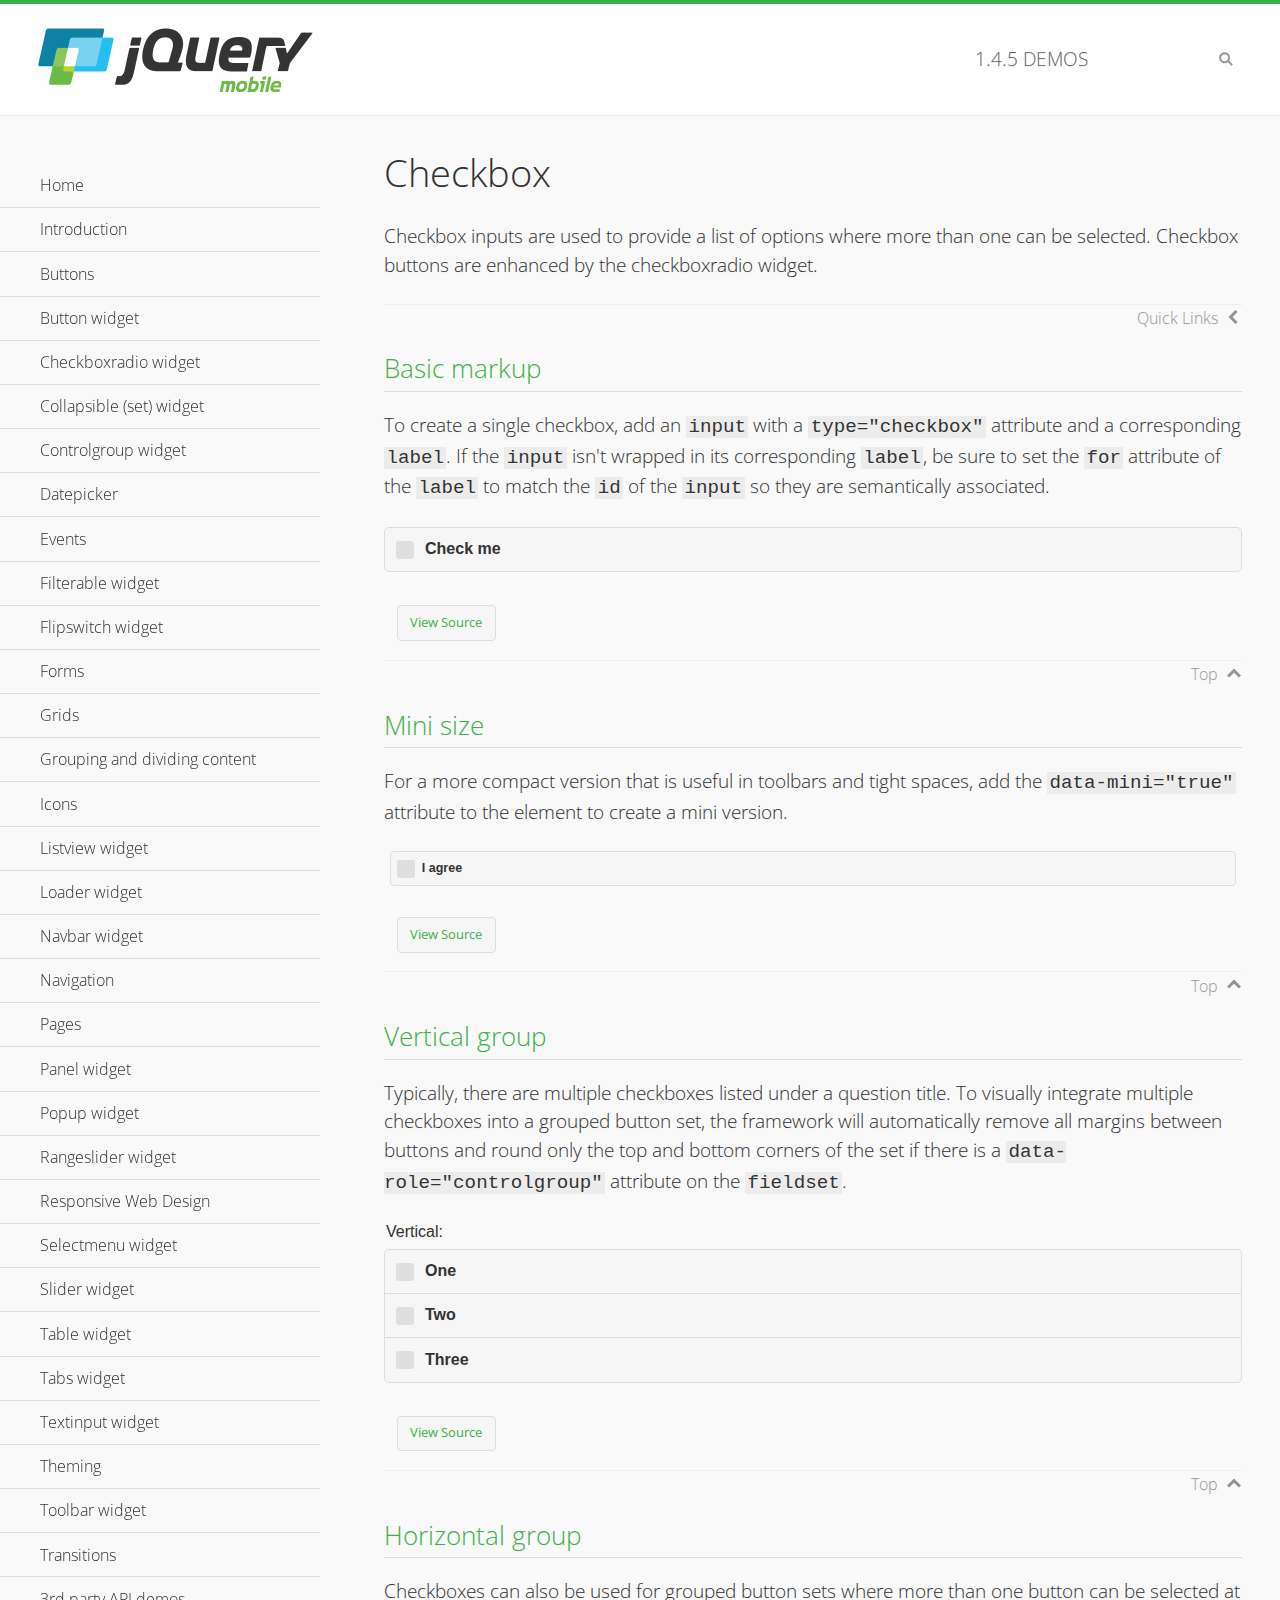
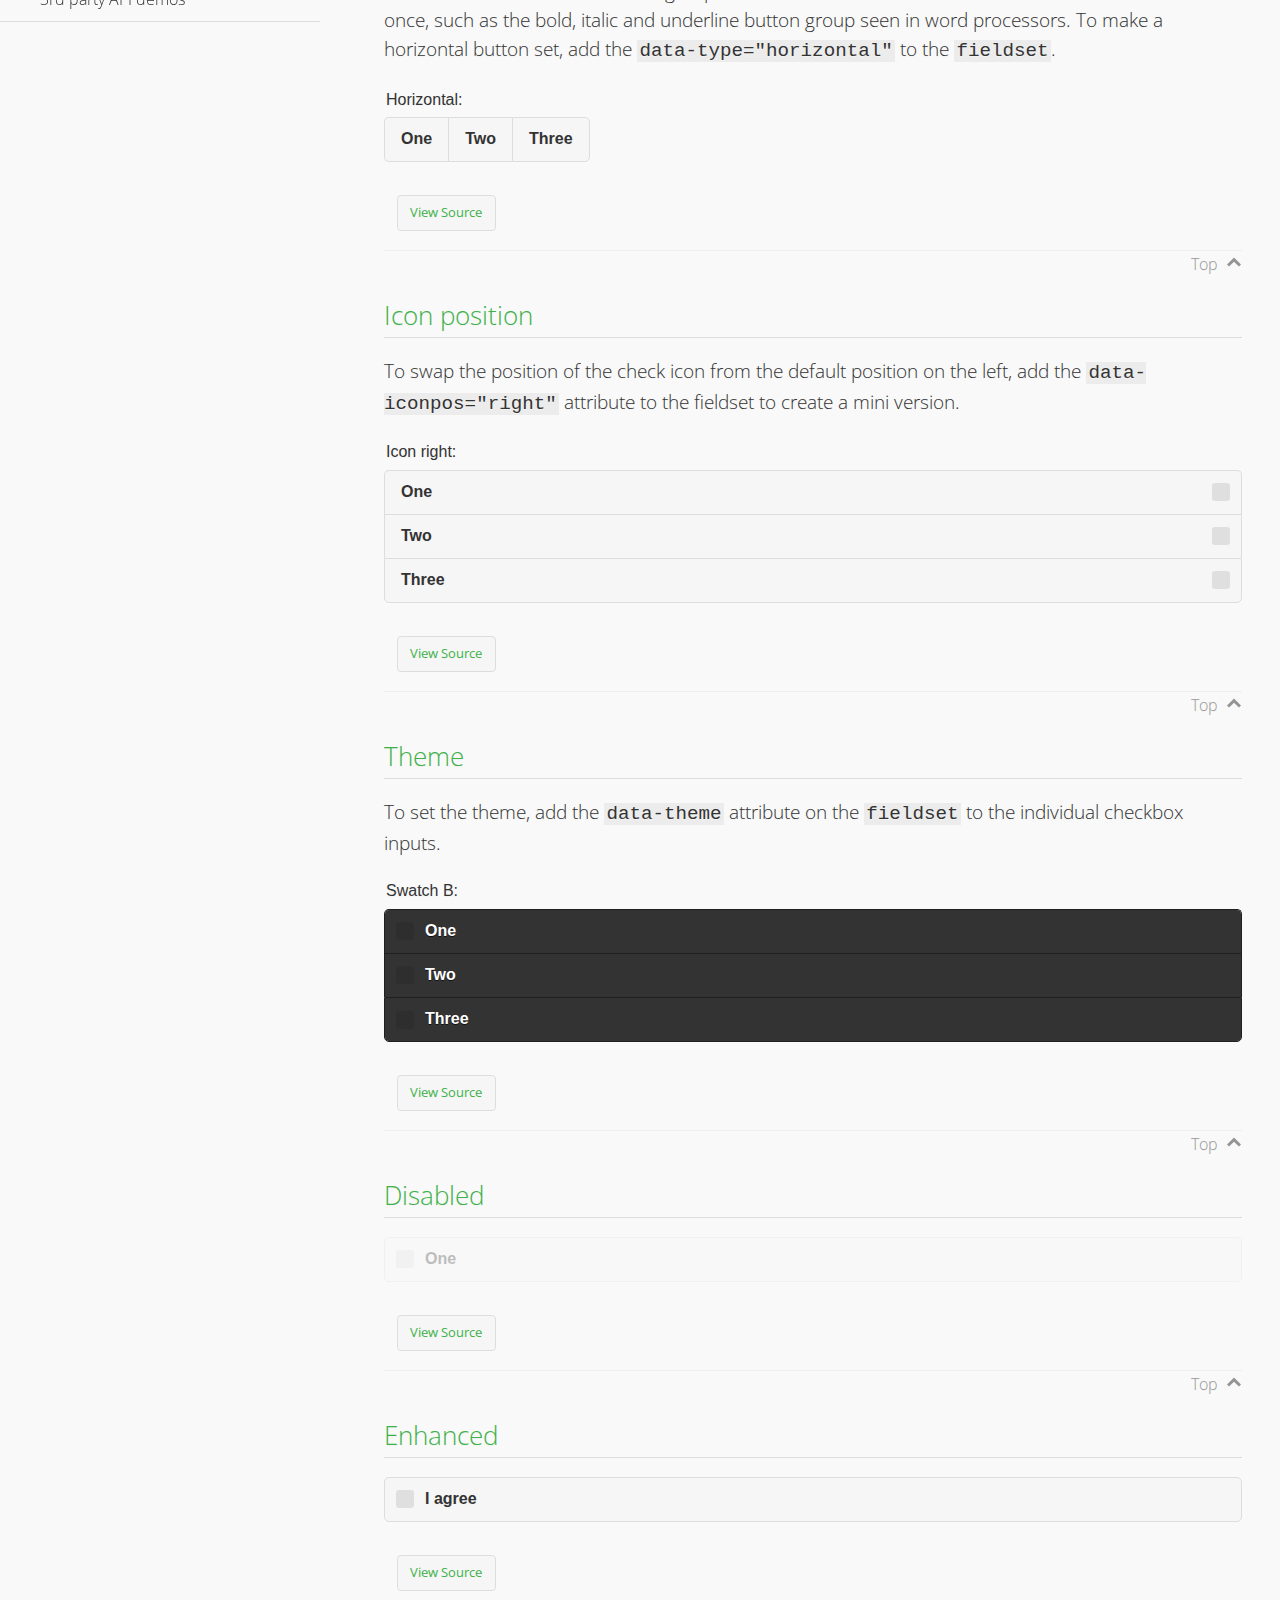
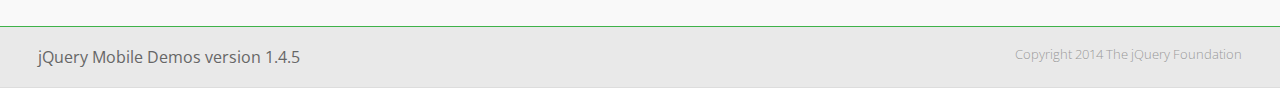
<file: flixme-app/demos/checkboxradio-checkbox/index.html>
<!DOCTYPE html>
<html>
<head>
	<meta charset="utf-8">
	<meta name="viewport" content="width=device-width, initial-scale=1">
	<title>Checkbox - jQuery Mobile Demos</title>
	<link rel="shortcut icon" href="../favicon.ico">
	<link rel="stylesheet" href="http://fonts.googleapis.com/css?family=Open+Sans:300,400,700">
	<link rel="stylesheet" href="../css/themes/default/jquery.mobile-1.4.5.min.css">
	<link rel="stylesheet" href="../_assets/css/jqm-demos.css">
	<script src="../js/jquery.js"></script>
	<script src="../_assets/js/index.js"></script>
	<script src="../js/jquery.mobile-1.4.5.min.js"></script>
</head>
<body>
<div data-role="page" class="jqm-demos" data-quicklinks="true">

	<div data-role="header" class="jqm-header">
		<h2><a href="../" title="jQuery Mobile Demos home"><img src="../_assets/img/jquery-logo.png" alt="jQuery Mobile"></a></h2>
		<p><span class="jqm-version"></span> Demos</p>
		<a href="#" class="jqm-navmenu-link ui-btn ui-btn-icon-notext ui-corner-all ui-icon-bars ui-nodisc-icon ui-alt-icon ui-btn-left">Menu</a>
		<a href="#" class="jqm-search-link ui-btn ui-btn-icon-notext ui-corner-all ui-icon-search ui-nodisc-icon ui-alt-icon ui-btn-right">Search</a>
	</div><!-- /header -->

	<div role="main" class="ui-content jqm-content">

		<h1>Checkbox</h1>

		<p>Checkbox inputs are used to provide a list of options where more than one can be selected. Checkbox buttons are enhanced by the checkboxradio widget.</p>

		<h2>Basic markup</h2>

		<p>To create a single checkbox, add an <code>input</code> with a <code>type="checkbox"</code> attribute and a corresponding <code>label</code>. If the <code>input</code> isn't wrapped in its corresponding <code>label</code>, be sure to set the <code>for</code> attribute of the <code>label</code> to match the <code>id</code> of the <code>input</code> so they are semantically associated.</p>

		<div data-demo-html="true">
			<form>
				<label>
					<input type="checkbox" name="checkbox-0 ">Check me
				</label>
			</form>
		</div><!--/demo-html -->

		<h2>Mini size</h2>

		<p>For a more compact version that is useful in toolbars and tight spaces, add the <code>data-mini="true"</code> attribute to the element to create a mini version. </p>

		<div data-demo-html="true">
			<form>
				<input type="checkbox" name="checkbox-mini-0" id="checkbox-mini-0" data-mini="true">
				<label for="checkbox-mini-0">I agree</label>
			</form>
		</div><!--/demo-html -->

		<h2>Vertical group</h2>

		<p>Typically, there are multiple checkboxes listed under a question title. To visually integrate multiple checkboxes into a grouped button set, the framework will automatically remove all margins between buttons and round only the top and bottom corners of the set if there is a <code> data-role="controlgroup"</code> attribute on the <code>fieldset</code>.</p>

		<div data-demo-html="true">
			<form>
				<fieldset data-role="controlgroup">
					<legend>Vertical:</legend>
					<input type="checkbox" name="checkbox-v-2a" id="checkbox-v-2a">
					<label for="checkbox-v-2a">One</label>
					<input type="checkbox" name="checkbox-v-2b" id="checkbox-v-2b">
					<label for="checkbox-v-2b">Two</label>
					<input type="checkbox" name="checkbox-v-2c" id="checkbox-v-2c">
					<label for="checkbox-v-2c">Three</label>
				</fieldset>
			</form>
		</div><!--/demo-html -->

		<h2>Horizontal group</h2>

		<p>Checkboxes can also be used for grouped button sets where more than one button can be selected at once, such as the bold, italic and underline button group seen in word processors. To make a horizontal button set, add the <code> data-type="horizontal"</code> to the <code>fieldset</code>.</p>

		<div data-demo-html="true">
			<form>
				<fieldset data-role="controlgroup" data-type="horizontal">
					<legend>Horizontal:</legend>
					<input type="checkbox" name="checkbox-h-2a" id="checkbox-h-2a">
					<label for="checkbox-h-2a">One</label>
					<input type="checkbox" name="checkbox-h-2b" id="checkbox-h-2b">
					<label for="checkbox-h-2b">Two</label>
					<input type="checkbox" name="checkbox-h-2c" id="checkbox-h-2c">
					<label for="checkbox-h-2c">Three</label>
				</fieldset>
			</form>
		</div><!--/demo-html -->

		<h2>Icon position</h2>

		<p>To swap the position of the check icon from the default position on the left, add the <code>data-iconpos="right"</code> attribute to the fieldset to create a mini version. </p>

		<div data-demo-html="true">
			<form>
				<fieldset data-role="controlgroup" data-iconpos="right">
					<legend>Icon right:</legend>
					<input type="checkbox" name="checkbox-h-6a" id="checkbox-h-6a">
					<label for="checkbox-h-6a">One</label>
					<input type="checkbox" name="checkbox-h-6b" id="checkbox-h-6b">
					<label for="checkbox-h-6b">Two</label>
					<input type="checkbox" name="checkbox-h-6c" id="checkbox-h-6c">
					<label for="checkbox-h-6c">Three</label>
				</fieldset>
			</form>
		</div><!--/demo-html -->

		<h2>Theme</h2>

		<p>To set the theme, add the <code>data-theme</code> attribute on the <code>fieldset</code> to the individual checkbox inputs.</p>

		<div data-demo-html="true">
			<form>
				<fieldset data-role="controlgroup">
					<legend>Swatch B:</legend>
					<input type="checkbox" name="checkbox-t-2a" id="checkbox-t-2a" data-theme="b">
					<label for="checkbox-t-2a">One</label>
					<input type="checkbox" name="checkbox-t-2b" id="checkbox-t-2b" data-theme="b">
					<label for="checkbox-t-2b">Two</label>
					<input type="checkbox" name="checkbox-t-2c" id="checkbox-t-2c" data-theme="b">
					<label for="checkbox-t-2c">Three</label>
				</fieldset>
			</form>
		</div><!--/demo-html -->

		<h2>Disabled</h2>

		<div data-demo-html="true">
			<form>
				<input disabled type="checkbox" name="checkbox-t-3a" id="checkbox-t-3a" data-theme="a">
				<label for="checkbox-t-3a">One</label>
			</form>
		</div><!--/demo-html -->

		<h2>Enhanced</h2>

		<div data-demo-html="true">
			<div class="ui-checkbox">
				<label for="checkbox-enhanced" class="ui-btn ui-corner-all ui-btn-inherit ui-btn-icon-left ui-checkbox-off">I agree</label>
				<input type="checkbox" name="checkbox-enhanced" id="checkbox-enhanced" data-enhanced="true">
			</div>
		</div><!--/demo-html -->

	</div><!-- /content -->
	    <div data-role="panel" class="jqm-navmenu-panel" data-position="left" data-display="overlay" data-theme="a">
	    	<ul class="jqm-list ui-alt-icon ui-nodisc-icon">
<li data-filtertext="demos homepage" data-icon="home"><a href=".././">Home</a></li>
<li data-filtertext="introduction overview getting started"><a href="../intro/" data-ajax="false">Introduction</a></li>
<li data-filtertext="buttons button markup buttonmarkup method anchor link button element"><a href="../button-markup/" data-ajax="false">Buttons</a></li>
<li data-filtertext="form button widget input button submit reset"><a href="../button/" data-ajax="false">Button widget</a></li>
<li data-role="collapsible" data-enhanced="true" data-collapsed-icon="carat-d" data-expanded-icon="carat-u" data-iconpos="right" data-inset="false" class="ui-collapsible ui-collapsible-themed-content ui-collapsible-collapsed">
	<h3 class="ui-collapsible-heading ui-collapsible-heading-collapsed">
		<a href="#" class="ui-collapsible-heading-toggle ui-btn ui-btn-icon-right ui-btn-inherit ui-icon-carat-d">
		    Checkboxradio widget<span class="ui-collapsible-heading-status"> click to expand contents</span>
		</a>
	</h3>
	<div class="ui-collapsible-content ui-body-inherit ui-collapsible-content-collapsed" aria-hidden="true">
		<ul>
			<li data-filtertext="form checkboxradio widget checkbox input checkboxes controlgroups"><a href="../checkboxradio-checkbox/" data-ajax="false">Checkboxes</a></li>
			<li data-filtertext="form checkboxradio widget radio input radio buttons controlgroups"><a href="../checkboxradio-radio/" data-ajax="false">Radio buttons</a></li>
		</ul>
	</div>
</li>
<li data-role="collapsible" data-enhanced="true" data-collapsed-icon="carat-d" data-expanded-icon="carat-u" data-iconpos="right" data-inset="false" class="ui-collapsible ui-collapsible-themed-content ui-collapsible-collapsed">
	<h3 class="ui-collapsible-heading ui-collapsible-heading-collapsed">
		<a href="#" class="ui-collapsible-heading-toggle ui-btn ui-btn-icon-right ui-btn-inherit ui-icon-carat-d">
			Collapsible (set) widget<span class="ui-collapsible-heading-status"> click to expand contents</span>
		</a>
	</h3>
	<div class="ui-collapsible-content ui-body-inherit ui-collapsible-content-collapsed" aria-hidden="true">
		<ul>
			<li data-filtertext="collapsibles content formatting"><a href="../collapsible/" data-ajax="false">Collapsible</a></li>
			<li data-filtertext="dynamic collapsible set accordion append expand"><a href="../collapsible-dynamic/" data-ajax="false">Dynamic collapsibles</a></li>
			<li data-filtertext="accordions collapsible set widget content formatting grouped collapsibles"><a href="../collapsibleset/" data-ajax="false">Collapsible set</a></li>
		</ul>
	</div>
</li>
<li data-role="collapsible" data-enhanced="true" data-collapsed-icon="carat-d" data-expanded-icon="carat-u" data-iconpos="right" data-inset="false" class="ui-collapsible ui-collapsible-themed-content ui-collapsible-collapsed">
	<h3 class="ui-collapsible-heading ui-collapsible-heading-collapsed">
		<a href="#" class="ui-collapsible-heading-toggle ui-btn ui-btn-icon-right ui-btn-inherit ui-icon-carat-d">
			Controlgroup widget<span class="ui-collapsible-heading-status"> click to expand contents</span>
		</a>
	</h3>
	<div class="ui-collapsible-content ui-body-inherit ui-collapsible-content-collapsed" aria-hidden="true">
		<ul>
			<li data-filtertext="controlgroups selectmenu checkboxradio input grouped buttons horizontal vertical"><a href="../controlgroup/" data-ajax="false">Controlgroup</a></li>
			<li data-filtertext="dynamic controlgroup dynamically add buttons"><a href="../controlgroup-dynamic/" data-ajax="false">Dynamic controlgroups</a></li>
		</ul>
	</div>
</li>
<li data-filtertext="form datepicker widget date input"><a href="../datepicker/" data-ajax="false">Datepicker</a></li>
<li data-role="collapsible" data-enhanced="true" data-collapsed-icon="carat-d" data-expanded-icon="carat-u" data-iconpos="right" data-inset="false" class="ui-collapsible ui-collapsible-themed-content ui-collapsible-collapsed">
	<h3 class="ui-collapsible-heading ui-collapsible-heading-collapsed">
		<a href="#" class="ui-collapsible-heading-toggle ui-btn ui-btn-icon-right ui-btn-inherit ui-icon-carat-d">
			Events<span class="ui-collapsible-heading-status"> click to expand contents</span>
		</a>
	</h3>
	<div class="ui-collapsible-content ui-body-inherit ui-collapsible-content-collapsed" aria-hidden="true">
		<ul>
			<li data-filtertext="swipe to delete list items listviews swipe events"><a href="../swipe-list/" data-ajax="false">Swipe list items</a></li>
			<li data-filtertext="swipe to navigate swipe page navigation swipe events"><a href="../swipe-page/" data-ajax="false">Swipe page navigation</a></li>
		</ul>
	</div>
</li>
<li data-filtertext="filterable filter elements sorting searching listview table"><a href="../filterable/" data-ajax="false">Filterable widget</a></li>
<li data-filtertext="form flipswitch widget flip toggle switch binary select checkbox input"><a href="../flipswitch/" data-ajax="false">Flipswitch widget</a></li>
<li data-role="collapsible" data-enhanced="true" data-collapsed-icon="carat-d" data-expanded-icon="carat-u" data-iconpos="right" data-inset="false" class="ui-collapsible ui-collapsible-themed-content ui-collapsible-collapsed">
	<h3 class="ui-collapsible-heading ui-collapsible-heading-collapsed">
		<a href="#" class="ui-collapsible-heading-toggle ui-btn ui-btn-icon-right ui-btn-inherit ui-icon-carat-d">
			Forms<span class="ui-collapsible-heading-status"> click to expand contents</span>
		</a>
	</h3>
	<div class="ui-collapsible-content ui-body-inherit ui-collapsible-content-collapsed" aria-hidden="true">
		<ul>
			<li data-filtertext="forms text checkbox radio range button submit reset inputs selects textarea slider flipswitch label form elements"><a href="../forms/" data-ajax="false">Forms</a></li>
			<li data-filtertext="form hide labels hidden accessible ui-hidden-accessible forms"><a href="../forms-label-hidden-accessible/" data-ajax="false">Hide labels</a></li>
			<li data-filtertext="form field containers fieldcontain ui-field-contain forms"><a href="../forms-field-contain/" data-ajax="false">Field containers</a></li>
			<li data-filtertext="forms disabled form elements"><a href="../forms-disabled/" data-ajax="false">Forms disabled</a></li>
			<li data-filtertext="forms gallery examples overview forms text checkbox radio range button submit reset inputs selects textarea slider flipswitch label form elements"><a href="../forms-gallery/" data-ajax="false">Forms gallery</a></li>
		</ul>
	</div>
</li>
<li data-role="collapsible" data-enhanced="true" data-collapsed-icon="carat-d" data-expanded-icon="carat-u" data-iconpos="right" data-inset="false" class="ui-collapsible ui-collapsible-themed-content ui-collapsible-collapsed">
	<h3 class="ui-collapsible-heading ui-collapsible-heading-collapsed">
		<a href="#" class="ui-collapsible-heading-toggle ui-btn ui-btn-icon-right ui-btn-inherit ui-icon-carat-d">
			Grids<span class="ui-collapsible-heading-status"> click to expand contents</span>
		</a>
	</h3>
	<div class="ui-collapsible-content ui-body-inherit ui-collapsible-content-collapsed" aria-hidden="true">
		<ul>
			<li data-filtertext="grids columns blocks content formatting rwd responsive css framework"><a href="../grids/" data-ajax="false">Grids</a></li>
			<li data-filtertext="buttons in grids css framework"><a href="../grids-buttons/" data-ajax="false">Buttons in grids</a></li>
			<li data-filtertext="custom responsive grids rwd css framework"><a href="../grids-custom-responsive/" data-ajax="false">Custom responsive grids</a></li>
		</ul>
	</div>
</li>
<li data-filtertext="blocks content formatting sections heading"><a href="../body-bar-classes/" data-ajax="false">Grouping and dividing content</a></li>
<li data-role="collapsible" data-enhanced="true" data-collapsed-icon="carat-d" data-expanded-icon="carat-u" data-iconpos="right" data-inset="false" class="ui-collapsible ui-collapsible-themed-content ui-collapsible-collapsed">
	<h3 class="ui-collapsible-heading ui-collapsible-heading-collapsed">
		<a href="#" class="ui-collapsible-heading-toggle ui-btn ui-btn-icon-right ui-btn-inherit ui-icon-carat-d">
			Icons<span class="ui-collapsible-heading-status"> click to expand contents</span>
		</a>
	</h3>
	<div class="ui-collapsible-content ui-body-inherit ui-collapsible-content-collapsed" aria-hidden="true">
		<ul>
			<li data-filtertext="button icons svg disc alt custom icon position"><a href="../icons/" data-ajax="false">Icons</a></li>
			<li data-filtertext=""><a href="../icons-grunticon/" data-ajax="false">Grunticon loader</a></li>
		</ul>
	</div>
</li>
<li data-role="collapsible" data-enhanced="true" data-collapsed-icon="carat-d" data-expanded-icon="carat-u" data-iconpos="right" data-inset="false" class="ui-collapsible ui-collapsible-themed-content ui-collapsible-collapsed">
	<h3 class="ui-collapsible-heading ui-collapsible-heading-collapsed">
		<a href="#" class="ui-collapsible-heading-toggle ui-btn ui-btn-icon-right ui-btn-inherit ui-icon-carat-d">
			Listview widget<span class="ui-collapsible-heading-status"> click to expand contents</span>
		</a>
	</h3>
	<div class="ui-collapsible-content ui-body-inherit ui-collapsible-content-collapsed" aria-hidden="true">
		<ul>
			<li data-filtertext="listview widget thumbnails icons nested split button collapsible ul ol"><a href="../listview/" data-ajax="false">Listview</a></li>
			<li data-filtertext="autocomplete filterable reveal listview filtertextbeforefilter placeholder"><a href="../listview-autocomplete/" data-ajax="false">Listview autocomplete</a></li>
			<li data-filtertext="autocomplete filterable reveal listview remote data filtertextbeforefilter placeholder"><a href="../listview-autocomplete-remote/" data-ajax="false">Listview autocomplete remote data</a></li>
			<li data-filtertext="autodividers anchor jump scroll linkbars listview lists ul ol"><a href="../listview-autodividers-linkbar/" data-ajax="false">Listview autodividers linkbar</a></li>
			<li data-filtertext="listview autodividers selector autodividersselector lists ul ol"><a href="../listview-autodividers-selector/" data-ajax="false">Listview autodividers selector</a></li>
			<li data-filtertext="listview nested list items"><a href="../listview-nested-lists/" data-ajax="false">Nested Listviews</a></li>
			<li data-filtertext="listview collapsible list items flat"><a href="../listview-collapsible-item-flat/" data-ajax="false">Listview collapsible list items (flat)</a></li>
			<li data-filtertext="listview collapsible list indented"><a href="../listview-collapsible-item-indented/" data-ajax="false">Listview collapsible list items (indented)</a></li>
			<li data-filtertext="grid listview responsive grids responsive listviews lists ul"><a href="../listview-grid/" data-ajax="false">Listview responsive grid</a></li>
		</ul>
	</div>
</li>
<li data-filtertext="loader widget page loading navigation overlay spinner"><a href="../loader/" data-ajax="false">Loader widget</a></li>
<li data-filtertext="navbar widget navmenu toolbars header footer"><a href="../navbar/" data-ajax="false">Navbar widget</a></li>
<li data-role="collapsible" data-enhanced="true" data-collapsed-icon="carat-d" data-expanded-icon="carat-u" data-iconpos="right" data-inset="false" class="ui-collapsible ui-collapsible-themed-content ui-collapsible-collapsed">
	<h3 class="ui-collapsible-heading ui-collapsible-heading-collapsed">
		<a href="#" class="ui-collapsible-heading-toggle ui-btn ui-btn-icon-right ui-btn-inherit ui-icon-carat-d">
			Navigation<span class="ui-collapsible-heading-status"> click to expand contents</span>
		</a>
	</h3>
	<div class="ui-collapsible-content ui-body-inherit ui-collapsible-content-collapsed" aria-hidden="true">
		<ul>
			<li data-filtertext="ajax navigation navigate widget history event method"><a href="../navigation/" data-ajax="false">Navigation</a></li>
			<li data-filtertext="linking pages page links navigation ajax prefetch cache"><a href="../navigation-linking-pages/" data-ajax="false">Linking pages</a></li>
			<!-- <li data-filtertext="php redirect server redirection server-side navigation"><a href="../navigation-php-redirect/" data-ajax="false">PHP redirect demo</a></li>-->
			<li data-filtertext="navigation redirection hash query"><a href="../navigation-hash-processing/" data-ajax="false">Hash processing demo</a></li>
			<li data-filtertext="navigation redirection hash query"><a href="../page-events/" data-ajax="false">Page Navigation Events</a></li>
		</ul>
	</div>
</li>
<li data-role="collapsible" data-enhanced="true" data-collapsed-icon="carat-d" data-expanded-icon="carat-u" data-iconpos="right" data-inset="false" class="ui-collapsible ui-collapsible-themed-content ui-collapsible-collapsed">
	<h3 class="ui-collapsible-heading ui-collapsible-heading-collapsed">
		<a href="#" class="ui-collapsible-heading-toggle ui-btn ui-btn-icon-right ui-btn-inherit ui-icon-carat-d">
			Pages<span class="ui-collapsible-heading-status"> click to expand contents</span>
		</a>
	</h3>
	<div class="ui-collapsible-content ui-body-inherit ui-collapsible-content-collapsed" aria-hidden="true">
		<ul>
			<li data-filtertext="pages page widget ajax navigation"><a href="../pages/" data-ajax="false">Pages</a></li>
			<li data-filtertext="single page"><a href="../pages-single-page/" data-ajax="false">Single page</a></li>
			<li data-filtertext="multipage multi-page page"><a href="../pages-multi-page/" data-ajax="false">Multi-page template</a></li>
			<li data-filtertext="dialog page widget modal popup"><a href="../pages-dialog/" data-ajax="false">Dialog page</a></li>
		</ul>
	</div>
</li>
<li data-role="collapsible" data-enhanced="true" data-collapsed-icon="carat-d" data-expanded-icon="carat-u" data-iconpos="right" data-inset="false" class="ui-collapsible ui-collapsible-themed-content ui-collapsible-collapsed">
	<h3 class="ui-collapsible-heading ui-collapsible-heading-collapsed">
		<a href="#" class="ui-collapsible-heading-toggle ui-btn ui-btn-icon-right ui-btn-inherit ui-icon-carat-d">
			Panel widget<span class="ui-collapsible-heading-status"> click to expand contents</span>
		</a>
	</h3>
	<div class="ui-collapsible-content ui-body-inherit ui-collapsible-content-collapsed" aria-hidden="true">
		<ul>
			<li data-filtertext="panel widget sliding panels reveal push overlay responsive"><a href="../panel/" data-ajax="false">Panel</a></li>
			<li data-filtertext=""><a href="../panel-external/" data-ajax="false">External panels</a></li>
			<li data-filtertext="panel "><a href="../panel-fixed/" data-ajax="false">Fixed panels</a></li>
			<li data-filtertext="panel slide panels sliding panels shadow rwd responsive breakpoint"><a href="../panel-responsive/" data-ajax="false">Panels responsive</a></li>
			<li data-filtertext="panel custom style custom panel width reveal shadow listview panel styling page background wrapper"><a href="../panel-styling/" data-ajax="false">Custom panel style</a></li>
			<li data-filtertext="panel open on swipe"><a href="../panel-swipe-open/" data-ajax="false">Panel open on swipe</a></li>
			<li data-filtertext="panels outside page internal external toolbars"><a href="../panel-external-internal/" data-ajax="false">Panel external and internal</a></li>
		</ul>
	</div>
</li>
<li data-role="collapsible" data-enhanced="true" data-collapsed-icon="carat-d" data-expanded-icon="carat-u" data-iconpos="right" data-inset="false" class="ui-collapsible ui-collapsible-themed-content ui-collapsible-collapsed">
	<h3 class="ui-collapsible-heading ui-collapsible-heading-collapsed">
		<a href="#" class="ui-collapsible-heading-toggle ui-btn ui-btn-icon-right ui-btn-inherit ui-icon-carat-d">
			Popup widget<span class="ui-collapsible-heading-status"> click to expand contents</span>
		</a>
	</h3>
	<div class="ui-collapsible-content ui-body-inherit ui-collapsible-content-collapsed" aria-hidden="true">
		<ul>
			<li data-filtertext="popup widget popups dialog modal transition tooltip lightbox form overlay screen flip pop fade transition"><a href="../popup/" data-ajax="false">Popup</a></li>
			<li data-filtertext="popup alignment position"><a href="../popup-alignment/" data-ajax="false">Popup alignment</a></li>
			<li data-filtertext="popup arrow size popups popover"><a href="../popup-arrow-size/" data-ajax="false">Popup arrow size</a></li>
			<li data-filtertext="dynamic popups popup images lightbox"><a href="../popup-dynamic/" data-ajax="false">Dynamic popups</a></li>
			<li data-filtertext="popups with iframes scaling"><a href="../popup-iframe/" data-ajax="false">Popups with iframes</a></li>
			<li data-filtertext="popup image scaling"><a href="../popup-image-scaling/" data-ajax="false">Popup image scaling</a></li>
			<li data-filtertext="external popup outside multi-page"><a href="../popup-outside-multipage/" data-ajax="false">Popup outside multi-page</a></li>
		</ul>
	</div>
</li>
<li data-filtertext="form rangeslider widget dual sliders dual handle sliders range input"><a href="../rangeslider/" data-ajax="false">Rangeslider widget</a></li>
<li data-filtertext="responsive web design rwd adaptive progressive enhancement PE accessible mobile breakpoints media query media queries"><a href="../rwd/" data-ajax="false">Responsive Web Design</a></li>
<li data-role="collapsible" data-enhanced="true" data-collapsed-icon="carat-d" data-expanded-icon="carat-u" data-iconpos="right" data-inset="false" class="ui-collapsible ui-collapsible-themed-content ui-collapsible-collapsed">
	<h3 class="ui-collapsible-heading ui-collapsible-heading-collapsed">
		<a href="#" class="ui-collapsible-heading-toggle ui-btn ui-btn-icon-right ui-btn-inherit ui-icon-carat-d">
			Selectmenu widget<span class="ui-collapsible-heading-status"> click to expand contents</span>
		</a>
	</h3>
	<div class="ui-collapsible-content ui-body-inherit ui-collapsible-content-collapsed" aria-hidden="true">
		<ul>
			<li data-filtertext="form selectmenu widget select input custom select menu selects"><a href="../selectmenu/" data-ajax="false">Selectmenu</a></li>
			<li data-filtertext="form custom select menu selectmenu widget custom menu option optgroup multiple selects"><a href="../selectmenu-custom/" data-ajax="false">Custom select menu</a></li>
			<li data-filtertext="filterable select filter popup dialog"><a href="../selectmenu-custom-filter/" data-ajax="false">Custom select menu with filter</a></li>
		</ul>
	</div>
</li>
<li data-role="collapsible" data-enhanced="true" data-collapsed-icon="carat-d" data-expanded-icon="carat-u" data-iconpos="right" data-inset="false" class="ui-collapsible ui-collapsible-themed-content ui-collapsible-collapsed">
	<h3 class="ui-collapsible-heading ui-collapsible-heading-collapsed">
		<a href="#" class="ui-collapsible-heading-toggle ui-btn ui-btn-icon-right ui-btn-inherit ui-icon-carat-d">
			Slider widget<span class="ui-collapsible-heading-status"> click to expand contents</span>
		</a>
	</h3>
	<div class="ui-collapsible-content ui-body-inherit ui-collapsible-content-collapsed" aria-hidden="true">
		<ul>
			<li data-filtertext="form slider widget range input single sliders"><a href="../slider/" data-ajax="false">Slider</a></li>
			<li data-filtertext="form slider widget flipswitch slider binary select flip toggle switch"><a href="../slider-flipswitch/" data-ajax="false">Slider flip toggle switch</a></li>
			<li data-filtertext="form slider tooltip handle value input range sliders"><a href="../slider-tooltip/" data-ajax="false">Slider tooltip</a></li>
		</ul>
	</div>
</li>
<li data-role="collapsible" data-enhanced="true" data-collapsed-icon="carat-d" data-expanded-icon="carat-u" data-iconpos="right" data-inset="false" class="ui-collapsible ui-collapsible-themed-content ui-collapsible-collapsed">
	<h3 class="ui-collapsible-heading ui-collapsible-heading-collapsed">
		<a href="#" class="ui-collapsible-heading-toggle ui-btn ui-btn-icon-right ui-btn-inherit ui-icon-carat-d">
			Table widget<span class="ui-collapsible-heading-status"> click to expand contents</span>
		</a>
	</h3>
	<div class="ui-collapsible-content ui-body-inherit ui-collapsible-content-collapsed" aria-hidden="true">
		<ul>
			<li data-filtertext="table widget reflow column toggle th td responsive tables rwd hide show tabular"><a href="../table-column-toggle/" data-ajax="false">Table Column Toggle</a></li>
			<li data-filtertext="table column toggle phone comparison demo"><a href="../table-column-toggle-example/" data-ajax="false">Table Column Toggle demo</a></li>
			<li data-filtertext="responsive tables table column toggle heading groups rwd breakpoint"><a href="../table-column-toggle-heading-groups/" data-ajax="false">Table Column Toggle heading groups</a></li>
			<li data-filtertext="responsive tables table column toggle hide rwd breakpoint customization options"><a href="../table-column-toggle-options/" data-ajax="false">Table Column Toggle options</a></li>
			<li data-filtertext="table reflow th td responsive rwd columns tabular"><a href="../table-reflow/" data-ajax="false">Table Reflow</a></li>
			<li data-filtertext="responsive tables table reflow heading groups rwd breakpoint"><a href="../table-reflow-heading-groups/" data-ajax="false">Table Reflow heading groups</a></li>
			<li data-filtertext="responsive tables table reflow stripes strokes table style"><a href="../table-reflow-stripes-strokes/" data-ajax="false">Table Reflow stripes and strokes</a></li>
			<li data-filtertext="responsive tables table reflow stack custom styles"><a href="../table-reflow-styling/" data-ajax="false">Table Reflow custom styles</a></li>
		</ul>
	</div>
</li>
<li data-filtertext="ui tabs widget"><a href="../tabs/" data-ajax="false">Tabs widget</a></li>
<li data-filtertext="form textinput widget text input textarea number date time tel email file color password"><a href="../textinput/" data-ajax="false">Textinput widget</a></li>
<li data-role="collapsible" data-enhanced="true" data-collapsed-icon="carat-d" data-expanded-icon="carat-u" data-iconpos="right" data-inset="false" class="ui-collapsible ui-collapsible-themed-content ui-collapsible-collapsed">
	<h3 class="ui-collapsible-heading ui-collapsible-heading-collapsed">
		<a href="#" class="ui-collapsible-heading-toggle ui-btn ui-btn-icon-right ui-btn-inherit ui-icon-carat-d">
			Theming<span class="ui-collapsible-heading-status"> click to expand contents</span>
		</a>
	</h3>
	<div class="ui-collapsible-content ui-body-inherit ui-collapsible-content-collapsed" aria-hidden="true">
		<ul>
			<li data-filtertext="default theme swatches theming style css"><a href="../theme-default/" data-ajax="false">Default theme</a></li>
			<li data-filtertext="classic theme old theme swatches theming style css"><a href="../theme-classic/" data-ajax="false">Classic theme</a></li>
		</ul>
	</div>
</li>
<li data-role="collapsible" data-enhanced="true" data-collapsed-icon="carat-d" data-expanded-icon="carat-u" data-iconpos="right" data-inset="false" class="ui-collapsible ui-collapsible-themed-content ui-collapsible-collapsed">
	<h3 class="ui-collapsible-heading ui-collapsible-heading-collapsed">
		<a href="#" class="ui-collapsible-heading-toggle ui-btn ui-btn-icon-right ui-btn-inherit ui-icon-carat-d">
			Toolbar widget<span class="ui-collapsible-heading-status"> click to expand contents</span>
		</a>
	</h3>
	<div class="ui-collapsible-content ui-body-inherit ui-collapsible-content-collapsed" aria-hidden="true">
		<ul>
			<li data-filtertext="toolbar widget header footer toolbars fixed fullscreen external sections"><a href="../toolbar/" data-ajax="false">Toolbar</a></li>
			<li data-filtertext="dynamic toolbars dynamically add toolbar header footer"><a href="../toolbar-dynamic/" data-ajax="false">Dynamic toolbars</a></li>
			<li data-filtertext="external toolbars header footer"><a href="../toolbar-external/" data-ajax="false">External toolbars</a></li>
			<li data-filtertext="fixed toolbars header footer"><a href="../toolbar-fixed/" data-ajax="false">Fixed toolbars</a></li>
			<li data-filtertext="fixed fullscreen toolbars header footer"><a href="../toolbar-fixed-fullscreen/" data-ajax="false">Fullscreen toolbars</a></li>
			<li data-filtertext="external fixed toolbars header footer"><a href="../toolbar-fixed-external/" data-ajax="false">Fixed external toolbars</a></li>
			<li data-filtertext="external persistent toolbars header footer navbar navmenu"><a href="../toolbar-fixed-persistent/" data-ajax="false">Persistent toolbars</a></li>
			<li data-filtertext="external ajax optimized toolbars persistent toolbars header footer navbar"><a href="../toolbar-fixed-persistent-optimized/" data-ajax="false">Ajax optimized toolbars</a></li>
			<li data-filtertext="form in toolbars header footer"><a href="../toolbar-fixed-forms/" data-ajax="false">Form in toolbar</a></li>
		</ul>
	</div>
</li>
<li data-filtertext="page transitions animated pages popup navigation flip slide fade pop"><a href="../transitions/" data-ajax="false">Transitions</a></li>
<li data-role="collapsible" data-enhanced="true" data-collapsed-icon="carat-d" data-expanded-icon="carat-u" data-iconpos="right" data-inset="false" class="ui-collapsible ui-collapsible-themed-content ui-collapsible-collapsed">
	<h3 class="ui-collapsible-heading ui-collapsible-heading-collapsed">
		<a href="#" class="ui-collapsible-heading-toggle ui-btn ui-btn-icon-right ui-btn-inherit ui-icon-carat-d">
			3rd party API demos<span class="ui-collapsible-heading-status"> click to expand contents</span>
		</a>
	</h3>
	<div class="ui-collapsible-content ui-body-inherit ui-collapsible-content-collapsed" aria-hidden="true">
		<ul>
			<li data-filtertext="backbone requirejs navigation router"><a href="../backbone-requirejs/" data-ajax="false">Backbone RequireJS</a></li>
			<li data-filtertext="google maps geolocation demo"><a href="../map-geolocation/" data-ajax="false">Google Maps geolocation</a></li>
			<li data-filtertext="google maps hybrid"><a href="../map-list-toggle/" data-ajax="false">Google Maps list toggle</a></li>
		</ul>
	</div>
</li>



		     </ul>
		</div><!-- /panel -->


	<div data-role="footer" data-position="fixed" data-tap-toggle="false" class="jqm-footer">
		<p>jQuery Mobile Demos version <span class="jqm-version"></span></p>
		<p>Copyright 2014 The jQuery Foundation</p>
	</div><!-- /footer -->
	<!-- TODO: This should become an external panel so we can add input to markup (unique ID) -->
    <div data-role="panel" class="jqm-search-panel" data-position="right" data-display="overlay" data-theme="a">
		<div class="jqm-search">
			<ul class="jqm-list" data-filter-placeholder="Search demos..." data-filter-reveal="true">
<li data-filtertext="demos homepage" data-icon="home"><a href=".././">Home</a></li>
<li data-filtertext="introduction overview getting started"><a href="../intro/" data-ajax="false">Introduction</a></li>
<li data-filtertext="buttons button markup buttonmarkup method anchor link button element"><a href="../button-markup/" data-ajax="false">Buttons</a></li>
<li data-filtertext="form button widget input button submit reset"><a href="../button/" data-ajax="false">Button widget</a></li>
<li data-role="collapsible" data-enhanced="true" data-collapsed-icon="carat-d" data-expanded-icon="carat-u" data-iconpos="right" data-inset="false" class="ui-collapsible ui-collapsible-themed-content ui-collapsible-collapsed">
	<h3 class="ui-collapsible-heading ui-collapsible-heading-collapsed">
		<a href="#" class="ui-collapsible-heading-toggle ui-btn ui-btn-icon-right ui-btn-inherit ui-icon-carat-d">
		    Checkboxradio widget<span class="ui-collapsible-heading-status"> click to expand contents</span>
		</a>
	</h3>
	<div class="ui-collapsible-content ui-body-inherit ui-collapsible-content-collapsed" aria-hidden="true">
		<ul>
			<li data-filtertext="form checkboxradio widget checkbox input checkboxes controlgroups"><a href="../checkboxradio-checkbox/" data-ajax="false">Checkboxes</a></li>
			<li data-filtertext="form checkboxradio widget radio input radio buttons controlgroups"><a href="../checkboxradio-radio/" data-ajax="false">Radio buttons</a></li>
		</ul>
	</div>
</li>
<li data-role="collapsible" data-enhanced="true" data-collapsed-icon="carat-d" data-expanded-icon="carat-u" data-iconpos="right" data-inset="false" class="ui-collapsible ui-collapsible-themed-content ui-collapsible-collapsed">
	<h3 class="ui-collapsible-heading ui-collapsible-heading-collapsed">
		<a href="#" class="ui-collapsible-heading-toggle ui-btn ui-btn-icon-right ui-btn-inherit ui-icon-carat-d">
			Collapsible (set) widget<span class="ui-collapsible-heading-status"> click to expand contents</span>
		</a>
	</h3>
	<div class="ui-collapsible-content ui-body-inherit ui-collapsible-content-collapsed" aria-hidden="true">
		<ul>
			<li data-filtertext="collapsibles content formatting"><a href="../collapsible/" data-ajax="false">Collapsible</a></li>
			<li data-filtertext="dynamic collapsible set accordion append expand"><a href="../collapsible-dynamic/" data-ajax="false">Dynamic collapsibles</a></li>
			<li data-filtertext="accordions collapsible set widget content formatting grouped collapsibles"><a href="../collapsibleset/" data-ajax="false">Collapsible set</a></li>
		</ul>
	</div>
</li>
<li data-role="collapsible" data-enhanced="true" data-collapsed-icon="carat-d" data-expanded-icon="carat-u" data-iconpos="right" data-inset="false" class="ui-collapsible ui-collapsible-themed-content ui-collapsible-collapsed">
	<h3 class="ui-collapsible-heading ui-collapsible-heading-collapsed">
		<a href="#" class="ui-collapsible-heading-toggle ui-btn ui-btn-icon-right ui-btn-inherit ui-icon-carat-d">
			Controlgroup widget<span class="ui-collapsible-heading-status"> click to expand contents</span>
		</a>
	</h3>
	<div class="ui-collapsible-content ui-body-inherit ui-collapsible-content-collapsed" aria-hidden="true">
		<ul>
			<li data-filtertext="controlgroups selectmenu checkboxradio input grouped buttons horizontal vertical"><a href="../controlgroup/" data-ajax="false">Controlgroup</a></li>
			<li data-filtertext="dynamic controlgroup dynamically add buttons"><a href="../controlgroup-dynamic/" data-ajax="false">Dynamic controlgroups</a></li>
		</ul>
	</div>
</li>
<li data-filtertext="form datepicker widget date input"><a href="../datepicker/" data-ajax="false">Datepicker</a></li>
<li data-role="collapsible" data-enhanced="true" data-collapsed-icon="carat-d" data-expanded-icon="carat-u" data-iconpos="right" data-inset="false" class="ui-collapsible ui-collapsible-themed-content ui-collapsible-collapsed">
	<h3 class="ui-collapsible-heading ui-collapsible-heading-collapsed">
		<a href="#" class="ui-collapsible-heading-toggle ui-btn ui-btn-icon-right ui-btn-inherit ui-icon-carat-d">
			Events<span class="ui-collapsible-heading-status"> click to expand contents</span>
		</a>
	</h3>
	<div class="ui-collapsible-content ui-body-inherit ui-collapsible-content-collapsed" aria-hidden="true">
		<ul>
			<li data-filtertext="swipe to delete list items listviews swipe events"><a href="../swipe-list/" data-ajax="false">Swipe list items</a></li>
			<li data-filtertext="swipe to navigate swipe page navigation swipe events"><a href="../swipe-page/" data-ajax="false">Swipe page navigation</a></li>
		</ul>
	</div>
</li>
<li data-filtertext="filterable filter elements sorting searching listview table"><a href="../filterable/" data-ajax="false">Filterable widget</a></li>
<li data-filtertext="form flipswitch widget flip toggle switch binary select checkbox input"><a href="../flipswitch/" data-ajax="false">Flipswitch widget</a></li>
<li data-role="collapsible" data-enhanced="true" data-collapsed-icon="carat-d" data-expanded-icon="carat-u" data-iconpos="right" data-inset="false" class="ui-collapsible ui-collapsible-themed-content ui-collapsible-collapsed">
	<h3 class="ui-collapsible-heading ui-collapsible-heading-collapsed">
		<a href="#" class="ui-collapsible-heading-toggle ui-btn ui-btn-icon-right ui-btn-inherit ui-icon-carat-d">
			Forms<span class="ui-collapsible-heading-status"> click to expand contents</span>
		</a>
	</h3>
	<div class="ui-collapsible-content ui-body-inherit ui-collapsible-content-collapsed" aria-hidden="true">
		<ul>
			<li data-filtertext="forms text checkbox radio range button submit reset inputs selects textarea slider flipswitch label form elements"><a href="../forms/" data-ajax="false">Forms</a></li>
			<li data-filtertext="form hide labels hidden accessible ui-hidden-accessible forms"><a href="../forms-label-hidden-accessible/" data-ajax="false">Hide labels</a></li>
			<li data-filtertext="form field containers fieldcontain ui-field-contain forms"><a href="../forms-field-contain/" data-ajax="false">Field containers</a></li>
			<li data-filtertext="forms disabled form elements"><a href="../forms-disabled/" data-ajax="false">Forms disabled</a></li>
			<li data-filtertext="forms gallery examples overview forms text checkbox radio range button submit reset inputs selects textarea slider flipswitch label form elements"><a href="../forms-gallery/" data-ajax="false">Forms gallery</a></li>
		</ul>
	</div>
</li>
<li data-role="collapsible" data-enhanced="true" data-collapsed-icon="carat-d" data-expanded-icon="carat-u" data-iconpos="right" data-inset="false" class="ui-collapsible ui-collapsible-themed-content ui-collapsible-collapsed">
	<h3 class="ui-collapsible-heading ui-collapsible-heading-collapsed">
		<a href="#" class="ui-collapsible-heading-toggle ui-btn ui-btn-icon-right ui-btn-inherit ui-icon-carat-d">
			Grids<span class="ui-collapsible-heading-status"> click to expand contents</span>
		</a>
	</h3>
	<div class="ui-collapsible-content ui-body-inherit ui-collapsible-content-collapsed" aria-hidden="true">
		<ul>
			<li data-filtertext="grids columns blocks content formatting rwd responsive css framework"><a href="../grids/" data-ajax="false">Grids</a></li>
			<li data-filtertext="buttons in grids css framework"><a href="../grids-buttons/" data-ajax="false">Buttons in grids</a></li>
			<li data-filtertext="custom responsive grids rwd css framework"><a href="../grids-custom-responsive/" data-ajax="false">Custom responsive grids</a></li>
		</ul>
	</div>
</li>
<li data-filtertext="blocks content formatting sections heading"><a href="../body-bar-classes/" data-ajax="false">Grouping and dividing content</a></li>
<li data-role="collapsible" data-enhanced="true" data-collapsed-icon="carat-d" data-expanded-icon="carat-u" data-iconpos="right" data-inset="false" class="ui-collapsible ui-collapsible-themed-content ui-collapsible-collapsed">
	<h3 class="ui-collapsible-heading ui-collapsible-heading-collapsed">
		<a href="#" class="ui-collapsible-heading-toggle ui-btn ui-btn-icon-right ui-btn-inherit ui-icon-carat-d">
			Icons<span class="ui-collapsible-heading-status"> click to expand contents</span>
		</a>
	</h3>
	<div class="ui-collapsible-content ui-body-inherit ui-collapsible-content-collapsed" aria-hidden="true">
		<ul>
			<li data-filtertext="button icons svg disc alt custom icon position"><a href="../icons/" data-ajax="false">Icons</a></li>
			<li data-filtertext=""><a href="../icons-grunticon/" data-ajax="false">Grunticon loader</a></li>
		</ul>
	</div>
</li>
<li data-role="collapsible" data-enhanced="true" data-collapsed-icon="carat-d" data-expanded-icon="carat-u" data-iconpos="right" data-inset="false" class="ui-collapsible ui-collapsible-themed-content ui-collapsible-collapsed">
	<h3 class="ui-collapsible-heading ui-collapsible-heading-collapsed">
		<a href="#" class="ui-collapsible-heading-toggle ui-btn ui-btn-icon-right ui-btn-inherit ui-icon-carat-d">
			Listview widget<span class="ui-collapsible-heading-status"> click to expand contents</span>
		</a>
	</h3>
	<div class="ui-collapsible-content ui-body-inherit ui-collapsible-content-collapsed" aria-hidden="true">
		<ul>
			<li data-filtertext="listview widget thumbnails icons nested split button collapsible ul ol"><a href="../listview/" data-ajax="false">Listview</a></li>
			<li data-filtertext="autocomplete filterable reveal listview filtertextbeforefilter placeholder"><a href="../listview-autocomplete/" data-ajax="false">Listview autocomplete</a></li>
			<li data-filtertext="autocomplete filterable reveal listview remote data filtertextbeforefilter placeholder"><a href="../listview-autocomplete-remote/" data-ajax="false">Listview autocomplete remote data</a></li>
			<li data-filtertext="autodividers anchor jump scroll linkbars listview lists ul ol"><a href="../listview-autodividers-linkbar/" data-ajax="false">Listview autodividers linkbar</a></li>
			<li data-filtertext="listview autodividers selector autodividersselector lists ul ol"><a href="../listview-autodividers-selector/" data-ajax="false">Listview autodividers selector</a></li>
			<li data-filtertext="listview nested list items"><a href="../listview-nested-lists/" data-ajax="false">Nested Listviews</a></li>
			<li data-filtertext="listview collapsible list items flat"><a href="../listview-collapsible-item-flat/" data-ajax="false">Listview collapsible list items (flat)</a></li>
			<li data-filtertext="listview collapsible list indented"><a href="../listview-collapsible-item-indented/" data-ajax="false">Listview collapsible list items (indented)</a></li>
			<li data-filtertext="grid listview responsive grids responsive listviews lists ul"><a href="../listview-grid/" data-ajax="false">Listview responsive grid</a></li>
		</ul>
	</div>
</li>
<li data-filtertext="loader widget page loading navigation overlay spinner"><a href="../loader/" data-ajax="false">Loader widget</a></li>
<li data-filtertext="navbar widget navmenu toolbars header footer"><a href="../navbar/" data-ajax="false">Navbar widget</a></li>
<li data-role="collapsible" data-enhanced="true" data-collapsed-icon="carat-d" data-expanded-icon="carat-u" data-iconpos="right" data-inset="false" class="ui-collapsible ui-collapsible-themed-content ui-collapsible-collapsed">
	<h3 class="ui-collapsible-heading ui-collapsible-heading-collapsed">
		<a href="#" class="ui-collapsible-heading-toggle ui-btn ui-btn-icon-right ui-btn-inherit ui-icon-carat-d">
			Navigation<span class="ui-collapsible-heading-status"> click to expand contents</span>
		</a>
	</h3>
	<div class="ui-collapsible-content ui-body-inherit ui-collapsible-content-collapsed" aria-hidden="true">
		<ul>
			<li data-filtertext="ajax navigation navigate widget history event method"><a href="../navigation/" data-ajax="false">Navigation</a></li>
			<li data-filtertext="linking pages page links navigation ajax prefetch cache"><a href="../navigation-linking-pages/" data-ajax="false">Linking pages</a></li>
			<!-- <li data-filtertext="php redirect server redirection server-side navigation"><a href="../navigation-php-redirect/" data-ajax="false">PHP redirect demo</a></li>-->
			<li data-filtertext="navigation redirection hash query"><a href="../navigation-hash-processing/" data-ajax="false">Hash processing demo</a></li>
			<li data-filtertext="navigation redirection hash query"><a href="../page-events/" data-ajax="false">Page Navigation Events</a></li>
		</ul>
	</div>
</li>
<li data-role="collapsible" data-enhanced="true" data-collapsed-icon="carat-d" data-expanded-icon="carat-u" data-iconpos="right" data-inset="false" class="ui-collapsible ui-collapsible-themed-content ui-collapsible-collapsed">
	<h3 class="ui-collapsible-heading ui-collapsible-heading-collapsed">
		<a href="#" class="ui-collapsible-heading-toggle ui-btn ui-btn-icon-right ui-btn-inherit ui-icon-carat-d">
			Pages<span class="ui-collapsible-heading-status"> click to expand contents</span>
		</a>
	</h3>
	<div class="ui-collapsible-content ui-body-inherit ui-collapsible-content-collapsed" aria-hidden="true">
		<ul>
			<li data-filtertext="pages page widget ajax navigation"><a href="../pages/" data-ajax="false">Pages</a></li>
			<li data-filtertext="single page"><a href="../pages-single-page/" data-ajax="false">Single page</a></li>
			<li data-filtertext="multipage multi-page page"><a href="../pages-multi-page/" data-ajax="false">Multi-page template</a></li>
			<li data-filtertext="dialog page widget modal popup"><a href="../pages-dialog/" data-ajax="false">Dialog page</a></li>
		</ul>
	</div>
</li>
<li data-role="collapsible" data-enhanced="true" data-collapsed-icon="carat-d" data-expanded-icon="carat-u" data-iconpos="right" data-inset="false" class="ui-collapsible ui-collapsible-themed-content ui-collapsible-collapsed">
	<h3 class="ui-collapsible-heading ui-collapsible-heading-collapsed">
		<a href="#" class="ui-collapsible-heading-toggle ui-btn ui-btn-icon-right ui-btn-inherit ui-icon-carat-d">
			Panel widget<span class="ui-collapsible-heading-status"> click to expand contents</span>
		</a>
	</h3>
	<div class="ui-collapsible-content ui-body-inherit ui-collapsible-content-collapsed" aria-hidden="true">
		<ul>
			<li data-filtertext="panel widget sliding panels reveal push overlay responsive"><a href="../panel/" data-ajax="false">Panel</a></li>
			<li data-filtertext=""><a href="../panel-external/" data-ajax="false">External panels</a></li>
			<li data-filtertext="panel "><a href="../panel-fixed/" data-ajax="false">Fixed panels</a></li>
			<li data-filtertext="panel slide panels sliding panels shadow rwd responsive breakpoint"><a href="../panel-responsive/" data-ajax="false">Panels responsive</a></li>
			<li data-filtertext="panel custom style custom panel width reveal shadow listview panel styling page background wrapper"><a href="../panel-styling/" data-ajax="false">Custom panel style</a></li>
			<li data-filtertext="panel open on swipe"><a href="../panel-swipe-open/" data-ajax="false">Panel open on swipe</a></li>
			<li data-filtertext="panels outside page internal external toolbars"><a href="../panel-external-internal/" data-ajax="false">Panel external and internal</a></li>
		</ul>
	</div>
</li>
<li data-role="collapsible" data-enhanced="true" data-collapsed-icon="carat-d" data-expanded-icon="carat-u" data-iconpos="right" data-inset="false" class="ui-collapsible ui-collapsible-themed-content ui-collapsible-collapsed">
	<h3 class="ui-collapsible-heading ui-collapsible-heading-collapsed">
		<a href="#" class="ui-collapsible-heading-toggle ui-btn ui-btn-icon-right ui-btn-inherit ui-icon-carat-d">
			Popup widget<span class="ui-collapsible-heading-status"> click to expand contents</span>
		</a>
	</h3>
	<div class="ui-collapsible-content ui-body-inherit ui-collapsible-content-collapsed" aria-hidden="true">
		<ul>
			<li data-filtertext="popup widget popups dialog modal transition tooltip lightbox form overlay screen flip pop fade transition"><a href="../popup/" data-ajax="false">Popup</a></li>
			<li data-filtertext="popup alignment position"><a href="../popup-alignment/" data-ajax="false">Popup alignment</a></li>
			<li data-filtertext="popup arrow size popups popover"><a href="../popup-arrow-size/" data-ajax="false">Popup arrow size</a></li>
			<li data-filtertext="dynamic popups popup images lightbox"><a href="../popup-dynamic/" data-ajax="false">Dynamic popups</a></li>
			<li data-filtertext="popups with iframes scaling"><a href="../popup-iframe/" data-ajax="false">Popups with iframes</a></li>
			<li data-filtertext="popup image scaling"><a href="../popup-image-scaling/" data-ajax="false">Popup image scaling</a></li>
			<li data-filtertext="external popup outside multi-page"><a href="../popup-outside-multipage/" data-ajax="false">Popup outside multi-page</a></li>
		</ul>
	</div>
</li>
<li data-filtertext="form rangeslider widget dual sliders dual handle sliders range input"><a href="../rangeslider/" data-ajax="false">Rangeslider widget</a></li>
<li data-filtertext="responsive web design rwd adaptive progressive enhancement PE accessible mobile breakpoints media query media queries"><a href="../rwd/" data-ajax="false">Responsive Web Design</a></li>
<li data-role="collapsible" data-enhanced="true" data-collapsed-icon="carat-d" data-expanded-icon="carat-u" data-iconpos="right" data-inset="false" class="ui-collapsible ui-collapsible-themed-content ui-collapsible-collapsed">
	<h3 class="ui-collapsible-heading ui-collapsible-heading-collapsed">
		<a href="#" class="ui-collapsible-heading-toggle ui-btn ui-btn-icon-right ui-btn-inherit ui-icon-carat-d">
			Selectmenu widget<span class="ui-collapsible-heading-status"> click to expand contents</span>
		</a>
	</h3>
	<div class="ui-collapsible-content ui-body-inherit ui-collapsible-content-collapsed" aria-hidden="true">
		<ul>
			<li data-filtertext="form selectmenu widget select input custom select menu selects"><a href="../selectmenu/" data-ajax="false">Selectmenu</a></li>
			<li data-filtertext="form custom select menu selectmenu widget custom menu option optgroup multiple selects"><a href="../selectmenu-custom/" data-ajax="false">Custom select menu</a></li>
			<li data-filtertext="filterable select filter popup dialog"><a href="../selectmenu-custom-filter/" data-ajax="false">Custom select menu with filter</a></li>
		</ul>
	</div>
</li>
<li data-role="collapsible" data-enhanced="true" data-collapsed-icon="carat-d" data-expanded-icon="carat-u" data-iconpos="right" data-inset="false" class="ui-collapsible ui-collapsible-themed-content ui-collapsible-collapsed">
	<h3 class="ui-collapsible-heading ui-collapsible-heading-collapsed">
		<a href="#" class="ui-collapsible-heading-toggle ui-btn ui-btn-icon-right ui-btn-inherit ui-icon-carat-d">
			Slider widget<span class="ui-collapsible-heading-status"> click to expand contents</span>
		</a>
	</h3>
	<div class="ui-collapsible-content ui-body-inherit ui-collapsible-content-collapsed" aria-hidden="true">
		<ul>
			<li data-filtertext="form slider widget range input single sliders"><a href="../slider/" data-ajax="false">Slider</a></li>
			<li data-filtertext="form slider widget flipswitch slider binary select flip toggle switch"><a href="../slider-flipswitch/" data-ajax="false">Slider flip toggle switch</a></li>
			<li data-filtertext="form slider tooltip handle value input range sliders"><a href="../slider-tooltip/" data-ajax="false">Slider tooltip</a></li>
		</ul>
	</div>
</li>
<li data-role="collapsible" data-enhanced="true" data-collapsed-icon="carat-d" data-expanded-icon="carat-u" data-iconpos="right" data-inset="false" class="ui-collapsible ui-collapsible-themed-content ui-collapsible-collapsed">
	<h3 class="ui-collapsible-heading ui-collapsible-heading-collapsed">
		<a href="#" class="ui-collapsible-heading-toggle ui-btn ui-btn-icon-right ui-btn-inherit ui-icon-carat-d">
			Table widget<span class="ui-collapsible-heading-status"> click to expand contents</span>
		</a>
	</h3>
	<div class="ui-collapsible-content ui-body-inherit ui-collapsible-content-collapsed" aria-hidden="true">
		<ul>
			<li data-filtertext="table widget reflow column toggle th td responsive tables rwd hide show tabular"><a href="../table-column-toggle/" data-ajax="false">Table Column Toggle</a></li>
			<li data-filtertext="table column toggle phone comparison demo"><a href="../table-column-toggle-example/" data-ajax="false">Table Column Toggle demo</a></li>
			<li data-filtertext="responsive tables table column toggle heading groups rwd breakpoint"><a href="../table-column-toggle-heading-groups/" data-ajax="false">Table Column Toggle heading groups</a></li>
			<li data-filtertext="responsive tables table column toggle hide rwd breakpoint customization options"><a href="../table-column-toggle-options/" data-ajax="false">Table Column Toggle options</a></li>
			<li data-filtertext="table reflow th td responsive rwd columns tabular"><a href="../table-reflow/" data-ajax="false">Table Reflow</a></li>
			<li data-filtertext="responsive tables table reflow heading groups rwd breakpoint"><a href="../table-reflow-heading-groups/" data-ajax="false">Table Reflow heading groups</a></li>
			<li data-filtertext="responsive tables table reflow stripes strokes table style"><a href="../table-reflow-stripes-strokes/" data-ajax="false">Table Reflow stripes and strokes</a></li>
			<li data-filtertext="responsive tables table reflow stack custom styles"><a href="../table-reflow-styling/" data-ajax="false">Table Reflow custom styles</a></li>
		</ul>
	</div>
</li>
<li data-filtertext="ui tabs widget"><a href="../tabs/" data-ajax="false">Tabs widget</a></li>
<li data-filtertext="form textinput widget text input textarea number date time tel email file color password"><a href="../textinput/" data-ajax="false">Textinput widget</a></li>
<li data-role="collapsible" data-enhanced="true" data-collapsed-icon="carat-d" data-expanded-icon="carat-u" data-iconpos="right" data-inset="false" class="ui-collapsible ui-collapsible-themed-content ui-collapsible-collapsed">
	<h3 class="ui-collapsible-heading ui-collapsible-heading-collapsed">
		<a href="#" class="ui-collapsible-heading-toggle ui-btn ui-btn-icon-right ui-btn-inherit ui-icon-carat-d">
			Theming<span class="ui-collapsible-heading-status"> click to expand contents</span>
		</a>
	</h3>
	<div class="ui-collapsible-content ui-body-inherit ui-collapsible-content-collapsed" aria-hidden="true">
		<ul>
			<li data-filtertext="default theme swatches theming style css"><a href="../theme-default/" data-ajax="false">Default theme</a></li>
			<li data-filtertext="classic theme old theme swatches theming style css"><a href="../theme-classic/" data-ajax="false">Classic theme</a></li>
		</ul>
	</div>
</li>
<li data-role="collapsible" data-enhanced="true" data-collapsed-icon="carat-d" data-expanded-icon="carat-u" data-iconpos="right" data-inset="false" class="ui-collapsible ui-collapsible-themed-content ui-collapsible-collapsed">
	<h3 class="ui-collapsible-heading ui-collapsible-heading-collapsed">
		<a href="#" class="ui-collapsible-heading-toggle ui-btn ui-btn-icon-right ui-btn-inherit ui-icon-carat-d">
			Toolbar widget<span class="ui-collapsible-heading-status"> click to expand contents</span>
		</a>
	</h3>
	<div class="ui-collapsible-content ui-body-inherit ui-collapsible-content-collapsed" aria-hidden="true">
		<ul>
			<li data-filtertext="toolbar widget header footer toolbars fixed fullscreen external sections"><a href="../toolbar/" data-ajax="false">Toolbar</a></li>
			<li data-filtertext="dynamic toolbars dynamically add toolbar header footer"><a href="../toolbar-dynamic/" data-ajax="false">Dynamic toolbars</a></li>
			<li data-filtertext="external toolbars header footer"><a href="../toolbar-external/" data-ajax="false">External toolbars</a></li>
			<li data-filtertext="fixed toolbars header footer"><a href="../toolbar-fixed/" data-ajax="false">Fixed toolbars</a></li>
			<li data-filtertext="fixed fullscreen toolbars header footer"><a href="../toolbar-fixed-fullscreen/" data-ajax="false">Fullscreen toolbars</a></li>
			<li data-filtertext="external fixed toolbars header footer"><a href="../toolbar-fixed-external/" data-ajax="false">Fixed external toolbars</a></li>
			<li data-filtertext="external persistent toolbars header footer navbar navmenu"><a href="../toolbar-fixed-persistent/" data-ajax="false">Persistent toolbars</a></li>
			<li data-filtertext="external ajax optimized toolbars persistent toolbars header footer navbar"><a href="../toolbar-fixed-persistent-optimized/" data-ajax="false">Ajax optimized toolbars</a></li>
			<li data-filtertext="form in toolbars header footer"><a href="../toolbar-fixed-forms/" data-ajax="false">Form in toolbar</a></li>
		</ul>
	</div>
</li>
<li data-filtertext="page transitions animated pages popup navigation flip slide fade pop"><a href="../transitions/" data-ajax="false">Transitions</a></li>
<li data-role="collapsible" data-enhanced="true" data-collapsed-icon="carat-d" data-expanded-icon="carat-u" data-iconpos="right" data-inset="false" class="ui-collapsible ui-collapsible-themed-content ui-collapsible-collapsed">
	<h3 class="ui-collapsible-heading ui-collapsible-heading-collapsed">
		<a href="#" class="ui-collapsible-heading-toggle ui-btn ui-btn-icon-right ui-btn-inherit ui-icon-carat-d">
			3rd party API demos<span class="ui-collapsible-heading-status"> click to expand contents</span>
		</a>
	</h3>
	<div class="ui-collapsible-content ui-body-inherit ui-collapsible-content-collapsed" aria-hidden="true">
		<ul>
			<li data-filtertext="backbone requirejs navigation router"><a href="../backbone-requirejs/" data-ajax="false">Backbone RequireJS</a></li>
			<li data-filtertext="google maps geolocation demo"><a href="../map-geolocation/" data-ajax="false">Google Maps geolocation</a></li>
			<li data-filtertext="google maps hybrid"><a href="../map-list-toggle/" data-ajax="false">Google Maps list toggle</a></li>
		</ul>
	</div>
</li>



			</ul>
		</div>
	</div><!-- /panel -->


</div><!-- /page -->

</body>
</html>
</file>
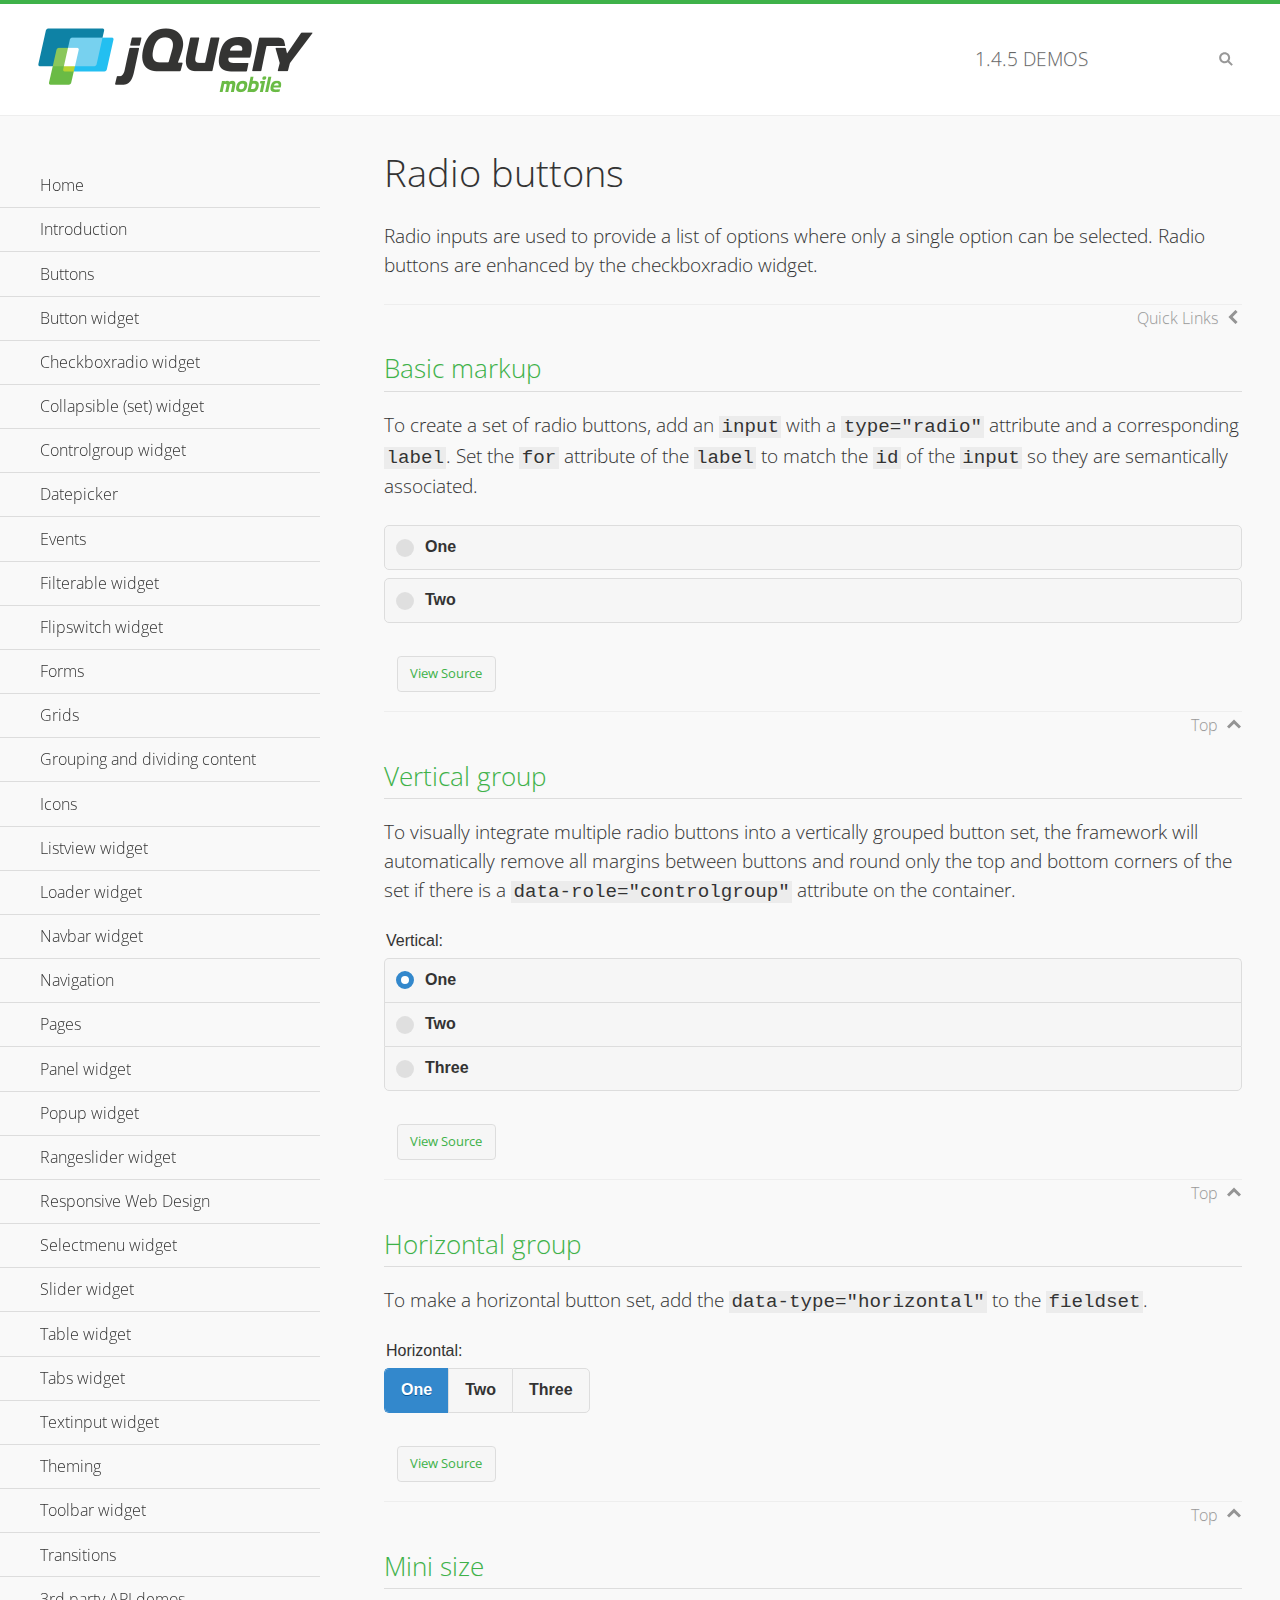
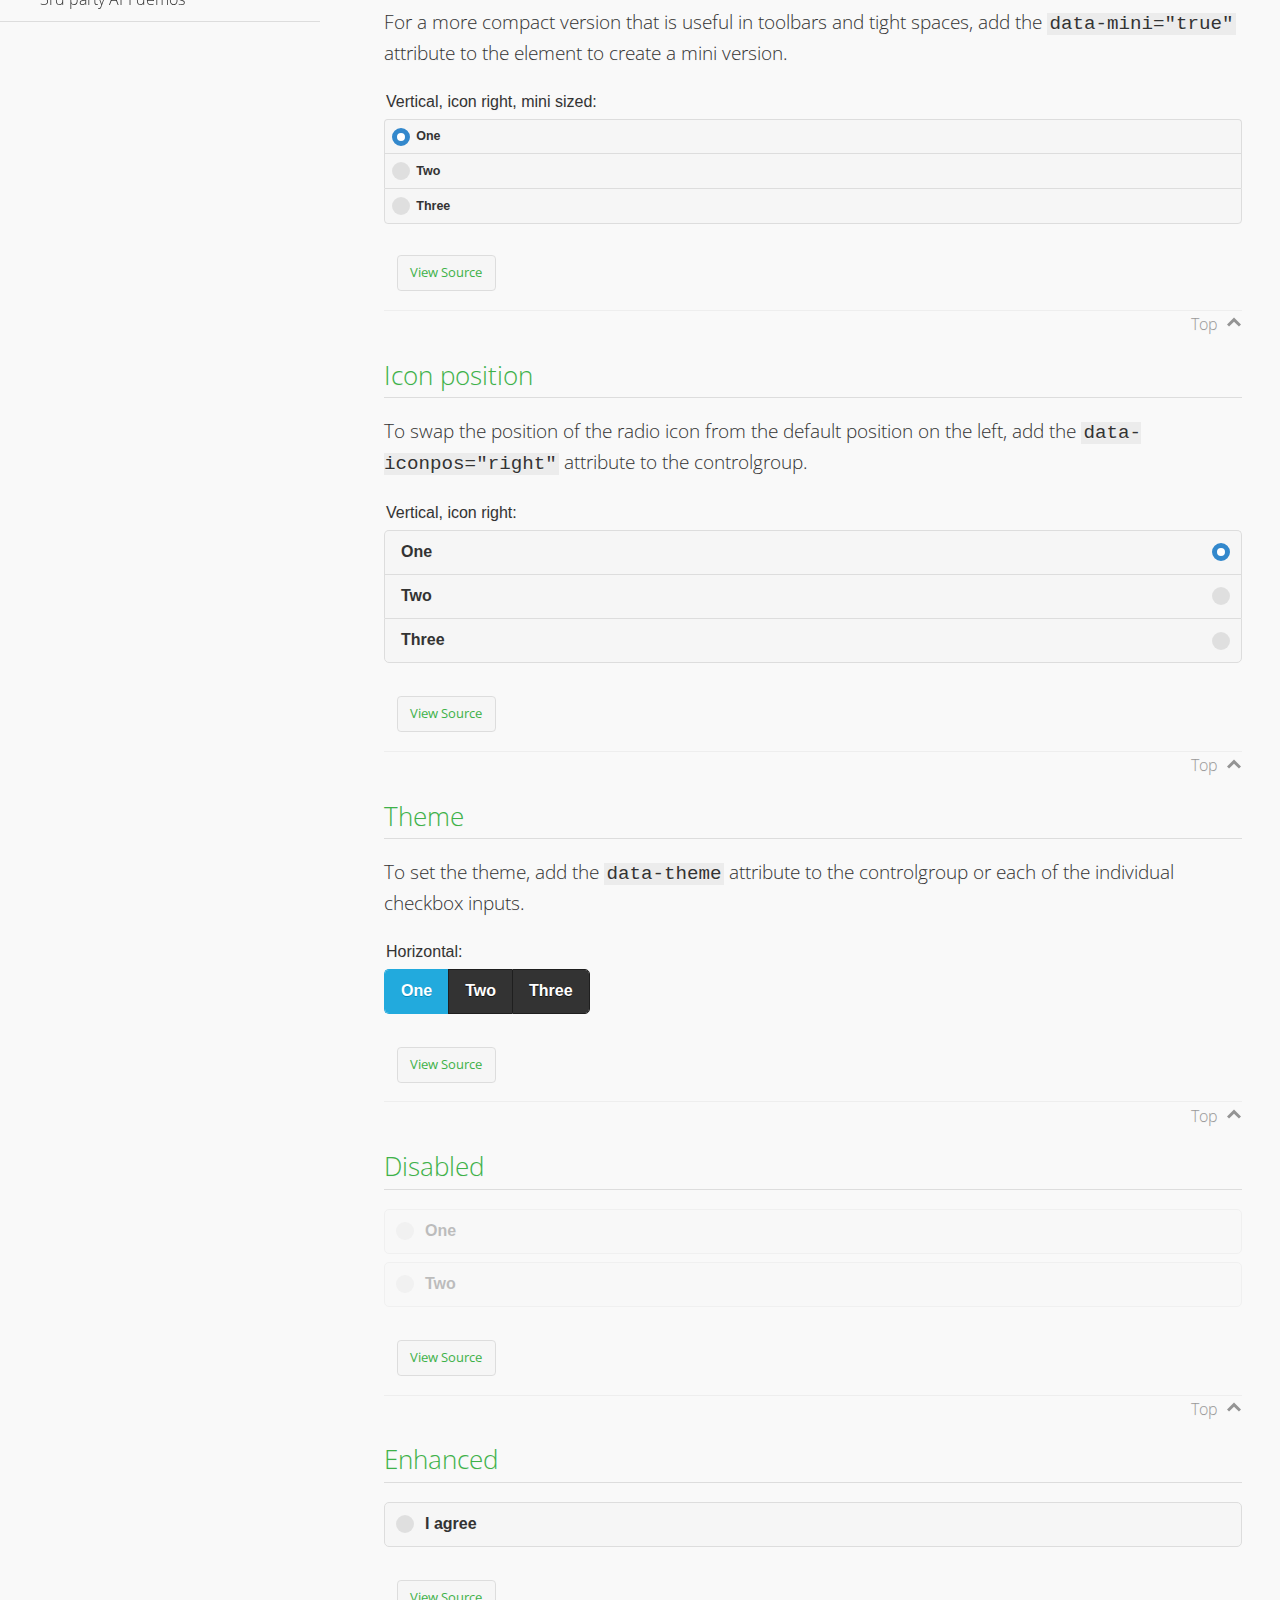
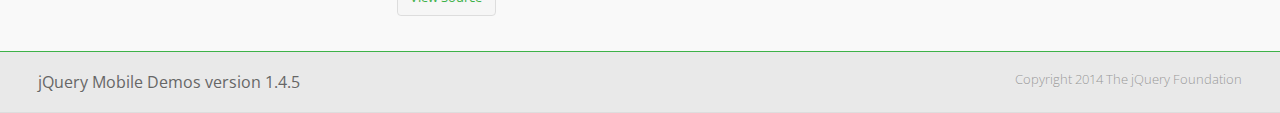
<file: flixme-app/demos/checkboxradio-radio/index.html>
<!DOCTYPE html>
<html>
<head>
	<meta charset="utf-8">
	<meta name="viewport" content="width=device-width, initial-scale=1">
	<title>Radio buttons - jQuery Mobile Demos</title>
	<link rel="shortcut icon" href="../favicon.ico">
	<link rel="stylesheet" href="http://fonts.googleapis.com/css?family=Open+Sans:300,400,700">
	<link rel="stylesheet" href="../css/themes/default/jquery.mobile-1.4.5.min.css">
	<link rel="stylesheet" href="../_assets/css/jqm-demos.css">
	<script src="../js/jquery.js"></script>
	<script src="../_assets/js/index.js"></script>
	<script src="../js/jquery.mobile-1.4.5.min.js"></script>
</head>
<body>
<div data-role="page" class="jqm-demos" data-quicklinks="true">

	<div data-role="header" class="jqm-header">
		<h2><a href="../" title="jQuery Mobile Demos home"><img src="../_assets/img/jquery-logo.png" alt="jQuery Mobile"></a></h2>
		<p><span class="jqm-version"></span> Demos</p>
		<a href="#" class="jqm-navmenu-link ui-btn ui-btn-icon-notext ui-corner-all ui-icon-bars ui-nodisc-icon ui-alt-icon ui-btn-left">Menu</a>
		<a href="#" class="jqm-search-link ui-btn ui-btn-icon-notext ui-corner-all ui-icon-search ui-nodisc-icon ui-alt-icon ui-btn-right">Search</a>
	</div><!-- /header -->

	<div role="main" class="ui-content jqm-content">

		<h1>Radio buttons</h1>

		<p>Radio inputs are used to provide a list of options where only a single option can be selected. Radio buttons are enhanced by the checkboxradio widget.</p>

		<h2>Basic markup</h2>

		<p>To create a set of radio buttons, add an <code>input</code> with a <code>type="radio"</code> attribute and a corresponding <code>label</code>. Set the <code>for</code> attribute of the <code>label</code> to match the <code>id</code> of the <code>input</code> so they are semantically associated.</p>

		<div data-demo-html="true">
			<form>
				<label>
					<input type="radio" name="radio-choice-0" id="radio-choice-0a">One
				</label>

				<label for="radio-choice-0b">Two</label>
				<input type="radio" name="radio-choice-0" id="radio-choice-0b" class="custom">
			</form>
		</div><!--/demo-html -->

		<h2>Vertical group</h2>

		<p>To visually integrate multiple radio buttons into a vertically grouped button set, the framework will automatically remove all margins between buttons and round only the top and bottom corners of the set if there is a <code> data-role="controlgroup"</code> attribute on the container.</p>

		<div data-demo-html="true">
			<form>
					<fieldset data-role="controlgroup">
					<legend>Vertical:</legend>
					<input type="radio" name="radio-choice-v-2" id="radio-choice-v-2a" value="on" checked="checked">
					<label for="radio-choice-v-2a">One</label>
					<input type="radio" name="radio-choice-v-2" id="radio-choice-v-2b" value="off">
					<label for="radio-choice-v-2b">Two</label>
					<input type="radio" name="radio-choice-v-2" id="radio-choice-v-2c" value="other">
					<label for="radio-choice-v-2c">Three</label>
				</fieldset>
			</form>
		</div><!--/demo-html -->

		<h2>Horizontal group</h2>

		<p>To make a horizontal button set, add the <code> data-type="horizontal"</code> to the <code>fieldset</code>.</p>

		<div data-demo-html="true">
			<form>
				<fieldset data-role="controlgroup" data-type="horizontal">
					<legend>Horizontal:</legend>
					<input type="radio" name="radio-choice-h-2" id="radio-choice-h-2a" value="on" checked="checked">
					<label for="radio-choice-h-2a">One</label>
					<input type="radio" name="radio-choice-h-2" id="radio-choice-h-2b" value="off">
					<label for="radio-choice-h-2b">Two</label>
					<input type="radio" name="radio-choice-h-2" id="radio-choice-h-2c" value="other">
					<label for="radio-choice-h-2c">Three</label>
				</fieldset>
			</form>
		</div><!--/demo-html -->

		<h2>Mini size</h2>

		<p>For a more compact version that is useful in toolbars and tight spaces, add the <code>data-mini="true"</code> attribute to the element to create a mini version. </p>

		<div data-demo-html="true">
			<form>
				<fieldset data-role="controlgroup" data-mini="true">
					<legend>Vertical, icon right, mini sized:</legend>
					<input type="radio" name="radio-choice-v-6" id="radio-choice-v-6a" value="on" checked="checked">
					<label for="radio-choice-v-6a">One</label>
					<input type="radio" name="radio-choice-v-6" id="radio-choice-v-6b" value="off">
					<label for="radio-choice-v-6b">Two</label>
					<input type="radio" name="radio-choice-v-6" id="radio-choice-v-6c" value="other">
					<label for="radio-choice-v-6c">Three</label>
				</fieldset>
			</form>
		</div><!--/demo-html -->

		<h2>Icon position</h2>

		<p>To swap the position of the radio icon from the default position on the left, add the <code>data-iconpos="right"</code> attribute to the controlgroup.</p>

		<div data-demo-html="true">
			<form>
				<fieldset data-role="controlgroup" data-iconpos="right">
					<legend>Vertical, icon right:</legend>
					<input type="radio" name="radio-choice-w-6" id="radio-choice-w-6a" value="on" checked="checked">
					<label for="radio-choice-w-6a">One</label>
					<input type="radio" name="radio-choice-w-6" id="radio-choice-w-6b" value="off">
					<label for="radio-choice-w-6b">Two</label>
					<input type="radio" name="radio-choice-w-6" id="radio-choice-w-6c" value="other">
					<label for="radio-choice-w-6c">Three</label>
				</fieldset>
			</form>
		</div><!--/demo-html -->

		<h2>Theme</h2>

		<p>To set the theme, add the <code>data-theme</code> attribute to the controlgroup or each of the individual checkbox inputs.</p>

		<div data-demo-html="true">
			<form>
				<fieldset data-role="controlgroup" data-theme="b" data-type="horizontal">
					<legend>Horizontal:</legend>
					<input type="radio" name="radio-choice-t-6" id="radio-choice-t-6a" value="on" checked="checked">
					<label for="radio-choice-t-6a">One</label>
					<input type="radio" name="radio-choice-t-6" id="radio-choice-t-6b" value="off">
					<label for="radio-choice-t-6b">Two</label>
					<input type="radio" name="radio-choice-t-6" id="radio-choice-t-6c" value="other">
					<label for="radio-choice-t-6c">Three</label>
				</fieldset>
			</form>
		</div><!--/demo-html -->

		<h2>Disabled</h2>

		<div data-demo-html="true">
			<form>
				<label>
					<input type="radio" name="radio-choice-7" id="radio-choice-7a" disabled="disabled">One
				</label>
				<label for="radio-choice-7b">Two</label>
				<input type="radio" name="radio-choice-7" id="radio-choice-7b" disabled="disabled">
			</form>
		</div><!--/demo-html -->

		<h2>Enhanced</h2>

		<div data-demo-html="true">
			<div class="ui-radio">
				<label for="radio-enhanced" class="ui-btn ui-corner-all ui-btn-inherit ui-btn-icon-left ui-radio-off">I agree</label>
				<input type="radio" name="radio-enhanced" id="radio-enhanced" data-enhanced="true">
			</div>
		</div><!--/demo-html -->

	</div><!-- /content -->
	    <div data-role="panel" class="jqm-navmenu-panel" data-position="left" data-display="overlay" data-theme="a">
	    	<ul class="jqm-list ui-alt-icon ui-nodisc-icon">
<li data-filtertext="demos homepage" data-icon="home"><a href=".././">Home</a></li>
<li data-filtertext="introduction overview getting started"><a href="../intro/" data-ajax="false">Introduction</a></li>
<li data-filtertext="buttons button markup buttonmarkup method anchor link button element"><a href="../button-markup/" data-ajax="false">Buttons</a></li>
<li data-filtertext="form button widget input button submit reset"><a href="../button/" data-ajax="false">Button widget</a></li>
<li data-role="collapsible" data-enhanced="true" data-collapsed-icon="carat-d" data-expanded-icon="carat-u" data-iconpos="right" data-inset="false" class="ui-collapsible ui-collapsible-themed-content ui-collapsible-collapsed">
	<h3 class="ui-collapsible-heading ui-collapsible-heading-collapsed">
		<a href="#" class="ui-collapsible-heading-toggle ui-btn ui-btn-icon-right ui-btn-inherit ui-icon-carat-d">
		    Checkboxradio widget<span class="ui-collapsible-heading-status"> click to expand contents</span>
		</a>
	</h3>
	<div class="ui-collapsible-content ui-body-inherit ui-collapsible-content-collapsed" aria-hidden="true">
		<ul>
			<li data-filtertext="form checkboxradio widget checkbox input checkboxes controlgroups"><a href="../checkboxradio-checkbox/" data-ajax="false">Checkboxes</a></li>
			<li data-filtertext="form checkboxradio widget radio input radio buttons controlgroups"><a href="../checkboxradio-radio/" data-ajax="false">Radio buttons</a></li>
		</ul>
	</div>
</li>
<li data-role="collapsible" data-enhanced="true" data-collapsed-icon="carat-d" data-expanded-icon="carat-u" data-iconpos="right" data-inset="false" class="ui-collapsible ui-collapsible-themed-content ui-collapsible-collapsed">
	<h3 class="ui-collapsible-heading ui-collapsible-heading-collapsed">
		<a href="#" class="ui-collapsible-heading-toggle ui-btn ui-btn-icon-right ui-btn-inherit ui-icon-carat-d">
			Collapsible (set) widget<span class="ui-collapsible-heading-status"> click to expand contents</span>
		</a>
	</h3>
	<div class="ui-collapsible-content ui-body-inherit ui-collapsible-content-collapsed" aria-hidden="true">
		<ul>
			<li data-filtertext="collapsibles content formatting"><a href="../collapsible/" data-ajax="false">Collapsible</a></li>
			<li data-filtertext="dynamic collapsible set accordion append expand"><a href="../collapsible-dynamic/" data-ajax="false">Dynamic collapsibles</a></li>
			<li data-filtertext="accordions collapsible set widget content formatting grouped collapsibles"><a href="../collapsibleset/" data-ajax="false">Collapsible set</a></li>
		</ul>
	</div>
</li>
<li data-role="collapsible" data-enhanced="true" data-collapsed-icon="carat-d" data-expanded-icon="carat-u" data-iconpos="right" data-inset="false" class="ui-collapsible ui-collapsible-themed-content ui-collapsible-collapsed">
	<h3 class="ui-collapsible-heading ui-collapsible-heading-collapsed">
		<a href="#" class="ui-collapsible-heading-toggle ui-btn ui-btn-icon-right ui-btn-inherit ui-icon-carat-d">
			Controlgroup widget<span class="ui-collapsible-heading-status"> click to expand contents</span>
		</a>
	</h3>
	<div class="ui-collapsible-content ui-body-inherit ui-collapsible-content-collapsed" aria-hidden="true">
		<ul>
			<li data-filtertext="controlgroups selectmenu checkboxradio input grouped buttons horizontal vertical"><a href="../controlgroup/" data-ajax="false">Controlgroup</a></li>
			<li data-filtertext="dynamic controlgroup dynamically add buttons"><a href="../controlgroup-dynamic/" data-ajax="false">Dynamic controlgroups</a></li>
		</ul>
	</div>
</li>
<li data-filtertext="form datepicker widget date input"><a href="../datepicker/" data-ajax="false">Datepicker</a></li>
<li data-role="collapsible" data-enhanced="true" data-collapsed-icon="carat-d" data-expanded-icon="carat-u" data-iconpos="right" data-inset="false" class="ui-collapsible ui-collapsible-themed-content ui-collapsible-collapsed">
	<h3 class="ui-collapsible-heading ui-collapsible-heading-collapsed">
		<a href="#" class="ui-collapsible-heading-toggle ui-btn ui-btn-icon-right ui-btn-inherit ui-icon-carat-d">
			Events<span class="ui-collapsible-heading-status"> click to expand contents</span>
		</a>
	</h3>
	<div class="ui-collapsible-content ui-body-inherit ui-collapsible-content-collapsed" aria-hidden="true">
		<ul>
			<li data-filtertext="swipe to delete list items listviews swipe events"><a href="../swipe-list/" data-ajax="false">Swipe list items</a></li>
			<li data-filtertext="swipe to navigate swipe page navigation swipe events"><a href="../swipe-page/" data-ajax="false">Swipe page navigation</a></li>
		</ul>
	</div>
</li>
<li data-filtertext="filterable filter elements sorting searching listview table"><a href="../filterable/" data-ajax="false">Filterable widget</a></li>
<li data-filtertext="form flipswitch widget flip toggle switch binary select checkbox input"><a href="../flipswitch/" data-ajax="false">Flipswitch widget</a></li>
<li data-role="collapsible" data-enhanced="true" data-collapsed-icon="carat-d" data-expanded-icon="carat-u" data-iconpos="right" data-inset="false" class="ui-collapsible ui-collapsible-themed-content ui-collapsible-collapsed">
	<h3 class="ui-collapsible-heading ui-collapsible-heading-collapsed">
		<a href="#" class="ui-collapsible-heading-toggle ui-btn ui-btn-icon-right ui-btn-inherit ui-icon-carat-d">
			Forms<span class="ui-collapsible-heading-status"> click to expand contents</span>
		</a>
	</h3>
	<div class="ui-collapsible-content ui-body-inherit ui-collapsible-content-collapsed" aria-hidden="true">
		<ul>
			<li data-filtertext="forms text checkbox radio range button submit reset inputs selects textarea slider flipswitch label form elements"><a href="../forms/" data-ajax="false">Forms</a></li>
			<li data-filtertext="form hide labels hidden accessible ui-hidden-accessible forms"><a href="../forms-label-hidden-accessible/" data-ajax="false">Hide labels</a></li>
			<li data-filtertext="form field containers fieldcontain ui-field-contain forms"><a href="../forms-field-contain/" data-ajax="false">Field containers</a></li>
			<li data-filtertext="forms disabled form elements"><a href="../forms-disabled/" data-ajax="false">Forms disabled</a></li>
			<li data-filtertext="forms gallery examples overview forms text checkbox radio range button submit reset inputs selects textarea slider flipswitch label form elements"><a href="../forms-gallery/" data-ajax="false">Forms gallery</a></li>
		</ul>
	</div>
</li>
<li data-role="collapsible" data-enhanced="true" data-collapsed-icon="carat-d" data-expanded-icon="carat-u" data-iconpos="right" data-inset="false" class="ui-collapsible ui-collapsible-themed-content ui-collapsible-collapsed">
	<h3 class="ui-collapsible-heading ui-collapsible-heading-collapsed">
		<a href="#" class="ui-collapsible-heading-toggle ui-btn ui-btn-icon-right ui-btn-inherit ui-icon-carat-d">
			Grids<span class="ui-collapsible-heading-status"> click to expand contents</span>
		</a>
	</h3>
	<div class="ui-collapsible-content ui-body-inherit ui-collapsible-content-collapsed" aria-hidden="true">
		<ul>
			<li data-filtertext="grids columns blocks content formatting rwd responsive css framework"><a href="../grids/" data-ajax="false">Grids</a></li>
			<li data-filtertext="buttons in grids css framework"><a href="../grids-buttons/" data-ajax="false">Buttons in grids</a></li>
			<li data-filtertext="custom responsive grids rwd css framework"><a href="../grids-custom-responsive/" data-ajax="false">Custom responsive grids</a></li>
		</ul>
	</div>
</li>
<li data-filtertext="blocks content formatting sections heading"><a href="../body-bar-classes/" data-ajax="false">Grouping and dividing content</a></li>
<li data-role="collapsible" data-enhanced="true" data-collapsed-icon="carat-d" data-expanded-icon="carat-u" data-iconpos="right" data-inset="false" class="ui-collapsible ui-collapsible-themed-content ui-collapsible-collapsed">
	<h3 class="ui-collapsible-heading ui-collapsible-heading-collapsed">
		<a href="#" class="ui-collapsible-heading-toggle ui-btn ui-btn-icon-right ui-btn-inherit ui-icon-carat-d">
			Icons<span class="ui-collapsible-heading-status"> click to expand contents</span>
		</a>
	</h3>
	<div class="ui-collapsible-content ui-body-inherit ui-collapsible-content-collapsed" aria-hidden="true">
		<ul>
			<li data-filtertext="button icons svg disc alt custom icon position"><a href="../icons/" data-ajax="false">Icons</a></li>
			<li data-filtertext=""><a href="../icons-grunticon/" data-ajax="false">Grunticon loader</a></li>
		</ul>
	</div>
</li>
<li data-role="collapsible" data-enhanced="true" data-collapsed-icon="carat-d" data-expanded-icon="carat-u" data-iconpos="right" data-inset="false" class="ui-collapsible ui-collapsible-themed-content ui-collapsible-collapsed">
	<h3 class="ui-collapsible-heading ui-collapsible-heading-collapsed">
		<a href="#" class="ui-collapsible-heading-toggle ui-btn ui-btn-icon-right ui-btn-inherit ui-icon-carat-d">
			Listview widget<span class="ui-collapsible-heading-status"> click to expand contents</span>
		</a>
	</h3>
	<div class="ui-collapsible-content ui-body-inherit ui-collapsible-content-collapsed" aria-hidden="true">
		<ul>
			<li data-filtertext="listview widget thumbnails icons nested split button collapsible ul ol"><a href="../listview/" data-ajax="false">Listview</a></li>
			<li data-filtertext="autocomplete filterable reveal listview filtertextbeforefilter placeholder"><a href="../listview-autocomplete/" data-ajax="false">Listview autocomplete</a></li>
			<li data-filtertext="autocomplete filterable reveal listview remote data filtertextbeforefilter placeholder"><a href="../listview-autocomplete-remote/" data-ajax="false">Listview autocomplete remote data</a></li>
			<li data-filtertext="autodividers anchor jump scroll linkbars listview lists ul ol"><a href="../listview-autodividers-linkbar/" data-ajax="false">Listview autodividers linkbar</a></li>
			<li data-filtertext="listview autodividers selector autodividersselector lists ul ol"><a href="../listview-autodividers-selector/" data-ajax="false">Listview autodividers selector</a></li>
			<li data-filtertext="listview nested list items"><a href="../listview-nested-lists/" data-ajax="false">Nested Listviews</a></li>
			<li data-filtertext="listview collapsible list items flat"><a href="../listview-collapsible-item-flat/" data-ajax="false">Listview collapsible list items (flat)</a></li>
			<li data-filtertext="listview collapsible list indented"><a href="../listview-collapsible-item-indented/" data-ajax="false">Listview collapsible list items (indented)</a></li>
			<li data-filtertext="grid listview responsive grids responsive listviews lists ul"><a href="../listview-grid/" data-ajax="false">Listview responsive grid</a></li>
		</ul>
	</div>
</li>
<li data-filtertext="loader widget page loading navigation overlay spinner"><a href="../loader/" data-ajax="false">Loader widget</a></li>
<li data-filtertext="navbar widget navmenu toolbars header footer"><a href="../navbar/" data-ajax="false">Navbar widget</a></li>
<li data-role="collapsible" data-enhanced="true" data-collapsed-icon="carat-d" data-expanded-icon="carat-u" data-iconpos="right" data-inset="false" class="ui-collapsible ui-collapsible-themed-content ui-collapsible-collapsed">
	<h3 class="ui-collapsible-heading ui-collapsible-heading-collapsed">
		<a href="#" class="ui-collapsible-heading-toggle ui-btn ui-btn-icon-right ui-btn-inherit ui-icon-carat-d">
			Navigation<span class="ui-collapsible-heading-status"> click to expand contents</span>
		</a>
	</h3>
	<div class="ui-collapsible-content ui-body-inherit ui-collapsible-content-collapsed" aria-hidden="true">
		<ul>
			<li data-filtertext="ajax navigation navigate widget history event method"><a href="../navigation/" data-ajax="false">Navigation</a></li>
			<li data-filtertext="linking pages page links navigation ajax prefetch cache"><a href="../navigation-linking-pages/" data-ajax="false">Linking pages</a></li>
			<!-- <li data-filtertext="php redirect server redirection server-side navigation"><a href="../navigation-php-redirect/" data-ajax="false">PHP redirect demo</a></li>-->
			<li data-filtertext="navigation redirection hash query"><a href="../navigation-hash-processing/" data-ajax="false">Hash processing demo</a></li>
			<li data-filtertext="navigation redirection hash query"><a href="../page-events/" data-ajax="false">Page Navigation Events</a></li>
		</ul>
	</div>
</li>
<li data-role="collapsible" data-enhanced="true" data-collapsed-icon="carat-d" data-expanded-icon="carat-u" data-iconpos="right" data-inset="false" class="ui-collapsible ui-collapsible-themed-content ui-collapsible-collapsed">
	<h3 class="ui-collapsible-heading ui-collapsible-heading-collapsed">
		<a href="#" class="ui-collapsible-heading-toggle ui-btn ui-btn-icon-right ui-btn-inherit ui-icon-carat-d">
			Pages<span class="ui-collapsible-heading-status"> click to expand contents</span>
		</a>
	</h3>
	<div class="ui-collapsible-content ui-body-inherit ui-collapsible-content-collapsed" aria-hidden="true">
		<ul>
			<li data-filtertext="pages page widget ajax navigation"><a href="../pages/" data-ajax="false">Pages</a></li>
			<li data-filtertext="single page"><a href="../pages-single-page/" data-ajax="false">Single page</a></li>
			<li data-filtertext="multipage multi-page page"><a href="../pages-multi-page/" data-ajax="false">Multi-page template</a></li>
			<li data-filtertext="dialog page widget modal popup"><a href="../pages-dialog/" data-ajax="false">Dialog page</a></li>
		</ul>
	</div>
</li>
<li data-role="collapsible" data-enhanced="true" data-collapsed-icon="carat-d" data-expanded-icon="carat-u" data-iconpos="right" data-inset="false" class="ui-collapsible ui-collapsible-themed-content ui-collapsible-collapsed">
	<h3 class="ui-collapsible-heading ui-collapsible-heading-collapsed">
		<a href="#" class="ui-collapsible-heading-toggle ui-btn ui-btn-icon-right ui-btn-inherit ui-icon-carat-d">
			Panel widget<span class="ui-collapsible-heading-status"> click to expand contents</span>
		</a>
	</h3>
	<div class="ui-collapsible-content ui-body-inherit ui-collapsible-content-collapsed" aria-hidden="true">
		<ul>
			<li data-filtertext="panel widget sliding panels reveal push overlay responsive"><a href="../panel/" data-ajax="false">Panel</a></li>
			<li data-filtertext=""><a href="../panel-external/" data-ajax="false">External panels</a></li>
			<li data-filtertext="panel "><a href="../panel-fixed/" data-ajax="false">Fixed panels</a></li>
			<li data-filtertext="panel slide panels sliding panels shadow rwd responsive breakpoint"><a href="../panel-responsive/" data-ajax="false">Panels responsive</a></li>
			<li data-filtertext="panel custom style custom panel width reveal shadow listview panel styling page background wrapper"><a href="../panel-styling/" data-ajax="false">Custom panel style</a></li>
			<li data-filtertext="panel open on swipe"><a href="../panel-swipe-open/" data-ajax="false">Panel open on swipe</a></li>
			<li data-filtertext="panels outside page internal external toolbars"><a href="../panel-external-internal/" data-ajax="false">Panel external and internal</a></li>
		</ul>
	</div>
</li>
<li data-role="collapsible" data-enhanced="true" data-collapsed-icon="carat-d" data-expanded-icon="carat-u" data-iconpos="right" data-inset="false" class="ui-collapsible ui-collapsible-themed-content ui-collapsible-collapsed">
	<h3 class="ui-collapsible-heading ui-collapsible-heading-collapsed">
		<a href="#" class="ui-collapsible-heading-toggle ui-btn ui-btn-icon-right ui-btn-inherit ui-icon-carat-d">
			Popup widget<span class="ui-collapsible-heading-status"> click to expand contents</span>
		</a>
	</h3>
	<div class="ui-collapsible-content ui-body-inherit ui-collapsible-content-collapsed" aria-hidden="true">
		<ul>
			<li data-filtertext="popup widget popups dialog modal transition tooltip lightbox form overlay screen flip pop fade transition"><a href="../popup/" data-ajax="false">Popup</a></li>
			<li data-filtertext="popup alignment position"><a href="../popup-alignment/" data-ajax="false">Popup alignment</a></li>
			<li data-filtertext="popup arrow size popups popover"><a href="../popup-arrow-size/" data-ajax="false">Popup arrow size</a></li>
			<li data-filtertext="dynamic popups popup images lightbox"><a href="../popup-dynamic/" data-ajax="false">Dynamic popups</a></li>
			<li data-filtertext="popups with iframes scaling"><a href="../popup-iframe/" data-ajax="false">Popups with iframes</a></li>
			<li data-filtertext="popup image scaling"><a href="../popup-image-scaling/" data-ajax="false">Popup image scaling</a></li>
			<li data-filtertext="external popup outside multi-page"><a href="../popup-outside-multipage/" data-ajax="false">Popup outside multi-page</a></li>
		</ul>
	</div>
</li>
<li data-filtertext="form rangeslider widget dual sliders dual handle sliders range input"><a href="../rangeslider/" data-ajax="false">Rangeslider widget</a></li>
<li data-filtertext="responsive web design rwd adaptive progressive enhancement PE accessible mobile breakpoints media query media queries"><a href="../rwd/" data-ajax="false">Responsive Web Design</a></li>
<li data-role="collapsible" data-enhanced="true" data-collapsed-icon="carat-d" data-expanded-icon="carat-u" data-iconpos="right" data-inset="false" class="ui-collapsible ui-collapsible-themed-content ui-collapsible-collapsed">
	<h3 class="ui-collapsible-heading ui-collapsible-heading-collapsed">
		<a href="#" class="ui-collapsible-heading-toggle ui-btn ui-btn-icon-right ui-btn-inherit ui-icon-carat-d">
			Selectmenu widget<span class="ui-collapsible-heading-status"> click to expand contents</span>
		</a>
	</h3>
	<div class="ui-collapsible-content ui-body-inherit ui-collapsible-content-collapsed" aria-hidden="true">
		<ul>
			<li data-filtertext="form selectmenu widget select input custom select menu selects"><a href="../selectmenu/" data-ajax="false">Selectmenu</a></li>
			<li data-filtertext="form custom select menu selectmenu widget custom menu option optgroup multiple selects"><a href="../selectmenu-custom/" data-ajax="false">Custom select menu</a></li>
			<li data-filtertext="filterable select filter popup dialog"><a href="../selectmenu-custom-filter/" data-ajax="false">Custom select menu with filter</a></li>
		</ul>
	</div>
</li>
<li data-role="collapsible" data-enhanced="true" data-collapsed-icon="carat-d" data-expanded-icon="carat-u" data-iconpos="right" data-inset="false" class="ui-collapsible ui-collapsible-themed-content ui-collapsible-collapsed">
	<h3 class="ui-collapsible-heading ui-collapsible-heading-collapsed">
		<a href="#" class="ui-collapsible-heading-toggle ui-btn ui-btn-icon-right ui-btn-inherit ui-icon-carat-d">
			Slider widget<span class="ui-collapsible-heading-status"> click to expand contents</span>
		</a>
	</h3>
	<div class="ui-collapsible-content ui-body-inherit ui-collapsible-content-collapsed" aria-hidden="true">
		<ul>
			<li data-filtertext="form slider widget range input single sliders"><a href="../slider/" data-ajax="false">Slider</a></li>
			<li data-filtertext="form slider widget flipswitch slider binary select flip toggle switch"><a href="../slider-flipswitch/" data-ajax="false">Slider flip toggle switch</a></li>
			<li data-filtertext="form slider tooltip handle value input range sliders"><a href="../slider-tooltip/" data-ajax="false">Slider tooltip</a></li>
		</ul>
	</div>
</li>
<li data-role="collapsible" data-enhanced="true" data-collapsed-icon="carat-d" data-expanded-icon="carat-u" data-iconpos="right" data-inset="false" class="ui-collapsible ui-collapsible-themed-content ui-collapsible-collapsed">
	<h3 class="ui-collapsible-heading ui-collapsible-heading-collapsed">
		<a href="#" class="ui-collapsible-heading-toggle ui-btn ui-btn-icon-right ui-btn-inherit ui-icon-carat-d">
			Table widget<span class="ui-collapsible-heading-status"> click to expand contents</span>
		</a>
	</h3>
	<div class="ui-collapsible-content ui-body-inherit ui-collapsible-content-collapsed" aria-hidden="true">
		<ul>
			<li data-filtertext="table widget reflow column toggle th td responsive tables rwd hide show tabular"><a href="../table-column-toggle/" data-ajax="false">Table Column Toggle</a></li>
			<li data-filtertext="table column toggle phone comparison demo"><a href="../table-column-toggle-example/" data-ajax="false">Table Column Toggle demo</a></li>
			<li data-filtertext="responsive tables table column toggle heading groups rwd breakpoint"><a href="../table-column-toggle-heading-groups/" data-ajax="false">Table Column Toggle heading groups</a></li>
			<li data-filtertext="responsive tables table column toggle hide rwd breakpoint customization options"><a href="../table-column-toggle-options/" data-ajax="false">Table Column Toggle options</a></li>
			<li data-filtertext="table reflow th td responsive rwd columns tabular"><a href="../table-reflow/" data-ajax="false">Table Reflow</a></li>
			<li data-filtertext="responsive tables table reflow heading groups rwd breakpoint"><a href="../table-reflow-heading-groups/" data-ajax="false">Table Reflow heading groups</a></li>
			<li data-filtertext="responsive tables table reflow stripes strokes table style"><a href="../table-reflow-stripes-strokes/" data-ajax="false">Table Reflow stripes and strokes</a></li>
			<li data-filtertext="responsive tables table reflow stack custom styles"><a href="../table-reflow-styling/" data-ajax="false">Table Reflow custom styles</a></li>
		</ul>
	</div>
</li>
<li data-filtertext="ui tabs widget"><a href="../tabs/" data-ajax="false">Tabs widget</a></li>
<li data-filtertext="form textinput widget text input textarea number date time tel email file color password"><a href="../textinput/" data-ajax="false">Textinput widget</a></li>
<li data-role="collapsible" data-enhanced="true" data-collapsed-icon="carat-d" data-expanded-icon="carat-u" data-iconpos="right" data-inset="false" class="ui-collapsible ui-collapsible-themed-content ui-collapsible-collapsed">
	<h3 class="ui-collapsible-heading ui-collapsible-heading-collapsed">
		<a href="#" class="ui-collapsible-heading-toggle ui-btn ui-btn-icon-right ui-btn-inherit ui-icon-carat-d">
			Theming<span class="ui-collapsible-heading-status"> click to expand contents</span>
		</a>
	</h3>
	<div class="ui-collapsible-content ui-body-inherit ui-collapsible-content-collapsed" aria-hidden="true">
		<ul>
			<li data-filtertext="default theme swatches theming style css"><a href="../theme-default/" data-ajax="false">Default theme</a></li>
			<li data-filtertext="classic theme old theme swatches theming style css"><a href="../theme-classic/" data-ajax="false">Classic theme</a></li>
		</ul>
	</div>
</li>
<li data-role="collapsible" data-enhanced="true" data-collapsed-icon="carat-d" data-expanded-icon="carat-u" data-iconpos="right" data-inset="false" class="ui-collapsible ui-collapsible-themed-content ui-collapsible-collapsed">
	<h3 class="ui-collapsible-heading ui-collapsible-heading-collapsed">
		<a href="#" class="ui-collapsible-heading-toggle ui-btn ui-btn-icon-right ui-btn-inherit ui-icon-carat-d">
			Toolbar widget<span class="ui-collapsible-heading-status"> click to expand contents</span>
		</a>
	</h3>
	<div class="ui-collapsible-content ui-body-inherit ui-collapsible-content-collapsed" aria-hidden="true">
		<ul>
			<li data-filtertext="toolbar widget header footer toolbars fixed fullscreen external sections"><a href="../toolbar/" data-ajax="false">Toolbar</a></li>
			<li data-filtertext="dynamic toolbars dynamically add toolbar header footer"><a href="../toolbar-dynamic/" data-ajax="false">Dynamic toolbars</a></li>
			<li data-filtertext="external toolbars header footer"><a href="../toolbar-external/" data-ajax="false">External toolbars</a></li>
			<li data-filtertext="fixed toolbars header footer"><a href="../toolbar-fixed/" data-ajax="false">Fixed toolbars</a></li>
			<li data-filtertext="fixed fullscreen toolbars header footer"><a href="../toolbar-fixed-fullscreen/" data-ajax="false">Fullscreen toolbars</a></li>
			<li data-filtertext="external fixed toolbars header footer"><a href="../toolbar-fixed-external/" data-ajax="false">Fixed external toolbars</a></li>
			<li data-filtertext="external persistent toolbars header footer navbar navmenu"><a href="../toolbar-fixed-persistent/" data-ajax="false">Persistent toolbars</a></li>
			<li data-filtertext="external ajax optimized toolbars persistent toolbars header footer navbar"><a href="../toolbar-fixed-persistent-optimized/" data-ajax="false">Ajax optimized toolbars</a></li>
			<li data-filtertext="form in toolbars header footer"><a href="../toolbar-fixed-forms/" data-ajax="false">Form in toolbar</a></li>
		</ul>
	</div>
</li>
<li data-filtertext="page transitions animated pages popup navigation flip slide fade pop"><a href="../transitions/" data-ajax="false">Transitions</a></li>
<li data-role="collapsible" data-enhanced="true" data-collapsed-icon="carat-d" data-expanded-icon="carat-u" data-iconpos="right" data-inset="false" class="ui-collapsible ui-collapsible-themed-content ui-collapsible-collapsed">
	<h3 class="ui-collapsible-heading ui-collapsible-heading-collapsed">
		<a href="#" class="ui-collapsible-heading-toggle ui-btn ui-btn-icon-right ui-btn-inherit ui-icon-carat-d">
			3rd party API demos<span class="ui-collapsible-heading-status"> click to expand contents</span>
		</a>
	</h3>
	<div class="ui-collapsible-content ui-body-inherit ui-collapsible-content-collapsed" aria-hidden="true">
		<ul>
			<li data-filtertext="backbone requirejs navigation router"><a href="../backbone-requirejs/" data-ajax="false">Backbone RequireJS</a></li>
			<li data-filtertext="google maps geolocation demo"><a href="../map-geolocation/" data-ajax="false">Google Maps geolocation</a></li>
			<li data-filtertext="google maps hybrid"><a href="../map-list-toggle/" data-ajax="false">Google Maps list toggle</a></li>
		</ul>
	</div>
</li>



		     </ul>
		</div><!-- /panel -->


	<div data-role="footer" data-position="fixed" data-tap-toggle="false" class="jqm-footer">
		<p>jQuery Mobile Demos version <span class="jqm-version"></span></p>
		<p>Copyright 2014 The jQuery Foundation</p>
	</div><!-- /footer -->
	<!-- TODO: This should become an external panel so we can add input to markup (unique ID) -->
    <div data-role="panel" class="jqm-search-panel" data-position="right" data-display="overlay" data-theme="a">
		<div class="jqm-search">
			<ul class="jqm-list" data-filter-placeholder="Search demos..." data-filter-reveal="true">
<li data-filtertext="demos homepage" data-icon="home"><a href=".././">Home</a></li>
<li data-filtertext="introduction overview getting started"><a href="../intro/" data-ajax="false">Introduction</a></li>
<li data-filtertext="buttons button markup buttonmarkup method anchor link button element"><a href="../button-markup/" data-ajax="false">Buttons</a></li>
<li data-filtertext="form button widget input button submit reset"><a href="../button/" data-ajax="false">Button widget</a></li>
<li data-role="collapsible" data-enhanced="true" data-collapsed-icon="carat-d" data-expanded-icon="carat-u" data-iconpos="right" data-inset="false" class="ui-collapsible ui-collapsible-themed-content ui-collapsible-collapsed">
	<h3 class="ui-collapsible-heading ui-collapsible-heading-collapsed">
		<a href="#" class="ui-collapsible-heading-toggle ui-btn ui-btn-icon-right ui-btn-inherit ui-icon-carat-d">
		    Checkboxradio widget<span class="ui-collapsible-heading-status"> click to expand contents</span>
		</a>
	</h3>
	<div class="ui-collapsible-content ui-body-inherit ui-collapsible-content-collapsed" aria-hidden="true">
		<ul>
			<li data-filtertext="form checkboxradio widget checkbox input checkboxes controlgroups"><a href="../checkboxradio-checkbox/" data-ajax="false">Checkboxes</a></li>
			<li data-filtertext="form checkboxradio widget radio input radio buttons controlgroups"><a href="../checkboxradio-radio/" data-ajax="false">Radio buttons</a></li>
		</ul>
	</div>
</li>
<li data-role="collapsible" data-enhanced="true" data-collapsed-icon="carat-d" data-expanded-icon="carat-u" data-iconpos="right" data-inset="false" class="ui-collapsible ui-collapsible-themed-content ui-collapsible-collapsed">
	<h3 class="ui-collapsible-heading ui-collapsible-heading-collapsed">
		<a href="#" class="ui-collapsible-heading-toggle ui-btn ui-btn-icon-right ui-btn-inherit ui-icon-carat-d">
			Collapsible (set) widget<span class="ui-collapsible-heading-status"> click to expand contents</span>
		</a>
	</h3>
	<div class="ui-collapsible-content ui-body-inherit ui-collapsible-content-collapsed" aria-hidden="true">
		<ul>
			<li data-filtertext="collapsibles content formatting"><a href="../collapsible/" data-ajax="false">Collapsible</a></li>
			<li data-filtertext="dynamic collapsible set accordion append expand"><a href="../collapsible-dynamic/" data-ajax="false">Dynamic collapsibles</a></li>
			<li data-filtertext="accordions collapsible set widget content formatting grouped collapsibles"><a href="../collapsibleset/" data-ajax="false">Collapsible set</a></li>
		</ul>
	</div>
</li>
<li data-role="collapsible" data-enhanced="true" data-collapsed-icon="carat-d" data-expanded-icon="carat-u" data-iconpos="right" data-inset="false" class="ui-collapsible ui-collapsible-themed-content ui-collapsible-collapsed">
	<h3 class="ui-collapsible-heading ui-collapsible-heading-collapsed">
		<a href="#" class="ui-collapsible-heading-toggle ui-btn ui-btn-icon-right ui-btn-inherit ui-icon-carat-d">
			Controlgroup widget<span class="ui-collapsible-heading-status"> click to expand contents</span>
		</a>
	</h3>
	<div class="ui-collapsible-content ui-body-inherit ui-collapsible-content-collapsed" aria-hidden="true">
		<ul>
			<li data-filtertext="controlgroups selectmenu checkboxradio input grouped buttons horizontal vertical"><a href="../controlgroup/" data-ajax="false">Controlgroup</a></li>
			<li data-filtertext="dynamic controlgroup dynamically add buttons"><a href="../controlgroup-dynamic/" data-ajax="false">Dynamic controlgroups</a></li>
		</ul>
	</div>
</li>
<li data-filtertext="form datepicker widget date input"><a href="../datepicker/" data-ajax="false">Datepicker</a></li>
<li data-role="collapsible" data-enhanced="true" data-collapsed-icon="carat-d" data-expanded-icon="carat-u" data-iconpos="right" data-inset="false" class="ui-collapsible ui-collapsible-themed-content ui-collapsible-collapsed">
	<h3 class="ui-collapsible-heading ui-collapsible-heading-collapsed">
		<a href="#" class="ui-collapsible-heading-toggle ui-btn ui-btn-icon-right ui-btn-inherit ui-icon-carat-d">
			Events<span class="ui-collapsible-heading-status"> click to expand contents</span>
		</a>
	</h3>
	<div class="ui-collapsible-content ui-body-inherit ui-collapsible-content-collapsed" aria-hidden="true">
		<ul>
			<li data-filtertext="swipe to delete list items listviews swipe events"><a href="../swipe-list/" data-ajax="false">Swipe list items</a></li>
			<li data-filtertext="swipe to navigate swipe page navigation swipe events"><a href="../swipe-page/" data-ajax="false">Swipe page navigation</a></li>
		</ul>
	</div>
</li>
<li data-filtertext="filterable filter elements sorting searching listview table"><a href="../filterable/" data-ajax="false">Filterable widget</a></li>
<li data-filtertext="form flipswitch widget flip toggle switch binary select checkbox input"><a href="../flipswitch/" data-ajax="false">Flipswitch widget</a></li>
<li data-role="collapsible" data-enhanced="true" data-collapsed-icon="carat-d" data-expanded-icon="carat-u" data-iconpos="right" data-inset="false" class="ui-collapsible ui-collapsible-themed-content ui-collapsible-collapsed">
	<h3 class="ui-collapsible-heading ui-collapsible-heading-collapsed">
		<a href="#" class="ui-collapsible-heading-toggle ui-btn ui-btn-icon-right ui-btn-inherit ui-icon-carat-d">
			Forms<span class="ui-collapsible-heading-status"> click to expand contents</span>
		</a>
	</h3>
	<div class="ui-collapsible-content ui-body-inherit ui-collapsible-content-collapsed" aria-hidden="true">
		<ul>
			<li data-filtertext="forms text checkbox radio range button submit reset inputs selects textarea slider flipswitch label form elements"><a href="../forms/" data-ajax="false">Forms</a></li>
			<li data-filtertext="form hide labels hidden accessible ui-hidden-accessible forms"><a href="../forms-label-hidden-accessible/" data-ajax="false">Hide labels</a></li>
			<li data-filtertext="form field containers fieldcontain ui-field-contain forms"><a href="../forms-field-contain/" data-ajax="false">Field containers</a></li>
			<li data-filtertext="forms disabled form elements"><a href="../forms-disabled/" data-ajax="false">Forms disabled</a></li>
			<li data-filtertext="forms gallery examples overview forms text checkbox radio range button submit reset inputs selects textarea slider flipswitch label form elements"><a href="../forms-gallery/" data-ajax="false">Forms gallery</a></li>
		</ul>
	</div>
</li>
<li data-role="collapsible" data-enhanced="true" data-collapsed-icon="carat-d" data-expanded-icon="carat-u" data-iconpos="right" data-inset="false" class="ui-collapsible ui-collapsible-themed-content ui-collapsible-collapsed">
	<h3 class="ui-collapsible-heading ui-collapsible-heading-collapsed">
		<a href="#" class="ui-collapsible-heading-toggle ui-btn ui-btn-icon-right ui-btn-inherit ui-icon-carat-d">
			Grids<span class="ui-collapsible-heading-status"> click to expand contents</span>
		</a>
	</h3>
	<div class="ui-collapsible-content ui-body-inherit ui-collapsible-content-collapsed" aria-hidden="true">
		<ul>
			<li data-filtertext="grids columns blocks content formatting rwd responsive css framework"><a href="../grids/" data-ajax="false">Grids</a></li>
			<li data-filtertext="buttons in grids css framework"><a href="../grids-buttons/" data-ajax="false">Buttons in grids</a></li>
			<li data-filtertext="custom responsive grids rwd css framework"><a href="../grids-custom-responsive/" data-ajax="false">Custom responsive grids</a></li>
		</ul>
	</div>
</li>
<li data-filtertext="blocks content formatting sections heading"><a href="../body-bar-classes/" data-ajax="false">Grouping and dividing content</a></li>
<li data-role="collapsible" data-enhanced="true" data-collapsed-icon="carat-d" data-expanded-icon="carat-u" data-iconpos="right" data-inset="false" class="ui-collapsible ui-collapsible-themed-content ui-collapsible-collapsed">
	<h3 class="ui-collapsible-heading ui-collapsible-heading-collapsed">
		<a href="#" class="ui-collapsible-heading-toggle ui-btn ui-btn-icon-right ui-btn-inherit ui-icon-carat-d">
			Icons<span class="ui-collapsible-heading-status"> click to expand contents</span>
		</a>
	</h3>
	<div class="ui-collapsible-content ui-body-inherit ui-collapsible-content-collapsed" aria-hidden="true">
		<ul>
			<li data-filtertext="button icons svg disc alt custom icon position"><a href="../icons/" data-ajax="false">Icons</a></li>
			<li data-filtertext=""><a href="../icons-grunticon/" data-ajax="false">Grunticon loader</a></li>
		</ul>
	</div>
</li>
<li data-role="collapsible" data-enhanced="true" data-collapsed-icon="carat-d" data-expanded-icon="carat-u" data-iconpos="right" data-inset="false" class="ui-collapsible ui-collapsible-themed-content ui-collapsible-collapsed">
	<h3 class="ui-collapsible-heading ui-collapsible-heading-collapsed">
		<a href="#" class="ui-collapsible-heading-toggle ui-btn ui-btn-icon-right ui-btn-inherit ui-icon-carat-d">
			Listview widget<span class="ui-collapsible-heading-status"> click to expand contents</span>
		</a>
	</h3>
	<div class="ui-collapsible-content ui-body-inherit ui-collapsible-content-collapsed" aria-hidden="true">
		<ul>
			<li data-filtertext="listview widget thumbnails icons nested split button collapsible ul ol"><a href="../listview/" data-ajax="false">Listview</a></li>
			<li data-filtertext="autocomplete filterable reveal listview filtertextbeforefilter placeholder"><a href="../listview-autocomplete/" data-ajax="false">Listview autocomplete</a></li>
			<li data-filtertext="autocomplete filterable reveal listview remote data filtertextbeforefilter placeholder"><a href="../listview-autocomplete-remote/" data-ajax="false">Listview autocomplete remote data</a></li>
			<li data-filtertext="autodividers anchor jump scroll linkbars listview lists ul ol"><a href="../listview-autodividers-linkbar/" data-ajax="false">Listview autodividers linkbar</a></li>
			<li data-filtertext="listview autodividers selector autodividersselector lists ul ol"><a href="../listview-autodividers-selector/" data-ajax="false">Listview autodividers selector</a></li>
			<li data-filtertext="listview nested list items"><a href="../listview-nested-lists/" data-ajax="false">Nested Listviews</a></li>
			<li data-filtertext="listview collapsible list items flat"><a href="../listview-collapsible-item-flat/" data-ajax="false">Listview collapsible list items (flat)</a></li>
			<li data-filtertext="listview collapsible list indented"><a href="../listview-collapsible-item-indented/" data-ajax="false">Listview collapsible list items (indented)</a></li>
			<li data-filtertext="grid listview responsive grids responsive listviews lists ul"><a href="../listview-grid/" data-ajax="false">Listview responsive grid</a></li>
		</ul>
	</div>
</li>
<li data-filtertext="loader widget page loading navigation overlay spinner"><a href="../loader/" data-ajax="false">Loader widget</a></li>
<li data-filtertext="navbar widget navmenu toolbars header footer"><a href="../navbar/" data-ajax="false">Navbar widget</a></li>
<li data-role="collapsible" data-enhanced="true" data-collapsed-icon="carat-d" data-expanded-icon="carat-u" data-iconpos="right" data-inset="false" class="ui-collapsible ui-collapsible-themed-content ui-collapsible-collapsed">
	<h3 class="ui-collapsible-heading ui-collapsible-heading-collapsed">
		<a href="#" class="ui-collapsible-heading-toggle ui-btn ui-btn-icon-right ui-btn-inherit ui-icon-carat-d">
			Navigation<span class="ui-collapsible-heading-status"> click to expand contents</span>
		</a>
	</h3>
	<div class="ui-collapsible-content ui-body-inherit ui-collapsible-content-collapsed" aria-hidden="true">
		<ul>
			<li data-filtertext="ajax navigation navigate widget history event method"><a href="../navigation/" data-ajax="false">Navigation</a></li>
			<li data-filtertext="linking pages page links navigation ajax prefetch cache"><a href="../navigation-linking-pages/" data-ajax="false">Linking pages</a></li>
			<!-- <li data-filtertext="php redirect server redirection server-side navigation"><a href="../navigation-php-redirect/" data-ajax="false">PHP redirect demo</a></li>-->
			<li data-filtertext="navigation redirection hash query"><a href="../navigation-hash-processing/" data-ajax="false">Hash processing demo</a></li>
			<li data-filtertext="navigation redirection hash query"><a href="../page-events/" data-ajax="false">Page Navigation Events</a></li>
		</ul>
	</div>
</li>
<li data-role="collapsible" data-enhanced="true" data-collapsed-icon="carat-d" data-expanded-icon="carat-u" data-iconpos="right" data-inset="false" class="ui-collapsible ui-collapsible-themed-content ui-collapsible-collapsed">
	<h3 class="ui-collapsible-heading ui-collapsible-heading-collapsed">
		<a href="#" class="ui-collapsible-heading-toggle ui-btn ui-btn-icon-right ui-btn-inherit ui-icon-carat-d">
			Pages<span class="ui-collapsible-heading-status"> click to expand contents</span>
		</a>
	</h3>
	<div class="ui-collapsible-content ui-body-inherit ui-collapsible-content-collapsed" aria-hidden="true">
		<ul>
			<li data-filtertext="pages page widget ajax navigation"><a href="../pages/" data-ajax="false">Pages</a></li>
			<li data-filtertext="single page"><a href="../pages-single-page/" data-ajax="false">Single page</a></li>
			<li data-filtertext="multipage multi-page page"><a href="../pages-multi-page/" data-ajax="false">Multi-page template</a></li>
			<li data-filtertext="dialog page widget modal popup"><a href="../pages-dialog/" data-ajax="false">Dialog page</a></li>
		</ul>
	</div>
</li>
<li data-role="collapsible" data-enhanced="true" data-collapsed-icon="carat-d" data-expanded-icon="carat-u" data-iconpos="right" data-inset="false" class="ui-collapsible ui-collapsible-themed-content ui-collapsible-collapsed">
	<h3 class="ui-collapsible-heading ui-collapsible-heading-collapsed">
		<a href="#" class="ui-collapsible-heading-toggle ui-btn ui-btn-icon-right ui-btn-inherit ui-icon-carat-d">
			Panel widget<span class="ui-collapsible-heading-status"> click to expand contents</span>
		</a>
	</h3>
	<div class="ui-collapsible-content ui-body-inherit ui-collapsible-content-collapsed" aria-hidden="true">
		<ul>
			<li data-filtertext="panel widget sliding panels reveal push overlay responsive"><a href="../panel/" data-ajax="false">Panel</a></li>
			<li data-filtertext=""><a href="../panel-external/" data-ajax="false">External panels</a></li>
			<li data-filtertext="panel "><a href="../panel-fixed/" data-ajax="false">Fixed panels</a></li>
			<li data-filtertext="panel slide panels sliding panels shadow rwd responsive breakpoint"><a href="../panel-responsive/" data-ajax="false">Panels responsive</a></li>
			<li data-filtertext="panel custom style custom panel width reveal shadow listview panel styling page background wrapper"><a href="../panel-styling/" data-ajax="false">Custom panel style</a></li>
			<li data-filtertext="panel open on swipe"><a href="../panel-swipe-open/" data-ajax="false">Panel open on swipe</a></li>
			<li data-filtertext="panels outside page internal external toolbars"><a href="../panel-external-internal/" data-ajax="false">Panel external and internal</a></li>
		</ul>
	</div>
</li>
<li data-role="collapsible" data-enhanced="true" data-collapsed-icon="carat-d" data-expanded-icon="carat-u" data-iconpos="right" data-inset="false" class="ui-collapsible ui-collapsible-themed-content ui-collapsible-collapsed">
	<h3 class="ui-collapsible-heading ui-collapsible-heading-collapsed">
		<a href="#" class="ui-collapsible-heading-toggle ui-btn ui-btn-icon-right ui-btn-inherit ui-icon-carat-d">
			Popup widget<span class="ui-collapsible-heading-status"> click to expand contents</span>
		</a>
	</h3>
	<div class="ui-collapsible-content ui-body-inherit ui-collapsible-content-collapsed" aria-hidden="true">
		<ul>
			<li data-filtertext="popup widget popups dialog modal transition tooltip lightbox form overlay screen flip pop fade transition"><a href="../popup/" data-ajax="false">Popup</a></li>
			<li data-filtertext="popup alignment position"><a href="../popup-alignment/" data-ajax="false">Popup alignment</a></li>
			<li data-filtertext="popup arrow size popups popover"><a href="../popup-arrow-size/" data-ajax="false">Popup arrow size</a></li>
			<li data-filtertext="dynamic popups popup images lightbox"><a href="../popup-dynamic/" data-ajax="false">Dynamic popups</a></li>
			<li data-filtertext="popups with iframes scaling"><a href="../popup-iframe/" data-ajax="false">Popups with iframes</a></li>
			<li data-filtertext="popup image scaling"><a href="../popup-image-scaling/" data-ajax="false">Popup image scaling</a></li>
			<li data-filtertext="external popup outside multi-page"><a href="../popup-outside-multipage/" data-ajax="false">Popup outside multi-page</a></li>
		</ul>
	</div>
</li>
<li data-filtertext="form rangeslider widget dual sliders dual handle sliders range input"><a href="../rangeslider/" data-ajax="false">Rangeslider widget</a></li>
<li data-filtertext="responsive web design rwd adaptive progressive enhancement PE accessible mobile breakpoints media query media queries"><a href="../rwd/" data-ajax="false">Responsive Web Design</a></li>
<li data-role="collapsible" data-enhanced="true" data-collapsed-icon="carat-d" data-expanded-icon="carat-u" data-iconpos="right" data-inset="false" class="ui-collapsible ui-collapsible-themed-content ui-collapsible-collapsed">
	<h3 class="ui-collapsible-heading ui-collapsible-heading-collapsed">
		<a href="#" class="ui-collapsible-heading-toggle ui-btn ui-btn-icon-right ui-btn-inherit ui-icon-carat-d">
			Selectmenu widget<span class="ui-collapsible-heading-status"> click to expand contents</span>
		</a>
	</h3>
	<div class="ui-collapsible-content ui-body-inherit ui-collapsible-content-collapsed" aria-hidden="true">
		<ul>
			<li data-filtertext="form selectmenu widget select input custom select menu selects"><a href="../selectmenu/" data-ajax="false">Selectmenu</a></li>
			<li data-filtertext="form custom select menu selectmenu widget custom menu option optgroup multiple selects"><a href="../selectmenu-custom/" data-ajax="false">Custom select menu</a></li>
			<li data-filtertext="filterable select filter popup dialog"><a href="../selectmenu-custom-filter/" data-ajax="false">Custom select menu with filter</a></li>
		</ul>
	</div>
</li>
<li data-role="collapsible" data-enhanced="true" data-collapsed-icon="carat-d" data-expanded-icon="carat-u" data-iconpos="right" data-inset="false" class="ui-collapsible ui-collapsible-themed-content ui-collapsible-collapsed">
	<h3 class="ui-collapsible-heading ui-collapsible-heading-collapsed">
		<a href="#" class="ui-collapsible-heading-toggle ui-btn ui-btn-icon-right ui-btn-inherit ui-icon-carat-d">
			Slider widget<span class="ui-collapsible-heading-status"> click to expand contents</span>
		</a>
	</h3>
	<div class="ui-collapsible-content ui-body-inherit ui-collapsible-content-collapsed" aria-hidden="true">
		<ul>
			<li data-filtertext="form slider widget range input single sliders"><a href="../slider/" data-ajax="false">Slider</a></li>
			<li data-filtertext="form slider widget flipswitch slider binary select flip toggle switch"><a href="../slider-flipswitch/" data-ajax="false">Slider flip toggle switch</a></li>
			<li data-filtertext="form slider tooltip handle value input range sliders"><a href="../slider-tooltip/" data-ajax="false">Slider tooltip</a></li>
		</ul>
	</div>
</li>
<li data-role="collapsible" data-enhanced="true" data-collapsed-icon="carat-d" data-expanded-icon="carat-u" data-iconpos="right" data-inset="false" class="ui-collapsible ui-collapsible-themed-content ui-collapsible-collapsed">
	<h3 class="ui-collapsible-heading ui-collapsible-heading-collapsed">
		<a href="#" class="ui-collapsible-heading-toggle ui-btn ui-btn-icon-right ui-btn-inherit ui-icon-carat-d">
			Table widget<span class="ui-collapsible-heading-status"> click to expand contents</span>
		</a>
	</h3>
	<div class="ui-collapsible-content ui-body-inherit ui-collapsible-content-collapsed" aria-hidden="true">
		<ul>
			<li data-filtertext="table widget reflow column toggle th td responsive tables rwd hide show tabular"><a href="../table-column-toggle/" data-ajax="false">Table Column Toggle</a></li>
			<li data-filtertext="table column toggle phone comparison demo"><a href="../table-column-toggle-example/" data-ajax="false">Table Column Toggle demo</a></li>
			<li data-filtertext="responsive tables table column toggle heading groups rwd breakpoint"><a href="../table-column-toggle-heading-groups/" data-ajax="false">Table Column Toggle heading groups</a></li>
			<li data-filtertext="responsive tables table column toggle hide rwd breakpoint customization options"><a href="../table-column-toggle-options/" data-ajax="false">Table Column Toggle options</a></li>
			<li data-filtertext="table reflow th td responsive rwd columns tabular"><a href="../table-reflow/" data-ajax="false">Table Reflow</a></li>
			<li data-filtertext="responsive tables table reflow heading groups rwd breakpoint"><a href="../table-reflow-heading-groups/" data-ajax="false">Table Reflow heading groups</a></li>
			<li data-filtertext="responsive tables table reflow stripes strokes table style"><a href="../table-reflow-stripes-strokes/" data-ajax="false">Table Reflow stripes and strokes</a></li>
			<li data-filtertext="responsive tables table reflow stack custom styles"><a href="../table-reflow-styling/" data-ajax="false">Table Reflow custom styles</a></li>
		</ul>
	</div>
</li>
<li data-filtertext="ui tabs widget"><a href="../tabs/" data-ajax="false">Tabs widget</a></li>
<li data-filtertext="form textinput widget text input textarea number date time tel email file color password"><a href="../textinput/" data-ajax="false">Textinput widget</a></li>
<li data-role="collapsible" data-enhanced="true" data-collapsed-icon="carat-d" data-expanded-icon="carat-u" data-iconpos="right" data-inset="false" class="ui-collapsible ui-collapsible-themed-content ui-collapsible-collapsed">
	<h3 class="ui-collapsible-heading ui-collapsible-heading-collapsed">
		<a href="#" class="ui-collapsible-heading-toggle ui-btn ui-btn-icon-right ui-btn-inherit ui-icon-carat-d">
			Theming<span class="ui-collapsible-heading-status"> click to expand contents</span>
		</a>
	</h3>
	<div class="ui-collapsible-content ui-body-inherit ui-collapsible-content-collapsed" aria-hidden="true">
		<ul>
			<li data-filtertext="default theme swatches theming style css"><a href="../theme-default/" data-ajax="false">Default theme</a></li>
			<li data-filtertext="classic theme old theme swatches theming style css"><a href="../theme-classic/" data-ajax="false">Classic theme</a></li>
		</ul>
	</div>
</li>
<li data-role="collapsible" data-enhanced="true" data-collapsed-icon="carat-d" data-expanded-icon="carat-u" data-iconpos="right" data-inset="false" class="ui-collapsible ui-collapsible-themed-content ui-collapsible-collapsed">
	<h3 class="ui-collapsible-heading ui-collapsible-heading-collapsed">
		<a href="#" class="ui-collapsible-heading-toggle ui-btn ui-btn-icon-right ui-btn-inherit ui-icon-carat-d">
			Toolbar widget<span class="ui-collapsible-heading-status"> click to expand contents</span>
		</a>
	</h3>
	<div class="ui-collapsible-content ui-body-inherit ui-collapsible-content-collapsed" aria-hidden="true">
		<ul>
			<li data-filtertext="toolbar widget header footer toolbars fixed fullscreen external sections"><a href="../toolbar/" data-ajax="false">Toolbar</a></li>
			<li data-filtertext="dynamic toolbars dynamically add toolbar header footer"><a href="../toolbar-dynamic/" data-ajax="false">Dynamic toolbars</a></li>
			<li data-filtertext="external toolbars header footer"><a href="../toolbar-external/" data-ajax="false">External toolbars</a></li>
			<li data-filtertext="fixed toolbars header footer"><a href="../toolbar-fixed/" data-ajax="false">Fixed toolbars</a></li>
			<li data-filtertext="fixed fullscreen toolbars header footer"><a href="../toolbar-fixed-fullscreen/" data-ajax="false">Fullscreen toolbars</a></li>
			<li data-filtertext="external fixed toolbars header footer"><a href="../toolbar-fixed-external/" data-ajax="false">Fixed external toolbars</a></li>
			<li data-filtertext="external persistent toolbars header footer navbar navmenu"><a href="../toolbar-fixed-persistent/" data-ajax="false">Persistent toolbars</a></li>
			<li data-filtertext="external ajax optimized toolbars persistent toolbars header footer navbar"><a href="../toolbar-fixed-persistent-optimized/" data-ajax="false">Ajax optimized toolbars</a></li>
			<li data-filtertext="form in toolbars header footer"><a href="../toolbar-fixed-forms/" data-ajax="false">Form in toolbar</a></li>
		</ul>
	</div>
</li>
<li data-filtertext="page transitions animated pages popup navigation flip slide fade pop"><a href="../transitions/" data-ajax="false">Transitions</a></li>
<li data-role="collapsible" data-enhanced="true" data-collapsed-icon="carat-d" data-expanded-icon="carat-u" data-iconpos="right" data-inset="false" class="ui-collapsible ui-collapsible-themed-content ui-collapsible-collapsed">
	<h3 class="ui-collapsible-heading ui-collapsible-heading-collapsed">
		<a href="#" class="ui-collapsible-heading-toggle ui-btn ui-btn-icon-right ui-btn-inherit ui-icon-carat-d">
			3rd party API demos<span class="ui-collapsible-heading-status"> click to expand contents</span>
		</a>
	</h3>
	<div class="ui-collapsible-content ui-body-inherit ui-collapsible-content-collapsed" aria-hidden="true">
		<ul>
			<li data-filtertext="backbone requirejs navigation router"><a href="../backbone-requirejs/" data-ajax="false">Backbone RequireJS</a></li>
			<li data-filtertext="google maps geolocation demo"><a href="../map-geolocation/" data-ajax="false">Google Maps geolocation</a></li>
			<li data-filtertext="google maps hybrid"><a href="../map-list-toggle/" data-ajax="false">Google Maps list toggle</a></li>
		</ul>
	</div>
</li>



			</ul>
		</div>
	</div><!-- /panel -->


</div><!-- /page -->

</body>
</html>
</file>
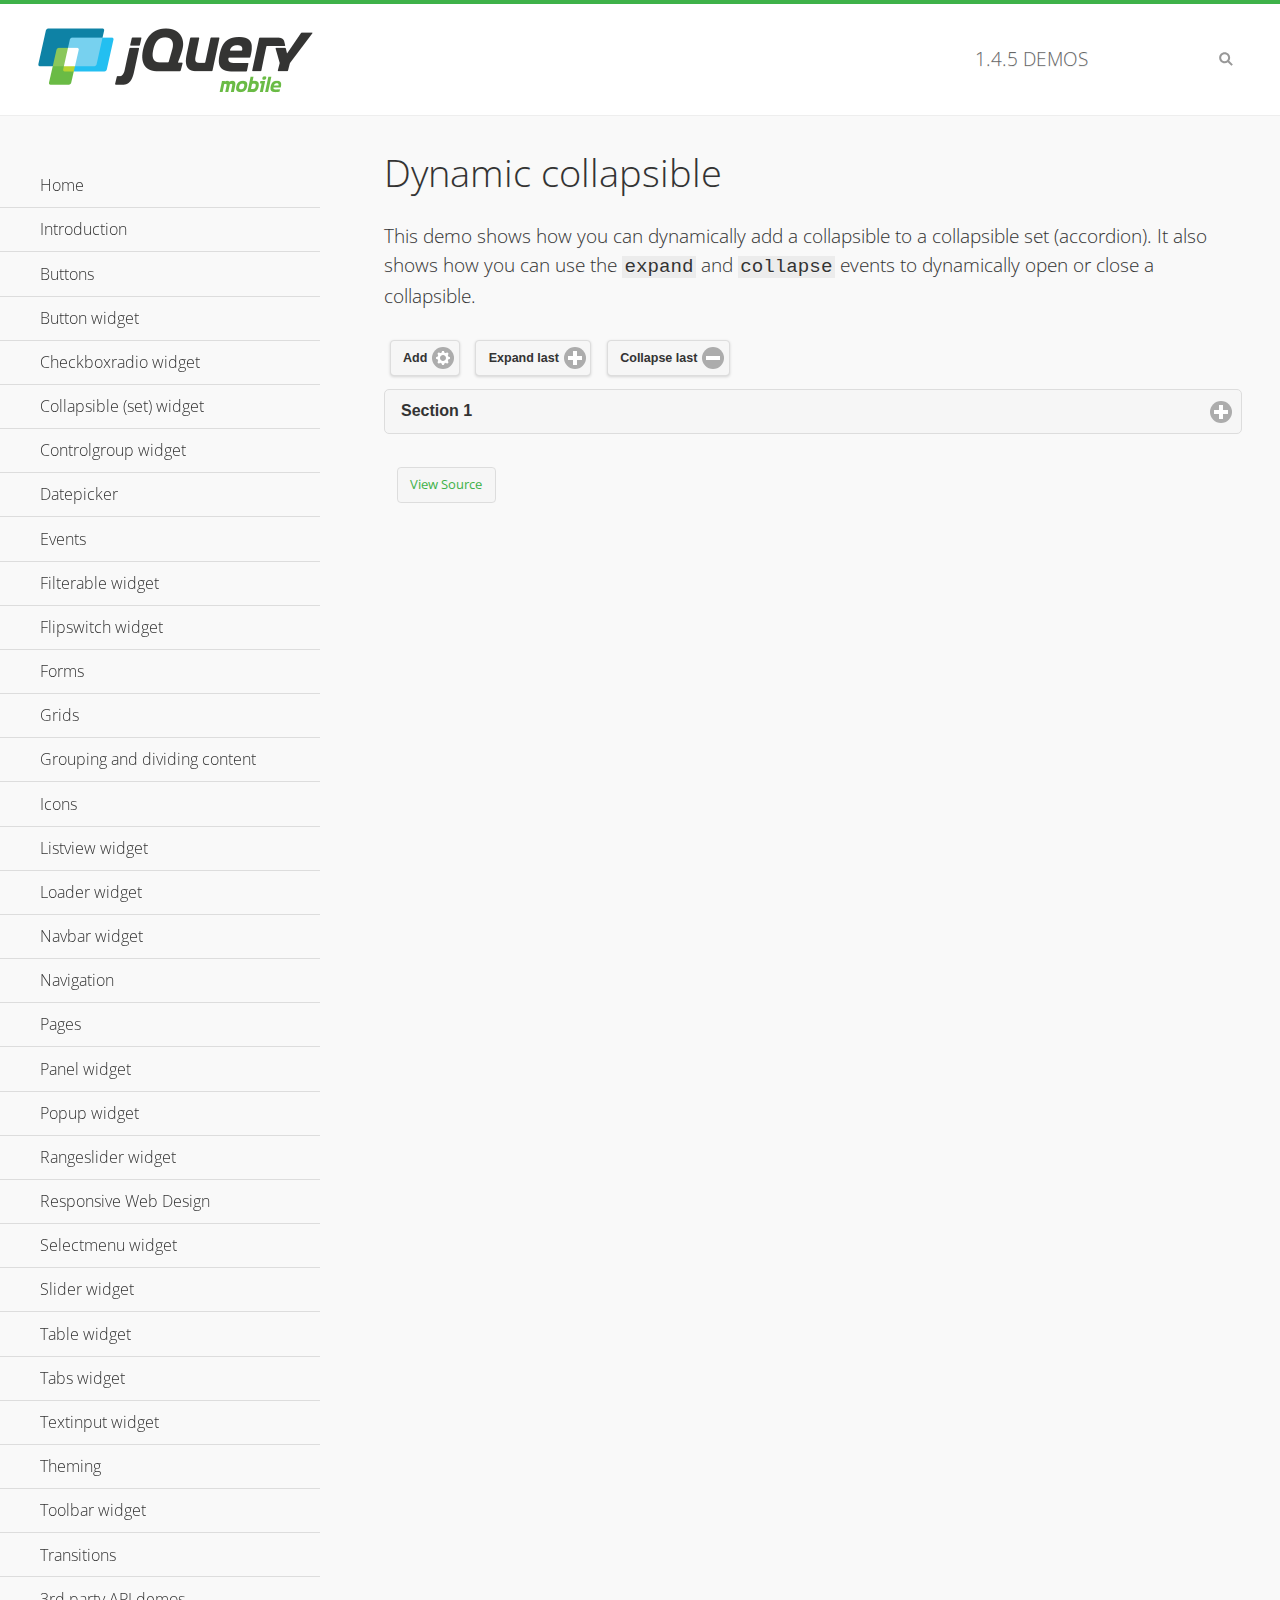
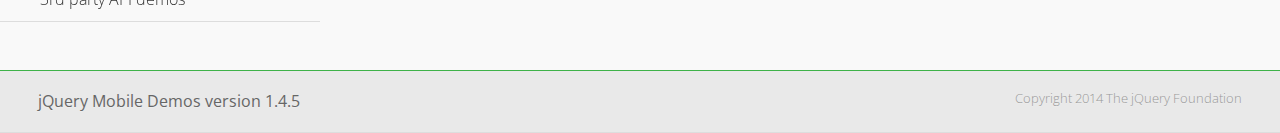
<file: flixme-app/demos/collapsible-dynamic/index.html>
<!DOCTYPE html>
<html>
<head>
	<meta charset="utf-8">
	<meta name="viewport" content="width=device-width, initial-scale=1">
	<title>Dynamic collapsible - jQuery Mobile Demos</title>
	<link rel="shortcut icon" href="../favicon.ico">
    <link rel="stylesheet" href="http://fonts.googleapis.com/css?family=Open+Sans:300,400,700">
	<link rel="stylesheet" href="../css/themes/default/jquery.mobile-1.4.5.min.css">
	<link rel="stylesheet" href="../_assets/css/jqm-demos.css">
	<script src="../js/jquery.js"></script>
	<script src="../_assets/js/index.js"></script>
	<script src="../js/jquery.mobile-1.4.5.min.js"></script>
	<script>
		$( document ).on( "pagecreate", function() {
			var nextId = 1;

			$("#add").click(function() {
				nextId++;
				var content = "<div data-role='collapsible' id='set" + nextId + "'><h3>Section " + nextId + "</h3><p>I am the collapsible content in a set so this feels like an accordion. I am hidden by default because I have the 'collapsed' state; you need to expand the header to see me.</p></div>";

				$( "#set" ).append( content ).collapsibleset( "refresh" );
			});

			$( "#expand" ).click(function() {
				$("#set").children(":last").collapsible( "expand" );
			});

			$( "#collapse" ).click(function() {
				$( "#set" ).children( ":last" ).collapsible( "collapse" );
			});
		});
	</script>
</head>
<body>
<div data-role="page" class="jqm-demos">

	<div data-role="header" class="jqm-header">
		<h2><a href="../" title="jQuery Mobile Demos home"><img src="../_assets/img/jquery-logo.png" alt="jQuery Mobile"></a></h2>
		<p><span class="jqm-version"></span> Demos</p>
		<a href="#" class="jqm-navmenu-link ui-btn ui-btn-icon-notext ui-corner-all ui-icon-bars ui-nodisc-icon ui-alt-icon ui-btn-left">Menu</a>
		<a href="#" class="jqm-search-link ui-btn ui-btn-icon-notext ui-corner-all ui-icon-search ui-nodisc-icon ui-alt-icon ui-btn-right">Search</a>
	</div><!-- /header -->

	<div role="main" class="ui-content jqm-content">

        <h1>Dynamic collapsible</h1>

        <p>This demo shows how you can dynamically add a collapsible to a collapsible set (accordion). It also shows how you can use the <code>expand</code> and <code>collapse</code> events to dynamically open or close a collapsible.</p>

        <div data-demo-html="true" data-demo-js="true">
            <button type="button" data-icon="gear" data-iconpos="right" data-mini="true" data-inline="true" id="add">Add</button>
            <button type="button" data-icon="plus" data-iconpos="right" data-mini="true" data-inline="true" id="expand">Expand last</button>
            <button type="button" data-icon="minus" data-iconpos="right" data-mini="true" data-inline="true" id="collapse">Collapse last</button>

            <div data-role="collapsibleset" data-content-theme="a" data-iconpos="right" id="set">
                <div data-role="collapsible" id="set1" data-collapsed="true">
                    <h3>Section 1</h3>
                    <p>I'm the collapsible content.</p>
                </div>
            </div>

        </div><!--/demo-html -->

	</div><!-- /content -->
	    <div data-role="panel" class="jqm-navmenu-panel" data-position="left" data-display="overlay" data-theme="a">
	    	<ul class="jqm-list ui-alt-icon ui-nodisc-icon">
<li data-filtertext="demos homepage" data-icon="home"><a href=".././">Home</a></li>
<li data-filtertext="introduction overview getting started"><a href="../intro/" data-ajax="false">Introduction</a></li>
<li data-filtertext="buttons button markup buttonmarkup method anchor link button element"><a href="../button-markup/" data-ajax="false">Buttons</a></li>
<li data-filtertext="form button widget input button submit reset"><a href="../button/" data-ajax="false">Button widget</a></li>
<li data-role="collapsible" data-enhanced="true" data-collapsed-icon="carat-d" data-expanded-icon="carat-u" data-iconpos="right" data-inset="false" class="ui-collapsible ui-collapsible-themed-content ui-collapsible-collapsed">
	<h3 class="ui-collapsible-heading ui-collapsible-heading-collapsed">
		<a href="#" class="ui-collapsible-heading-toggle ui-btn ui-btn-icon-right ui-btn-inherit ui-icon-carat-d">
		    Checkboxradio widget<span class="ui-collapsible-heading-status"> click to expand contents</span>
		</a>
	</h3>
	<div class="ui-collapsible-content ui-body-inherit ui-collapsible-content-collapsed" aria-hidden="true">
		<ul>
			<li data-filtertext="form checkboxradio widget checkbox input checkboxes controlgroups"><a href="../checkboxradio-checkbox/" data-ajax="false">Checkboxes</a></li>
			<li data-filtertext="form checkboxradio widget radio input radio buttons controlgroups"><a href="../checkboxradio-radio/" data-ajax="false">Radio buttons</a></li>
		</ul>
	</div>
</li>
<li data-role="collapsible" data-enhanced="true" data-collapsed-icon="carat-d" data-expanded-icon="carat-u" data-iconpos="right" data-inset="false" class="ui-collapsible ui-collapsible-themed-content ui-collapsible-collapsed">
	<h3 class="ui-collapsible-heading ui-collapsible-heading-collapsed">
		<a href="#" class="ui-collapsible-heading-toggle ui-btn ui-btn-icon-right ui-btn-inherit ui-icon-carat-d">
			Collapsible (set) widget<span class="ui-collapsible-heading-status"> click to expand contents</span>
		</a>
	</h3>
	<div class="ui-collapsible-content ui-body-inherit ui-collapsible-content-collapsed" aria-hidden="true">
		<ul>
			<li data-filtertext="collapsibles content formatting"><a href="../collapsible/" data-ajax="false">Collapsible</a></li>
			<li data-filtertext="dynamic collapsible set accordion append expand"><a href="../collapsible-dynamic/" data-ajax="false">Dynamic collapsibles</a></li>
			<li data-filtertext="accordions collapsible set widget content formatting grouped collapsibles"><a href="../collapsibleset/" data-ajax="false">Collapsible set</a></li>
		</ul>
	</div>
</li>
<li data-role="collapsible" data-enhanced="true" data-collapsed-icon="carat-d" data-expanded-icon="carat-u" data-iconpos="right" data-inset="false" class="ui-collapsible ui-collapsible-themed-content ui-collapsible-collapsed">
	<h3 class="ui-collapsible-heading ui-collapsible-heading-collapsed">
		<a href="#" class="ui-collapsible-heading-toggle ui-btn ui-btn-icon-right ui-btn-inherit ui-icon-carat-d">
			Controlgroup widget<span class="ui-collapsible-heading-status"> click to expand contents</span>
		</a>
	</h3>
	<div class="ui-collapsible-content ui-body-inherit ui-collapsible-content-collapsed" aria-hidden="true">
		<ul>
			<li data-filtertext="controlgroups selectmenu checkboxradio input grouped buttons horizontal vertical"><a href="../controlgroup/" data-ajax="false">Controlgroup</a></li>
			<li data-filtertext="dynamic controlgroup dynamically add buttons"><a href="../controlgroup-dynamic/" data-ajax="false">Dynamic controlgroups</a></li>
		</ul>
	</div>
</li>
<li data-filtertext="form datepicker widget date input"><a href="../datepicker/" data-ajax="false">Datepicker</a></li>
<li data-role="collapsible" data-enhanced="true" data-collapsed-icon="carat-d" data-expanded-icon="carat-u" data-iconpos="right" data-inset="false" class="ui-collapsible ui-collapsible-themed-content ui-collapsible-collapsed">
	<h3 class="ui-collapsible-heading ui-collapsible-heading-collapsed">
		<a href="#" class="ui-collapsible-heading-toggle ui-btn ui-btn-icon-right ui-btn-inherit ui-icon-carat-d">
			Events<span class="ui-collapsible-heading-status"> click to expand contents</span>
		</a>
	</h3>
	<div class="ui-collapsible-content ui-body-inherit ui-collapsible-content-collapsed" aria-hidden="true">
		<ul>
			<li data-filtertext="swipe to delete list items listviews swipe events"><a href="../swipe-list/" data-ajax="false">Swipe list items</a></li>
			<li data-filtertext="swipe to navigate swipe page navigation swipe events"><a href="../swipe-page/" data-ajax="false">Swipe page navigation</a></li>
		</ul>
	</div>
</li>
<li data-filtertext="filterable filter elements sorting searching listview table"><a href="../filterable/" data-ajax="false">Filterable widget</a></li>
<li data-filtertext="form flipswitch widget flip toggle switch binary select checkbox input"><a href="../flipswitch/" data-ajax="false">Flipswitch widget</a></li>
<li data-role="collapsible" data-enhanced="true" data-collapsed-icon="carat-d" data-expanded-icon="carat-u" data-iconpos="right" data-inset="false" class="ui-collapsible ui-collapsible-themed-content ui-collapsible-collapsed">
	<h3 class="ui-collapsible-heading ui-collapsible-heading-collapsed">
		<a href="#" class="ui-collapsible-heading-toggle ui-btn ui-btn-icon-right ui-btn-inherit ui-icon-carat-d">
			Forms<span class="ui-collapsible-heading-status"> click to expand contents</span>
		</a>
	</h3>
	<div class="ui-collapsible-content ui-body-inherit ui-collapsible-content-collapsed" aria-hidden="true">
		<ul>
			<li data-filtertext="forms text checkbox radio range button submit reset inputs selects textarea slider flipswitch label form elements"><a href="../forms/" data-ajax="false">Forms</a></li>
			<li data-filtertext="form hide labels hidden accessible ui-hidden-accessible forms"><a href="../forms-label-hidden-accessible/" data-ajax="false">Hide labels</a></li>
			<li data-filtertext="form field containers fieldcontain ui-field-contain forms"><a href="../forms-field-contain/" data-ajax="false">Field containers</a></li>
			<li data-filtertext="forms disabled form elements"><a href="../forms-disabled/" data-ajax="false">Forms disabled</a></li>
			<li data-filtertext="forms gallery examples overview forms text checkbox radio range button submit reset inputs selects textarea slider flipswitch label form elements"><a href="../forms-gallery/" data-ajax="false">Forms gallery</a></li>
		</ul>
	</div>
</li>
<li data-role="collapsible" data-enhanced="true" data-collapsed-icon="carat-d" data-expanded-icon="carat-u" data-iconpos="right" data-inset="false" class="ui-collapsible ui-collapsible-themed-content ui-collapsible-collapsed">
	<h3 class="ui-collapsible-heading ui-collapsible-heading-collapsed">
		<a href="#" class="ui-collapsible-heading-toggle ui-btn ui-btn-icon-right ui-btn-inherit ui-icon-carat-d">
			Grids<span class="ui-collapsible-heading-status"> click to expand contents</span>
		</a>
	</h3>
	<div class="ui-collapsible-content ui-body-inherit ui-collapsible-content-collapsed" aria-hidden="true">
		<ul>
			<li data-filtertext="grids columns blocks content formatting rwd responsive css framework"><a href="../grids/" data-ajax="false">Grids</a></li>
			<li data-filtertext="buttons in grids css framework"><a href="../grids-buttons/" data-ajax="false">Buttons in grids</a></li>
			<li data-filtertext="custom responsive grids rwd css framework"><a href="../grids-custom-responsive/" data-ajax="false">Custom responsive grids</a></li>
		</ul>
	</div>
</li>
<li data-filtertext="blocks content formatting sections heading"><a href="../body-bar-classes/" data-ajax="false">Grouping and dividing content</a></li>
<li data-role="collapsible" data-enhanced="true" data-collapsed-icon="carat-d" data-expanded-icon="carat-u" data-iconpos="right" data-inset="false" class="ui-collapsible ui-collapsible-themed-content ui-collapsible-collapsed">
	<h3 class="ui-collapsible-heading ui-collapsible-heading-collapsed">
		<a href="#" class="ui-collapsible-heading-toggle ui-btn ui-btn-icon-right ui-btn-inherit ui-icon-carat-d">
			Icons<span class="ui-collapsible-heading-status"> click to expand contents</span>
		</a>
	</h3>
	<div class="ui-collapsible-content ui-body-inherit ui-collapsible-content-collapsed" aria-hidden="true">
		<ul>
			<li data-filtertext="button icons svg disc alt custom icon position"><a href="../icons/" data-ajax="false">Icons</a></li>
			<li data-filtertext=""><a href="../icons-grunticon/" data-ajax="false">Grunticon loader</a></li>
		</ul>
	</div>
</li>
<li data-role="collapsible" data-enhanced="true" data-collapsed-icon="carat-d" data-expanded-icon="carat-u" data-iconpos="right" data-inset="false" class="ui-collapsible ui-collapsible-themed-content ui-collapsible-collapsed">
	<h3 class="ui-collapsible-heading ui-collapsible-heading-collapsed">
		<a href="#" class="ui-collapsible-heading-toggle ui-btn ui-btn-icon-right ui-btn-inherit ui-icon-carat-d">
			Listview widget<span class="ui-collapsible-heading-status"> click to expand contents</span>
		</a>
	</h3>
	<div class="ui-collapsible-content ui-body-inherit ui-collapsible-content-collapsed" aria-hidden="true">
		<ul>
			<li data-filtertext="listview widget thumbnails icons nested split button collapsible ul ol"><a href="../listview/" data-ajax="false">Listview</a></li>
			<li data-filtertext="autocomplete filterable reveal listview filtertextbeforefilter placeholder"><a href="../listview-autocomplete/" data-ajax="false">Listview autocomplete</a></li>
			<li data-filtertext="autocomplete filterable reveal listview remote data filtertextbeforefilter placeholder"><a href="../listview-autocomplete-remote/" data-ajax="false">Listview autocomplete remote data</a></li>
			<li data-filtertext="autodividers anchor jump scroll linkbars listview lists ul ol"><a href="../listview-autodividers-linkbar/" data-ajax="false">Listview autodividers linkbar</a></li>
			<li data-filtertext="listview autodividers selector autodividersselector lists ul ol"><a href="../listview-autodividers-selector/" data-ajax="false">Listview autodividers selector</a></li>
			<li data-filtertext="listview nested list items"><a href="../listview-nested-lists/" data-ajax="false">Nested Listviews</a></li>
			<li data-filtertext="listview collapsible list items flat"><a href="../listview-collapsible-item-flat/" data-ajax="false">Listview collapsible list items (flat)</a></li>
			<li data-filtertext="listview collapsible list indented"><a href="../listview-collapsible-item-indented/" data-ajax="false">Listview collapsible list items (indented)</a></li>
			<li data-filtertext="grid listview responsive grids responsive listviews lists ul"><a href="../listview-grid/" data-ajax="false">Listview responsive grid</a></li>
		</ul>
	</div>
</li>
<li data-filtertext="loader widget page loading navigation overlay spinner"><a href="../loader/" data-ajax="false">Loader widget</a></li>
<li data-filtertext="navbar widget navmenu toolbars header footer"><a href="../navbar/" data-ajax="false">Navbar widget</a></li>
<li data-role="collapsible" data-enhanced="true" data-collapsed-icon="carat-d" data-expanded-icon="carat-u" data-iconpos="right" data-inset="false" class="ui-collapsible ui-collapsible-themed-content ui-collapsible-collapsed">
	<h3 class="ui-collapsible-heading ui-collapsible-heading-collapsed">
		<a href="#" class="ui-collapsible-heading-toggle ui-btn ui-btn-icon-right ui-btn-inherit ui-icon-carat-d">
			Navigation<span class="ui-collapsible-heading-status"> click to expand contents</span>
		</a>
	</h3>
	<div class="ui-collapsible-content ui-body-inherit ui-collapsible-content-collapsed" aria-hidden="true">
		<ul>
			<li data-filtertext="ajax navigation navigate widget history event method"><a href="../navigation/" data-ajax="false">Navigation</a></li>
			<li data-filtertext="linking pages page links navigation ajax prefetch cache"><a href="../navigation-linking-pages/" data-ajax="false">Linking pages</a></li>
			<!-- <li data-filtertext="php redirect server redirection server-side navigation"><a href="../navigation-php-redirect/" data-ajax="false">PHP redirect demo</a></li>-->
			<li data-filtertext="navigation redirection hash query"><a href="../navigation-hash-processing/" data-ajax="false">Hash processing demo</a></li>
			<li data-filtertext="navigation redirection hash query"><a href="../page-events/" data-ajax="false">Page Navigation Events</a></li>
		</ul>
	</div>
</li>
<li data-role="collapsible" data-enhanced="true" data-collapsed-icon="carat-d" data-expanded-icon="carat-u" data-iconpos="right" data-inset="false" class="ui-collapsible ui-collapsible-themed-content ui-collapsible-collapsed">
	<h3 class="ui-collapsible-heading ui-collapsible-heading-collapsed">
		<a href="#" class="ui-collapsible-heading-toggle ui-btn ui-btn-icon-right ui-btn-inherit ui-icon-carat-d">
			Pages<span class="ui-collapsible-heading-status"> click to expand contents</span>
		</a>
	</h3>
	<div class="ui-collapsible-content ui-body-inherit ui-collapsible-content-collapsed" aria-hidden="true">
		<ul>
			<li data-filtertext="pages page widget ajax navigation"><a href="../pages/" data-ajax="false">Pages</a></li>
			<li data-filtertext="single page"><a href="../pages-single-page/" data-ajax="false">Single page</a></li>
			<li data-filtertext="multipage multi-page page"><a href="../pages-multi-page/" data-ajax="false">Multi-page template</a></li>
			<li data-filtertext="dialog page widget modal popup"><a href="../pages-dialog/" data-ajax="false">Dialog page</a></li>
		</ul>
	</div>
</li>
<li data-role="collapsible" data-enhanced="true" data-collapsed-icon="carat-d" data-expanded-icon="carat-u" data-iconpos="right" data-inset="false" class="ui-collapsible ui-collapsible-themed-content ui-collapsible-collapsed">
	<h3 class="ui-collapsible-heading ui-collapsible-heading-collapsed">
		<a href="#" class="ui-collapsible-heading-toggle ui-btn ui-btn-icon-right ui-btn-inherit ui-icon-carat-d">
			Panel widget<span class="ui-collapsible-heading-status"> click to expand contents</span>
		</a>
	</h3>
	<div class="ui-collapsible-content ui-body-inherit ui-collapsible-content-collapsed" aria-hidden="true">
		<ul>
			<li data-filtertext="panel widget sliding panels reveal push overlay responsive"><a href="../panel/" data-ajax="false">Panel</a></li>
			<li data-filtertext=""><a href="../panel-external/" data-ajax="false">External panels</a></li>
			<li data-filtertext="panel "><a href="../panel-fixed/" data-ajax="false">Fixed panels</a></li>
			<li data-filtertext="panel slide panels sliding panels shadow rwd responsive breakpoint"><a href="../panel-responsive/" data-ajax="false">Panels responsive</a></li>
			<li data-filtertext="panel custom style custom panel width reveal shadow listview panel styling page background wrapper"><a href="../panel-styling/" data-ajax="false">Custom panel style</a></li>
			<li data-filtertext="panel open on swipe"><a href="../panel-swipe-open/" data-ajax="false">Panel open on swipe</a></li>
			<li data-filtertext="panels outside page internal external toolbars"><a href="../panel-external-internal/" data-ajax="false">Panel external and internal</a></li>
		</ul>
	</div>
</li>
<li data-role="collapsible" data-enhanced="true" data-collapsed-icon="carat-d" data-expanded-icon="carat-u" data-iconpos="right" data-inset="false" class="ui-collapsible ui-collapsible-themed-content ui-collapsible-collapsed">
	<h3 class="ui-collapsible-heading ui-collapsible-heading-collapsed">
		<a href="#" class="ui-collapsible-heading-toggle ui-btn ui-btn-icon-right ui-btn-inherit ui-icon-carat-d">
			Popup widget<span class="ui-collapsible-heading-status"> click to expand contents</span>
		</a>
	</h3>
	<div class="ui-collapsible-content ui-body-inherit ui-collapsible-content-collapsed" aria-hidden="true">
		<ul>
			<li data-filtertext="popup widget popups dialog modal transition tooltip lightbox form overlay screen flip pop fade transition"><a href="../popup/" data-ajax="false">Popup</a></li>
			<li data-filtertext="popup alignment position"><a href="../popup-alignment/" data-ajax="false">Popup alignment</a></li>
			<li data-filtertext="popup arrow size popups popover"><a href="../popup-arrow-size/" data-ajax="false">Popup arrow size</a></li>
			<li data-filtertext="dynamic popups popup images lightbox"><a href="../popup-dynamic/" data-ajax="false">Dynamic popups</a></li>
			<li data-filtertext="popups with iframes scaling"><a href="../popup-iframe/" data-ajax="false">Popups with iframes</a></li>
			<li data-filtertext="popup image scaling"><a href="../popup-image-scaling/" data-ajax="false">Popup image scaling</a></li>
			<li data-filtertext="external popup outside multi-page"><a href="../popup-outside-multipage/" data-ajax="false">Popup outside multi-page</a></li>
		</ul>
	</div>
</li>
<li data-filtertext="form rangeslider widget dual sliders dual handle sliders range input"><a href="../rangeslider/" data-ajax="false">Rangeslider widget</a></li>
<li data-filtertext="responsive web design rwd adaptive progressive enhancement PE accessible mobile breakpoints media query media queries"><a href="../rwd/" data-ajax="false">Responsive Web Design</a></li>
<li data-role="collapsible" data-enhanced="true" data-collapsed-icon="carat-d" data-expanded-icon="carat-u" data-iconpos="right" data-inset="false" class="ui-collapsible ui-collapsible-themed-content ui-collapsible-collapsed">
	<h3 class="ui-collapsible-heading ui-collapsible-heading-collapsed">
		<a href="#" class="ui-collapsible-heading-toggle ui-btn ui-btn-icon-right ui-btn-inherit ui-icon-carat-d">
			Selectmenu widget<span class="ui-collapsible-heading-status"> click to expand contents</span>
		</a>
	</h3>
	<div class="ui-collapsible-content ui-body-inherit ui-collapsible-content-collapsed" aria-hidden="true">
		<ul>
			<li data-filtertext="form selectmenu widget select input custom select menu selects"><a href="../selectmenu/" data-ajax="false">Selectmenu</a></li>
			<li data-filtertext="form custom select menu selectmenu widget custom menu option optgroup multiple selects"><a href="../selectmenu-custom/" data-ajax="false">Custom select menu</a></li>
			<li data-filtertext="filterable select filter popup dialog"><a href="../selectmenu-custom-filter/" data-ajax="false">Custom select menu with filter</a></li>
		</ul>
	</div>
</li>
<li data-role="collapsible" data-enhanced="true" data-collapsed-icon="carat-d" data-expanded-icon="carat-u" data-iconpos="right" data-inset="false" class="ui-collapsible ui-collapsible-themed-content ui-collapsible-collapsed">
	<h3 class="ui-collapsible-heading ui-collapsible-heading-collapsed">
		<a href="#" class="ui-collapsible-heading-toggle ui-btn ui-btn-icon-right ui-btn-inherit ui-icon-carat-d">
			Slider widget<span class="ui-collapsible-heading-status"> click to expand contents</span>
		</a>
	</h3>
	<div class="ui-collapsible-content ui-body-inherit ui-collapsible-content-collapsed" aria-hidden="true">
		<ul>
			<li data-filtertext="form slider widget range input single sliders"><a href="../slider/" data-ajax="false">Slider</a></li>
			<li data-filtertext="form slider widget flipswitch slider binary select flip toggle switch"><a href="../slider-flipswitch/" data-ajax="false">Slider flip toggle switch</a></li>
			<li data-filtertext="form slider tooltip handle value input range sliders"><a href="../slider-tooltip/" data-ajax="false">Slider tooltip</a></li>
		</ul>
	</div>
</li>
<li data-role="collapsible" data-enhanced="true" data-collapsed-icon="carat-d" data-expanded-icon="carat-u" data-iconpos="right" data-inset="false" class="ui-collapsible ui-collapsible-themed-content ui-collapsible-collapsed">
	<h3 class="ui-collapsible-heading ui-collapsible-heading-collapsed">
		<a href="#" class="ui-collapsible-heading-toggle ui-btn ui-btn-icon-right ui-btn-inherit ui-icon-carat-d">
			Table widget<span class="ui-collapsible-heading-status"> click to expand contents</span>
		</a>
	</h3>
	<div class="ui-collapsible-content ui-body-inherit ui-collapsible-content-collapsed" aria-hidden="true">
		<ul>
			<li data-filtertext="table widget reflow column toggle th td responsive tables rwd hide show tabular"><a href="../table-column-toggle/" data-ajax="false">Table Column Toggle</a></li>
			<li data-filtertext="table column toggle phone comparison demo"><a href="../table-column-toggle-example/" data-ajax="false">Table Column Toggle demo</a></li>
			<li data-filtertext="responsive tables table column toggle heading groups rwd breakpoint"><a href="../table-column-toggle-heading-groups/" data-ajax="false">Table Column Toggle heading groups</a></li>
			<li data-filtertext="responsive tables table column toggle hide rwd breakpoint customization options"><a href="../table-column-toggle-options/" data-ajax="false">Table Column Toggle options</a></li>
			<li data-filtertext="table reflow th td responsive rwd columns tabular"><a href="../table-reflow/" data-ajax="false">Table Reflow</a></li>
			<li data-filtertext="responsive tables table reflow heading groups rwd breakpoint"><a href="../table-reflow-heading-groups/" data-ajax="false">Table Reflow heading groups</a></li>
			<li data-filtertext="responsive tables table reflow stripes strokes table style"><a href="../table-reflow-stripes-strokes/" data-ajax="false">Table Reflow stripes and strokes</a></li>
			<li data-filtertext="responsive tables table reflow stack custom styles"><a href="../table-reflow-styling/" data-ajax="false">Table Reflow custom styles</a></li>
		</ul>
	</div>
</li>
<li data-filtertext="ui tabs widget"><a href="../tabs/" data-ajax="false">Tabs widget</a></li>
<li data-filtertext="form textinput widget text input textarea number date time tel email file color password"><a href="../textinput/" data-ajax="false">Textinput widget</a></li>
<li data-role="collapsible" data-enhanced="true" data-collapsed-icon="carat-d" data-expanded-icon="carat-u" data-iconpos="right" data-inset="false" class="ui-collapsible ui-collapsible-themed-content ui-collapsible-collapsed">
	<h3 class="ui-collapsible-heading ui-collapsible-heading-collapsed">
		<a href="#" class="ui-collapsible-heading-toggle ui-btn ui-btn-icon-right ui-btn-inherit ui-icon-carat-d">
			Theming<span class="ui-collapsible-heading-status"> click to expand contents</span>
		</a>
	</h3>
	<div class="ui-collapsible-content ui-body-inherit ui-collapsible-content-collapsed" aria-hidden="true">
		<ul>
			<li data-filtertext="default theme swatches theming style css"><a href="../theme-default/" data-ajax="false">Default theme</a></li>
			<li data-filtertext="classic theme old theme swatches theming style css"><a href="../theme-classic/" data-ajax="false">Classic theme</a></li>
		</ul>
	</div>
</li>
<li data-role="collapsible" data-enhanced="true" data-collapsed-icon="carat-d" data-expanded-icon="carat-u" data-iconpos="right" data-inset="false" class="ui-collapsible ui-collapsible-themed-content ui-collapsible-collapsed">
	<h3 class="ui-collapsible-heading ui-collapsible-heading-collapsed">
		<a href="#" class="ui-collapsible-heading-toggle ui-btn ui-btn-icon-right ui-btn-inherit ui-icon-carat-d">
			Toolbar widget<span class="ui-collapsible-heading-status"> click to expand contents</span>
		</a>
	</h3>
	<div class="ui-collapsible-content ui-body-inherit ui-collapsible-content-collapsed" aria-hidden="true">
		<ul>
			<li data-filtertext="toolbar widget header footer toolbars fixed fullscreen external sections"><a href="../toolbar/" data-ajax="false">Toolbar</a></li>
			<li data-filtertext="dynamic toolbars dynamically add toolbar header footer"><a href="../toolbar-dynamic/" data-ajax="false">Dynamic toolbars</a></li>
			<li data-filtertext="external toolbars header footer"><a href="../toolbar-external/" data-ajax="false">External toolbars</a></li>
			<li data-filtertext="fixed toolbars header footer"><a href="../toolbar-fixed/" data-ajax="false">Fixed toolbars</a></li>
			<li data-filtertext="fixed fullscreen toolbars header footer"><a href="../toolbar-fixed-fullscreen/" data-ajax="false">Fullscreen toolbars</a></li>
			<li data-filtertext="external fixed toolbars header footer"><a href="../toolbar-fixed-external/" data-ajax="false">Fixed external toolbars</a></li>
			<li data-filtertext="external persistent toolbars header footer navbar navmenu"><a href="../toolbar-fixed-persistent/" data-ajax="false">Persistent toolbars</a></li>
			<li data-filtertext="external ajax optimized toolbars persistent toolbars header footer navbar"><a href="../toolbar-fixed-persistent-optimized/" data-ajax="false">Ajax optimized toolbars</a></li>
			<li data-filtertext="form in toolbars header footer"><a href="../toolbar-fixed-forms/" data-ajax="false">Form in toolbar</a></li>
		</ul>
	</div>
</li>
<li data-filtertext="page transitions animated pages popup navigation flip slide fade pop"><a href="../transitions/" data-ajax="false">Transitions</a></li>
<li data-role="collapsible" data-enhanced="true" data-collapsed-icon="carat-d" data-expanded-icon="carat-u" data-iconpos="right" data-inset="false" class="ui-collapsible ui-collapsible-themed-content ui-collapsible-collapsed">
	<h3 class="ui-collapsible-heading ui-collapsible-heading-collapsed">
		<a href="#" class="ui-collapsible-heading-toggle ui-btn ui-btn-icon-right ui-btn-inherit ui-icon-carat-d">
			3rd party API demos<span class="ui-collapsible-heading-status"> click to expand contents</span>
		</a>
	</h3>
	<div class="ui-collapsible-content ui-body-inherit ui-collapsible-content-collapsed" aria-hidden="true">
		<ul>
			<li data-filtertext="backbone requirejs navigation router"><a href="../backbone-requirejs/" data-ajax="false">Backbone RequireJS</a></li>
			<li data-filtertext="google maps geolocation demo"><a href="../map-geolocation/" data-ajax="false">Google Maps geolocation</a></li>
			<li data-filtertext="google maps hybrid"><a href="../map-list-toggle/" data-ajax="false">Google Maps list toggle</a></li>
		</ul>
	</div>
</li>



		     </ul>
		</div><!-- /panel -->


	<div data-role="footer" data-position="fixed" data-tap-toggle="false" class="jqm-footer">
		<p>jQuery Mobile Demos version <span class="jqm-version"></span></p>
		<p>Copyright 2014 The jQuery Foundation</p>
	</div><!-- /footer -->
	<!-- TODO: This should become an external panel so we can add input to markup (unique ID) -->
    <div data-role="panel" class="jqm-search-panel" data-position="right" data-display="overlay" data-theme="a">
		<div class="jqm-search">
			<ul class="jqm-list" data-filter-placeholder="Search demos..." data-filter-reveal="true">
<li data-filtertext="demos homepage" data-icon="home"><a href=".././">Home</a></li>
<li data-filtertext="introduction overview getting started"><a href="../intro/" data-ajax="false">Introduction</a></li>
<li data-filtertext="buttons button markup buttonmarkup method anchor link button element"><a href="../button-markup/" data-ajax="false">Buttons</a></li>
<li data-filtertext="form button widget input button submit reset"><a href="../button/" data-ajax="false">Button widget</a></li>
<li data-role="collapsible" data-enhanced="true" data-collapsed-icon="carat-d" data-expanded-icon="carat-u" data-iconpos="right" data-inset="false" class="ui-collapsible ui-collapsible-themed-content ui-collapsible-collapsed">
	<h3 class="ui-collapsible-heading ui-collapsible-heading-collapsed">
		<a href="#" class="ui-collapsible-heading-toggle ui-btn ui-btn-icon-right ui-btn-inherit ui-icon-carat-d">
		    Checkboxradio widget<span class="ui-collapsible-heading-status"> click to expand contents</span>
		</a>
	</h3>
	<div class="ui-collapsible-content ui-body-inherit ui-collapsible-content-collapsed" aria-hidden="true">
		<ul>
			<li data-filtertext="form checkboxradio widget checkbox input checkboxes controlgroups"><a href="../checkboxradio-checkbox/" data-ajax="false">Checkboxes</a></li>
			<li data-filtertext="form checkboxradio widget radio input radio buttons controlgroups"><a href="../checkboxradio-radio/" data-ajax="false">Radio buttons</a></li>
		</ul>
	</div>
</li>
<li data-role="collapsible" data-enhanced="true" data-collapsed-icon="carat-d" data-expanded-icon="carat-u" data-iconpos="right" data-inset="false" class="ui-collapsible ui-collapsible-themed-content ui-collapsible-collapsed">
	<h3 class="ui-collapsible-heading ui-collapsible-heading-collapsed">
		<a href="#" class="ui-collapsible-heading-toggle ui-btn ui-btn-icon-right ui-btn-inherit ui-icon-carat-d">
			Collapsible (set) widget<span class="ui-collapsible-heading-status"> click to expand contents</span>
		</a>
	</h3>
	<div class="ui-collapsible-content ui-body-inherit ui-collapsible-content-collapsed" aria-hidden="true">
		<ul>
			<li data-filtertext="collapsibles content formatting"><a href="../collapsible/" data-ajax="false">Collapsible</a></li>
			<li data-filtertext="dynamic collapsible set accordion append expand"><a href="../collapsible-dynamic/" data-ajax="false">Dynamic collapsibles</a></li>
			<li data-filtertext="accordions collapsible set widget content formatting grouped collapsibles"><a href="../collapsibleset/" data-ajax="false">Collapsible set</a></li>
		</ul>
	</div>
</li>
<li data-role="collapsible" data-enhanced="true" data-collapsed-icon="carat-d" data-expanded-icon="carat-u" data-iconpos="right" data-inset="false" class="ui-collapsible ui-collapsible-themed-content ui-collapsible-collapsed">
	<h3 class="ui-collapsible-heading ui-collapsible-heading-collapsed">
		<a href="#" class="ui-collapsible-heading-toggle ui-btn ui-btn-icon-right ui-btn-inherit ui-icon-carat-d">
			Controlgroup widget<span class="ui-collapsible-heading-status"> click to expand contents</span>
		</a>
	</h3>
	<div class="ui-collapsible-content ui-body-inherit ui-collapsible-content-collapsed" aria-hidden="true">
		<ul>
			<li data-filtertext="controlgroups selectmenu checkboxradio input grouped buttons horizontal vertical"><a href="../controlgroup/" data-ajax="false">Controlgroup</a></li>
			<li data-filtertext="dynamic controlgroup dynamically add buttons"><a href="../controlgroup-dynamic/" data-ajax="false">Dynamic controlgroups</a></li>
		</ul>
	</div>
</li>
<li data-filtertext="form datepicker widget date input"><a href="../datepicker/" data-ajax="false">Datepicker</a></li>
<li data-role="collapsible" data-enhanced="true" data-collapsed-icon="carat-d" data-expanded-icon="carat-u" data-iconpos="right" data-inset="false" class="ui-collapsible ui-collapsible-themed-content ui-collapsible-collapsed">
	<h3 class="ui-collapsible-heading ui-collapsible-heading-collapsed">
		<a href="#" class="ui-collapsible-heading-toggle ui-btn ui-btn-icon-right ui-btn-inherit ui-icon-carat-d">
			Events<span class="ui-collapsible-heading-status"> click to expand contents</span>
		</a>
	</h3>
	<div class="ui-collapsible-content ui-body-inherit ui-collapsible-content-collapsed" aria-hidden="true">
		<ul>
			<li data-filtertext="swipe to delete list items listviews swipe events"><a href="../swipe-list/" data-ajax="false">Swipe list items</a></li>
			<li data-filtertext="swipe to navigate swipe page navigation swipe events"><a href="../swipe-page/" data-ajax="false">Swipe page navigation</a></li>
		</ul>
	</div>
</li>
<li data-filtertext="filterable filter elements sorting searching listview table"><a href="../filterable/" data-ajax="false">Filterable widget</a></li>
<li data-filtertext="form flipswitch widget flip toggle switch binary select checkbox input"><a href="../flipswitch/" data-ajax="false">Flipswitch widget</a></li>
<li data-role="collapsible" data-enhanced="true" data-collapsed-icon="carat-d" data-expanded-icon="carat-u" data-iconpos="right" data-inset="false" class="ui-collapsible ui-collapsible-themed-content ui-collapsible-collapsed">
	<h3 class="ui-collapsible-heading ui-collapsible-heading-collapsed">
		<a href="#" class="ui-collapsible-heading-toggle ui-btn ui-btn-icon-right ui-btn-inherit ui-icon-carat-d">
			Forms<span class="ui-collapsible-heading-status"> click to expand contents</span>
		</a>
	</h3>
	<div class="ui-collapsible-content ui-body-inherit ui-collapsible-content-collapsed" aria-hidden="true">
		<ul>
			<li data-filtertext="forms text checkbox radio range button submit reset inputs selects textarea slider flipswitch label form elements"><a href="../forms/" data-ajax="false">Forms</a></li>
			<li data-filtertext="form hide labels hidden accessible ui-hidden-accessible forms"><a href="../forms-label-hidden-accessible/" data-ajax="false">Hide labels</a></li>
			<li data-filtertext="form field containers fieldcontain ui-field-contain forms"><a href="../forms-field-contain/" data-ajax="false">Field containers</a></li>
			<li data-filtertext="forms disabled form elements"><a href="../forms-disabled/" data-ajax="false">Forms disabled</a></li>
			<li data-filtertext="forms gallery examples overview forms text checkbox radio range button submit reset inputs selects textarea slider flipswitch label form elements"><a href="../forms-gallery/" data-ajax="false">Forms gallery</a></li>
		</ul>
	</div>
</li>
<li data-role="collapsible" data-enhanced="true" data-collapsed-icon="carat-d" data-expanded-icon="carat-u" data-iconpos="right" data-inset="false" class="ui-collapsible ui-collapsible-themed-content ui-collapsible-collapsed">
	<h3 class="ui-collapsible-heading ui-collapsible-heading-collapsed">
		<a href="#" class="ui-collapsible-heading-toggle ui-btn ui-btn-icon-right ui-btn-inherit ui-icon-carat-d">
			Grids<span class="ui-collapsible-heading-status"> click to expand contents</span>
		</a>
	</h3>
	<div class="ui-collapsible-content ui-body-inherit ui-collapsible-content-collapsed" aria-hidden="true">
		<ul>
			<li data-filtertext="grids columns blocks content formatting rwd responsive css framework"><a href="../grids/" data-ajax="false">Grids</a></li>
			<li data-filtertext="buttons in grids css framework"><a href="../grids-buttons/" data-ajax="false">Buttons in grids</a></li>
			<li data-filtertext="custom responsive grids rwd css framework"><a href="../grids-custom-responsive/" data-ajax="false">Custom responsive grids</a></li>
		</ul>
	</div>
</li>
<li data-filtertext="blocks content formatting sections heading"><a href="../body-bar-classes/" data-ajax="false">Grouping and dividing content</a></li>
<li data-role="collapsible" data-enhanced="true" data-collapsed-icon="carat-d" data-expanded-icon="carat-u" data-iconpos="right" data-inset="false" class="ui-collapsible ui-collapsible-themed-content ui-collapsible-collapsed">
	<h3 class="ui-collapsible-heading ui-collapsible-heading-collapsed">
		<a href="#" class="ui-collapsible-heading-toggle ui-btn ui-btn-icon-right ui-btn-inherit ui-icon-carat-d">
			Icons<span class="ui-collapsible-heading-status"> click to expand contents</span>
		</a>
	</h3>
	<div class="ui-collapsible-content ui-body-inherit ui-collapsible-content-collapsed" aria-hidden="true">
		<ul>
			<li data-filtertext="button icons svg disc alt custom icon position"><a href="../icons/" data-ajax="false">Icons</a></li>
			<li data-filtertext=""><a href="../icons-grunticon/" data-ajax="false">Grunticon loader</a></li>
		</ul>
	</div>
</li>
<li data-role="collapsible" data-enhanced="true" data-collapsed-icon="carat-d" data-expanded-icon="carat-u" data-iconpos="right" data-inset="false" class="ui-collapsible ui-collapsible-themed-content ui-collapsible-collapsed">
	<h3 class="ui-collapsible-heading ui-collapsible-heading-collapsed">
		<a href="#" class="ui-collapsible-heading-toggle ui-btn ui-btn-icon-right ui-btn-inherit ui-icon-carat-d">
			Listview widget<span class="ui-collapsible-heading-status"> click to expand contents</span>
		</a>
	</h3>
	<div class="ui-collapsible-content ui-body-inherit ui-collapsible-content-collapsed" aria-hidden="true">
		<ul>
			<li data-filtertext="listview widget thumbnails icons nested split button collapsible ul ol"><a href="../listview/" data-ajax="false">Listview</a></li>
			<li data-filtertext="autocomplete filterable reveal listview filtertextbeforefilter placeholder"><a href="../listview-autocomplete/" data-ajax="false">Listview autocomplete</a></li>
			<li data-filtertext="autocomplete filterable reveal listview remote data filtertextbeforefilter placeholder"><a href="../listview-autocomplete-remote/" data-ajax="false">Listview autocomplete remote data</a></li>
			<li data-filtertext="autodividers anchor jump scroll linkbars listview lists ul ol"><a href="../listview-autodividers-linkbar/" data-ajax="false">Listview autodividers linkbar</a></li>
			<li data-filtertext="listview autodividers selector autodividersselector lists ul ol"><a href="../listview-autodividers-selector/" data-ajax="false">Listview autodividers selector</a></li>
			<li data-filtertext="listview nested list items"><a href="../listview-nested-lists/" data-ajax="false">Nested Listviews</a></li>
			<li data-filtertext="listview collapsible list items flat"><a href="../listview-collapsible-item-flat/" data-ajax="false">Listview collapsible list items (flat)</a></li>
			<li data-filtertext="listview collapsible list indented"><a href="../listview-collapsible-item-indented/" data-ajax="false">Listview collapsible list items (indented)</a></li>
			<li data-filtertext="grid listview responsive grids responsive listviews lists ul"><a href="../listview-grid/" data-ajax="false">Listview responsive grid</a></li>
		</ul>
	</div>
</li>
<li data-filtertext="loader widget page loading navigation overlay spinner"><a href="../loader/" data-ajax="false">Loader widget</a></li>
<li data-filtertext="navbar widget navmenu toolbars header footer"><a href="../navbar/" data-ajax="false">Navbar widget</a></li>
<li data-role="collapsible" data-enhanced="true" data-collapsed-icon="carat-d" data-expanded-icon="carat-u" data-iconpos="right" data-inset="false" class="ui-collapsible ui-collapsible-themed-content ui-collapsible-collapsed">
	<h3 class="ui-collapsible-heading ui-collapsible-heading-collapsed">
		<a href="#" class="ui-collapsible-heading-toggle ui-btn ui-btn-icon-right ui-btn-inherit ui-icon-carat-d">
			Navigation<span class="ui-collapsible-heading-status"> click to expand contents</span>
		</a>
	</h3>
	<div class="ui-collapsible-content ui-body-inherit ui-collapsible-content-collapsed" aria-hidden="true">
		<ul>
			<li data-filtertext="ajax navigation navigate widget history event method"><a href="../navigation/" data-ajax="false">Navigation</a></li>
			<li data-filtertext="linking pages page links navigation ajax prefetch cache"><a href="../navigation-linking-pages/" data-ajax="false">Linking pages</a></li>
			<!-- <li data-filtertext="php redirect server redirection server-side navigation"><a href="../navigation-php-redirect/" data-ajax="false">PHP redirect demo</a></li>-->
			<li data-filtertext="navigation redirection hash query"><a href="../navigation-hash-processing/" data-ajax="false">Hash processing demo</a></li>
			<li data-filtertext="navigation redirection hash query"><a href="../page-events/" data-ajax="false">Page Navigation Events</a></li>
		</ul>
	</div>
</li>
<li data-role="collapsible" data-enhanced="true" data-collapsed-icon="carat-d" data-expanded-icon="carat-u" data-iconpos="right" data-inset="false" class="ui-collapsible ui-collapsible-themed-content ui-collapsible-collapsed">
	<h3 class="ui-collapsible-heading ui-collapsible-heading-collapsed">
		<a href="#" class="ui-collapsible-heading-toggle ui-btn ui-btn-icon-right ui-btn-inherit ui-icon-carat-d">
			Pages<span class="ui-collapsible-heading-status"> click to expand contents</span>
		</a>
	</h3>
	<div class="ui-collapsible-content ui-body-inherit ui-collapsible-content-collapsed" aria-hidden="true">
		<ul>
			<li data-filtertext="pages page widget ajax navigation"><a href="../pages/" data-ajax="false">Pages</a></li>
			<li data-filtertext="single page"><a href="../pages-single-page/" data-ajax="false">Single page</a></li>
			<li data-filtertext="multipage multi-page page"><a href="../pages-multi-page/" data-ajax="false">Multi-page template</a></li>
			<li data-filtertext="dialog page widget modal popup"><a href="../pages-dialog/" data-ajax="false">Dialog page</a></li>
		</ul>
	</div>
</li>
<li data-role="collapsible" data-enhanced="true" data-collapsed-icon="carat-d" data-expanded-icon="carat-u" data-iconpos="right" data-inset="false" class="ui-collapsible ui-collapsible-themed-content ui-collapsible-collapsed">
	<h3 class="ui-collapsible-heading ui-collapsible-heading-collapsed">
		<a href="#" class="ui-collapsible-heading-toggle ui-btn ui-btn-icon-right ui-btn-inherit ui-icon-carat-d">
			Panel widget<span class="ui-collapsible-heading-status"> click to expand contents</span>
		</a>
	</h3>
	<div class="ui-collapsible-content ui-body-inherit ui-collapsible-content-collapsed" aria-hidden="true">
		<ul>
			<li data-filtertext="panel widget sliding panels reveal push overlay responsive"><a href="../panel/" data-ajax="false">Panel</a></li>
			<li data-filtertext=""><a href="../panel-external/" data-ajax="false">External panels</a></li>
			<li data-filtertext="panel "><a href="../panel-fixed/" data-ajax="false">Fixed panels</a></li>
			<li data-filtertext="panel slide panels sliding panels shadow rwd responsive breakpoint"><a href="../panel-responsive/" data-ajax="false">Panels responsive</a></li>
			<li data-filtertext="panel custom style custom panel width reveal shadow listview panel styling page background wrapper"><a href="../panel-styling/" data-ajax="false">Custom panel style</a></li>
			<li data-filtertext="panel open on swipe"><a href="../panel-swipe-open/" data-ajax="false">Panel open on swipe</a></li>
			<li data-filtertext="panels outside page internal external toolbars"><a href="../panel-external-internal/" data-ajax="false">Panel external and internal</a></li>
		</ul>
	</div>
</li>
<li data-role="collapsible" data-enhanced="true" data-collapsed-icon="carat-d" data-expanded-icon="carat-u" data-iconpos="right" data-inset="false" class="ui-collapsible ui-collapsible-themed-content ui-collapsible-collapsed">
	<h3 class="ui-collapsible-heading ui-collapsible-heading-collapsed">
		<a href="#" class="ui-collapsible-heading-toggle ui-btn ui-btn-icon-right ui-btn-inherit ui-icon-carat-d">
			Popup widget<span class="ui-collapsible-heading-status"> click to expand contents</span>
		</a>
	</h3>
	<div class="ui-collapsible-content ui-body-inherit ui-collapsible-content-collapsed" aria-hidden="true">
		<ul>
			<li data-filtertext="popup widget popups dialog modal transition tooltip lightbox form overlay screen flip pop fade transition"><a href="../popup/" data-ajax="false">Popup</a></li>
			<li data-filtertext="popup alignment position"><a href="../popup-alignment/" data-ajax="false">Popup alignment</a></li>
			<li data-filtertext="popup arrow size popups popover"><a href="../popup-arrow-size/" data-ajax="false">Popup arrow size</a></li>
			<li data-filtertext="dynamic popups popup images lightbox"><a href="../popup-dynamic/" data-ajax="false">Dynamic popups</a></li>
			<li data-filtertext="popups with iframes scaling"><a href="../popup-iframe/" data-ajax="false">Popups with iframes</a></li>
			<li data-filtertext="popup image scaling"><a href="../popup-image-scaling/" data-ajax="false">Popup image scaling</a></li>
			<li data-filtertext="external popup outside multi-page"><a href="../popup-outside-multipage/" data-ajax="false">Popup outside multi-page</a></li>
		</ul>
	</div>
</li>
<li data-filtertext="form rangeslider widget dual sliders dual handle sliders range input"><a href="../rangeslider/" data-ajax="false">Rangeslider widget</a></li>
<li data-filtertext="responsive web design rwd adaptive progressive enhancement PE accessible mobile breakpoints media query media queries"><a href="../rwd/" data-ajax="false">Responsive Web Design</a></li>
<li data-role="collapsible" data-enhanced="true" data-collapsed-icon="carat-d" data-expanded-icon="carat-u" data-iconpos="right" data-inset="false" class="ui-collapsible ui-collapsible-themed-content ui-collapsible-collapsed">
	<h3 class="ui-collapsible-heading ui-collapsible-heading-collapsed">
		<a href="#" class="ui-collapsible-heading-toggle ui-btn ui-btn-icon-right ui-btn-inherit ui-icon-carat-d">
			Selectmenu widget<span class="ui-collapsible-heading-status"> click to expand contents</span>
		</a>
	</h3>
	<div class="ui-collapsible-content ui-body-inherit ui-collapsible-content-collapsed" aria-hidden="true">
		<ul>
			<li data-filtertext="form selectmenu widget select input custom select menu selects"><a href="../selectmenu/" data-ajax="false">Selectmenu</a></li>
			<li data-filtertext="form custom select menu selectmenu widget custom menu option optgroup multiple selects"><a href="../selectmenu-custom/" data-ajax="false">Custom select menu</a></li>
			<li data-filtertext="filterable select filter popup dialog"><a href="../selectmenu-custom-filter/" data-ajax="false">Custom select menu with filter</a></li>
		</ul>
	</div>
</li>
<li data-role="collapsible" data-enhanced="true" data-collapsed-icon="carat-d" data-expanded-icon="carat-u" data-iconpos="right" data-inset="false" class="ui-collapsible ui-collapsible-themed-content ui-collapsible-collapsed">
	<h3 class="ui-collapsible-heading ui-collapsible-heading-collapsed">
		<a href="#" class="ui-collapsible-heading-toggle ui-btn ui-btn-icon-right ui-btn-inherit ui-icon-carat-d">
			Slider widget<span class="ui-collapsible-heading-status"> click to expand contents</span>
		</a>
	</h3>
	<div class="ui-collapsible-content ui-body-inherit ui-collapsible-content-collapsed" aria-hidden="true">
		<ul>
			<li data-filtertext="form slider widget range input single sliders"><a href="../slider/" data-ajax="false">Slider</a></li>
			<li data-filtertext="form slider widget flipswitch slider binary select flip toggle switch"><a href="../slider-flipswitch/" data-ajax="false">Slider flip toggle switch</a></li>
			<li data-filtertext="form slider tooltip handle value input range sliders"><a href="../slider-tooltip/" data-ajax="false">Slider tooltip</a></li>
		</ul>
	</div>
</li>
<li data-role="collapsible" data-enhanced="true" data-collapsed-icon="carat-d" data-expanded-icon="carat-u" data-iconpos="right" data-inset="false" class="ui-collapsible ui-collapsible-themed-content ui-collapsible-collapsed">
	<h3 class="ui-collapsible-heading ui-collapsible-heading-collapsed">
		<a href="#" class="ui-collapsible-heading-toggle ui-btn ui-btn-icon-right ui-btn-inherit ui-icon-carat-d">
			Table widget<span class="ui-collapsible-heading-status"> click to expand contents</span>
		</a>
	</h3>
	<div class="ui-collapsible-content ui-body-inherit ui-collapsible-content-collapsed" aria-hidden="true">
		<ul>
			<li data-filtertext="table widget reflow column toggle th td responsive tables rwd hide show tabular"><a href="../table-column-toggle/" data-ajax="false">Table Column Toggle</a></li>
			<li data-filtertext="table column toggle phone comparison demo"><a href="../table-column-toggle-example/" data-ajax="false">Table Column Toggle demo</a></li>
			<li data-filtertext="responsive tables table column toggle heading groups rwd breakpoint"><a href="../table-column-toggle-heading-groups/" data-ajax="false">Table Column Toggle heading groups</a></li>
			<li data-filtertext="responsive tables table column toggle hide rwd breakpoint customization options"><a href="../table-column-toggle-options/" data-ajax="false">Table Column Toggle options</a></li>
			<li data-filtertext="table reflow th td responsive rwd columns tabular"><a href="../table-reflow/" data-ajax="false">Table Reflow</a></li>
			<li data-filtertext="responsive tables table reflow heading groups rwd breakpoint"><a href="../table-reflow-heading-groups/" data-ajax="false">Table Reflow heading groups</a></li>
			<li data-filtertext="responsive tables table reflow stripes strokes table style"><a href="../table-reflow-stripes-strokes/" data-ajax="false">Table Reflow stripes and strokes</a></li>
			<li data-filtertext="responsive tables table reflow stack custom styles"><a href="../table-reflow-styling/" data-ajax="false">Table Reflow custom styles</a></li>
		</ul>
	</div>
</li>
<li data-filtertext="ui tabs widget"><a href="../tabs/" data-ajax="false">Tabs widget</a></li>
<li data-filtertext="form textinput widget text input textarea number date time tel email file color password"><a href="../textinput/" data-ajax="false">Textinput widget</a></li>
<li data-role="collapsible" data-enhanced="true" data-collapsed-icon="carat-d" data-expanded-icon="carat-u" data-iconpos="right" data-inset="false" class="ui-collapsible ui-collapsible-themed-content ui-collapsible-collapsed">
	<h3 class="ui-collapsible-heading ui-collapsible-heading-collapsed">
		<a href="#" class="ui-collapsible-heading-toggle ui-btn ui-btn-icon-right ui-btn-inherit ui-icon-carat-d">
			Theming<span class="ui-collapsible-heading-status"> click to expand contents</span>
		</a>
	</h3>
	<div class="ui-collapsible-content ui-body-inherit ui-collapsible-content-collapsed" aria-hidden="true">
		<ul>
			<li data-filtertext="default theme swatches theming style css"><a href="../theme-default/" data-ajax="false">Default theme</a></li>
			<li data-filtertext="classic theme old theme swatches theming style css"><a href="../theme-classic/" data-ajax="false">Classic theme</a></li>
		</ul>
	</div>
</li>
<li data-role="collapsible" data-enhanced="true" data-collapsed-icon="carat-d" data-expanded-icon="carat-u" data-iconpos="right" data-inset="false" class="ui-collapsible ui-collapsible-themed-content ui-collapsible-collapsed">
	<h3 class="ui-collapsible-heading ui-collapsible-heading-collapsed">
		<a href="#" class="ui-collapsible-heading-toggle ui-btn ui-btn-icon-right ui-btn-inherit ui-icon-carat-d">
			Toolbar widget<span class="ui-collapsible-heading-status"> click to expand contents</span>
		</a>
	</h3>
	<div class="ui-collapsible-content ui-body-inherit ui-collapsible-content-collapsed" aria-hidden="true">
		<ul>
			<li data-filtertext="toolbar widget header footer toolbars fixed fullscreen external sections"><a href="../toolbar/" data-ajax="false">Toolbar</a></li>
			<li data-filtertext="dynamic toolbars dynamically add toolbar header footer"><a href="../toolbar-dynamic/" data-ajax="false">Dynamic toolbars</a></li>
			<li data-filtertext="external toolbars header footer"><a href="../toolbar-external/" data-ajax="false">External toolbars</a></li>
			<li data-filtertext="fixed toolbars header footer"><a href="../toolbar-fixed/" data-ajax="false">Fixed toolbars</a></li>
			<li data-filtertext="fixed fullscreen toolbars header footer"><a href="../toolbar-fixed-fullscreen/" data-ajax="false">Fullscreen toolbars</a></li>
			<li data-filtertext="external fixed toolbars header footer"><a href="../toolbar-fixed-external/" data-ajax="false">Fixed external toolbars</a></li>
			<li data-filtertext="external persistent toolbars header footer navbar navmenu"><a href="../toolbar-fixed-persistent/" data-ajax="false">Persistent toolbars</a></li>
			<li data-filtertext="external ajax optimized toolbars persistent toolbars header footer navbar"><a href="../toolbar-fixed-persistent-optimized/" data-ajax="false">Ajax optimized toolbars</a></li>
			<li data-filtertext="form in toolbars header footer"><a href="../toolbar-fixed-forms/" data-ajax="false">Form in toolbar</a></li>
		</ul>
	</div>
</li>
<li data-filtertext="page transitions animated pages popup navigation flip slide fade pop"><a href="../transitions/" data-ajax="false">Transitions</a></li>
<li data-role="collapsible" data-enhanced="true" data-collapsed-icon="carat-d" data-expanded-icon="carat-u" data-iconpos="right" data-inset="false" class="ui-collapsible ui-collapsible-themed-content ui-collapsible-collapsed">
	<h3 class="ui-collapsible-heading ui-collapsible-heading-collapsed">
		<a href="#" class="ui-collapsible-heading-toggle ui-btn ui-btn-icon-right ui-btn-inherit ui-icon-carat-d">
			3rd party API demos<span class="ui-collapsible-heading-status"> click to expand contents</span>
		</a>
	</h3>
	<div class="ui-collapsible-content ui-body-inherit ui-collapsible-content-collapsed" aria-hidden="true">
		<ul>
			<li data-filtertext="backbone requirejs navigation router"><a href="../backbone-requirejs/" data-ajax="false">Backbone RequireJS</a></li>
			<li data-filtertext="google maps geolocation demo"><a href="../map-geolocation/" data-ajax="false">Google Maps geolocation</a></li>
			<li data-filtertext="google maps hybrid"><a href="../map-list-toggle/" data-ajax="false">Google Maps list toggle</a></li>
		</ul>
	</div>
</li>



			</ul>
		</div>
	</div><!-- /panel -->


</div><!-- /page -->

</body>
</html>
</file>
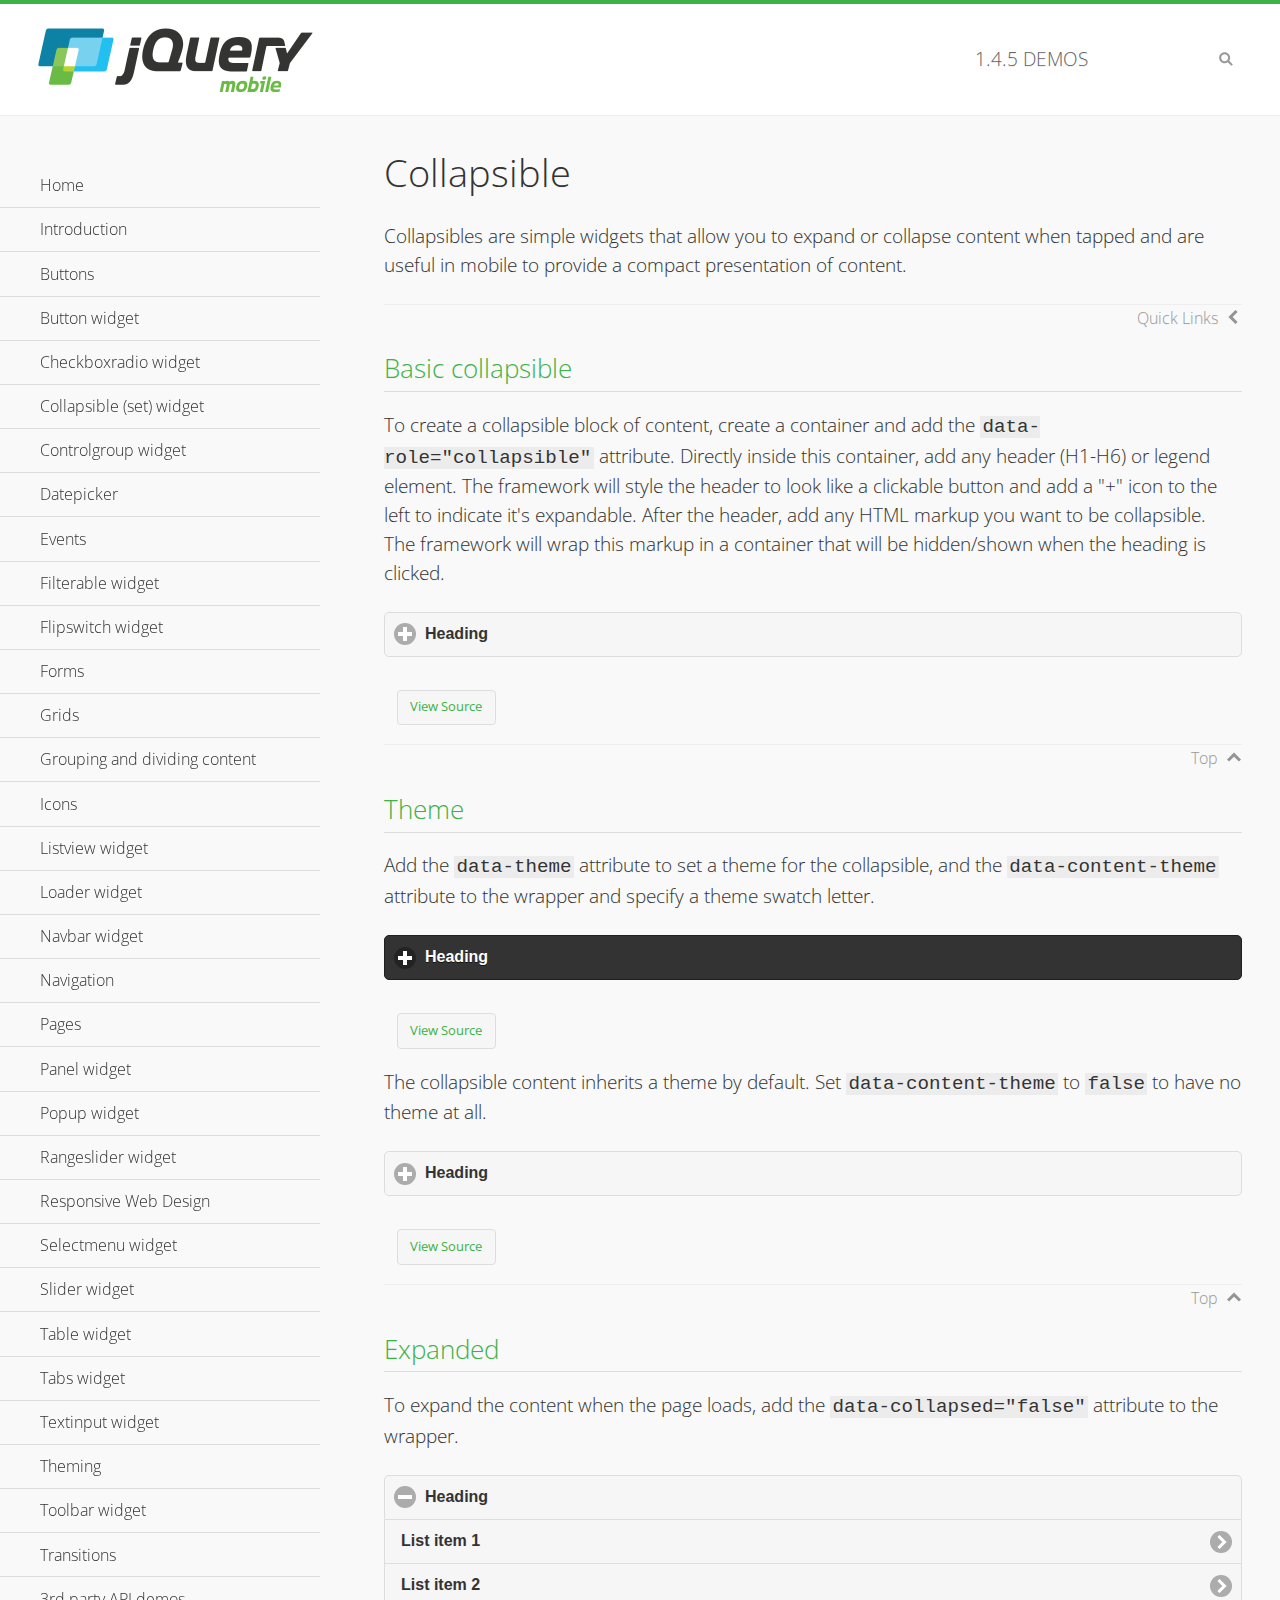
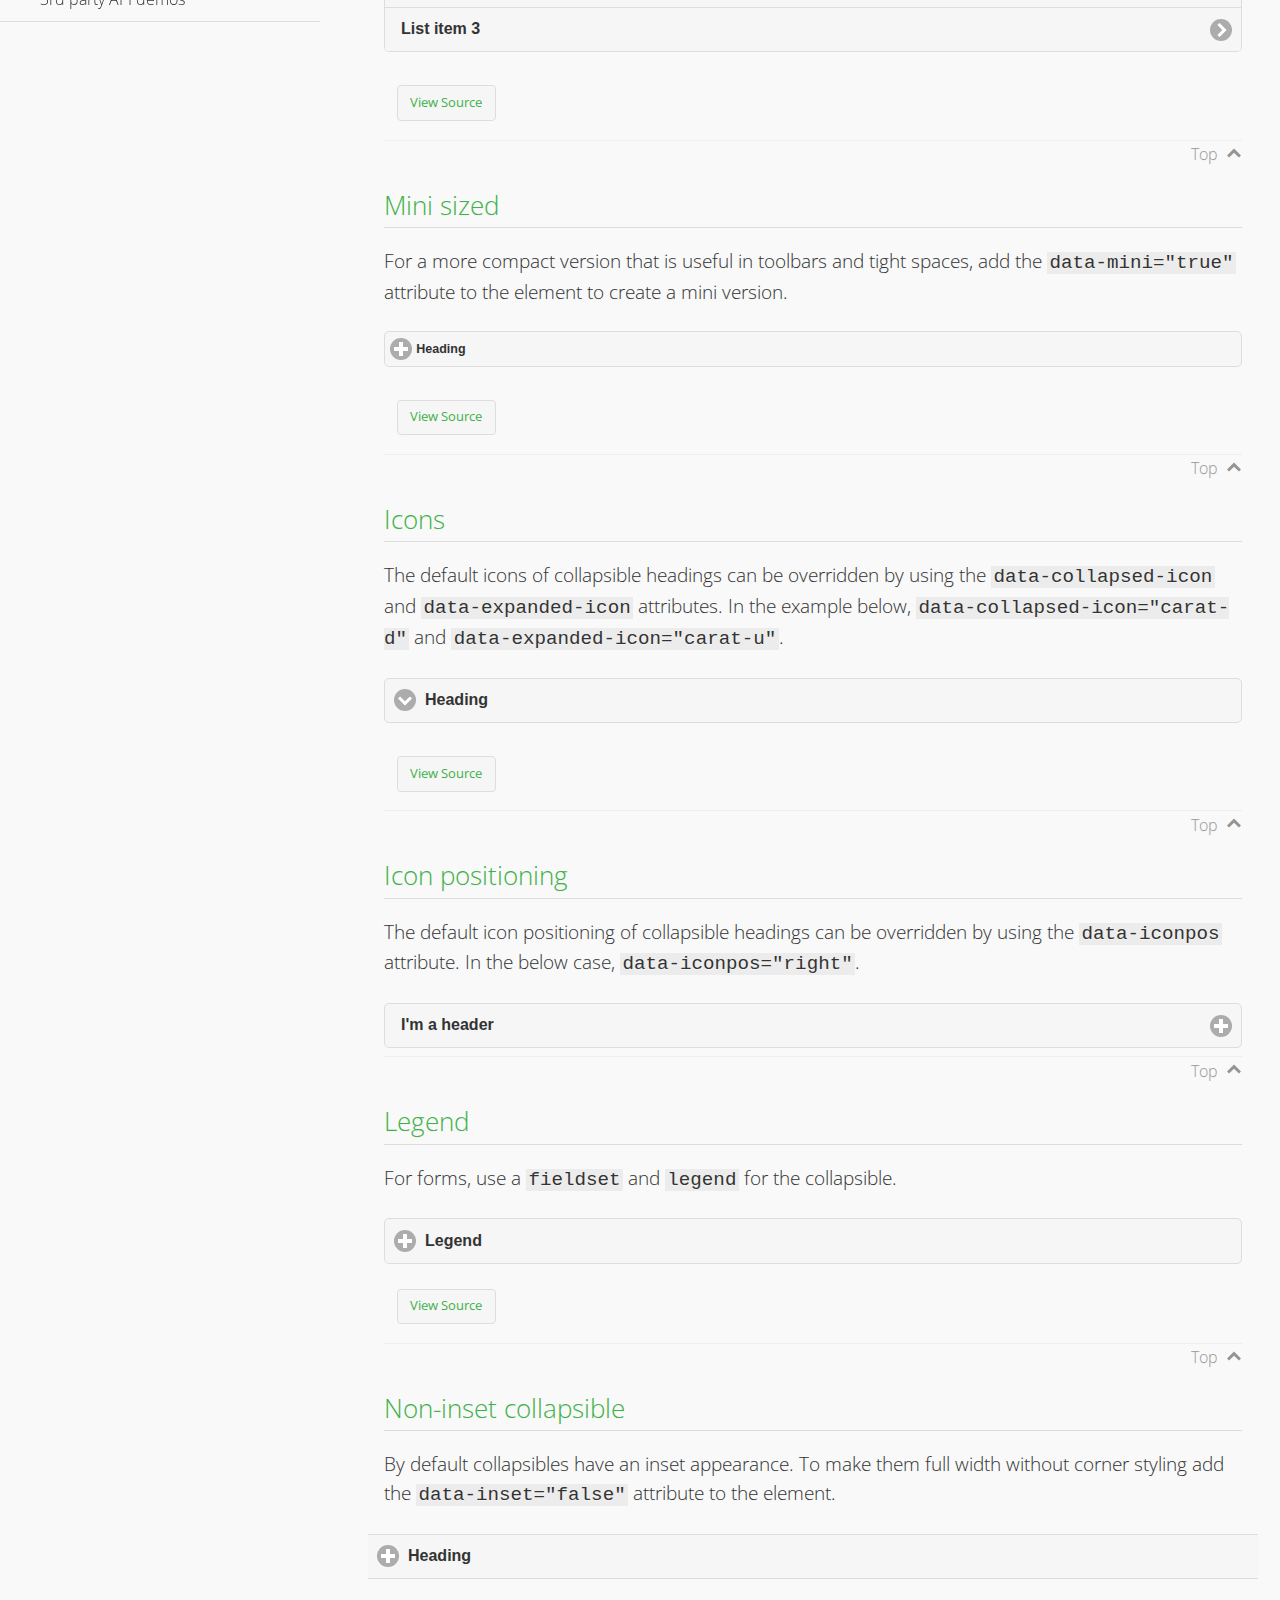
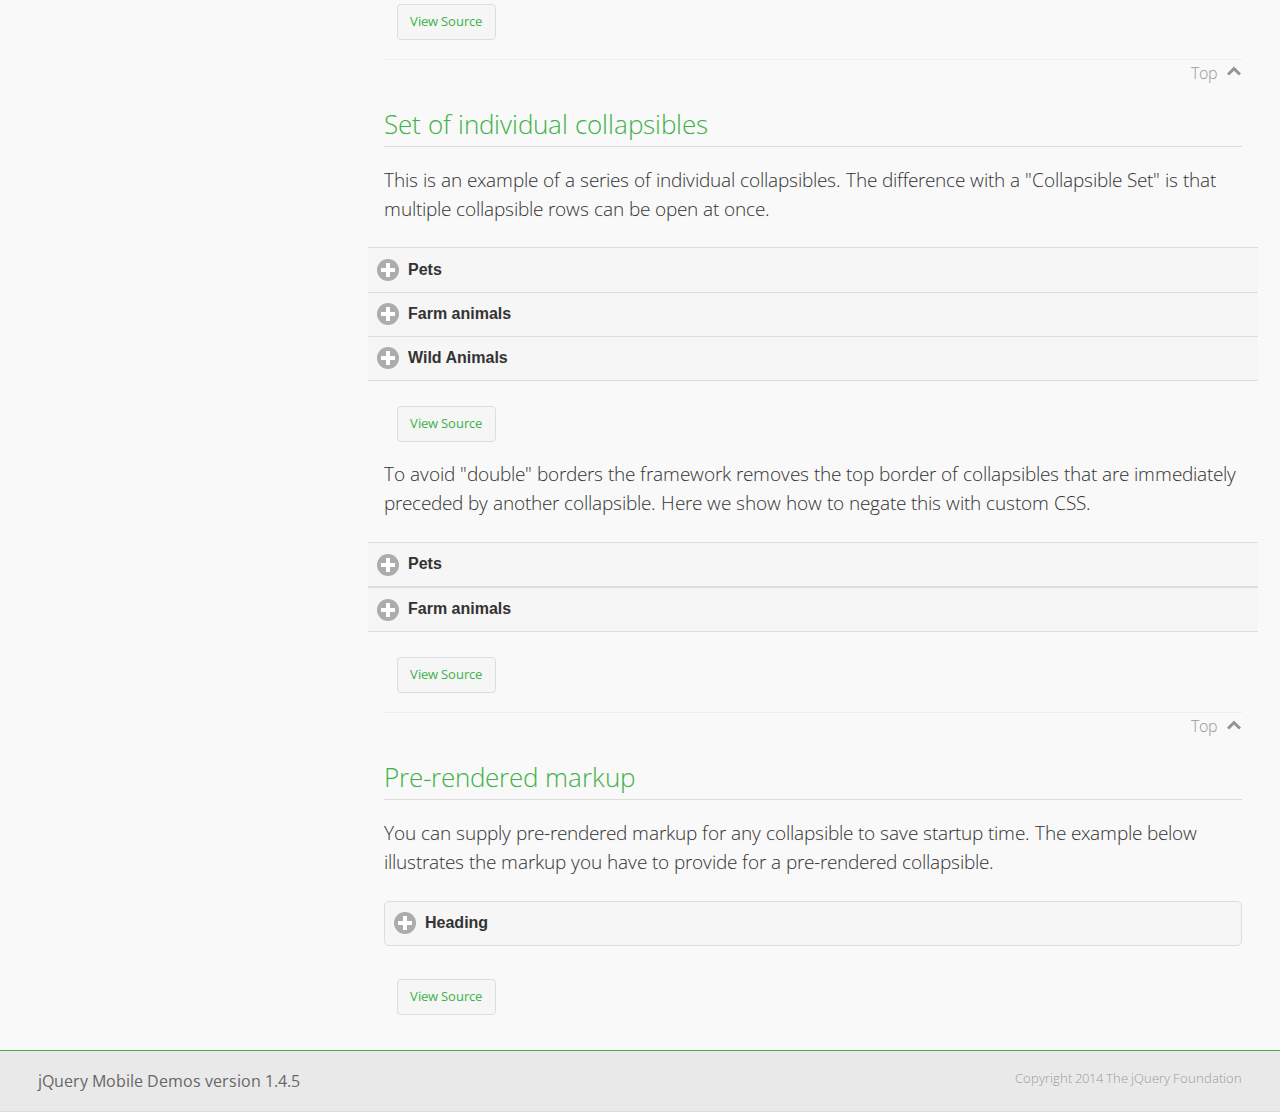
<file: flixme-app/demos/collapsible/index.html>
<!DOCTYPE html>
<html>
<head>
	<meta charset="utf-8">
	<meta name="viewport" content="width=device-width, initial-scale=1">
	<title>Collapsible - jQuery Mobile Demos</title>
    <link rel="stylesheet" href="../css/themes/default/jquery.mobile-1.4.5.min.css">
    <link rel="stylesheet" href="../_assets/css/jqm-demos.css">
    <link rel="shortcut icon" href="../favicon.ico">
    <link rel="stylesheet" href="http://fonts.googleapis.com/css?family=Open+Sans:300,400,700">
    <script src="../js/jquery.js"></script>
    <script src="../_assets/js/index.js"></script>
    <script src="../js/jquery.mobile-1.4.5.min.js"></script>
    <style id="negateDoubleBorder">
        #demo-borders .ui-collapsible-heading .ui-btn { border-top-width: 1px !important; }
    </style>
</head>
<body>
<div data-role="page" class="jqm-demos" data-quicklinks="true">

    <div data-role="header" class="jqm-header">
		<h2><a href="../" title="jQuery Mobile Demos home"><img src="../_assets/img/jquery-logo.png" alt="jQuery Mobile"></a></h2>
		<p><span class="jqm-version"></span> Demos</p>
        <a href="#" class="jqm-navmenu-link ui-btn ui-btn-icon-notext ui-corner-all ui-icon-bars ui-nodisc-icon ui-alt-icon ui-btn-left">Menu</a>
        <a href="#" class="jqm-search-link ui-btn ui-btn-icon-notext ui-corner-all ui-icon-search ui-nodisc-icon ui-alt-icon ui-btn-right">Search</a>
    </div><!-- /header -->

    <div role="main" class="ui-content jqm-content">

        <h1>Collapsible</h1>

        <p>Collapsibles are simple widgets that allow you to expand or collapse content when tapped and are useful in mobile to provide a compact presentation of content.</p>

        <h2>Basic collapsible</h2>

        <p>To create a collapsible block of content, create a container and add the <code> data-role="collapsible"</code> attribute. Directly inside this container, add any header (H1-H6) or legend element. The framework will style the header to look like a clickable button and add a "+" icon to the left to indicate it's expandable. After the header, add any HTML markup you want to be collapsible. The framework will wrap this markup in a container that will be hidden/shown when the heading is clicked.</p>

        <div data-demo-html="true">
            <div data-role="collapsible">
                <h4>Heading</h4>
                <p>I'm the collapsible content. By default I'm closed, but you can click the header to open me.</p>
            </div>
        </div><!--/demo-html -->

        <h2>Theme</h2>

        <p>Add the <code>data-theme</code> attribute to set a theme for the collapsible, and the <code>data-content-theme</code> attribute to the wrapper and specify a theme swatch letter.</p>

        <div data-demo-html="true">
            <div data-role="collapsible" data-theme="b" data-content-theme="b">
                <h4>Heading</h4>
                <p>I'm the collapsible content with a themed content block set to "b".</p>
            </div>
        </div><!--/demo-html -->

        <p>The collapsible content inherits a theme by default. Set <code>data-content-theme</code> to <code>false</code> to have no theme at all.</p>

        <div data-demo-html="true">
            <div data-role="collapsible" data-content-theme="false">
                <h4>Heading</h4>
                <p>I'm the collapsible content without a theme.</p>
            </div>
        </div><!--/demo-html -->

        <h2>Expanded</h2>

        <p>To expand the content when the page loads, add the <code>data-collapsed="false"</code> attribute to the wrapper.</p>

        <div data-demo-html="true">
            <div data-role="collapsible" data-collapsed="false">
                <h4>Heading</h4>
                <ul data-role="listview">
                    <li><a href="#">List item 1</a></li>
                    <li><a href="#">List item 2</a></li>
                    <li><a href="#">List item 3</a></li>
                </ul>
            </div>
        </div><!--/demo-html -->

        <h2>Mini sized</h2>

        <p>For a more compact version that is useful in toolbars and tight spaces, add the <code>data-mini="true"</code> attribute to the element to create a mini version. </p>

        <div data-demo-html="true">
            <div data-role="collapsible" data-mini="true">
                <h4>Heading</h4>
                <ul data-role="listview">
                    <li><a href="#">List item 1</a></li>
                    <li><a href="#">List item 2</a></li>
                    <li><a href="#">List item 3</a></li>
                </ul>
            </div>
        </div><!--/demo-html -->

            <h2>Icons</h2>

            <p>The default icons of collapsible headings can be overridden by using the <code>data-collapsed-icon</code> and <code>data-expanded-icon</code> attributes. In the example below, <code>data-collapsed-icon="carat-d"</code> and <code>data-expanded-icon="carat-u"</code>.</p>

            <div data-demo-html="true">
                <div data-role="collapsible" data-collapsed-icon="carat-d" data-expanded-icon="carat-u">
                    <h4>Heading</h4>
                    <ul data-role="listview" data-inset="false">
                        <li>Read-only list item 1</li>
                        <li>Read-only list item 2</li>
                        <li>Read-only list item 3</li>
                    </ul>
                </div>
            </div><!--/demo-html -->

            <h2>Icon positioning</h2>

            <p>The default icon positioning of collapsible headings can be overridden by using the <code>data-iconpos</code> attribute. In the below case, <code>data-iconpos="right"</code>.</p>

            <div data-role="collapsible" data-iconpos="right">
                <h3>I'm a header</h3>
                <p><code>data-iconpos="right"</code></p>
            </div>

        <h2>Legend</h2>

        <p>For forms, use a <code>fieldset</code> and <code>legend</code> for the collapsible.</p>
        <div data-demo-html="true">
            <form>
                <fieldset data-role="collapsible">
                    <legend>Legend</legend>

                    <label for="textinput-f">Text Input:</label>
                    <input type="text" name="textinput-f" id="textinput-f" placeholder="Text input" value="">

                    <div data-role="controlgroup">
                        <input type="checkbox" name="checkbox-1-a" id="checkbox-1-a">
                        <label for="checkbox-1-a">One</label>
                        <input type="checkbox" name="checkbox-2-a" id="checkbox-2-a">
                        <label for="checkbox-2-a">Two</label>
                        <input type="checkbox" name="checkbox-3-a" id="checkbox-3-a">
                        <label for="checkbox-3-a">Three</label>
                    </div>
                </fieldset>
            </form>
        </div><!--/demo-html -->

        <h2>Non-inset collapsible</h2>

        <p>By default collapsibles have an inset appearance. To make them full width without corner styling add the <code>data-inset="false"</code> attribute to the element.</p>

        <div data-demo-html="true">
            <div data-role="collapsible" data-inset="false">
                <h4>Heading</h4>
                <p>I'm the collapsible content. By default I'm closed, but you can click the header to open me.</p>
            </div>
        </div><!--/demo-html -->

        <h2>Set of individual collapsibles</h2>

        <p>This is an example of a series of individual collapsibles. The difference with a "Collapsible Set" is that multiple collapsible rows can be open at once.</p>

        <div data-demo-html="true">
            <div data-role="collapsible" data-inset="false">
                <h3>Pets</h3>
                <ul data-role="listview">
                    <li><a href="#">Canary</a></li>
                    <li><a href="#">Cat</a></li>
                    <li><a href="#">Dog</a></li>
                    <li><a href="#">Gerbil</a></li>
                    <li><a href="#">Iguana</a></li>
                    <li><a href="#">Mouse</a></li>
                </ul>
            </div><!-- /collapsible -->
            <div data-role="collapsible" data-inset="false">
                <h3>Farm animals</h3>
                <ul data-role="listview">
                    <li><a href="#">Chicken</a></li>
                    <li><a href="#">Cow</a></li>
                    <li><a href="#">Duck</a></li>
                    <li><a href="#">Horse</a></li>
                    <li><a href="#">Pig</a></li>
                    <li><a href="#">Sheep</a></li>
                </ul>
            </div><!-- /collapsible -->
            <div data-role="collapsible" data-inset="false">
                <h3>Wild Animals</h3>
                <ul data-role="listview">
                    <li><a href="#">Aardvark</a></li>
                    <li><a href="#">Alligator</a></li>
                    <li><a href="#">Ant</a></li>
                    <li><a href="#">Bear</a></li>
                    <li><a href="#">Beaver</a></li>
                    <li><a href="#">Cougar</a></li>
                    <li><a href="#">Dingo</a></li>
                </ul>
            </div><!-- /collapsible -->
        </div><!--/demo-html -->

        <p>To avoid "double" borders the framework removes the top border of collapsibles that are immediately preceded by another collapsible. Here we show how to negate this with custom CSS.</p>

        <div data-demo-html="true" data-demo-css="#negateDoubleBorder">
            <div id="demo-borders">
                <div data-role="collapsible" data-inset="false">
                    <h3>Pets</h3>
                    <ul data-role="listview">
                        <li><a href="#">Canary</a></li>
                        <li><a href="#">Cat</a></li>
                        <li><a href="#">Dog</a></li>
                        <li><a href="#">Gerbil</a></li>
                        <li><a href="#">Iguana</a></li>
                        <li><a href="#">Mouse</a></li>
                    </ul>
                </div><!-- /collapsible -->
                <div data-role="collapsible" data-inset="false">
                    <h3>Farm animals</h3>
                    <ul data-role="listview">
                        <li><a href="#">Chicken</a></li>
                        <li><a href="#">Cow</a></li>
                        <li><a href="#">Duck</a></li>
                        <li><a href="#">Horse</a></li>
                        <li><a href="#">Pig</a></li>
                        <li><a href="#">Sheep</a></li>
                    </ul>
                </div><!-- /collapsible -->
            </div>
        </div><!--/demo-html -->

			<h2>Pre-rendered markup</h2>
			<p>You can supply pre-rendered markup for any collapsible to save startup time. The example below illustrates the markup you have to provide for a pre-rendered collapsible.</p>
				<div data-demo-html="true">
					<div data-role="collapsible" data-enhanced="true" class="ui-collapsible ui-collapsible-inset ui-corner-all ui-collapsible-collapsed">
						<h4 class="ui-collapsible-heading ui-collapsible-heading-collapsed">
							<a href="#" class="ui-collapsible-heading-toggle ui-btn ui-btn-icon-left ui-icon-plus">
							Heading
							<div class="ui-collapsible-heading-status"> click to expand contents</div>
							</a>
						</h4>
						<div class="ui-collapsible-content ui-collapsible-content-collapsed" aria-hidden="true">
						<p>I'm the collapsible content. By default I'm closed, but you can click the header to open me.</p>
						</div>
					</div>
				</div>

	</div><!-- /content -->
	    <div data-role="panel" class="jqm-navmenu-panel" data-position="left" data-display="overlay" data-theme="a">
	    	<ul class="jqm-list ui-alt-icon ui-nodisc-icon">
<li data-filtertext="demos homepage" data-icon="home"><a href=".././">Home</a></li>
<li data-filtertext="introduction overview getting started"><a href="../intro/" data-ajax="false">Introduction</a></li>
<li data-filtertext="buttons button markup buttonmarkup method anchor link button element"><a href="../button-markup/" data-ajax="false">Buttons</a></li>
<li data-filtertext="form button widget input button submit reset"><a href="../button/" data-ajax="false">Button widget</a></li>
<li data-role="collapsible" data-enhanced="true" data-collapsed-icon="carat-d" data-expanded-icon="carat-u" data-iconpos="right" data-inset="false" class="ui-collapsible ui-collapsible-themed-content ui-collapsible-collapsed">
	<h3 class="ui-collapsible-heading ui-collapsible-heading-collapsed">
		<a href="#" class="ui-collapsible-heading-toggle ui-btn ui-btn-icon-right ui-btn-inherit ui-icon-carat-d">
		    Checkboxradio widget<span class="ui-collapsible-heading-status"> click to expand contents</span>
		</a>
	</h3>
	<div class="ui-collapsible-content ui-body-inherit ui-collapsible-content-collapsed" aria-hidden="true">
		<ul>
			<li data-filtertext="form checkboxradio widget checkbox input checkboxes controlgroups"><a href="../checkboxradio-checkbox/" data-ajax="false">Checkboxes</a></li>
			<li data-filtertext="form checkboxradio widget radio input radio buttons controlgroups"><a href="../checkboxradio-radio/" data-ajax="false">Radio buttons</a></li>
		</ul>
	</div>
</li>
<li data-role="collapsible" data-enhanced="true" data-collapsed-icon="carat-d" data-expanded-icon="carat-u" data-iconpos="right" data-inset="false" class="ui-collapsible ui-collapsible-themed-content ui-collapsible-collapsed">
	<h3 class="ui-collapsible-heading ui-collapsible-heading-collapsed">
		<a href="#" class="ui-collapsible-heading-toggle ui-btn ui-btn-icon-right ui-btn-inherit ui-icon-carat-d">
			Collapsible (set) widget<span class="ui-collapsible-heading-status"> click to expand contents</span>
		</a>
	</h3>
	<div class="ui-collapsible-content ui-body-inherit ui-collapsible-content-collapsed" aria-hidden="true">
		<ul>
			<li data-filtertext="collapsibles content formatting"><a href="../collapsible/" data-ajax="false">Collapsible</a></li>
			<li data-filtertext="dynamic collapsible set accordion append expand"><a href="../collapsible-dynamic/" data-ajax="false">Dynamic collapsibles</a></li>
			<li data-filtertext="accordions collapsible set widget content formatting grouped collapsibles"><a href="../collapsibleset/" data-ajax="false">Collapsible set</a></li>
		</ul>
	</div>
</li>
<li data-role="collapsible" data-enhanced="true" data-collapsed-icon="carat-d" data-expanded-icon="carat-u" data-iconpos="right" data-inset="false" class="ui-collapsible ui-collapsible-themed-content ui-collapsible-collapsed">
	<h3 class="ui-collapsible-heading ui-collapsible-heading-collapsed">
		<a href="#" class="ui-collapsible-heading-toggle ui-btn ui-btn-icon-right ui-btn-inherit ui-icon-carat-d">
			Controlgroup widget<span class="ui-collapsible-heading-status"> click to expand contents</span>
		</a>
	</h3>
	<div class="ui-collapsible-content ui-body-inherit ui-collapsible-content-collapsed" aria-hidden="true">
		<ul>
			<li data-filtertext="controlgroups selectmenu checkboxradio input grouped buttons horizontal vertical"><a href="../controlgroup/" data-ajax="false">Controlgroup</a></li>
			<li data-filtertext="dynamic controlgroup dynamically add buttons"><a href="../controlgroup-dynamic/" data-ajax="false">Dynamic controlgroups</a></li>
		</ul>
	</div>
</li>
<li data-filtertext="form datepicker widget date input"><a href="../datepicker/" data-ajax="false">Datepicker</a></li>
<li data-role="collapsible" data-enhanced="true" data-collapsed-icon="carat-d" data-expanded-icon="carat-u" data-iconpos="right" data-inset="false" class="ui-collapsible ui-collapsible-themed-content ui-collapsible-collapsed">
	<h3 class="ui-collapsible-heading ui-collapsible-heading-collapsed">
		<a href="#" class="ui-collapsible-heading-toggle ui-btn ui-btn-icon-right ui-btn-inherit ui-icon-carat-d">
			Events<span class="ui-collapsible-heading-status"> click to expand contents</span>
		</a>
	</h3>
	<div class="ui-collapsible-content ui-body-inherit ui-collapsible-content-collapsed" aria-hidden="true">
		<ul>
			<li data-filtertext="swipe to delete list items listviews swipe events"><a href="../swipe-list/" data-ajax="false">Swipe list items</a></li>
			<li data-filtertext="swipe to navigate swipe page navigation swipe events"><a href="../swipe-page/" data-ajax="false">Swipe page navigation</a></li>
		</ul>
	</div>
</li>
<li data-filtertext="filterable filter elements sorting searching listview table"><a href="../filterable/" data-ajax="false">Filterable widget</a></li>
<li data-filtertext="form flipswitch widget flip toggle switch binary select checkbox input"><a href="../flipswitch/" data-ajax="false">Flipswitch widget</a></li>
<li data-role="collapsible" data-enhanced="true" data-collapsed-icon="carat-d" data-expanded-icon="carat-u" data-iconpos="right" data-inset="false" class="ui-collapsible ui-collapsible-themed-content ui-collapsible-collapsed">
	<h3 class="ui-collapsible-heading ui-collapsible-heading-collapsed">
		<a href="#" class="ui-collapsible-heading-toggle ui-btn ui-btn-icon-right ui-btn-inherit ui-icon-carat-d">
			Forms<span class="ui-collapsible-heading-status"> click to expand contents</span>
		</a>
	</h3>
	<div class="ui-collapsible-content ui-body-inherit ui-collapsible-content-collapsed" aria-hidden="true">
		<ul>
			<li data-filtertext="forms text checkbox radio range button submit reset inputs selects textarea slider flipswitch label form elements"><a href="../forms/" data-ajax="false">Forms</a></li>
			<li data-filtertext="form hide labels hidden accessible ui-hidden-accessible forms"><a href="../forms-label-hidden-accessible/" data-ajax="false">Hide labels</a></li>
			<li data-filtertext="form field containers fieldcontain ui-field-contain forms"><a href="../forms-field-contain/" data-ajax="false">Field containers</a></li>
			<li data-filtertext="forms disabled form elements"><a href="../forms-disabled/" data-ajax="false">Forms disabled</a></li>
			<li data-filtertext="forms gallery examples overview forms text checkbox radio range button submit reset inputs selects textarea slider flipswitch label form elements"><a href="../forms-gallery/" data-ajax="false">Forms gallery</a></li>
		</ul>
	</div>
</li>
<li data-role="collapsible" data-enhanced="true" data-collapsed-icon="carat-d" data-expanded-icon="carat-u" data-iconpos="right" data-inset="false" class="ui-collapsible ui-collapsible-themed-content ui-collapsible-collapsed">
	<h3 class="ui-collapsible-heading ui-collapsible-heading-collapsed">
		<a href="#" class="ui-collapsible-heading-toggle ui-btn ui-btn-icon-right ui-btn-inherit ui-icon-carat-d">
			Grids<span class="ui-collapsible-heading-status"> click to expand contents</span>
		</a>
	</h3>
	<div class="ui-collapsible-content ui-body-inherit ui-collapsible-content-collapsed" aria-hidden="true">
		<ul>
			<li data-filtertext="grids columns blocks content formatting rwd responsive css framework"><a href="../grids/" data-ajax="false">Grids</a></li>
			<li data-filtertext="buttons in grids css framework"><a href="../grids-buttons/" data-ajax="false">Buttons in grids</a></li>
			<li data-filtertext="custom responsive grids rwd css framework"><a href="../grids-custom-responsive/" data-ajax="false">Custom responsive grids</a></li>
		</ul>
	</div>
</li>
<li data-filtertext="blocks content formatting sections heading"><a href="../body-bar-classes/" data-ajax="false">Grouping and dividing content</a></li>
<li data-role="collapsible" data-enhanced="true" data-collapsed-icon="carat-d" data-expanded-icon="carat-u" data-iconpos="right" data-inset="false" class="ui-collapsible ui-collapsible-themed-content ui-collapsible-collapsed">
	<h3 class="ui-collapsible-heading ui-collapsible-heading-collapsed">
		<a href="#" class="ui-collapsible-heading-toggle ui-btn ui-btn-icon-right ui-btn-inherit ui-icon-carat-d">
			Icons<span class="ui-collapsible-heading-status"> click to expand contents</span>
		</a>
	</h3>
	<div class="ui-collapsible-content ui-body-inherit ui-collapsible-content-collapsed" aria-hidden="true">
		<ul>
			<li data-filtertext="button icons svg disc alt custom icon position"><a href="../icons/" data-ajax="false">Icons</a></li>
			<li data-filtertext=""><a href="../icons-grunticon/" data-ajax="false">Grunticon loader</a></li>
		</ul>
	</div>
</li>
<li data-role="collapsible" data-enhanced="true" data-collapsed-icon="carat-d" data-expanded-icon="carat-u" data-iconpos="right" data-inset="false" class="ui-collapsible ui-collapsible-themed-content ui-collapsible-collapsed">
	<h3 class="ui-collapsible-heading ui-collapsible-heading-collapsed">
		<a href="#" class="ui-collapsible-heading-toggle ui-btn ui-btn-icon-right ui-btn-inherit ui-icon-carat-d">
			Listview widget<span class="ui-collapsible-heading-status"> click to expand contents</span>
		</a>
	</h3>
	<div class="ui-collapsible-content ui-body-inherit ui-collapsible-content-collapsed" aria-hidden="true">
		<ul>
			<li data-filtertext="listview widget thumbnails icons nested split button collapsible ul ol"><a href="../listview/" data-ajax="false">Listview</a></li>
			<li data-filtertext="autocomplete filterable reveal listview filtertextbeforefilter placeholder"><a href="../listview-autocomplete/" data-ajax="false">Listview autocomplete</a></li>
			<li data-filtertext="autocomplete filterable reveal listview remote data filtertextbeforefilter placeholder"><a href="../listview-autocomplete-remote/" data-ajax="false">Listview autocomplete remote data</a></li>
			<li data-filtertext="autodividers anchor jump scroll linkbars listview lists ul ol"><a href="../listview-autodividers-linkbar/" data-ajax="false">Listview autodividers linkbar</a></li>
			<li data-filtertext="listview autodividers selector autodividersselector lists ul ol"><a href="../listview-autodividers-selector/" data-ajax="false">Listview autodividers selector</a></li>
			<li data-filtertext="listview nested list items"><a href="../listview-nested-lists/" data-ajax="false">Nested Listviews</a></li>
			<li data-filtertext="listview collapsible list items flat"><a href="../listview-collapsible-item-flat/" data-ajax="false">Listview collapsible list items (flat)</a></li>
			<li data-filtertext="listview collapsible list indented"><a href="../listview-collapsible-item-indented/" data-ajax="false">Listview collapsible list items (indented)</a></li>
			<li data-filtertext="grid listview responsive grids responsive listviews lists ul"><a href="../listview-grid/" data-ajax="false">Listview responsive grid</a></li>
		</ul>
	</div>
</li>
<li data-filtertext="loader widget page loading navigation overlay spinner"><a href="../loader/" data-ajax="false">Loader widget</a></li>
<li data-filtertext="navbar widget navmenu toolbars header footer"><a href="../navbar/" data-ajax="false">Navbar widget</a></li>
<li data-role="collapsible" data-enhanced="true" data-collapsed-icon="carat-d" data-expanded-icon="carat-u" data-iconpos="right" data-inset="false" class="ui-collapsible ui-collapsible-themed-content ui-collapsible-collapsed">
	<h3 class="ui-collapsible-heading ui-collapsible-heading-collapsed">
		<a href="#" class="ui-collapsible-heading-toggle ui-btn ui-btn-icon-right ui-btn-inherit ui-icon-carat-d">
			Navigation<span class="ui-collapsible-heading-status"> click to expand contents</span>
		</a>
	</h3>
	<div class="ui-collapsible-content ui-body-inherit ui-collapsible-content-collapsed" aria-hidden="true">
		<ul>
			<li data-filtertext="ajax navigation navigate widget history event method"><a href="../navigation/" data-ajax="false">Navigation</a></li>
			<li data-filtertext="linking pages page links navigation ajax prefetch cache"><a href="../navigation-linking-pages/" data-ajax="false">Linking pages</a></li>
			<!-- <li data-filtertext="php redirect server redirection server-side navigation"><a href="../navigation-php-redirect/" data-ajax="false">PHP redirect demo</a></li>-->
			<li data-filtertext="navigation redirection hash query"><a href="../navigation-hash-processing/" data-ajax="false">Hash processing demo</a></li>
			<li data-filtertext="navigation redirection hash query"><a href="../page-events/" data-ajax="false">Page Navigation Events</a></li>
		</ul>
	</div>
</li>
<li data-role="collapsible" data-enhanced="true" data-collapsed-icon="carat-d" data-expanded-icon="carat-u" data-iconpos="right" data-inset="false" class="ui-collapsible ui-collapsible-themed-content ui-collapsible-collapsed">
	<h3 class="ui-collapsible-heading ui-collapsible-heading-collapsed">
		<a href="#" class="ui-collapsible-heading-toggle ui-btn ui-btn-icon-right ui-btn-inherit ui-icon-carat-d">
			Pages<span class="ui-collapsible-heading-status"> click to expand contents</span>
		</a>
	</h3>
	<div class="ui-collapsible-content ui-body-inherit ui-collapsible-content-collapsed" aria-hidden="true">
		<ul>
			<li data-filtertext="pages page widget ajax navigation"><a href="../pages/" data-ajax="false">Pages</a></li>
			<li data-filtertext="single page"><a href="../pages-single-page/" data-ajax="false">Single page</a></li>
			<li data-filtertext="multipage multi-page page"><a href="../pages-multi-page/" data-ajax="false">Multi-page template</a></li>
			<li data-filtertext="dialog page widget modal popup"><a href="../pages-dialog/" data-ajax="false">Dialog page</a></li>
		</ul>
	</div>
</li>
<li data-role="collapsible" data-enhanced="true" data-collapsed-icon="carat-d" data-expanded-icon="carat-u" data-iconpos="right" data-inset="false" class="ui-collapsible ui-collapsible-themed-content ui-collapsible-collapsed">
	<h3 class="ui-collapsible-heading ui-collapsible-heading-collapsed">
		<a href="#" class="ui-collapsible-heading-toggle ui-btn ui-btn-icon-right ui-btn-inherit ui-icon-carat-d">
			Panel widget<span class="ui-collapsible-heading-status"> click to expand contents</span>
		</a>
	</h3>
	<div class="ui-collapsible-content ui-body-inherit ui-collapsible-content-collapsed" aria-hidden="true">
		<ul>
			<li data-filtertext="panel widget sliding panels reveal push overlay responsive"><a href="../panel/" data-ajax="false">Panel</a></li>
			<li data-filtertext=""><a href="../panel-external/" data-ajax="false">External panels</a></li>
			<li data-filtertext="panel "><a href="../panel-fixed/" data-ajax="false">Fixed panels</a></li>
			<li data-filtertext="panel slide panels sliding panels shadow rwd responsive breakpoint"><a href="../panel-responsive/" data-ajax="false">Panels responsive</a></li>
			<li data-filtertext="panel custom style custom panel width reveal shadow listview panel styling page background wrapper"><a href="../panel-styling/" data-ajax="false">Custom panel style</a></li>
			<li data-filtertext="panel open on swipe"><a href="../panel-swipe-open/" data-ajax="false">Panel open on swipe</a></li>
			<li data-filtertext="panels outside page internal external toolbars"><a href="../panel-external-internal/" data-ajax="false">Panel external and internal</a></li>
		</ul>
	</div>
</li>
<li data-role="collapsible" data-enhanced="true" data-collapsed-icon="carat-d" data-expanded-icon="carat-u" data-iconpos="right" data-inset="false" class="ui-collapsible ui-collapsible-themed-content ui-collapsible-collapsed">
	<h3 class="ui-collapsible-heading ui-collapsible-heading-collapsed">
		<a href="#" class="ui-collapsible-heading-toggle ui-btn ui-btn-icon-right ui-btn-inherit ui-icon-carat-d">
			Popup widget<span class="ui-collapsible-heading-status"> click to expand contents</span>
		</a>
	</h3>
	<div class="ui-collapsible-content ui-body-inherit ui-collapsible-content-collapsed" aria-hidden="true">
		<ul>
			<li data-filtertext="popup widget popups dialog modal transition tooltip lightbox form overlay screen flip pop fade transition"><a href="../popup/" data-ajax="false">Popup</a></li>
			<li data-filtertext="popup alignment position"><a href="../popup-alignment/" data-ajax="false">Popup alignment</a></li>
			<li data-filtertext="popup arrow size popups popover"><a href="../popup-arrow-size/" data-ajax="false">Popup arrow size</a></li>
			<li data-filtertext="dynamic popups popup images lightbox"><a href="../popup-dynamic/" data-ajax="false">Dynamic popups</a></li>
			<li data-filtertext="popups with iframes scaling"><a href="../popup-iframe/" data-ajax="false">Popups with iframes</a></li>
			<li data-filtertext="popup image scaling"><a href="../popup-image-scaling/" data-ajax="false">Popup image scaling</a></li>
			<li data-filtertext="external popup outside multi-page"><a href="../popup-outside-multipage/" data-ajax="false">Popup outside multi-page</a></li>
		</ul>
	</div>
</li>
<li data-filtertext="form rangeslider widget dual sliders dual handle sliders range input"><a href="../rangeslider/" data-ajax="false">Rangeslider widget</a></li>
<li data-filtertext="responsive web design rwd adaptive progressive enhancement PE accessible mobile breakpoints media query media queries"><a href="../rwd/" data-ajax="false">Responsive Web Design</a></li>
<li data-role="collapsible" data-enhanced="true" data-collapsed-icon="carat-d" data-expanded-icon="carat-u" data-iconpos="right" data-inset="false" class="ui-collapsible ui-collapsible-themed-content ui-collapsible-collapsed">
	<h3 class="ui-collapsible-heading ui-collapsible-heading-collapsed">
		<a href="#" class="ui-collapsible-heading-toggle ui-btn ui-btn-icon-right ui-btn-inherit ui-icon-carat-d">
			Selectmenu widget<span class="ui-collapsible-heading-status"> click to expand contents</span>
		</a>
	</h3>
	<div class="ui-collapsible-content ui-body-inherit ui-collapsible-content-collapsed" aria-hidden="true">
		<ul>
			<li data-filtertext="form selectmenu widget select input custom select menu selects"><a href="../selectmenu/" data-ajax="false">Selectmenu</a></li>
			<li data-filtertext="form custom select menu selectmenu widget custom menu option optgroup multiple selects"><a href="../selectmenu-custom/" data-ajax="false">Custom select menu</a></li>
			<li data-filtertext="filterable select filter popup dialog"><a href="../selectmenu-custom-filter/" data-ajax="false">Custom select menu with filter</a></li>
		</ul>
	</div>
</li>
<li data-role="collapsible" data-enhanced="true" data-collapsed-icon="carat-d" data-expanded-icon="carat-u" data-iconpos="right" data-inset="false" class="ui-collapsible ui-collapsible-themed-content ui-collapsible-collapsed">
	<h3 class="ui-collapsible-heading ui-collapsible-heading-collapsed">
		<a href="#" class="ui-collapsible-heading-toggle ui-btn ui-btn-icon-right ui-btn-inherit ui-icon-carat-d">
			Slider widget<span class="ui-collapsible-heading-status"> click to expand contents</span>
		</a>
	</h3>
	<div class="ui-collapsible-content ui-body-inherit ui-collapsible-content-collapsed" aria-hidden="true">
		<ul>
			<li data-filtertext="form slider widget range input single sliders"><a href="../slider/" data-ajax="false">Slider</a></li>
			<li data-filtertext="form slider widget flipswitch slider binary select flip toggle switch"><a href="../slider-flipswitch/" data-ajax="false">Slider flip toggle switch</a></li>
			<li data-filtertext="form slider tooltip handle value input range sliders"><a href="../slider-tooltip/" data-ajax="false">Slider tooltip</a></li>
		</ul>
	</div>
</li>
<li data-role="collapsible" data-enhanced="true" data-collapsed-icon="carat-d" data-expanded-icon="carat-u" data-iconpos="right" data-inset="false" class="ui-collapsible ui-collapsible-themed-content ui-collapsible-collapsed">
	<h3 class="ui-collapsible-heading ui-collapsible-heading-collapsed">
		<a href="#" class="ui-collapsible-heading-toggle ui-btn ui-btn-icon-right ui-btn-inherit ui-icon-carat-d">
			Table widget<span class="ui-collapsible-heading-status"> click to expand contents</span>
		</a>
	</h3>
	<div class="ui-collapsible-content ui-body-inherit ui-collapsible-content-collapsed" aria-hidden="true">
		<ul>
			<li data-filtertext="table widget reflow column toggle th td responsive tables rwd hide show tabular"><a href="../table-column-toggle/" data-ajax="false">Table Column Toggle</a></li>
			<li data-filtertext="table column toggle phone comparison demo"><a href="../table-column-toggle-example/" data-ajax="false">Table Column Toggle demo</a></li>
			<li data-filtertext="responsive tables table column toggle heading groups rwd breakpoint"><a href="../table-column-toggle-heading-groups/" data-ajax="false">Table Column Toggle heading groups</a></li>
			<li data-filtertext="responsive tables table column toggle hide rwd breakpoint customization options"><a href="../table-column-toggle-options/" data-ajax="false">Table Column Toggle options</a></li>
			<li data-filtertext="table reflow th td responsive rwd columns tabular"><a href="../table-reflow/" data-ajax="false">Table Reflow</a></li>
			<li data-filtertext="responsive tables table reflow heading groups rwd breakpoint"><a href="../table-reflow-heading-groups/" data-ajax="false">Table Reflow heading groups</a></li>
			<li data-filtertext="responsive tables table reflow stripes strokes table style"><a href="../table-reflow-stripes-strokes/" data-ajax="false">Table Reflow stripes and strokes</a></li>
			<li data-filtertext="responsive tables table reflow stack custom styles"><a href="../table-reflow-styling/" data-ajax="false">Table Reflow custom styles</a></li>
		</ul>
	</div>
</li>
<li data-filtertext="ui tabs widget"><a href="../tabs/" data-ajax="false">Tabs widget</a></li>
<li data-filtertext="form textinput widget text input textarea number date time tel email file color password"><a href="../textinput/" data-ajax="false">Textinput widget</a></li>
<li data-role="collapsible" data-enhanced="true" data-collapsed-icon="carat-d" data-expanded-icon="carat-u" data-iconpos="right" data-inset="false" class="ui-collapsible ui-collapsible-themed-content ui-collapsible-collapsed">
	<h3 class="ui-collapsible-heading ui-collapsible-heading-collapsed">
		<a href="#" class="ui-collapsible-heading-toggle ui-btn ui-btn-icon-right ui-btn-inherit ui-icon-carat-d">
			Theming<span class="ui-collapsible-heading-status"> click to expand contents</span>
		</a>
	</h3>
	<div class="ui-collapsible-content ui-body-inherit ui-collapsible-content-collapsed" aria-hidden="true">
		<ul>
			<li data-filtertext="default theme swatches theming style css"><a href="../theme-default/" data-ajax="false">Default theme</a></li>
			<li data-filtertext="classic theme old theme swatches theming style css"><a href="../theme-classic/" data-ajax="false">Classic theme</a></li>
		</ul>
	</div>
</li>
<li data-role="collapsible" data-enhanced="true" data-collapsed-icon="carat-d" data-expanded-icon="carat-u" data-iconpos="right" data-inset="false" class="ui-collapsible ui-collapsible-themed-content ui-collapsible-collapsed">
	<h3 class="ui-collapsible-heading ui-collapsible-heading-collapsed">
		<a href="#" class="ui-collapsible-heading-toggle ui-btn ui-btn-icon-right ui-btn-inherit ui-icon-carat-d">
			Toolbar widget<span class="ui-collapsible-heading-status"> click to expand contents</span>
		</a>
	</h3>
	<div class="ui-collapsible-content ui-body-inherit ui-collapsible-content-collapsed" aria-hidden="true">
		<ul>
			<li data-filtertext="toolbar widget header footer toolbars fixed fullscreen external sections"><a href="../toolbar/" data-ajax="false">Toolbar</a></li>
			<li data-filtertext="dynamic toolbars dynamically add toolbar header footer"><a href="../toolbar-dynamic/" data-ajax="false">Dynamic toolbars</a></li>
			<li data-filtertext="external toolbars header footer"><a href="../toolbar-external/" data-ajax="false">External toolbars</a></li>
			<li data-filtertext="fixed toolbars header footer"><a href="../toolbar-fixed/" data-ajax="false">Fixed toolbars</a></li>
			<li data-filtertext="fixed fullscreen toolbars header footer"><a href="../toolbar-fixed-fullscreen/" data-ajax="false">Fullscreen toolbars</a></li>
			<li data-filtertext="external fixed toolbars header footer"><a href="../toolbar-fixed-external/" data-ajax="false">Fixed external toolbars</a></li>
			<li data-filtertext="external persistent toolbars header footer navbar navmenu"><a href="../toolbar-fixed-persistent/" data-ajax="false">Persistent toolbars</a></li>
			<li data-filtertext="external ajax optimized toolbars persistent toolbars header footer navbar"><a href="../toolbar-fixed-persistent-optimized/" data-ajax="false">Ajax optimized toolbars</a></li>
			<li data-filtertext="form in toolbars header footer"><a href="../toolbar-fixed-forms/" data-ajax="false">Form in toolbar</a></li>
		</ul>
	</div>
</li>
<li data-filtertext="page transitions animated pages popup navigation flip slide fade pop"><a href="../transitions/" data-ajax="false">Transitions</a></li>
<li data-role="collapsible" data-enhanced="true" data-collapsed-icon="carat-d" data-expanded-icon="carat-u" data-iconpos="right" data-inset="false" class="ui-collapsible ui-collapsible-themed-content ui-collapsible-collapsed">
	<h3 class="ui-collapsible-heading ui-collapsible-heading-collapsed">
		<a href="#" class="ui-collapsible-heading-toggle ui-btn ui-btn-icon-right ui-btn-inherit ui-icon-carat-d">
			3rd party API demos<span class="ui-collapsible-heading-status"> click to expand contents</span>
		</a>
	</h3>
	<div class="ui-collapsible-content ui-body-inherit ui-collapsible-content-collapsed" aria-hidden="true">
		<ul>
			<li data-filtertext="backbone requirejs navigation router"><a href="../backbone-requirejs/" data-ajax="false">Backbone RequireJS</a></li>
			<li data-filtertext="google maps geolocation demo"><a href="../map-geolocation/" data-ajax="false">Google Maps geolocation</a></li>
			<li data-filtertext="google maps hybrid"><a href="../map-list-toggle/" data-ajax="false">Google Maps list toggle</a></li>
		</ul>
	</div>
</li>



		     </ul>
		</div><!-- /panel -->


	<div data-role="footer" data-position="fixed" data-tap-toggle="false" class="jqm-footer">
		<p>jQuery Mobile Demos version <span class="jqm-version"></span></p>
		<p>Copyright 2014 The jQuery Foundation</p>
	</div><!-- /footer -->
	<!-- TODO: This should become an external panel so we can add input to markup (unique ID) -->
    <div data-role="panel" class="jqm-search-panel" data-position="right" data-display="overlay" data-theme="a">
		<div class="jqm-search">
			<ul class="jqm-list" data-filter-placeholder="Search demos..." data-filter-reveal="true">
<li data-filtertext="demos homepage" data-icon="home"><a href=".././">Home</a></li>
<li data-filtertext="introduction overview getting started"><a href="../intro/" data-ajax="false">Introduction</a></li>
<li data-filtertext="buttons button markup buttonmarkup method anchor link button element"><a href="../button-markup/" data-ajax="false">Buttons</a></li>
<li data-filtertext="form button widget input button submit reset"><a href="../button/" data-ajax="false">Button widget</a></li>
<li data-role="collapsible" data-enhanced="true" data-collapsed-icon="carat-d" data-expanded-icon="carat-u" data-iconpos="right" data-inset="false" class="ui-collapsible ui-collapsible-themed-content ui-collapsible-collapsed">
	<h3 class="ui-collapsible-heading ui-collapsible-heading-collapsed">
		<a href="#" class="ui-collapsible-heading-toggle ui-btn ui-btn-icon-right ui-btn-inherit ui-icon-carat-d">
		    Checkboxradio widget<span class="ui-collapsible-heading-status"> click to expand contents</span>
		</a>
	</h3>
	<div class="ui-collapsible-content ui-body-inherit ui-collapsible-content-collapsed" aria-hidden="true">
		<ul>
			<li data-filtertext="form checkboxradio widget checkbox input checkboxes controlgroups"><a href="../checkboxradio-checkbox/" data-ajax="false">Checkboxes</a></li>
			<li data-filtertext="form checkboxradio widget radio input radio buttons controlgroups"><a href="../checkboxradio-radio/" data-ajax="false">Radio buttons</a></li>
		</ul>
	</div>
</li>
<li data-role="collapsible" data-enhanced="true" data-collapsed-icon="carat-d" data-expanded-icon="carat-u" data-iconpos="right" data-inset="false" class="ui-collapsible ui-collapsible-themed-content ui-collapsible-collapsed">
	<h3 class="ui-collapsible-heading ui-collapsible-heading-collapsed">
		<a href="#" class="ui-collapsible-heading-toggle ui-btn ui-btn-icon-right ui-btn-inherit ui-icon-carat-d">
			Collapsible (set) widget<span class="ui-collapsible-heading-status"> click to expand contents</span>
		</a>
	</h3>
	<div class="ui-collapsible-content ui-body-inherit ui-collapsible-content-collapsed" aria-hidden="true">
		<ul>
			<li data-filtertext="collapsibles content formatting"><a href="../collapsible/" data-ajax="false">Collapsible</a></li>
			<li data-filtertext="dynamic collapsible set accordion append expand"><a href="../collapsible-dynamic/" data-ajax="false">Dynamic collapsibles</a></li>
			<li data-filtertext="accordions collapsible set widget content formatting grouped collapsibles"><a href="../collapsibleset/" data-ajax="false">Collapsible set</a></li>
		</ul>
	</div>
</li>
<li data-role="collapsible" data-enhanced="true" data-collapsed-icon="carat-d" data-expanded-icon="carat-u" data-iconpos="right" data-inset="false" class="ui-collapsible ui-collapsible-themed-content ui-collapsible-collapsed">
	<h3 class="ui-collapsible-heading ui-collapsible-heading-collapsed">
		<a href="#" class="ui-collapsible-heading-toggle ui-btn ui-btn-icon-right ui-btn-inherit ui-icon-carat-d">
			Controlgroup widget<span class="ui-collapsible-heading-status"> click to expand contents</span>
		</a>
	</h3>
	<div class="ui-collapsible-content ui-body-inherit ui-collapsible-content-collapsed" aria-hidden="true">
		<ul>
			<li data-filtertext="controlgroups selectmenu checkboxradio input grouped buttons horizontal vertical"><a href="../controlgroup/" data-ajax="false">Controlgroup</a></li>
			<li data-filtertext="dynamic controlgroup dynamically add buttons"><a href="../controlgroup-dynamic/" data-ajax="false">Dynamic controlgroups</a></li>
		</ul>
	</div>
</li>
<li data-filtertext="form datepicker widget date input"><a href="../datepicker/" data-ajax="false">Datepicker</a></li>
<li data-role="collapsible" data-enhanced="true" data-collapsed-icon="carat-d" data-expanded-icon="carat-u" data-iconpos="right" data-inset="false" class="ui-collapsible ui-collapsible-themed-content ui-collapsible-collapsed">
	<h3 class="ui-collapsible-heading ui-collapsible-heading-collapsed">
		<a href="#" class="ui-collapsible-heading-toggle ui-btn ui-btn-icon-right ui-btn-inherit ui-icon-carat-d">
			Events<span class="ui-collapsible-heading-status"> click to expand contents</span>
		</a>
	</h3>
	<div class="ui-collapsible-content ui-body-inherit ui-collapsible-content-collapsed" aria-hidden="true">
		<ul>
			<li data-filtertext="swipe to delete list items listviews swipe events"><a href="../swipe-list/" data-ajax="false">Swipe list items</a></li>
			<li data-filtertext="swipe to navigate swipe page navigation swipe events"><a href="../swipe-page/" data-ajax="false">Swipe page navigation</a></li>
		</ul>
	</div>
</li>
<li data-filtertext="filterable filter elements sorting searching listview table"><a href="../filterable/" data-ajax="false">Filterable widget</a></li>
<li data-filtertext="form flipswitch widget flip toggle switch binary select checkbox input"><a href="../flipswitch/" data-ajax="false">Flipswitch widget</a></li>
<li data-role="collapsible" data-enhanced="true" data-collapsed-icon="carat-d" data-expanded-icon="carat-u" data-iconpos="right" data-inset="false" class="ui-collapsible ui-collapsible-themed-content ui-collapsible-collapsed">
	<h3 class="ui-collapsible-heading ui-collapsible-heading-collapsed">
		<a href="#" class="ui-collapsible-heading-toggle ui-btn ui-btn-icon-right ui-btn-inherit ui-icon-carat-d">
			Forms<span class="ui-collapsible-heading-status"> click to expand contents</span>
		</a>
	</h3>
	<div class="ui-collapsible-content ui-body-inherit ui-collapsible-content-collapsed" aria-hidden="true">
		<ul>
			<li data-filtertext="forms text checkbox radio range button submit reset inputs selects textarea slider flipswitch label form elements"><a href="../forms/" data-ajax="false">Forms</a></li>
			<li data-filtertext="form hide labels hidden accessible ui-hidden-accessible forms"><a href="../forms-label-hidden-accessible/" data-ajax="false">Hide labels</a></li>
			<li data-filtertext="form field containers fieldcontain ui-field-contain forms"><a href="../forms-field-contain/" data-ajax="false">Field containers</a></li>
			<li data-filtertext="forms disabled form elements"><a href="../forms-disabled/" data-ajax="false">Forms disabled</a></li>
			<li data-filtertext="forms gallery examples overview forms text checkbox radio range button submit reset inputs selects textarea slider flipswitch label form elements"><a href="../forms-gallery/" data-ajax="false">Forms gallery</a></li>
		</ul>
	</div>
</li>
<li data-role="collapsible" data-enhanced="true" data-collapsed-icon="carat-d" data-expanded-icon="carat-u" data-iconpos="right" data-inset="false" class="ui-collapsible ui-collapsible-themed-content ui-collapsible-collapsed">
	<h3 class="ui-collapsible-heading ui-collapsible-heading-collapsed">
		<a href="#" class="ui-collapsible-heading-toggle ui-btn ui-btn-icon-right ui-btn-inherit ui-icon-carat-d">
			Grids<span class="ui-collapsible-heading-status"> click to expand contents</span>
		</a>
	</h3>
	<div class="ui-collapsible-content ui-body-inherit ui-collapsible-content-collapsed" aria-hidden="true">
		<ul>
			<li data-filtertext="grids columns blocks content formatting rwd responsive css framework"><a href="../grids/" data-ajax="false">Grids</a></li>
			<li data-filtertext="buttons in grids css framework"><a href="../grids-buttons/" data-ajax="false">Buttons in grids</a></li>
			<li data-filtertext="custom responsive grids rwd css framework"><a href="../grids-custom-responsive/" data-ajax="false">Custom responsive grids</a></li>
		</ul>
	</div>
</li>
<li data-filtertext="blocks content formatting sections heading"><a href="../body-bar-classes/" data-ajax="false">Grouping and dividing content</a></li>
<li data-role="collapsible" data-enhanced="true" data-collapsed-icon="carat-d" data-expanded-icon="carat-u" data-iconpos="right" data-inset="false" class="ui-collapsible ui-collapsible-themed-content ui-collapsible-collapsed">
	<h3 class="ui-collapsible-heading ui-collapsible-heading-collapsed">
		<a href="#" class="ui-collapsible-heading-toggle ui-btn ui-btn-icon-right ui-btn-inherit ui-icon-carat-d">
			Icons<span class="ui-collapsible-heading-status"> click to expand contents</span>
		</a>
	</h3>
	<div class="ui-collapsible-content ui-body-inherit ui-collapsible-content-collapsed" aria-hidden="true">
		<ul>
			<li data-filtertext="button icons svg disc alt custom icon position"><a href="../icons/" data-ajax="false">Icons</a></li>
			<li data-filtertext=""><a href="../icons-grunticon/" data-ajax="false">Grunticon loader</a></li>
		</ul>
	</div>
</li>
<li data-role="collapsible" data-enhanced="true" data-collapsed-icon="carat-d" data-expanded-icon="carat-u" data-iconpos="right" data-inset="false" class="ui-collapsible ui-collapsible-themed-content ui-collapsible-collapsed">
	<h3 class="ui-collapsible-heading ui-collapsible-heading-collapsed">
		<a href="#" class="ui-collapsible-heading-toggle ui-btn ui-btn-icon-right ui-btn-inherit ui-icon-carat-d">
			Listview widget<span class="ui-collapsible-heading-status"> click to expand contents</span>
		</a>
	</h3>
	<div class="ui-collapsible-content ui-body-inherit ui-collapsible-content-collapsed" aria-hidden="true">
		<ul>
			<li data-filtertext="listview widget thumbnails icons nested split button collapsible ul ol"><a href="../listview/" data-ajax="false">Listview</a></li>
			<li data-filtertext="autocomplete filterable reveal listview filtertextbeforefilter placeholder"><a href="../listview-autocomplete/" data-ajax="false">Listview autocomplete</a></li>
			<li data-filtertext="autocomplete filterable reveal listview remote data filtertextbeforefilter placeholder"><a href="../listview-autocomplete-remote/" data-ajax="false">Listview autocomplete remote data</a></li>
			<li data-filtertext="autodividers anchor jump scroll linkbars listview lists ul ol"><a href="../listview-autodividers-linkbar/" data-ajax="false">Listview autodividers linkbar</a></li>
			<li data-filtertext="listview autodividers selector autodividersselector lists ul ol"><a href="../listview-autodividers-selector/" data-ajax="false">Listview autodividers selector</a></li>
			<li data-filtertext="listview nested list items"><a href="../listview-nested-lists/" data-ajax="false">Nested Listviews</a></li>
			<li data-filtertext="listview collapsible list items flat"><a href="../listview-collapsible-item-flat/" data-ajax="false">Listview collapsible list items (flat)</a></li>
			<li data-filtertext="listview collapsible list indented"><a href="../listview-collapsible-item-indented/" data-ajax="false">Listview collapsible list items (indented)</a></li>
			<li data-filtertext="grid listview responsive grids responsive listviews lists ul"><a href="../listview-grid/" data-ajax="false">Listview responsive grid</a></li>
		</ul>
	</div>
</li>
<li data-filtertext="loader widget page loading navigation overlay spinner"><a href="../loader/" data-ajax="false">Loader widget</a></li>
<li data-filtertext="navbar widget navmenu toolbars header footer"><a href="../navbar/" data-ajax="false">Navbar widget</a></li>
<li data-role="collapsible" data-enhanced="true" data-collapsed-icon="carat-d" data-expanded-icon="carat-u" data-iconpos="right" data-inset="false" class="ui-collapsible ui-collapsible-themed-content ui-collapsible-collapsed">
	<h3 class="ui-collapsible-heading ui-collapsible-heading-collapsed">
		<a href="#" class="ui-collapsible-heading-toggle ui-btn ui-btn-icon-right ui-btn-inherit ui-icon-carat-d">
			Navigation<span class="ui-collapsible-heading-status"> click to expand contents</span>
		</a>
	</h3>
	<div class="ui-collapsible-content ui-body-inherit ui-collapsible-content-collapsed" aria-hidden="true">
		<ul>
			<li data-filtertext="ajax navigation navigate widget history event method"><a href="../navigation/" data-ajax="false">Navigation</a></li>
			<li data-filtertext="linking pages page links navigation ajax prefetch cache"><a href="../navigation-linking-pages/" data-ajax="false">Linking pages</a></li>
			<!-- <li data-filtertext="php redirect server redirection server-side navigation"><a href="../navigation-php-redirect/" data-ajax="false">PHP redirect demo</a></li>-->
			<li data-filtertext="navigation redirection hash query"><a href="../navigation-hash-processing/" data-ajax="false">Hash processing demo</a></li>
			<li data-filtertext="navigation redirection hash query"><a href="../page-events/" data-ajax="false">Page Navigation Events</a></li>
		</ul>
	</div>
</li>
<li data-role="collapsible" data-enhanced="true" data-collapsed-icon="carat-d" data-expanded-icon="carat-u" data-iconpos="right" data-inset="false" class="ui-collapsible ui-collapsible-themed-content ui-collapsible-collapsed">
	<h3 class="ui-collapsible-heading ui-collapsible-heading-collapsed">
		<a href="#" class="ui-collapsible-heading-toggle ui-btn ui-btn-icon-right ui-btn-inherit ui-icon-carat-d">
			Pages<span class="ui-collapsible-heading-status"> click to expand contents</span>
		</a>
	</h3>
	<div class="ui-collapsible-content ui-body-inherit ui-collapsible-content-collapsed" aria-hidden="true">
		<ul>
			<li data-filtertext="pages page widget ajax navigation"><a href="../pages/" data-ajax="false">Pages</a></li>
			<li data-filtertext="single page"><a href="../pages-single-page/" data-ajax="false">Single page</a></li>
			<li data-filtertext="multipage multi-page page"><a href="../pages-multi-page/" data-ajax="false">Multi-page template</a></li>
			<li data-filtertext="dialog page widget modal popup"><a href="../pages-dialog/" data-ajax="false">Dialog page</a></li>
		</ul>
	</div>
</li>
<li data-role="collapsible" data-enhanced="true" data-collapsed-icon="carat-d" data-expanded-icon="carat-u" data-iconpos="right" data-inset="false" class="ui-collapsible ui-collapsible-themed-content ui-collapsible-collapsed">
	<h3 class="ui-collapsible-heading ui-collapsible-heading-collapsed">
		<a href="#" class="ui-collapsible-heading-toggle ui-btn ui-btn-icon-right ui-btn-inherit ui-icon-carat-d">
			Panel widget<span class="ui-collapsible-heading-status"> click to expand contents</span>
		</a>
	</h3>
	<div class="ui-collapsible-content ui-body-inherit ui-collapsible-content-collapsed" aria-hidden="true">
		<ul>
			<li data-filtertext="panel widget sliding panels reveal push overlay responsive"><a href="../panel/" data-ajax="false">Panel</a></li>
			<li data-filtertext=""><a href="../panel-external/" data-ajax="false">External panels</a></li>
			<li data-filtertext="panel "><a href="../panel-fixed/" data-ajax="false">Fixed panels</a></li>
			<li data-filtertext="panel slide panels sliding panels shadow rwd responsive breakpoint"><a href="../panel-responsive/" data-ajax="false">Panels responsive</a></li>
			<li data-filtertext="panel custom style custom panel width reveal shadow listview panel styling page background wrapper"><a href="../panel-styling/" data-ajax="false">Custom panel style</a></li>
			<li data-filtertext="panel open on swipe"><a href="../panel-swipe-open/" data-ajax="false">Panel open on swipe</a></li>
			<li data-filtertext="panels outside page internal external toolbars"><a href="../panel-external-internal/" data-ajax="false">Panel external and internal</a></li>
		</ul>
	</div>
</li>
<li data-role="collapsible" data-enhanced="true" data-collapsed-icon="carat-d" data-expanded-icon="carat-u" data-iconpos="right" data-inset="false" class="ui-collapsible ui-collapsible-themed-content ui-collapsible-collapsed">
	<h3 class="ui-collapsible-heading ui-collapsible-heading-collapsed">
		<a href="#" class="ui-collapsible-heading-toggle ui-btn ui-btn-icon-right ui-btn-inherit ui-icon-carat-d">
			Popup widget<span class="ui-collapsible-heading-status"> click to expand contents</span>
		</a>
	</h3>
	<div class="ui-collapsible-content ui-body-inherit ui-collapsible-content-collapsed" aria-hidden="true">
		<ul>
			<li data-filtertext="popup widget popups dialog modal transition tooltip lightbox form overlay screen flip pop fade transition"><a href="../popup/" data-ajax="false">Popup</a></li>
			<li data-filtertext="popup alignment position"><a href="../popup-alignment/" data-ajax="false">Popup alignment</a></li>
			<li data-filtertext="popup arrow size popups popover"><a href="../popup-arrow-size/" data-ajax="false">Popup arrow size</a></li>
			<li data-filtertext="dynamic popups popup images lightbox"><a href="../popup-dynamic/" data-ajax="false">Dynamic popups</a></li>
			<li data-filtertext="popups with iframes scaling"><a href="../popup-iframe/" data-ajax="false">Popups with iframes</a></li>
			<li data-filtertext="popup image scaling"><a href="../popup-image-scaling/" data-ajax="false">Popup image scaling</a></li>
			<li data-filtertext="external popup outside multi-page"><a href="../popup-outside-multipage/" data-ajax="false">Popup outside multi-page</a></li>
		</ul>
	</div>
</li>
<li data-filtertext="form rangeslider widget dual sliders dual handle sliders range input"><a href="../rangeslider/" data-ajax="false">Rangeslider widget</a></li>
<li data-filtertext="responsive web design rwd adaptive progressive enhancement PE accessible mobile breakpoints media query media queries"><a href="../rwd/" data-ajax="false">Responsive Web Design</a></li>
<li data-role="collapsible" data-enhanced="true" data-collapsed-icon="carat-d" data-expanded-icon="carat-u" data-iconpos="right" data-inset="false" class="ui-collapsible ui-collapsible-themed-content ui-collapsible-collapsed">
	<h3 class="ui-collapsible-heading ui-collapsible-heading-collapsed">
		<a href="#" class="ui-collapsible-heading-toggle ui-btn ui-btn-icon-right ui-btn-inherit ui-icon-carat-d">
			Selectmenu widget<span class="ui-collapsible-heading-status"> click to expand contents</span>
		</a>
	</h3>
	<div class="ui-collapsible-content ui-body-inherit ui-collapsible-content-collapsed" aria-hidden="true">
		<ul>
			<li data-filtertext="form selectmenu widget select input custom select menu selects"><a href="../selectmenu/" data-ajax="false">Selectmenu</a></li>
			<li data-filtertext="form custom select menu selectmenu widget custom menu option optgroup multiple selects"><a href="../selectmenu-custom/" data-ajax="false">Custom select menu</a></li>
			<li data-filtertext="filterable select filter popup dialog"><a href="../selectmenu-custom-filter/" data-ajax="false">Custom select menu with filter</a></li>
		</ul>
	</div>
</li>
<li data-role="collapsible" data-enhanced="true" data-collapsed-icon="carat-d" data-expanded-icon="carat-u" data-iconpos="right" data-inset="false" class="ui-collapsible ui-collapsible-themed-content ui-collapsible-collapsed">
	<h3 class="ui-collapsible-heading ui-collapsible-heading-collapsed">
		<a href="#" class="ui-collapsible-heading-toggle ui-btn ui-btn-icon-right ui-btn-inherit ui-icon-carat-d">
			Slider widget<span class="ui-collapsible-heading-status"> click to expand contents</span>
		</a>
	</h3>
	<div class="ui-collapsible-content ui-body-inherit ui-collapsible-content-collapsed" aria-hidden="true">
		<ul>
			<li data-filtertext="form slider widget range input single sliders"><a href="../slider/" data-ajax="false">Slider</a></li>
			<li data-filtertext="form slider widget flipswitch slider binary select flip toggle switch"><a href="../slider-flipswitch/" data-ajax="false">Slider flip toggle switch</a></li>
			<li data-filtertext="form slider tooltip handle value input range sliders"><a href="../slider-tooltip/" data-ajax="false">Slider tooltip</a></li>
		</ul>
	</div>
</li>
<li data-role="collapsible" data-enhanced="true" data-collapsed-icon="carat-d" data-expanded-icon="carat-u" data-iconpos="right" data-inset="false" class="ui-collapsible ui-collapsible-themed-content ui-collapsible-collapsed">
	<h3 class="ui-collapsible-heading ui-collapsible-heading-collapsed">
		<a href="#" class="ui-collapsible-heading-toggle ui-btn ui-btn-icon-right ui-btn-inherit ui-icon-carat-d">
			Table widget<span class="ui-collapsible-heading-status"> click to expand contents</span>
		</a>
	</h3>
	<div class="ui-collapsible-content ui-body-inherit ui-collapsible-content-collapsed" aria-hidden="true">
		<ul>
			<li data-filtertext="table widget reflow column toggle th td responsive tables rwd hide show tabular"><a href="../table-column-toggle/" data-ajax="false">Table Column Toggle</a></li>
			<li data-filtertext="table column toggle phone comparison demo"><a href="../table-column-toggle-example/" data-ajax="false">Table Column Toggle demo</a></li>
			<li data-filtertext="responsive tables table column toggle heading groups rwd breakpoint"><a href="../table-column-toggle-heading-groups/" data-ajax="false">Table Column Toggle heading groups</a></li>
			<li data-filtertext="responsive tables table column toggle hide rwd breakpoint customization options"><a href="../table-column-toggle-options/" data-ajax="false">Table Column Toggle options</a></li>
			<li data-filtertext="table reflow th td responsive rwd columns tabular"><a href="../table-reflow/" data-ajax="false">Table Reflow</a></li>
			<li data-filtertext="responsive tables table reflow heading groups rwd breakpoint"><a href="../table-reflow-heading-groups/" data-ajax="false">Table Reflow heading groups</a></li>
			<li data-filtertext="responsive tables table reflow stripes strokes table style"><a href="../table-reflow-stripes-strokes/" data-ajax="false">Table Reflow stripes and strokes</a></li>
			<li data-filtertext="responsive tables table reflow stack custom styles"><a href="../table-reflow-styling/" data-ajax="false">Table Reflow custom styles</a></li>
		</ul>
	</div>
</li>
<li data-filtertext="ui tabs widget"><a href="../tabs/" data-ajax="false">Tabs widget</a></li>
<li data-filtertext="form textinput widget text input textarea number date time tel email file color password"><a href="../textinput/" data-ajax="false">Textinput widget</a></li>
<li data-role="collapsible" data-enhanced="true" data-collapsed-icon="carat-d" data-expanded-icon="carat-u" data-iconpos="right" data-inset="false" class="ui-collapsible ui-collapsible-themed-content ui-collapsible-collapsed">
	<h3 class="ui-collapsible-heading ui-collapsible-heading-collapsed">
		<a href="#" class="ui-collapsible-heading-toggle ui-btn ui-btn-icon-right ui-btn-inherit ui-icon-carat-d">
			Theming<span class="ui-collapsible-heading-status"> click to expand contents</span>
		</a>
	</h3>
	<div class="ui-collapsible-content ui-body-inherit ui-collapsible-content-collapsed" aria-hidden="true">
		<ul>
			<li data-filtertext="default theme swatches theming style css"><a href="../theme-default/" data-ajax="false">Default theme</a></li>
			<li data-filtertext="classic theme old theme swatches theming style css"><a href="../theme-classic/" data-ajax="false">Classic theme</a></li>
		</ul>
	</div>
</li>
<li data-role="collapsible" data-enhanced="true" data-collapsed-icon="carat-d" data-expanded-icon="carat-u" data-iconpos="right" data-inset="false" class="ui-collapsible ui-collapsible-themed-content ui-collapsible-collapsed">
	<h3 class="ui-collapsible-heading ui-collapsible-heading-collapsed">
		<a href="#" class="ui-collapsible-heading-toggle ui-btn ui-btn-icon-right ui-btn-inherit ui-icon-carat-d">
			Toolbar widget<span class="ui-collapsible-heading-status"> click to expand contents</span>
		</a>
	</h3>
	<div class="ui-collapsible-content ui-body-inherit ui-collapsible-content-collapsed" aria-hidden="true">
		<ul>
			<li data-filtertext="toolbar widget header footer toolbars fixed fullscreen external sections"><a href="../toolbar/" data-ajax="false">Toolbar</a></li>
			<li data-filtertext="dynamic toolbars dynamically add toolbar header footer"><a href="../toolbar-dynamic/" data-ajax="false">Dynamic toolbars</a></li>
			<li data-filtertext="external toolbars header footer"><a href="../toolbar-external/" data-ajax="false">External toolbars</a></li>
			<li data-filtertext="fixed toolbars header footer"><a href="../toolbar-fixed/" data-ajax="false">Fixed toolbars</a></li>
			<li data-filtertext="fixed fullscreen toolbars header footer"><a href="../toolbar-fixed-fullscreen/" data-ajax="false">Fullscreen toolbars</a></li>
			<li data-filtertext="external fixed toolbars header footer"><a href="../toolbar-fixed-external/" data-ajax="false">Fixed external toolbars</a></li>
			<li data-filtertext="external persistent toolbars header footer navbar navmenu"><a href="../toolbar-fixed-persistent/" data-ajax="false">Persistent toolbars</a></li>
			<li data-filtertext="external ajax optimized toolbars persistent toolbars header footer navbar"><a href="../toolbar-fixed-persistent-optimized/" data-ajax="false">Ajax optimized toolbars</a></li>
			<li data-filtertext="form in toolbars header footer"><a href="../toolbar-fixed-forms/" data-ajax="false">Form in toolbar</a></li>
		</ul>
	</div>
</li>
<li data-filtertext="page transitions animated pages popup navigation flip slide fade pop"><a href="../transitions/" data-ajax="false">Transitions</a></li>
<li data-role="collapsible" data-enhanced="true" data-collapsed-icon="carat-d" data-expanded-icon="carat-u" data-iconpos="right" data-inset="false" class="ui-collapsible ui-collapsible-themed-content ui-collapsible-collapsed">
	<h3 class="ui-collapsible-heading ui-collapsible-heading-collapsed">
		<a href="#" class="ui-collapsible-heading-toggle ui-btn ui-btn-icon-right ui-btn-inherit ui-icon-carat-d">
			3rd party API demos<span class="ui-collapsible-heading-status"> click to expand contents</span>
		</a>
	</h3>
	<div class="ui-collapsible-content ui-body-inherit ui-collapsible-content-collapsed" aria-hidden="true">
		<ul>
			<li data-filtertext="backbone requirejs navigation router"><a href="../backbone-requirejs/" data-ajax="false">Backbone RequireJS</a></li>
			<li data-filtertext="google maps geolocation demo"><a href="../map-geolocation/" data-ajax="false">Google Maps geolocation</a></li>
			<li data-filtertext="google maps hybrid"><a href="../map-list-toggle/" data-ajax="false">Google Maps list toggle</a></li>
		</ul>
	</div>
</li>



			</ul>
		</div>
	</div><!-- /panel -->


</div><!-- /page -->

</body>
</html>
</file>
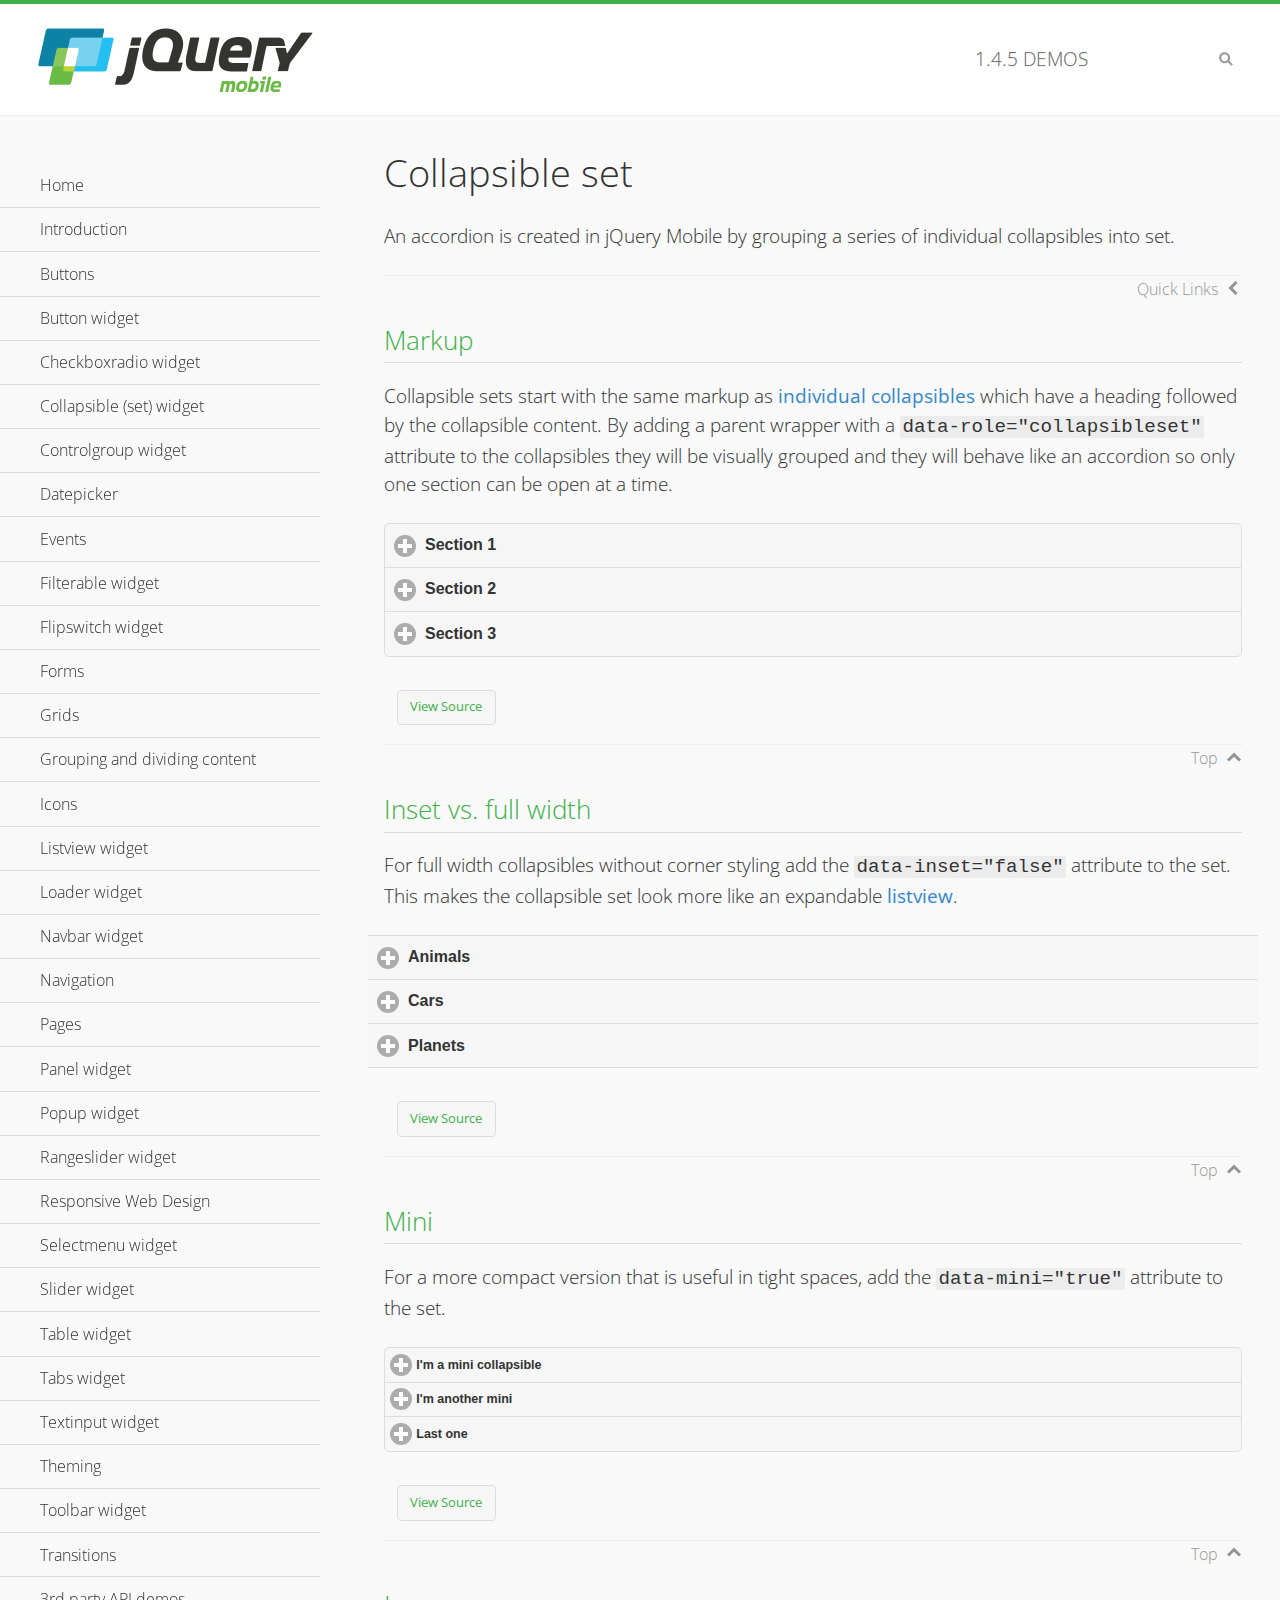
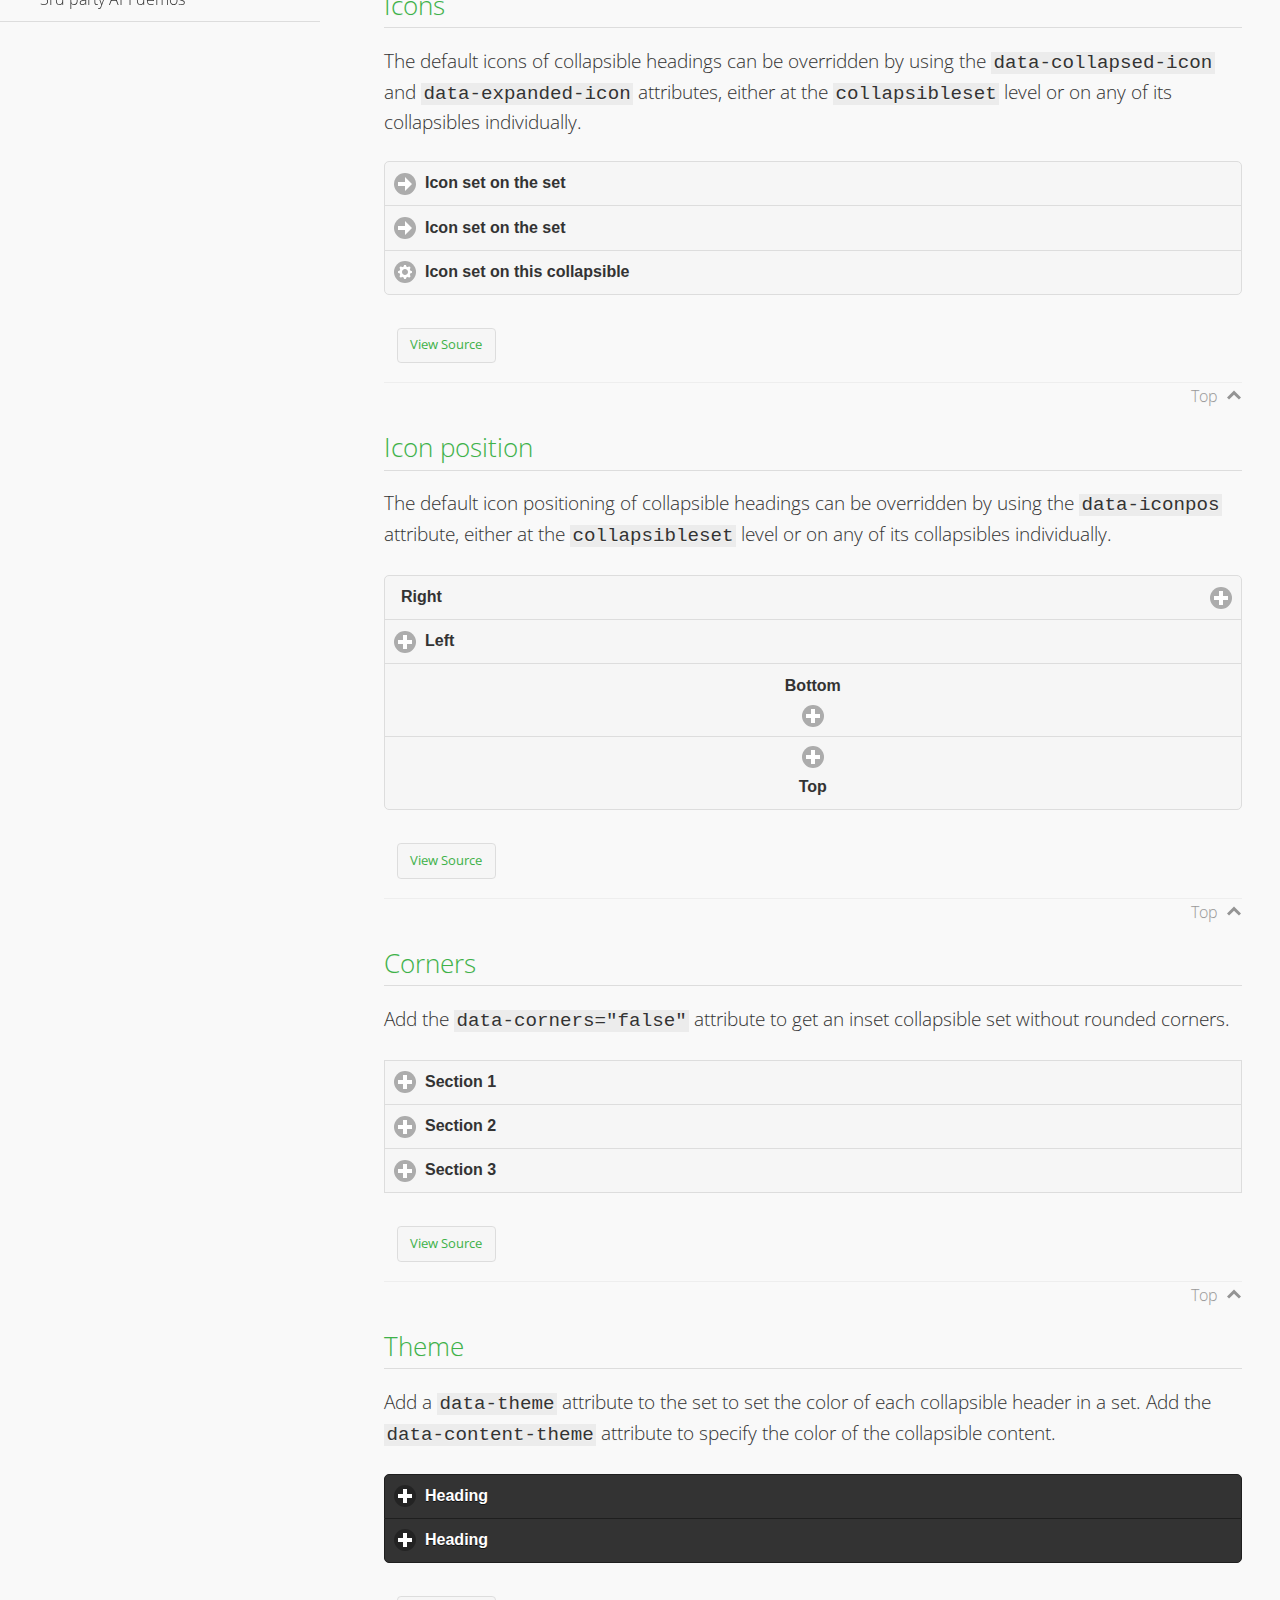
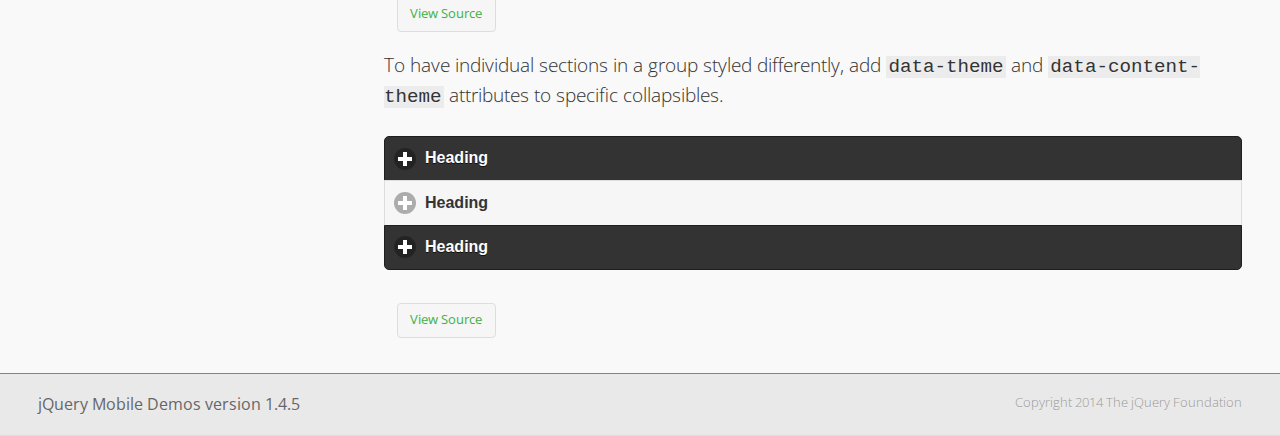
<file: flixme-app/demos/collapsibleset/index.html>
<!DOCTYPE html>
<html>
<head>
	<meta charset="utf-8">
	<meta name="viewport" content="width=device-width, initial-scale=1">
	<title>Collapsible set - jQuery Mobile Demos</title>
	<link rel="shortcut icon" href="../favicon.ico">
    <link rel="stylesheet" href="http://fonts.googleapis.com/css?family=Open+Sans:300,400,700">
	<link rel="stylesheet" href="../css/themes/default/jquery.mobile-1.4.5.min.css">
	<link rel="stylesheet" href="../_assets/css/jqm-demos.css">
	<script src="../js/jquery.js"></script>
	<script src="../_assets/js/index.js"></script>
	<script src="../js/jquery.mobile-1.4.5.min.js"></script>
</head>
<body>
<div data-role="page" class="jqm-demos" data-quicklinks="true">

	<div data-role="header" class="jqm-header">
		<h2><a href="../" title="jQuery Mobile Demos home"><img src="../_assets/img/jquery-logo.png" alt="jQuery Mobile"></a></h2>
		<p><span class="jqm-version"></span> Demos</p>
		<a href="#" class="jqm-navmenu-link ui-btn ui-btn-icon-notext ui-corner-all ui-icon-bars ui-nodisc-icon ui-alt-icon ui-btn-left">Menu</a>
		<a href="#" class="jqm-search-link ui-btn ui-btn-icon-notext ui-corner-all ui-icon-search ui-nodisc-icon ui-alt-icon ui-btn-right">Search</a>
	</div><!-- /header -->

	<div role="main" class="ui-content jqm-content">

		<h1>Collapsible set</h1>

		<p>An accordion is created in jQuery Mobile by grouping a series of individual collapsibles into set.</p>

		<h2>Markup</h2>

		<p>Collapsible sets start with the same markup as <a href="../collapsible/" data-ajax="false">individual collapsibles</a> which have a heading followed by the collapsible content. By adding a parent wrapper with a <code>data-role="collapsibleset"</code> attribute to the collapsibles they will be visually grouped and they will behave like an accordion so only one section can be open at a time.</p>

			<div data-demo-html="true">
				<div data-role="collapsibleset" data-theme="a" data-content-theme="a">
					<div data-role="collapsible">
						<h3>Section 1</h3>
					<p>I'm the collapsible content for section 1</p>
					</div>
					<div data-role="collapsible">
						<h3>Section 2</h3>
					<p>I'm the collapsible content for section 2</p>

					</div>
					<div data-role="collapsible">
						<h3>Section 3</h3>
					<p>I'm the collapsible content for section 3</p>
					</div>
				</div>
			</div><!--/demo-html -->

		<h2>Inset vs. full width</h2>

		<p>For full width collapsibles without corner styling add the <code>data-inset="false"</code> attribute to the set. This makes the collapsible set look more like an expandable <a href="../listview/">listview</a>.</p>

			<div data-demo-html="true">
				<div data-role="collapsibleset" data-inset="false">
					<div data-role="collapsible">
						<h3>Animals</h3>
						<ul data-role="listview" data-inset="false">
							<li>Cats</li>
							<li>Dogs</li>
							<li>Lizards</li>
							<li>Snakes</li>
						</ul>
					</div>
					<div data-role="collapsible">
						<h3>Cars</h3>
						<ul data-role="listview" data-inset="false">
							<li>Acura</li>
							<li>Audi</li>
							<li>BMW</li>
							<li>Cadillac</li>
						</ul>
					</div>
					<div data-role="collapsible">
						<h3>Planets</h3>
						<ul data-role="listview" data-inset="false">
							<li>Earth</li>
							<li>Jupiter</li>
							<li>Mars</li>
							<li>Mercury</li>
						</ul>
					</div>
				</div>
			</div><!--/demo-html -->

		<h2>Mini</h2>

		<p>For a more compact version that is useful in tight spaces, add the <code>data-mini="true"</code> attribute to the set. </p>

			<div data-demo-html="true">
				<div data-role="collapsibleset" data-theme="a" data-content-theme="a" data-mini="true">
					<div data-role="collapsible">
						<h3>I'm a mini collapsible</h3>
					<p>This is good for tight spaces.</p>
					</div>
					<div data-role="collapsible">
						<h3>I'm another mini</h3>
					<p>Here's some collapsible content.</p>

					</div>
					<div data-role="collapsible">
						<h3>Last one</h3>
					<p>Final bit of collapsible content.</p>
					</div>
				</div>
			</div><!--/demo-html -->

		<h2>Icons</h2>

		<p>The default icons of collapsible headings can be overridden by using the <code>data-collapsed-icon</code> and <code>data-expanded-icon</code> attributes, either at the <code>collapsibleset</code> level or on any of its collapsibles individually.</p>

			<div data-demo-html="true">
				<div data-role="collapsibleset" data-theme="a" data-content-theme="a" data-collapsed-icon="arrow-r" data-expanded-icon="arrow-d">
					<div data-role="collapsible">
						<h3>Icon set on the set</h3>
					<p>Specify the open and close icons on the set to apply it to all the collapsibles within.</p>
					</div>
					<div data-role="collapsible">
						<h3>Icon set on the set</h3>
					<p>This collapsible also gets the icon from the set.</p>
					</div>
					<div data-role="collapsible" data-collapsed-icon="gear" data-expanded-icon="delete">
						<h3>Icon set on this collapsible</h3>
					<p>The icons here are applied to this collapsible specifically, thus overriding the set icons.</p>
					</div>
				</div>
			</div><!--/demo-html -->

		<h2>Icon position</h2>

		<p>The default icon positioning of collapsible headings can be overridden by using the <code>data-iconpos</code> attribute, either at the <code>collapsibleset</code> level or on any of its collapsibles individually.</p>

			<div data-demo-html="true">
				<div data-role="collapsibleset" data-theme="a" data-content-theme="a" data-iconpos="right">
					<div data-role="collapsible">
						<h3>Right</h3>
					<p>Inherits icon positioning from <code>data-iconpos="right"</code> attribute on set.</p>
					</div>
					<div data-role="collapsible" data-iconpos="left">
						<h3>Left</h3>
					<p>Set via <code>data-iconpos="left"</code> attribute on the collapsible</p>
					</div>
					<div data-role="collapsible" data-iconpos="bottom">
						<h3>Bottom</h3>
					<p>Set via <code>data-iconpos="bottom"</code> attribute on the collapsible</p>
					</div>
					<div data-role="collapsible" data-iconpos="top">
						<h3>Top</h3>
					<p>Set via <code>data-iconpos="top"</code> attribute on the collapsible</p>
					</div>
				</div>
			</div><!--/demo-html -->

		<h2>Corners</h2>
		<p>Add the <code>data-corners="false"</code> attribute to get an inset collapsible set without rounded corners.</p>

			<div data-demo-html="true">
				<div data-role="collapsibleset" data-corners="false" data-theme="a" data-content-theme="a">
					<div data-role="collapsible">
						<h3>Section 1</h3>
					<p>Collapsible content</p>
					</div>
					<div data-role="collapsible">
						<h3>Section 2</h3>
					<p>Collapsible content</p>

					</div>
					<div data-role="collapsible">
						<h3>Section 3</h3>
					<p>Collapsible content</p>
					</div>
				</div>
			</div><!--/demo-html -->

		<h2>Theme</h2>

		<p>Add a <code>data-theme</code> attribute to the set to set the color of each collapsible header in a set. Add the <code>data-content-theme</code> attribute to specify the color of the collapsible content. </p>

			<div data-demo-html="true">
				<div data-role="collapsibleset" data-theme="b" data-content-theme="b">
					<div data-role="collapsible">
						<h3>Heading</h3>
						<p>Content</p>
					</div>
					<div data-role="collapsible">
						<h3>Heading</h3>
						<p>Content</p>
					</div>
				</div>
			</div><!--/demo-html -->

		<p>To have individual sections in a group styled differently, add <code>data-theme</code> and <code>data-content-theme</code> attributes to specific collapsibles.</p>

			<div data-demo-html="true">
				<div data-role="collapsibleset" data-theme="b" data-content-theme="b">
					<div data-role="collapsible">
						<h3>Heading</h3>
						<p>Content</p>
					</div>
					<div data-role="collapsible" data-theme="a" data-content-theme="a">
						<h3>Heading</h3>
						<p>Content</p>
					</div>
					<div data-role="collapsible">
						<h3>Heading</h3>
						<p>Content</p>
					</div>
				</div>
		</div><!--/demo-html -->

	</div><!-- /content -->
	    <div data-role="panel" class="jqm-navmenu-panel" data-position="left" data-display="overlay" data-theme="a">
	    	<ul class="jqm-list ui-alt-icon ui-nodisc-icon">
<li data-filtertext="demos homepage" data-icon="home"><a href=".././">Home</a></li>
<li data-filtertext="introduction overview getting started"><a href="../intro/" data-ajax="false">Introduction</a></li>
<li data-filtertext="buttons button markup buttonmarkup method anchor link button element"><a href="../button-markup/" data-ajax="false">Buttons</a></li>
<li data-filtertext="form button widget input button submit reset"><a href="../button/" data-ajax="false">Button widget</a></li>
<li data-role="collapsible" data-enhanced="true" data-collapsed-icon="carat-d" data-expanded-icon="carat-u" data-iconpos="right" data-inset="false" class="ui-collapsible ui-collapsible-themed-content ui-collapsible-collapsed">
	<h3 class="ui-collapsible-heading ui-collapsible-heading-collapsed">
		<a href="#" class="ui-collapsible-heading-toggle ui-btn ui-btn-icon-right ui-btn-inherit ui-icon-carat-d">
		    Checkboxradio widget<span class="ui-collapsible-heading-status"> click to expand contents</span>
		</a>
	</h3>
	<div class="ui-collapsible-content ui-body-inherit ui-collapsible-content-collapsed" aria-hidden="true">
		<ul>
			<li data-filtertext="form checkboxradio widget checkbox input checkboxes controlgroups"><a href="../checkboxradio-checkbox/" data-ajax="false">Checkboxes</a></li>
			<li data-filtertext="form checkboxradio widget radio input radio buttons controlgroups"><a href="../checkboxradio-radio/" data-ajax="false">Radio buttons</a></li>
		</ul>
	</div>
</li>
<li data-role="collapsible" data-enhanced="true" data-collapsed-icon="carat-d" data-expanded-icon="carat-u" data-iconpos="right" data-inset="false" class="ui-collapsible ui-collapsible-themed-content ui-collapsible-collapsed">
	<h3 class="ui-collapsible-heading ui-collapsible-heading-collapsed">
		<a href="#" class="ui-collapsible-heading-toggle ui-btn ui-btn-icon-right ui-btn-inherit ui-icon-carat-d">
			Collapsible (set) widget<span class="ui-collapsible-heading-status"> click to expand contents</span>
		</a>
	</h3>
	<div class="ui-collapsible-content ui-body-inherit ui-collapsible-content-collapsed" aria-hidden="true">
		<ul>
			<li data-filtertext="collapsibles content formatting"><a href="../collapsible/" data-ajax="false">Collapsible</a></li>
			<li data-filtertext="dynamic collapsible set accordion append expand"><a href="../collapsible-dynamic/" data-ajax="false">Dynamic collapsibles</a></li>
			<li data-filtertext="accordions collapsible set widget content formatting grouped collapsibles"><a href="../collapsibleset/" data-ajax="false">Collapsible set</a></li>
		</ul>
	</div>
</li>
<li data-role="collapsible" data-enhanced="true" data-collapsed-icon="carat-d" data-expanded-icon="carat-u" data-iconpos="right" data-inset="false" class="ui-collapsible ui-collapsible-themed-content ui-collapsible-collapsed">
	<h3 class="ui-collapsible-heading ui-collapsible-heading-collapsed">
		<a href="#" class="ui-collapsible-heading-toggle ui-btn ui-btn-icon-right ui-btn-inherit ui-icon-carat-d">
			Controlgroup widget<span class="ui-collapsible-heading-status"> click to expand contents</span>
		</a>
	</h3>
	<div class="ui-collapsible-content ui-body-inherit ui-collapsible-content-collapsed" aria-hidden="true">
		<ul>
			<li data-filtertext="controlgroups selectmenu checkboxradio input grouped buttons horizontal vertical"><a href="../controlgroup/" data-ajax="false">Controlgroup</a></li>
			<li data-filtertext="dynamic controlgroup dynamically add buttons"><a href="../controlgroup-dynamic/" data-ajax="false">Dynamic controlgroups</a></li>
		</ul>
	</div>
</li>
<li data-filtertext="form datepicker widget date input"><a href="../datepicker/" data-ajax="false">Datepicker</a></li>
<li data-role="collapsible" data-enhanced="true" data-collapsed-icon="carat-d" data-expanded-icon="carat-u" data-iconpos="right" data-inset="false" class="ui-collapsible ui-collapsible-themed-content ui-collapsible-collapsed">
	<h3 class="ui-collapsible-heading ui-collapsible-heading-collapsed">
		<a href="#" class="ui-collapsible-heading-toggle ui-btn ui-btn-icon-right ui-btn-inherit ui-icon-carat-d">
			Events<span class="ui-collapsible-heading-status"> click to expand contents</span>
		</a>
	</h3>
	<div class="ui-collapsible-content ui-body-inherit ui-collapsible-content-collapsed" aria-hidden="true">
		<ul>
			<li data-filtertext="swipe to delete list items listviews swipe events"><a href="../swipe-list/" data-ajax="false">Swipe list items</a></li>
			<li data-filtertext="swipe to navigate swipe page navigation swipe events"><a href="../swipe-page/" data-ajax="false">Swipe page navigation</a></li>
		</ul>
	</div>
</li>
<li data-filtertext="filterable filter elements sorting searching listview table"><a href="../filterable/" data-ajax="false">Filterable widget</a></li>
<li data-filtertext="form flipswitch widget flip toggle switch binary select checkbox input"><a href="../flipswitch/" data-ajax="false">Flipswitch widget</a></li>
<li data-role="collapsible" data-enhanced="true" data-collapsed-icon="carat-d" data-expanded-icon="carat-u" data-iconpos="right" data-inset="false" class="ui-collapsible ui-collapsible-themed-content ui-collapsible-collapsed">
	<h3 class="ui-collapsible-heading ui-collapsible-heading-collapsed">
		<a href="#" class="ui-collapsible-heading-toggle ui-btn ui-btn-icon-right ui-btn-inherit ui-icon-carat-d">
			Forms<span class="ui-collapsible-heading-status"> click to expand contents</span>
		</a>
	</h3>
	<div class="ui-collapsible-content ui-body-inherit ui-collapsible-content-collapsed" aria-hidden="true">
		<ul>
			<li data-filtertext="forms text checkbox radio range button submit reset inputs selects textarea slider flipswitch label form elements"><a href="../forms/" data-ajax="false">Forms</a></li>
			<li data-filtertext="form hide labels hidden accessible ui-hidden-accessible forms"><a href="../forms-label-hidden-accessible/" data-ajax="false">Hide labels</a></li>
			<li data-filtertext="form field containers fieldcontain ui-field-contain forms"><a href="../forms-field-contain/" data-ajax="false">Field containers</a></li>
			<li data-filtertext="forms disabled form elements"><a href="../forms-disabled/" data-ajax="false">Forms disabled</a></li>
			<li data-filtertext="forms gallery examples overview forms text checkbox radio range button submit reset inputs selects textarea slider flipswitch label form elements"><a href="../forms-gallery/" data-ajax="false">Forms gallery</a></li>
		</ul>
	</div>
</li>
<li data-role="collapsible" data-enhanced="true" data-collapsed-icon="carat-d" data-expanded-icon="carat-u" data-iconpos="right" data-inset="false" class="ui-collapsible ui-collapsible-themed-content ui-collapsible-collapsed">
	<h3 class="ui-collapsible-heading ui-collapsible-heading-collapsed">
		<a href="#" class="ui-collapsible-heading-toggle ui-btn ui-btn-icon-right ui-btn-inherit ui-icon-carat-d">
			Grids<span class="ui-collapsible-heading-status"> click to expand contents</span>
		</a>
	</h3>
	<div class="ui-collapsible-content ui-body-inherit ui-collapsible-content-collapsed" aria-hidden="true">
		<ul>
			<li data-filtertext="grids columns blocks content formatting rwd responsive css framework"><a href="../grids/" data-ajax="false">Grids</a></li>
			<li data-filtertext="buttons in grids css framework"><a href="../grids-buttons/" data-ajax="false">Buttons in grids</a></li>
			<li data-filtertext="custom responsive grids rwd css framework"><a href="../grids-custom-responsive/" data-ajax="false">Custom responsive grids</a></li>
		</ul>
	</div>
</li>
<li data-filtertext="blocks content formatting sections heading"><a href="../body-bar-classes/" data-ajax="false">Grouping and dividing content</a></li>
<li data-role="collapsible" data-enhanced="true" data-collapsed-icon="carat-d" data-expanded-icon="carat-u" data-iconpos="right" data-inset="false" class="ui-collapsible ui-collapsible-themed-content ui-collapsible-collapsed">
	<h3 class="ui-collapsible-heading ui-collapsible-heading-collapsed">
		<a href="#" class="ui-collapsible-heading-toggle ui-btn ui-btn-icon-right ui-btn-inherit ui-icon-carat-d">
			Icons<span class="ui-collapsible-heading-status"> click to expand contents</span>
		</a>
	</h3>
	<div class="ui-collapsible-content ui-body-inherit ui-collapsible-content-collapsed" aria-hidden="true">
		<ul>
			<li data-filtertext="button icons svg disc alt custom icon position"><a href="../icons/" data-ajax="false">Icons</a></li>
			<li data-filtertext=""><a href="../icons-grunticon/" data-ajax="false">Grunticon loader</a></li>
		</ul>
	</div>
</li>
<li data-role="collapsible" data-enhanced="true" data-collapsed-icon="carat-d" data-expanded-icon="carat-u" data-iconpos="right" data-inset="false" class="ui-collapsible ui-collapsible-themed-content ui-collapsible-collapsed">
	<h3 class="ui-collapsible-heading ui-collapsible-heading-collapsed">
		<a href="#" class="ui-collapsible-heading-toggle ui-btn ui-btn-icon-right ui-btn-inherit ui-icon-carat-d">
			Listview widget<span class="ui-collapsible-heading-status"> click to expand contents</span>
		</a>
	</h3>
	<div class="ui-collapsible-content ui-body-inherit ui-collapsible-content-collapsed" aria-hidden="true">
		<ul>
			<li data-filtertext="listview widget thumbnails icons nested split button collapsible ul ol"><a href="../listview/" data-ajax="false">Listview</a></li>
			<li data-filtertext="autocomplete filterable reveal listview filtertextbeforefilter placeholder"><a href="../listview-autocomplete/" data-ajax="false">Listview autocomplete</a></li>
			<li data-filtertext="autocomplete filterable reveal listview remote data filtertextbeforefilter placeholder"><a href="../listview-autocomplete-remote/" data-ajax="false">Listview autocomplete remote data</a></li>
			<li data-filtertext="autodividers anchor jump scroll linkbars listview lists ul ol"><a href="../listview-autodividers-linkbar/" data-ajax="false">Listview autodividers linkbar</a></li>
			<li data-filtertext="listview autodividers selector autodividersselector lists ul ol"><a href="../listview-autodividers-selector/" data-ajax="false">Listview autodividers selector</a></li>
			<li data-filtertext="listview nested list items"><a href="../listview-nested-lists/" data-ajax="false">Nested Listviews</a></li>
			<li data-filtertext="listview collapsible list items flat"><a href="../listview-collapsible-item-flat/" data-ajax="false">Listview collapsible list items (flat)</a></li>
			<li data-filtertext="listview collapsible list indented"><a href="../listview-collapsible-item-indented/" data-ajax="false">Listview collapsible list items (indented)</a></li>
			<li data-filtertext="grid listview responsive grids responsive listviews lists ul"><a href="../listview-grid/" data-ajax="false">Listview responsive grid</a></li>
		</ul>
	</div>
</li>
<li data-filtertext="loader widget page loading navigation overlay spinner"><a href="../loader/" data-ajax="false">Loader widget</a></li>
<li data-filtertext="navbar widget navmenu toolbars header footer"><a href="../navbar/" data-ajax="false">Navbar widget</a></li>
<li data-role="collapsible" data-enhanced="true" data-collapsed-icon="carat-d" data-expanded-icon="carat-u" data-iconpos="right" data-inset="false" class="ui-collapsible ui-collapsible-themed-content ui-collapsible-collapsed">
	<h3 class="ui-collapsible-heading ui-collapsible-heading-collapsed">
		<a href="#" class="ui-collapsible-heading-toggle ui-btn ui-btn-icon-right ui-btn-inherit ui-icon-carat-d">
			Navigation<span class="ui-collapsible-heading-status"> click to expand contents</span>
		</a>
	</h3>
	<div class="ui-collapsible-content ui-body-inherit ui-collapsible-content-collapsed" aria-hidden="true">
		<ul>
			<li data-filtertext="ajax navigation navigate widget history event method"><a href="../navigation/" data-ajax="false">Navigation</a></li>
			<li data-filtertext="linking pages page links navigation ajax prefetch cache"><a href="../navigation-linking-pages/" data-ajax="false">Linking pages</a></li>
			<!-- <li data-filtertext="php redirect server redirection server-side navigation"><a href="../navigation-php-redirect/" data-ajax="false">PHP redirect demo</a></li>-->
			<li data-filtertext="navigation redirection hash query"><a href="../navigation-hash-processing/" data-ajax="false">Hash processing demo</a></li>
			<li data-filtertext="navigation redirection hash query"><a href="../page-events/" data-ajax="false">Page Navigation Events</a></li>
		</ul>
	</div>
</li>
<li data-role="collapsible" data-enhanced="true" data-collapsed-icon="carat-d" data-expanded-icon="carat-u" data-iconpos="right" data-inset="false" class="ui-collapsible ui-collapsible-themed-content ui-collapsible-collapsed">
	<h3 class="ui-collapsible-heading ui-collapsible-heading-collapsed">
		<a href="#" class="ui-collapsible-heading-toggle ui-btn ui-btn-icon-right ui-btn-inherit ui-icon-carat-d">
			Pages<span class="ui-collapsible-heading-status"> click to expand contents</span>
		</a>
	</h3>
	<div class="ui-collapsible-content ui-body-inherit ui-collapsible-content-collapsed" aria-hidden="true">
		<ul>
			<li data-filtertext="pages page widget ajax navigation"><a href="../pages/" data-ajax="false">Pages</a></li>
			<li data-filtertext="single page"><a href="../pages-single-page/" data-ajax="false">Single page</a></li>
			<li data-filtertext="multipage multi-page page"><a href="../pages-multi-page/" data-ajax="false">Multi-page template</a></li>
			<li data-filtertext="dialog page widget modal popup"><a href="../pages-dialog/" data-ajax="false">Dialog page</a></li>
		</ul>
	</div>
</li>
<li data-role="collapsible" data-enhanced="true" data-collapsed-icon="carat-d" data-expanded-icon="carat-u" data-iconpos="right" data-inset="false" class="ui-collapsible ui-collapsible-themed-content ui-collapsible-collapsed">
	<h3 class="ui-collapsible-heading ui-collapsible-heading-collapsed">
		<a href="#" class="ui-collapsible-heading-toggle ui-btn ui-btn-icon-right ui-btn-inherit ui-icon-carat-d">
			Panel widget<span class="ui-collapsible-heading-status"> click to expand contents</span>
		</a>
	</h3>
	<div class="ui-collapsible-content ui-body-inherit ui-collapsible-content-collapsed" aria-hidden="true">
		<ul>
			<li data-filtertext="panel widget sliding panels reveal push overlay responsive"><a href="../panel/" data-ajax="false">Panel</a></li>
			<li data-filtertext=""><a href="../panel-external/" data-ajax="false">External panels</a></li>
			<li data-filtertext="panel "><a href="../panel-fixed/" data-ajax="false">Fixed panels</a></li>
			<li data-filtertext="panel slide panels sliding panels shadow rwd responsive breakpoint"><a href="../panel-responsive/" data-ajax="false">Panels responsive</a></li>
			<li data-filtertext="panel custom style custom panel width reveal shadow listview panel styling page background wrapper"><a href="../panel-styling/" data-ajax="false">Custom panel style</a></li>
			<li data-filtertext="panel open on swipe"><a href="../panel-swipe-open/" data-ajax="false">Panel open on swipe</a></li>
			<li data-filtertext="panels outside page internal external toolbars"><a href="../panel-external-internal/" data-ajax="false">Panel external and internal</a></li>
		</ul>
	</div>
</li>
<li data-role="collapsible" data-enhanced="true" data-collapsed-icon="carat-d" data-expanded-icon="carat-u" data-iconpos="right" data-inset="false" class="ui-collapsible ui-collapsible-themed-content ui-collapsible-collapsed">
	<h3 class="ui-collapsible-heading ui-collapsible-heading-collapsed">
		<a href="#" class="ui-collapsible-heading-toggle ui-btn ui-btn-icon-right ui-btn-inherit ui-icon-carat-d">
			Popup widget<span class="ui-collapsible-heading-status"> click to expand contents</span>
		</a>
	</h3>
	<div class="ui-collapsible-content ui-body-inherit ui-collapsible-content-collapsed" aria-hidden="true">
		<ul>
			<li data-filtertext="popup widget popups dialog modal transition tooltip lightbox form overlay screen flip pop fade transition"><a href="../popup/" data-ajax="false">Popup</a></li>
			<li data-filtertext="popup alignment position"><a href="../popup-alignment/" data-ajax="false">Popup alignment</a></li>
			<li data-filtertext="popup arrow size popups popover"><a href="../popup-arrow-size/" data-ajax="false">Popup arrow size</a></li>
			<li data-filtertext="dynamic popups popup images lightbox"><a href="../popup-dynamic/" data-ajax="false">Dynamic popups</a></li>
			<li data-filtertext="popups with iframes scaling"><a href="../popup-iframe/" data-ajax="false">Popups with iframes</a></li>
			<li data-filtertext="popup image scaling"><a href="../popup-image-scaling/" data-ajax="false">Popup image scaling</a></li>
			<li data-filtertext="external popup outside multi-page"><a href="../popup-outside-multipage/" data-ajax="false">Popup outside multi-page</a></li>
		</ul>
	</div>
</li>
<li data-filtertext="form rangeslider widget dual sliders dual handle sliders range input"><a href="../rangeslider/" data-ajax="false">Rangeslider widget</a></li>
<li data-filtertext="responsive web design rwd adaptive progressive enhancement PE accessible mobile breakpoints media query media queries"><a href="../rwd/" data-ajax="false">Responsive Web Design</a></li>
<li data-role="collapsible" data-enhanced="true" data-collapsed-icon="carat-d" data-expanded-icon="carat-u" data-iconpos="right" data-inset="false" class="ui-collapsible ui-collapsible-themed-content ui-collapsible-collapsed">
	<h3 class="ui-collapsible-heading ui-collapsible-heading-collapsed">
		<a href="#" class="ui-collapsible-heading-toggle ui-btn ui-btn-icon-right ui-btn-inherit ui-icon-carat-d">
			Selectmenu widget<span class="ui-collapsible-heading-status"> click to expand contents</span>
		</a>
	</h3>
	<div class="ui-collapsible-content ui-body-inherit ui-collapsible-content-collapsed" aria-hidden="true">
		<ul>
			<li data-filtertext="form selectmenu widget select input custom select menu selects"><a href="../selectmenu/" data-ajax="false">Selectmenu</a></li>
			<li data-filtertext="form custom select menu selectmenu widget custom menu option optgroup multiple selects"><a href="../selectmenu-custom/" data-ajax="false">Custom select menu</a></li>
			<li data-filtertext="filterable select filter popup dialog"><a href="../selectmenu-custom-filter/" data-ajax="false">Custom select menu with filter</a></li>
		</ul>
	</div>
</li>
<li data-role="collapsible" data-enhanced="true" data-collapsed-icon="carat-d" data-expanded-icon="carat-u" data-iconpos="right" data-inset="false" class="ui-collapsible ui-collapsible-themed-content ui-collapsible-collapsed">
	<h3 class="ui-collapsible-heading ui-collapsible-heading-collapsed">
		<a href="#" class="ui-collapsible-heading-toggle ui-btn ui-btn-icon-right ui-btn-inherit ui-icon-carat-d">
			Slider widget<span class="ui-collapsible-heading-status"> click to expand contents</span>
		</a>
	</h3>
	<div class="ui-collapsible-content ui-body-inherit ui-collapsible-content-collapsed" aria-hidden="true">
		<ul>
			<li data-filtertext="form slider widget range input single sliders"><a href="../slider/" data-ajax="false">Slider</a></li>
			<li data-filtertext="form slider widget flipswitch slider binary select flip toggle switch"><a href="../slider-flipswitch/" data-ajax="false">Slider flip toggle switch</a></li>
			<li data-filtertext="form slider tooltip handle value input range sliders"><a href="../slider-tooltip/" data-ajax="false">Slider tooltip</a></li>
		</ul>
	</div>
</li>
<li data-role="collapsible" data-enhanced="true" data-collapsed-icon="carat-d" data-expanded-icon="carat-u" data-iconpos="right" data-inset="false" class="ui-collapsible ui-collapsible-themed-content ui-collapsible-collapsed">
	<h3 class="ui-collapsible-heading ui-collapsible-heading-collapsed">
		<a href="#" class="ui-collapsible-heading-toggle ui-btn ui-btn-icon-right ui-btn-inherit ui-icon-carat-d">
			Table widget<span class="ui-collapsible-heading-status"> click to expand contents</span>
		</a>
	</h3>
	<div class="ui-collapsible-content ui-body-inherit ui-collapsible-content-collapsed" aria-hidden="true">
		<ul>
			<li data-filtertext="table widget reflow column toggle th td responsive tables rwd hide show tabular"><a href="../table-column-toggle/" data-ajax="false">Table Column Toggle</a></li>
			<li data-filtertext="table column toggle phone comparison demo"><a href="../table-column-toggle-example/" data-ajax="false">Table Column Toggle demo</a></li>
			<li data-filtertext="responsive tables table column toggle heading groups rwd breakpoint"><a href="../table-column-toggle-heading-groups/" data-ajax="false">Table Column Toggle heading groups</a></li>
			<li data-filtertext="responsive tables table column toggle hide rwd breakpoint customization options"><a href="../table-column-toggle-options/" data-ajax="false">Table Column Toggle options</a></li>
			<li data-filtertext="table reflow th td responsive rwd columns tabular"><a href="../table-reflow/" data-ajax="false">Table Reflow</a></li>
			<li data-filtertext="responsive tables table reflow heading groups rwd breakpoint"><a href="../table-reflow-heading-groups/" data-ajax="false">Table Reflow heading groups</a></li>
			<li data-filtertext="responsive tables table reflow stripes strokes table style"><a href="../table-reflow-stripes-strokes/" data-ajax="false">Table Reflow stripes and strokes</a></li>
			<li data-filtertext="responsive tables table reflow stack custom styles"><a href="../table-reflow-styling/" data-ajax="false">Table Reflow custom styles</a></li>
		</ul>
	</div>
</li>
<li data-filtertext="ui tabs widget"><a href="../tabs/" data-ajax="false">Tabs widget</a></li>
<li data-filtertext="form textinput widget text input textarea number date time tel email file color password"><a href="../textinput/" data-ajax="false">Textinput widget</a></li>
<li data-role="collapsible" data-enhanced="true" data-collapsed-icon="carat-d" data-expanded-icon="carat-u" data-iconpos="right" data-inset="false" class="ui-collapsible ui-collapsible-themed-content ui-collapsible-collapsed">
	<h3 class="ui-collapsible-heading ui-collapsible-heading-collapsed">
		<a href="#" class="ui-collapsible-heading-toggle ui-btn ui-btn-icon-right ui-btn-inherit ui-icon-carat-d">
			Theming<span class="ui-collapsible-heading-status"> click to expand contents</span>
		</a>
	</h3>
	<div class="ui-collapsible-content ui-body-inherit ui-collapsible-content-collapsed" aria-hidden="true">
		<ul>
			<li data-filtertext="default theme swatches theming style css"><a href="../theme-default/" data-ajax="false">Default theme</a></li>
			<li data-filtertext="classic theme old theme swatches theming style css"><a href="../theme-classic/" data-ajax="false">Classic theme</a></li>
		</ul>
	</div>
</li>
<li data-role="collapsible" data-enhanced="true" data-collapsed-icon="carat-d" data-expanded-icon="carat-u" data-iconpos="right" data-inset="false" class="ui-collapsible ui-collapsible-themed-content ui-collapsible-collapsed">
	<h3 class="ui-collapsible-heading ui-collapsible-heading-collapsed">
		<a href="#" class="ui-collapsible-heading-toggle ui-btn ui-btn-icon-right ui-btn-inherit ui-icon-carat-d">
			Toolbar widget<span class="ui-collapsible-heading-status"> click to expand contents</span>
		</a>
	</h3>
	<div class="ui-collapsible-content ui-body-inherit ui-collapsible-content-collapsed" aria-hidden="true">
		<ul>
			<li data-filtertext="toolbar widget header footer toolbars fixed fullscreen external sections"><a href="../toolbar/" data-ajax="false">Toolbar</a></li>
			<li data-filtertext="dynamic toolbars dynamically add toolbar header footer"><a href="../toolbar-dynamic/" data-ajax="false">Dynamic toolbars</a></li>
			<li data-filtertext="external toolbars header footer"><a href="../toolbar-external/" data-ajax="false">External toolbars</a></li>
			<li data-filtertext="fixed toolbars header footer"><a href="../toolbar-fixed/" data-ajax="false">Fixed toolbars</a></li>
			<li data-filtertext="fixed fullscreen toolbars header footer"><a href="../toolbar-fixed-fullscreen/" data-ajax="false">Fullscreen toolbars</a></li>
			<li data-filtertext="external fixed toolbars header footer"><a href="../toolbar-fixed-external/" data-ajax="false">Fixed external toolbars</a></li>
			<li data-filtertext="external persistent toolbars header footer navbar navmenu"><a href="../toolbar-fixed-persistent/" data-ajax="false">Persistent toolbars</a></li>
			<li data-filtertext="external ajax optimized toolbars persistent toolbars header footer navbar"><a href="../toolbar-fixed-persistent-optimized/" data-ajax="false">Ajax optimized toolbars</a></li>
			<li data-filtertext="form in toolbars header footer"><a href="../toolbar-fixed-forms/" data-ajax="false">Form in toolbar</a></li>
		</ul>
	</div>
</li>
<li data-filtertext="page transitions animated pages popup navigation flip slide fade pop"><a href="../transitions/" data-ajax="false">Transitions</a></li>
<li data-role="collapsible" data-enhanced="true" data-collapsed-icon="carat-d" data-expanded-icon="carat-u" data-iconpos="right" data-inset="false" class="ui-collapsible ui-collapsible-themed-content ui-collapsible-collapsed">
	<h3 class="ui-collapsible-heading ui-collapsible-heading-collapsed">
		<a href="#" class="ui-collapsible-heading-toggle ui-btn ui-btn-icon-right ui-btn-inherit ui-icon-carat-d">
			3rd party API demos<span class="ui-collapsible-heading-status"> click to expand contents</span>
		</a>
	</h3>
	<div class="ui-collapsible-content ui-body-inherit ui-collapsible-content-collapsed" aria-hidden="true">
		<ul>
			<li data-filtertext="backbone requirejs navigation router"><a href="../backbone-requirejs/" data-ajax="false">Backbone RequireJS</a></li>
			<li data-filtertext="google maps geolocation demo"><a href="../map-geolocation/" data-ajax="false">Google Maps geolocation</a></li>
			<li data-filtertext="google maps hybrid"><a href="../map-list-toggle/" data-ajax="false">Google Maps list toggle</a></li>
		</ul>
	</div>
</li>



		     </ul>
		</div><!-- /panel -->


	<div data-role="footer" data-position="fixed" data-tap-toggle="false" class="jqm-footer">
		<p>jQuery Mobile Demos version <span class="jqm-version"></span></p>
		<p>Copyright 2014 The jQuery Foundation</p>
	</div><!-- /footer -->
	<!-- TODO: This should become an external panel so we can add input to markup (unique ID) -->
    <div data-role="panel" class="jqm-search-panel" data-position="right" data-display="overlay" data-theme="a">
		<div class="jqm-search">
			<ul class="jqm-list" data-filter-placeholder="Search demos..." data-filter-reveal="true">
<li data-filtertext="demos homepage" data-icon="home"><a href=".././">Home</a></li>
<li data-filtertext="introduction overview getting started"><a href="../intro/" data-ajax="false">Introduction</a></li>
<li data-filtertext="buttons button markup buttonmarkup method anchor link button element"><a href="../button-markup/" data-ajax="false">Buttons</a></li>
<li data-filtertext="form button widget input button submit reset"><a href="../button/" data-ajax="false">Button widget</a></li>
<li data-role="collapsible" data-enhanced="true" data-collapsed-icon="carat-d" data-expanded-icon="carat-u" data-iconpos="right" data-inset="false" class="ui-collapsible ui-collapsible-themed-content ui-collapsible-collapsed">
	<h3 class="ui-collapsible-heading ui-collapsible-heading-collapsed">
		<a href="#" class="ui-collapsible-heading-toggle ui-btn ui-btn-icon-right ui-btn-inherit ui-icon-carat-d">
		    Checkboxradio widget<span class="ui-collapsible-heading-status"> click to expand contents</span>
		</a>
	</h3>
	<div class="ui-collapsible-content ui-body-inherit ui-collapsible-content-collapsed" aria-hidden="true">
		<ul>
			<li data-filtertext="form checkboxradio widget checkbox input checkboxes controlgroups"><a href="../checkboxradio-checkbox/" data-ajax="false">Checkboxes</a></li>
			<li data-filtertext="form checkboxradio widget radio input radio buttons controlgroups"><a href="../checkboxradio-radio/" data-ajax="false">Radio buttons</a></li>
		</ul>
	</div>
</li>
<li data-role="collapsible" data-enhanced="true" data-collapsed-icon="carat-d" data-expanded-icon="carat-u" data-iconpos="right" data-inset="false" class="ui-collapsible ui-collapsible-themed-content ui-collapsible-collapsed">
	<h3 class="ui-collapsible-heading ui-collapsible-heading-collapsed">
		<a href="#" class="ui-collapsible-heading-toggle ui-btn ui-btn-icon-right ui-btn-inherit ui-icon-carat-d">
			Collapsible (set) widget<span class="ui-collapsible-heading-status"> click to expand contents</span>
		</a>
	</h3>
	<div class="ui-collapsible-content ui-body-inherit ui-collapsible-content-collapsed" aria-hidden="true">
		<ul>
			<li data-filtertext="collapsibles content formatting"><a href="../collapsible/" data-ajax="false">Collapsible</a></li>
			<li data-filtertext="dynamic collapsible set accordion append expand"><a href="../collapsible-dynamic/" data-ajax="false">Dynamic collapsibles</a></li>
			<li data-filtertext="accordions collapsible set widget content formatting grouped collapsibles"><a href="../collapsibleset/" data-ajax="false">Collapsible set</a></li>
		</ul>
	</div>
</li>
<li data-role="collapsible" data-enhanced="true" data-collapsed-icon="carat-d" data-expanded-icon="carat-u" data-iconpos="right" data-inset="false" class="ui-collapsible ui-collapsible-themed-content ui-collapsible-collapsed">
	<h3 class="ui-collapsible-heading ui-collapsible-heading-collapsed">
		<a href="#" class="ui-collapsible-heading-toggle ui-btn ui-btn-icon-right ui-btn-inherit ui-icon-carat-d">
			Controlgroup widget<span class="ui-collapsible-heading-status"> click to expand contents</span>
		</a>
	</h3>
	<div class="ui-collapsible-content ui-body-inherit ui-collapsible-content-collapsed" aria-hidden="true">
		<ul>
			<li data-filtertext="controlgroups selectmenu checkboxradio input grouped buttons horizontal vertical"><a href="../controlgroup/" data-ajax="false">Controlgroup</a></li>
			<li data-filtertext="dynamic controlgroup dynamically add buttons"><a href="../controlgroup-dynamic/" data-ajax="false">Dynamic controlgroups</a></li>
		</ul>
	</div>
</li>
<li data-filtertext="form datepicker widget date input"><a href="../datepicker/" data-ajax="false">Datepicker</a></li>
<li data-role="collapsible" data-enhanced="true" data-collapsed-icon="carat-d" data-expanded-icon="carat-u" data-iconpos="right" data-inset="false" class="ui-collapsible ui-collapsible-themed-content ui-collapsible-collapsed">
	<h3 class="ui-collapsible-heading ui-collapsible-heading-collapsed">
		<a href="#" class="ui-collapsible-heading-toggle ui-btn ui-btn-icon-right ui-btn-inherit ui-icon-carat-d">
			Events<span class="ui-collapsible-heading-status"> click to expand contents</span>
		</a>
	</h3>
	<div class="ui-collapsible-content ui-body-inherit ui-collapsible-content-collapsed" aria-hidden="true">
		<ul>
			<li data-filtertext="swipe to delete list items listviews swipe events"><a href="../swipe-list/" data-ajax="false">Swipe list items</a></li>
			<li data-filtertext="swipe to navigate swipe page navigation swipe events"><a href="../swipe-page/" data-ajax="false">Swipe page navigation</a></li>
		</ul>
	</div>
</li>
<li data-filtertext="filterable filter elements sorting searching listview table"><a href="../filterable/" data-ajax="false">Filterable widget</a></li>
<li data-filtertext="form flipswitch widget flip toggle switch binary select checkbox input"><a href="../flipswitch/" data-ajax="false">Flipswitch widget</a></li>
<li data-role="collapsible" data-enhanced="true" data-collapsed-icon="carat-d" data-expanded-icon="carat-u" data-iconpos="right" data-inset="false" class="ui-collapsible ui-collapsible-themed-content ui-collapsible-collapsed">
	<h3 class="ui-collapsible-heading ui-collapsible-heading-collapsed">
		<a href="#" class="ui-collapsible-heading-toggle ui-btn ui-btn-icon-right ui-btn-inherit ui-icon-carat-d">
			Forms<span class="ui-collapsible-heading-status"> click to expand contents</span>
		</a>
	</h3>
	<div class="ui-collapsible-content ui-body-inherit ui-collapsible-content-collapsed" aria-hidden="true">
		<ul>
			<li data-filtertext="forms text checkbox radio range button submit reset inputs selects textarea slider flipswitch label form elements"><a href="../forms/" data-ajax="false">Forms</a></li>
			<li data-filtertext="form hide labels hidden accessible ui-hidden-accessible forms"><a href="../forms-label-hidden-accessible/" data-ajax="false">Hide labels</a></li>
			<li data-filtertext="form field containers fieldcontain ui-field-contain forms"><a href="../forms-field-contain/" data-ajax="false">Field containers</a></li>
			<li data-filtertext="forms disabled form elements"><a href="../forms-disabled/" data-ajax="false">Forms disabled</a></li>
			<li data-filtertext="forms gallery examples overview forms text checkbox radio range button submit reset inputs selects textarea slider flipswitch label form elements"><a href="../forms-gallery/" data-ajax="false">Forms gallery</a></li>
		</ul>
	</div>
</li>
<li data-role="collapsible" data-enhanced="true" data-collapsed-icon="carat-d" data-expanded-icon="carat-u" data-iconpos="right" data-inset="false" class="ui-collapsible ui-collapsible-themed-content ui-collapsible-collapsed">
	<h3 class="ui-collapsible-heading ui-collapsible-heading-collapsed">
		<a href="#" class="ui-collapsible-heading-toggle ui-btn ui-btn-icon-right ui-btn-inherit ui-icon-carat-d">
			Grids<span class="ui-collapsible-heading-status"> click to expand contents</span>
		</a>
	</h3>
	<div class="ui-collapsible-content ui-body-inherit ui-collapsible-content-collapsed" aria-hidden="true">
		<ul>
			<li data-filtertext="grids columns blocks content formatting rwd responsive css framework"><a href="../grids/" data-ajax="false">Grids</a></li>
			<li data-filtertext="buttons in grids css framework"><a href="../grids-buttons/" data-ajax="false">Buttons in grids</a></li>
			<li data-filtertext="custom responsive grids rwd css framework"><a href="../grids-custom-responsive/" data-ajax="false">Custom responsive grids</a></li>
		</ul>
	</div>
</li>
<li data-filtertext="blocks content formatting sections heading"><a href="../body-bar-classes/" data-ajax="false">Grouping and dividing content</a></li>
<li data-role="collapsible" data-enhanced="true" data-collapsed-icon="carat-d" data-expanded-icon="carat-u" data-iconpos="right" data-inset="false" class="ui-collapsible ui-collapsible-themed-content ui-collapsible-collapsed">
	<h3 class="ui-collapsible-heading ui-collapsible-heading-collapsed">
		<a href="#" class="ui-collapsible-heading-toggle ui-btn ui-btn-icon-right ui-btn-inherit ui-icon-carat-d">
			Icons<span class="ui-collapsible-heading-status"> click to expand contents</span>
		</a>
	</h3>
	<div class="ui-collapsible-content ui-body-inherit ui-collapsible-content-collapsed" aria-hidden="true">
		<ul>
			<li data-filtertext="button icons svg disc alt custom icon position"><a href="../icons/" data-ajax="false">Icons</a></li>
			<li data-filtertext=""><a href="../icons-grunticon/" data-ajax="false">Grunticon loader</a></li>
		</ul>
	</div>
</li>
<li data-role="collapsible" data-enhanced="true" data-collapsed-icon="carat-d" data-expanded-icon="carat-u" data-iconpos="right" data-inset="false" class="ui-collapsible ui-collapsible-themed-content ui-collapsible-collapsed">
	<h3 class="ui-collapsible-heading ui-collapsible-heading-collapsed">
		<a href="#" class="ui-collapsible-heading-toggle ui-btn ui-btn-icon-right ui-btn-inherit ui-icon-carat-d">
			Listview widget<span class="ui-collapsible-heading-status"> click to expand contents</span>
		</a>
	</h3>
	<div class="ui-collapsible-content ui-body-inherit ui-collapsible-content-collapsed" aria-hidden="true">
		<ul>
			<li data-filtertext="listview widget thumbnails icons nested split button collapsible ul ol"><a href="../listview/" data-ajax="false">Listview</a></li>
			<li data-filtertext="autocomplete filterable reveal listview filtertextbeforefilter placeholder"><a href="../listview-autocomplete/" data-ajax="false">Listview autocomplete</a></li>
			<li data-filtertext="autocomplete filterable reveal listview remote data filtertextbeforefilter placeholder"><a href="../listview-autocomplete-remote/" data-ajax="false">Listview autocomplete remote data</a></li>
			<li data-filtertext="autodividers anchor jump scroll linkbars listview lists ul ol"><a href="../listview-autodividers-linkbar/" data-ajax="false">Listview autodividers linkbar</a></li>
			<li data-filtertext="listview autodividers selector autodividersselector lists ul ol"><a href="../listview-autodividers-selector/" data-ajax="false">Listview autodividers selector</a></li>
			<li data-filtertext="listview nested list items"><a href="../listview-nested-lists/" data-ajax="false">Nested Listviews</a></li>
			<li data-filtertext="listview collapsible list items flat"><a href="../listview-collapsible-item-flat/" data-ajax="false">Listview collapsible list items (flat)</a></li>
			<li data-filtertext="listview collapsible list indented"><a href="../listview-collapsible-item-indented/" data-ajax="false">Listview collapsible list items (indented)</a></li>
			<li data-filtertext="grid listview responsive grids responsive listviews lists ul"><a href="../listview-grid/" data-ajax="false">Listview responsive grid</a></li>
		</ul>
	</div>
</li>
<li data-filtertext="loader widget page loading navigation overlay spinner"><a href="../loader/" data-ajax="false">Loader widget</a></li>
<li data-filtertext="navbar widget navmenu toolbars header footer"><a href="../navbar/" data-ajax="false">Navbar widget</a></li>
<li data-role="collapsible" data-enhanced="true" data-collapsed-icon="carat-d" data-expanded-icon="carat-u" data-iconpos="right" data-inset="false" class="ui-collapsible ui-collapsible-themed-content ui-collapsible-collapsed">
	<h3 class="ui-collapsible-heading ui-collapsible-heading-collapsed">
		<a href="#" class="ui-collapsible-heading-toggle ui-btn ui-btn-icon-right ui-btn-inherit ui-icon-carat-d">
			Navigation<span class="ui-collapsible-heading-status"> click to expand contents</span>
		</a>
	</h3>
	<div class="ui-collapsible-content ui-body-inherit ui-collapsible-content-collapsed" aria-hidden="true">
		<ul>
			<li data-filtertext="ajax navigation navigate widget history event method"><a href="../navigation/" data-ajax="false">Navigation</a></li>
			<li data-filtertext="linking pages page links navigation ajax prefetch cache"><a href="../navigation-linking-pages/" data-ajax="false">Linking pages</a></li>
			<!-- <li data-filtertext="php redirect server redirection server-side navigation"><a href="../navigation-php-redirect/" data-ajax="false">PHP redirect demo</a></li>-->
			<li data-filtertext="navigation redirection hash query"><a href="../navigation-hash-processing/" data-ajax="false">Hash processing demo</a></li>
			<li data-filtertext="navigation redirection hash query"><a href="../page-events/" data-ajax="false">Page Navigation Events</a></li>
		</ul>
	</div>
</li>
<li data-role="collapsible" data-enhanced="true" data-collapsed-icon="carat-d" data-expanded-icon="carat-u" data-iconpos="right" data-inset="false" class="ui-collapsible ui-collapsible-themed-content ui-collapsible-collapsed">
	<h3 class="ui-collapsible-heading ui-collapsible-heading-collapsed">
		<a href="#" class="ui-collapsible-heading-toggle ui-btn ui-btn-icon-right ui-btn-inherit ui-icon-carat-d">
			Pages<span class="ui-collapsible-heading-status"> click to expand contents</span>
		</a>
	</h3>
	<div class="ui-collapsible-content ui-body-inherit ui-collapsible-content-collapsed" aria-hidden="true">
		<ul>
			<li data-filtertext="pages page widget ajax navigation"><a href="../pages/" data-ajax="false">Pages</a></li>
			<li data-filtertext="single page"><a href="../pages-single-page/" data-ajax="false">Single page</a></li>
			<li data-filtertext="multipage multi-page page"><a href="../pages-multi-page/" data-ajax="false">Multi-page template</a></li>
			<li data-filtertext="dialog page widget modal popup"><a href="../pages-dialog/" data-ajax="false">Dialog page</a></li>
		</ul>
	</div>
</li>
<li data-role="collapsible" data-enhanced="true" data-collapsed-icon="carat-d" data-expanded-icon="carat-u" data-iconpos="right" data-inset="false" class="ui-collapsible ui-collapsible-themed-content ui-collapsible-collapsed">
	<h3 class="ui-collapsible-heading ui-collapsible-heading-collapsed">
		<a href="#" class="ui-collapsible-heading-toggle ui-btn ui-btn-icon-right ui-btn-inherit ui-icon-carat-d">
			Panel widget<span class="ui-collapsible-heading-status"> click to expand contents</span>
		</a>
	</h3>
	<div class="ui-collapsible-content ui-body-inherit ui-collapsible-content-collapsed" aria-hidden="true">
		<ul>
			<li data-filtertext="panel widget sliding panels reveal push overlay responsive"><a href="../panel/" data-ajax="false">Panel</a></li>
			<li data-filtertext=""><a href="../panel-external/" data-ajax="false">External panels</a></li>
			<li data-filtertext="panel "><a href="../panel-fixed/" data-ajax="false">Fixed panels</a></li>
			<li data-filtertext="panel slide panels sliding panels shadow rwd responsive breakpoint"><a href="../panel-responsive/" data-ajax="false">Panels responsive</a></li>
			<li data-filtertext="panel custom style custom panel width reveal shadow listview panel styling page background wrapper"><a href="../panel-styling/" data-ajax="false">Custom panel style</a></li>
			<li data-filtertext="panel open on swipe"><a href="../panel-swipe-open/" data-ajax="false">Panel open on swipe</a></li>
			<li data-filtertext="panels outside page internal external toolbars"><a href="../panel-external-internal/" data-ajax="false">Panel external and internal</a></li>
		</ul>
	</div>
</li>
<li data-role="collapsible" data-enhanced="true" data-collapsed-icon="carat-d" data-expanded-icon="carat-u" data-iconpos="right" data-inset="false" class="ui-collapsible ui-collapsible-themed-content ui-collapsible-collapsed">
	<h3 class="ui-collapsible-heading ui-collapsible-heading-collapsed">
		<a href="#" class="ui-collapsible-heading-toggle ui-btn ui-btn-icon-right ui-btn-inherit ui-icon-carat-d">
			Popup widget<span class="ui-collapsible-heading-status"> click to expand contents</span>
		</a>
	</h3>
	<div class="ui-collapsible-content ui-body-inherit ui-collapsible-content-collapsed" aria-hidden="true">
		<ul>
			<li data-filtertext="popup widget popups dialog modal transition tooltip lightbox form overlay screen flip pop fade transition"><a href="../popup/" data-ajax="false">Popup</a></li>
			<li data-filtertext="popup alignment position"><a href="../popup-alignment/" data-ajax="false">Popup alignment</a></li>
			<li data-filtertext="popup arrow size popups popover"><a href="../popup-arrow-size/" data-ajax="false">Popup arrow size</a></li>
			<li data-filtertext="dynamic popups popup images lightbox"><a href="../popup-dynamic/" data-ajax="false">Dynamic popups</a></li>
			<li data-filtertext="popups with iframes scaling"><a href="../popup-iframe/" data-ajax="false">Popups with iframes</a></li>
			<li data-filtertext="popup image scaling"><a href="../popup-image-scaling/" data-ajax="false">Popup image scaling</a></li>
			<li data-filtertext="external popup outside multi-page"><a href="../popup-outside-multipage/" data-ajax="false">Popup outside multi-page</a></li>
		</ul>
	</div>
</li>
<li data-filtertext="form rangeslider widget dual sliders dual handle sliders range input"><a href="../rangeslider/" data-ajax="false">Rangeslider widget</a></li>
<li data-filtertext="responsive web design rwd adaptive progressive enhancement PE accessible mobile breakpoints media query media queries"><a href="../rwd/" data-ajax="false">Responsive Web Design</a></li>
<li data-role="collapsible" data-enhanced="true" data-collapsed-icon="carat-d" data-expanded-icon="carat-u" data-iconpos="right" data-inset="false" class="ui-collapsible ui-collapsible-themed-content ui-collapsible-collapsed">
	<h3 class="ui-collapsible-heading ui-collapsible-heading-collapsed">
		<a href="#" class="ui-collapsible-heading-toggle ui-btn ui-btn-icon-right ui-btn-inherit ui-icon-carat-d">
			Selectmenu widget<span class="ui-collapsible-heading-status"> click to expand contents</span>
		</a>
	</h3>
	<div class="ui-collapsible-content ui-body-inherit ui-collapsible-content-collapsed" aria-hidden="true">
		<ul>
			<li data-filtertext="form selectmenu widget select input custom select menu selects"><a href="../selectmenu/" data-ajax="false">Selectmenu</a></li>
			<li data-filtertext="form custom select menu selectmenu widget custom menu option optgroup multiple selects"><a href="../selectmenu-custom/" data-ajax="false">Custom select menu</a></li>
			<li data-filtertext="filterable select filter popup dialog"><a href="../selectmenu-custom-filter/" data-ajax="false">Custom select menu with filter</a></li>
		</ul>
	</div>
</li>
<li data-role="collapsible" data-enhanced="true" data-collapsed-icon="carat-d" data-expanded-icon="carat-u" data-iconpos="right" data-inset="false" class="ui-collapsible ui-collapsible-themed-content ui-collapsible-collapsed">
	<h3 class="ui-collapsible-heading ui-collapsible-heading-collapsed">
		<a href="#" class="ui-collapsible-heading-toggle ui-btn ui-btn-icon-right ui-btn-inherit ui-icon-carat-d">
			Slider widget<span class="ui-collapsible-heading-status"> click to expand contents</span>
		</a>
	</h3>
	<div class="ui-collapsible-content ui-body-inherit ui-collapsible-content-collapsed" aria-hidden="true">
		<ul>
			<li data-filtertext="form slider widget range input single sliders"><a href="../slider/" data-ajax="false">Slider</a></li>
			<li data-filtertext="form slider widget flipswitch slider binary select flip toggle switch"><a href="../slider-flipswitch/" data-ajax="false">Slider flip toggle switch</a></li>
			<li data-filtertext="form slider tooltip handle value input range sliders"><a href="../slider-tooltip/" data-ajax="false">Slider tooltip</a></li>
		</ul>
	</div>
</li>
<li data-role="collapsible" data-enhanced="true" data-collapsed-icon="carat-d" data-expanded-icon="carat-u" data-iconpos="right" data-inset="false" class="ui-collapsible ui-collapsible-themed-content ui-collapsible-collapsed">
	<h3 class="ui-collapsible-heading ui-collapsible-heading-collapsed">
		<a href="#" class="ui-collapsible-heading-toggle ui-btn ui-btn-icon-right ui-btn-inherit ui-icon-carat-d">
			Table widget<span class="ui-collapsible-heading-status"> click to expand contents</span>
		</a>
	</h3>
	<div class="ui-collapsible-content ui-body-inherit ui-collapsible-content-collapsed" aria-hidden="true">
		<ul>
			<li data-filtertext="table widget reflow column toggle th td responsive tables rwd hide show tabular"><a href="../table-column-toggle/" data-ajax="false">Table Column Toggle</a></li>
			<li data-filtertext="table column toggle phone comparison demo"><a href="../table-column-toggle-example/" data-ajax="false">Table Column Toggle demo</a></li>
			<li data-filtertext="responsive tables table column toggle heading groups rwd breakpoint"><a href="../table-column-toggle-heading-groups/" data-ajax="false">Table Column Toggle heading groups</a></li>
			<li data-filtertext="responsive tables table column toggle hide rwd breakpoint customization options"><a href="../table-column-toggle-options/" data-ajax="false">Table Column Toggle options</a></li>
			<li data-filtertext="table reflow th td responsive rwd columns tabular"><a href="../table-reflow/" data-ajax="false">Table Reflow</a></li>
			<li data-filtertext="responsive tables table reflow heading groups rwd breakpoint"><a href="../table-reflow-heading-groups/" data-ajax="false">Table Reflow heading groups</a></li>
			<li data-filtertext="responsive tables table reflow stripes strokes table style"><a href="../table-reflow-stripes-strokes/" data-ajax="false">Table Reflow stripes and strokes</a></li>
			<li data-filtertext="responsive tables table reflow stack custom styles"><a href="../table-reflow-styling/" data-ajax="false">Table Reflow custom styles</a></li>
		</ul>
	</div>
</li>
<li data-filtertext="ui tabs widget"><a href="../tabs/" data-ajax="false">Tabs widget</a></li>
<li data-filtertext="form textinput widget text input textarea number date time tel email file color password"><a href="../textinput/" data-ajax="false">Textinput widget</a></li>
<li data-role="collapsible" data-enhanced="true" data-collapsed-icon="carat-d" data-expanded-icon="carat-u" data-iconpos="right" data-inset="false" class="ui-collapsible ui-collapsible-themed-content ui-collapsible-collapsed">
	<h3 class="ui-collapsible-heading ui-collapsible-heading-collapsed">
		<a href="#" class="ui-collapsible-heading-toggle ui-btn ui-btn-icon-right ui-btn-inherit ui-icon-carat-d">
			Theming<span class="ui-collapsible-heading-status"> click to expand contents</span>
		</a>
	</h3>
	<div class="ui-collapsible-content ui-body-inherit ui-collapsible-content-collapsed" aria-hidden="true">
		<ul>
			<li data-filtertext="default theme swatches theming style css"><a href="../theme-default/" data-ajax="false">Default theme</a></li>
			<li data-filtertext="classic theme old theme swatches theming style css"><a href="../theme-classic/" data-ajax="false">Classic theme</a></li>
		</ul>
	</div>
</li>
<li data-role="collapsible" data-enhanced="true" data-collapsed-icon="carat-d" data-expanded-icon="carat-u" data-iconpos="right" data-inset="false" class="ui-collapsible ui-collapsible-themed-content ui-collapsible-collapsed">
	<h3 class="ui-collapsible-heading ui-collapsible-heading-collapsed">
		<a href="#" class="ui-collapsible-heading-toggle ui-btn ui-btn-icon-right ui-btn-inherit ui-icon-carat-d">
			Toolbar widget<span class="ui-collapsible-heading-status"> click to expand contents</span>
		</a>
	</h3>
	<div class="ui-collapsible-content ui-body-inherit ui-collapsible-content-collapsed" aria-hidden="true">
		<ul>
			<li data-filtertext="toolbar widget header footer toolbars fixed fullscreen external sections"><a href="../toolbar/" data-ajax="false">Toolbar</a></li>
			<li data-filtertext="dynamic toolbars dynamically add toolbar header footer"><a href="../toolbar-dynamic/" data-ajax="false">Dynamic toolbars</a></li>
			<li data-filtertext="external toolbars header footer"><a href="../toolbar-external/" data-ajax="false">External toolbars</a></li>
			<li data-filtertext="fixed toolbars header footer"><a href="../toolbar-fixed/" data-ajax="false">Fixed toolbars</a></li>
			<li data-filtertext="fixed fullscreen toolbars header footer"><a href="../toolbar-fixed-fullscreen/" data-ajax="false">Fullscreen toolbars</a></li>
			<li data-filtertext="external fixed toolbars header footer"><a href="../toolbar-fixed-external/" data-ajax="false">Fixed external toolbars</a></li>
			<li data-filtertext="external persistent toolbars header footer navbar navmenu"><a href="../toolbar-fixed-persistent/" data-ajax="false">Persistent toolbars</a></li>
			<li data-filtertext="external ajax optimized toolbars persistent toolbars header footer navbar"><a href="../toolbar-fixed-persistent-optimized/" data-ajax="false">Ajax optimized toolbars</a></li>
			<li data-filtertext="form in toolbars header footer"><a href="../toolbar-fixed-forms/" data-ajax="false">Form in toolbar</a></li>
		</ul>
	</div>
</li>
<li data-filtertext="page transitions animated pages popup navigation flip slide fade pop"><a href="../transitions/" data-ajax="false">Transitions</a></li>
<li data-role="collapsible" data-enhanced="true" data-collapsed-icon="carat-d" data-expanded-icon="carat-u" data-iconpos="right" data-inset="false" class="ui-collapsible ui-collapsible-themed-content ui-collapsible-collapsed">
	<h3 class="ui-collapsible-heading ui-collapsible-heading-collapsed">
		<a href="#" class="ui-collapsible-heading-toggle ui-btn ui-btn-icon-right ui-btn-inherit ui-icon-carat-d">
			3rd party API demos<span class="ui-collapsible-heading-status"> click to expand contents</span>
		</a>
	</h3>
	<div class="ui-collapsible-content ui-body-inherit ui-collapsible-content-collapsed" aria-hidden="true">
		<ul>
			<li data-filtertext="backbone requirejs navigation router"><a href="../backbone-requirejs/" data-ajax="false">Backbone RequireJS</a></li>
			<li data-filtertext="google maps geolocation demo"><a href="../map-geolocation/" data-ajax="false">Google Maps geolocation</a></li>
			<li data-filtertext="google maps hybrid"><a href="../map-list-toggle/" data-ajax="false">Google Maps list toggle</a></li>
		</ul>
	</div>
</li>



			</ul>
		</div>
	</div><!-- /panel -->


</div><!-- /page -->

</body>
</html>
</file>
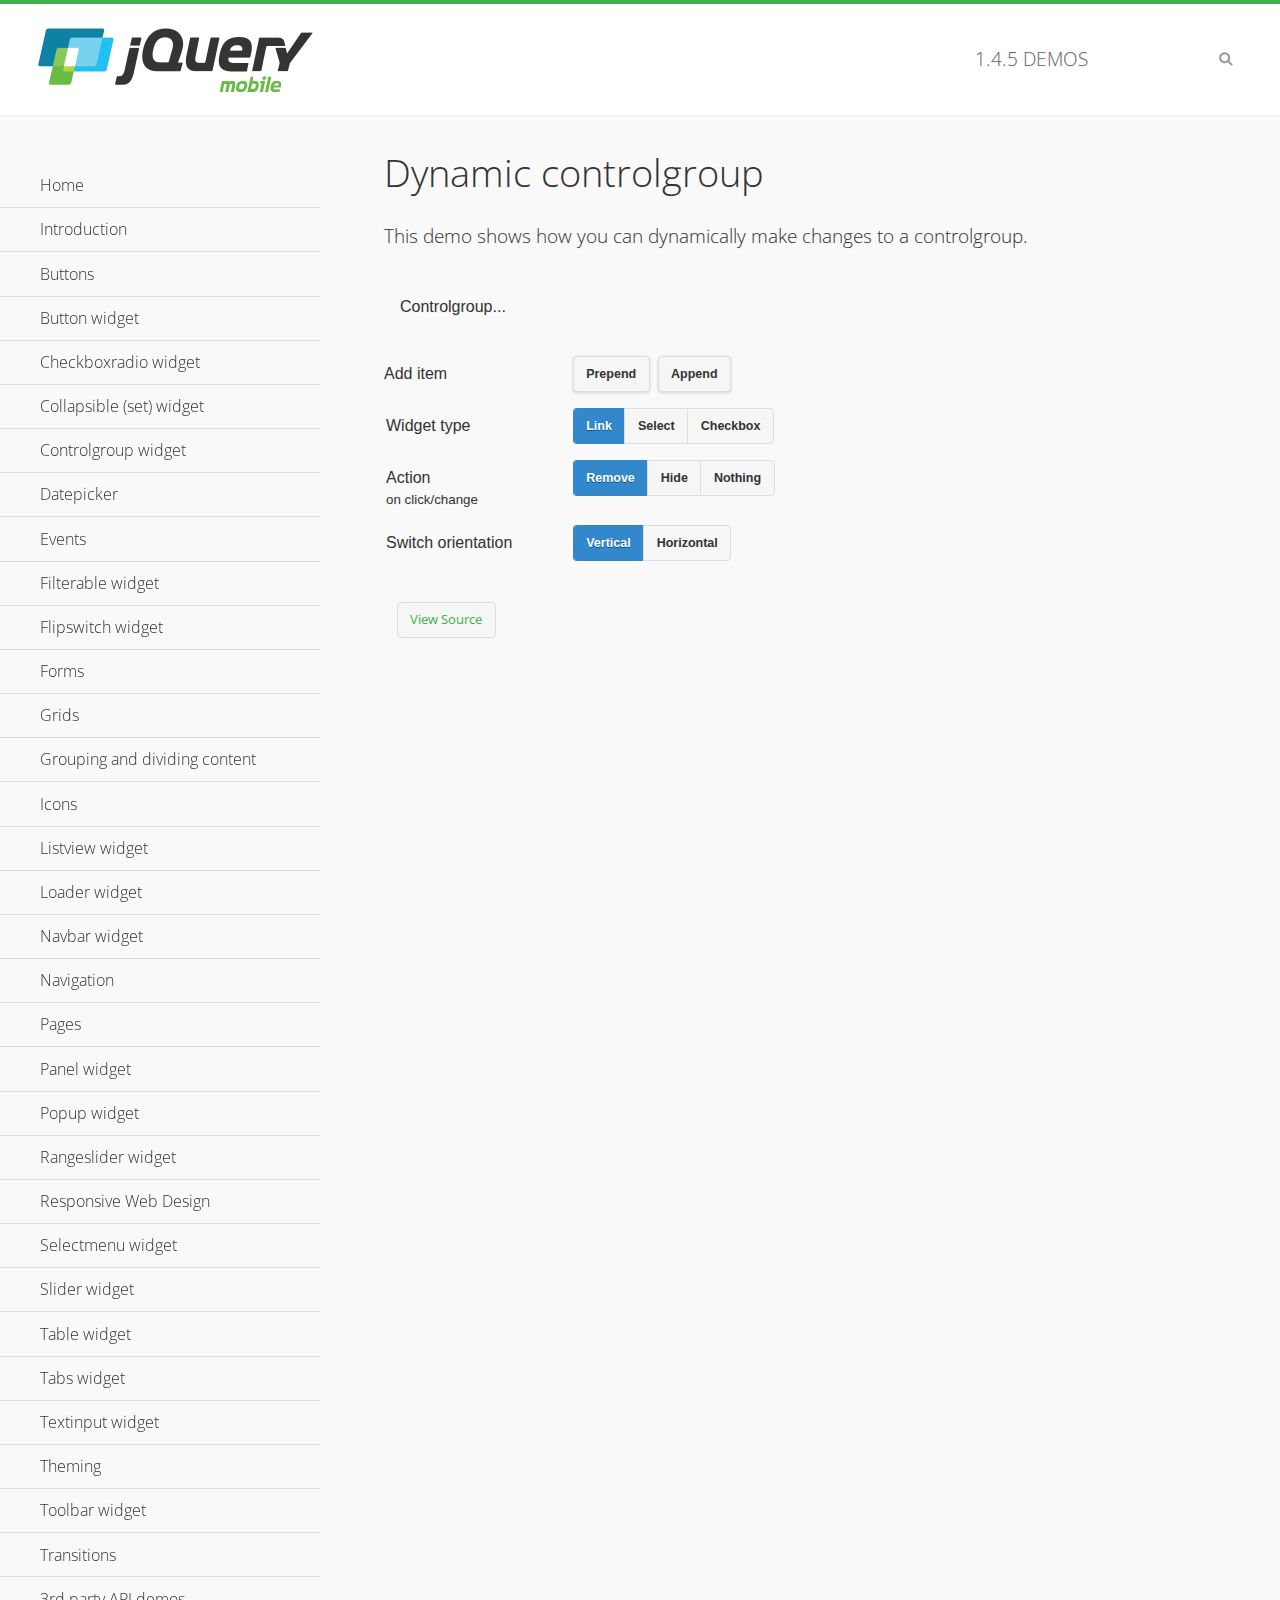
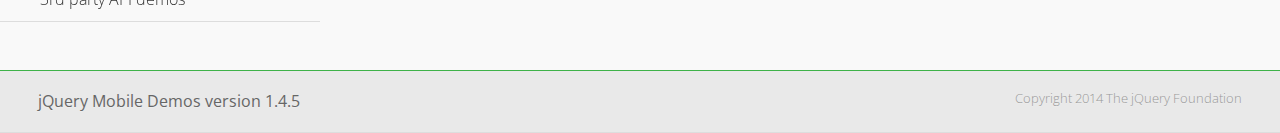
<file: flixme-app/demos/controlgroup-dynamic/index.html>
<!DOCTYPE html>
<html>
<head>
	<meta charset="utf-8">
	<meta name="viewport" content="width=device-width, initial-scale=1">
	<title>Dynamic controlgroup - jQuery Mobile Demos</title>
	<link rel="shortcut icon" href="../favicon.ico">
    <link rel="stylesheet" href="http://fonts.googleapis.com/css?family=Open+Sans:300,400,700">
	<link rel="stylesheet" href="../css/themes/default/jquery.mobile-1.4.5.min.css">
	<link rel="stylesheet" href="../_assets/css/jqm-demos.css">
	<script src="../js/jquery.js"></script>
	<script src="../_assets/js/index.js"></script>
	<script src="../js/jquery.mobile-1.4.5.min.js"></script>
	<script>
		( function( $, undefined ) {
			var counter = 0;
			$( document ).bind( "pagecreate", function( e ) {
				$( "#prepend, #append", e.target ).on( "click", function( e ) {
					counter++;

					var widgetType = $( "[name='radio-widget']:checked" ).attr( "id" ),
						group = $( "#my-controlgroup" ),
						$el,
						action = function() {
							var action = $( "[name='radio-action']:checked" ).attr( "id" );
							if ( $( $el[1] ).is( "select" ) && action === "hide" ) {
								$el = $( $el[1] ).parents( ".ui-select" );
							}
							$el[ action ]();
							group.controlgroup( "refresh" );
						};

					if ( widgetType === "link" ) {

						$el = $( "<a href='#'>Link " + counter + "</a>" ).bind( "click", action );
						$( "#my-controlgroup" ).controlgroup( "container" )[ $( this ).attr( "id" ) ]( $el );
						$el.buttonMarkup();

					} else if ( widgetType === "select" ) {

						$el = $( "<label for='widget" + counter + "'>Select " + counter + "</label><select id='widget" + counter + "'><option value='option1'>Select " + counter + "</option><option value='option2'>Select option</option></select>" );
						$( $el[ 1 ] ).bind( "change", action);
						$( "#my-controlgroup" ).controlgroup( "container" )[ $( this ).attr( "id" ) ]( $el );
						$( $el[ 1 ] ).selectmenu();

					} else {

						$el = $( "<label for='widget" + counter + "'>Checkbox " + counter + "</label><input type='checkbox' id='widget" + counter + "'></input>" );
						$( $el[ 1 ] ).bind( "change", action );
						$( "#my-controlgroup" ).controlgroup( "container" )[ $( this ).attr( "id" ) ]( $el );
						$( $el[ 1 ] ).checkboxradio();

					}

					group.controlgroup( "refresh" );
				});

				$( "[name='radio-orientation']" ).bind( "change", function( e ) {
					$( "#my-controlgroup" ).controlgroup( "option", "type", ( $( "#isHorizontal" ).is( ":checked" ) ? "horizontal" : "vertical" ) );
				});
			});
		})( jQuery );
	</script>
</head>
<body>
<div data-role="page" class="jqm-demos">

	<div data-role="header" class="jqm-header">
		<h2><a href="../" title="jQuery Mobile Demos home"><img src="../_assets/img/jquery-logo.png" alt="jQuery Mobile"></a></h2>
		<p><span class="jqm-version"></span> Demos</p>
		<a href="#" class="jqm-navmenu-link ui-btn ui-btn-icon-notext ui-corner-all ui-icon-bars ui-nodisc-icon ui-alt-icon ui-btn-left">Menu</a>
		<a href="#" class="jqm-search-link ui-btn ui-btn-icon-notext ui-corner-all ui-icon-search ui-nodisc-icon ui-alt-icon ui-btn-right">Search</a>
	</div><!-- /header -->

	<div role="main" class="ui-content jqm-content">

        <h1>Dynamic controlgroup</h1>

        <p>This demo shows how you can dynamically make changes to a controlgroup.</p>

        <div data-demo-html="true" data-demo-js="true">

            <form>
            	<div class="ui-body ui-body-d ui-corner-all">
                	<p>Controlgroup...</p>
                	<div data-role="controlgroup" id="my-controlgroup"><!-- items will be injected here --></div>
                </div>
            </form>

            <div class="ui-field-contain">
                <label for="prepend">Add item</label>
                <button id="prepend" data-mini="true" data-inline="true">Prepend</button>
                <label for="append" class="ui-hidden-accessible">Action</label>
                <button id="append" data-mini="true" data-inline="true">Append</button>
            </div>

            <form action="#" method="get">
            	<div class="ui-field-contain">
                    <fieldset data-role="controlgroup" data-type="horizontal" data-mini="true">
                        <legend>Widget type</legend>

                        <input type="radio" name="radio-widget" id="link" value="link" checked="checked">
                        <label for="link">Link</label>

                        <input type="radio" name="radio-widget" id="select" value="select">
                        <label for="select">Select</label>

                        <input type="radio" name="radio-widget" id="checkbox" value="checkbox">
                        <label for="checkbox">Checkbox</label>
                    </fieldset>
            	</div>

            	<div class="ui-field-contain">
                    <fieldset data-role="controlgroup" data-type="horizontal" data-mini="true">
                        <legend>Action<br><small>on click/change</small></legend>

                        <input type="radio" name="radio-action" id="remove" value="remove" checked="checked">
                        <label for="remove">Remove</label>

                        <input type="radio" name="radio-action" id="hide" value="hide">
                        <label for="hide">Hide</label>

                        <input type="radio" name="radio-action" id="width" value="width">
                        <label for="width">Nothing</label>
                    </fieldset>
            	</div>

            	<div class="ui-field-contain">
                    <fieldset data-role="controlgroup" data-type="horizontal" data-mini="true">
                        <legend>Switch orientation</legend>

                        <input type="radio" name="radio-orientation" id="isVertical" value="isVertical" checked="checked">
                        <label for="isVertical">Vertical</label>

                        <input type="radio" name="radio-orientation" id="isHorizontal" value="isHorizontal">
                        <label for="isHorizontal">Horizontal</label>
                    </fieldset>
            	</div>

            </form>

        </div><!--/demo-html -->

	</div><!-- /content -->
	    <div data-role="panel" class="jqm-navmenu-panel" data-position="left" data-display="overlay" data-theme="a">
	    	<ul class="jqm-list ui-alt-icon ui-nodisc-icon">
<li data-filtertext="demos homepage" data-icon="home"><a href=".././">Home</a></li>
<li data-filtertext="introduction overview getting started"><a href="../intro/" data-ajax="false">Introduction</a></li>
<li data-filtertext="buttons button markup buttonmarkup method anchor link button element"><a href="../button-markup/" data-ajax="false">Buttons</a></li>
<li data-filtertext="form button widget input button submit reset"><a href="../button/" data-ajax="false">Button widget</a></li>
<li data-role="collapsible" data-enhanced="true" data-collapsed-icon="carat-d" data-expanded-icon="carat-u" data-iconpos="right" data-inset="false" class="ui-collapsible ui-collapsible-themed-content ui-collapsible-collapsed">
	<h3 class="ui-collapsible-heading ui-collapsible-heading-collapsed">
		<a href="#" class="ui-collapsible-heading-toggle ui-btn ui-btn-icon-right ui-btn-inherit ui-icon-carat-d">
		    Checkboxradio widget<span class="ui-collapsible-heading-status"> click to expand contents</span>
		</a>
	</h3>
	<div class="ui-collapsible-content ui-body-inherit ui-collapsible-content-collapsed" aria-hidden="true">
		<ul>
			<li data-filtertext="form checkboxradio widget checkbox input checkboxes controlgroups"><a href="../checkboxradio-checkbox/" data-ajax="false">Checkboxes</a></li>
			<li data-filtertext="form checkboxradio widget radio input radio buttons controlgroups"><a href="../checkboxradio-radio/" data-ajax="false">Radio buttons</a></li>
		</ul>
	</div>
</li>
<li data-role="collapsible" data-enhanced="true" data-collapsed-icon="carat-d" data-expanded-icon="carat-u" data-iconpos="right" data-inset="false" class="ui-collapsible ui-collapsible-themed-content ui-collapsible-collapsed">
	<h3 class="ui-collapsible-heading ui-collapsible-heading-collapsed">
		<a href="#" class="ui-collapsible-heading-toggle ui-btn ui-btn-icon-right ui-btn-inherit ui-icon-carat-d">
			Collapsible (set) widget<span class="ui-collapsible-heading-status"> click to expand contents</span>
		</a>
	</h3>
	<div class="ui-collapsible-content ui-body-inherit ui-collapsible-content-collapsed" aria-hidden="true">
		<ul>
			<li data-filtertext="collapsibles content formatting"><a href="../collapsible/" data-ajax="false">Collapsible</a></li>
			<li data-filtertext="dynamic collapsible set accordion append expand"><a href="../collapsible-dynamic/" data-ajax="false">Dynamic collapsibles</a></li>
			<li data-filtertext="accordions collapsible set widget content formatting grouped collapsibles"><a href="../collapsibleset/" data-ajax="false">Collapsible set</a></li>
		</ul>
	</div>
</li>
<li data-role="collapsible" data-enhanced="true" data-collapsed-icon="carat-d" data-expanded-icon="carat-u" data-iconpos="right" data-inset="false" class="ui-collapsible ui-collapsible-themed-content ui-collapsible-collapsed">
	<h3 class="ui-collapsible-heading ui-collapsible-heading-collapsed">
		<a href="#" class="ui-collapsible-heading-toggle ui-btn ui-btn-icon-right ui-btn-inherit ui-icon-carat-d">
			Controlgroup widget<span class="ui-collapsible-heading-status"> click to expand contents</span>
		</a>
	</h3>
	<div class="ui-collapsible-content ui-body-inherit ui-collapsible-content-collapsed" aria-hidden="true">
		<ul>
			<li data-filtertext="controlgroups selectmenu checkboxradio input grouped buttons horizontal vertical"><a href="../controlgroup/" data-ajax="false">Controlgroup</a></li>
			<li data-filtertext="dynamic controlgroup dynamically add buttons"><a href="../controlgroup-dynamic/" data-ajax="false">Dynamic controlgroups</a></li>
		</ul>
	</div>
</li>
<li data-filtertext="form datepicker widget date input"><a href="../datepicker/" data-ajax="false">Datepicker</a></li>
<li data-role="collapsible" data-enhanced="true" data-collapsed-icon="carat-d" data-expanded-icon="carat-u" data-iconpos="right" data-inset="false" class="ui-collapsible ui-collapsible-themed-content ui-collapsible-collapsed">
	<h3 class="ui-collapsible-heading ui-collapsible-heading-collapsed">
		<a href="#" class="ui-collapsible-heading-toggle ui-btn ui-btn-icon-right ui-btn-inherit ui-icon-carat-d">
			Events<span class="ui-collapsible-heading-status"> click to expand contents</span>
		</a>
	</h3>
	<div class="ui-collapsible-content ui-body-inherit ui-collapsible-content-collapsed" aria-hidden="true">
		<ul>
			<li data-filtertext="swipe to delete list items listviews swipe events"><a href="../swipe-list/" data-ajax="false">Swipe list items</a></li>
			<li data-filtertext="swipe to navigate swipe page navigation swipe events"><a href="../swipe-page/" data-ajax="false">Swipe page navigation</a></li>
		</ul>
	</div>
</li>
<li data-filtertext="filterable filter elements sorting searching listview table"><a href="../filterable/" data-ajax="false">Filterable widget</a></li>
<li data-filtertext="form flipswitch widget flip toggle switch binary select checkbox input"><a href="../flipswitch/" data-ajax="false">Flipswitch widget</a></li>
<li data-role="collapsible" data-enhanced="true" data-collapsed-icon="carat-d" data-expanded-icon="carat-u" data-iconpos="right" data-inset="false" class="ui-collapsible ui-collapsible-themed-content ui-collapsible-collapsed">
	<h3 class="ui-collapsible-heading ui-collapsible-heading-collapsed">
		<a href="#" class="ui-collapsible-heading-toggle ui-btn ui-btn-icon-right ui-btn-inherit ui-icon-carat-d">
			Forms<span class="ui-collapsible-heading-status"> click to expand contents</span>
		</a>
	</h3>
	<div class="ui-collapsible-content ui-body-inherit ui-collapsible-content-collapsed" aria-hidden="true">
		<ul>
			<li data-filtertext="forms text checkbox radio range button submit reset inputs selects textarea slider flipswitch label form elements"><a href="../forms/" data-ajax="false">Forms</a></li>
			<li data-filtertext="form hide labels hidden accessible ui-hidden-accessible forms"><a href="../forms-label-hidden-accessible/" data-ajax="false">Hide labels</a></li>
			<li data-filtertext="form field containers fieldcontain ui-field-contain forms"><a href="../forms-field-contain/" data-ajax="false">Field containers</a></li>
			<li data-filtertext="forms disabled form elements"><a href="../forms-disabled/" data-ajax="false">Forms disabled</a></li>
			<li data-filtertext="forms gallery examples overview forms text checkbox radio range button submit reset inputs selects textarea slider flipswitch label form elements"><a href="../forms-gallery/" data-ajax="false">Forms gallery</a></li>
		</ul>
	</div>
</li>
<li data-role="collapsible" data-enhanced="true" data-collapsed-icon="carat-d" data-expanded-icon="carat-u" data-iconpos="right" data-inset="false" class="ui-collapsible ui-collapsible-themed-content ui-collapsible-collapsed">
	<h3 class="ui-collapsible-heading ui-collapsible-heading-collapsed">
		<a href="#" class="ui-collapsible-heading-toggle ui-btn ui-btn-icon-right ui-btn-inherit ui-icon-carat-d">
			Grids<span class="ui-collapsible-heading-status"> click to expand contents</span>
		</a>
	</h3>
	<div class="ui-collapsible-content ui-body-inherit ui-collapsible-content-collapsed" aria-hidden="true">
		<ul>
			<li data-filtertext="grids columns blocks content formatting rwd responsive css framework"><a href="../grids/" data-ajax="false">Grids</a></li>
			<li data-filtertext="buttons in grids css framework"><a href="../grids-buttons/" data-ajax="false">Buttons in grids</a></li>
			<li data-filtertext="custom responsive grids rwd css framework"><a href="../grids-custom-responsive/" data-ajax="false">Custom responsive grids</a></li>
		</ul>
	</div>
</li>
<li data-filtertext="blocks content formatting sections heading"><a href="../body-bar-classes/" data-ajax="false">Grouping and dividing content</a></li>
<li data-role="collapsible" data-enhanced="true" data-collapsed-icon="carat-d" data-expanded-icon="carat-u" data-iconpos="right" data-inset="false" class="ui-collapsible ui-collapsible-themed-content ui-collapsible-collapsed">
	<h3 class="ui-collapsible-heading ui-collapsible-heading-collapsed">
		<a href="#" class="ui-collapsible-heading-toggle ui-btn ui-btn-icon-right ui-btn-inherit ui-icon-carat-d">
			Icons<span class="ui-collapsible-heading-status"> click to expand contents</span>
		</a>
	</h3>
	<div class="ui-collapsible-content ui-body-inherit ui-collapsible-content-collapsed" aria-hidden="true">
		<ul>
			<li data-filtertext="button icons svg disc alt custom icon position"><a href="../icons/" data-ajax="false">Icons</a></li>
			<li data-filtertext=""><a href="../icons-grunticon/" data-ajax="false">Grunticon loader</a></li>
		</ul>
	</div>
</li>
<li data-role="collapsible" data-enhanced="true" data-collapsed-icon="carat-d" data-expanded-icon="carat-u" data-iconpos="right" data-inset="false" class="ui-collapsible ui-collapsible-themed-content ui-collapsible-collapsed">
	<h3 class="ui-collapsible-heading ui-collapsible-heading-collapsed">
		<a href="#" class="ui-collapsible-heading-toggle ui-btn ui-btn-icon-right ui-btn-inherit ui-icon-carat-d">
			Listview widget<span class="ui-collapsible-heading-status"> click to expand contents</span>
		</a>
	</h3>
	<div class="ui-collapsible-content ui-body-inherit ui-collapsible-content-collapsed" aria-hidden="true">
		<ul>
			<li data-filtertext="listview widget thumbnails icons nested split button collapsible ul ol"><a href="../listview/" data-ajax="false">Listview</a></li>
			<li data-filtertext="autocomplete filterable reveal listview filtertextbeforefilter placeholder"><a href="../listview-autocomplete/" data-ajax="false">Listview autocomplete</a></li>
			<li data-filtertext="autocomplete filterable reveal listview remote data filtertextbeforefilter placeholder"><a href="../listview-autocomplete-remote/" data-ajax="false">Listview autocomplete remote data</a></li>
			<li data-filtertext="autodividers anchor jump scroll linkbars listview lists ul ol"><a href="../listview-autodividers-linkbar/" data-ajax="false">Listview autodividers linkbar</a></li>
			<li data-filtertext="listview autodividers selector autodividersselector lists ul ol"><a href="../listview-autodividers-selector/" data-ajax="false">Listview autodividers selector</a></li>
			<li data-filtertext="listview nested list items"><a href="../listview-nested-lists/" data-ajax="false">Nested Listviews</a></li>
			<li data-filtertext="listview collapsible list items flat"><a href="../listview-collapsible-item-flat/" data-ajax="false">Listview collapsible list items (flat)</a></li>
			<li data-filtertext="listview collapsible list indented"><a href="../listview-collapsible-item-indented/" data-ajax="false">Listview collapsible list items (indented)</a></li>
			<li data-filtertext="grid listview responsive grids responsive listviews lists ul"><a href="../listview-grid/" data-ajax="false">Listview responsive grid</a></li>
		</ul>
	</div>
</li>
<li data-filtertext="loader widget page loading navigation overlay spinner"><a href="../loader/" data-ajax="false">Loader widget</a></li>
<li data-filtertext="navbar widget navmenu toolbars header footer"><a href="../navbar/" data-ajax="false">Navbar widget</a></li>
<li data-role="collapsible" data-enhanced="true" data-collapsed-icon="carat-d" data-expanded-icon="carat-u" data-iconpos="right" data-inset="false" class="ui-collapsible ui-collapsible-themed-content ui-collapsible-collapsed">
	<h3 class="ui-collapsible-heading ui-collapsible-heading-collapsed">
		<a href="#" class="ui-collapsible-heading-toggle ui-btn ui-btn-icon-right ui-btn-inherit ui-icon-carat-d">
			Navigation<span class="ui-collapsible-heading-status"> click to expand contents</span>
		</a>
	</h3>
	<div class="ui-collapsible-content ui-body-inherit ui-collapsible-content-collapsed" aria-hidden="true">
		<ul>
			<li data-filtertext="ajax navigation navigate widget history event method"><a href="../navigation/" data-ajax="false">Navigation</a></li>
			<li data-filtertext="linking pages page links navigation ajax prefetch cache"><a href="../navigation-linking-pages/" data-ajax="false">Linking pages</a></li>
			<!-- <li data-filtertext="php redirect server redirection server-side navigation"><a href="../navigation-php-redirect/" data-ajax="false">PHP redirect demo</a></li>-->
			<li data-filtertext="navigation redirection hash query"><a href="../navigation-hash-processing/" data-ajax="false">Hash processing demo</a></li>
			<li data-filtertext="navigation redirection hash query"><a href="../page-events/" data-ajax="false">Page Navigation Events</a></li>
		</ul>
	</div>
</li>
<li data-role="collapsible" data-enhanced="true" data-collapsed-icon="carat-d" data-expanded-icon="carat-u" data-iconpos="right" data-inset="false" class="ui-collapsible ui-collapsible-themed-content ui-collapsible-collapsed">
	<h3 class="ui-collapsible-heading ui-collapsible-heading-collapsed">
		<a href="#" class="ui-collapsible-heading-toggle ui-btn ui-btn-icon-right ui-btn-inherit ui-icon-carat-d">
			Pages<span class="ui-collapsible-heading-status"> click to expand contents</span>
		</a>
	</h3>
	<div class="ui-collapsible-content ui-body-inherit ui-collapsible-content-collapsed" aria-hidden="true">
		<ul>
			<li data-filtertext="pages page widget ajax navigation"><a href="../pages/" data-ajax="false">Pages</a></li>
			<li data-filtertext="single page"><a href="../pages-single-page/" data-ajax="false">Single page</a></li>
			<li data-filtertext="multipage multi-page page"><a href="../pages-multi-page/" data-ajax="false">Multi-page template</a></li>
			<li data-filtertext="dialog page widget modal popup"><a href="../pages-dialog/" data-ajax="false">Dialog page</a></li>
		</ul>
	</div>
</li>
<li data-role="collapsible" data-enhanced="true" data-collapsed-icon="carat-d" data-expanded-icon="carat-u" data-iconpos="right" data-inset="false" class="ui-collapsible ui-collapsible-themed-content ui-collapsible-collapsed">
	<h3 class="ui-collapsible-heading ui-collapsible-heading-collapsed">
		<a href="#" class="ui-collapsible-heading-toggle ui-btn ui-btn-icon-right ui-btn-inherit ui-icon-carat-d">
			Panel widget<span class="ui-collapsible-heading-status"> click to expand contents</span>
		</a>
	</h3>
	<div class="ui-collapsible-content ui-body-inherit ui-collapsible-content-collapsed" aria-hidden="true">
		<ul>
			<li data-filtertext="panel widget sliding panels reveal push overlay responsive"><a href="../panel/" data-ajax="false">Panel</a></li>
			<li data-filtertext=""><a href="../panel-external/" data-ajax="false">External panels</a></li>
			<li data-filtertext="panel "><a href="../panel-fixed/" data-ajax="false">Fixed panels</a></li>
			<li data-filtertext="panel slide panels sliding panels shadow rwd responsive breakpoint"><a href="../panel-responsive/" data-ajax="false">Panels responsive</a></li>
			<li data-filtertext="panel custom style custom panel width reveal shadow listview panel styling page background wrapper"><a href="../panel-styling/" data-ajax="false">Custom panel style</a></li>
			<li data-filtertext="panel open on swipe"><a href="../panel-swipe-open/" data-ajax="false">Panel open on swipe</a></li>
			<li data-filtertext="panels outside page internal external toolbars"><a href="../panel-external-internal/" data-ajax="false">Panel external and internal</a></li>
		</ul>
	</div>
</li>
<li data-role="collapsible" data-enhanced="true" data-collapsed-icon="carat-d" data-expanded-icon="carat-u" data-iconpos="right" data-inset="false" class="ui-collapsible ui-collapsible-themed-content ui-collapsible-collapsed">
	<h3 class="ui-collapsible-heading ui-collapsible-heading-collapsed">
		<a href="#" class="ui-collapsible-heading-toggle ui-btn ui-btn-icon-right ui-btn-inherit ui-icon-carat-d">
			Popup widget<span class="ui-collapsible-heading-status"> click to expand contents</span>
		</a>
	</h3>
	<div class="ui-collapsible-content ui-body-inherit ui-collapsible-content-collapsed" aria-hidden="true">
		<ul>
			<li data-filtertext="popup widget popups dialog modal transition tooltip lightbox form overlay screen flip pop fade transition"><a href="../popup/" data-ajax="false">Popup</a></li>
			<li data-filtertext="popup alignment position"><a href="../popup-alignment/" data-ajax="false">Popup alignment</a></li>
			<li data-filtertext="popup arrow size popups popover"><a href="../popup-arrow-size/" data-ajax="false">Popup arrow size</a></li>
			<li data-filtertext="dynamic popups popup images lightbox"><a href="../popup-dynamic/" data-ajax="false">Dynamic popups</a></li>
			<li data-filtertext="popups with iframes scaling"><a href="../popup-iframe/" data-ajax="false">Popups with iframes</a></li>
			<li data-filtertext="popup image scaling"><a href="../popup-image-scaling/" data-ajax="false">Popup image scaling</a></li>
			<li data-filtertext="external popup outside multi-page"><a href="../popup-outside-multipage/" data-ajax="false">Popup outside multi-page</a></li>
		</ul>
	</div>
</li>
<li data-filtertext="form rangeslider widget dual sliders dual handle sliders range input"><a href="../rangeslider/" data-ajax="false">Rangeslider widget</a></li>
<li data-filtertext="responsive web design rwd adaptive progressive enhancement PE accessible mobile breakpoints media query media queries"><a href="../rwd/" data-ajax="false">Responsive Web Design</a></li>
<li data-role="collapsible" data-enhanced="true" data-collapsed-icon="carat-d" data-expanded-icon="carat-u" data-iconpos="right" data-inset="false" class="ui-collapsible ui-collapsible-themed-content ui-collapsible-collapsed">
	<h3 class="ui-collapsible-heading ui-collapsible-heading-collapsed">
		<a href="#" class="ui-collapsible-heading-toggle ui-btn ui-btn-icon-right ui-btn-inherit ui-icon-carat-d">
			Selectmenu widget<span class="ui-collapsible-heading-status"> click to expand contents</span>
		</a>
	</h3>
	<div class="ui-collapsible-content ui-body-inherit ui-collapsible-content-collapsed" aria-hidden="true">
		<ul>
			<li data-filtertext="form selectmenu widget select input custom select menu selects"><a href="../selectmenu/" data-ajax="false">Selectmenu</a></li>
			<li data-filtertext="form custom select menu selectmenu widget custom menu option optgroup multiple selects"><a href="../selectmenu-custom/" data-ajax="false">Custom select menu</a></li>
			<li data-filtertext="filterable select filter popup dialog"><a href="../selectmenu-custom-filter/" data-ajax="false">Custom select menu with filter</a></li>
		</ul>
	</div>
</li>
<li data-role="collapsible" data-enhanced="true" data-collapsed-icon="carat-d" data-expanded-icon="carat-u" data-iconpos="right" data-inset="false" class="ui-collapsible ui-collapsible-themed-content ui-collapsible-collapsed">
	<h3 class="ui-collapsible-heading ui-collapsible-heading-collapsed">
		<a href="#" class="ui-collapsible-heading-toggle ui-btn ui-btn-icon-right ui-btn-inherit ui-icon-carat-d">
			Slider widget<span class="ui-collapsible-heading-status"> click to expand contents</span>
		</a>
	</h3>
	<div class="ui-collapsible-content ui-body-inherit ui-collapsible-content-collapsed" aria-hidden="true">
		<ul>
			<li data-filtertext="form slider widget range input single sliders"><a href="../slider/" data-ajax="false">Slider</a></li>
			<li data-filtertext="form slider widget flipswitch slider binary select flip toggle switch"><a href="../slider-flipswitch/" data-ajax="false">Slider flip toggle switch</a></li>
			<li data-filtertext="form slider tooltip handle value input range sliders"><a href="../slider-tooltip/" data-ajax="false">Slider tooltip</a></li>
		</ul>
	</div>
</li>
<li data-role="collapsible" data-enhanced="true" data-collapsed-icon="carat-d" data-expanded-icon="carat-u" data-iconpos="right" data-inset="false" class="ui-collapsible ui-collapsible-themed-content ui-collapsible-collapsed">
	<h3 class="ui-collapsible-heading ui-collapsible-heading-collapsed">
		<a href="#" class="ui-collapsible-heading-toggle ui-btn ui-btn-icon-right ui-btn-inherit ui-icon-carat-d">
			Table widget<span class="ui-collapsible-heading-status"> click to expand contents</span>
		</a>
	</h3>
	<div class="ui-collapsible-content ui-body-inherit ui-collapsible-content-collapsed" aria-hidden="true">
		<ul>
			<li data-filtertext="table widget reflow column toggle th td responsive tables rwd hide show tabular"><a href="../table-column-toggle/" data-ajax="false">Table Column Toggle</a></li>
			<li data-filtertext="table column toggle phone comparison demo"><a href="../table-column-toggle-example/" data-ajax="false">Table Column Toggle demo</a></li>
			<li data-filtertext="responsive tables table column toggle heading groups rwd breakpoint"><a href="../table-column-toggle-heading-groups/" data-ajax="false">Table Column Toggle heading groups</a></li>
			<li data-filtertext="responsive tables table column toggle hide rwd breakpoint customization options"><a href="../table-column-toggle-options/" data-ajax="false">Table Column Toggle options</a></li>
			<li data-filtertext="table reflow th td responsive rwd columns tabular"><a href="../table-reflow/" data-ajax="false">Table Reflow</a></li>
			<li data-filtertext="responsive tables table reflow heading groups rwd breakpoint"><a href="../table-reflow-heading-groups/" data-ajax="false">Table Reflow heading groups</a></li>
			<li data-filtertext="responsive tables table reflow stripes strokes table style"><a href="../table-reflow-stripes-strokes/" data-ajax="false">Table Reflow stripes and strokes</a></li>
			<li data-filtertext="responsive tables table reflow stack custom styles"><a href="../table-reflow-styling/" data-ajax="false">Table Reflow custom styles</a></li>
		</ul>
	</div>
</li>
<li data-filtertext="ui tabs widget"><a href="../tabs/" data-ajax="false">Tabs widget</a></li>
<li data-filtertext="form textinput widget text input textarea number date time tel email file color password"><a href="../textinput/" data-ajax="false">Textinput widget</a></li>
<li data-role="collapsible" data-enhanced="true" data-collapsed-icon="carat-d" data-expanded-icon="carat-u" data-iconpos="right" data-inset="false" class="ui-collapsible ui-collapsible-themed-content ui-collapsible-collapsed">
	<h3 class="ui-collapsible-heading ui-collapsible-heading-collapsed">
		<a href="#" class="ui-collapsible-heading-toggle ui-btn ui-btn-icon-right ui-btn-inherit ui-icon-carat-d">
			Theming<span class="ui-collapsible-heading-status"> click to expand contents</span>
		</a>
	</h3>
	<div class="ui-collapsible-content ui-body-inherit ui-collapsible-content-collapsed" aria-hidden="true">
		<ul>
			<li data-filtertext="default theme swatches theming style css"><a href="../theme-default/" data-ajax="false">Default theme</a></li>
			<li data-filtertext="classic theme old theme swatches theming style css"><a href="../theme-classic/" data-ajax="false">Classic theme</a></li>
		</ul>
	</div>
</li>
<li data-role="collapsible" data-enhanced="true" data-collapsed-icon="carat-d" data-expanded-icon="carat-u" data-iconpos="right" data-inset="false" class="ui-collapsible ui-collapsible-themed-content ui-collapsible-collapsed">
	<h3 class="ui-collapsible-heading ui-collapsible-heading-collapsed">
		<a href="#" class="ui-collapsible-heading-toggle ui-btn ui-btn-icon-right ui-btn-inherit ui-icon-carat-d">
			Toolbar widget<span class="ui-collapsible-heading-status"> click to expand contents</span>
		</a>
	</h3>
	<div class="ui-collapsible-content ui-body-inherit ui-collapsible-content-collapsed" aria-hidden="true">
		<ul>
			<li data-filtertext="toolbar widget header footer toolbars fixed fullscreen external sections"><a href="../toolbar/" data-ajax="false">Toolbar</a></li>
			<li data-filtertext="dynamic toolbars dynamically add toolbar header footer"><a href="../toolbar-dynamic/" data-ajax="false">Dynamic toolbars</a></li>
			<li data-filtertext="external toolbars header footer"><a href="../toolbar-external/" data-ajax="false">External toolbars</a></li>
			<li data-filtertext="fixed toolbars header footer"><a href="../toolbar-fixed/" data-ajax="false">Fixed toolbars</a></li>
			<li data-filtertext="fixed fullscreen toolbars header footer"><a href="../toolbar-fixed-fullscreen/" data-ajax="false">Fullscreen toolbars</a></li>
			<li data-filtertext="external fixed toolbars header footer"><a href="../toolbar-fixed-external/" data-ajax="false">Fixed external toolbars</a></li>
			<li data-filtertext="external persistent toolbars header footer navbar navmenu"><a href="../toolbar-fixed-persistent/" data-ajax="false">Persistent toolbars</a></li>
			<li data-filtertext="external ajax optimized toolbars persistent toolbars header footer navbar"><a href="../toolbar-fixed-persistent-optimized/" data-ajax="false">Ajax optimized toolbars</a></li>
			<li data-filtertext="form in toolbars header footer"><a href="../toolbar-fixed-forms/" data-ajax="false">Form in toolbar</a></li>
		</ul>
	</div>
</li>
<li data-filtertext="page transitions animated pages popup navigation flip slide fade pop"><a href="../transitions/" data-ajax="false">Transitions</a></li>
<li data-role="collapsible" data-enhanced="true" data-collapsed-icon="carat-d" data-expanded-icon="carat-u" data-iconpos="right" data-inset="false" class="ui-collapsible ui-collapsible-themed-content ui-collapsible-collapsed">
	<h3 class="ui-collapsible-heading ui-collapsible-heading-collapsed">
		<a href="#" class="ui-collapsible-heading-toggle ui-btn ui-btn-icon-right ui-btn-inherit ui-icon-carat-d">
			3rd party API demos<span class="ui-collapsible-heading-status"> click to expand contents</span>
		</a>
	</h3>
	<div class="ui-collapsible-content ui-body-inherit ui-collapsible-content-collapsed" aria-hidden="true">
		<ul>
			<li data-filtertext="backbone requirejs navigation router"><a href="../backbone-requirejs/" data-ajax="false">Backbone RequireJS</a></li>
			<li data-filtertext="google maps geolocation demo"><a href="../map-geolocation/" data-ajax="false">Google Maps geolocation</a></li>
			<li data-filtertext="google maps hybrid"><a href="../map-list-toggle/" data-ajax="false">Google Maps list toggle</a></li>
		</ul>
	</div>
</li>



		     </ul>
		</div><!-- /panel -->


	<div data-role="footer" data-position="fixed" data-tap-toggle="false" class="jqm-footer">
		<p>jQuery Mobile Demos version <span class="jqm-version"></span></p>
		<p>Copyright 2014 The jQuery Foundation</p>
	</div><!-- /footer -->
	<!-- TODO: This should become an external panel so we can add input to markup (unique ID) -->
    <div data-role="panel" class="jqm-search-panel" data-position="right" data-display="overlay" data-theme="a">
		<div class="jqm-search">
			<ul class="jqm-list" data-filter-placeholder="Search demos..." data-filter-reveal="true">
<li data-filtertext="demos homepage" data-icon="home"><a href=".././">Home</a></li>
<li data-filtertext="introduction overview getting started"><a href="../intro/" data-ajax="false">Introduction</a></li>
<li data-filtertext="buttons button markup buttonmarkup method anchor link button element"><a href="../button-markup/" data-ajax="false">Buttons</a></li>
<li data-filtertext="form button widget input button submit reset"><a href="../button/" data-ajax="false">Button widget</a></li>
<li data-role="collapsible" data-enhanced="true" data-collapsed-icon="carat-d" data-expanded-icon="carat-u" data-iconpos="right" data-inset="false" class="ui-collapsible ui-collapsible-themed-content ui-collapsible-collapsed">
	<h3 class="ui-collapsible-heading ui-collapsible-heading-collapsed">
		<a href="#" class="ui-collapsible-heading-toggle ui-btn ui-btn-icon-right ui-btn-inherit ui-icon-carat-d">
		    Checkboxradio widget<span class="ui-collapsible-heading-status"> click to expand contents</span>
		</a>
	</h3>
	<div class="ui-collapsible-content ui-body-inherit ui-collapsible-content-collapsed" aria-hidden="true">
		<ul>
			<li data-filtertext="form checkboxradio widget checkbox input checkboxes controlgroups"><a href="../checkboxradio-checkbox/" data-ajax="false">Checkboxes</a></li>
			<li data-filtertext="form checkboxradio widget radio input radio buttons controlgroups"><a href="../checkboxradio-radio/" data-ajax="false">Radio buttons</a></li>
		</ul>
	</div>
</li>
<li data-role="collapsible" data-enhanced="true" data-collapsed-icon="carat-d" data-expanded-icon="carat-u" data-iconpos="right" data-inset="false" class="ui-collapsible ui-collapsible-themed-content ui-collapsible-collapsed">
	<h3 class="ui-collapsible-heading ui-collapsible-heading-collapsed">
		<a href="#" class="ui-collapsible-heading-toggle ui-btn ui-btn-icon-right ui-btn-inherit ui-icon-carat-d">
			Collapsible (set) widget<span class="ui-collapsible-heading-status"> click to expand contents</span>
		</a>
	</h3>
	<div class="ui-collapsible-content ui-body-inherit ui-collapsible-content-collapsed" aria-hidden="true">
		<ul>
			<li data-filtertext="collapsibles content formatting"><a href="../collapsible/" data-ajax="false">Collapsible</a></li>
			<li data-filtertext="dynamic collapsible set accordion append expand"><a href="../collapsible-dynamic/" data-ajax="false">Dynamic collapsibles</a></li>
			<li data-filtertext="accordions collapsible set widget content formatting grouped collapsibles"><a href="../collapsibleset/" data-ajax="false">Collapsible set</a></li>
		</ul>
	</div>
</li>
<li data-role="collapsible" data-enhanced="true" data-collapsed-icon="carat-d" data-expanded-icon="carat-u" data-iconpos="right" data-inset="false" class="ui-collapsible ui-collapsible-themed-content ui-collapsible-collapsed">
	<h3 class="ui-collapsible-heading ui-collapsible-heading-collapsed">
		<a href="#" class="ui-collapsible-heading-toggle ui-btn ui-btn-icon-right ui-btn-inherit ui-icon-carat-d">
			Controlgroup widget<span class="ui-collapsible-heading-status"> click to expand contents</span>
		</a>
	</h3>
	<div class="ui-collapsible-content ui-body-inherit ui-collapsible-content-collapsed" aria-hidden="true">
		<ul>
			<li data-filtertext="controlgroups selectmenu checkboxradio input grouped buttons horizontal vertical"><a href="../controlgroup/" data-ajax="false">Controlgroup</a></li>
			<li data-filtertext="dynamic controlgroup dynamically add buttons"><a href="../controlgroup-dynamic/" data-ajax="false">Dynamic controlgroups</a></li>
		</ul>
	</div>
</li>
<li data-filtertext="form datepicker widget date input"><a href="../datepicker/" data-ajax="false">Datepicker</a></li>
<li data-role="collapsible" data-enhanced="true" data-collapsed-icon="carat-d" data-expanded-icon="carat-u" data-iconpos="right" data-inset="false" class="ui-collapsible ui-collapsible-themed-content ui-collapsible-collapsed">
	<h3 class="ui-collapsible-heading ui-collapsible-heading-collapsed">
		<a href="#" class="ui-collapsible-heading-toggle ui-btn ui-btn-icon-right ui-btn-inherit ui-icon-carat-d">
			Events<span class="ui-collapsible-heading-status"> click to expand contents</span>
		</a>
	</h3>
	<div class="ui-collapsible-content ui-body-inherit ui-collapsible-content-collapsed" aria-hidden="true">
		<ul>
			<li data-filtertext="swipe to delete list items listviews swipe events"><a href="../swipe-list/" data-ajax="false">Swipe list items</a></li>
			<li data-filtertext="swipe to navigate swipe page navigation swipe events"><a href="../swipe-page/" data-ajax="false">Swipe page navigation</a></li>
		</ul>
	</div>
</li>
<li data-filtertext="filterable filter elements sorting searching listview table"><a href="../filterable/" data-ajax="false">Filterable widget</a></li>
<li data-filtertext="form flipswitch widget flip toggle switch binary select checkbox input"><a href="../flipswitch/" data-ajax="false">Flipswitch widget</a></li>
<li data-role="collapsible" data-enhanced="true" data-collapsed-icon="carat-d" data-expanded-icon="carat-u" data-iconpos="right" data-inset="false" class="ui-collapsible ui-collapsible-themed-content ui-collapsible-collapsed">
	<h3 class="ui-collapsible-heading ui-collapsible-heading-collapsed">
		<a href="#" class="ui-collapsible-heading-toggle ui-btn ui-btn-icon-right ui-btn-inherit ui-icon-carat-d">
			Forms<span class="ui-collapsible-heading-status"> click to expand contents</span>
		</a>
	</h3>
	<div class="ui-collapsible-content ui-body-inherit ui-collapsible-content-collapsed" aria-hidden="true">
		<ul>
			<li data-filtertext="forms text checkbox radio range button submit reset inputs selects textarea slider flipswitch label form elements"><a href="../forms/" data-ajax="false">Forms</a></li>
			<li data-filtertext="form hide labels hidden accessible ui-hidden-accessible forms"><a href="../forms-label-hidden-accessible/" data-ajax="false">Hide labels</a></li>
			<li data-filtertext="form field containers fieldcontain ui-field-contain forms"><a href="../forms-field-contain/" data-ajax="false">Field containers</a></li>
			<li data-filtertext="forms disabled form elements"><a href="../forms-disabled/" data-ajax="false">Forms disabled</a></li>
			<li data-filtertext="forms gallery examples overview forms text checkbox radio range button submit reset inputs selects textarea slider flipswitch label form elements"><a href="../forms-gallery/" data-ajax="false">Forms gallery</a></li>
		</ul>
	</div>
</li>
<li data-role="collapsible" data-enhanced="true" data-collapsed-icon="carat-d" data-expanded-icon="carat-u" data-iconpos="right" data-inset="false" class="ui-collapsible ui-collapsible-themed-content ui-collapsible-collapsed">
	<h3 class="ui-collapsible-heading ui-collapsible-heading-collapsed">
		<a href="#" class="ui-collapsible-heading-toggle ui-btn ui-btn-icon-right ui-btn-inherit ui-icon-carat-d">
			Grids<span class="ui-collapsible-heading-status"> click to expand contents</span>
		</a>
	</h3>
	<div class="ui-collapsible-content ui-body-inherit ui-collapsible-content-collapsed" aria-hidden="true">
		<ul>
			<li data-filtertext="grids columns blocks content formatting rwd responsive css framework"><a href="../grids/" data-ajax="false">Grids</a></li>
			<li data-filtertext="buttons in grids css framework"><a href="../grids-buttons/" data-ajax="false">Buttons in grids</a></li>
			<li data-filtertext="custom responsive grids rwd css framework"><a href="../grids-custom-responsive/" data-ajax="false">Custom responsive grids</a></li>
		</ul>
	</div>
</li>
<li data-filtertext="blocks content formatting sections heading"><a href="../body-bar-classes/" data-ajax="false">Grouping and dividing content</a></li>
<li data-role="collapsible" data-enhanced="true" data-collapsed-icon="carat-d" data-expanded-icon="carat-u" data-iconpos="right" data-inset="false" class="ui-collapsible ui-collapsible-themed-content ui-collapsible-collapsed">
	<h3 class="ui-collapsible-heading ui-collapsible-heading-collapsed">
		<a href="#" class="ui-collapsible-heading-toggle ui-btn ui-btn-icon-right ui-btn-inherit ui-icon-carat-d">
			Icons<span class="ui-collapsible-heading-status"> click to expand contents</span>
		</a>
	</h3>
	<div class="ui-collapsible-content ui-body-inherit ui-collapsible-content-collapsed" aria-hidden="true">
		<ul>
			<li data-filtertext="button icons svg disc alt custom icon position"><a href="../icons/" data-ajax="false">Icons</a></li>
			<li data-filtertext=""><a href="../icons-grunticon/" data-ajax="false">Grunticon loader</a></li>
		</ul>
	</div>
</li>
<li data-role="collapsible" data-enhanced="true" data-collapsed-icon="carat-d" data-expanded-icon="carat-u" data-iconpos="right" data-inset="false" class="ui-collapsible ui-collapsible-themed-content ui-collapsible-collapsed">
	<h3 class="ui-collapsible-heading ui-collapsible-heading-collapsed">
		<a href="#" class="ui-collapsible-heading-toggle ui-btn ui-btn-icon-right ui-btn-inherit ui-icon-carat-d">
			Listview widget<span class="ui-collapsible-heading-status"> click to expand contents</span>
		</a>
	</h3>
	<div class="ui-collapsible-content ui-body-inherit ui-collapsible-content-collapsed" aria-hidden="true">
		<ul>
			<li data-filtertext="listview widget thumbnails icons nested split button collapsible ul ol"><a href="../listview/" data-ajax="false">Listview</a></li>
			<li data-filtertext="autocomplete filterable reveal listview filtertextbeforefilter placeholder"><a href="../listview-autocomplete/" data-ajax="false">Listview autocomplete</a></li>
			<li data-filtertext="autocomplete filterable reveal listview remote data filtertextbeforefilter placeholder"><a href="../listview-autocomplete-remote/" data-ajax="false">Listview autocomplete remote data</a></li>
			<li data-filtertext="autodividers anchor jump scroll linkbars listview lists ul ol"><a href="../listview-autodividers-linkbar/" data-ajax="false">Listview autodividers linkbar</a></li>
			<li data-filtertext="listview autodividers selector autodividersselector lists ul ol"><a href="../listview-autodividers-selector/" data-ajax="false">Listview autodividers selector</a></li>
			<li data-filtertext="listview nested list items"><a href="../listview-nested-lists/" data-ajax="false">Nested Listviews</a></li>
			<li data-filtertext="listview collapsible list items flat"><a href="../listview-collapsible-item-flat/" data-ajax="false">Listview collapsible list items (flat)</a></li>
			<li data-filtertext="listview collapsible list indented"><a href="../listview-collapsible-item-indented/" data-ajax="false">Listview collapsible list items (indented)</a></li>
			<li data-filtertext="grid listview responsive grids responsive listviews lists ul"><a href="../listview-grid/" data-ajax="false">Listview responsive grid</a></li>
		</ul>
	</div>
</li>
<li data-filtertext="loader widget page loading navigation overlay spinner"><a href="../loader/" data-ajax="false">Loader widget</a></li>
<li data-filtertext="navbar widget navmenu toolbars header footer"><a href="../navbar/" data-ajax="false">Navbar widget</a></li>
<li data-role="collapsible" data-enhanced="true" data-collapsed-icon="carat-d" data-expanded-icon="carat-u" data-iconpos="right" data-inset="false" class="ui-collapsible ui-collapsible-themed-content ui-collapsible-collapsed">
	<h3 class="ui-collapsible-heading ui-collapsible-heading-collapsed">
		<a href="#" class="ui-collapsible-heading-toggle ui-btn ui-btn-icon-right ui-btn-inherit ui-icon-carat-d">
			Navigation<span class="ui-collapsible-heading-status"> click to expand contents</span>
		</a>
	</h3>
	<div class="ui-collapsible-content ui-body-inherit ui-collapsible-content-collapsed" aria-hidden="true">
		<ul>
			<li data-filtertext="ajax navigation navigate widget history event method"><a href="../navigation/" data-ajax="false">Navigation</a></li>
			<li data-filtertext="linking pages page links navigation ajax prefetch cache"><a href="../navigation-linking-pages/" data-ajax="false">Linking pages</a></li>
			<!-- <li data-filtertext="php redirect server redirection server-side navigation"><a href="../navigation-php-redirect/" data-ajax="false">PHP redirect demo</a></li>-->
			<li data-filtertext="navigation redirection hash query"><a href="../navigation-hash-processing/" data-ajax="false">Hash processing demo</a></li>
			<li data-filtertext="navigation redirection hash query"><a href="../page-events/" data-ajax="false">Page Navigation Events</a></li>
		</ul>
	</div>
</li>
<li data-role="collapsible" data-enhanced="true" data-collapsed-icon="carat-d" data-expanded-icon="carat-u" data-iconpos="right" data-inset="false" class="ui-collapsible ui-collapsible-themed-content ui-collapsible-collapsed">
	<h3 class="ui-collapsible-heading ui-collapsible-heading-collapsed">
		<a href="#" class="ui-collapsible-heading-toggle ui-btn ui-btn-icon-right ui-btn-inherit ui-icon-carat-d">
			Pages<span class="ui-collapsible-heading-status"> click to expand contents</span>
		</a>
	</h3>
	<div class="ui-collapsible-content ui-body-inherit ui-collapsible-content-collapsed" aria-hidden="true">
		<ul>
			<li data-filtertext="pages page widget ajax navigation"><a href="../pages/" data-ajax="false">Pages</a></li>
			<li data-filtertext="single page"><a href="../pages-single-page/" data-ajax="false">Single page</a></li>
			<li data-filtertext="multipage multi-page page"><a href="../pages-multi-page/" data-ajax="false">Multi-page template</a></li>
			<li data-filtertext="dialog page widget modal popup"><a href="../pages-dialog/" data-ajax="false">Dialog page</a></li>
		</ul>
	</div>
</li>
<li data-role="collapsible" data-enhanced="true" data-collapsed-icon="carat-d" data-expanded-icon="carat-u" data-iconpos="right" data-inset="false" class="ui-collapsible ui-collapsible-themed-content ui-collapsible-collapsed">
	<h3 class="ui-collapsible-heading ui-collapsible-heading-collapsed">
		<a href="#" class="ui-collapsible-heading-toggle ui-btn ui-btn-icon-right ui-btn-inherit ui-icon-carat-d">
			Panel widget<span class="ui-collapsible-heading-status"> click to expand contents</span>
		</a>
	</h3>
	<div class="ui-collapsible-content ui-body-inherit ui-collapsible-content-collapsed" aria-hidden="true">
		<ul>
			<li data-filtertext="panel widget sliding panels reveal push overlay responsive"><a href="../panel/" data-ajax="false">Panel</a></li>
			<li data-filtertext=""><a href="../panel-external/" data-ajax="false">External panels</a></li>
			<li data-filtertext="panel "><a href="../panel-fixed/" data-ajax="false">Fixed panels</a></li>
			<li data-filtertext="panel slide panels sliding panels shadow rwd responsive breakpoint"><a href="../panel-responsive/" data-ajax="false">Panels responsive</a></li>
			<li data-filtertext="panel custom style custom panel width reveal shadow listview panel styling page background wrapper"><a href="../panel-styling/" data-ajax="false">Custom panel style</a></li>
			<li data-filtertext="panel open on swipe"><a href="../panel-swipe-open/" data-ajax="false">Panel open on swipe</a></li>
			<li data-filtertext="panels outside page internal external toolbars"><a href="../panel-external-internal/" data-ajax="false">Panel external and internal</a></li>
		</ul>
	</div>
</li>
<li data-role="collapsible" data-enhanced="true" data-collapsed-icon="carat-d" data-expanded-icon="carat-u" data-iconpos="right" data-inset="false" class="ui-collapsible ui-collapsible-themed-content ui-collapsible-collapsed">
	<h3 class="ui-collapsible-heading ui-collapsible-heading-collapsed">
		<a href="#" class="ui-collapsible-heading-toggle ui-btn ui-btn-icon-right ui-btn-inherit ui-icon-carat-d">
			Popup widget<span class="ui-collapsible-heading-status"> click to expand contents</span>
		</a>
	</h3>
	<div class="ui-collapsible-content ui-body-inherit ui-collapsible-content-collapsed" aria-hidden="true">
		<ul>
			<li data-filtertext="popup widget popups dialog modal transition tooltip lightbox form overlay screen flip pop fade transition"><a href="../popup/" data-ajax="false">Popup</a></li>
			<li data-filtertext="popup alignment position"><a href="../popup-alignment/" data-ajax="false">Popup alignment</a></li>
			<li data-filtertext="popup arrow size popups popover"><a href="../popup-arrow-size/" data-ajax="false">Popup arrow size</a></li>
			<li data-filtertext="dynamic popups popup images lightbox"><a href="../popup-dynamic/" data-ajax="false">Dynamic popups</a></li>
			<li data-filtertext="popups with iframes scaling"><a href="../popup-iframe/" data-ajax="false">Popups with iframes</a></li>
			<li data-filtertext="popup image scaling"><a href="../popup-image-scaling/" data-ajax="false">Popup image scaling</a></li>
			<li data-filtertext="external popup outside multi-page"><a href="../popup-outside-multipage/" data-ajax="false">Popup outside multi-page</a></li>
		</ul>
	</div>
</li>
<li data-filtertext="form rangeslider widget dual sliders dual handle sliders range input"><a href="../rangeslider/" data-ajax="false">Rangeslider widget</a></li>
<li data-filtertext="responsive web design rwd adaptive progressive enhancement PE accessible mobile breakpoints media query media queries"><a href="../rwd/" data-ajax="false">Responsive Web Design</a></li>
<li data-role="collapsible" data-enhanced="true" data-collapsed-icon="carat-d" data-expanded-icon="carat-u" data-iconpos="right" data-inset="false" class="ui-collapsible ui-collapsible-themed-content ui-collapsible-collapsed">
	<h3 class="ui-collapsible-heading ui-collapsible-heading-collapsed">
		<a href="#" class="ui-collapsible-heading-toggle ui-btn ui-btn-icon-right ui-btn-inherit ui-icon-carat-d">
			Selectmenu widget<span class="ui-collapsible-heading-status"> click to expand contents</span>
		</a>
	</h3>
	<div class="ui-collapsible-content ui-body-inherit ui-collapsible-content-collapsed" aria-hidden="true">
		<ul>
			<li data-filtertext="form selectmenu widget select input custom select menu selects"><a href="../selectmenu/" data-ajax="false">Selectmenu</a></li>
			<li data-filtertext="form custom select menu selectmenu widget custom menu option optgroup multiple selects"><a href="../selectmenu-custom/" data-ajax="false">Custom select menu</a></li>
			<li data-filtertext="filterable select filter popup dialog"><a href="../selectmenu-custom-filter/" data-ajax="false">Custom select menu with filter</a></li>
		</ul>
	</div>
</li>
<li data-role="collapsible" data-enhanced="true" data-collapsed-icon="carat-d" data-expanded-icon="carat-u" data-iconpos="right" data-inset="false" class="ui-collapsible ui-collapsible-themed-content ui-collapsible-collapsed">
	<h3 class="ui-collapsible-heading ui-collapsible-heading-collapsed">
		<a href="#" class="ui-collapsible-heading-toggle ui-btn ui-btn-icon-right ui-btn-inherit ui-icon-carat-d">
			Slider widget<span class="ui-collapsible-heading-status"> click to expand contents</span>
		</a>
	</h3>
	<div class="ui-collapsible-content ui-body-inherit ui-collapsible-content-collapsed" aria-hidden="true">
		<ul>
			<li data-filtertext="form slider widget range input single sliders"><a href="../slider/" data-ajax="false">Slider</a></li>
			<li data-filtertext="form slider widget flipswitch slider binary select flip toggle switch"><a href="../slider-flipswitch/" data-ajax="false">Slider flip toggle switch</a></li>
			<li data-filtertext="form slider tooltip handle value input range sliders"><a href="../slider-tooltip/" data-ajax="false">Slider tooltip</a></li>
		</ul>
	</div>
</li>
<li data-role="collapsible" data-enhanced="true" data-collapsed-icon="carat-d" data-expanded-icon="carat-u" data-iconpos="right" data-inset="false" class="ui-collapsible ui-collapsible-themed-content ui-collapsible-collapsed">
	<h3 class="ui-collapsible-heading ui-collapsible-heading-collapsed">
		<a href="#" class="ui-collapsible-heading-toggle ui-btn ui-btn-icon-right ui-btn-inherit ui-icon-carat-d">
			Table widget<span class="ui-collapsible-heading-status"> click to expand contents</span>
		</a>
	</h3>
	<div class="ui-collapsible-content ui-body-inherit ui-collapsible-content-collapsed" aria-hidden="true">
		<ul>
			<li data-filtertext="table widget reflow column toggle th td responsive tables rwd hide show tabular"><a href="../table-column-toggle/" data-ajax="false">Table Column Toggle</a></li>
			<li data-filtertext="table column toggle phone comparison demo"><a href="../table-column-toggle-example/" data-ajax="false">Table Column Toggle demo</a></li>
			<li data-filtertext="responsive tables table column toggle heading groups rwd breakpoint"><a href="../table-column-toggle-heading-groups/" data-ajax="false">Table Column Toggle heading groups</a></li>
			<li data-filtertext="responsive tables table column toggle hide rwd breakpoint customization options"><a href="../table-column-toggle-options/" data-ajax="false">Table Column Toggle options</a></li>
			<li data-filtertext="table reflow th td responsive rwd columns tabular"><a href="../table-reflow/" data-ajax="false">Table Reflow</a></li>
			<li data-filtertext="responsive tables table reflow heading groups rwd breakpoint"><a href="../table-reflow-heading-groups/" data-ajax="false">Table Reflow heading groups</a></li>
			<li data-filtertext="responsive tables table reflow stripes strokes table style"><a href="../table-reflow-stripes-strokes/" data-ajax="false">Table Reflow stripes and strokes</a></li>
			<li data-filtertext="responsive tables table reflow stack custom styles"><a href="../table-reflow-styling/" data-ajax="false">Table Reflow custom styles</a></li>
		</ul>
	</div>
</li>
<li data-filtertext="ui tabs widget"><a href="../tabs/" data-ajax="false">Tabs widget</a></li>
<li data-filtertext="form textinput widget text input textarea number date time tel email file color password"><a href="../textinput/" data-ajax="false">Textinput widget</a></li>
<li data-role="collapsible" data-enhanced="true" data-collapsed-icon="carat-d" data-expanded-icon="carat-u" data-iconpos="right" data-inset="false" class="ui-collapsible ui-collapsible-themed-content ui-collapsible-collapsed">
	<h3 class="ui-collapsible-heading ui-collapsible-heading-collapsed">
		<a href="#" class="ui-collapsible-heading-toggle ui-btn ui-btn-icon-right ui-btn-inherit ui-icon-carat-d">
			Theming<span class="ui-collapsible-heading-status"> click to expand contents</span>
		</a>
	</h3>
	<div class="ui-collapsible-content ui-body-inherit ui-collapsible-content-collapsed" aria-hidden="true">
		<ul>
			<li data-filtertext="default theme swatches theming style css"><a href="../theme-default/" data-ajax="false">Default theme</a></li>
			<li data-filtertext="classic theme old theme swatches theming style css"><a href="../theme-classic/" data-ajax="false">Classic theme</a></li>
		</ul>
	</div>
</li>
<li data-role="collapsible" data-enhanced="true" data-collapsed-icon="carat-d" data-expanded-icon="carat-u" data-iconpos="right" data-inset="false" class="ui-collapsible ui-collapsible-themed-content ui-collapsible-collapsed">
	<h3 class="ui-collapsible-heading ui-collapsible-heading-collapsed">
		<a href="#" class="ui-collapsible-heading-toggle ui-btn ui-btn-icon-right ui-btn-inherit ui-icon-carat-d">
			Toolbar widget<span class="ui-collapsible-heading-status"> click to expand contents</span>
		</a>
	</h3>
	<div class="ui-collapsible-content ui-body-inherit ui-collapsible-content-collapsed" aria-hidden="true">
		<ul>
			<li data-filtertext="toolbar widget header footer toolbars fixed fullscreen external sections"><a href="../toolbar/" data-ajax="false">Toolbar</a></li>
			<li data-filtertext="dynamic toolbars dynamically add toolbar header footer"><a href="../toolbar-dynamic/" data-ajax="false">Dynamic toolbars</a></li>
			<li data-filtertext="external toolbars header footer"><a href="../toolbar-external/" data-ajax="false">External toolbars</a></li>
			<li data-filtertext="fixed toolbars header footer"><a href="../toolbar-fixed/" data-ajax="false">Fixed toolbars</a></li>
			<li data-filtertext="fixed fullscreen toolbars header footer"><a href="../toolbar-fixed-fullscreen/" data-ajax="false">Fullscreen toolbars</a></li>
			<li data-filtertext="external fixed toolbars header footer"><a href="../toolbar-fixed-external/" data-ajax="false">Fixed external toolbars</a></li>
			<li data-filtertext="external persistent toolbars header footer navbar navmenu"><a href="../toolbar-fixed-persistent/" data-ajax="false">Persistent toolbars</a></li>
			<li data-filtertext="external ajax optimized toolbars persistent toolbars header footer navbar"><a href="../toolbar-fixed-persistent-optimized/" data-ajax="false">Ajax optimized toolbars</a></li>
			<li data-filtertext="form in toolbars header footer"><a href="../toolbar-fixed-forms/" data-ajax="false">Form in toolbar</a></li>
		</ul>
	</div>
</li>
<li data-filtertext="page transitions animated pages popup navigation flip slide fade pop"><a href="../transitions/" data-ajax="false">Transitions</a></li>
<li data-role="collapsible" data-enhanced="true" data-collapsed-icon="carat-d" data-expanded-icon="carat-u" data-iconpos="right" data-inset="false" class="ui-collapsible ui-collapsible-themed-content ui-collapsible-collapsed">
	<h3 class="ui-collapsible-heading ui-collapsible-heading-collapsed">
		<a href="#" class="ui-collapsible-heading-toggle ui-btn ui-btn-icon-right ui-btn-inherit ui-icon-carat-d">
			3rd party API demos<span class="ui-collapsible-heading-status"> click to expand contents</span>
		</a>
	</h3>
	<div class="ui-collapsible-content ui-body-inherit ui-collapsible-content-collapsed" aria-hidden="true">
		<ul>
			<li data-filtertext="backbone requirejs navigation router"><a href="../backbone-requirejs/" data-ajax="false">Backbone RequireJS</a></li>
			<li data-filtertext="google maps geolocation demo"><a href="../map-geolocation/" data-ajax="false">Google Maps geolocation</a></li>
			<li data-filtertext="google maps hybrid"><a href="../map-list-toggle/" data-ajax="false">Google Maps list toggle</a></li>
		</ul>
	</div>
</li>



			</ul>
		</div>
	</div><!-- /panel -->


</div><!-- /page -->

</body>
</html>
</file>
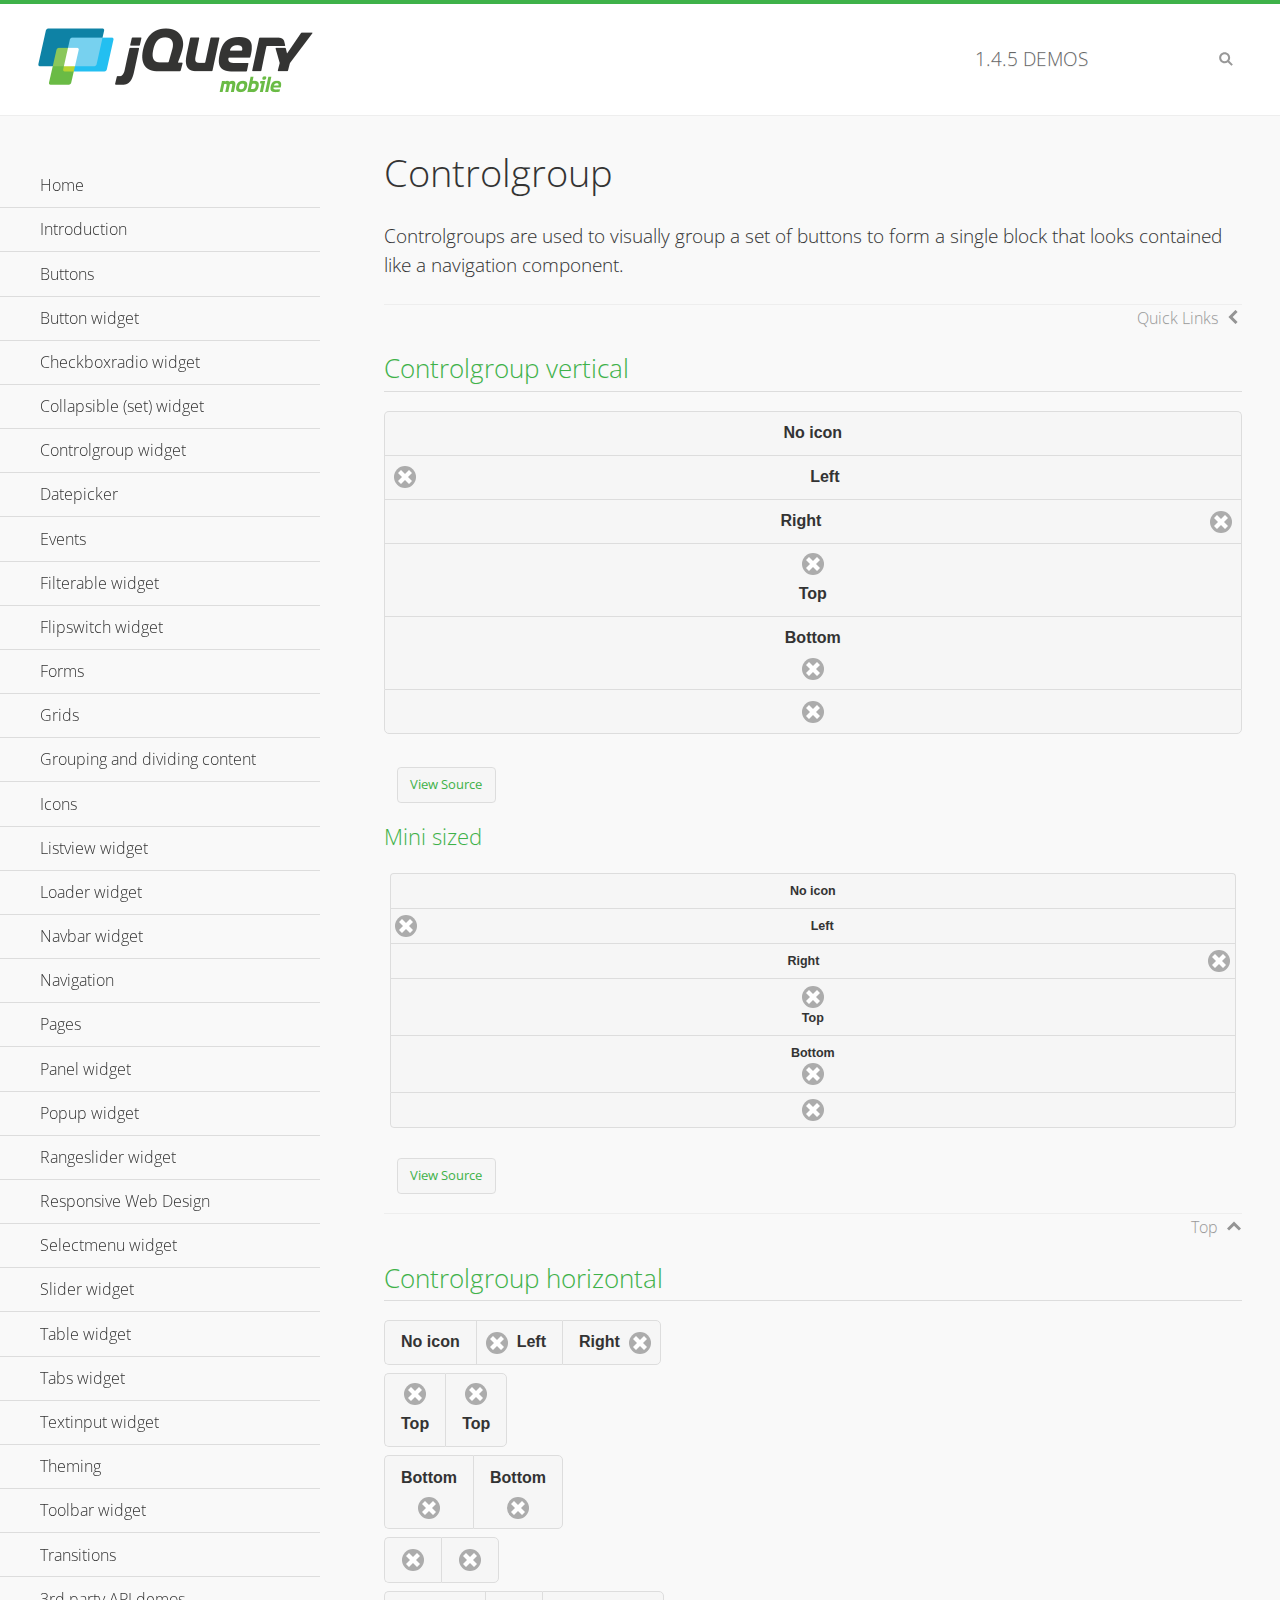
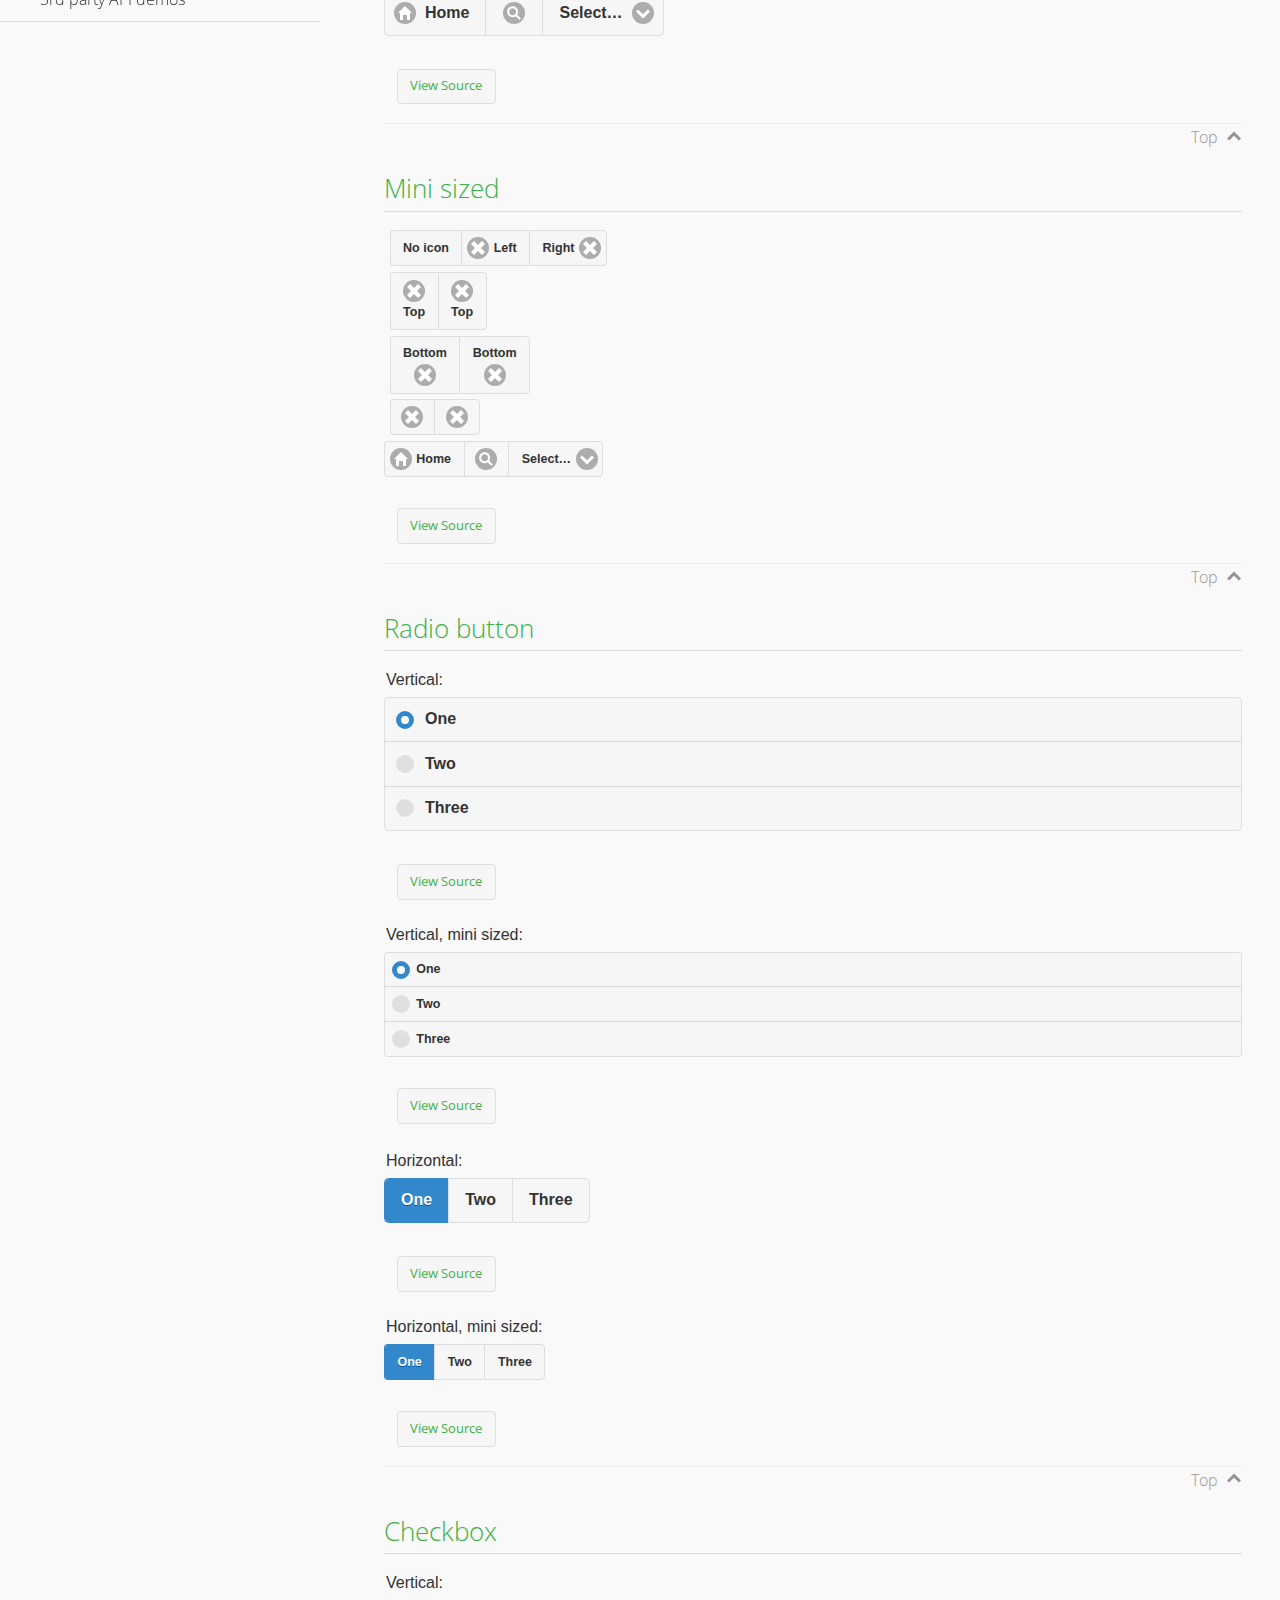
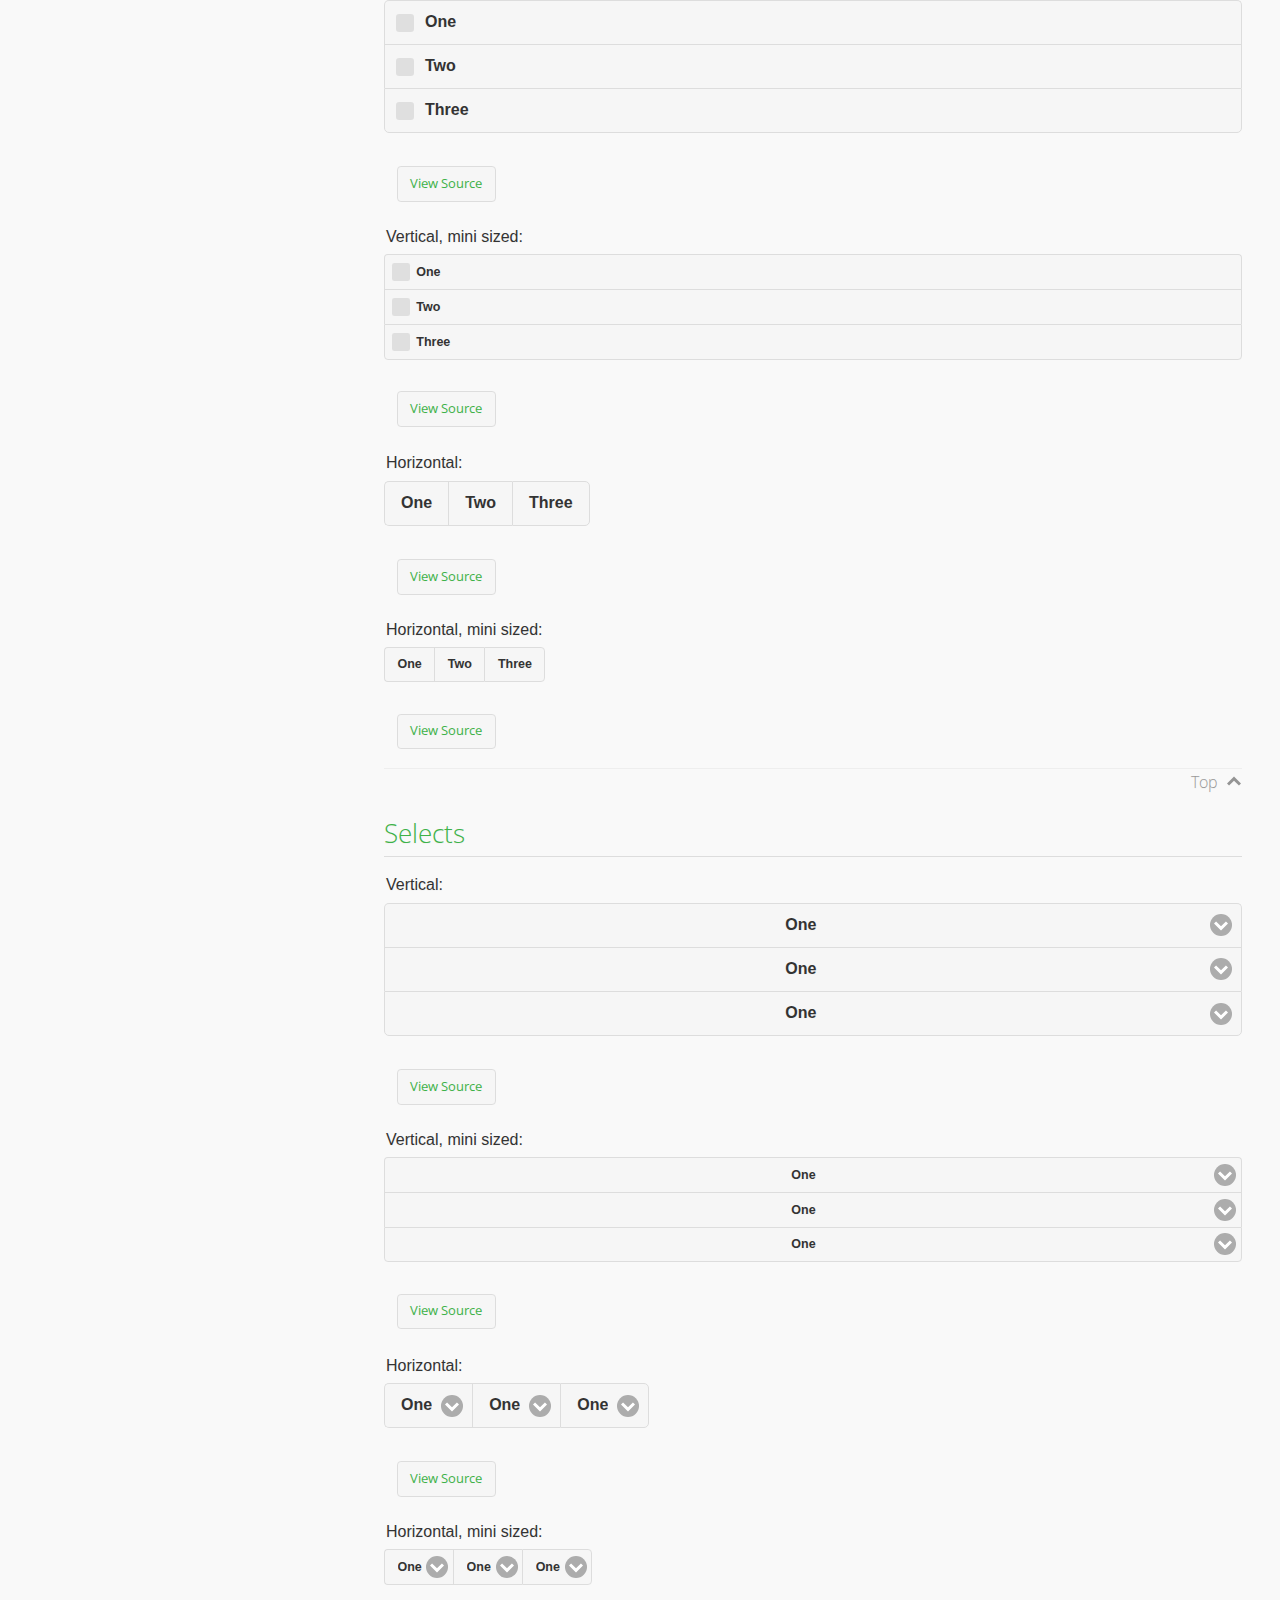
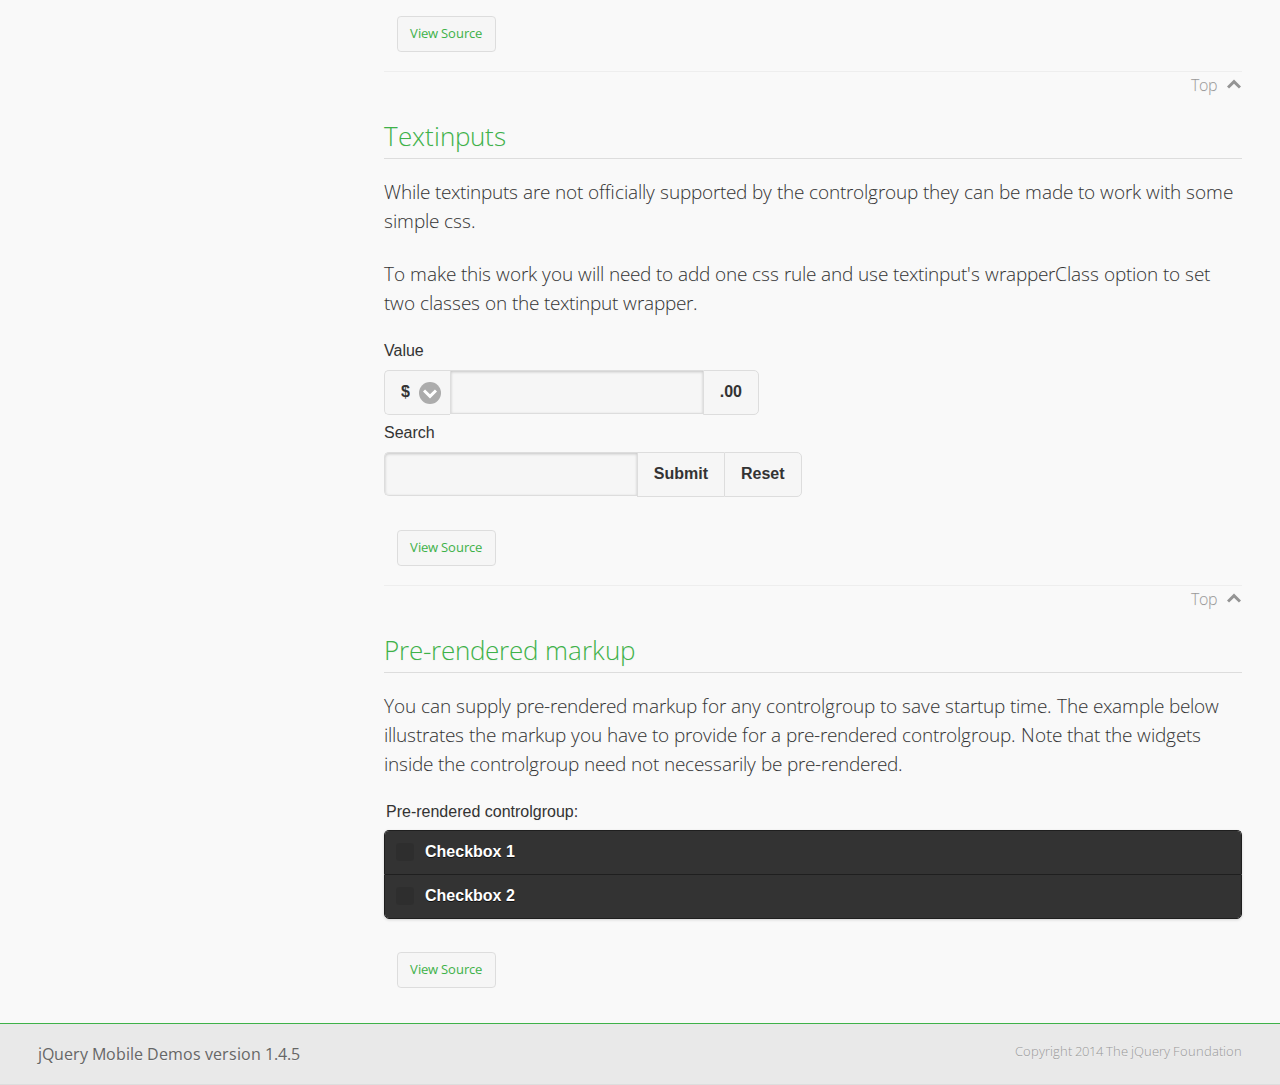
<file: flixme-app/demos/controlgroup/index.html>
<!DOCTYPE html>
<html>
<head>
	<meta charset="utf-8">
	<meta name="viewport" content="width=device-width, initial-scale=1">
	<title>Controlgroup - jQuery Mobile Demos</title>
	    <link rel="stylesheet" href="../css/themes/default/jquery.mobile-1.4.5.min.css">
	    <link rel="stylesheet" href="../_assets/css/jqm-demos.css">
	    <link rel="shortcut icon" href="../favicon.ico">
	    <link rel="stylesheet" href="http://fonts.googleapis.com/css?family=Open+Sans:300,400,700">
	    <script src="../js/jquery.js"></script>
	    <script src="../_assets/js/index.js"></script>
	    <script src="../js/jquery.mobile-1.4.5.min.js"></script>
	    <style>
	        #demo-borders .ui-collapsible .ui-collapsible-heading .ui-btn { border-top-width: 1px !important; }
	    </style>
	    <style id="textinput-controlgroup">
			.controlgroup-textinput{
				padding-top:.22em;
				padding-bottom:.22em;
			}
	    </style>
	</head>
	<body>
	<div data-role="page" class="jqm-demos" data-quicklinks="true">

	    <div data-role="header" class="jqm-header">
			<h2><a href="../" title="jQuery Mobile Demos home"><img src="../_assets/img/jquery-logo.png" alt="jQuery Mobile"></a></h2>
		<p><span class="jqm-version"></span> Demos</p>
	        <a href="#" class="jqm-navmenu-link ui-btn ui-btn-icon-notext ui-corner-all ui-icon-bars ui-nodisc-icon ui-alt-icon ui-btn-left">Menu</a>
	        <a href="#" class="jqm-search-link ui-btn ui-btn-icon-notext ui-corner-all ui-icon-search ui-nodisc-icon ui-alt-icon ui-btn-right">Search</a>
		    </div><!-- /header -->

	    <div role="main" class="ui-content jqm-content">

        <h1>Controlgroup</h1>

        <p>Controlgroups are used to visually group a set of buttons to form a single block that looks contained like a navigation component.
        </p>

		<h2>Controlgroup vertical</h2>

			<div data-demo-html="true">
				<div data-role="controlgroup">
					<a href="#" class="ui-btn ui-corner-all">No icon</a>
					<a href="#" class="ui-btn ui-corner-all ui-icon-delete ui-btn-icon-left">Left</a>
					<a href="#" class="ui-btn ui-corner-all ui-icon-delete ui-btn-icon-right">Right</a>
					<a href="#" class="ui-btn ui-corner-all ui-icon-delete ui-btn-icon-top">Top</a>
					<a href="#" class="ui-btn ui-corner-all ui-icon-delete ui-btn-icon-bottom">Bottom</a>
					<a href="#" class="ui-btn ui-corner-all ui-icon-delete ui-btn-icon-notext">Icon only</a>
				</div>
			</div><!--/demo-html -->

			<h3>Mini sized</h3>

			<div data-demo-html="true">
				<div data-role="controlgroup" data-mini="true">
					<a href="#" class="ui-btn ui-corner-all">No icon</a>
					<a href="#" class="ui-btn ui-corner-all ui-icon-delete ui-btn-icon-left">Left</a>
					<a href="#" class="ui-btn ui-corner-all ui-icon-delete ui-btn-icon-right">Right</a>
					<a href="#" class="ui-btn ui-corner-all ui-icon-delete ui-btn-icon-top">Top</a>
					<a href="#" class="ui-btn ui-corner-all ui-icon-delete ui-btn-icon-bottom">Bottom</a>
					<a href="#" class="ui-btn ui-corner-all ui-icon-delete ui-btn-icon-notext">Icon only</a>
				</div>
			</div><!--/demo-html -->

		<h2>Controlgroup horizontal</h2>

			<div data-demo-html="true">
				<div data-role="controlgroup" data-type="horizontal">
					<a href="#" class="ui-btn ui-corner-all">No icon</a>
					<a href="#" class="ui-btn ui-corner-all ui-icon-delete ui-btn-icon-left">Left</a>
					<a href="#" class="ui-btn ui-corner-all ui-icon-delete ui-btn-icon-right">Right</a>
				</div>
				<div data-role="controlgroup" data-type="horizontal">
					<a href="#" class="ui-btn ui-corner-all ui-icon-delete ui-btn-icon-top">Top</a>
					<a href="#" class="ui-btn ui-corner-all ui-icon-delete ui-btn-icon-top">Top</a>
				</div>
				<div data-role="controlgroup" data-type="horizontal">
					<a href="#" class="ui-btn ui-corner-all ui-icon-delete ui-btn-icon-bottom">Bottom</a>
					<a href="#" class="ui-btn ui-corner-all ui-icon-delete ui-btn-icon-bottom">Bottom</a>
				</div>
				<div data-role="controlgroup" data-type="horizontal">
					<a href="#" class="ui-btn ui-corner-all ui-icon-delete ui-btn-icon-notext">Icon only</a>
					<a href="#" class="ui-btn ui-corner-all ui-icon-delete ui-btn-icon-notext">Icon only</a>
				</div>
				<form>
					<fieldset data-role="controlgroup" data-type="horizontal">
						<button data-icon="home">Home</button>
						<button data-icon="search" data-iconpos="notext">Search</button>
						<label for="select-more-1a" class="ui-hidden-accessible">More</label>
						<select name="select-more-1a" id="select-more-1a">
							<option value="">Select&hellip;</option>
							<option value="#">One</option>
							<option value="#">Two</option>
							<option value="#">Three</option>
						</select>
					</fieldset>
				</form>
			</div><!--/demo-html -->

		<h2>Mini sized</h2>

			<div data-demo-html="true">
				<div data-role="controlgroup" data-type="horizontal" data-mini="true">
					<a href="#" class="ui-btn ui-corner-all">No icon</a>
					<a href="#" class="ui-btn ui-corner-all ui-icon-delete ui-btn-icon-left">Left</a>
					<a href="#" class="ui-btn ui-corner-all ui-icon-delete ui-btn-icon-right">Right</a>
				</div>
				<div data-role="controlgroup" data-type="horizontal" data-mini="true">
					<a href="#" class="ui-btn ui-corner-all ui-icon-delete ui-btn-icon-top">Top</a>
					<a href="#" class="ui-btn ui-corner-all ui-icon-delete ui-btn-icon-top">Top</a>
				</div>
				<div data-role="controlgroup" data-type="horizontal" data-mini="true">
					<a href="#" class="ui-btn ui-corner-all ui-icon-delete ui-btn-icon-bottom">Bottom</a>
					<a href="#" class="ui-btn ui-corner-all ui-icon-delete ui-btn-icon-bottom">Bottom</a>
				</div>
				<div data-role="controlgroup" data-type="horizontal" data-mini="true">
					<a href="#" class="ui-btn ui-corner-all ui-icon-delete ui-btn-icon-notext">Icon only</a>
					<a href="#" class="ui-btn ui-corner-all ui-icon-delete ui-btn-icon-notext">Icon only</a>
				</div>
				<form>
					<fieldset data-role="controlgroup" data-type="horizontal" data-mini="true">
						<button data-icon="home">Home</button>
						<button data-icon="search" data-iconpos="notext">Search</button>
						<label for="select-more-2a" class="ui-hidden-accessible">More</label>
						<select name="select-more-2a" id="select-more-2a">
							<option value="">Select&hellip;</option>
							<option value="#">One</option>
							<option value="#">Two</option>
							<option value="#">Three</option>
						</select>
					</fieldset>
				</form>
			</div><!--/demo-html -->

			<h2>Radio button</h2>

				<div data-demo-html="true">
					<form>
					<fieldset data-role="controlgroup">
						<legend>Vertical:</legend>
						<input type="radio" name="radio-choice-v-2" id="radio-choice-v-2a" value="on" checked="checked">
						<label for="radio-choice-v-2a">One</label>
						<input type="radio" name="radio-choice-v-2" id="radio-choice-v-2b" value="off">
						<label for="radio-choice-v-2b">Two</label>
						<input type="radio" name="radio-choice-v-2" id="radio-choice-v-2c" value="other">
						<label for="radio-choice-v-2c">Three</label>
					</fieldset>
					</form>
				</div><!--/demo-html -->

				<div data-demo-html="true">
					<form>
					<fieldset data-role="controlgroup" data-mini="true">
						<legend>Vertical, mini sized:</legend>
						<input type="radio" name="radio-choice-v-6" id="radio-choice-v-6a" value="on" checked="checked">
						<label for="radio-choice-v-6a">One</label>
						<input type="radio" name="radio-choice-v-6" id="radio-choice-v-6b" value="off">
						<label for="radio-choice-v-6b">Two</label>
						<input type="radio" name="radio-choice-v-6" id="radio-choice-v-6c" value="other">
						<label for="radio-choice-v-6c">Three</label>
					</fieldset>
					</form>
				</div><!--/demo-html -->

				<div data-demo-html="true">
					<form>
					<fieldset data-role="controlgroup" data-type="horizontal">
						<legend>Horizontal:</legend>
						<input type="radio" name="radio-choice-h-2" id="radio-choice-h-2a" value="on" checked="checked">
						<label for="radio-choice-h-2a">One</label>
						<input type="radio" name="radio-choice-h-2" id="radio-choice-h-2b" value="off">
						<label for="radio-choice-h-2b">Two</label>
						<input type="radio" name="radio-choice-h-2" id="radio-choice-h-2c" value="other">
						<label for="radio-choice-h-2c">Three</label>
					</fieldset>
					</form>
				</div><!--/demo-html -->

				<div data-demo-html="true">
					<form>
					<fieldset data-role="controlgroup" data-type="horizontal" data-mini="true">
						<legend>Horizontal, mini sized:</legend>
						<input type="radio" name="radio-choice-h-6" id="radio-choice-h-6a" value="on" checked="checked">
						<label for="radio-choice-h-6a">One</label>
						<input type="radio" name="radio-choice-h-6" id="radio-choice-h-6b" value="off">
						<label for="radio-choice-h-6b">Two</label>
						<input type="radio" name="radio-choice-h-6" id="radio-choice-h-6c" value="other">
						<label for="radio-choice-h-6c">Three</label>
					</fieldset>
					</form>
				</div><!--/demo-html -->

			<h2>Checkbox</h2>

				<div data-demo-html="true">
					<form>
					<fieldset data-role="controlgroup">
						<legend>Vertical:</legend>
						<input type="checkbox" name="checkbox-v-2a" id="checkbox-v-2a">
						<label for="checkbox-v-2a">One</label>
						<input type="checkbox" name="checkbox-v-2b" id="checkbox-v-2b">
						<label for="checkbox-v-2b">Two</label>
						<input type="checkbox" name="checkbox-v-2c" id="checkbox-v-2c">
						<label for="checkbox-v-2c">Three</label>
					</fieldset>
					</form>
				</div><!--/demo-html -->

				<div data-demo-html="true">
					<form>
					<fieldset data-role="controlgroup" data-mini="true">
						<legend>Vertical, mini sized:</legend>
						<input type="checkbox" name="checkbox-v-6a" id="checkbox-v-6a">
						<label for="checkbox-v-6a">One</label>
						<input type="checkbox" name="checkbox-v-6b" id="checkbox-v-6b">
						<label for="checkbox-v-6b">Two</label>
						<input type="checkbox" name="checkbox-v-6c" id="checkbox-v-6c">
						<label for="checkbox-v-6c">Three</label>
					</fieldset>
					</form>
				</div><!--/demo-html -->

				<div data-demo-html="true">
					<form>
					<fieldset data-role="controlgroup" data-type="horizontal">
						<legend>Horizontal:</legend>
						<input type="checkbox" name="checkbox-h-2a" id="checkbox-h-2a">
						<label for="checkbox-h-2a">One</label>
						<input type="checkbox" name="checkbox-h-2b" id="checkbox-h-2b">
						<label for="checkbox-h-2b">Two</label>
						<input type="checkbox" name="checkbox-h-2c" id="checkbox-h-2c">
						<label for="checkbox-h-2c">Three</label>
					</fieldset>
					</form>
				</div><!--/demo-html -->

				<div data-demo-html="true">
					<form>
					<fieldset data-role="controlgroup" data-type="horizontal" data-mini="true">
						<legend>Horizontal, mini sized:</legend>
						<input type="checkbox" name="checkbox-h-6a" id="checkbox-h-6a">
						<label for="checkbox-h-6a">One</label>
						<input type="checkbox" name="checkbox-h-6b" id="checkbox-h-6b">
						<label for="checkbox-h-6b">Two</label>
						<input type="checkbox" name="checkbox-h-6c" id="checkbox-h-6c">
						<label for="checkbox-h-6c">Three</label>
					</fieldset>
					</form>
				</div><!--/demo-html -->

			<h2>Selects</h2>

				<div data-demo-html="true">
					<form>
					<fieldset data-role="controlgroup">
						<legend>Vertical:</legend>
						<label for="select-v-2a">Select A</label>
						<select name="select-v-2a" id="select-v-2a">
							<option value="#">One</option>
							<option value="#">Two</option>
							<option value="#">Three</option>
						</select>
						<label for="select-v-2b">Select B</label>
						<select name="select-v-2b" id="select-v-2b">
							<option value="#">One</option>
							<option value="#">Two</option>
							<option value="#">Three</option>
						</select>
						<label for="select-v-2c">Select C</label>
						<select name="select-v-2c" id="select-v-2c">
							<option value="#">One</option>
							<option value="#">Two</option>
							<option value="#">Three</option>
						</select>
					</fieldset>
					</form>
				</div><!--/demo-html -->

				<div data-demo-html="true">
					<form>
					<fieldset data-role="controlgroup" data-mini="true">
						<legend>Vertical, mini sized:</legend>
						<label for="select-v-6a">Select A</label>
						<select name="select-v-6a" id="select-v-6a">
							<option value="#">One</option>
							<option value="#">Two</option>
							<option value="#">Three</option>
						</select>
						<label for="select-v-6b">Select B</label>
						<select name="select-v-6b" id="select-v-6b">
							<option value="#">One</option>
							<option value="#">Two</option>
							<option value="#">Three</option>
						</select>
						<label for="select-v-6c">Select C</label>
						<select name="select-v-6c" id="select-v-6c">
							<option value="#">One</option>
							<option value="#">Two</option>
							<option value="#">Three</option>
						</select>
					</fieldset>
					</form>
				</div><!--/demo-html -->

				<div data-demo-html="true">
					<form>
					<fieldset data-role="controlgroup" data-type="horizontal">
						<legend>Horizontal:</legend>
						<label for="select-h-2a">Select A</label>
						<select name="select-h-2a" id="select-h-2a">
							<option value="#">One</option>
							<option value="#">Two</option>
							<option value="#">Three</option>
						</select>
						<label for="select-h-2b">Select B</label>
						<select name="select-h-2b" id="select-h-2b">
							<option value="#">One</option>
							<option value="#">Two</option>
							<option value="#">Three</option>
						</select>
						<label for="select-h-2c">Select C</label>
						<select name="select-h-2c" id="select-h-2c">
							<option value="#">One</option>
							<option value="#">Two</option>
							<option value="#">Three</option>
						</select>
					</fieldset>
					</form>
				</div><!--/demo-html -->

				<div data-demo-html="true">
					<form>
					<fieldset data-role="controlgroup" data-type="horizontal" data-mini="true">
						<legend>Horizontal, mini sized:</legend>
						<label for="select-h-6a">Select A</label>
						<select name="select-h-6a" id="select-h-6a">
							<option value="#">One</option>
							<option value="#">Two</option>
							<option value="#">Three</option>
						</select>
						<label for="select-h-6b">Select B</label>
						<select name="select-h-6b" id="select-h-6b">
							<option value="#">One</option>
							<option value="#">Two</option>
							<option value="#">Three</option>
						</select>
						<label for="select-h-6c">Select C</label>
						<select name="select-h-6c" id="select-h-6c">
							<option value="#">One</option>
							<option value="#">Two</option>
							<option value="#">Three</option>
						</select>
					</fieldset>
					</form>
				</div><!--/demo-html -->

				<h2>Textinputs</h2>
				<p>While textinputs are not officially supported by the controlgroup they can be made to work with some simple css.</p>
				<p>To make this work you will need to add one css rule and use textinput's wrapperClass option to set two classes on the textinput wrapper.</p>
				<div data-demo-html="true" data-demo-css="#textinput-controlgroup">
					<label for="currency-controlgroup">Value</label>
					<div data-role="controlgroup" data-type="horizontal">
						<select>
							<option>$</option>
							<option>€</option>
							<option>£</option>
							<option>¥</option>
							<option>₩</option>
							<option>₹</option>
						</select>
						<input id="currency-controlgroup" type="text" data-wrapper-class="controlgroup-textinput ui-btn">
						<button>.00</button>
					</div>
					<label for="search-control-group">Search</label>
					<div data-role="controlgroup" data-type="horizontal">
						<input type="text" id="search-control-group" data-wrapper-class="controlgroup-textinput ui-btn">
						<button>Submit</button>
						<button>Reset</button>
					</div>
				</div>

		<h2>Pre-rendered markup</h2>
		<p>You can supply pre-rendered markup for any controlgroup to save startup time. The example below illustrates the markup you have to provide for a pre-rendered controlgroup. Note that the widgets inside the controlgroup need not necessarily be pre-rendered.</p>
		<div data-demo-html="true">
			<div data-role="controlgroup" data-enhanced="true" class="ui-controlgroup ui-controlgroup-vertical ui-group-theme-b ui-corner-all">
				<div role="heading" class="ui-controlgroup-label">
					<legend>Pre-rendered controlgroup:</legend>
				</div>
				<div class="ui-controlgroup-controls ui-shadow">
					<label for="pre-rendered-cb-1" class="ui-first-child">Checkbox 1</label>
					<input type="checkbox" id="pre-rendered-cb-1" name="pre-rendered-cb-1" value="1">
					<label for="pre-rendered-cb-2" class="ui-last-child">Checkbox 2</label>
					<input type="checkbox" id="pre-rendered-cb-2" name="pre-rendered-cb-2" value="2">
				</div>
			</div>
		</div>

	</div><!-- /content -->
	    <div data-role="panel" class="jqm-navmenu-panel" data-position="left" data-display="overlay" data-theme="a">
	    	<ul class="jqm-list ui-alt-icon ui-nodisc-icon">
<li data-filtertext="demos homepage" data-icon="home"><a href=".././">Home</a></li>
<li data-filtertext="introduction overview getting started"><a href="../intro/" data-ajax="false">Introduction</a></li>
<li data-filtertext="buttons button markup buttonmarkup method anchor link button element"><a href="../button-markup/" data-ajax="false">Buttons</a></li>
<li data-filtertext="form button widget input button submit reset"><a href="../button/" data-ajax="false">Button widget</a></li>
<li data-role="collapsible" data-enhanced="true" data-collapsed-icon="carat-d" data-expanded-icon="carat-u" data-iconpos="right" data-inset="false" class="ui-collapsible ui-collapsible-themed-content ui-collapsible-collapsed">
	<h3 class="ui-collapsible-heading ui-collapsible-heading-collapsed">
		<a href="#" class="ui-collapsible-heading-toggle ui-btn ui-btn-icon-right ui-btn-inherit ui-icon-carat-d">
		    Checkboxradio widget<span class="ui-collapsible-heading-status"> click to expand contents</span>
		</a>
	</h3>
	<div class="ui-collapsible-content ui-body-inherit ui-collapsible-content-collapsed" aria-hidden="true">
		<ul>
			<li data-filtertext="form checkboxradio widget checkbox input checkboxes controlgroups"><a href="../checkboxradio-checkbox/" data-ajax="false">Checkboxes</a></li>
			<li data-filtertext="form checkboxradio widget radio input radio buttons controlgroups"><a href="../checkboxradio-radio/" data-ajax="false">Radio buttons</a></li>
		</ul>
	</div>
</li>
<li data-role="collapsible" data-enhanced="true" data-collapsed-icon="carat-d" data-expanded-icon="carat-u" data-iconpos="right" data-inset="false" class="ui-collapsible ui-collapsible-themed-content ui-collapsible-collapsed">
	<h3 class="ui-collapsible-heading ui-collapsible-heading-collapsed">
		<a href="#" class="ui-collapsible-heading-toggle ui-btn ui-btn-icon-right ui-btn-inherit ui-icon-carat-d">
			Collapsible (set) widget<span class="ui-collapsible-heading-status"> click to expand contents</span>
		</a>
	</h3>
	<div class="ui-collapsible-content ui-body-inherit ui-collapsible-content-collapsed" aria-hidden="true">
		<ul>
			<li data-filtertext="collapsibles content formatting"><a href="../collapsible/" data-ajax="false">Collapsible</a></li>
			<li data-filtertext="dynamic collapsible set accordion append expand"><a href="../collapsible-dynamic/" data-ajax="false">Dynamic collapsibles</a></li>
			<li data-filtertext="accordions collapsible set widget content formatting grouped collapsibles"><a href="../collapsibleset/" data-ajax="false">Collapsible set</a></li>
		</ul>
	</div>
</li>
<li data-role="collapsible" data-enhanced="true" data-collapsed-icon="carat-d" data-expanded-icon="carat-u" data-iconpos="right" data-inset="false" class="ui-collapsible ui-collapsible-themed-content ui-collapsible-collapsed">
	<h3 class="ui-collapsible-heading ui-collapsible-heading-collapsed">
		<a href="#" class="ui-collapsible-heading-toggle ui-btn ui-btn-icon-right ui-btn-inherit ui-icon-carat-d">
			Controlgroup widget<span class="ui-collapsible-heading-status"> click to expand contents</span>
		</a>
	</h3>
	<div class="ui-collapsible-content ui-body-inherit ui-collapsible-content-collapsed" aria-hidden="true">
		<ul>
			<li data-filtertext="controlgroups selectmenu checkboxradio input grouped buttons horizontal vertical"><a href="../controlgroup/" data-ajax="false">Controlgroup</a></li>
			<li data-filtertext="dynamic controlgroup dynamically add buttons"><a href="../controlgroup-dynamic/" data-ajax="false">Dynamic controlgroups</a></li>
		</ul>
	</div>
</li>
<li data-filtertext="form datepicker widget date input"><a href="../datepicker/" data-ajax="false">Datepicker</a></li>
<li data-role="collapsible" data-enhanced="true" data-collapsed-icon="carat-d" data-expanded-icon="carat-u" data-iconpos="right" data-inset="false" class="ui-collapsible ui-collapsible-themed-content ui-collapsible-collapsed">
	<h3 class="ui-collapsible-heading ui-collapsible-heading-collapsed">
		<a href="#" class="ui-collapsible-heading-toggle ui-btn ui-btn-icon-right ui-btn-inherit ui-icon-carat-d">
			Events<span class="ui-collapsible-heading-status"> click to expand contents</span>
		</a>
	</h3>
	<div class="ui-collapsible-content ui-body-inherit ui-collapsible-content-collapsed" aria-hidden="true">
		<ul>
			<li data-filtertext="swipe to delete list items listviews swipe events"><a href="../swipe-list/" data-ajax="false">Swipe list items</a></li>
			<li data-filtertext="swipe to navigate swipe page navigation swipe events"><a href="../swipe-page/" data-ajax="false">Swipe page navigation</a></li>
		</ul>
	</div>
</li>
<li data-filtertext="filterable filter elements sorting searching listview table"><a href="../filterable/" data-ajax="false">Filterable widget</a></li>
<li data-filtertext="form flipswitch widget flip toggle switch binary select checkbox input"><a href="../flipswitch/" data-ajax="false">Flipswitch widget</a></li>
<li data-role="collapsible" data-enhanced="true" data-collapsed-icon="carat-d" data-expanded-icon="carat-u" data-iconpos="right" data-inset="false" class="ui-collapsible ui-collapsible-themed-content ui-collapsible-collapsed">
	<h3 class="ui-collapsible-heading ui-collapsible-heading-collapsed">
		<a href="#" class="ui-collapsible-heading-toggle ui-btn ui-btn-icon-right ui-btn-inherit ui-icon-carat-d">
			Forms<span class="ui-collapsible-heading-status"> click to expand contents</span>
		</a>
	</h3>
	<div class="ui-collapsible-content ui-body-inherit ui-collapsible-content-collapsed" aria-hidden="true">
		<ul>
			<li data-filtertext="forms text checkbox radio range button submit reset inputs selects textarea slider flipswitch label form elements"><a href="../forms/" data-ajax="false">Forms</a></li>
			<li data-filtertext="form hide labels hidden accessible ui-hidden-accessible forms"><a href="../forms-label-hidden-accessible/" data-ajax="false">Hide labels</a></li>
			<li data-filtertext="form field containers fieldcontain ui-field-contain forms"><a href="../forms-field-contain/" data-ajax="false">Field containers</a></li>
			<li data-filtertext="forms disabled form elements"><a href="../forms-disabled/" data-ajax="false">Forms disabled</a></li>
			<li data-filtertext="forms gallery examples overview forms text checkbox radio range button submit reset inputs selects textarea slider flipswitch label form elements"><a href="../forms-gallery/" data-ajax="false">Forms gallery</a></li>
		</ul>
	</div>
</li>
<li data-role="collapsible" data-enhanced="true" data-collapsed-icon="carat-d" data-expanded-icon="carat-u" data-iconpos="right" data-inset="false" class="ui-collapsible ui-collapsible-themed-content ui-collapsible-collapsed">
	<h3 class="ui-collapsible-heading ui-collapsible-heading-collapsed">
		<a href="#" class="ui-collapsible-heading-toggle ui-btn ui-btn-icon-right ui-btn-inherit ui-icon-carat-d">
			Grids<span class="ui-collapsible-heading-status"> click to expand contents</span>
		</a>
	</h3>
	<div class="ui-collapsible-content ui-body-inherit ui-collapsible-content-collapsed" aria-hidden="true">
		<ul>
			<li data-filtertext="grids columns blocks content formatting rwd responsive css framework"><a href="../grids/" data-ajax="false">Grids</a></li>
			<li data-filtertext="buttons in grids css framework"><a href="../grids-buttons/" data-ajax="false">Buttons in grids</a></li>
			<li data-filtertext="custom responsive grids rwd css framework"><a href="../grids-custom-responsive/" data-ajax="false">Custom responsive grids</a></li>
		</ul>
	</div>
</li>
<li data-filtertext="blocks content formatting sections heading"><a href="../body-bar-classes/" data-ajax="false">Grouping and dividing content</a></li>
<li data-role="collapsible" data-enhanced="true" data-collapsed-icon="carat-d" data-expanded-icon="carat-u" data-iconpos="right" data-inset="false" class="ui-collapsible ui-collapsible-themed-content ui-collapsible-collapsed">
	<h3 class="ui-collapsible-heading ui-collapsible-heading-collapsed">
		<a href="#" class="ui-collapsible-heading-toggle ui-btn ui-btn-icon-right ui-btn-inherit ui-icon-carat-d">
			Icons<span class="ui-collapsible-heading-status"> click to expand contents</span>
		</a>
	</h3>
	<div class="ui-collapsible-content ui-body-inherit ui-collapsible-content-collapsed" aria-hidden="true">
		<ul>
			<li data-filtertext="button icons svg disc alt custom icon position"><a href="../icons/" data-ajax="false">Icons</a></li>
			<li data-filtertext=""><a href="../icons-grunticon/" data-ajax="false">Grunticon loader</a></li>
		</ul>
	</div>
</li>
<li data-role="collapsible" data-enhanced="true" data-collapsed-icon="carat-d" data-expanded-icon="carat-u" data-iconpos="right" data-inset="false" class="ui-collapsible ui-collapsible-themed-content ui-collapsible-collapsed">
	<h3 class="ui-collapsible-heading ui-collapsible-heading-collapsed">
		<a href="#" class="ui-collapsible-heading-toggle ui-btn ui-btn-icon-right ui-btn-inherit ui-icon-carat-d">
			Listview widget<span class="ui-collapsible-heading-status"> click to expand contents</span>
		</a>
	</h3>
	<div class="ui-collapsible-content ui-body-inherit ui-collapsible-content-collapsed" aria-hidden="true">
		<ul>
			<li data-filtertext="listview widget thumbnails icons nested split button collapsible ul ol"><a href="../listview/" data-ajax="false">Listview</a></li>
			<li data-filtertext="autocomplete filterable reveal listview filtertextbeforefilter placeholder"><a href="../listview-autocomplete/" data-ajax="false">Listview autocomplete</a></li>
			<li data-filtertext="autocomplete filterable reveal listview remote data filtertextbeforefilter placeholder"><a href="../listview-autocomplete-remote/" data-ajax="false">Listview autocomplete remote data</a></li>
			<li data-filtertext="autodividers anchor jump scroll linkbars listview lists ul ol"><a href="../listview-autodividers-linkbar/" data-ajax="false">Listview autodividers linkbar</a></li>
			<li data-filtertext="listview autodividers selector autodividersselector lists ul ol"><a href="../listview-autodividers-selector/" data-ajax="false">Listview autodividers selector</a></li>
			<li data-filtertext="listview nested list items"><a href="../listview-nested-lists/" data-ajax="false">Nested Listviews</a></li>
			<li data-filtertext="listview collapsible list items flat"><a href="../listview-collapsible-item-flat/" data-ajax="false">Listview collapsible list items (flat)</a></li>
			<li data-filtertext="listview collapsible list indented"><a href="../listview-collapsible-item-indented/" data-ajax="false">Listview collapsible list items (indented)</a></li>
			<li data-filtertext="grid listview responsive grids responsive listviews lists ul"><a href="../listview-grid/" data-ajax="false">Listview responsive grid</a></li>
		</ul>
	</div>
</li>
<li data-filtertext="loader widget page loading navigation overlay spinner"><a href="../loader/" data-ajax="false">Loader widget</a></li>
<li data-filtertext="navbar widget navmenu toolbars header footer"><a href="../navbar/" data-ajax="false">Navbar widget</a></li>
<li data-role="collapsible" data-enhanced="true" data-collapsed-icon="carat-d" data-expanded-icon="carat-u" data-iconpos="right" data-inset="false" class="ui-collapsible ui-collapsible-themed-content ui-collapsible-collapsed">
	<h3 class="ui-collapsible-heading ui-collapsible-heading-collapsed">
		<a href="#" class="ui-collapsible-heading-toggle ui-btn ui-btn-icon-right ui-btn-inherit ui-icon-carat-d">
			Navigation<span class="ui-collapsible-heading-status"> click to expand contents</span>
		</a>
	</h3>
	<div class="ui-collapsible-content ui-body-inherit ui-collapsible-content-collapsed" aria-hidden="true">
		<ul>
			<li data-filtertext="ajax navigation navigate widget history event method"><a href="../navigation/" data-ajax="false">Navigation</a></li>
			<li data-filtertext="linking pages page links navigation ajax prefetch cache"><a href="../navigation-linking-pages/" data-ajax="false">Linking pages</a></li>
			<!-- <li data-filtertext="php redirect server redirection server-side navigation"><a href="../navigation-php-redirect/" data-ajax="false">PHP redirect demo</a></li>-->
			<li data-filtertext="navigation redirection hash query"><a href="../navigation-hash-processing/" data-ajax="false">Hash processing demo</a></li>
			<li data-filtertext="navigation redirection hash query"><a href="../page-events/" data-ajax="false">Page Navigation Events</a></li>
		</ul>
	</div>
</li>
<li data-role="collapsible" data-enhanced="true" data-collapsed-icon="carat-d" data-expanded-icon="carat-u" data-iconpos="right" data-inset="false" class="ui-collapsible ui-collapsible-themed-content ui-collapsible-collapsed">
	<h3 class="ui-collapsible-heading ui-collapsible-heading-collapsed">
		<a href="#" class="ui-collapsible-heading-toggle ui-btn ui-btn-icon-right ui-btn-inherit ui-icon-carat-d">
			Pages<span class="ui-collapsible-heading-status"> click to expand contents</span>
		</a>
	</h3>
	<div class="ui-collapsible-content ui-body-inherit ui-collapsible-content-collapsed" aria-hidden="true">
		<ul>
			<li data-filtertext="pages page widget ajax navigation"><a href="../pages/" data-ajax="false">Pages</a></li>
			<li data-filtertext="single page"><a href="../pages-single-page/" data-ajax="false">Single page</a></li>
			<li data-filtertext="multipage multi-page page"><a href="../pages-multi-page/" data-ajax="false">Multi-page template</a></li>
			<li data-filtertext="dialog page widget modal popup"><a href="../pages-dialog/" data-ajax="false">Dialog page</a></li>
		</ul>
	</div>
</li>
<li data-role="collapsible" data-enhanced="true" data-collapsed-icon="carat-d" data-expanded-icon="carat-u" data-iconpos="right" data-inset="false" class="ui-collapsible ui-collapsible-themed-content ui-collapsible-collapsed">
	<h3 class="ui-collapsible-heading ui-collapsible-heading-collapsed">
		<a href="#" class="ui-collapsible-heading-toggle ui-btn ui-btn-icon-right ui-btn-inherit ui-icon-carat-d">
			Panel widget<span class="ui-collapsible-heading-status"> click to expand contents</span>
		</a>
	</h3>
	<div class="ui-collapsible-content ui-body-inherit ui-collapsible-content-collapsed" aria-hidden="true">
		<ul>
			<li data-filtertext="panel widget sliding panels reveal push overlay responsive"><a href="../panel/" data-ajax="false">Panel</a></li>
			<li data-filtertext=""><a href="../panel-external/" data-ajax="false">External panels</a></li>
			<li data-filtertext="panel "><a href="../panel-fixed/" data-ajax="false">Fixed panels</a></li>
			<li data-filtertext="panel slide panels sliding panels shadow rwd responsive breakpoint"><a href="../panel-responsive/" data-ajax="false">Panels responsive</a></li>
			<li data-filtertext="panel custom style custom panel width reveal shadow listview panel styling page background wrapper"><a href="../panel-styling/" data-ajax="false">Custom panel style</a></li>
			<li data-filtertext="panel open on swipe"><a href="../panel-swipe-open/" data-ajax="false">Panel open on swipe</a></li>
			<li data-filtertext="panels outside page internal external toolbars"><a href="../panel-external-internal/" data-ajax="false">Panel external and internal</a></li>
		</ul>
	</div>
</li>
<li data-role="collapsible" data-enhanced="true" data-collapsed-icon="carat-d" data-expanded-icon="carat-u" data-iconpos="right" data-inset="false" class="ui-collapsible ui-collapsible-themed-content ui-collapsible-collapsed">
	<h3 class="ui-collapsible-heading ui-collapsible-heading-collapsed">
		<a href="#" class="ui-collapsible-heading-toggle ui-btn ui-btn-icon-right ui-btn-inherit ui-icon-carat-d">
			Popup widget<span class="ui-collapsible-heading-status"> click to expand contents</span>
		</a>
	</h3>
	<div class="ui-collapsible-content ui-body-inherit ui-collapsible-content-collapsed" aria-hidden="true">
		<ul>
			<li data-filtertext="popup widget popups dialog modal transition tooltip lightbox form overlay screen flip pop fade transition"><a href="../popup/" data-ajax="false">Popup</a></li>
			<li data-filtertext="popup alignment position"><a href="../popup-alignment/" data-ajax="false">Popup alignment</a></li>
			<li data-filtertext="popup arrow size popups popover"><a href="../popup-arrow-size/" data-ajax="false">Popup arrow size</a></li>
			<li data-filtertext="dynamic popups popup images lightbox"><a href="../popup-dynamic/" data-ajax="false">Dynamic popups</a></li>
			<li data-filtertext="popups with iframes scaling"><a href="../popup-iframe/" data-ajax="false">Popups with iframes</a></li>
			<li data-filtertext="popup image scaling"><a href="../popup-image-scaling/" data-ajax="false">Popup image scaling</a></li>
			<li data-filtertext="external popup outside multi-page"><a href="../popup-outside-multipage/" data-ajax="false">Popup outside multi-page</a></li>
		</ul>
	</div>
</li>
<li data-filtertext="form rangeslider widget dual sliders dual handle sliders range input"><a href="../rangeslider/" data-ajax="false">Rangeslider widget</a></li>
<li data-filtertext="responsive web design rwd adaptive progressive enhancement PE accessible mobile breakpoints media query media queries"><a href="../rwd/" data-ajax="false">Responsive Web Design</a></li>
<li data-role="collapsible" data-enhanced="true" data-collapsed-icon="carat-d" data-expanded-icon="carat-u" data-iconpos="right" data-inset="false" class="ui-collapsible ui-collapsible-themed-content ui-collapsible-collapsed">
	<h3 class="ui-collapsible-heading ui-collapsible-heading-collapsed">
		<a href="#" class="ui-collapsible-heading-toggle ui-btn ui-btn-icon-right ui-btn-inherit ui-icon-carat-d">
			Selectmenu widget<span class="ui-collapsible-heading-status"> click to expand contents</span>
		</a>
	</h3>
	<div class="ui-collapsible-content ui-body-inherit ui-collapsible-content-collapsed" aria-hidden="true">
		<ul>
			<li data-filtertext="form selectmenu widget select input custom select menu selects"><a href="../selectmenu/" data-ajax="false">Selectmenu</a></li>
			<li data-filtertext="form custom select menu selectmenu widget custom menu option optgroup multiple selects"><a href="../selectmenu-custom/" data-ajax="false">Custom select menu</a></li>
			<li data-filtertext="filterable select filter popup dialog"><a href="../selectmenu-custom-filter/" data-ajax="false">Custom select menu with filter</a></li>
		</ul>
	</div>
</li>
<li data-role="collapsible" data-enhanced="true" data-collapsed-icon="carat-d" data-expanded-icon="carat-u" data-iconpos="right" data-inset="false" class="ui-collapsible ui-collapsible-themed-content ui-collapsible-collapsed">
	<h3 class="ui-collapsible-heading ui-collapsible-heading-collapsed">
		<a href="#" class="ui-collapsible-heading-toggle ui-btn ui-btn-icon-right ui-btn-inherit ui-icon-carat-d">
			Slider widget<span class="ui-collapsible-heading-status"> click to expand contents</span>
		</a>
	</h3>
	<div class="ui-collapsible-content ui-body-inherit ui-collapsible-content-collapsed" aria-hidden="true">
		<ul>
			<li data-filtertext="form slider widget range input single sliders"><a href="../slider/" data-ajax="false">Slider</a></li>
			<li data-filtertext="form slider widget flipswitch slider binary select flip toggle switch"><a href="../slider-flipswitch/" data-ajax="false">Slider flip toggle switch</a></li>
			<li data-filtertext="form slider tooltip handle value input range sliders"><a href="../slider-tooltip/" data-ajax="false">Slider tooltip</a></li>
		</ul>
	</div>
</li>
<li data-role="collapsible" data-enhanced="true" data-collapsed-icon="carat-d" data-expanded-icon="carat-u" data-iconpos="right" data-inset="false" class="ui-collapsible ui-collapsible-themed-content ui-collapsible-collapsed">
	<h3 class="ui-collapsible-heading ui-collapsible-heading-collapsed">
		<a href="#" class="ui-collapsible-heading-toggle ui-btn ui-btn-icon-right ui-btn-inherit ui-icon-carat-d">
			Table widget<span class="ui-collapsible-heading-status"> click to expand contents</span>
		</a>
	</h3>
	<div class="ui-collapsible-content ui-body-inherit ui-collapsible-content-collapsed" aria-hidden="true">
		<ul>
			<li data-filtertext="table widget reflow column toggle th td responsive tables rwd hide show tabular"><a href="../table-column-toggle/" data-ajax="false">Table Column Toggle</a></li>
			<li data-filtertext="table column toggle phone comparison demo"><a href="../table-column-toggle-example/" data-ajax="false">Table Column Toggle demo</a></li>
			<li data-filtertext="responsive tables table column toggle heading groups rwd breakpoint"><a href="../table-column-toggle-heading-groups/" data-ajax="false">Table Column Toggle heading groups</a></li>
			<li data-filtertext="responsive tables table column toggle hide rwd breakpoint customization options"><a href="../table-column-toggle-options/" data-ajax="false">Table Column Toggle options</a></li>
			<li data-filtertext="table reflow th td responsive rwd columns tabular"><a href="../table-reflow/" data-ajax="false">Table Reflow</a></li>
			<li data-filtertext="responsive tables table reflow heading groups rwd breakpoint"><a href="../table-reflow-heading-groups/" data-ajax="false">Table Reflow heading groups</a></li>
			<li data-filtertext="responsive tables table reflow stripes strokes table style"><a href="../table-reflow-stripes-strokes/" data-ajax="false">Table Reflow stripes and strokes</a></li>
			<li data-filtertext="responsive tables table reflow stack custom styles"><a href="../table-reflow-styling/" data-ajax="false">Table Reflow custom styles</a></li>
		</ul>
	</div>
</li>
<li data-filtertext="ui tabs widget"><a href="../tabs/" data-ajax="false">Tabs widget</a></li>
<li data-filtertext="form textinput widget text input textarea number date time tel email file color password"><a href="../textinput/" data-ajax="false">Textinput widget</a></li>
<li data-role="collapsible" data-enhanced="true" data-collapsed-icon="carat-d" data-expanded-icon="carat-u" data-iconpos="right" data-inset="false" class="ui-collapsible ui-collapsible-themed-content ui-collapsible-collapsed">
	<h3 class="ui-collapsible-heading ui-collapsible-heading-collapsed">
		<a href="#" class="ui-collapsible-heading-toggle ui-btn ui-btn-icon-right ui-btn-inherit ui-icon-carat-d">
			Theming<span class="ui-collapsible-heading-status"> click to expand contents</span>
		</a>
	</h3>
	<div class="ui-collapsible-content ui-body-inherit ui-collapsible-content-collapsed" aria-hidden="true">
		<ul>
			<li data-filtertext="default theme swatches theming style css"><a href="../theme-default/" data-ajax="false">Default theme</a></li>
			<li data-filtertext="classic theme old theme swatches theming style css"><a href="../theme-classic/" data-ajax="false">Classic theme</a></li>
		</ul>
	</div>
</li>
<li data-role="collapsible" data-enhanced="true" data-collapsed-icon="carat-d" data-expanded-icon="carat-u" data-iconpos="right" data-inset="false" class="ui-collapsible ui-collapsible-themed-content ui-collapsible-collapsed">
	<h3 class="ui-collapsible-heading ui-collapsible-heading-collapsed">
		<a href="#" class="ui-collapsible-heading-toggle ui-btn ui-btn-icon-right ui-btn-inherit ui-icon-carat-d">
			Toolbar widget<span class="ui-collapsible-heading-status"> click to expand contents</span>
		</a>
	</h3>
	<div class="ui-collapsible-content ui-body-inherit ui-collapsible-content-collapsed" aria-hidden="true">
		<ul>
			<li data-filtertext="toolbar widget header footer toolbars fixed fullscreen external sections"><a href="../toolbar/" data-ajax="false">Toolbar</a></li>
			<li data-filtertext="dynamic toolbars dynamically add toolbar header footer"><a href="../toolbar-dynamic/" data-ajax="false">Dynamic toolbars</a></li>
			<li data-filtertext="external toolbars header footer"><a href="../toolbar-external/" data-ajax="false">External toolbars</a></li>
			<li data-filtertext="fixed toolbars header footer"><a href="../toolbar-fixed/" data-ajax="false">Fixed toolbars</a></li>
			<li data-filtertext="fixed fullscreen toolbars header footer"><a href="../toolbar-fixed-fullscreen/" data-ajax="false">Fullscreen toolbars</a></li>
			<li data-filtertext="external fixed toolbars header footer"><a href="../toolbar-fixed-external/" data-ajax="false">Fixed external toolbars</a></li>
			<li data-filtertext="external persistent toolbars header footer navbar navmenu"><a href="../toolbar-fixed-persistent/" data-ajax="false">Persistent toolbars</a></li>
			<li data-filtertext="external ajax optimized toolbars persistent toolbars header footer navbar"><a href="../toolbar-fixed-persistent-optimized/" data-ajax="false">Ajax optimized toolbars</a></li>
			<li data-filtertext="form in toolbars header footer"><a href="../toolbar-fixed-forms/" data-ajax="false">Form in toolbar</a></li>
		</ul>
	</div>
</li>
<li data-filtertext="page transitions animated pages popup navigation flip slide fade pop"><a href="../transitions/" data-ajax="false">Transitions</a></li>
<li data-role="collapsible" data-enhanced="true" data-collapsed-icon="carat-d" data-expanded-icon="carat-u" data-iconpos="right" data-inset="false" class="ui-collapsible ui-collapsible-themed-content ui-collapsible-collapsed">
	<h3 class="ui-collapsible-heading ui-collapsible-heading-collapsed">
		<a href="#" class="ui-collapsible-heading-toggle ui-btn ui-btn-icon-right ui-btn-inherit ui-icon-carat-d">
			3rd party API demos<span class="ui-collapsible-heading-status"> click to expand contents</span>
		</a>
	</h3>
	<div class="ui-collapsible-content ui-body-inherit ui-collapsible-content-collapsed" aria-hidden="true">
		<ul>
			<li data-filtertext="backbone requirejs navigation router"><a href="../backbone-requirejs/" data-ajax="false">Backbone RequireJS</a></li>
			<li data-filtertext="google maps geolocation demo"><a href="../map-geolocation/" data-ajax="false">Google Maps geolocation</a></li>
			<li data-filtertext="google maps hybrid"><a href="../map-list-toggle/" data-ajax="false">Google Maps list toggle</a></li>
		</ul>
	</div>
</li>



		     </ul>
		</div><!-- /panel -->


	<div data-role="footer" data-position="fixed" data-tap-toggle="false" class="jqm-footer">
		<p>jQuery Mobile Demos version <span class="jqm-version"></span></p>
		<p>Copyright 2014 The jQuery Foundation</p>
	</div><!-- /footer -->
	<!-- TODO: This should become an external panel so we can add input to markup (unique ID) -->
    <div data-role="panel" class="jqm-search-panel" data-position="right" data-display="overlay" data-theme="a">
		<div class="jqm-search">
			<ul class="jqm-list" data-filter-placeholder="Search demos..." data-filter-reveal="true">
<li data-filtertext="demos homepage" data-icon="home"><a href=".././">Home</a></li>
<li data-filtertext="introduction overview getting started"><a href="../intro/" data-ajax="false">Introduction</a></li>
<li data-filtertext="buttons button markup buttonmarkup method anchor link button element"><a href="../button-markup/" data-ajax="false">Buttons</a></li>
<li data-filtertext="form button widget input button submit reset"><a href="../button/" data-ajax="false">Button widget</a></li>
<li data-role="collapsible" data-enhanced="true" data-collapsed-icon="carat-d" data-expanded-icon="carat-u" data-iconpos="right" data-inset="false" class="ui-collapsible ui-collapsible-themed-content ui-collapsible-collapsed">
	<h3 class="ui-collapsible-heading ui-collapsible-heading-collapsed">
		<a href="#" class="ui-collapsible-heading-toggle ui-btn ui-btn-icon-right ui-btn-inherit ui-icon-carat-d">
		    Checkboxradio widget<span class="ui-collapsible-heading-status"> click to expand contents</span>
		</a>
	</h3>
	<div class="ui-collapsible-content ui-body-inherit ui-collapsible-content-collapsed" aria-hidden="true">
		<ul>
			<li data-filtertext="form checkboxradio widget checkbox input checkboxes controlgroups"><a href="../checkboxradio-checkbox/" data-ajax="false">Checkboxes</a></li>
			<li data-filtertext="form checkboxradio widget radio input radio buttons controlgroups"><a href="../checkboxradio-radio/" data-ajax="false">Radio buttons</a></li>
		</ul>
	</div>
</li>
<li data-role="collapsible" data-enhanced="true" data-collapsed-icon="carat-d" data-expanded-icon="carat-u" data-iconpos="right" data-inset="false" class="ui-collapsible ui-collapsible-themed-content ui-collapsible-collapsed">
	<h3 class="ui-collapsible-heading ui-collapsible-heading-collapsed">
		<a href="#" class="ui-collapsible-heading-toggle ui-btn ui-btn-icon-right ui-btn-inherit ui-icon-carat-d">
			Collapsible (set) widget<span class="ui-collapsible-heading-status"> click to expand contents</span>
		</a>
	</h3>
	<div class="ui-collapsible-content ui-body-inherit ui-collapsible-content-collapsed" aria-hidden="true">
		<ul>
			<li data-filtertext="collapsibles content formatting"><a href="../collapsible/" data-ajax="false">Collapsible</a></li>
			<li data-filtertext="dynamic collapsible set accordion append expand"><a href="../collapsible-dynamic/" data-ajax="false">Dynamic collapsibles</a></li>
			<li data-filtertext="accordions collapsible set widget content formatting grouped collapsibles"><a href="../collapsibleset/" data-ajax="false">Collapsible set</a></li>
		</ul>
	</div>
</li>
<li data-role="collapsible" data-enhanced="true" data-collapsed-icon="carat-d" data-expanded-icon="carat-u" data-iconpos="right" data-inset="false" class="ui-collapsible ui-collapsible-themed-content ui-collapsible-collapsed">
	<h3 class="ui-collapsible-heading ui-collapsible-heading-collapsed">
		<a href="#" class="ui-collapsible-heading-toggle ui-btn ui-btn-icon-right ui-btn-inherit ui-icon-carat-d">
			Controlgroup widget<span class="ui-collapsible-heading-status"> click to expand contents</span>
		</a>
	</h3>
	<div class="ui-collapsible-content ui-body-inherit ui-collapsible-content-collapsed" aria-hidden="true">
		<ul>
			<li data-filtertext="controlgroups selectmenu checkboxradio input grouped buttons horizontal vertical"><a href="../controlgroup/" data-ajax="false">Controlgroup</a></li>
			<li data-filtertext="dynamic controlgroup dynamically add buttons"><a href="../controlgroup-dynamic/" data-ajax="false">Dynamic controlgroups</a></li>
		</ul>
	</div>
</li>
<li data-filtertext="form datepicker widget date input"><a href="../datepicker/" data-ajax="false">Datepicker</a></li>
<li data-role="collapsible" data-enhanced="true" data-collapsed-icon="carat-d" data-expanded-icon="carat-u" data-iconpos="right" data-inset="false" class="ui-collapsible ui-collapsible-themed-content ui-collapsible-collapsed">
	<h3 class="ui-collapsible-heading ui-collapsible-heading-collapsed">
		<a href="#" class="ui-collapsible-heading-toggle ui-btn ui-btn-icon-right ui-btn-inherit ui-icon-carat-d">
			Events<span class="ui-collapsible-heading-status"> click to expand contents</span>
		</a>
	</h3>
	<div class="ui-collapsible-content ui-body-inherit ui-collapsible-content-collapsed" aria-hidden="true">
		<ul>
			<li data-filtertext="swipe to delete list items listviews swipe events"><a href="../swipe-list/" data-ajax="false">Swipe list items</a></li>
			<li data-filtertext="swipe to navigate swipe page navigation swipe events"><a href="../swipe-page/" data-ajax="false">Swipe page navigation</a></li>
		</ul>
	</div>
</li>
<li data-filtertext="filterable filter elements sorting searching listview table"><a href="../filterable/" data-ajax="false">Filterable widget</a></li>
<li data-filtertext="form flipswitch widget flip toggle switch binary select checkbox input"><a href="../flipswitch/" data-ajax="false">Flipswitch widget</a></li>
<li data-role="collapsible" data-enhanced="true" data-collapsed-icon="carat-d" data-expanded-icon="carat-u" data-iconpos="right" data-inset="false" class="ui-collapsible ui-collapsible-themed-content ui-collapsible-collapsed">
	<h3 class="ui-collapsible-heading ui-collapsible-heading-collapsed">
		<a href="#" class="ui-collapsible-heading-toggle ui-btn ui-btn-icon-right ui-btn-inherit ui-icon-carat-d">
			Forms<span class="ui-collapsible-heading-status"> click to expand contents</span>
		</a>
	</h3>
	<div class="ui-collapsible-content ui-body-inherit ui-collapsible-content-collapsed" aria-hidden="true">
		<ul>
			<li data-filtertext="forms text checkbox radio range button submit reset inputs selects textarea slider flipswitch label form elements"><a href="../forms/" data-ajax="false">Forms</a></li>
			<li data-filtertext="form hide labels hidden accessible ui-hidden-accessible forms"><a href="../forms-label-hidden-accessible/" data-ajax="false">Hide labels</a></li>
			<li data-filtertext="form field containers fieldcontain ui-field-contain forms"><a href="../forms-field-contain/" data-ajax="false">Field containers</a></li>
			<li data-filtertext="forms disabled form elements"><a href="../forms-disabled/" data-ajax="false">Forms disabled</a></li>
			<li data-filtertext="forms gallery examples overview forms text checkbox radio range button submit reset inputs selects textarea slider flipswitch label form elements"><a href="../forms-gallery/" data-ajax="false">Forms gallery</a></li>
		</ul>
	</div>
</li>
<li data-role="collapsible" data-enhanced="true" data-collapsed-icon="carat-d" data-expanded-icon="carat-u" data-iconpos="right" data-inset="false" class="ui-collapsible ui-collapsible-themed-content ui-collapsible-collapsed">
	<h3 class="ui-collapsible-heading ui-collapsible-heading-collapsed">
		<a href="#" class="ui-collapsible-heading-toggle ui-btn ui-btn-icon-right ui-btn-inherit ui-icon-carat-d">
			Grids<span class="ui-collapsible-heading-status"> click to expand contents</span>
		</a>
	</h3>
	<div class="ui-collapsible-content ui-body-inherit ui-collapsible-content-collapsed" aria-hidden="true">
		<ul>
			<li data-filtertext="grids columns blocks content formatting rwd responsive css framework"><a href="../grids/" data-ajax="false">Grids</a></li>
			<li data-filtertext="buttons in grids css framework"><a href="../grids-buttons/" data-ajax="false">Buttons in grids</a></li>
			<li data-filtertext="custom responsive grids rwd css framework"><a href="../grids-custom-responsive/" data-ajax="false">Custom responsive grids</a></li>
		</ul>
	</div>
</li>
<li data-filtertext="blocks content formatting sections heading"><a href="../body-bar-classes/" data-ajax="false">Grouping and dividing content</a></li>
<li data-role="collapsible" data-enhanced="true" data-collapsed-icon="carat-d" data-expanded-icon="carat-u" data-iconpos="right" data-inset="false" class="ui-collapsible ui-collapsible-themed-content ui-collapsible-collapsed">
	<h3 class="ui-collapsible-heading ui-collapsible-heading-collapsed">
		<a href="#" class="ui-collapsible-heading-toggle ui-btn ui-btn-icon-right ui-btn-inherit ui-icon-carat-d">
			Icons<span class="ui-collapsible-heading-status"> click to expand contents</span>
		</a>
	</h3>
	<div class="ui-collapsible-content ui-body-inherit ui-collapsible-content-collapsed" aria-hidden="true">
		<ul>
			<li data-filtertext="button icons svg disc alt custom icon position"><a href="../icons/" data-ajax="false">Icons</a></li>
			<li data-filtertext=""><a href="../icons-grunticon/" data-ajax="false">Grunticon loader</a></li>
		</ul>
	</div>
</li>
<li data-role="collapsible" data-enhanced="true" data-collapsed-icon="carat-d" data-expanded-icon="carat-u" data-iconpos="right" data-inset="false" class="ui-collapsible ui-collapsible-themed-content ui-collapsible-collapsed">
	<h3 class="ui-collapsible-heading ui-collapsible-heading-collapsed">
		<a href="#" class="ui-collapsible-heading-toggle ui-btn ui-btn-icon-right ui-btn-inherit ui-icon-carat-d">
			Listview widget<span class="ui-collapsible-heading-status"> click to expand contents</span>
		</a>
	</h3>
	<div class="ui-collapsible-content ui-body-inherit ui-collapsible-content-collapsed" aria-hidden="true">
		<ul>
			<li data-filtertext="listview widget thumbnails icons nested split button collapsible ul ol"><a href="../listview/" data-ajax="false">Listview</a></li>
			<li data-filtertext="autocomplete filterable reveal listview filtertextbeforefilter placeholder"><a href="../listview-autocomplete/" data-ajax="false">Listview autocomplete</a></li>
			<li data-filtertext="autocomplete filterable reveal listview remote data filtertextbeforefilter placeholder"><a href="../listview-autocomplete-remote/" data-ajax="false">Listview autocomplete remote data</a></li>
			<li data-filtertext="autodividers anchor jump scroll linkbars listview lists ul ol"><a href="../listview-autodividers-linkbar/" data-ajax="false">Listview autodividers linkbar</a></li>
			<li data-filtertext="listview autodividers selector autodividersselector lists ul ol"><a href="../listview-autodividers-selector/" data-ajax="false">Listview autodividers selector</a></li>
			<li data-filtertext="listview nested list items"><a href="../listview-nested-lists/" data-ajax="false">Nested Listviews</a></li>
			<li data-filtertext="listview collapsible list items flat"><a href="../listview-collapsible-item-flat/" data-ajax="false">Listview collapsible list items (flat)</a></li>
			<li data-filtertext="listview collapsible list indented"><a href="../listview-collapsible-item-indented/" data-ajax="false">Listview collapsible list items (indented)</a></li>
			<li data-filtertext="grid listview responsive grids responsive listviews lists ul"><a href="../listview-grid/" data-ajax="false">Listview responsive grid</a></li>
		</ul>
	</div>
</li>
<li data-filtertext="loader widget page loading navigation overlay spinner"><a href="../loader/" data-ajax="false">Loader widget</a></li>
<li data-filtertext="navbar widget navmenu toolbars header footer"><a href="../navbar/" data-ajax="false">Navbar widget</a></li>
<li data-role="collapsible" data-enhanced="true" data-collapsed-icon="carat-d" data-expanded-icon="carat-u" data-iconpos="right" data-inset="false" class="ui-collapsible ui-collapsible-themed-content ui-collapsible-collapsed">
	<h3 class="ui-collapsible-heading ui-collapsible-heading-collapsed">
		<a href="#" class="ui-collapsible-heading-toggle ui-btn ui-btn-icon-right ui-btn-inherit ui-icon-carat-d">
			Navigation<span class="ui-collapsible-heading-status"> click to expand contents</span>
		</a>
	</h3>
	<div class="ui-collapsible-content ui-body-inherit ui-collapsible-content-collapsed" aria-hidden="true">
		<ul>
			<li data-filtertext="ajax navigation navigate widget history event method"><a href="../navigation/" data-ajax="false">Navigation</a></li>
			<li data-filtertext="linking pages page links navigation ajax prefetch cache"><a href="../navigation-linking-pages/" data-ajax="false">Linking pages</a></li>
			<!-- <li data-filtertext="php redirect server redirection server-side navigation"><a href="../navigation-php-redirect/" data-ajax="false">PHP redirect demo</a></li>-->
			<li data-filtertext="navigation redirection hash query"><a href="../navigation-hash-processing/" data-ajax="false">Hash processing demo</a></li>
			<li data-filtertext="navigation redirection hash query"><a href="../page-events/" data-ajax="false">Page Navigation Events</a></li>
		</ul>
	</div>
</li>
<li data-role="collapsible" data-enhanced="true" data-collapsed-icon="carat-d" data-expanded-icon="carat-u" data-iconpos="right" data-inset="false" class="ui-collapsible ui-collapsible-themed-content ui-collapsible-collapsed">
	<h3 class="ui-collapsible-heading ui-collapsible-heading-collapsed">
		<a href="#" class="ui-collapsible-heading-toggle ui-btn ui-btn-icon-right ui-btn-inherit ui-icon-carat-d">
			Pages<span class="ui-collapsible-heading-status"> click to expand contents</span>
		</a>
	</h3>
	<div class="ui-collapsible-content ui-body-inherit ui-collapsible-content-collapsed" aria-hidden="true">
		<ul>
			<li data-filtertext="pages page widget ajax navigation"><a href="../pages/" data-ajax="false">Pages</a></li>
			<li data-filtertext="single page"><a href="../pages-single-page/" data-ajax="false">Single page</a></li>
			<li data-filtertext="multipage multi-page page"><a href="../pages-multi-page/" data-ajax="false">Multi-page template</a></li>
			<li data-filtertext="dialog page widget modal popup"><a href="../pages-dialog/" data-ajax="false">Dialog page</a></li>
		</ul>
	</div>
</li>
<li data-role="collapsible" data-enhanced="true" data-collapsed-icon="carat-d" data-expanded-icon="carat-u" data-iconpos="right" data-inset="false" class="ui-collapsible ui-collapsible-themed-content ui-collapsible-collapsed">
	<h3 class="ui-collapsible-heading ui-collapsible-heading-collapsed">
		<a href="#" class="ui-collapsible-heading-toggle ui-btn ui-btn-icon-right ui-btn-inherit ui-icon-carat-d">
			Panel widget<span class="ui-collapsible-heading-status"> click to expand contents</span>
		</a>
	</h3>
	<div class="ui-collapsible-content ui-body-inherit ui-collapsible-content-collapsed" aria-hidden="true">
		<ul>
			<li data-filtertext="panel widget sliding panels reveal push overlay responsive"><a href="../panel/" data-ajax="false">Panel</a></li>
			<li data-filtertext=""><a href="../panel-external/" data-ajax="false">External panels</a></li>
			<li data-filtertext="panel "><a href="../panel-fixed/" data-ajax="false">Fixed panels</a></li>
			<li data-filtertext="panel slide panels sliding panels shadow rwd responsive breakpoint"><a href="../panel-responsive/" data-ajax="false">Panels responsive</a></li>
			<li data-filtertext="panel custom style custom panel width reveal shadow listview panel styling page background wrapper"><a href="../panel-styling/" data-ajax="false">Custom panel style</a></li>
			<li data-filtertext="panel open on swipe"><a href="../panel-swipe-open/" data-ajax="false">Panel open on swipe</a></li>
			<li data-filtertext="panels outside page internal external toolbars"><a href="../panel-external-internal/" data-ajax="false">Panel external and internal</a></li>
		</ul>
	</div>
</li>
<li data-role="collapsible" data-enhanced="true" data-collapsed-icon="carat-d" data-expanded-icon="carat-u" data-iconpos="right" data-inset="false" class="ui-collapsible ui-collapsible-themed-content ui-collapsible-collapsed">
	<h3 class="ui-collapsible-heading ui-collapsible-heading-collapsed">
		<a href="#" class="ui-collapsible-heading-toggle ui-btn ui-btn-icon-right ui-btn-inherit ui-icon-carat-d">
			Popup widget<span class="ui-collapsible-heading-status"> click to expand contents</span>
		</a>
	</h3>
	<div class="ui-collapsible-content ui-body-inherit ui-collapsible-content-collapsed" aria-hidden="true">
		<ul>
			<li data-filtertext="popup widget popups dialog modal transition tooltip lightbox form overlay screen flip pop fade transition"><a href="../popup/" data-ajax="false">Popup</a></li>
			<li data-filtertext="popup alignment position"><a href="../popup-alignment/" data-ajax="false">Popup alignment</a></li>
			<li data-filtertext="popup arrow size popups popover"><a href="../popup-arrow-size/" data-ajax="false">Popup arrow size</a></li>
			<li data-filtertext="dynamic popups popup images lightbox"><a href="../popup-dynamic/" data-ajax="false">Dynamic popups</a></li>
			<li data-filtertext="popups with iframes scaling"><a href="../popup-iframe/" data-ajax="false">Popups with iframes</a></li>
			<li data-filtertext="popup image scaling"><a href="../popup-image-scaling/" data-ajax="false">Popup image scaling</a></li>
			<li data-filtertext="external popup outside multi-page"><a href="../popup-outside-multipage/" data-ajax="false">Popup outside multi-page</a></li>
		</ul>
	</div>
</li>
<li data-filtertext="form rangeslider widget dual sliders dual handle sliders range input"><a href="../rangeslider/" data-ajax="false">Rangeslider widget</a></li>
<li data-filtertext="responsive web design rwd adaptive progressive enhancement PE accessible mobile breakpoints media query media queries"><a href="../rwd/" data-ajax="false">Responsive Web Design</a></li>
<li data-role="collapsible" data-enhanced="true" data-collapsed-icon="carat-d" data-expanded-icon="carat-u" data-iconpos="right" data-inset="false" class="ui-collapsible ui-collapsible-themed-content ui-collapsible-collapsed">
	<h3 class="ui-collapsible-heading ui-collapsible-heading-collapsed">
		<a href="#" class="ui-collapsible-heading-toggle ui-btn ui-btn-icon-right ui-btn-inherit ui-icon-carat-d">
			Selectmenu widget<span class="ui-collapsible-heading-status"> click to expand contents</span>
		</a>
	</h3>
	<div class="ui-collapsible-content ui-body-inherit ui-collapsible-content-collapsed" aria-hidden="true">
		<ul>
			<li data-filtertext="form selectmenu widget select input custom select menu selects"><a href="../selectmenu/" data-ajax="false">Selectmenu</a></li>
			<li data-filtertext="form custom select menu selectmenu widget custom menu option optgroup multiple selects"><a href="../selectmenu-custom/" data-ajax="false">Custom select menu</a></li>
			<li data-filtertext="filterable select filter popup dialog"><a href="../selectmenu-custom-filter/" data-ajax="false">Custom select menu with filter</a></li>
		</ul>
	</div>
</li>
<li data-role="collapsible" data-enhanced="true" data-collapsed-icon="carat-d" data-expanded-icon="carat-u" data-iconpos="right" data-inset="false" class="ui-collapsible ui-collapsible-themed-content ui-collapsible-collapsed">
	<h3 class="ui-collapsible-heading ui-collapsible-heading-collapsed">
		<a href="#" class="ui-collapsible-heading-toggle ui-btn ui-btn-icon-right ui-btn-inherit ui-icon-carat-d">
			Slider widget<span class="ui-collapsible-heading-status"> click to expand contents</span>
		</a>
	</h3>
	<div class="ui-collapsible-content ui-body-inherit ui-collapsible-content-collapsed" aria-hidden="true">
		<ul>
			<li data-filtertext="form slider widget range input single sliders"><a href="../slider/" data-ajax="false">Slider</a></li>
			<li data-filtertext="form slider widget flipswitch slider binary select flip toggle switch"><a href="../slider-flipswitch/" data-ajax="false">Slider flip toggle switch</a></li>
			<li data-filtertext="form slider tooltip handle value input range sliders"><a href="../slider-tooltip/" data-ajax="false">Slider tooltip</a></li>
		</ul>
	</div>
</li>
<li data-role="collapsible" data-enhanced="true" data-collapsed-icon="carat-d" data-expanded-icon="carat-u" data-iconpos="right" data-inset="false" class="ui-collapsible ui-collapsible-themed-content ui-collapsible-collapsed">
	<h3 class="ui-collapsible-heading ui-collapsible-heading-collapsed">
		<a href="#" class="ui-collapsible-heading-toggle ui-btn ui-btn-icon-right ui-btn-inherit ui-icon-carat-d">
			Table widget<span class="ui-collapsible-heading-status"> click to expand contents</span>
		</a>
	</h3>
	<div class="ui-collapsible-content ui-body-inherit ui-collapsible-content-collapsed" aria-hidden="true">
		<ul>
			<li data-filtertext="table widget reflow column toggle th td responsive tables rwd hide show tabular"><a href="../table-column-toggle/" data-ajax="false">Table Column Toggle</a></li>
			<li data-filtertext="table column toggle phone comparison demo"><a href="../table-column-toggle-example/" data-ajax="false">Table Column Toggle demo</a></li>
			<li data-filtertext="responsive tables table column toggle heading groups rwd breakpoint"><a href="../table-column-toggle-heading-groups/" data-ajax="false">Table Column Toggle heading groups</a></li>
			<li data-filtertext="responsive tables table column toggle hide rwd breakpoint customization options"><a href="../table-column-toggle-options/" data-ajax="false">Table Column Toggle options</a></li>
			<li data-filtertext="table reflow th td responsive rwd columns tabular"><a href="../table-reflow/" data-ajax="false">Table Reflow</a></li>
			<li data-filtertext="responsive tables table reflow heading groups rwd breakpoint"><a href="../table-reflow-heading-groups/" data-ajax="false">Table Reflow heading groups</a></li>
			<li data-filtertext="responsive tables table reflow stripes strokes table style"><a href="../table-reflow-stripes-strokes/" data-ajax="false">Table Reflow stripes and strokes</a></li>
			<li data-filtertext="responsive tables table reflow stack custom styles"><a href="../table-reflow-styling/" data-ajax="false">Table Reflow custom styles</a></li>
		</ul>
	</div>
</li>
<li data-filtertext="ui tabs widget"><a href="../tabs/" data-ajax="false">Tabs widget</a></li>
<li data-filtertext="form textinput widget text input textarea number date time tel email file color password"><a href="../textinput/" data-ajax="false">Textinput widget</a></li>
<li data-role="collapsible" data-enhanced="true" data-collapsed-icon="carat-d" data-expanded-icon="carat-u" data-iconpos="right" data-inset="false" class="ui-collapsible ui-collapsible-themed-content ui-collapsible-collapsed">
	<h3 class="ui-collapsible-heading ui-collapsible-heading-collapsed">
		<a href="#" class="ui-collapsible-heading-toggle ui-btn ui-btn-icon-right ui-btn-inherit ui-icon-carat-d">
			Theming<span class="ui-collapsible-heading-status"> click to expand contents</span>
		</a>
	</h3>
	<div class="ui-collapsible-content ui-body-inherit ui-collapsible-content-collapsed" aria-hidden="true">
		<ul>
			<li data-filtertext="default theme swatches theming style css"><a href="../theme-default/" data-ajax="false">Default theme</a></li>
			<li data-filtertext="classic theme old theme swatches theming style css"><a href="../theme-classic/" data-ajax="false">Classic theme</a></li>
		</ul>
	</div>
</li>
<li data-role="collapsible" data-enhanced="true" data-collapsed-icon="carat-d" data-expanded-icon="carat-u" data-iconpos="right" data-inset="false" class="ui-collapsible ui-collapsible-themed-content ui-collapsible-collapsed">
	<h3 class="ui-collapsible-heading ui-collapsible-heading-collapsed">
		<a href="#" class="ui-collapsible-heading-toggle ui-btn ui-btn-icon-right ui-btn-inherit ui-icon-carat-d">
			Toolbar widget<span class="ui-collapsible-heading-status"> click to expand contents</span>
		</a>
	</h3>
	<div class="ui-collapsible-content ui-body-inherit ui-collapsible-content-collapsed" aria-hidden="true">
		<ul>
			<li data-filtertext="toolbar widget header footer toolbars fixed fullscreen external sections"><a href="../toolbar/" data-ajax="false">Toolbar</a></li>
			<li data-filtertext="dynamic toolbars dynamically add toolbar header footer"><a href="../toolbar-dynamic/" data-ajax="false">Dynamic toolbars</a></li>
			<li data-filtertext="external toolbars header footer"><a href="../toolbar-external/" data-ajax="false">External toolbars</a></li>
			<li data-filtertext="fixed toolbars header footer"><a href="../toolbar-fixed/" data-ajax="false">Fixed toolbars</a></li>
			<li data-filtertext="fixed fullscreen toolbars header footer"><a href="../toolbar-fixed-fullscreen/" data-ajax="false">Fullscreen toolbars</a></li>
			<li data-filtertext="external fixed toolbars header footer"><a href="../toolbar-fixed-external/" data-ajax="false">Fixed external toolbars</a></li>
			<li data-filtertext="external persistent toolbars header footer navbar navmenu"><a href="../toolbar-fixed-persistent/" data-ajax="false">Persistent toolbars</a></li>
			<li data-filtertext="external ajax optimized toolbars persistent toolbars header footer navbar"><a href="../toolbar-fixed-persistent-optimized/" data-ajax="false">Ajax optimized toolbars</a></li>
			<li data-filtertext="form in toolbars header footer"><a href="../toolbar-fixed-forms/" data-ajax="false">Form in toolbar</a></li>
		</ul>
	</div>
</li>
<li data-filtertext="page transitions animated pages popup navigation flip slide fade pop"><a href="../transitions/" data-ajax="false">Transitions</a></li>
<li data-role="collapsible" data-enhanced="true" data-collapsed-icon="carat-d" data-expanded-icon="carat-u" data-iconpos="right" data-inset="false" class="ui-collapsible ui-collapsible-themed-content ui-collapsible-collapsed">
	<h3 class="ui-collapsible-heading ui-collapsible-heading-collapsed">
		<a href="#" class="ui-collapsible-heading-toggle ui-btn ui-btn-icon-right ui-btn-inherit ui-icon-carat-d">
			3rd party API demos<span class="ui-collapsible-heading-status"> click to expand contents</span>
		</a>
	</h3>
	<div class="ui-collapsible-content ui-body-inherit ui-collapsible-content-collapsed" aria-hidden="true">
		<ul>
			<li data-filtertext="backbone requirejs navigation router"><a href="../backbone-requirejs/" data-ajax="false">Backbone RequireJS</a></li>
			<li data-filtertext="google maps geolocation demo"><a href="../map-geolocation/" data-ajax="false">Google Maps geolocation</a></li>
			<li data-filtertext="google maps hybrid"><a href="../map-list-toggle/" data-ajax="false">Google Maps list toggle</a></li>
		</ul>
	</div>
</li>



			</ul>
		</div>
	</div><!-- /panel -->


</div><!-- /page -->

</body>
</html>
</file>
<file: flixme-app/demos/_assets/css/jqm-demos.css>
/* JQM Demos custom CSS */

/* Header */
.jqm-demos .jqm-header {
	background: #fff;
	border-top: 4px solid #3eb249;
	border-bottom-color: #eee;
}
.jqm-demos .jqm-header h2 {
	padding: .4em 0 .1em;
	margin: 0 3em;
}
.jqm-demos .jqm-header h2 a {
	display: inline-block;
	text-decoration: none;
	min-height: 40px;
}
.jqm-demos .jqm-header h2 img {
	display: block;
	width: 140px;
	height: auto;
}
.jqm-demos .jqm-header h2 > img {
	display: inline-block;
}
.jqm-demos .jqm-header p {
	position: absolute;
	bottom: -2em;
	left: 1em;
	margin: 0;
	color: #666;
	font-family: 'Open Sans', sans-serif;
	font-weight: 300;
	text-transform: uppercase;
}
.jqm-demos .jqm-header .ui-btn {
	width: 2em;
	height: 2em;
	background: none;
	border: 0;
	top: 50%;
	margin-top: -1em;
	-webkit-border-radius: .3125em;
	border-radius: .3125em;
	opacity: .4;
	filter: Alpha(Opacity=40);
}

/* Footer */
.jqm-demos .jqm-footer.ui-footer {
	position: absolute;
	bottom: 0;
	padding-bottom: 0;
}
.jqm-demos .jqm-footer {
	border-top: 1px solid #3eb249;
}
.jqm-demos .jqm-footer p {
	font-size: .8em;
	color: #999;
	font-family: 'Open Sans', sans-serif;
	font-weight: 300;
	margin: 0 1.25em 1.25em;
}
.jqm-demos .jqm-footer p:first-child {
	font-size: 1em;
	color: #666;
	font-weight: 400;
	margin: 1em 1em .75em;
}

/* Content */
.jqm-demos .jqm-content {
	padding-top: 3em;
}
.jqm-demos .jqm-content > h1,
.jqm-demos .jqm-content > h2,
.jqm-demos .jqm-content > h3,
.jqm-demos .jqm-content > p,
.jqm-demos .jqm-content > ul li,
.jqm-demos .jqm-content > a {
	font-family: 'Open Sans', sans-serif;
	font-weight: 300;
}
.jqm-demos .jqm-content > h1 {
	font-size: 2.4em;
	margin: 0 0 .625em;
}
.jqm-demos .jqm-content > h2 {
	color: #3eb249;
	background-color: transparent;
	border-bottom: 1px solid #ddd;
	font-size: 1.6em;
	padding-bottom: .2em;
	margin: 0 0 .7375em;
}
.jqm-demos .jqm-content > h3 {
	color: #3eb249;
	background-color: transparent;
	font-size: 1.4em;
	margin: 0 0 1em;
}
.jqm-demos .jqm-content > p {
	font-size: 1.2em;
	line-height: 1.5;
}
.jqm-demos .jqm-content > ul:not(.jqm-list) li {
	font-size: 1.2em;
	line-height: 1.5;
}
.jqm-demos .jqm-content > p {
	margin: 0 0 1.25em;
}
.jqm-demos .jqm-content > ul,
.jqm-demos .jqm-content > ol {
	padding-left: 1.3em;
}
.jqm-demos .jqm-content > .ui-listview {
	padding-left: 0;
}
.jqm-demos .jqm-content > a,
.jqm-demos .jqm-content > p a,
.jqm-demos .jqm-content > ul:not(.jqm-list) li a {
	font-weight: 400;
	text-decoration: none;
}
.jqm-demos .jqm-content strong {
	font-weight: 700;
}
.jqm-demos .jqm-content > p strong {
	font-weight: 400;
}

/* Homepage */
.jqm-home > .jqm-content > img {
	width: 400px;
	max-width: 100%;
	display: block;
	margin: 2.5em 0;
}
.jqm-home .ui-grid-a {
	margin: 2.5em -.5em -.5em;
}
.jqm-block-content {
	margin: .5em;
	padding: 1em;
	background: #fff;
	border: 1px solid #eee;
	-webkit-border-radius: .3125em;
	border-radius: .3125em;
	font-family: 'Open Sans', sans-serif;
}
.jqm-block-content h3 {
	font-size: 1.5em;
	font-weight: 300;
	color: #3eb249;
	border-bottom: 1px solid #ddd;
	padding-bottom: .25em;
	margin: 0 0 .5em;
}
.jqm-block-content p {
	font-size: 1.1em;
	font-weight: 300;
	line-height: 1.4;
	margin: .7em 0;
}
.jqm-block-content p:last-child {
	margin-bottom: 0;
}
.jqm-block-content a:link {
	font-weight: 300;
	text-decoration: none;
}

/* Code */
.jqm-content pre,
.jqm-content code {
	font-family: "Consolas", "Bitstream Vera Sans Mono", "Courier New", Courier, monospace;
	background: #e5e5e5;
	background: rgba(0,0,0,.05);
	padding: 0 .125em;
}
.jqm-content pre {
	padding: 0 1em 1.2em;
	white-space: pre-wrap;
}
.jqm-content pre > code {
	padding: 0;
	background: none;
	font-size: .9em;
}

/* Lists */
.jqm-demos .jqm-search .jqm-list {
	margin: 0 -1em 1em;
}
.jqm-demos .jqm-list .ui-btn,
.jqm-demos .jqm-list .ui-btn:visited,
.jqm-demos .jqm-list .ui-li-divider {
	font-family: 'Open Sans', sans-serif;
	font-weight: 300;
	text-shadow: none !important;
}
.jqm-demos .jqm-list .ui-btn:hover,
.jqm-demos .jqm-list .ui-btn:active {
	color: #3388cc;
}
.jqm-demos .jqm-list .ui-btn.ui-btn-active {
	color: #fff;
}
.jqm-demos .jqm-list .ui-li-divider {
	color: #3eb249;
}

/* Navmenu */
.jqm-navmenu-panel .ui-listview > li .ui-collapsible-heading {
	margin: 0;
}
.jqm-navmenu-panel .ui-collapsible.ui-li-static {
	padding: 0;
	border: none !important;
}
.jqm-navmenu-panel .ui-collapsible + li > .ui-btn,
.jqm-navmenu-panel .ui-collapsible + .ui-collapsible > .ui-collapsible-heading > .ui-btn,
.jqm-navmenu-panel .ui-panel-inner > .ui-listview > li.ui-first-child .ui-btn {
	border-top: none !important;
}
.jqm-navmenu-panel .ui-listview .ui-listview .ui-btn {
	padding-left: 1.5em;
	color: #999;
}
.jqm-navmenu-panel .ui-listview .ui-listview .ui-btn.ui-btn-active {
	color: #fff;
}
.jqm-navmenu-panel .ui-btn:after {
	opacity: .4;
	filter: Alpha(Opacity=40);
}
.jqm-demos .jqm-navmenu-panel.jqm-panel-page-nav {
	display: none;
	position: absolute;
	top: 178px;
	left: 12px;
}
.jqm-demos .jqm-navmenu-panel.jqm-panel-page-nav ul li:first-child a{
	border-top: none;
}
/* Search */
.jqm-search-panel .ui-panel-inner {
	padding-top: 0;
}
.jqm-search-panel .ui-input-search {
	margin: 1em 0;
}
.jqm-search-panel .ui-input-search.ui-focus {
	-webkit-box-shadow: inset 0 1px 3px rgba(0,0,0,.2);
	-moz-box-shadow: inset 0 1px 3px rgba(0,0,0,.2);
	box-shadow: inset 0 1px 3px rgba(0,0,0,.2);
}
.jqm-list .jqm-search-results-keywords {
    padding: .46857em 0 0;
    font-size: .8em;
    font-weight: 300;
    color: #999;
    display: block;
	text-overflow: ellipsis;
	overflow: hidden;
	white-space: nowrap;
}
.ui-btn-active .jqm-search-results-keywords {
    color: #fff;
}
.jqm-search-results-highlight {
    color: #3388cc;
    font-weight: 400;
}
.ui-btn-active .jqm-search-results-highlight {
    color: #fff;
    font-weight: 300;
}

/* Quick links */
.jqm-demos .jqm-content .jqm-deeplink {
	display: block;
	color: #999;
	font-weight: 300;
	border-top: 1px solid #eee;
	text-align: right;
	padding-top: .2em;
	margin: 0 0 1.5em;
}
.jqm-demos .jqm-content .jqm-deeplink:after {
	content: "";
	display: block;
	float: right;
	margin: .1em 0 0 .5em;
	width: 1em;
	height: 1em;
	background-position: center center;
	background-repeat: no-repeat;
	opacity: .4;
	filter: Alpha(Opacity=40);
}

/* View source links */
.jqm-demos .jqm-content .jqm-view-source-link,
.jqm-demos .jqm-content .jqm-view-source-link:visited,
.jqm-demos .jqm-content .jqm-view-source-link:hover,
.jqm-demos .jqm-content .jqm-view-source-link:active {
	color: #3eb249;
	font-family: 'Open Sans', sans-serif;
	font-weight: 400;
	margin: 2em 0 1.5em 1em;
}
.jqm-demos .jqm-content .jqm-view-source-link.ui-btn-active:link {
	color: #fff;
}

@media (min-width: 60em) {
	.jqm-demos .jqm-header h2 {
		padding: 1em 0 .7em;
		margin: 0 1em 0 3%;
		text-align: left;
	}
	.jqm-demos .jqm-header h2 img {
		width: 275px;
		height: 78px;
	}
	.jqm-demos .jqm-header p {
		bottom: auto;
		left: auto;
		top: 50%;
		right: 15%;
		font-size: 1.2em;
		margin-top: -.625em;
	}
	.jqm-demos .jqm-navmenu-link {
		display: none;
	}
	.jqm-demos .jqm-search-link {
		right: 3%;
	}
	.jqm-demos .jqm-footer p {
		float: right;
		margin: 1.5em 3% 1.5em 1.5em;
	}
	.jqm-demos .jqm-footer p:first-child {
		float: left;
		margin: 1.25em 1.25em 1.25em 3%;
	}
	.jqm-demos .jqm-navmenu-panel {
		visibility: visible;
		position: relative;
		left: 0;
		clip: initial;
		float: left;
		width: 25%;
		background: none;
		-webkit-transition: none !important;
		-moz-transition: none !important;
		transition: none !important;
		-webkit-transform: none !important;
		-moz-transform: none !important;
		transform: none !important;
		-webkit-box-shadow: none;
		-moz-box-shadow: none;
		box-shadow: none;
	}
	.jqm-demos.jqm-panel-page .jqm-navmenu-panel {
		display: none;
	}
	html .jqm-demos.jqm-panel-page .jqm-navmenu-panel.jqm-panel-page-nav {
		display: block;
	}
	.jqm-demos .jqm-navmenu-panel .ui-panel-inner {
		margin-top: 3em;
		margin-bottom: 3em;
	}
	.jqm-demos .jqm-content {
		width: 67%;
		padding-top: 2em;
		padding-left: 5%;
		padding-right: 3%;
		float: right;
	}
    .jqm-demos .jqm-content.jqm-fullwidth {
		width: auto;
		padding-left: 15%;
		padding-right: 15%;
		float: none;
	}
	.jqm-navmenu-panel .ui-listview .ui-btn {
		padding-left: 12.5%;
	}
	.jqm-navmenu-panel .ui-listview .ui-listview .ui-btn {
		padding-left: 15%;
	}
	.jqm-navmenu-panel .ui-collapsible,
	.jqm-navmenu-panel .ui-collapsible-content,
	.jqm-navmenu-panel .ui-btn {
		background: none !important;
		border-color: #ddd !important;
	}
	.jqm-navmenu-panel .ui-btn.ui-btn-active {
		color: #3388cc !important;
	}
	.jqm-navmenu-panel .ui-btn::after {
		opacity: 0;
		-webkit-transition: opacity 500ms ease;
		-moz-transition: opacity 500ms ease;
		transition: opacity 500ms ease;
	}
	.jqm-navmenu-panel .ui-btn:hover::after {
		opacity: .4;
	}
	.jqm-search-panel {
		width: 26em;
		right: -26em;
		z-index: 1003; /* Puts the panel on top of the dismiss modal which is not adjusted to custom width */
	}
	.jqm-search-panel.ui-panel-animate.ui-panel-position-right {
		-webkit-transform: translate3d(26em,0,0);
		-moz-transform: translate3d(26em,0,0);
		transform: translate3d(26em,0,0);
	}
	.ui-panel-dismiss-open.ui-panel-dismiss-position-right {
		left: -17em;
		right: 17em;
	}
}
@media (min-width: 35em) {
	.jqm-block-content {
		min-height: 18em;
	}
}

/* View source popup */
#jqm-view-source-popup.ui-popup-container {
	width: 90%;
	max-width: 1500px;
}
.jqm-view-source .ui-collapsible-set {
	margin: 0;
}
.jqm-view-source .ui-collapsible-heading .ui-btn {
	font-family: 'Open Sans', sans-serif;
	font-weight: 400;
}
.jqm-view-source .ui-collapsible-heading .ui-btn-inner {
	padding: .4em;
}
.jqm-view-source .ui-collapsible-content {
	padding: 0;
	overflow: auto;
}
.jqm-view-source .ui-collapsible-content .phpStatus {
	padding: 1em;
}
.jqm-view-source .ui-collapsible-content > div,
.jqm-view-source .ui-collapsible-content .syntaxhighlighter {
	border-bottom-right-radius: inherit;
	border-bottom-left-radius: inherit;
}
.jqm-view-source .ui-collapsible-content::-webkit-scrollbar {
    width: 5px;
}
.jqm-view-source .ui-collapsible-content::-webkit-scrollbar-track {
    background: transparent;
}
.jqm-view-source .ui-collapsible-content::-webkit-scrollbar-thumb {
	background: #435A5F;
	border: solid #222;
	border-width: 12px 2px 12px 0;
	border-bottom-right-radius: 5px;
}
.jqm-view-source .ui-collapsible-content td.code .container > textarea {
	resize: none;
}

/* Button C - HTML */
.jqm-view-source .ui-btn.ui-btn-c,
.jqm-view-source .ui-btn.ui-btn-c:visited,
.jqm-view-source .ui-btn.ui-btn-c:hover,
.jqm-view-source .ui-btn.ui-btn-c:active,
.jqm-view-source .ui-btn.ui-btn-c.ui-btn-active {
	background: #005aff;
	border-color: #0033cc;
	color: #fff;
	text-shadow: 0 1px 0 #0033cc;
}
/* Button D - PHP */
.jqm-view-source .ui-btn.ui-btn-d,
.jqm-view-source .ui-btn.ui-btn-d:visited,
.jqm-view-source .ui-btn.ui-btn-d:hover,
.jqm-view-source .ui-btn.ui-btn-d:active,
.jqm-view-source .ui-btn.ui-btn-d.ui-btn-active {
	background: #ed1c24;
	border-color: #ff0000;
	color: #fff;
	text-shadow: 0 1px 0 #ff0000;
}
/* Button E - JS */
.jqm-view-source .ui-btn.ui-btn-e,
.jqm-view-source .ui-btn.ui-btn-e:visited,
.jqm-view-source .ui-btn.ui-btn-e:hover,
.jqm-view-source .ui-btn.ui-btn-e:active,
.jqm-view-source .ui-btn.ui-btn-e.ui-btn-active {
	background: #3EB249;
	border-color: #108040;
	color: #fff;
	text-shadow: 0 1px 0 #108040;
}
/* Button F - CSS */
.jqm-view-source .ui-btn.ui-btn-f,
.jqm-view-source .ui-btn.ui-btn-f:visited,
.jqm-view-source .ui-btn.ui-btn-f:hover,
.jqm-view-source .ui-btn.ui-btn-f:active,
.jqm-view-source .ui-btn.ui-btn-f.ui-btn-active {
	background: #ec008c;
	border-color: #cc0099;
	color: #fff;
	text-shadow: 0 1px 0 #cc0099;
}

/**
 * SyntaxHighlighter
 * http://alexgorbatchev.com/SyntaxHighlighter
 *
 * SyntaxHighlighter is donationware. If you are using it, please donate.
 * http://alexgorbatchev.com/SyntaxHighlighter/donate.html
 *
 * @version
 * 3.0.83 (July 02 2010)
 *
 * @copyright
 * Copyright (C) 2004-2010 Alex Gorbatchev.
 *
 * @license
 * Dual licensed under the MIT and GPL licenses.
 */
.syntaxhighlighter a,
.syntaxhighlighter div,
.syntaxhighlighter code,
.syntaxhighlighter table,
.syntaxhighlighter table td,
.syntaxhighlighter table tr,
.syntaxhighlighter table tbody,
.syntaxhighlighter table thead,
.syntaxhighlighter table caption,
.syntaxhighlighter textarea {
	background: none;
	border: 0;
	bottom: auto;
	float: none;
	left: auto;
	height: auto;
	line-height: 18px;
	margin: 0;
	outline: 0;
	overflow: visible;
	padding: 0;
	position: static;
	right: auto;
	text-align: left;
	top: auto;
	vertical-align: baseline;
	width: auto;
	box-sizing: content-box;
	font-family: "Consolas", "Bitstream Vera Sans Mono", "Courier New", Courier, monospace;
	font-weight: normal;
	font-style: normal;
	font-size: 14px;
	min-height: inherit;
	min-height: auto;
}
.syntaxhighlighter {
	width: auto;
	margin: 0;
	padding: 1em 0;
	position: relative;
	overflow: auto;
	font-size: 13px;
}
.syntaxhighlighter.source {
	overflow: hidden;
}
.syntaxhighlighter .bold {
	font-weight: bold;
}
.syntaxhighlighter .italic {
	font-style: italic;
}
.syntaxhighlighter .line {
	white-space: pre;
	white-space: pre-wrap;
}
.syntaxhighlighter table {
	width: 100%;
}
.syntaxhighlighter table caption {
	text-align: left;
	padding: .5em 0 0.5em 1em;
}
.syntaxhighlighter table td.code {
	width: 100%;
}
.syntaxhighlighter table td.code .container {
	position: relative;
}
.syntaxhighlighter table td.code .container textarea {
	box-sizing: border-box;
	position: absolute;
	left: 0;
	top: 0;
	width: 100%;
	height: 100%;
	border: none;
	background: white;
	padding-left: 1em;
	overflow: hidden;
	white-space: pre;
}
.syntaxhighlighter table td.gutter .line {
	text-align: right;
	padding: 0 0.5em 0 1em;
}
.syntaxhighlighter table td.code .line {
	padding: 0 1em;
}
.syntaxhighlighter.show {
	display: block;
}
.syntaxhighlighter.collapsed table {
	display: none;
}
.syntaxhighlighter .line.alt1 {
	background-color: transparent;
}
.syntaxhighlighter .line.alt2 {
	background-color: transparent;
}
.syntaxhighlighter .line.highlighted.alt1, .syntaxhighlighter .line.highlighted.alt2 {
	background-color: #253e5a;
}
.syntaxhighlighter .line.highlighted.number {
	color: #38566f;
}
.syntaxhighlighter table caption {
	color: #d1edff;
}
.syntaxhighlighter .gutter {
	color: #afafaf;
}
.syntaxhighlighter .gutter .line {
	border-right: 3px solid #435a5f;
}
.syntaxhighlighter .gutter .line.highlighted {
	background-color: #435a5f;
	color: #0f192a;
}
.syntaxhighlighter.collapsed {
	overflow: visible;
}
.syntaxhighlighter .plain, .syntaxhighlighter .plain a {
	color: #eee;
}
.syntaxhighlighter .comments, .syntaxhighlighter .comments a {
	color: #5ba1cf;
}
.syntaxhighlighter .string {
	color: #98da31;
}
.syntaxhighlighter .string a {
	color: #1dc116;
}
.syntaxhighlighter .keyword {
	color: #ffae00;
}
.syntaxhighlighter .preprocessor {
	color: #8aa6c1;
}
.syntaxhighlighter .variable {
	color: #ffaa3e;
}
.syntaxhighlighter .value {
	color: #f7e741;
}
.syntaxhighlighter .functions {
	color: #ffaa3e;
}
.syntaxhighlighter .constants {
	color: #e0e8ff;
}
.syntaxhighlighter .script {
	font-weight: bold;
	color: #b43d3d;
	background-color: none;
}
.syntaxhighlighter .color1 {
	color: #8df;
}
.syntaxhighlighter .color1 a {
	color: #f8bb00;
}
.syntaxhighlighter .color2, .syntaxhighlighter .color2 a {
	color: white;
}
.syntaxhighlighter .color3, .syntaxhighlighter .color3 a {
	color: #ffaa3e;
}
.syntaxhighlighter table td.code {
	cursor: text;
}
.syntaxhighlighter table td.code .container textarea {
	background: #eee;
	white-space: pre;
	white-space: pre-wrap;
}
.syntaxhighlighter ::-moz-selection {
	background-color: #3399ff;
	color: #fff;
	text-shadow: none;
}
.syntaxhighlighter ::-webkit-selection {
	background-color: #3399ff;
	color: #fff;
	text-shadow: none;
}
.syntaxhighlighter ::selection {
	background-color: #3399ff;
	color: #fff;
	text-shadow: none;
}
</file>
